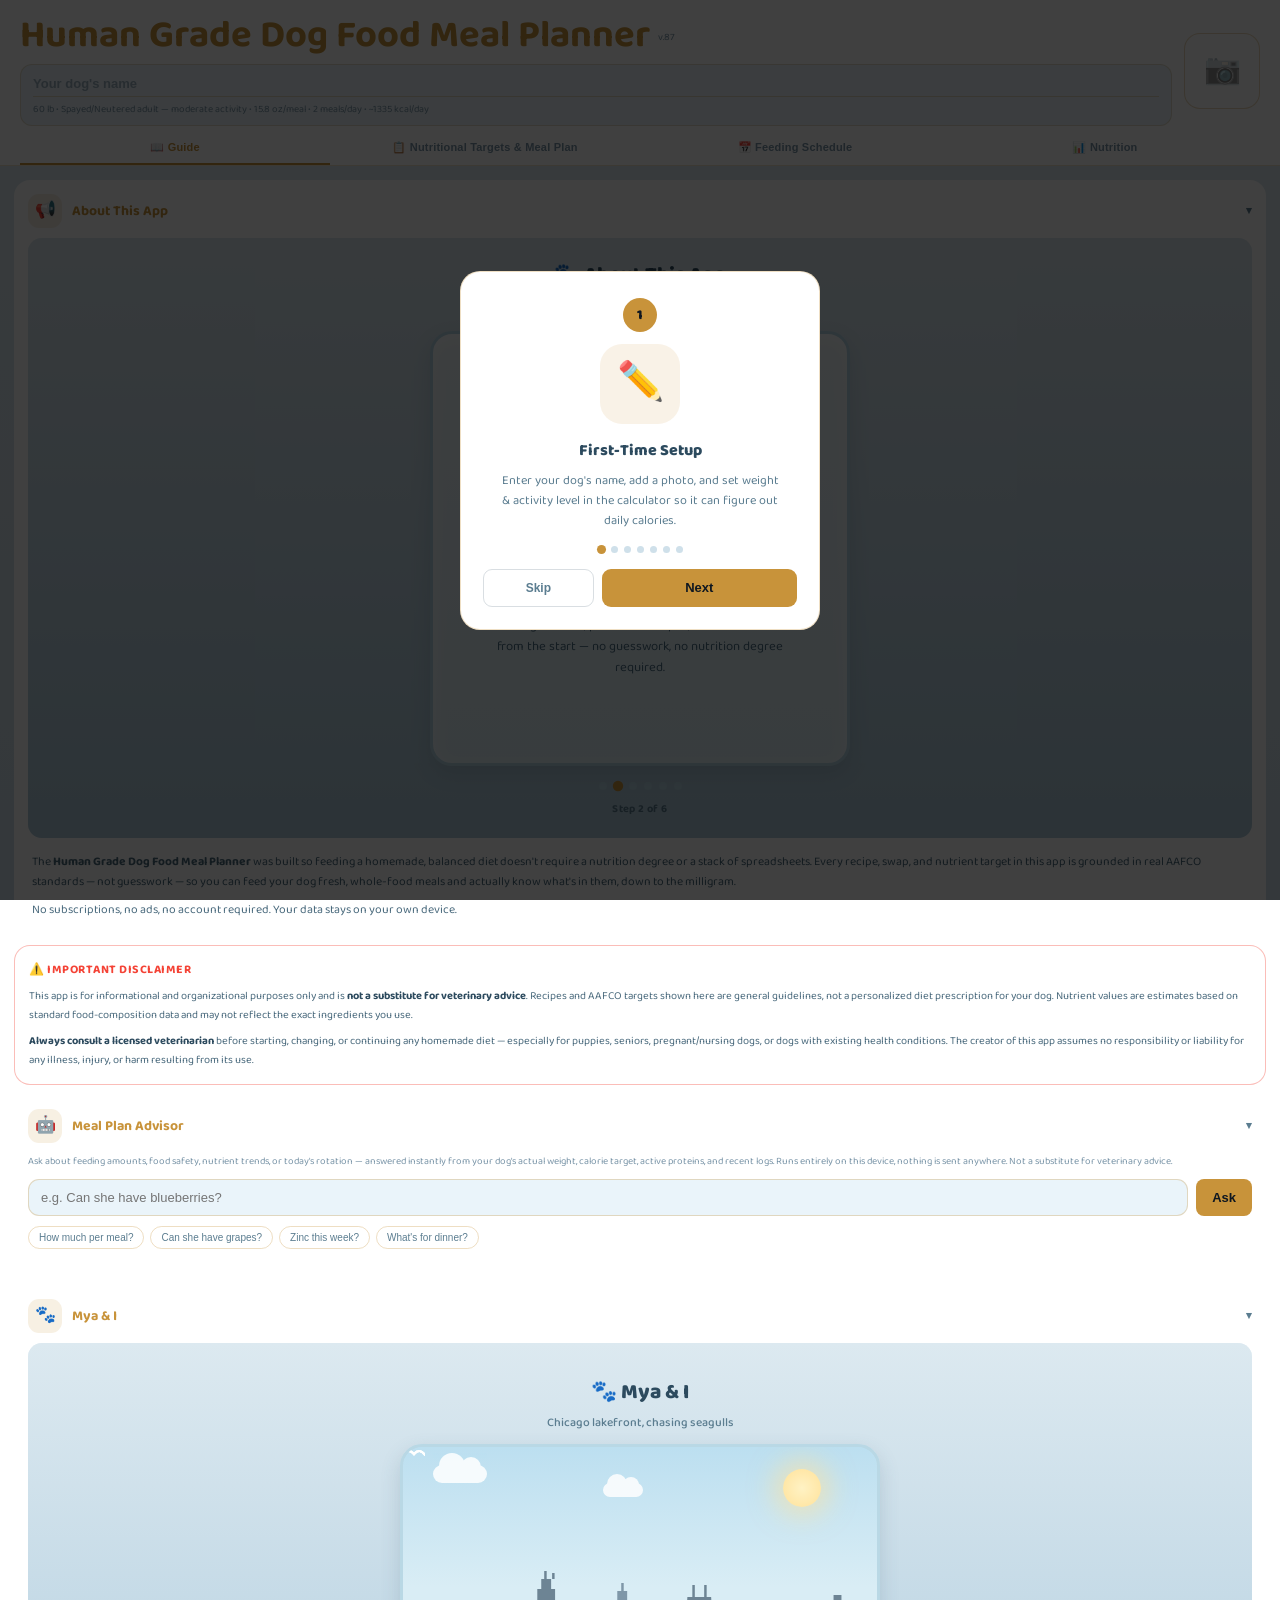
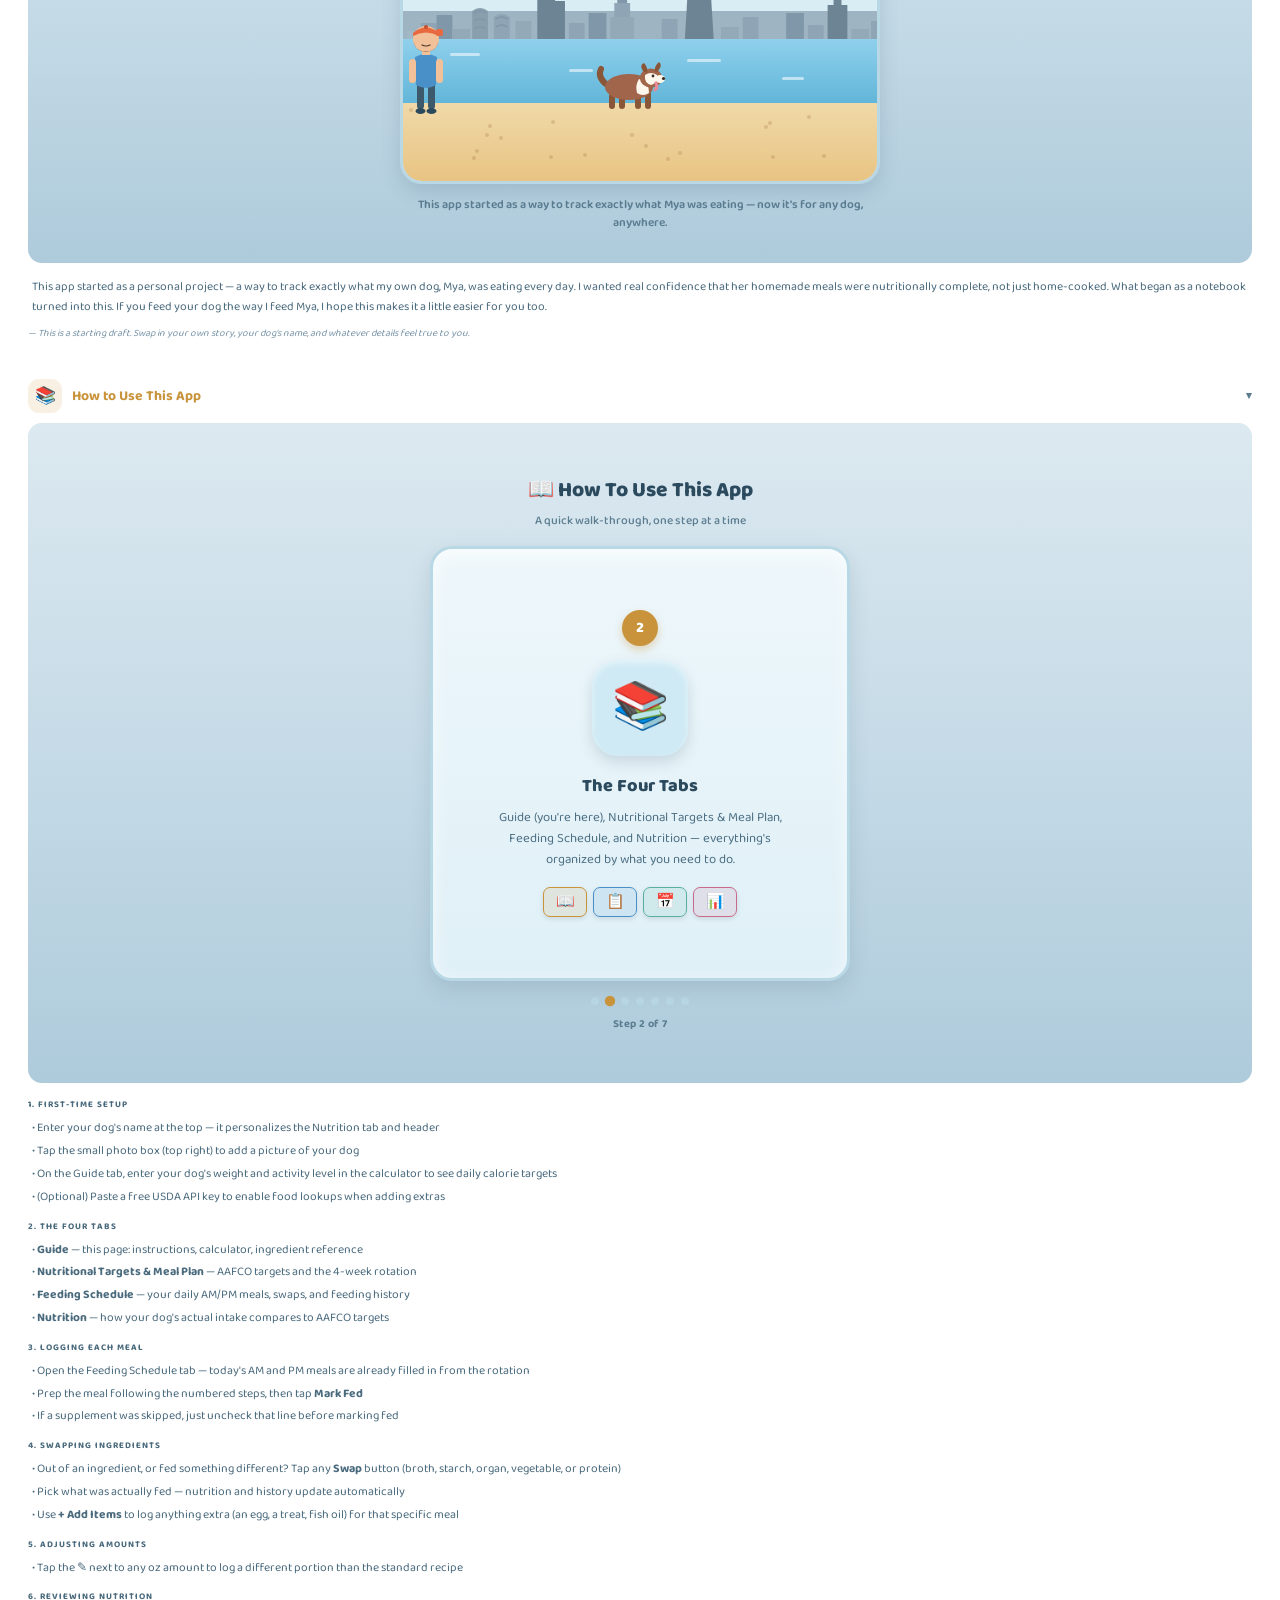
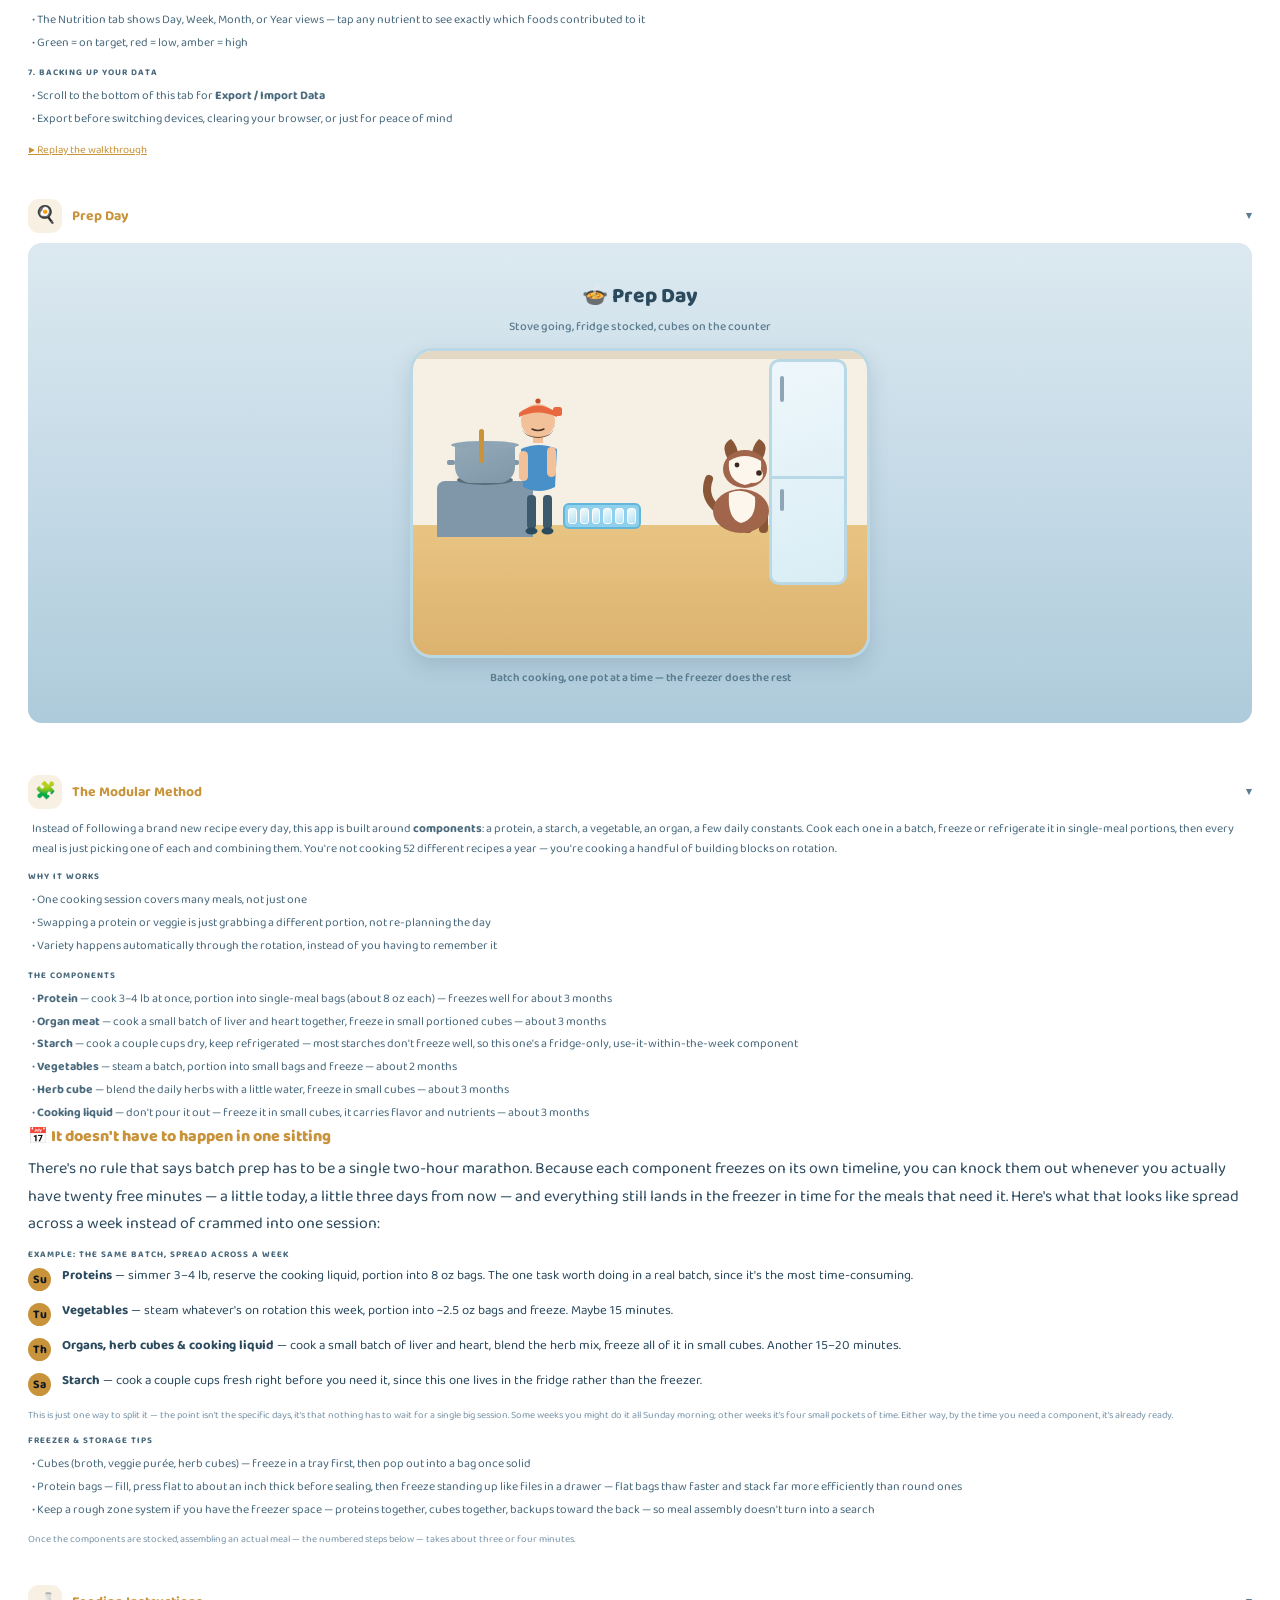
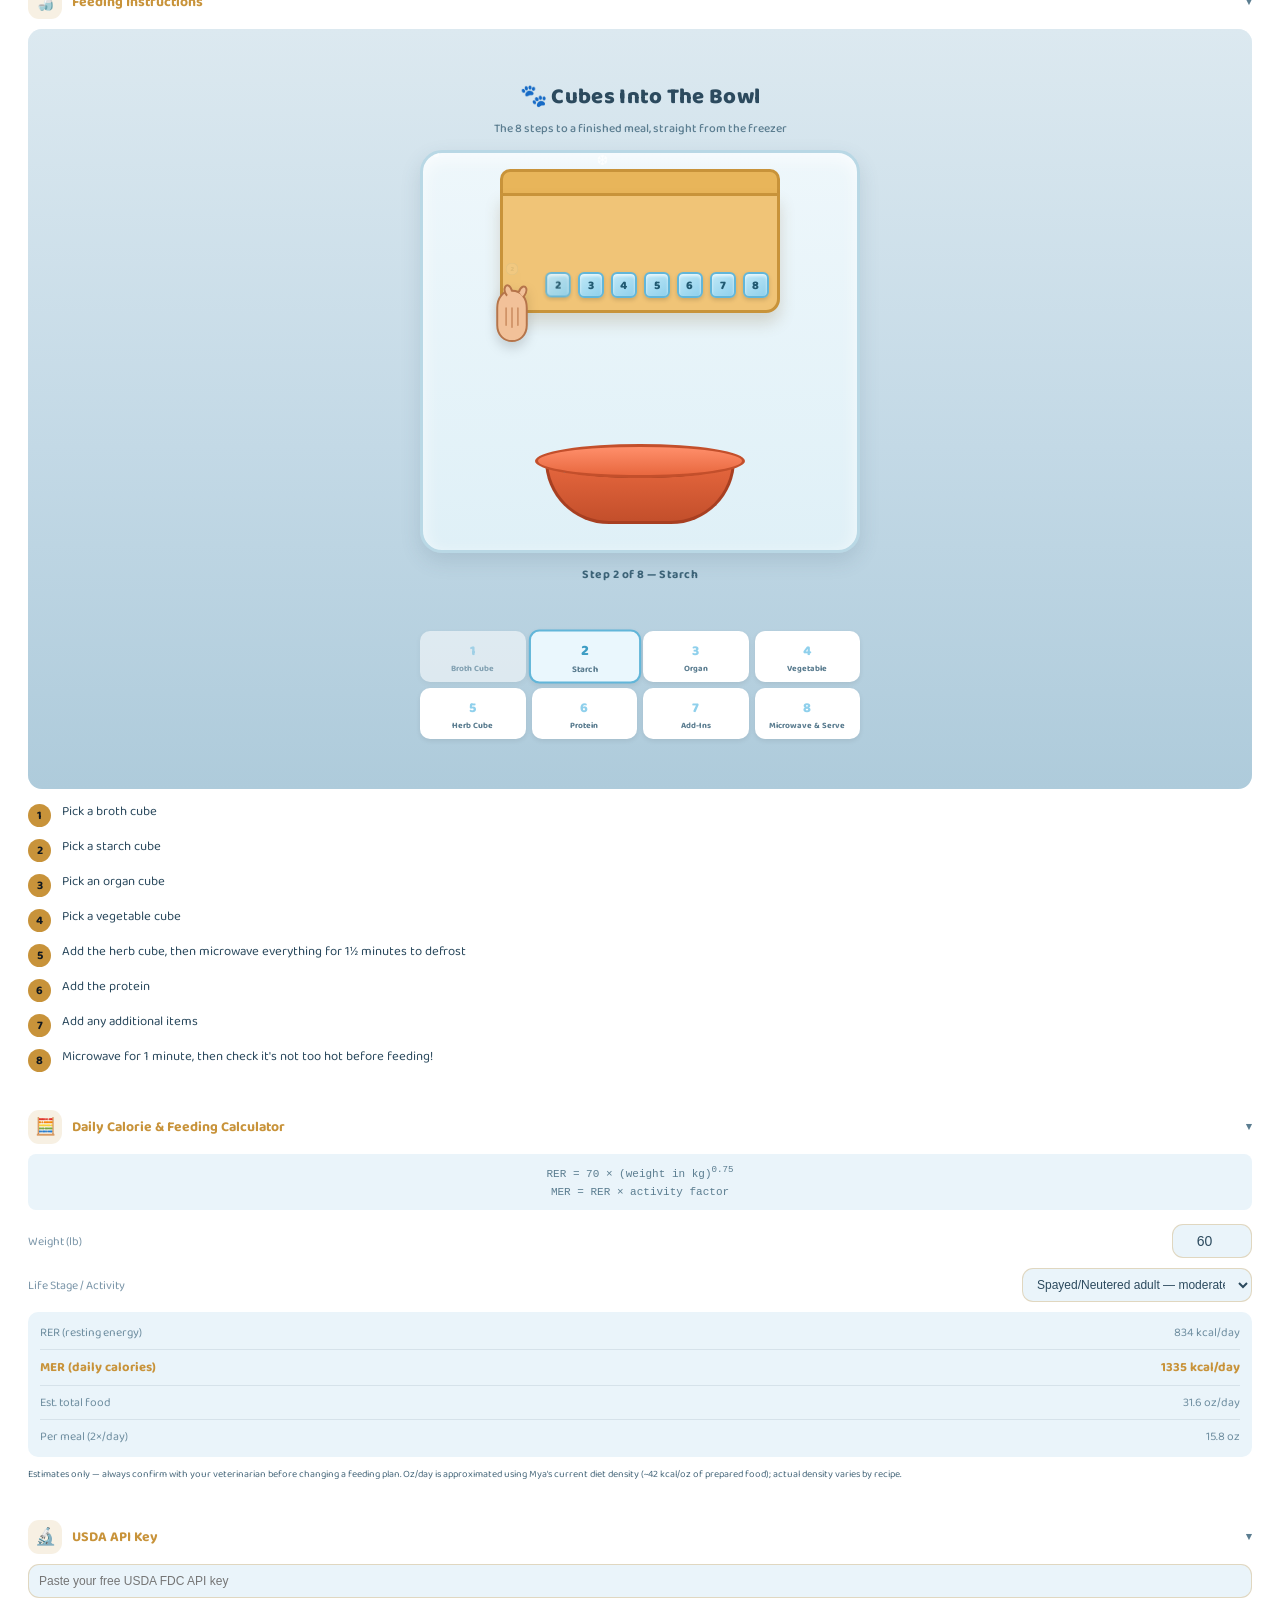
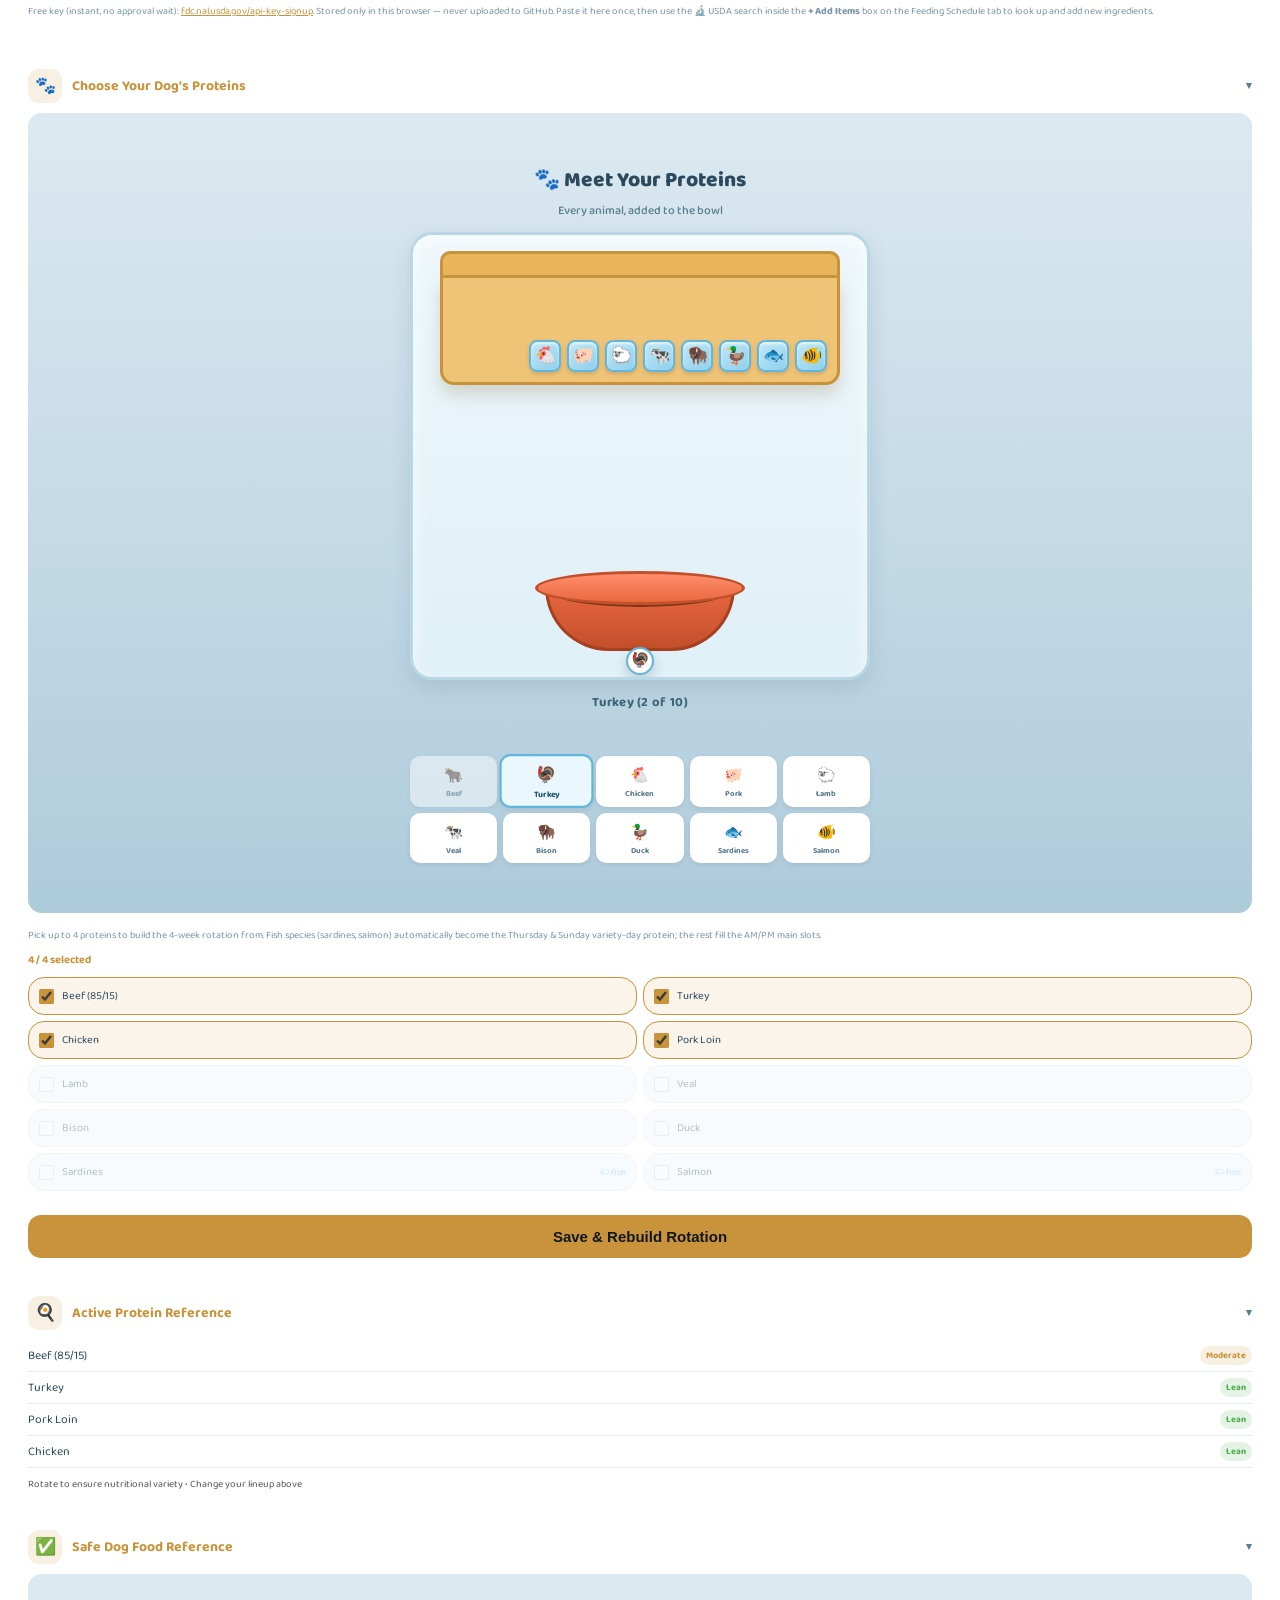
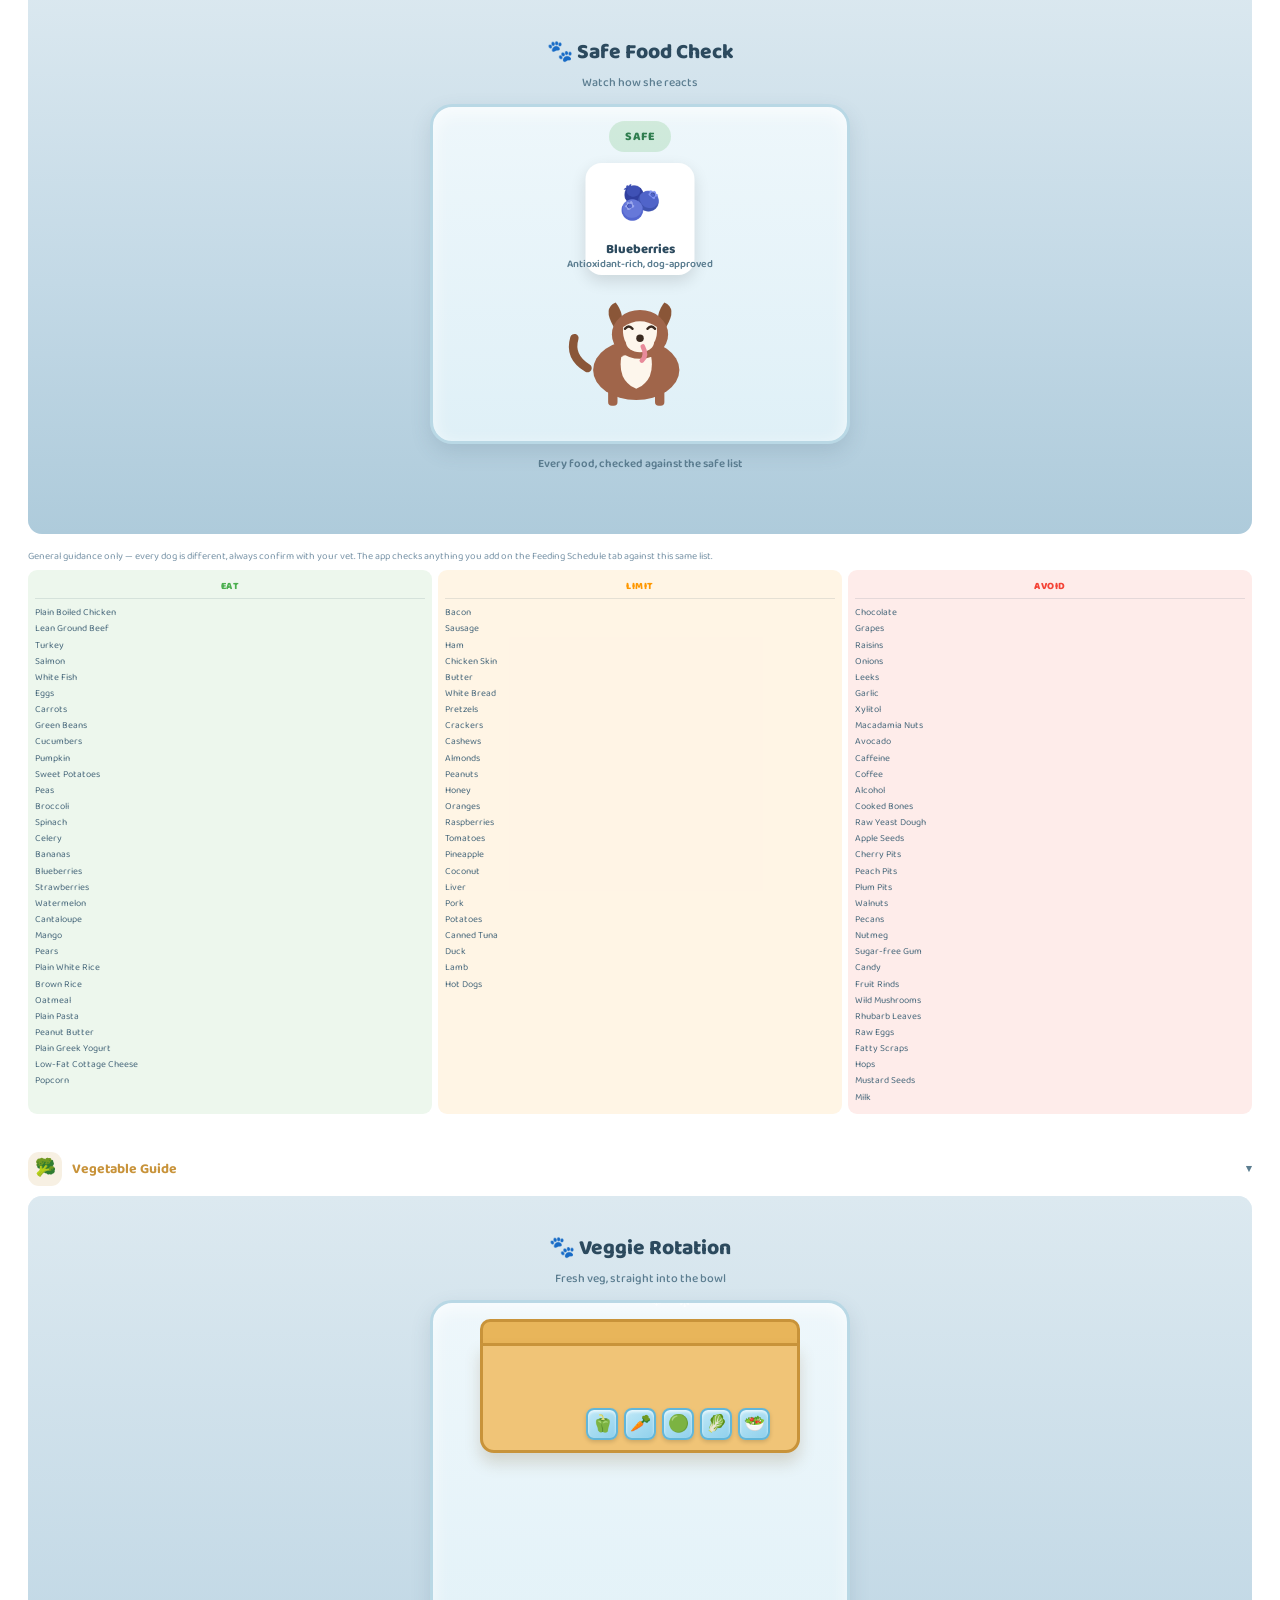
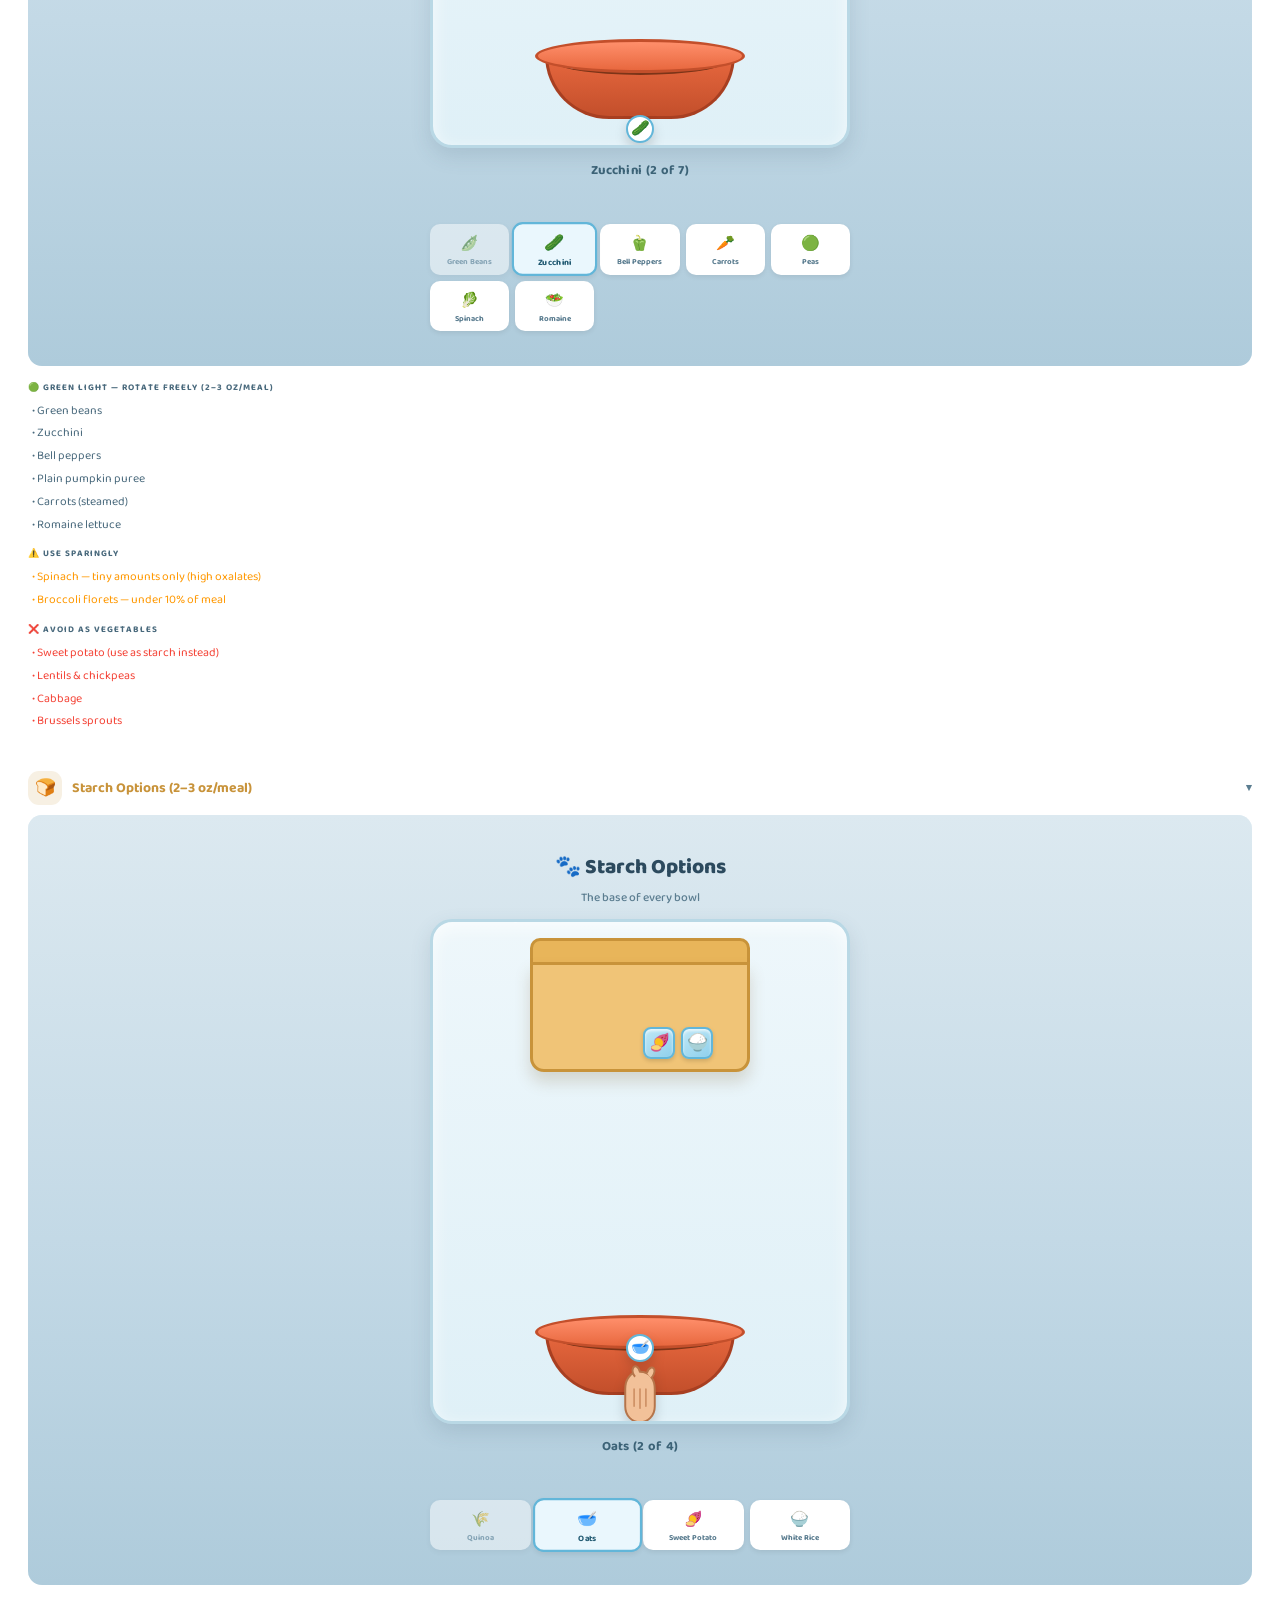
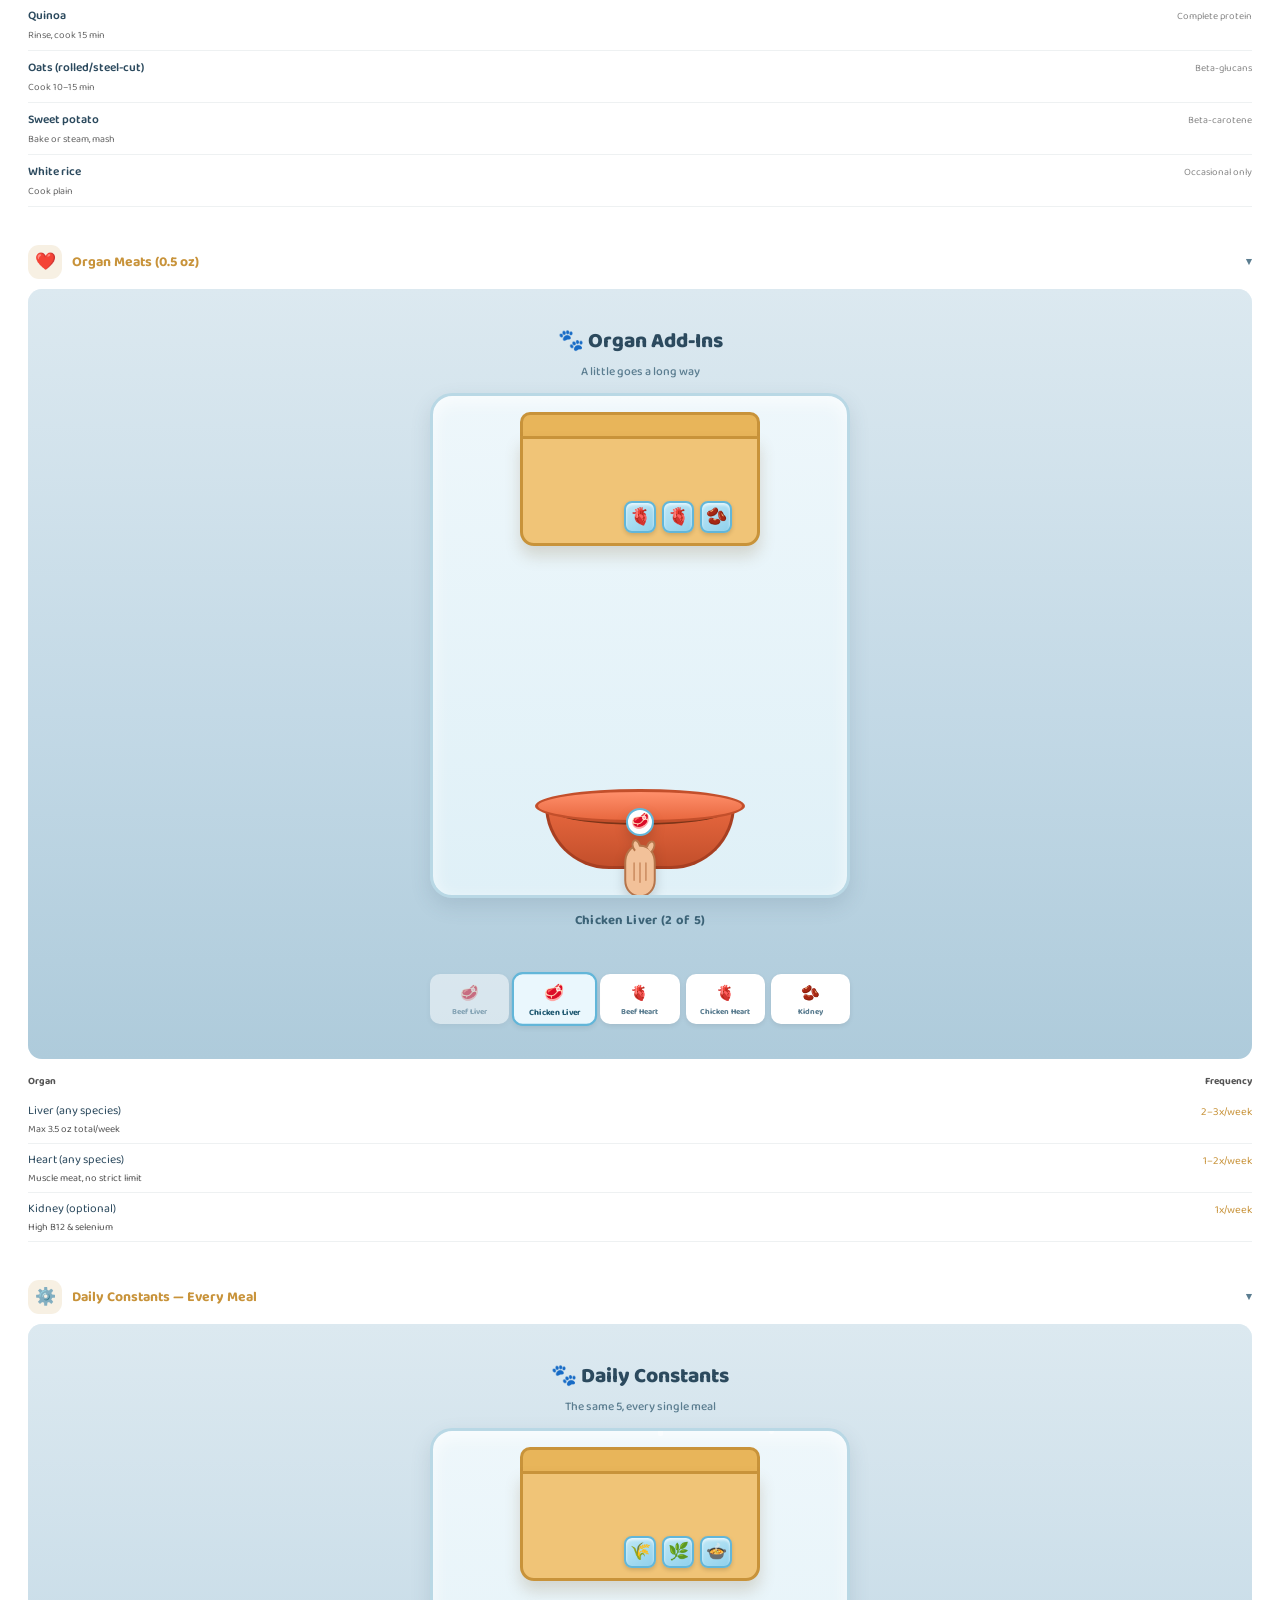
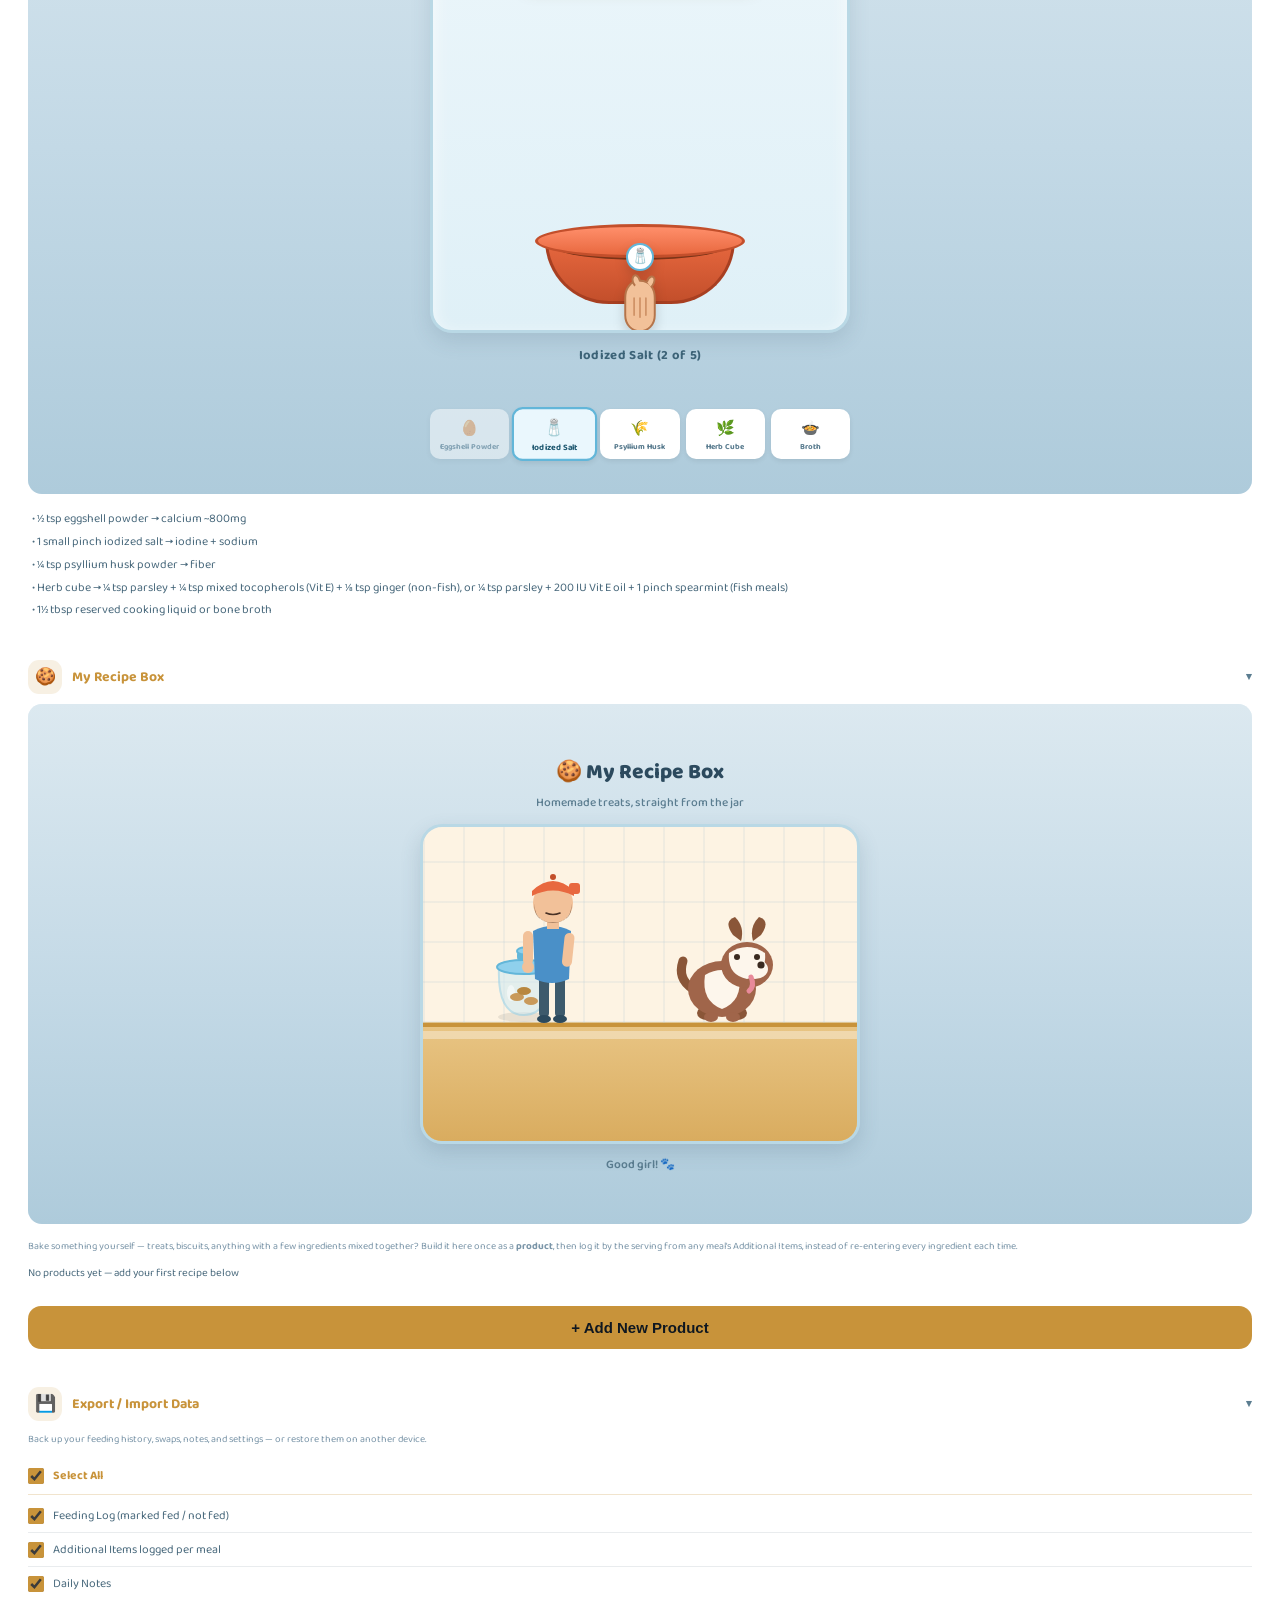
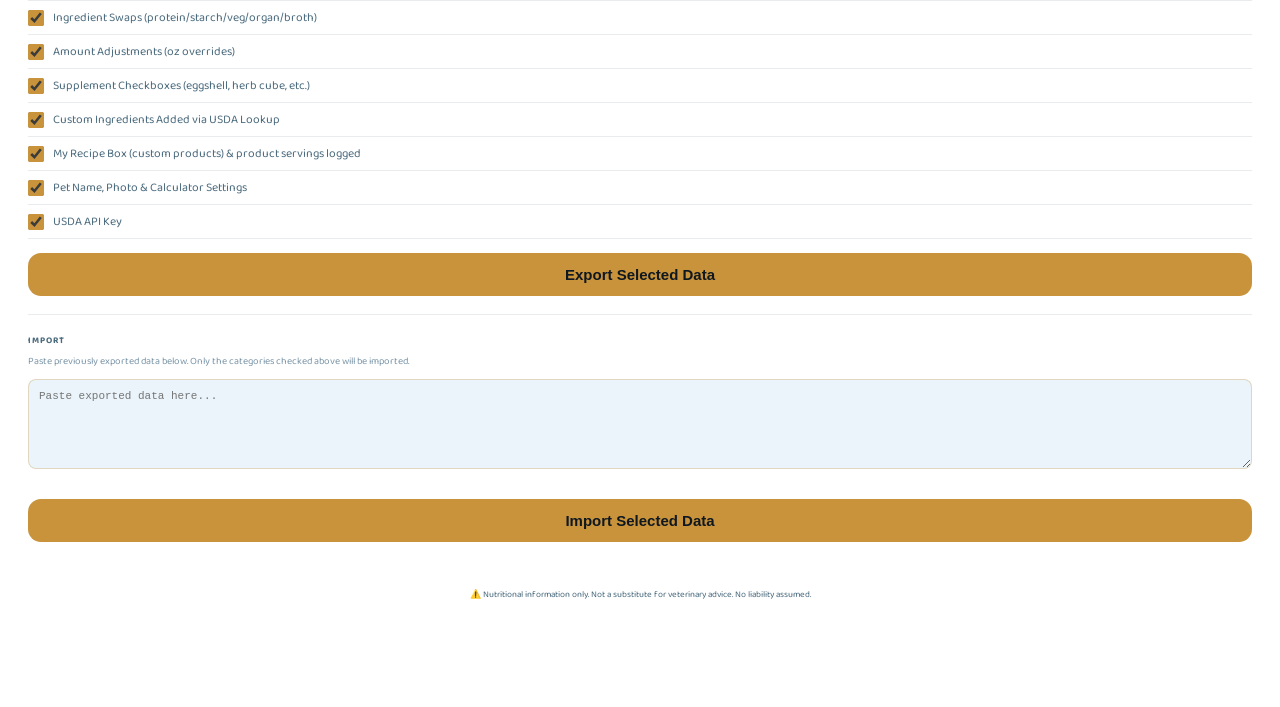
<file: index.html>
<!DOCTYPE html>
<html lang="en">
<head>
<meta charset="UTF-8">
<meta name="viewport" content="width=device-width, initial-scale=1.0, maximum-scale=1.0, user-scalable=no">
<title>Mya's Meal Planner 🐾</title>
<link rel="preconnect" href="https://fonts.googleapis.com">
<link href="https://fonts.googleapis.com/css2?family=Baloo+2:wght@500;600;700;800&display=swap" rel="stylesheet">
<style>
*{box-sizing:border-box;margin:0;padding:0;-webkit-tap-highlight-color:transparent;}
body{background:linear-gradient(180deg,#dfeaf1,#cfe0ea);background-attachment:fixed;color:#2c4a5e;font-family:'Baloo 2',-apple-system,BlinkMacSystemFont,'Segoe UI',sans-serif;min-height:100vh;}
.header{background:#ffffff;padding:14px 20px 0;border-bottom:1px solid rgba(200,147,58,0.25);position:sticky;top:0;z-index:100;}
.header-top{display:flex;align-items:center;justify-content:space-between;margin-bottom:4px;gap:12px;}
.pet-photo-box{flex-shrink:0;width:76px;height:76px;border-radius:16px;background:#ffffff;border:1px solid rgba(200,147,58,0.35);display:flex;align-items:center;justify-content:center;cursor:pointer;overflow:hidden;}
.pet-photo-box input[type="file"]{display:none;}
.pet-photo-placeholder{font-size:30px;opacity:0.5;}
.pet-photo-box img{width:100%;height:100%;object-fit:cover;}
.app-title{font-size:38px;font-weight:700;color:#c8933a;line-height:1.15;margin-bottom:6px;}
.version-tag{font-size:10px;font-weight:400;color:#7a95a8;vertical-align:middle;}
.pet-info-box{background:#eaf4fa;border:1px solid rgba(200,147,58,0.25);border-radius:12px;padding:8px 12px 6px;margin-bottom:2px;}
.pet-name-input{display:block;width:100%;background:transparent;border:none;border-bottom:1px solid rgba(200,147,58,0.3);color:#c8933a;font-size:13px;font-weight:600;padding:3px 0 5px;margin-bottom:4px;}
.pet-name-input::placeholder{color:#7a95a8;opacity:0.7;}
.app-sub{font-size:10px;color:#7a95a8;margin-bottom:2px;}
.tabs{display:flex;}
.tab{flex:1;padding:9px 2px;font-size:11px;font-weight:600;color:#7a95a8;background:transparent;border:none;border-bottom:2px solid transparent;cursor:pointer;letter-spacing:.2px;}
.tab.active{color:#c8933a;border-bottom-color:#c8933a;}
.page{padding:14px;padding-bottom:80px;display:none;}
.page.active{display:block;}
/* Plan tab */
.section-title{font-size:13px;font-weight:700;color:#c8933a;margin-bottom:10px;margin-top:4px;}
.aafco-group{margin-bottom:14px;}
.ratio-note{font-size:10px;color:#6f8ea0;background:rgba(200,147,58,0.08);border-radius:8px;padding:9px 10px;margin-top:6px;line-height:1.5;}
.ratio-note strong{color:#c8933a;}
.aafco-group-label{font-size:10px;font-weight:700;color:#4a6a7d;letter-spacing:1px;text-transform:uppercase;margin-bottom:6px;}
.aafco-grid{display:grid;grid-template-columns:1fr 1fr;gap:5px;}
.aafco-cell{background:#ffffff;border-radius:7px;padding:7px 9px;}
.aafco-cell-name{font-size:10px;color:#5b7d90;margin-bottom:2px;}
.aafco-cell-val{font-size:12px;font-weight:700;color:#2c4a5e;}
/* Rotation */
.rotation-week{background:#ffffff;border-radius:12px;padding:12px;margin-bottom:10px;}
.rotation-week-header{display:flex;align-items:center;justify-content:space-between;margin-bottom:10px;}
.rotation-week-title{font-size:13px;font-weight:700;color:#2c4a5e;}
.fish-badge{font-size:10px;font-weight:700;padding:3px 8px;border-radius:99px;background:rgba(33,150,243,0.2);color:#64b5f6;}
.rotation-row{display:flex;gap:5px;overflow-x:auto;padding-bottom:4px;}
.day-cell{flex-shrink:0;width:44px;border-radius:8px;padding:6px 4px;text-align:center;}
.day-cell.land{background:#eef4f8;}
.day-cell.fish{background:rgba(33,150,243,0.15);border:1px solid rgba(100,181,246,0.3);}
.day-cell-name{font-size:9px;font-weight:700;color:#5b7d90;margin-bottom:4px;}
.day-cell-am{font-size:9px;color:#2c4a5e;line-height:1.3;margin-bottom:2px;}
.day-cell-pm{font-size:9px;color:#5b7d90;line-height:1.3;}
.fish-icon{font-size:11px;}
/* Calendar */
.date-nav{display:flex;align-items:center;justify-content:space-between;margin-bottom:14px;background:#ffffff;border-radius:12px;padding:11px 14px;}
.nav-btn{background:rgba(200,147,58,0.15);border:1px solid rgba(200,147,58,0.3);color:#c8933a;border-radius:8px;padding:7px 16px;font-size:20px;cursor:pointer;line-height:1;}
.date-center{text-align:center;}
.date-main{font-size:15px;font-weight:700;}
.date-sub{font-size:10px;color:#5b7d90;margin-top:2px;}
.meal-grid{display:grid;grid-template-columns:1fr 1fr;gap:10px;}
.meal-card{background:#ffffff;border:1px solid rgba(200,147,58,0.2);border-radius:12px;padding:11px;}
.meal-card.fed{background:#e3f5e6;border-color:rgba(76,175,80,0.4);}
.slot-label{font-size:9px;font-weight:700;color:#7a95a8;letter-spacing:1px;text-transform:uppercase;margin-bottom:5px;}
.meal-protein{font-size:13px;font-weight:700;margin-bottom:3px;line-height:1.3;display:flex;justify-content:space-between;align-items:baseline;gap:8px;}
.meal-details{font-size:10px;color:#5b7d90;line-height:1.6;}
.oz-tag{font-size:11px;color:#7a95a8;font-weight:400;}
.amt-tag{cursor:pointer;border-bottom:1px dotted #c8933a;color:#c8933a;padding-bottom:1px;}
.recipe-list{margin-top:4px;}
.recipe-line{font-size:10px;color:#6f8ea0;line-height:1.7;display:flex;justify-content:space-between;}
.recipe-line.supp{color:#7a95a8;font-style:italic;}
.supp-check-row{display:flex;align-items:flex-start;gap:7px;font-size:10px;color:#6f8ea0;font-style:italic;line-height:1.5;padding:3px 0;cursor:pointer;}
.supp-check-row input{margin-top:1px;width:13px;height:13px;accent-color:#c8933a;flex-shrink:0;cursor:pointer;}
.recipe-divider{height:1px;background:rgba(44,74,94,0.10);margin:6px 0;}
.addl-box{background:#ffffff;border:1px solid rgba(200,147,58,0.2);border-radius:12px;padding:13px;margin-top:10px;}
.addl-title{font-size:11px;font-weight:700;color:#c8933a;letter-spacing:.3px;margin-bottom:8px;display:flex;align-items:center;gap:7px;}
.step-num{flex-shrink:0;width:16px;height:16px;border-radius:50%;background:#c8933a;color:#0f1720;font-size:9px;font-weight:700;display:inline-flex;align-items:center;justify-content:center;}
.addl-title .step-num{background:#c8933a;color:#0f1720;}
.addl-list{margin-bottom:8px;}
.addl-item{font-size:11px;color:#2c4a5e;padding:4px 0;border-bottom:1px solid rgba(44,74,94,0.10);}
.addl-empty{font-size:11px;color:#4a6a7d;margin-bottom:8px;}
.addins-btn{width:100%;margin-top:7px;padding:6px 0;background:transparent;border:1px solid rgba(200,147,58,0.35);color:#c8933a;border-radius:7px;font-size:10px;cursor:pointer;display:flex;align-items:center;justify-content:center;gap:6px;}
.swap-note{font-size:9px;color:#ff9800;margin-bottom:4px;font-style:italic;}
.swap-option{padding:12px 14px;background:#eaf4fa;border-radius:8px;margin-bottom:6px;font-size:13px;color:#2c4a5e;cursor:pointer;display:flex;justify-content:space-between;align-items:center;}
.swap-option.active{border:1px solid #c8933a;background:rgba(200,147,58,0.1);color:#c8933a;font-weight:700;}
.swap-sched-tag{font-size:9px;color:#7a95a8;font-weight:400;}
.fed-btn{width:100%;margin-top:7px;padding:8px 0;border:none;border-radius:7px;font-size:11px;font-weight:700;cursor:pointer;background:#c8933a;color:#0f1720;}
.fed-btn.active{background:#4caf50;color:#fff;}
/* Nutrition */
.summary-box{background:#ffffff;border-radius:12px;padding:13px;margin-bottom:10px;}
.summary-title{font-size:13px;font-weight:700;margin-bottom:3px;}
.summary-sub{font-size:10px;color:#5b7d90;margin-bottom:8px;}
.pill-row{display:flex;gap:7px;flex-wrap:wrap;}
.s-pill{padding:3px 10px;border-radius:99px;font-size:11px;font-weight:700;}
.n-card{background:#ffffff;border-radius:9px;padding:11px;margin-bottom:7px;cursor:pointer;}
.n-head{display:flex;justify-content:space-between;align-items:center;margin-bottom:5px;}
.n-name{font-size:12px;font-weight:700;}
.n-val{font-size:10px;}
.n-pill{display:inline-block;padding:2px 6px;border-radius:99px;font-size:9px;font-weight:700;margin-left:5px;}
.bar-bg{height:5px;background:#e7f1f7;border-radius:3px;margin-bottom:3px;overflow:hidden;}
.bar-fill{height:100%;border-radius:3px;}
.n-range{font-size:9px;color:#4a6a7d;}
/* Guide */
.guide-card{background:#ffffff;border-radius:12px;padding:14px;margin-bottom:10px;}
.guide-title{font-size:14px;font-weight:700;color:#c8933a;margin-bottom:10px;}
.guide-title.collapsible-title{cursor:pointer;display:flex;justify-content:space-between;align-items:center;margin-bottom:0;}
.guide-title.collapsible-title.is-collapsed{margin-bottom:0;}
.collapse-arrow{font-size:11px;color:#5b7d90;margin-left:10px;flex-shrink:0;transition:transform 0.2s;}
.collapsible-content{margin-top:10px;}
.collapsible-content.is-hidden{display:none;}
.guide-section{font-size:9px;font-weight:700;color:#4a6a7d;letter-spacing:1px;text-transform:uppercase;margin-top:10px;margin-bottom:5px;}
.guide-item{font-size:12px;color:#4a6a7d;line-height:1.9;padding-left:4px;}
.guide-item.warn{color:#ff9800;}
.guide-item.avoid{color:#f44336;}
.guide-item.opt{color:#7a95a8;}
.guide-item.safe{color:#4caf50;}
.safety-cols{display:grid;grid-template-columns:1fr 1fr 1fr;gap:6px;margin-top:4px;}
.safety-col{border-radius:9px;padding:8px 7px;}
.safety-col.eat{background:rgba(76,175,80,0.10);}
.safety-col.limit{background:rgba(255,152,0,0.10);}
.safety-col.avoid{background:rgba(244,67,54,0.10);}
.safety-col-title{font-size:10px;font-weight:800;letter-spacing:.5px;text-align:center;margin-bottom:6px;padding-bottom:4px;border-bottom:1px solid rgba(44,74,94,0.12);}
.safety-col.eat .safety-col-title{color:#4caf50;}
.safety-col.limit .safety-col-title{color:#ff9800;}
.safety-col.avoid .safety-col-title{color:#f44336;}
.safety-item{font-size:9.5px;line-height:1.7;color:#4a6a7d;}
/* Protein picker */
.protein-pick-grid{display:grid;grid-template-columns:1fr 1fr;gap:6px;margin-bottom:10px;}
.protein-pick-item{display:flex;align-items:center;gap:8px;padding:9px 10px;background:#eaf4fa;border-radius:8px;border:1px solid rgba(200,147,58,0.15);cursor:pointer;}
.protein-pick-item.checked{border-color:#c8933a;background:rgba(200,147,58,0.1);}
.protein-pick-item input{width:15px;height:15px;accent-color:#c8933a;flex-shrink:0;cursor:pointer;}
.protein-pick-item.disabled{opacity:0.35;cursor:not-allowed;}
.protein-pick-name{font-size:11px;color:#2c4a5e;flex:1;}
.protein-pick-fish{font-size:9px;color:#64b5f6;}
.protein-pick-count{font-size:11px;color:#c8933a;font-weight:700;margin-bottom:8px;}
/* Food safety alert modal (Family-Feud style) */
.safety-alert-overlay{position:fixed;top:0;left:0;right:0;bottom:0;background:rgba(0,0,0,0.88);z-index:300;display:flex;align-items:center;justify-content:center;padding:24px;}
.safety-alert-box{background:#ffffff;border-radius:18px;padding:26px 22px;max-width:340px;width:100%;text-align:center;box-shadow:0 0 0 3px rgba(244,67,54,0.4);}
.safety-alert-box.limit-box{box-shadow:0 0 0 3px rgba(255,152,0,0.4);}
.safety-x{font-size:64px;line-height:1;margin-bottom:6px;animation:safetyPop 0.35s ease;}
@keyframes safetyPop{0%{transform:scale(0.3);opacity:0;}60%{transform:scale(1.15);opacity:1;}100%{transform:scale(1);}}
.safety-alert-title{font-size:19px;font-weight:900;color:#f44336;letter-spacing:1px;margin-bottom:10px;text-transform:uppercase;}
.safety-alert-title.limit-title{color:#ff9800;}
.safety-alert-food{font-size:15px;font-weight:700;color:#2c4a5e;margin-bottom:8px;}
.safety-alert-reason{font-size:12px;color:#4a6a7d;line-height:1.6;margin-bottom:18px;}
.safety-alert-btns{display:flex;flex-direction:column;gap:8px;}
.safety-btn-cancel{width:100%;padding:12px;background:#4caf50;border:none;border-radius:10px;color:#fff;font-size:14px;font-weight:700;cursor:pointer;}
.safety-btn-proceed{width:100%;padding:10px;background:transparent;border:1px solid rgba(44,74,94,0.22);border-radius:10px;color:#5b7d90;font-size:11px;cursor:pointer;}
.protein-row{display:flex;gap:8px;align-items:center;padding:6px 0;border-bottom:1px solid rgba(44,74,94,0.10);}
.protein-name{font-size:12px;flex:1;}
.protein-tag{font-size:9px;padding:2px 6px;border-radius:99px;font-weight:700;}
.tag-lean{background:rgba(76,175,80,0.15);color:#4caf50;}
.tag-mod{background:rgba(200,147,58,0.15);color:#c8933a;}
.tag-high{background:rgba(244,67,54,0.15);color:#f44336;}
.organ-row{display:grid;grid-template-columns:1fr auto auto;gap:8px;align-items:center;padding:6px 0;border-bottom:1px solid rgba(44,74,94,0.10);}
.organ-name{font-size:12px;}
.organ-freq{font-size:10px;color:#5b7d90;text-align:right;}
.organ-note{font-size:9px;color:#4a6a7d;text-align:right;}
.calc-formula{font-size:11px;color:#5b7d90;text-align:center;background:#eaf4fa;border-radius:8px;padding:9px;margin-bottom:14px;font-family:'SF Mono',Menlo,monospace;line-height:1.6;}
.prep-step{display:flex;align-items:flex-start;gap:11px;margin-bottom:11px;font-size:13px;color:#2c4a5e;line-height:1.45;}
.prep-step:last-child{margin-bottom:0;}
.prep-num{flex-shrink:0;width:23px;height:23px;border-radius:50%;background:#c8933a;color:#0f1720;font-size:12px;font-weight:700;display:flex;align-items:center;justify-content:center;margin-top:1px;}
.calc-row{display:flex;align-items:center;justify-content:space-between;margin-bottom:10px;gap:10px;}
.calc-label{font-size:12px;color:#7a95a8;flex-shrink:0;}
.calc-input{width:80px;padding:8px 10px;background:#eaf4fa;border:1px solid rgba(200,147,58,0.3);border-radius:8px;color:#2c4a5e;font-size:14px;text-align:center;}
.calc-select{flex:1;max-width:230px;padding:8px 10px;background:#eaf4fa;border:1px solid rgba(200,147,58,0.3);border-radius:8px;color:#2c4a5e;font-size:12px;}
.calc-result{margin-top:10px;background:#eaf4fa;border-radius:10px;padding:4px 12px;}
.calc-out{display:flex;justify-content:space-between;font-size:12px;color:#6f8ea0;padding:7px 0;border-bottom:1px solid rgba(44,74,94,0.10);}
.calc-out:last-child{border-bottom:none;}
.calc-out.highlight{color:#c8933a;font-weight:700;font-size:13px;}
.calc-note{font-size:10px;color:#4a6a7d;margin-top:10px;line-height:1.5;}
.usda-key-row{margin-bottom:12px;}
.usda-key-input{width:100%;padding:9px 10px;background:#eaf4fa;border:1px solid rgba(200,147,58,0.3);border-radius:8px;color:#2c4a5e;font-size:12px;margin-bottom:5px;}
.usda-key-hint{font-size:10px;color:#7a95a8;}
.export-row{display:flex;align-items:center;gap:9px;padding:7px 0;font-size:12px;color:#4a6a7d;cursor:pointer;border-bottom:1px solid rgba(44,74,94,0.10);}
.export-row input{width:16px;height:16px;accent-color:#c8933a;flex-shrink:0;cursor:pointer;}
.select-all-row{border-bottom:1px solid rgba(200,147,58,0.25);margin-bottom:4px;padding-bottom:9px;}
.select-all-row span{color:#c8933a;}
.usda-key-hint a{color:#c8933a;}
.usda-search-row{display:flex;gap:8px;margin-bottom:10px;}
.usda-search-input{flex:1;padding:10px 12px;background:#eaf4fa;border:1px solid rgba(200,147,58,0.3);border-radius:8px;color:#2c4a5e;font-size:13px;}
.usda-search-btn{padding:10px 16px;background:#c8933a;border:none;border-radius:8px;color:#0f1720;font-weight:700;font-size:13px;cursor:pointer;}
.usda-types-row{display:flex;flex-wrap:wrap;gap:6px;margin-bottom:12px;}
.usda-type-chip{font-size:10px;padding:5px 10px;border-radius:99px;border:1px solid rgba(200,147,58,0.3);background:transparent;color:#5b7d90;cursor:pointer;}
.usda-type-chip.on{background:rgba(200,147,58,0.18);color:#c8933a;border-color:#c8933a;}
.usda-status{font-size:11px;color:#5b7d90;margin-bottom:8px;}
.usda-status.err{color:#f44336;}
.usda-result-item{padding:9px 10px;background:#eaf4fa;border-radius:8px;margin-bottom:6px;cursor:pointer;}
.usda-result-name{font-size:12px;color:#2c4a5e;margin-bottom:3px;}
.usda-result-meta{font-size:10px;color:#7a95a8;}
.usda-result-badge{display:inline-block;padding:1px 7px;border-radius:99px;font-size:9px;font-weight:700;background:rgba(100,181,246,0.15);color:#64b5f6;margin-left:6px;}
.usda-detail{margin-top:12px;border-top:1px solid rgba(44,74,94,0.12);padding-top:12px;}
.usda-detail-title{font-size:13px;font-weight:700;color:#c8933a;margin-bottom:8px;}
.usda-nutrient-table{margin-bottom:12px;}
.usda-nutrient-row{display:flex;justify-content:space-between;font-size:11px;color:#6f8ea0;padding:4px 0;border-bottom:1px solid rgba(44,74,94,0.10);}
.usda-snippet{width:100%;min-height:70px;background:#eaf4fa;border:1px solid rgba(200,147,58,0.3);border-radius:8px;color:#4caf50;font-size:11px;font-family:'SF Mono',Menlo,monospace;padding:10px;resize:vertical;margin-bottom:8px;}
.usda-approx-note{font-size:9px;color:#7a95a8;margin-top:6px;line-height:1.5;}
.usda-modal-toggle{font-size:11px;color:#c8933a;cursor:pointer;margin:12px 0 10px;text-decoration:underline;display:inline-block;}
.usda-modal-panel{background:#eaf4fa;border-radius:10px;padding:12px;margin-bottom:14px;}
/* Disclaimer */
.disclaimer-card{background:#ffffff;border:1px solid rgba(244,67,54,0.35);border-radius:12px;padding:14px;margin-bottom:10px;}
.disclaimer-title{font-size:12px;font-weight:700;color:#f44336;margin-bottom:8px;text-transform:uppercase;letter-spacing:.5px;display:flex;align-items:center;gap:7px;}
.disclaimer-body{font-size:11px;color:#4a6a7d;line-height:1.7;}
.disclaimer-body strong{color:#2c4a5e;}
.footer-disclaimer{text-align:center;font-size:9px;color:#4a6a7d;padding:14px 20px 24px;line-height:1.6;}
/* Modal */
.overlay{position:fixed;top:0;left:0;right:0;bottom:0;background:rgba(0,0,0,0.8);z-index:200;display:flex;align-items:flex-end;}
.modal{background:#ffffff;border-radius:16px 16px 0 0;width:100%;padding:20px;max-height:78vh;overflow-y:auto;}
.modal-head{display:flex;justify-content:space-between;align-items:center;margin-bottom:8px;}
.modal-title{font-size:15px;font-weight:700;color:#c8933a;}
.modal-close{background:transparent;border:none;color:#5b7d90;font-size:22px;cursor:pointer;line-height:1;}
.modal-hint{font-size:11px;color:#7a95a8;margin-bottom:12px;}
.ai-row{display:flex;align-items:center;padding:9px 0;border-bottom:1px solid rgba(44,74,94,0.10);}
.ai-name{font-size:13px;flex:1;}
.ai-input{width:56px;padding:6px 8px;background:#eaf4fa;border:1px solid rgba(200,147,58,0.3);border-radius:7px;color:#2c4a5e;font-size:14px;text-align:center;}
.ai-unit{font-size:10px;color:#7a95a8;margin-left:5px;}
.save-btn{width:100%;padding:13px;background:#c8933a;border:none;border-radius:10px;color:#0f1720;font-size:15px;font-weight:700;cursor:pointer;margin-top:14px;}
.empty-state{text-align:center;padding-top:60px;}
/* History */
.view-toggle{display:flex;gap:6px;margin-bottom:12px;}
.view-btn{flex:1;padding:9px 0;border-radius:9px;border:1px solid rgba(200,147,58,0.3);background:transparent;color:#5b7d90;font-size:12px;font-weight:700;cursor:pointer;}
.view-btn.active{background:#c8933a;color:#0f1720;border-color:#c8933a;}
.hist-nav-row{display:flex;align-items:center;justify-content:space-between;margin-bottom:14px;background:#ffffff;border-radius:12px;padding:10px 14px;}
.hist-period-label{font-size:14px;font-weight:700;text-align:center;flex:1;}
.week-day-row{background:#ffffff;border-radius:10px;padding:10px 12px;margin-bottom:8px;}
.week-day-row.today{border:1px solid rgba(200,147,58,0.5);}
.week-day-name{font-size:12px;font-weight:700;color:#2c4a5e;}
.week-meals{display:flex;gap:8px;margin-top:7px;}
.week-meal-pill{flex:1;font-size:10px;padding:6px 8px;border-radius:7px;background:#eaf4fa;color:#5b7d90;}
.week-meal-pill.fed{background:rgba(76,175,80,0.15);color:#4caf50;}
.week-note{margin-top:8px;font-size:11px;color:#c8933a;padding:7px 9px;background:rgba(200,147,58,0.06);border-radius:7px;cursor:pointer;word-break:break-word;}
.week-addl-line{margin-top:7px;font-size:11px;color:#6f8ea0;padding:6px 9px;background:rgba(44,74,94,0.06);border-radius:7px;}
.day-view-card{background:#ffffff;border-radius:12px;padding:14px;}
.month-weekdays{display:grid;grid-template-columns:repeat(7,1fr);gap:4px;margin-bottom:6px;}
.month-weekday-cell{text-align:center;font-size:10px;color:#7a95a8;font-weight:700;}
.month-grid{display:grid;grid-template-columns:repeat(7,1fr);gap:4px;}
.month-cell{aspect-ratio:1;background:#ffffff;border-radius:8px;padding:4px;position:relative;cursor:pointer;}
.month-cell.empty{background:transparent;cursor:default;}
.month-cell.today{border:1px solid #c8933a;}
.month-cell.full-fed{background:rgba(76,175,80,0.12);}
.month-cell.half-fed{background:rgba(255,152,0,0.10);}
.month-cell-day{font-size:11px;font-weight:600;color:#2c4a5e;}
.month-cell-dots{display:flex;gap:3px;margin-top:4px;}
.m-dot{width:5px;height:5px;border-radius:50%;background:#c9d8e0;}
.m-dot.on{background:#4caf50;}
.note-dot{position:absolute;top:4px;right:4px;width:5px;height:5px;border-radius:50%;background:#c8933a;}
.year-grid{display:grid;grid-template-columns:1fr 1fr;gap:10px;}
.mini-month{background:#ffffff;border-radius:10px;padding:8px;cursor:pointer;}
.mini-month-label{font-size:11px;font-weight:700;color:#c8933a;margin-bottom:5px;text-align:center;}
.mini-grid{display:grid;grid-template-columns:repeat(7,1fr);gap:2px;}
.mini-cell{aspect-ratio:1;border-radius:2px;background:#eaf4fa;}
.mini-cell.empty{background:transparent;}
.mini-cell.full{background:#4caf50;}
.mini-cell.half{background:#ff9800;}
.dd-label{font-size:10px;font-weight:700;color:#5b7d90;letter-spacing:1px;text-transform:uppercase;margin-bottom:3px;}
.dd-protein{font-size:14px;font-weight:700;margin-bottom:2px;}
.dd-detail{font-size:11px;color:#5b7d90;margin-bottom:4px;}
.day-detail-meal{padding:9px 0;border-bottom:1px solid rgba(44,74,94,0.10);}
.note-textarea{width:100%;min-height:90px;background:#eaf4fa;border:1px solid rgba(200,147,58,0.3);border-radius:8px;color:#2c4a5e;font-size:13px;padding:10px;font-family:inherit;resize:vertical;margin-top:8px;}
.hist-divider{height:1px;background:rgba(200,147,58,0.15);margin:22px 0 16px;}
.actual-toggle{display:flex;align-items:center;gap:8px;font-size:12px;color:#7a95a8;margin-bottom:14px;cursor:pointer;}
.actual-toggle input{width:16px;height:16px;accent-color:#c8933a;}

/* ── App-wide motion polish ─────────────────────────────────────────────── */
@keyframes pageIn{
  0%{ opacity:0; transform:translateY(10px); }
  100%{ opacity:1; transform:translateY(0); }
}
.page.active{ animation:pageIn .32s cubic-bezier(.25,.8,.35,1); }

@keyframes cardPop{
  0%{ opacity:0; transform:translateY(8px) scale(0.98); }
  100%{ opacity:1; transform:translateY(0) scale(1); }
}
.guide-card, .meal-card, .n-card, .rotation-week, .day-view-card,
.week-day-row, .month-cell, .addl-box, .summary-box, .disclaimer-card{
  animation:cardPop .3s cubic-bezier(.25,.8,.35,1) both;
}
.guide-card:nth-of-type(2){ animation-delay:.03s; }
.guide-card:nth-of-type(3){ animation-delay:.06s; }
.guide-card:nth-of-type(4){ animation-delay:.09s; }
.guide-card:nth-of-type(5){ animation-delay:.12s; }
.meal-grid .meal-card:nth-child(2){ animation-delay:.05s; }

/* tap feedback across interactive elements */
.tab, .addins-btn, .save-btn, .fed-btn, .nav-btn, .view-btn, .swap-option,
.protein-pick-item, .month-cell, .week-note, .n-card, .usda-result-item,
.export-row, .day-cell{
  transition:transform .15s ease, background .2s ease, border-color .2s ease;
}
.tab:active, .addins-btn:active, .save-btn:active, .fed-btn:active,
.nav-btn:active, .view-btn:active, .swap-option:active, .protein-pick-item:active,
.month-cell:active, .n-card:active, .usda-result-item:active{
  transform:scale(0.96);
}
.fed-btn.active{ animation:fedPulse .4s ease; }
@keyframes fedPulse{
  0%{ transform:scale(1); }
  40%{ transform:scale(1.06); }
  100%{ transform:scale(1); }
}
.tab.active{ animation:tabPop .3s ease; }
@keyframes tabPop{
  0%{ transform:scale(0.92); }
  60%{ transform:scale(1.04); }
  100%{ transform:scale(1); }
}

/* modal entrance */
@keyframes modalUp{
  0%{ transform:translateY(100%); opacity:0.4; }
  100%{ transform:translateY(0); opacity:1; }
}
@keyframes overlayFade{
  0%{ opacity:0; }
  100%{ opacity:1; }
}
.overlay{ animation:overlayFade .2s ease; }
.overlay .modal{ animation:modalUp .32s cubic-bezier(.25,.8,.35,1); }

/* checkbox / bar-fill micro-motion */
.bar-fill{ transition:width .5s cubic-bezier(.25,.8,.35,1); }
.supp-check-row input, .export-row input, .protein-pick-item input{ transition:transform .15s ease; }
.supp-check-row input:active, .export-row input:active{ transform:scale(1.15); }

/* ── Onboarding walkthrough (first-launch carousel) ────────────────────── */
.onb-overlay{
  position:fixed;top:0;left:0;right:0;bottom:0;
  background:rgba(0,0,0,0.75);
  z-index:400;
  display:flex;align-items:center;justify-content:center;
  padding:20px;
  animation:overlayFade .25s ease;
}
.onb-card{
  background:#ffffff;
  border:1px solid rgba(200,147,58,0.3);
  border-radius:20px;
  width:100%;
  max-width:360px;
  padding:26px 22px 22px;
  text-align:center;
  animation:modalUp .35s cubic-bezier(.25,.8,.35,1);
}
.onb-slide-wrap{ position:relative; min-height:230px; }
.onb-slide{
  position:absolute; top:0;left:0;right:0;
  opacity:0; transform:translateX(24px);
  transition:opacity .35s ease, transform .35s ease;
  pointer-events:none;
  display:flex; flex-direction:column; align-items:center;
}
.onb-slide.active{ opacity:1; transform:translateX(0); pointer-events:auto; }
.onb-badge{
  width:34px;height:34px;border-radius:50%;
  background:#c8933a;color:#0f1720;font-weight:800;font-size:14px;
  display:flex;align-items:center;justify-content:center;margin-bottom:12px;
}
.onb-icon{
  width:80px;height:80px;border-radius:22px;
  background:rgba(200,147,58,0.12);
  display:flex;align-items:center;justify-content:center;
  font-size:38px;margin-bottom:14px;
}
.onb-title{ font-size:16px;font-weight:800;color:#2c4a5e;margin-bottom:8px; }
.onb-desc{ font-size:12.5px;color:#5b7d90;line-height:1.6;max-width:280px; }
.onb-dots{ display:flex;gap:6px;justify-content:center;margin-top:18px;margin-bottom:16px; }
.onb-dot{ width:7px;height:7px;border-radius:50%;background:#cfe0ea;transition:background .25s ease, transform .25s ease; }
.onb-dot.active{ background:#c8933a;transform:scale(1.3); }
.onb-btns{ display:flex;gap:8px; }
.onb-btn-skip{ flex:1;padding:11px;border-radius:9px;border:1px solid rgba(44,74,94,0.18);background:transparent;color:#5b7d90;font-size:12px;font-weight:700;cursor:pointer; }
.onb-btn-next{ flex:2;padding:11px;border-radius:9px;border:none;background:#c8933a;color:#0f1720;font-size:13px;font-weight:800;cursor:pointer; }
.replay-walkthrough-btn{ font-size:11px;color:#c8933a;text-decoration:underline;cursor:pointer;margin-top:10px;display:inline-block; }

/* ── Directional slide transitions (day/history/nutrition navigation) ───── */
@keyframes slideInFromRight{
  0%{ opacity:0; transform:translateX(26px); }
  100%{ opacity:1; transform:translateX(0); }
}
@keyframes slideInFromLeft{
  0%{ opacity:0; transform:translateX(-26px); }
  100%{ opacity:1; transform:translateX(0); }
}
.slide-in-right{ animation:slideInFromRight .32s cubic-bezier(.25,.8,.35,1); }
.slide-in-left{ animation:slideInFromLeft .32s cubic-bezier(.25,.8,.35,1); }

/* ── Feeding tab extra polish ─────────────────────────────────────────────
   Meal cards get a smooth color wash when Fed toggles, and everything that
   pops into a card on swap/amount-change (swap notes, add-item lines) gets
   its own little entrance instead of just appearing. */
.meal-card{ transition:background .3s ease, border-color .3s ease; }
.swap-note, .addl-item{ animation:cardPop .28s cubic-bezier(.25,.8,.35,1) both; }
.recipe-line, .supp-check-row{ animation:cardPop .25s cubic-bezier(.25,.8,.35,1) both; }
.recipe-line:nth-of-type(2){ animation-delay:.02s; }
.supp-check-row:nth-of-type(2){ animation-delay:.03s; }
.supp-check-row:nth-of-type(3){ animation-delay:.06s; }
.supp-check-row:nth-of-type(4){ animation-delay:.09s; }
.supp-check-row:nth-of-type(5){ animation-delay:.12s; }

@keyframes checkPop{
  0%{ transform:scale(1); }
  50%{ transform:scale(1.35); }
  100%{ transform:scale(1); }
}
.supp-check-row input:checked, .export-row input:checked{ animation:checkPop .25s ease; }

@keyframes ozTagPulse{
  0%{ color:#c8933a; }
  50%{ color:#f0c060; }
  100%{ color:#c8933a; }
}
.amt-tag:active{ animation:ozTagPulse .3s ease; }

/* ── Onboarding-style visual pass, applied app-wide ───────────────────────
   Rounder, softer cards everywhere (matching the onboarding card's 20px
   radius) plus a reusable "icon chip" treatment — the same rounded amber
   icon box used in the onboarding steps — for card titles across the app. */
.guide-card, .meal-card, .n-card, .summary-box, .addl-box, .rotation-week,
.day-view-card, .week-day-row, .disclaimer-card, .month-cell, .usda-modal-panel,
.aafco-cell, .protein-pick-item, .usda-result-item, .day-cell{
  border-radius:16px;
}
.overlay .modal{ border-radius:22px 22px 0 0; }
.save-btn, .fed-btn, .addins-btn{ border-radius:13px; }
.nav-btn, .view-btn{ border-radius:12px; }
.swap-option{ border-radius:12px; }
.calc-input, .calc-select, .usda-key-input, .usda-search-input{ border-radius:11px; }

.title-icon-row{ display:flex; align-items:center; gap:10px; }
.icon-chip{
  width:34px;height:34px;flex-shrink:0;
  border-radius:11px;
  background:rgba(200,147,58,0.14);
  display:flex;align-items:center;justify-content:center;
  font-size:17px;
}
.title-text{ color:inherit; font-weight:inherit; }

.slot-icon-chip{
  width:22px;height:22px;border-radius:8px;
  background:rgba(200,147,58,0.16);
  display:inline-flex;align-items:center;justify-content:center;
  font-size:12px;margin-right:6px;vertical-align:middle;
}

.embedded-video-mount{ margin-bottom:14px; border-radius:14px; overflow:hidden; background:#e7f1f7; }
.embedded-video-frame{ width:100%; border:none; display:block; }

</style>
</head>
<body>

<div class="header">
  <div class="header-top">
    <div style="flex:1;min-width:0">
      <div class="app-title">Human Grade Dog Food Meal Planner <span class="version-tag">v.87</span></div>
      <div class="pet-info-box">
        <input type="text" id="petNameInput" class="pet-name-input" placeholder="Your dog's name" oninput="savePetName(this.value)">
        <div class="app-sub" id="appSub">60 lb &bull; Moderate activity &bull; ~1,335 kcal/day</div>
      </div>
    </div>
    <label class="pet-photo-box" id="petPhotoBox">
      <input type="file" accept="image/*" id="petPhotoInput" onchange="handlePetPhotoUpload(this)">
      <span class="pet-photo-placeholder" id="petPhotoPlaceholder">&#128247;</span>
      <img id="petPhotoImg" style="display:none">
    </label>
  </div>
  <div class="tabs">
    <button class="tab active" id="tab-guide"     onclick="showTab('guide')">&#128214; Guide</button>
    <button class="tab"        id="tab-plan"      onclick="showTab('plan')">&#128203; Nutritional Targets &amp; Meal Plan</button>
    <button class="tab"        id="tab-calendar"  onclick="showTab('calendar')">&#128197; Feeding Schedule</button>
    <button class="tab"        id="tab-nutrition" onclick="showTab('nutrition')">&#128202; Nutrition</button>
  </div>
</div>

<div class="page active" id="page-guide"></div>
<div class="page"        id="page-plan"></div>
<div class="page"        id="page-calendar"></div>
<div class="page"        id="page-nutrition"></div>
<div id="modal-root"></div>
<div id="onboarding-root"></div>

<script>
// Embedded illustrative videos (self-contained HTML docs, rendered via iframe srcdoc)
var FEEDING_VIDEO_HTML = `<!DOCTYPE html>
<html lang="en">
<head>
<meta charset="UTF-8">
<meta name="viewport" content="width=device-width, initial-scale=1.0">
<title>Cubes Into The Bowl</title>
<link rel="preconnect" href="https://fonts.googleapis.com">
<link href="https://fonts.googleapis.com/css2?family=Baloo+2:wght@500;700;800&display=swap" rel="stylesheet">
<style>
  *{box-sizing:border-box;margin:0;padding:0;}
  body{
    min-height:100vh;
    display:flex;align-items:center;justify-content:center;
    background:linear-gradient(180deg,#dce9f0 0%,#c3d9e6 55%,#aecbdb 100%);
    font-family:'Baloo 2',system-ui,sans-serif;
    overflow:hidden;
  }
  .scene{
    position:relative;
    width:440px;
    max-width:94vw;
    height:660px;
    display:flex;
    flex-direction:column;
    align-items:center;
  }
  .title{
    font-size:22px;
    font-weight:800;
    color:#2c4a5e;
    text-align:center;
    margin-bottom:4px;
    letter-spacing:.3px;
  }
  .subtitle{
    font-size:12px;
    color:#5b7d90;
    text-align:center;
    margin-bottom:12px;
    font-weight:500;
  }
  .shelf-area{
    position:relative;
    width:100%;
    flex:1;
    background:linear-gradient(180deg,#eef7fb 0%,#dff0f7 100%);
    border-radius:22px;
    border:3px solid #b9d8e5;
    box-shadow:inset 0 6px 18px rgba(255,255,255,0.7), 0 8px 20px rgba(60,90,110,0.15);
    overflow:hidden;
  }
  .frost-dot{
    position:absolute;
    background:#fff;
    border-radius:50%;
    opacity:.5;
    animation:drift 10s linear infinite;
  }
  @keyframes drift{
    0%{transform:translateY(-10px);}
    100%{transform:translateY(650px);}
  }
  .snowflake{
    position:absolute;
    color:#fff;
    opacity:.75;
    font-size:14px;
    animation:driftFlake 13s linear infinite;
  }
  @keyframes driftFlake{
    0%{transform:translateY(-20px) rotate(0deg);}
    100%{transform:translateY(680px) rotate(180deg);}
  }

  /* box, fixed near the top of the shelf */
  .box-wrap{
    position:absolute;
    top:16px;
    left:50%;
    transform:translateX(-50%);
    width:280px;
    z-index:2;
  }
  .box-lid{
    width:100%;
    height:24px;
    background:#e8b55a;
    border-radius:10px 10px 0 0;
    border:3px solid #c8933a;
    border-bottom:none;
    transform-origin:left bottom;
    animation:lidPeek 1.6s ease-in-out infinite;
  }
  @keyframes lidPeek{
    0%,70%,100%{transform:rotate(0deg);}
    80%,90%{transform:rotate(-8deg) translateY(-4px);}
  }
  .box-body{
    width:100%;
    height:120px;
    background:#f0c477;
    border:3px solid #c8933a;
    border-radius:0 0 14px 14px;
    display:flex;
    align-items:flex-end;
    justify-content:center;
    padding:12px 8px;
    box-shadow:0 10px 16px rgba(120,90,40,0.2);
  }
  .cube-row{
    display:flex;
    gap:7px;
    width:100%;
    justify-content:center;
  }
  .cube{
    width:26px;
    height:26px;
    border-radius:6px;
    background:linear-gradient(145deg,#bfe8f7,#8fd0ec);
    border:2px solid #62b6d9;
    display:flex;
    align-items:center;
    justify-content:center;
    font-weight:800;
    font-size:12px;
    color:#215a72;
    box-shadow:inset 0 2px 3px rgba(255,255,255,0.7), 0 2px 4px rgba(0,0,0,0.15);
    transition:opacity .25s ease, transform .25s ease;
    flex-shrink:0;
  }
  .cube.taken{
    opacity:0;
    transform:translateY(-6px) scale(0.6);
    pointer-events:none;
  }
  .cube.active-glow{
    box-shadow:0 0 0 3px rgba(255,255,255,0.9), inset 0 2px 3px rgba(255,255,255,0.9), 0 2px 6px rgba(0,0,0,0.2);
  }

  /* dog bowl, fixed near the bottom of the shelf */
  .bowl-wrap{
    position:absolute;
    bottom:26px;
    left:50%;
    transform:translateX(-50%);
    width:220px;
    z-index:2;
    display:flex;
    flex-direction:column;
    align-items:center;
  }
  .bowl-rim{
    width:210px;
    height:34px;
    background:linear-gradient(180deg,#ff8f6b,#e8683f);
    border-radius:50%;
    border:3px solid #c34f2b;
    position:relative;
    z-index:3;
  }
  .bowl-body{
    width:190px;
    height:64px;
    margin-top:-18px;
    background:linear-gradient(180deg,#e8683f,#c34f2b);
    border-radius:0 0 90px 90px;
    border:3px solid #a83f21;
    border-top:none;
    position:relative;
    z-index:1;
  }
  .bowl-inside{
    position:absolute;
    top:8px;
    left:50%;
    transform:translateX(-50%);
    width:172px;
    height:26px;
    background:#7c3418;
    border-radius:50%;
    z-index:2;
    display:flex;
    align-items:center;
    justify-content:center;
    gap:4px;
    overflow:visible;
    flex-wrap:wrap;
    padding:0 6px;
  }
  .bowl-chip{
    width:16px;
    height:16px;
    border-radius:4px;
    background:linear-gradient(145deg,#bfe8f7,#8fd0ec);
    border:1.5px solid #62b6d9;
    display:flex;
    align-items:center;
    justify-content:center;
    font-weight:800;
    font-size:8px;
    color:#215a72;
    opacity:0;
    transform:scale(0.4);
    transition:opacity .25s ease, transform .25s ease;
  }
  .bowl-chip.show{ opacity:1; transform:scale(1); }
  .bowl-label{
    margin-top:8px;
    font-size:11px;
    font-weight:700;
    color:#5b3826;
  }

  /* the hand — position driven purely by JS-set top/left with CSS transitions */
  .hand{
    position:absolute;
    top:60px;
    left:50%;
    width:50px;
    height:64px;
    transform:translate(-50%,0);
    transition:left .5s cubic-bezier(.4,0,.2,1), top .5s cubic-bezier(.4,0,.2,1);
    z-index:5;
    filter:drop-shadow(0 6px 6px rgba(0,0,0,0.15));
  }
  .hand svg{ width:100%; height:100%; display:block; }
  .hand.tilt{ transform:translate(-50%,0) rotate(35deg); transition:left .5s ease, top .5s ease, transform .35s ease; }

  .held-number{
    position:absolute;
    top:-24px;
    left:50%;
    transform:translateX(-50%) scale(0.5);
    background:#fff;
    color:#215a72;
    font-weight:800;
    font-size:13px;
    border-radius:50%;
    width:24px;height:24px;
    display:flex;align-items:center;justify-content:center;
    border:2px solid #62b6d9;
    opacity:0;
    transition:opacity .2s ease, transform .2s ease;
  }
  .held-number.show{
    opacity:1;
    transform:translateX(-50%) scale(1);
  }

  .progress{
    margin-top:12px;
    font-size:12px;
    color:#3d6478;
    font-weight:700;
    letter-spacing:.5px;
  }
  .allset{
    margin-top:12px;
    font-size:13px;
    color:#2f7d4f;
    font-weight:800;
    opacity:0;
    transition:opacity .3s ease;
  }
  .allset.show{ opacity:1; }

  .legend-grid{
    display:grid;
    grid-template-columns:repeat(4,1fr);
    gap:6px;
    margin-top:14px;
    width:100%;
  }
  .legend-item{
    background:#fff;
    border-radius:10px;
    padding:7px 4px 6px;
    text-align:center;
    box-shadow:0 2px 5px rgba(0,0,0,0.08);
    border:2px solid transparent;
    transition:border-color .25s ease, transform .25s ease, background .25s ease;
  }
  .legend-num{
    display:block;
    font-size:14px;
    font-weight:800;
    color:#8fd0ec;
    transition:color .25s ease;
  }
  .legend-name{
    display:block;
    font-size:8.5px;
    font-weight:700;
    color:#5b7d90;
    line-height:1.3;
    margin-top:1px;
  }
  .legend-item.active{
    border-color:#62b6d9;
    background:#eaf7fd;
    transform:scale(1.06);
  }
  .legend-item.active .legend-num{ color:#3d9dc4; }
  .legend-item.done{ opacity:.55; }
</style>
</head>
<body>

<div class="scene">
  <div class="title">🐾 Cubes Into The Bowl</div>
  <div class="subtitle">The 8 steps to a finished meal, straight from the freezer</div>

  <div class="shelf-area" id="shelfArea">
    <div class="box-wrap">
      <div class="box-lid"></div>
      <div class="box-body">
        <div class="cube-row" id="cubeRow"></div>
      </div>
    </div>

    <div class="hand" id="hand">
      <div class="held-number" id="heldNumber"></div>
      <svg viewBox="0 0 100 130">
        <path d="M50 20
                 C 30 20 20 35 20 55
                 L 20 90
                 C 20 110 34 122 50 122
                 C 66 122 80 110 80 90
                 L 80 55
                 C 80 35 70 20 50 20 Z"
              fill="#f2c199" stroke="#b5744a" stroke-width="4"/>
        <path d="M50 20 C46 8 40 6 36 12 C33 17 36 26 40 30" fill="#f2c199" stroke="#b5744a" stroke-width="4"/>
        <path d="M64 22 C68 10 76 9 79 15 C81 20 77 29 72 33" fill="#f2c199" stroke="#b5744a" stroke-width="4"/>
        <line x1="38" y1="55" x2="38" y2="90" stroke="#c98a5e" stroke-width="3" stroke-linecap="round"/>
        <line x1="50" y1="55" x2="50" y2="94" stroke="#c98a5e" stroke-width="3" stroke-linecap="round"/>
        <line x1="62" y1="55" x2="62" y2="90" stroke="#c98a5e" stroke-width="3" stroke-linecap="round"/>
      </svg>
    </div>

    <div class="bowl-wrap">
      <div class="bowl-rim"></div>
      <div class="bowl-body"></div>
      <div class="bowl-inside" id="bowlInside"></div>
    </div>
  </div>

  <div class="progress" id="progressLabel">Cube 1 of 8</div>
  <div class="allset" id="allSet">🐶 Bowl's ready — dinner time!</div>
  <div class="legend-grid" id="legendGrid"></div>
</div>

<script>
  var TOTAL = 8;
  var STEP_LABELS = [
    "Broth Cube", "Starch", "Organ", "Vegetable",
    "Herb Cube", "Protein", "Add-Ins", "Microwave & Serve"
  ];
  var cubeRow = document.getElementById("cubeRow");
  var hand = document.getElementById("hand");
  var heldNumber = document.getElementById("heldNumber");
  var progressLabel = document.getElementById("progressLabel");
  var allSet = document.getElementById("allSet");
  var shelfArea = document.getElementById("shelfArea");
  var bowlInside = document.getElementById("bowlInside");
  var legendGrid = document.getElementById("legendGrid");

  function buildLegend(){
    legendGrid.innerHTML = "";
    for(var i=1;i<=TOTAL;i++){
      var item = document.createElement("div");
      item.className = "legend-item";
      item.id = "legend-"+i;
      item.innerHTML = '<span class="legend-num">'+i+'</span><span class="legend-name">'+STEP_LABELS[i-1]+'</span>';
      legendGrid.appendChild(item);
    }
  }
  function setLegendActive(n){
    for(var i=1;i<=TOTAL;i++){
      var item=document.getElementById("legend-"+i);
      if(!item) continue;
      item.className = "legend-item"+(i===n?" active":"")+(i<n?" done":"");
    }
  }
  buildLegend();

  function buildCubes(){
    cubeRow.innerHTML = "";
    for(var i=1;i<=TOTAL;i++){
      var c = document.createElement("div");
      c.className = "cube";
      c.textContent = i;
      c.id = "cube-"+i;
      cubeRow.appendChild(c);
    }
  }
  function buildBowlChips(){
    bowlInside.innerHTML = "";
    for(var i=1;i<=TOTAL;i++){
      var chip = document.createElement("div");
      chip.className = "bowl-chip";
      chip.textContent = i;
      chip.id = "chip-"+i;
      bowlInside.appendChild(chip);
    }
  }
  buildCubes();
  buildBowlChips();

  function scatterFrost(){
    for(var i=0;i<10;i++){
      var d = document.createElement("div");
      d.className = "frost-dot";
      var size = 3 + Math.random()*4;
      d.style.width = size+"px";
      d.style.height = size+"px";
      d.style.left = (Math.random()*100)+"%";
      d.style.top = (Math.random()*-100)+"px";
      d.style.animationDuration = (8+Math.random()*6)+"s";
      d.style.animationDelay = (Math.random()*6)+"s";
      shelfArea.appendChild(d);
    }
    var flakes = ["❄","❆","✻"];
    for(var j=0;j<6;j++){
      var f = document.createElement("div");
      f.className = "snowflake";
      f.textContent = flakes[Math.floor(Math.random()*flakes.length)];
      f.style.left = (Math.random()*100)+"%";
      f.style.top = (Math.random()*-200)+"px";
      f.style.animationDuration = (11+Math.random()*8)+"s";
      f.style.animationDelay = (Math.random()*8)+"s";
      shelfArea.appendChild(f);
    }
  }
  scatterFrost();

  function cubeCenterPercent(n){
    var cube = document.getElementById("cube-"+n);
    if(!cube) return 50;
    var boxRect = document.querySelector(".box-wrap").getBoundingClientRect();
    var cubeRect = cube.getBoundingClientRect();
    var centerX = (cubeRect.left + cubeRect.width/2) - boxRect.left;
    return (centerX / boxRect.width) * 100;
  }

  var BOX_HOVER_TOP = 60;   // hand hovering just above the box
  var BOX_GRAB_TOP  = 128;  // hand dipped into the box to grab a cube
  var BOWL_HOVER_TOP = 400; // hand hovering above the bowl
  var BOWL_DROP_TOP  = 440; // hand tipped down to release into the bowl

  var current = 1;

  function setHand(topPx,leftPct,cb,delay){
    hand.style.top = topPx+"px";
    hand.style.left = leftPct+"%";
    setTimeout(cb, delay);
  }

  function runStep(){
    var n = current;
    progressLabel.textContent = "Step "+n+" of "+TOTAL+" — "+STEP_LABELS[n-1];
    setLegendActive(n);
    var cube = document.getElementById("cube-"+n);
    var cubeX = cubeCenterPercent(n);

    // 1. move over the cube
    setHand(BOX_HOVER_TOP, cubeX, function(){
      if(cube) cube.classList.add("active-glow");

      // 2. dip down and grab it
      setHand(BOX_GRAB_TOP, cubeX, function(){
        if(cube){ cube.classList.add("taken"); cube.classList.remove("active-glow"); }
        heldNumber.textContent = n;
        heldNumber.classList.add("show");

        // 3. lift back up, carrying the cube
        setHand(BOX_HOVER_TOP, cubeX, function(){

          // 4. travel over to the bowl
          setHand(BOWL_HOVER_TOP, 50, function(){

            // 5. tip down and release into the bowl
            hand.classList.add("tilt");
            setHand(BOWL_DROP_TOP, 50, function(){
              heldNumber.classList.remove("show");
              var chip=document.getElementById("chip-"+n);
              if(chip) chip.classList.add("show");

              // 6. lift back up, hand upright again
              hand.classList.remove("tilt");
              setHand(BOWL_HOVER_TOP, 50, function(){
                current++;
                if(current > TOTAL){
                  allSet.classList.add("show");
                  setTimeout(function(){
                    allSet.classList.remove("show");
                    buildCubes();
                    buildBowlChips();
                    setLegendActive(0);
                    current = 1;
                    setHand(BOX_HOVER_TOP, 50, runStep, 500);
                  }, 1800);
                } else {
                  runStep();
                }
              }, 450);
            }, 420);
          }, 500);
        }, 380);
      }, 480);
    }, 450);
  }

  setTimeout(runStep, 500);
<\/script>

</body>
</html>
`;
var HOWTO_VIDEO_HTML = `<!DOCTYPE html>
<html lang="en">
<head>
<meta charset="UTF-8">
<meta name="viewport" content="width=device-width, initial-scale=1.0">
<title>How To Use This App</title>
<link rel="preconnect" href="https://fonts.googleapis.com">
<link href="https://fonts.googleapis.com/css2?family=Baloo+2:wght@500;700;800&display=swap" rel="stylesheet">
<style>
  *{box-sizing:border-box;margin:0;padding:0;}
  body{
    min-height:100vh;
    display:flex;align-items:center;justify-content:center;
    background:linear-gradient(180deg,#dce9f0 0%,#c3d9e6 55%,#aecbdb 100%);
    font-family:'Baloo 2',system-ui,sans-serif;
    overflow:hidden;
  }
  .scene{
    position:relative;
    width:420px;
    max-width:92vw;
    height:560px;
    display:flex;
    flex-direction:column;
    align-items:center;
  }
  .title{
    font-size:21px;
    font-weight:800;
    color:#2c4a5e;
    text-align:center;
    margin-bottom:4px;
  }
  .subtitle{
    font-size:12px;
    color:#5b7d90;
    text-align:center;
    margin-bottom:16px;
    font-weight:500;
  }

  .card-stage{
    position:relative;
    width:100%;
    flex:1;
    background:linear-gradient(180deg,#eef7fb 0%,#dff0f7 100%);
    border-radius:22px;
    border:3px solid #b9d8e5;
    box-shadow:inset 0 6px 18px rgba(255,255,255,0.7), 0 8px 20px rgba(60,90,110,0.15);
    overflow:hidden;
  }

  .step-card{
    position:absolute;
    top:0;left:0;right:0;bottom:0;
    display:flex;
    flex-direction:column;
    align-items:center;
    justify-content:center;
    padding:28px 26px;
    opacity:0;
    transform:translateX(40px) scale(0.96);
    transition:opacity .5s ease, transform .5s ease;
    pointer-events:none;
  }
  .step-card.active{
    opacity:1;
    transform:translateX(0) scale(1);
    pointer-events:auto;
  }
  .step-card.leaving{
    transform:translateX(-40px) scale(0.96);
  }

  .step-badge{
    width:36px;height:36px;
    border-radius:50%;
    background:#c8933a;
    color:#fff;
    font-weight:800;
    font-size:15px;
    display:flex;align-items:center;justify-content:center;
    margin-bottom:14px;
    box-shadow:0 4px 8px rgba(200,147,58,0.35);
  }
  .step-icon{
    width:96px;height:96px;
    border-radius:26px;
    display:flex;align-items:center;justify-content:center;
    font-size:46px;
    margin-bottom:16px;
    box-shadow:inset 0 3px 6px rgba(255,255,255,0.5), 0 6px 14px rgba(60,90,110,0.18);
  }
  .step-title{
    font-size:18px;
    font-weight:800;
    color:#2c4a5e;
    text-align:center;
    margin-bottom:8px;
  }
  .step-desc{
    font-size:13px;
    color:#4d6f83;
    text-align:center;
    line-height:1.6;
    max-width:300px;
  }
  .mini-illustration{
    display:flex;
    gap:6px;
    margin-top:16px;
  }
  .mini-tab{
    width:44px;height:30px;
    border-radius:7px;
    display:flex;align-items:center;justify-content:center;
    font-size:15px;
    box-shadow:0 2px 5px rgba(0,0,0,0.1);
  }

  .progress-row{
    margin-top:16px;
    display:flex;
    gap:7px;
    align-items:center;
  }
  .dot{
    width:8px;height:8px;
    border-radius:50%;
    background:#b9d8e5;
    transition:background .3s ease, transform .3s ease;
  }
  .dot.active{
    background:#c8933a;
    transform:scale(1.3);
  }
  .step-label{
    margin-top:10px;
    font-size:11px;
    color:#5b7d90;
    font-weight:700;
    letter-spacing:.4px;
  }
</style>
</head>
<body>

<div class="scene">
  <div class="title">📖 How To Use This App</div>
  <div class="subtitle">A quick walk-through, one step at a time</div>

  <div class="card-stage" id="cardStage"></div>

  <div class="progress-row" id="progressRow"></div>
  <div class="step-label" id="stepLabel"></div>
</div>

<script>
  var STEPS = [
    {
      icon:"✏️", color:"#fde3c0",
      title:"First-Time Setup",
      desc:"Enter your dog's name, add a photo, and set weight & activity level in the calculator so it can figure out daily calories.",
      illo:[["🐾","#fde3c0"],["📸","#cfeaf5"],["⚖️","#d9f0dc"]]
    },
    {
      icon:"📚", color:"#cfeaf5",
      title:"The Four Tabs",
      desc:"Guide (you're here), Nutritional Targets & Meal Plan, Feeding Schedule, and Nutrition — everything's organized by what you need to do.",
      illo:[["📖","#c8933a"],["📋","#4a90c8"],["📅","#5ab0a0"],["📊","#c86a8a"]]
    },
    {
      icon:"🍲", color:"#d9f0dc",
      title:"Logging Each Meal",
      desc:"Open Feeding Schedule — today's AM/PM meals are already filled in. Prep it, then tap Mark Fed when it's served.",
      illo:null
    },
    {
      icon:"🔄", color:"#f5d9e0",
      title:"Swapping Ingredients",
      desc:"Fed something different? Tap any Swap button — broth, starch, organ, veg, or protein — and pick what actually went in the bowl.",
      illo:null
    },
    {
      icon:"📏", color:"#e3d9f5",
      title:"Adjusting Amounts",
      desc:"Tap the ✎ next to any oz amount to log a different portion than the standard recipe calls for.",
      illo:null
    },
    {
      icon:"📊", color:"#d4e8fa",
      title:"Reviewing Nutrition",
      desc:"Check Day, Week, Month, or Year views. Tap any nutrient to see exactly which foods contributed to it — green is on target, red is low, amber is high.",
      illo:null
    },
    {
      icon:"💾", color:"#fde8d0",
      title:"Backing Up Your Data",
      desc:"Scroll to the bottom of the Guide tab for Export / Import. Back up before switching devices or clearing your browser.",
      illo:null
    }
  ];

  var cardStage = document.getElementById("cardStage");
  var progressRow = document.getElementById("progressRow");
  var stepLabel = document.getElementById("stepLabel");

  function buildIllo(illo){
    if(!illo) return "";
    var html = '<div class="mini-illustration">';
    for(var i=0;i<illo.length;i++){
      html += '<div class="mini-tab" style="background:'+illo[i][1]+'22;border:1.5px solid '+illo[i][1]+'">'+illo[i][0]+'</div>';
    }
    html += '</div>';
    return html;
  }

  function buildCards(){
    cardStage.innerHTML = "";
    for(var i=0;i<STEPS.length;i++){
      var s = STEPS[i];
      var card = document.createElement("div");
      card.className = "step-card";
      card.id = "card-"+i;
      card.innerHTML =
        '<div class="step-badge">'+(i+1)+'</div>'
        +'<div class="step-icon" style="background:'+s.color+'">'+s.icon+'</div>'
        +'<div class="step-title">'+s.title+'</div>'
        +'<div class="step-desc">'+s.desc+'</div>'
        +buildIllo(s.illo);
      cardStage.appendChild(card);
    }
  }
  buildCards();

  function buildDots(){
    progressRow.innerHTML = "";
    for(var i=0;i<STEPS.length;i++){
      var d = document.createElement("div");
      d.className = "dot";
      d.id = "dot-"+i;
      progressRow.appendChild(d);
    }
  }
  buildDots();

  var current = 0;

  function showStep(i){
    for(var j=0;j<STEPS.length;j++){
      var card = document.getElementById("card-"+j);
      var dot = document.getElementById("dot-"+j);
      if(j===i){
        card.classList.add("active");
        card.classList.remove("leaving");
        dot.classList.add("active");
      } else {
        if(card.classList.contains("active")) card.classList.add("leaving");
        card.classList.remove("active");
        dot.classList.remove("active");
      }
    }
    stepLabel.textContent = "Step "+(i+1)+" of "+STEPS.length;
  }

  function loop(){
    showStep(current);
    current = (current+1) % STEPS.length;
    setTimeout(loop, 3600);
  }

  setTimeout(loop, 300);
<\/script>

</body>
</html>
`;
var PROTEINS_VIDEO_HTML = `<!DOCTYPE html>
<html lang="en">
<head>
<meta charset="UTF-8">
<meta name="viewport" content="width=device-width, initial-scale=1.0">
<title>Meet Your Proteins</title>
<link rel="preconnect" href="https://fonts.googleapis.com">
<link href="https://fonts.googleapis.com/css2?family=Baloo+2:wght@500;700;800&display=swap" rel="stylesheet">
<style>
  *{box-sizing:border-box;margin:0;padding:0;}
  body{
    min-height:100vh;
    display:flex;align-items:center;justify-content:center;
    background:linear-gradient(180deg,#dce9f0 0%,#c3d9e6 55%,#aecbdb 100%);
    font-family:'Baloo 2',system-ui,sans-serif;
    overflow:hidden;
  }
  .scene{
    position:relative;
    width:460px;
    max-width:95vw;
    height:700px;
    display:flex;
    flex-direction:column;
    align-items:center;
  }
  .title{ font-size:21px; font-weight:800; color:#2c4a5e; text-align:center; margin-bottom:4px; }
  .subtitle{ font-size:12px; color:#5b7d90; text-align:center; margin-bottom:12px; font-weight:500; }

  .shelf-area{
    position:relative;
    width:100%;
    flex:1;
    background:linear-gradient(180deg,#eef7fb 0%,#dff0f7 100%);
    border-radius:22px;
    border:3px solid #b9d8e5;
    box-shadow:inset 0 6px 18px rgba(255,255,255,0.7), 0 8px 20px rgba(60,90,110,0.15);
    overflow:hidden;
  }
  .frost-dot{ position:absolute; background:#fff; border-radius:50%; opacity:.5; animation:drift 10s linear infinite; }
  @keyframes drift{ 0%{transform:translateY(-10px);} 100%{transform:translateY(690px);} }
  .snowflake{ position:absolute; color:#fff; opacity:.7; font-size:14px; animation:driftFlake 13s linear infinite; }
  @keyframes driftFlake{ 0%{transform:translateY(-20px) rotate(0deg);} 100%{transform:translateY(720px) rotate(180deg);} }

  .box-wrap{
    position:absolute;
    top:16px; left:50%;
    transform:translateX(-50%);
    width:400px;
    z-index:2;
  }
  .box-lid{
    width:100%; height:24px;
    background:#e8b55a;
    border-radius:10px 10px 0 0;
    border:3px solid #c8933a; border-bottom:none;
    transform-origin:left bottom;
    animation:lidPeek 1.6s ease-in-out infinite;
  }
  @keyframes lidPeek{ 0%,70%,100%{transform:rotate(0deg);} 80%,90%{transform:rotate(-8deg) translateY(-4px);} }
  .box-body{
    width:100%; height:110px;
    background:#f0c477;
    border:3px solid #c8933a;
    border-radius:0 0 14px 14px;
    display:flex; align-items:flex-end; justify-content:center;
    padding:10px 10px;
    box-shadow:0 10px 16px rgba(120,90,40,0.2);
  }
  .cube-row{ display:flex; gap:6px; width:100%; justify-content:center; }
  .cube{
    width:32px; height:32px;
    border-radius:8px;
    background:linear-gradient(145deg,#bfe8f7,#8fd0ec);
    border:2px solid #62b6d9;
    display:flex; align-items:center; justify-content:center;
    font-size:17px;
    box-shadow:inset 0 2px 3px rgba(255,255,255,0.7), 0 2px 4px rgba(0,0,0,0.15);
    transition:opacity .25s ease, transform .25s ease;
    flex-shrink:0;
  }
  .cube.taken{ opacity:0; transform:translateY(-6px) scale(0.6); pointer-events:none; }
  .cube.active-glow{ box-shadow:0 0 0 3px rgba(255,255,255,0.9), inset 0 2px 3px rgba(255,255,255,0.9), 0 2px 6px rgba(0,0,0,0.2); }

  .bowl-wrap{
    position:absolute; bottom:26px; left:50%;
    transform:translateX(-50%);
    width:220px; z-index:2;
    display:flex; flex-direction:column; align-items:center;
  }
  .bowl-rim{
    width:210px; height:34px;
    background:linear-gradient(180deg,#ff8f6b,#e8683f);
    border-radius:50%;
    border:3px solid #c34f2b;
    position:relative; z-index:3;
  }
  .bowl-body{
    width:190px; height:64px; margin-top:-18px;
    background:linear-gradient(180deg,#e8683f,#c34f2b);
    border-radius:0 0 90px 90px;
    border:3px solid #a83f21; border-top:none;
    position:relative; z-index:1;
  }
  .bowl-inside{
    position:absolute; top:6px; left:50%;
    transform:translateX(-50%);
    width:176px; height:30px;
    background:#7c3418;
    border-radius:50%;
    z-index:2;
    display:flex; align-items:center; justify-content:center;
    gap:3px; flex-wrap:wrap; padding:0 6px;
  }
  .bowl-chip{
    width:18px; height:18px;
    border-radius:5px;
    background:linear-gradient(145deg,#bfe8f7,#8fd0ec);
    border:1.5px solid #62b6d9;
    display:flex; align-items:center; justify-content:center;
    font-size:11px;
    opacity:0; transform:scale(0.4);
    transition:opacity .25s ease, transform .25s ease;
  }
  .bowl-chip.show{ opacity:1; transform:scale(1); }

  .hand{
    position:absolute; top:56px; left:50%;
    width:50px; height:64px;
    transform:translate(-50%,0);
    transition:left .48s cubic-bezier(.4,0,.2,1), top .48s cubic-bezier(.4,0,.2,1);
    z-index:5;
    filter:drop-shadow(0 6px 6px rgba(0,0,0,0.15));
  }
  .hand svg{ width:100%; height:100%; display:block; }
  .hand.tilt{ transform:translate(-50%,0) rotate(35deg); transition:left .48s ease, top .48s ease, transform .35s ease; }

  .held-icon{
    position:absolute; top:-28px; left:50%;
    transform:translateX(-50%) scale(0.5);
    background:#fff; font-size:15px;
    border-radius:50%;
    width:28px; height:28px;
    display:flex; align-items:center; justify-content:center;
    border:2px solid #62b6d9;
    opacity:0;
    transition:opacity .2s ease, transform .2s ease;
  }
  .held-icon.show{ opacity:1; transform:translateX(-50%) scale(1); }

  .progress{ margin-top:12px; font-size:13px; color:#3d6478; font-weight:700; letter-spacing:.3px; }
  .allset{ margin-top:10px; font-size:13px; color:#2f7d4f; font-weight:800; opacity:0; transition:opacity .3s ease; }
  .allset.show{ opacity:1; }

  .legend-grid{
    display:grid;
    grid-template-columns:repeat(5,1fr);
    gap:6px;
    margin-top:12px;
    width:100%;
  }
  .legend-item{
    background:#fff;
    border-radius:10px;
    padding:6px 3px 5px;
    text-align:center;
    box-shadow:0 2px 5px rgba(0,0,0,0.08);
    border:2px solid transparent;
    transition:border-color .25s ease, transform .25s ease, background .25s ease;
  }
  .legend-icon{ display:block; font-size:15px; }
  .legend-name{ display:block; font-size:8px; font-weight:700; color:#5b7d90; line-height:1.3; margin-top:1px; }
  .legend-item.active{ border-color:#62b6d9; background:#eaf7fd; transform:scale(1.08); }
  .legend-item.active .legend-name{ color:#215a72; }
  .legend-item.done{ opacity:.5; }
</style>
</head>
<body>

<div class="scene">
  <div class="title">🐾 Meet Your Proteins</div>
  <div class="subtitle">Every animal, added to the bowl</div>

  <div class="shelf-area" id="shelfArea">
    <div class="box-wrap">
      <div class="box-lid"></div>
      <div class="box-body">
        <div class="cube-row" id="cubeRow"></div>
      </div>
    </div>

    <div class="hand" id="hand">
      <div class="held-icon" id="heldIcon"></div>
      <svg viewBox="0 0 100 130">
        <path d="M50 20
                 C 30 20 20 35 20 55
                 L 20 90
                 C 20 110 34 122 50 122
                 C 66 122 80 110 80 90
                 L 80 55
                 C 80 35 70 20 50 20 Z"
              fill="#f2c199" stroke="#b5744a" stroke-width="4"/>
        <path d="M50 20 C46 8 40 6 36 12 C33 17 36 26 40 30" fill="#f2c199" stroke="#b5744a" stroke-width="4"/>
        <path d="M64 22 C68 10 76 9 79 15 C81 20 77 29 72 33" fill="#f2c199" stroke="#b5744a" stroke-width="4"/>
        <line x1="38" y1="55" x2="38" y2="90" stroke="#c98a5e" stroke-width="3" stroke-linecap="round"/>
        <line x1="50" y1="55" x2="50" y2="94" stroke="#c98a5e" stroke-width="3" stroke-linecap="round"/>
        <line x1="62" y1="55" x2="62" y2="90" stroke="#c98a5e" stroke-width="3" stroke-linecap="round"/>
      </svg>
    </div>

    <div class="bowl-wrap">
      <div class="bowl-rim"></div>
      <div class="bowl-body"></div>
      <div class="bowl-inside" id="bowlInside"></div>
    </div>
  </div>

  <div class="progress" id="progressLabel">Beef</div>
  <div class="allset" id="allSet">🐶 All proteins loaded — rotation ready!</div>
  <div class="legend-grid" id="legendGrid"></div>
</div>

<script>
  var PROTEINS = [
    {icon:"🐂", name:"Beef"},
    {icon:"🦃", name:"Turkey"},
    {icon:"🐔", name:"Chicken"},
    {icon:"🐖", name:"Pork"},
    {icon:"🐑", name:"Lamb"},
    {icon:"🐄", name:"Veal"},
    {icon:"🦬", name:"Bison"},
    {icon:"🦆", name:"Duck"},
    {icon:"🐟", name:"Sardines"},
    {icon:"🐠", name:"Salmon"}
  ];
  var TOTAL = PROTEINS.length;

  var cubeRow = document.getElementById("cubeRow");
  var hand = document.getElementById("hand");
  var heldIcon = document.getElementById("heldIcon");
  var progressLabel = document.getElementById("progressLabel");
  var allSet = document.getElementById("allSet");
  var shelfArea = document.getElementById("shelfArea");
  var bowlInside = document.getElementById("bowlInside");
  var legendGrid = document.getElementById("legendGrid");

  function buildCubes(){
    cubeRow.innerHTML = "";
    for(var i=1;i<=TOTAL;i++){
      var c = document.createElement("div");
      c.className = "cube";
      c.textContent = PROTEINS[i-1].icon;
      c.id = "cube-"+i;
      cubeRow.appendChild(c);
    }
  }
  function buildBowlChips(){
    bowlInside.innerHTML = "";
    for(var i=1;i<=TOTAL;i++){
      var chip = document.createElement("div");
      chip.className = "bowl-chip";
      chip.textContent = PROTEINS[i-1].icon;
      chip.id = "chip-"+i;
      bowlInside.appendChild(chip);
    }
  }
  function buildLegend(){
    legendGrid.innerHTML = "";
    for(var i=1;i<=TOTAL;i++){
      var item = document.createElement("div");
      item.className = "legend-item";
      item.id = "legend-"+i;
      item.innerHTML = '<span class="legend-icon">'+PROTEINS[i-1].icon+'</span><span class="legend-name">'+PROTEINS[i-1].name+'</span>';
      legendGrid.appendChild(item);
    }
  }
  function setLegendActive(n){
    for(var i=1;i<=TOTAL;i++){
      var item=document.getElementById("legend-"+i);
      if(!item) continue;
      item.className = "legend-item"+(i===n?" active":"")+(i<n?" done":"");
    }
  }
  buildCubes();
  buildBowlChips();
  buildLegend();

  function scatterFrost(){
    for(var i=0;i<10;i++){
      var d = document.createElement("div");
      d.className = "frost-dot";
      var size = 3 + Math.random()*4;
      d.style.width = size+"px"; d.style.height = size+"px";
      d.style.left = (Math.random()*100)+"%";
      d.style.top = (Math.random()*-100)+"px";
      d.style.animationDuration = (8+Math.random()*6)+"s";
      d.style.animationDelay = (Math.random()*6)+"s";
      shelfArea.appendChild(d);
    }
    var flakes = ["❄","❆","✻"];
    for(var j=0;j<6;j++){
      var f = document.createElement("div");
      f.className = "snowflake";
      f.textContent = flakes[Math.floor(Math.random()*flakes.length)];
      f.style.left = (Math.random()*100)+"%";
      f.style.top = (Math.random()*-200)+"px";
      f.style.animationDuration = (11+Math.random()*8)+"s";
      f.style.animationDelay = (Math.random()*8)+"s";
      shelfArea.appendChild(f);
    }
  }
  scatterFrost();

  function cubeCenterPercent(n){
    var cube = document.getElementById("cube-"+n);
    if(!cube) return 50;
    var boxRect = document.querySelector(".box-wrap").getBoundingClientRect();
    var cubeRect = cube.getBoundingClientRect();
    var centerX = (cubeRect.left + cubeRect.width/2) - boxRect.left;
    return (centerX / boxRect.width) * 100;
  }

  var BOX_HOVER_TOP = 56;
  var BOX_GRAB_TOP  = 118;
  var BOWL_HOVER_TOP = 440;
  var BOWL_DROP_TOP  = 480;

  var current = 1;

  function setHand(topPx,leftPct,cb,delay){
    hand.style.top = topPx+"px";
    hand.style.left = leftPct+"%";
    setTimeout(cb, delay);
  }

  function runStep(){
    var n = current;
    var p = PROTEINS[n-1];
    progressLabel.textContent = p.name+" ("+n+" of "+TOTAL+")";
    setLegendActive(n);
    var cube = document.getElementById("cube-"+n);
    var cubeX = cubeCenterPercent(n);

    setHand(BOX_HOVER_TOP, cubeX, function(){
      if(cube) cube.classList.add("active-glow");

      setHand(BOX_GRAB_TOP, cubeX, function(){
        if(cube){ cube.classList.add("taken"); cube.classList.remove("active-glow"); }
        heldIcon.textContent = p.icon;
        heldIcon.classList.add("show");

        setHand(BOX_HOVER_TOP, cubeX, function(){
          setHand(BOWL_HOVER_TOP, 50, function(){
            hand.classList.add("tilt");
            setHand(BOWL_DROP_TOP, 50, function(){
              heldIcon.classList.remove("show");
              var chip=document.getElementById("chip-"+n);
              if(chip) chip.classList.add("show");

              hand.classList.remove("tilt");
              setHand(BOWL_HOVER_TOP, 50, function(){
                current++;
                if(current > TOTAL){
                  allSet.classList.add("show");
                  setTimeout(function(){
                    allSet.classList.remove("show");
                    buildCubes();
                    buildBowlChips();
                    setLegendActive(0);
                    current = 1;
                    setHand(BOX_HOVER_TOP, 50, runStep, 500);
                  }, 1800);
                } else {
                  runStep();
                }
              }, 420);
            }, 380);
          }, 460);
        }, 350);
      }, 440);
    }, 420);
  }

  setTimeout(runStep, 500);
<\/script>

</body>
</html>
`;
var ORGANS_VIDEO_HTML = `<!DOCTYPE html>
<html lang="en">
<head>
<meta charset="UTF-8">
<meta name="viewport" content="width=device-width, initial-scale=1.0">
<title>Organ Add-Ins</title>
<link rel="preconnect" href="https://fonts.googleapis.com">
<link href="https://fonts.googleapis.com/css2?family=Baloo+2:wght@500;700;800&display=swap" rel="stylesheet">
<style>
  *{box-sizing:border-box;margin:0;padding:0;}
  body{
    min-height:100vh;
    display:flex;align-items:center;justify-content:center;
    background:linear-gradient(180deg,#dce9f0 0%,#c3d9e6 55%,#aecbdb 100%);
    font-family:'Baloo 2',system-ui,sans-serif;
    overflow:hidden;
  }
  .scene{
    position:relative;
    width:420px;
    max-width:95vw;
    height:700px;
    display:flex;
    flex-direction:column;
    align-items:center;
  }
  .title{ font-size:21px; font-weight:800; color:#2c4a5e; text-align:center; margin-bottom:4px; }
  .subtitle{ font-size:12px; color:#5b7d90; text-align:center; margin-bottom:12px; font-weight:500; }

  .shelf-area{
    position:relative;
    width:100%;
    flex:1;
    background:linear-gradient(180deg,#eef7fb 0%,#dff0f7 100%);
    border-radius:22px;
    border:3px solid #b9d8e5;
    box-shadow:inset 0 6px 18px rgba(255,255,255,0.7), 0 8px 20px rgba(60,90,110,0.15);
    overflow:hidden;
  }
  .frost-dot{ position:absolute; background:#fff; border-radius:50%; opacity:.5; animation:drift 10s linear infinite; }
  @keyframes drift{ 0%{transform:translateY(-10px);} 100%{transform:translateY(690px);} }
  .snowflake{ position:absolute; color:#fff; opacity:.7; font-size:14px; animation:driftFlake 13s linear infinite; }
  @keyframes driftFlake{ 0%{transform:translateY(-20px) rotate(0deg);} 100%{transform:translateY(720px) rotate(180deg);} }

  .box-wrap{
    position:absolute;
    top:16px; left:50%;
    transform:translateX(-50%);
    width:240px;
    z-index:2;
  }
  .box-lid{
    width:100%; height:24px;
    background:#e8b55a;
    border-radius:10px 10px 0 0;
    border:3px solid #c8933a; border-bottom:none;
    transform-origin:left bottom;
    animation:lidPeek 1.6s ease-in-out infinite;
  }
  @keyframes lidPeek{ 0%,70%,100%{transform:rotate(0deg);} 80%,90%{transform:rotate(-8deg) translateY(-4px);} }
  .box-body{
    width:100%; height:110px;
    background:#f0c477;
    border:3px solid #c8933a;
    border-radius:0 0 14px 14px;
    display:flex; align-items:flex-end; justify-content:center;
    padding:10px 10px;
    box-shadow:0 10px 16px rgba(120,90,40,0.2);
  }
  .cube-row{ display:flex; gap:6px; width:100%; justify-content:center; }
  .cube{
    width:32px; height:32px;
    border-radius:8px;
    background:linear-gradient(145deg,#bfe8f7,#8fd0ec);
    border:2px solid #62b6d9;
    display:flex; align-items:center; justify-content:center;
    font-size:17px;
    box-shadow:inset 0 2px 3px rgba(255,255,255,0.7), 0 2px 4px rgba(0,0,0,0.15);
    transition:opacity .25s ease, transform .25s ease;
    flex-shrink:0;
  }
  .cube.taken{ opacity:0; transform:translateY(-6px) scale(0.6); pointer-events:none; }
  .cube.active-glow{ box-shadow:0 0 0 3px rgba(255,255,255,0.9), inset 0 2px 3px rgba(255,255,255,0.9), 0 2px 6px rgba(0,0,0,0.2); }

  .bowl-wrap{
    position:absolute; bottom:26px; left:50%;
    transform:translateX(-50%);
    width:220px; z-index:2;
    display:flex; flex-direction:column; align-items:center;
  }
  .bowl-rim{
    width:210px; height:34px;
    background:linear-gradient(180deg,#ff8f6b,#e8683f);
    border-radius:50%;
    border:3px solid #c34f2b;
    position:relative; z-index:3;
  }
  .bowl-body{
    width:190px; height:64px; margin-top:-18px;
    background:linear-gradient(180deg,#e8683f,#c34f2b);
    border-radius:0 0 90px 90px;
    border:3px solid #a83f21; border-top:none;
    position:relative; z-index:1;
  }
  .bowl-inside{
    position:absolute; top:6px; left:50%;
    transform:translateX(-50%);
    width:176px; height:30px;
    background:#7c3418;
    border-radius:50%;
    z-index:2;
    display:flex; align-items:center; justify-content:center;
    gap:3px; flex-wrap:wrap; padding:0 6px;
  }
  .bowl-chip{
    width:18px; height:18px;
    border-radius:5px;
    background:linear-gradient(145deg,#bfe8f7,#8fd0ec);
    border:1.5px solid #62b6d9;
    display:flex; align-items:center; justify-content:center;
    font-size:11px;
    opacity:0; transform:scale(0.4);
    transition:opacity .25s ease, transform .25s ease;
  }
  .bowl-chip.show{ opacity:1; transform:scale(1); }

  .hand{
    position:absolute; top:56px; left:50%;
    width:50px; height:64px;
    transform:translate(-50%,0);
    transition:left .48s cubic-bezier(.4,0,.2,1), top .48s cubic-bezier(.4,0,.2,1);
    z-index:5;
    filter:drop-shadow(0 6px 6px rgba(0,0,0,0.15));
  }
  .hand svg{ width:100%; height:100%; display:block; }
  .hand.tilt{ transform:translate(-50%,0) rotate(35deg); transition:left .48s ease, top .48s ease, transform .35s ease; }

  .held-icon{
    position:absolute; top:-28px; left:50%;
    transform:translateX(-50%) scale(0.5);
    background:#fff; font-size:15px;
    border-radius:50%;
    width:28px; height:28px;
    display:flex; align-items:center; justify-content:center;
    border:2px solid #62b6d9;
    opacity:0;
    transition:opacity .2s ease, transform .2s ease;
  }
  .held-icon.show{ opacity:1; transform:translateX(-50%) scale(1); }

  .progress{ margin-top:12px; font-size:13px; color:#3d6478; font-weight:700; letter-spacing:.3px; }
  .allset{ margin-top:10px; font-size:13px; color:#2f7d4f; font-weight:800; opacity:0; transition:opacity .3s ease; }
  .allset.show{ opacity:1; }

  .legend-grid{
    display:grid;
    grid-template-columns:repeat(5,1fr);
    gap:6px;
    margin-top:12px;
    width:100%;
  }
  .legend-item{
    background:#fff;
    border-radius:10px;
    padding:6px 3px 5px;
    text-align:center;
    box-shadow:0 2px 5px rgba(0,0,0,0.08);
    border:2px solid transparent;
    transition:border-color .25s ease, transform .25s ease, background .25s ease;
  }
  .legend-icon{ display:block; font-size:15px; }
  .legend-name{ display:block; font-size:8px; font-weight:700; color:#5b7d90; line-height:1.3; margin-top:1px; }
  .legend-item.active{ border-color:#62b6d9; background:#eaf7fd; transform:scale(1.08); }
  .legend-item.active .legend-name{ color:#215a72; }
  .legend-item.done{ opacity:.5; }
</style>
</head>
<body>

<div class="scene">
  <div class="title">🐾 Organ Add-Ins</div>
  <div class="subtitle">A little goes a long way</div>

  <div class="shelf-area" id="shelfArea">
    <div class="box-wrap">
      <div class="box-lid"></div>
      <div class="box-body">
        <div class="cube-row" id="cubeRow"></div>
      </div>
    </div>

    <div class="hand" id="hand">
      <div class="held-icon" id="heldIcon"></div>
      <svg viewBox="0 0 100 130">
        <path d="M50 20
                 C 30 20 20 35 20 55
                 L 20 90
                 C 20 110 34 122 50 122
                 C 66 122 80 110 80 90
                 L 80 55
                 C 80 35 70 20 50 20 Z"
              fill="#f2c199" stroke="#b5744a" stroke-width="4"/>
        <path d="M50 20 C46 8 40 6 36 12 C33 17 36 26 40 30" fill="#f2c199" stroke="#b5744a" stroke-width="4"/>
        <path d="M64 22 C68 10 76 9 79 15 C81 20 77 29 72 33" fill="#f2c199" stroke="#b5744a" stroke-width="4"/>
        <line x1="38" y1="55" x2="38" y2="90" stroke="#c98a5e" stroke-width="3" stroke-linecap="round"/>
        <line x1="50" y1="55" x2="50" y2="94" stroke="#c98a5e" stroke-width="3" stroke-linecap="round"/>
        <line x1="62" y1="55" x2="62" y2="90" stroke="#c98a5e" stroke-width="3" stroke-linecap="round"/>
      </svg>
    </div>

    <div class="bowl-wrap">
      <div class="bowl-rim"></div>
      <div class="bowl-body"></div>
      <div class="bowl-inside" id="bowlInside"></div>
    </div>
  </div>

  <div class="progress" id="progressLabel">&nbsp;</div>
  <div class="allset" id="allSet">🐶 Organs in the bowl — nutrient boost!</div>
  <div class="legend-grid" id="legendGrid"></div>
</div>

<script>
  var PROTEINS = [{"icon": "🥩", "name": "Beef Liver"}, {"icon": "🥩", "name": "Chicken Liver"}, {"icon": "🫀", "name": "Beef Heart"}, {"icon": "🫀", "name": "Chicken Heart"}, {"icon": "🫘", "name": "Kidney"}];
  var TOTAL = PROTEINS.length;

  var cubeRow = document.getElementById("cubeRow");
  var hand = document.getElementById("hand");
  var heldIcon = document.getElementById("heldIcon");
  var progressLabel = document.getElementById("progressLabel");
  var allSet = document.getElementById("allSet");
  var shelfArea = document.getElementById("shelfArea");
  var bowlInside = document.getElementById("bowlInside");
  var legendGrid = document.getElementById("legendGrid");

  function buildCubes(){
    cubeRow.innerHTML = "";
    for(var i=1;i<=TOTAL;i++){
      var c = document.createElement("div");
      c.className = "cube";
      c.textContent = PROTEINS[i-1].icon;
      c.id = "cube-"+i;
      cubeRow.appendChild(c);
    }
  }
  function buildBowlChips(){
    bowlInside.innerHTML = "";
    for(var i=1;i<=TOTAL;i++){
      var chip = document.createElement("div");
      chip.className = "bowl-chip";
      chip.textContent = PROTEINS[i-1].icon;
      chip.id = "chip-"+i;
      bowlInside.appendChild(chip);
    }
  }
  function buildLegend(){
    legendGrid.innerHTML = "";
    for(var i=1;i<=TOTAL;i++){
      var item = document.createElement("div");
      item.className = "legend-item";
      item.id = "legend-"+i;
      item.innerHTML = '<span class="legend-icon">'+PROTEINS[i-1].icon+'</span><span class="legend-name">'+PROTEINS[i-1].name+'</span>';
      legendGrid.appendChild(item);
    }
  }
  function setLegendActive(n){
    for(var i=1;i<=TOTAL;i++){
      var item=document.getElementById("legend-"+i);
      if(!item) continue;
      item.className = "legend-item"+(i===n?" active":"")+(i<n?" done":"");
    }
  }
  buildCubes();
  buildBowlChips();
  buildLegend();

  function scatterFrost(){
    for(var i=0;i<10;i++){
      var d = document.createElement("div");
      d.className = "frost-dot";
      var size = 3 + Math.random()*4;
      d.style.width = size+"px"; d.style.height = size+"px";
      d.style.left = (Math.random()*100)+"%";
      d.style.top = (Math.random()*-100)+"px";
      d.style.animationDuration = (8+Math.random()*6)+"s";
      d.style.animationDelay = (Math.random()*6)+"s";
      shelfArea.appendChild(d);
    }
    var flakes = ["❄","❆","✻"];
    for(var j=0;j<6;j++){
      var f = document.createElement("div");
      f.className = "snowflake";
      f.textContent = flakes[Math.floor(Math.random()*flakes.length)];
      f.style.left = (Math.random()*100)+"%";
      f.style.top = (Math.random()*-200)+"px";
      f.style.animationDuration = (11+Math.random()*8)+"s";
      f.style.animationDelay = (Math.random()*8)+"s";
      shelfArea.appendChild(f);
    }
  }
  scatterFrost();

  function cubeCenterPercent(n){
    var cube = document.getElementById("cube-"+n);
    if(!cube) return 50;
    var boxRect = document.querySelector(".box-wrap").getBoundingClientRect();
    var cubeRect = cube.getBoundingClientRect();
    var centerX = (cubeRect.left + cubeRect.width/2) - boxRect.left;
    return (centerX / boxRect.width) * 100;
  }

  var BOX_HOVER_TOP = 56;
  var BOX_GRAB_TOP  = 118;
  var BOWL_HOVER_TOP = 440;
  var BOWL_DROP_TOP  = 480;

  var current = 1;

  function setHand(topPx,leftPct,cb,delay){
    hand.style.top = topPx+"px";
    hand.style.left = leftPct+"%";
    setTimeout(cb, delay);
  }

  function runStep(){
    var n = current;
    var p = PROTEINS[n-1];
    progressLabel.textContent = p.name+" ("+n+" of "+TOTAL+")";
    setLegendActive(n);
    var cube = document.getElementById("cube-"+n);
    var cubeX = cubeCenterPercent(n);

    setHand(BOX_HOVER_TOP, cubeX, function(){
      if(cube) cube.classList.add("active-glow");

      setHand(BOX_GRAB_TOP, cubeX, function(){
        if(cube){ cube.classList.add("taken"); cube.classList.remove("active-glow"); }
        heldIcon.textContent = p.icon;
        heldIcon.classList.add("show");

        setHand(BOX_HOVER_TOP, cubeX, function(){
          setHand(BOWL_HOVER_TOP, 50, function(){
            hand.classList.add("tilt");
            setHand(BOWL_DROP_TOP, 50, function(){
              heldIcon.classList.remove("show");
              var chip=document.getElementById("chip-"+n);
              if(chip) chip.classList.add("show");

              hand.classList.remove("tilt");
              setHand(BOWL_HOVER_TOP, 50, function(){
                current++;
                if(current > TOTAL){
                  allSet.classList.add("show");
                  setTimeout(function(){
                    allSet.classList.remove("show");
                    buildCubes();
                    buildBowlChips();
                    setLegendActive(0);
                    current = 1;
                    setHand(BOX_HOVER_TOP, 50, runStep, 500);
                  }, 1800);
                } else {
                  runStep();
                }
              }, 420);
            }, 380);
          }, 460);
        }, 350);
      }, 440);
    }, 420);
  }

  setTimeout(runStep, 500);
<\/script>

</body>
</html>
`;
var VEGETABLES_VIDEO_HTML = `<!DOCTYPE html>
<html lang="en">
<head>
<meta charset="UTF-8">
<meta name="viewport" content="width=device-width, initial-scale=1.0">
<title>Veggie Rotation</title>
<link rel="preconnect" href="https://fonts.googleapis.com">
<link href="https://fonts.googleapis.com/css2?family=Baloo+2:wght@500;700;800&display=swap" rel="stylesheet">
<style>
  *{box-sizing:border-box;margin:0;padding:0;}
  body{
    min-height:100vh;
    display:flex;align-items:center;justify-content:center;
    background:linear-gradient(180deg,#dce9f0 0%,#c3d9e6 55%,#aecbdb 100%);
    font-family:'Baloo 2',system-ui,sans-serif;
    overflow:hidden;
  }
  .scene{
    position:relative;
    width:420px;
    max-width:95vw;
    height:700px;
    display:flex;
    flex-direction:column;
    align-items:center;
  }
  .title{ font-size:21px; font-weight:800; color:#2c4a5e; text-align:center; margin-bottom:4px; }
  .subtitle{ font-size:12px; color:#5b7d90; text-align:center; margin-bottom:12px; font-weight:500; }

  .shelf-area{
    position:relative;
    width:100%;
    flex:1;
    background:linear-gradient(180deg,#eef7fb 0%,#dff0f7 100%);
    border-radius:22px;
    border:3px solid #b9d8e5;
    box-shadow:inset 0 6px 18px rgba(255,255,255,0.7), 0 8px 20px rgba(60,90,110,0.15);
    overflow:hidden;
  }
  .frost-dot{ position:absolute; background:#fff; border-radius:50%; opacity:.5; animation:drift 10s linear infinite; }
  @keyframes drift{ 0%{transform:translateY(-10px);} 100%{transform:translateY(690px);} }
  .snowflake{ position:absolute; color:#fff; opacity:.7; font-size:14px; animation:driftFlake 13s linear infinite; }
  @keyframes driftFlake{ 0%{transform:translateY(-20px) rotate(0deg);} 100%{transform:translateY(720px) rotate(180deg);} }

  .box-wrap{
    position:absolute;
    top:16px; left:50%;
    transform:translateX(-50%);
    width:320px;
    z-index:2;
  }
  .box-lid{
    width:100%; height:24px;
    background:#e8b55a;
    border-radius:10px 10px 0 0;
    border:3px solid #c8933a; border-bottom:none;
    transform-origin:left bottom;
    animation:lidPeek 1.6s ease-in-out infinite;
  }
  @keyframes lidPeek{ 0%,70%,100%{transform:rotate(0deg);} 80%,90%{transform:rotate(-8deg) translateY(-4px);} }
  .box-body{
    width:100%; height:110px;
    background:#f0c477;
    border:3px solid #c8933a;
    border-radius:0 0 14px 14px;
    display:flex; align-items:flex-end; justify-content:center;
    padding:10px 10px;
    box-shadow:0 10px 16px rgba(120,90,40,0.2);
  }
  .cube-row{ display:flex; gap:6px; width:100%; justify-content:center; }
  .cube{
    width:32px; height:32px;
    border-radius:8px;
    background:linear-gradient(145deg,#bfe8f7,#8fd0ec);
    border:2px solid #62b6d9;
    display:flex; align-items:center; justify-content:center;
    font-size:17px;
    box-shadow:inset 0 2px 3px rgba(255,255,255,0.7), 0 2px 4px rgba(0,0,0,0.15);
    transition:opacity .25s ease, transform .25s ease;
    flex-shrink:0;
  }
  .cube.taken{ opacity:0; transform:translateY(-6px) scale(0.6); pointer-events:none; }
  .cube.active-glow{ box-shadow:0 0 0 3px rgba(255,255,255,0.9), inset 0 2px 3px rgba(255,255,255,0.9), 0 2px 6px rgba(0,0,0,0.2); }

  .bowl-wrap{
    position:absolute; bottom:26px; left:50%;
    transform:translateX(-50%);
    width:220px; z-index:2;
    display:flex; flex-direction:column; align-items:center;
  }
  .bowl-rim{
    width:210px; height:34px;
    background:linear-gradient(180deg,#ff8f6b,#e8683f);
    border-radius:50%;
    border:3px solid #c34f2b;
    position:relative; z-index:3;
  }
  .bowl-body{
    width:190px; height:64px; margin-top:-18px;
    background:linear-gradient(180deg,#e8683f,#c34f2b);
    border-radius:0 0 90px 90px;
    border:3px solid #a83f21; border-top:none;
    position:relative; z-index:1;
  }
  .bowl-inside{
    position:absolute; top:6px; left:50%;
    transform:translateX(-50%);
    width:176px; height:30px;
    background:#7c3418;
    border-radius:50%;
    z-index:2;
    display:flex; align-items:center; justify-content:center;
    gap:3px; flex-wrap:wrap; padding:0 6px;
  }
  .bowl-chip{
    width:18px; height:18px;
    border-radius:5px;
    background:linear-gradient(145deg,#bfe8f7,#8fd0ec);
    border:1.5px solid #62b6d9;
    display:flex; align-items:center; justify-content:center;
    font-size:11px;
    opacity:0; transform:scale(0.4);
    transition:opacity .25s ease, transform .25s ease;
  }
  .bowl-chip.show{ opacity:1; transform:scale(1); }

  .hand{
    position:absolute; top:56px; left:50%;
    width:50px; height:64px;
    transform:translate(-50%,0);
    transition:left .48s cubic-bezier(.4,0,.2,1), top .48s cubic-bezier(.4,0,.2,1);
    z-index:5;
    filter:drop-shadow(0 6px 6px rgba(0,0,0,0.15));
  }
  .hand svg{ width:100%; height:100%; display:block; }
  .hand.tilt{ transform:translate(-50%,0) rotate(35deg); transition:left .48s ease, top .48s ease, transform .35s ease; }

  .held-icon{
    position:absolute; top:-28px; left:50%;
    transform:translateX(-50%) scale(0.5);
    background:#fff; font-size:15px;
    border-radius:50%;
    width:28px; height:28px;
    display:flex; align-items:center; justify-content:center;
    border:2px solid #62b6d9;
    opacity:0;
    transition:opacity .2s ease, transform .2s ease;
  }
  .held-icon.show{ opacity:1; transform:translateX(-50%) scale(1); }

  .progress{ margin-top:12px; font-size:13px; color:#3d6478; font-weight:700; letter-spacing:.3px; }
  .allset{ margin-top:10px; font-size:13px; color:#2f7d4f; font-weight:800; opacity:0; transition:opacity .3s ease; }
  .allset.show{ opacity:1; }

  .legend-grid{
    display:grid;
    grid-template-columns:repeat(5,1fr);
    gap:6px;
    margin-top:12px;
    width:100%;
  }
  .legend-item{
    background:#fff;
    border-radius:10px;
    padding:6px 3px 5px;
    text-align:center;
    box-shadow:0 2px 5px rgba(0,0,0,0.08);
    border:2px solid transparent;
    transition:border-color .25s ease, transform .25s ease, background .25s ease;
  }
  .legend-icon{ display:block; font-size:15px; }
  .legend-name{ display:block; font-size:8px; font-weight:700; color:#5b7d90; line-height:1.3; margin-top:1px; }
  .legend-item.active{ border-color:#62b6d9; background:#eaf7fd; transform:scale(1.08); }
  .legend-item.active .legend-name{ color:#215a72; }
  .legend-item.done{ opacity:.5; }
</style>
</head>
<body>

<div class="scene">
  <div class="title">🐾 Veggie Rotation</div>
  <div class="subtitle">Fresh veg, straight into the bowl</div>

  <div class="shelf-area" id="shelfArea">
    <div class="box-wrap">
      <div class="box-lid"></div>
      <div class="box-body">
        <div class="cube-row" id="cubeRow"></div>
      </div>
    </div>

    <div class="hand" id="hand">
      <div class="held-icon" id="heldIcon"></div>
      <svg viewBox="0 0 100 130">
        <path d="M50 20
                 C 30 20 20 35 20 55
                 L 20 90
                 C 20 110 34 122 50 122
                 C 66 122 80 110 80 90
                 L 80 55
                 C 80 35 70 20 50 20 Z"
              fill="#f2c199" stroke="#b5744a" stroke-width="4"/>
        <path d="M50 20 C46 8 40 6 36 12 C33 17 36 26 40 30" fill="#f2c199" stroke="#b5744a" stroke-width="4"/>
        <path d="M64 22 C68 10 76 9 79 15 C81 20 77 29 72 33" fill="#f2c199" stroke="#b5744a" stroke-width="4"/>
        <line x1="38" y1="55" x2="38" y2="90" stroke="#c98a5e" stroke-width="3" stroke-linecap="round"/>
        <line x1="50" y1="55" x2="50" y2="94" stroke="#c98a5e" stroke-width="3" stroke-linecap="round"/>
        <line x1="62" y1="55" x2="62" y2="90" stroke="#c98a5e" stroke-width="3" stroke-linecap="round"/>
      </svg>
    </div>

    <div class="bowl-wrap">
      <div class="bowl-rim"></div>
      <div class="bowl-body"></div>
      <div class="bowl-inside" id="bowlInside"></div>
    </div>
  </div>

  <div class="progress" id="progressLabel">&nbsp;</div>
  <div class="allset" id="allSet">🐶 Veggies loaded — crunch time!</div>
  <div class="legend-grid" id="legendGrid"></div>
</div>

<script>
  var PROTEINS = [{"icon": "🫛", "name": "Green Beans"}, {"icon": "🥒", "name": "Zucchini"}, {"icon": "🫑", "name": "Bell Peppers"}, {"icon": "🥕", "name": "Carrots"}, {"icon": "🟢", "name": "Peas"}, {"icon": "🥬", "name": "Spinach"}, {"icon": "🥗", "name": "Romaine"}];
  var TOTAL = PROTEINS.length;

  var cubeRow = document.getElementById("cubeRow");
  var hand = document.getElementById("hand");
  var heldIcon = document.getElementById("heldIcon");
  var progressLabel = document.getElementById("progressLabel");
  var allSet = document.getElementById("allSet");
  var shelfArea = document.getElementById("shelfArea");
  var bowlInside = document.getElementById("bowlInside");
  var legendGrid = document.getElementById("legendGrid");

  function buildCubes(){
    cubeRow.innerHTML = "";
    for(var i=1;i<=TOTAL;i++){
      var c = document.createElement("div");
      c.className = "cube";
      c.textContent = PROTEINS[i-1].icon;
      c.id = "cube-"+i;
      cubeRow.appendChild(c);
    }
  }
  function buildBowlChips(){
    bowlInside.innerHTML = "";
    for(var i=1;i<=TOTAL;i++){
      var chip = document.createElement("div");
      chip.className = "bowl-chip";
      chip.textContent = PROTEINS[i-1].icon;
      chip.id = "chip-"+i;
      bowlInside.appendChild(chip);
    }
  }
  function buildLegend(){
    legendGrid.innerHTML = "";
    for(var i=1;i<=TOTAL;i++){
      var item = document.createElement("div");
      item.className = "legend-item";
      item.id = "legend-"+i;
      item.innerHTML = '<span class="legend-icon">'+PROTEINS[i-1].icon+'</span><span class="legend-name">'+PROTEINS[i-1].name+'</span>';
      legendGrid.appendChild(item);
    }
  }
  function setLegendActive(n){
    for(var i=1;i<=TOTAL;i++){
      var item=document.getElementById("legend-"+i);
      if(!item) continue;
      item.className = "legend-item"+(i===n?" active":"")+(i<n?" done":"");
    }
  }
  buildCubes();
  buildBowlChips();
  buildLegend();

  function scatterFrost(){
    for(var i=0;i<10;i++){
      var d = document.createElement("div");
      d.className = "frost-dot";
      var size = 3 + Math.random()*4;
      d.style.width = size+"px"; d.style.height = size+"px";
      d.style.left = (Math.random()*100)+"%";
      d.style.top = (Math.random()*-100)+"px";
      d.style.animationDuration = (8+Math.random()*6)+"s";
      d.style.animationDelay = (Math.random()*6)+"s";
      shelfArea.appendChild(d);
    }
    var flakes = ["❄","❆","✻"];
    for(var j=0;j<6;j++){
      var f = document.createElement("div");
      f.className = "snowflake";
      f.textContent = flakes[Math.floor(Math.random()*flakes.length)];
      f.style.left = (Math.random()*100)+"%";
      f.style.top = (Math.random()*-200)+"px";
      f.style.animationDuration = (11+Math.random()*8)+"s";
      f.style.animationDelay = (Math.random()*8)+"s";
      shelfArea.appendChild(f);
    }
  }
  scatterFrost();

  function cubeCenterPercent(n){
    var cube = document.getElementById("cube-"+n);
    if(!cube) return 50;
    var boxRect = document.querySelector(".box-wrap").getBoundingClientRect();
    var cubeRect = cube.getBoundingClientRect();
    var centerX = (cubeRect.left + cubeRect.width/2) - boxRect.left;
    return (centerX / boxRect.width) * 100;
  }

  var BOX_HOVER_TOP = 56;
  var BOX_GRAB_TOP  = 118;
  var BOWL_HOVER_TOP = 440;
  var BOWL_DROP_TOP  = 480;

  var current = 1;

  function setHand(topPx,leftPct,cb,delay){
    hand.style.top = topPx+"px";
    hand.style.left = leftPct+"%";
    setTimeout(cb, delay);
  }

  function runStep(){
    var n = current;
    var p = PROTEINS[n-1];
    progressLabel.textContent = p.name+" ("+n+" of "+TOTAL+")";
    setLegendActive(n);
    var cube = document.getElementById("cube-"+n);
    var cubeX = cubeCenterPercent(n);

    setHand(BOX_HOVER_TOP, cubeX, function(){
      if(cube) cube.classList.add("active-glow");

      setHand(BOX_GRAB_TOP, cubeX, function(){
        if(cube){ cube.classList.add("taken"); cube.classList.remove("active-glow"); }
        heldIcon.textContent = p.icon;
        heldIcon.classList.add("show");

        setHand(BOX_HOVER_TOP, cubeX, function(){
          setHand(BOWL_HOVER_TOP, 50, function(){
            hand.classList.add("tilt");
            setHand(BOWL_DROP_TOP, 50, function(){
              heldIcon.classList.remove("show");
              var chip=document.getElementById("chip-"+n);
              if(chip) chip.classList.add("show");

              hand.classList.remove("tilt");
              setHand(BOWL_HOVER_TOP, 50, function(){
                current++;
                if(current > TOTAL){
                  allSet.classList.add("show");
                  setTimeout(function(){
                    allSet.classList.remove("show");
                    buildCubes();
                    buildBowlChips();
                    setLegendActive(0);
                    current = 1;
                    setHand(BOX_HOVER_TOP, 50, runStep, 500);
                  }, 1800);
                } else {
                  runStep();
                }
              }, 420);
            }, 380);
          }, 460);
        }, 350);
      }, 440);
    }, 420);
  }

  setTimeout(runStep, 500);
<\/script>

</body>
</html>
`;
var STARCHES_VIDEO_HTML = `<!DOCTYPE html>
<html lang="en">
<head>
<meta charset="UTF-8">
<meta name="viewport" content="width=device-width, initial-scale=1.0">
<title>Starch Options</title>
<link rel="preconnect" href="https://fonts.googleapis.com">
<link href="https://fonts.googleapis.com/css2?family=Baloo+2:wght@500;700;800&display=swap" rel="stylesheet">
<style>
  *{box-sizing:border-box;margin:0;padding:0;}
  body{
    min-height:100vh;
    display:flex;align-items:center;justify-content:center;
    background:linear-gradient(180deg,#dce9f0 0%,#c3d9e6 55%,#aecbdb 100%);
    font-family:'Baloo 2',system-ui,sans-serif;
    overflow:hidden;
  }
  .scene{
    position:relative;
    width:420px;
    max-width:95vw;
    height:700px;
    display:flex;
    flex-direction:column;
    align-items:center;
  }
  .title{ font-size:21px; font-weight:800; color:#2c4a5e; text-align:center; margin-bottom:4px; }
  .subtitle{ font-size:12px; color:#5b7d90; text-align:center; margin-bottom:12px; font-weight:500; }

  .shelf-area{
    position:relative;
    width:100%;
    flex:1;
    background:linear-gradient(180deg,#eef7fb 0%,#dff0f7 100%);
    border-radius:22px;
    border:3px solid #b9d8e5;
    box-shadow:inset 0 6px 18px rgba(255,255,255,0.7), 0 8px 20px rgba(60,90,110,0.15);
    overflow:hidden;
  }
  .frost-dot{ position:absolute; background:#fff; border-radius:50%; opacity:.5; animation:drift 10s linear infinite; }
  @keyframes drift{ 0%{transform:translateY(-10px);} 100%{transform:translateY(690px);} }
  .snowflake{ position:absolute; color:#fff; opacity:.7; font-size:14px; animation:driftFlake 13s linear infinite; }
  @keyframes driftFlake{ 0%{transform:translateY(-20px) rotate(0deg);} 100%{transform:translateY(720px) rotate(180deg);} }

  .box-wrap{
    position:absolute;
    top:16px; left:50%;
    transform:translateX(-50%);
    width:220px;
    z-index:2;
  }
  .box-lid{
    width:100%; height:24px;
    background:#e8b55a;
    border-radius:10px 10px 0 0;
    border:3px solid #c8933a; border-bottom:none;
    transform-origin:left bottom;
    animation:lidPeek 1.6s ease-in-out infinite;
  }
  @keyframes lidPeek{ 0%,70%,100%{transform:rotate(0deg);} 80%,90%{transform:rotate(-8deg) translateY(-4px);} }
  .box-body{
    width:100%; height:110px;
    background:#f0c477;
    border:3px solid #c8933a;
    border-radius:0 0 14px 14px;
    display:flex; align-items:flex-end; justify-content:center;
    padding:10px 10px;
    box-shadow:0 10px 16px rgba(120,90,40,0.2);
  }
  .cube-row{ display:flex; gap:6px; width:100%; justify-content:center; }
  .cube{
    width:32px; height:32px;
    border-radius:8px;
    background:linear-gradient(145deg,#bfe8f7,#8fd0ec);
    border:2px solid #62b6d9;
    display:flex; align-items:center; justify-content:center;
    font-size:17px;
    box-shadow:inset 0 2px 3px rgba(255,255,255,0.7), 0 2px 4px rgba(0,0,0,0.15);
    transition:opacity .25s ease, transform .25s ease;
    flex-shrink:0;
  }
  .cube.taken{ opacity:0; transform:translateY(-6px) scale(0.6); pointer-events:none; }
  .cube.active-glow{ box-shadow:0 0 0 3px rgba(255,255,255,0.9), inset 0 2px 3px rgba(255,255,255,0.9), 0 2px 6px rgba(0,0,0,0.2); }

  .bowl-wrap{
    position:absolute; bottom:26px; left:50%;
    transform:translateX(-50%);
    width:220px; z-index:2;
    display:flex; flex-direction:column; align-items:center;
  }
  .bowl-rim{
    width:210px; height:34px;
    background:linear-gradient(180deg,#ff8f6b,#e8683f);
    border-radius:50%;
    border:3px solid #c34f2b;
    position:relative; z-index:3;
  }
  .bowl-body{
    width:190px; height:64px; margin-top:-18px;
    background:linear-gradient(180deg,#e8683f,#c34f2b);
    border-radius:0 0 90px 90px;
    border:3px solid #a83f21; border-top:none;
    position:relative; z-index:1;
  }
  .bowl-inside{
    position:absolute; top:6px; left:50%;
    transform:translateX(-50%);
    width:176px; height:30px;
    background:#7c3418;
    border-radius:50%;
    z-index:2;
    display:flex; align-items:center; justify-content:center;
    gap:3px; flex-wrap:wrap; padding:0 6px;
  }
  .bowl-chip{
    width:18px; height:18px;
    border-radius:5px;
    background:linear-gradient(145deg,#bfe8f7,#8fd0ec);
    border:1.5px solid #62b6d9;
    display:flex; align-items:center; justify-content:center;
    font-size:11px;
    opacity:0; transform:scale(0.4);
    transition:opacity .25s ease, transform .25s ease;
  }
  .bowl-chip.show{ opacity:1; transform:scale(1); }

  .hand{
    position:absolute; top:56px; left:50%;
    width:50px; height:64px;
    transform:translate(-50%,0);
    transition:left .48s cubic-bezier(.4,0,.2,1), top .48s cubic-bezier(.4,0,.2,1);
    z-index:5;
    filter:drop-shadow(0 6px 6px rgba(0,0,0,0.15));
  }
  .hand svg{ width:100%; height:100%; display:block; }
  .hand.tilt{ transform:translate(-50%,0) rotate(35deg); transition:left .48s ease, top .48s ease, transform .35s ease; }

  .held-icon{
    position:absolute; top:-28px; left:50%;
    transform:translateX(-50%) scale(0.5);
    background:#fff; font-size:15px;
    border-radius:50%;
    width:28px; height:28px;
    display:flex; align-items:center; justify-content:center;
    border:2px solid #62b6d9;
    opacity:0;
    transition:opacity .2s ease, transform .2s ease;
  }
  .held-icon.show{ opacity:1; transform:translateX(-50%) scale(1); }

  .progress{ margin-top:12px; font-size:13px; color:#3d6478; font-weight:700; letter-spacing:.3px; }
  .allset{ margin-top:10px; font-size:13px; color:#2f7d4f; font-weight:800; opacity:0; transition:opacity .3s ease; }
  .allset.show{ opacity:1; }

  .legend-grid{
    display:grid;
    grid-template-columns:repeat(4,1fr);
    gap:6px;
    margin-top:12px;
    width:100%;
  }
  .legend-item{
    background:#fff;
    border-radius:10px;
    padding:6px 3px 5px;
    text-align:center;
    box-shadow:0 2px 5px rgba(0,0,0,0.08);
    border:2px solid transparent;
    transition:border-color .25s ease, transform .25s ease, background .25s ease;
  }
  .legend-icon{ display:block; font-size:15px; }
  .legend-name{ display:block; font-size:8px; font-weight:700; color:#5b7d90; line-height:1.3; margin-top:1px; }
  .legend-item.active{ border-color:#62b6d9; background:#eaf7fd; transform:scale(1.08); }
  .legend-item.active .legend-name{ color:#215a72; }
  .legend-item.done{ opacity:.5; }
</style>
</head>
<body>

<div class="scene">
  <div class="title">🐾 Starch Options</div>
  <div class="subtitle">The base of every bowl</div>

  <div class="shelf-area" id="shelfArea">
    <div class="box-wrap">
      <div class="box-lid"></div>
      <div class="box-body">
        <div class="cube-row" id="cubeRow"></div>
      </div>
    </div>

    <div class="hand" id="hand">
      <div class="held-icon" id="heldIcon"></div>
      <svg viewBox="0 0 100 130">
        <path d="M50 20
                 C 30 20 20 35 20 55
                 L 20 90
                 C 20 110 34 122 50 122
                 C 66 122 80 110 80 90
                 L 80 55
                 C 80 35 70 20 50 20 Z"
              fill="#f2c199" stroke="#b5744a" stroke-width="4"/>
        <path d="M50 20 C46 8 40 6 36 12 C33 17 36 26 40 30" fill="#f2c199" stroke="#b5744a" stroke-width="4"/>
        <path d="M64 22 C68 10 76 9 79 15 C81 20 77 29 72 33" fill="#f2c199" stroke="#b5744a" stroke-width="4"/>
        <line x1="38" y1="55" x2="38" y2="90" stroke="#c98a5e" stroke-width="3" stroke-linecap="round"/>
        <line x1="50" y1="55" x2="50" y2="94" stroke="#c98a5e" stroke-width="3" stroke-linecap="round"/>
        <line x1="62" y1="55" x2="62" y2="90" stroke="#c98a5e" stroke-width="3" stroke-linecap="round"/>
      </svg>
    </div>

    <div class="bowl-wrap">
      <div class="bowl-rim"></div>
      <div class="bowl-body"></div>
      <div class="bowl-inside" id="bowlInside"></div>
    </div>
  </div>

  <div class="progress" id="progressLabel">&nbsp;</div>
  <div class="allset" id="allSet">🐶 Starch is in — bowl's filling up!</div>
  <div class="legend-grid" id="legendGrid"></div>
</div>

<script>
  var PROTEINS = [{"icon": "🌾", "name": "Quinoa"}, {"icon": "🥣", "name": "Oats"}, {"icon": "🍠", "name": "Sweet Potato"}, {"icon": "🍚", "name": "White Rice"}];
  var TOTAL = PROTEINS.length;

  var cubeRow = document.getElementById("cubeRow");
  var hand = document.getElementById("hand");
  var heldIcon = document.getElementById("heldIcon");
  var progressLabel = document.getElementById("progressLabel");
  var allSet = document.getElementById("allSet");
  var shelfArea = document.getElementById("shelfArea");
  var bowlInside = document.getElementById("bowlInside");
  var legendGrid = document.getElementById("legendGrid");

  function buildCubes(){
    cubeRow.innerHTML = "";
    for(var i=1;i<=TOTAL;i++){
      var c = document.createElement("div");
      c.className = "cube";
      c.textContent = PROTEINS[i-1].icon;
      c.id = "cube-"+i;
      cubeRow.appendChild(c);
    }
  }
  function buildBowlChips(){
    bowlInside.innerHTML = "";
    for(var i=1;i<=TOTAL;i++){
      var chip = document.createElement("div");
      chip.className = "bowl-chip";
      chip.textContent = PROTEINS[i-1].icon;
      chip.id = "chip-"+i;
      bowlInside.appendChild(chip);
    }
  }
  function buildLegend(){
    legendGrid.innerHTML = "";
    for(var i=1;i<=TOTAL;i++){
      var item = document.createElement("div");
      item.className = "legend-item";
      item.id = "legend-"+i;
      item.innerHTML = '<span class="legend-icon">'+PROTEINS[i-1].icon+'</span><span class="legend-name">'+PROTEINS[i-1].name+'</span>';
      legendGrid.appendChild(item);
    }
  }
  function setLegendActive(n){
    for(var i=1;i<=TOTAL;i++){
      var item=document.getElementById("legend-"+i);
      if(!item) continue;
      item.className = "legend-item"+(i===n?" active":"")+(i<n?" done":"");
    }
  }
  buildCubes();
  buildBowlChips();
  buildLegend();

  function scatterFrost(){
    for(var i=0;i<10;i++){
      var d = document.createElement("div");
      d.className = "frost-dot";
      var size = 3 + Math.random()*4;
      d.style.width = size+"px"; d.style.height = size+"px";
      d.style.left = (Math.random()*100)+"%";
      d.style.top = (Math.random()*-100)+"px";
      d.style.animationDuration = (8+Math.random()*6)+"s";
      d.style.animationDelay = (Math.random()*6)+"s";
      shelfArea.appendChild(d);
    }
    var flakes = ["❄","❆","✻"];
    for(var j=0;j<6;j++){
      var f = document.createElement("div");
      f.className = "snowflake";
      f.textContent = flakes[Math.floor(Math.random()*flakes.length)];
      f.style.left = (Math.random()*100)+"%";
      f.style.top = (Math.random()*-200)+"px";
      f.style.animationDuration = (11+Math.random()*8)+"s";
      f.style.animationDelay = (Math.random()*8)+"s";
      shelfArea.appendChild(f);
    }
  }
  scatterFrost();

  function cubeCenterPercent(n){
    var cube = document.getElementById("cube-"+n);
    if(!cube) return 50;
    var boxRect = document.querySelector(".box-wrap").getBoundingClientRect();
    var cubeRect = cube.getBoundingClientRect();
    var centerX = (cubeRect.left + cubeRect.width/2) - boxRect.left;
    return (centerX / boxRect.width) * 100;
  }

  var BOX_HOVER_TOP = 56;
  var BOX_GRAB_TOP  = 118;
  var BOWL_HOVER_TOP = 440;
  var BOWL_DROP_TOP  = 480;

  var current = 1;

  function setHand(topPx,leftPct,cb,delay){
    hand.style.top = topPx+"px";
    hand.style.left = leftPct+"%";
    setTimeout(cb, delay);
  }

  function runStep(){
    var n = current;
    var p = PROTEINS[n-1];
    progressLabel.textContent = p.name+" ("+n+" of "+TOTAL+")";
    setLegendActive(n);
    var cube = document.getElementById("cube-"+n);
    var cubeX = cubeCenterPercent(n);

    setHand(BOX_HOVER_TOP, cubeX, function(){
      if(cube) cube.classList.add("active-glow");

      setHand(BOX_GRAB_TOP, cubeX, function(){
        if(cube){ cube.classList.add("taken"); cube.classList.remove("active-glow"); }
        heldIcon.textContent = p.icon;
        heldIcon.classList.add("show");

        setHand(BOX_HOVER_TOP, cubeX, function(){
          setHand(BOWL_HOVER_TOP, 50, function(){
            hand.classList.add("tilt");
            setHand(BOWL_DROP_TOP, 50, function(){
              heldIcon.classList.remove("show");
              var chip=document.getElementById("chip-"+n);
              if(chip) chip.classList.add("show");

              hand.classList.remove("tilt");
              setHand(BOWL_HOVER_TOP, 50, function(){
                current++;
                if(current > TOTAL){
                  allSet.classList.add("show");
                  setTimeout(function(){
                    allSet.classList.remove("show");
                    buildCubes();
                    buildBowlChips();
                    setLegendActive(0);
                    current = 1;
                    setHand(BOX_HOVER_TOP, 50, runStep, 500);
                  }, 1800);
                } else {
                  runStep();
                }
              }, 420);
            }, 380);
          }, 460);
        }, 350);
      }, 440);
    }, 420);
  }

  setTimeout(runStep, 500);
<\/script>

</body>
</html>
`;
var CONSTANTS_VIDEO_HTML = `<!DOCTYPE html>
<html lang="en">
<head>
<meta charset="UTF-8">
<meta name="viewport" content="width=device-width, initial-scale=1.0">
<title>Daily Constants</title>
<link rel="preconnect" href="https://fonts.googleapis.com">
<link href="https://fonts.googleapis.com/css2?family=Baloo+2:wght@500;700;800&display=swap" rel="stylesheet">
<style>
  *{box-sizing:border-box;margin:0;padding:0;}
  body{
    min-height:100vh;
    display:flex;align-items:center;justify-content:center;
    background:linear-gradient(180deg,#dce9f0 0%,#c3d9e6 55%,#aecbdb 100%);
    font-family:'Baloo 2',system-ui,sans-serif;
    overflow:hidden;
  }
  .scene{
    position:relative;
    width:420px;
    max-width:95vw;
    height:700px;
    display:flex;
    flex-direction:column;
    align-items:center;
  }
  .title{ font-size:21px; font-weight:800; color:#2c4a5e; text-align:center; margin-bottom:4px; }
  .subtitle{ font-size:12px; color:#5b7d90; text-align:center; margin-bottom:12px; font-weight:500; }

  .shelf-area{
    position:relative;
    width:100%;
    flex:1;
    background:linear-gradient(180deg,#eef7fb 0%,#dff0f7 100%);
    border-radius:22px;
    border:3px solid #b9d8e5;
    box-shadow:inset 0 6px 18px rgba(255,255,255,0.7), 0 8px 20px rgba(60,90,110,0.15);
    overflow:hidden;
  }
  .frost-dot{ position:absolute; background:#fff; border-radius:50%; opacity:.5; animation:drift 10s linear infinite; }
  @keyframes drift{ 0%{transform:translateY(-10px);} 100%{transform:translateY(690px);} }
  .snowflake{ position:absolute; color:#fff; opacity:.7; font-size:14px; animation:driftFlake 13s linear infinite; }
  @keyframes driftFlake{ 0%{transform:translateY(-20px) rotate(0deg);} 100%{transform:translateY(720px) rotate(180deg);} }

  .box-wrap{
    position:absolute;
    top:16px; left:50%;
    transform:translateX(-50%);
    width:240px;
    z-index:2;
  }
  .box-lid{
    width:100%; height:24px;
    background:#e8b55a;
    border-radius:10px 10px 0 0;
    border:3px solid #c8933a; border-bottom:none;
    transform-origin:left bottom;
    animation:lidPeek 1.6s ease-in-out infinite;
  }
  @keyframes lidPeek{ 0%,70%,100%{transform:rotate(0deg);} 80%,90%{transform:rotate(-8deg) translateY(-4px);} }
  .box-body{
    width:100%; height:110px;
    background:#f0c477;
    border:3px solid #c8933a;
    border-radius:0 0 14px 14px;
    display:flex; align-items:flex-end; justify-content:center;
    padding:10px 10px;
    box-shadow:0 10px 16px rgba(120,90,40,0.2);
  }
  .cube-row{ display:flex; gap:6px; width:100%; justify-content:center; }
  .cube{
    width:32px; height:32px;
    border-radius:8px;
    background:linear-gradient(145deg,#bfe8f7,#8fd0ec);
    border:2px solid #62b6d9;
    display:flex; align-items:center; justify-content:center;
    font-size:17px;
    box-shadow:inset 0 2px 3px rgba(255,255,255,0.7), 0 2px 4px rgba(0,0,0,0.15);
    transition:opacity .25s ease, transform .25s ease;
    flex-shrink:0;
  }
  .cube.taken{ opacity:0; transform:translateY(-6px) scale(0.6); pointer-events:none; }
  .cube.active-glow{ box-shadow:0 0 0 3px rgba(255,255,255,0.9), inset 0 2px 3px rgba(255,255,255,0.9), 0 2px 6px rgba(0,0,0,0.2); }

  .bowl-wrap{
    position:absolute; bottom:26px; left:50%;
    transform:translateX(-50%);
    width:220px; z-index:2;
    display:flex; flex-direction:column; align-items:center;
  }
  .bowl-rim{
    width:210px; height:34px;
    background:linear-gradient(180deg,#ff8f6b,#e8683f);
    border-radius:50%;
    border:3px solid #c34f2b;
    position:relative; z-index:3;
  }
  .bowl-body{
    width:190px; height:64px; margin-top:-18px;
    background:linear-gradient(180deg,#e8683f,#c34f2b);
    border-radius:0 0 90px 90px;
    border:3px solid #a83f21; border-top:none;
    position:relative; z-index:1;
  }
  .bowl-inside{
    position:absolute; top:6px; left:50%;
    transform:translateX(-50%);
    width:176px; height:30px;
    background:#7c3418;
    border-radius:50%;
    z-index:2;
    display:flex; align-items:center; justify-content:center;
    gap:3px; flex-wrap:wrap; padding:0 6px;
  }
  .bowl-chip{
    width:18px; height:18px;
    border-radius:5px;
    background:linear-gradient(145deg,#bfe8f7,#8fd0ec);
    border:1.5px solid #62b6d9;
    display:flex; align-items:center; justify-content:center;
    font-size:11px;
    opacity:0; transform:scale(0.4);
    transition:opacity .25s ease, transform .25s ease;
  }
  .bowl-chip.show{ opacity:1; transform:scale(1); }

  .hand{
    position:absolute; top:56px; left:50%;
    width:50px; height:64px;
    transform:translate(-50%,0);
    transition:left .48s cubic-bezier(.4,0,.2,1), top .48s cubic-bezier(.4,0,.2,1);
    z-index:5;
    filter:drop-shadow(0 6px 6px rgba(0,0,0,0.15));
  }
  .hand svg{ width:100%; height:100%; display:block; }
  .hand.tilt{ transform:translate(-50%,0) rotate(35deg); transition:left .48s ease, top .48s ease, transform .35s ease; }

  .held-icon{
    position:absolute; top:-28px; left:50%;
    transform:translateX(-50%) scale(0.5);
    background:#fff; font-size:15px;
    border-radius:50%;
    width:28px; height:28px;
    display:flex; align-items:center; justify-content:center;
    border:2px solid #62b6d9;
    opacity:0;
    transition:opacity .2s ease, transform .2s ease;
  }
  .held-icon.show{ opacity:1; transform:translateX(-50%) scale(1); }

  .progress{ margin-top:12px; font-size:13px; color:#3d6478; font-weight:700; letter-spacing:.3px; }
  .allset{ margin-top:10px; font-size:13px; color:#2f7d4f; font-weight:800; opacity:0; transition:opacity .3s ease; }
  .allset.show{ opacity:1; }

  .legend-grid{
    display:grid;
    grid-template-columns:repeat(5,1fr);
    gap:6px;
    margin-top:12px;
    width:100%;
  }
  .legend-item{
    background:#fff;
    border-radius:10px;
    padding:6px 3px 5px;
    text-align:center;
    box-shadow:0 2px 5px rgba(0,0,0,0.08);
    border:2px solid transparent;
    transition:border-color .25s ease, transform .25s ease, background .25s ease;
  }
  .legend-icon{ display:block; font-size:15px; }
  .legend-name{ display:block; font-size:8px; font-weight:700; color:#5b7d90; line-height:1.3; margin-top:1px; }
  .legend-item.active{ border-color:#62b6d9; background:#eaf7fd; transform:scale(1.08); }
  .legend-item.active .legend-name{ color:#215a72; }
  .legend-item.done{ opacity:.5; }
</style>
</head>
<body>

<div class="scene">
  <div class="title">🐾 Daily Constants</div>
  <div class="subtitle">The same 5, every single meal</div>

  <div class="shelf-area" id="shelfArea">
    <div class="box-wrap">
      <div class="box-lid"></div>
      <div class="box-body">
        <div class="cube-row" id="cubeRow"></div>
      </div>
    </div>

    <div class="hand" id="hand">
      <div class="held-icon" id="heldIcon"></div>
      <svg viewBox="0 0 100 130">
        <path d="M50 20
                 C 30 20 20 35 20 55
                 L 20 90
                 C 20 110 34 122 50 122
                 C 66 122 80 110 80 90
                 L 80 55
                 C 80 35 70 20 50 20 Z"
              fill="#f2c199" stroke="#b5744a" stroke-width="4"/>
        <path d="M50 20 C46 8 40 6 36 12 C33 17 36 26 40 30" fill="#f2c199" stroke="#b5744a" stroke-width="4"/>
        <path d="M64 22 C68 10 76 9 79 15 C81 20 77 29 72 33" fill="#f2c199" stroke="#b5744a" stroke-width="4"/>
        <line x1="38" y1="55" x2="38" y2="90" stroke="#c98a5e" stroke-width="3" stroke-linecap="round"/>
        <line x1="50" y1="55" x2="50" y2="94" stroke="#c98a5e" stroke-width="3" stroke-linecap="round"/>
        <line x1="62" y1="55" x2="62" y2="90" stroke="#c98a5e" stroke-width="3" stroke-linecap="round"/>
      </svg>
    </div>

    <div class="bowl-wrap">
      <div class="bowl-rim"></div>
      <div class="bowl-body"></div>
      <div class="bowl-inside" id="bowlInside"></div>
    </div>
  </div>

  <div class="progress" id="progressLabel">&nbsp;</div>
  <div class="allset" id="allSet">🐶 All 5 constants added — balanced!</div>
  <div class="legend-grid" id="legendGrid"></div>
</div>

<script>
  var PROTEINS = [{"icon": "🥚", "name": "Eggshell Powder"}, {"icon": "🧂", "name": "Iodized Salt"}, {"icon": "🌾", "name": "Psyllium Husk"}, {"icon": "🌿", "name": "Herb Cube"}, {"icon": "🍲", "name": "Broth"}];
  var TOTAL = PROTEINS.length;

  var cubeRow = document.getElementById("cubeRow");
  var hand = document.getElementById("hand");
  var heldIcon = document.getElementById("heldIcon");
  var progressLabel = document.getElementById("progressLabel");
  var allSet = document.getElementById("allSet");
  var shelfArea = document.getElementById("shelfArea");
  var bowlInside = document.getElementById("bowlInside");
  var legendGrid = document.getElementById("legendGrid");

  function buildCubes(){
    cubeRow.innerHTML = "";
    for(var i=1;i<=TOTAL;i++){
      var c = document.createElement("div");
      c.className = "cube";
      c.textContent = PROTEINS[i-1].icon;
      c.id = "cube-"+i;
      cubeRow.appendChild(c);
    }
  }
  function buildBowlChips(){
    bowlInside.innerHTML = "";
    for(var i=1;i<=TOTAL;i++){
      var chip = document.createElement("div");
      chip.className = "bowl-chip";
      chip.textContent = PROTEINS[i-1].icon;
      chip.id = "chip-"+i;
      bowlInside.appendChild(chip);
    }
  }
  function buildLegend(){
    legendGrid.innerHTML = "";
    for(var i=1;i<=TOTAL;i++){
      var item = document.createElement("div");
      item.className = "legend-item";
      item.id = "legend-"+i;
      item.innerHTML = '<span class="legend-icon">'+PROTEINS[i-1].icon+'</span><span class="legend-name">'+PROTEINS[i-1].name+'</span>';
      legendGrid.appendChild(item);
    }
  }
  function setLegendActive(n){
    for(var i=1;i<=TOTAL;i++){
      var item=document.getElementById("legend-"+i);
      if(!item) continue;
      item.className = "legend-item"+(i===n?" active":"")+(i<n?" done":"");
    }
  }
  buildCubes();
  buildBowlChips();
  buildLegend();

  function scatterFrost(){
    for(var i=0;i<10;i++){
      var d = document.createElement("div");
      d.className = "frost-dot";
      var size = 3 + Math.random()*4;
      d.style.width = size+"px"; d.style.height = size+"px";
      d.style.left = (Math.random()*100)+"%";
      d.style.top = (Math.random()*-100)+"px";
      d.style.animationDuration = (8+Math.random()*6)+"s";
      d.style.animationDelay = (Math.random()*6)+"s";
      shelfArea.appendChild(d);
    }
    var flakes = ["❄","❆","✻"];
    for(var j=0;j<6;j++){
      var f = document.createElement("div");
      f.className = "snowflake";
      f.textContent = flakes[Math.floor(Math.random()*flakes.length)];
      f.style.left = (Math.random()*100)+"%";
      f.style.top = (Math.random()*-200)+"px";
      f.style.animationDuration = (11+Math.random()*8)+"s";
      f.style.animationDelay = (Math.random()*8)+"s";
      shelfArea.appendChild(f);
    }
  }
  scatterFrost();

  function cubeCenterPercent(n){
    var cube = document.getElementById("cube-"+n);
    if(!cube) return 50;
    var boxRect = document.querySelector(".box-wrap").getBoundingClientRect();
    var cubeRect = cube.getBoundingClientRect();
    var centerX = (cubeRect.left + cubeRect.width/2) - boxRect.left;
    return (centerX / boxRect.width) * 100;
  }

  var BOX_HOVER_TOP = 56;
  var BOX_GRAB_TOP  = 118;
  var BOWL_HOVER_TOP = 440;
  var BOWL_DROP_TOP  = 480;

  var current = 1;

  function setHand(topPx,leftPct,cb,delay){
    hand.style.top = topPx+"px";
    hand.style.left = leftPct+"%";
    setTimeout(cb, delay);
  }

  function runStep(){
    var n = current;
    var p = PROTEINS[n-1];
    progressLabel.textContent = p.name+" ("+n+" of "+TOTAL+")";
    setLegendActive(n);
    var cube = document.getElementById("cube-"+n);
    var cubeX = cubeCenterPercent(n);

    setHand(BOX_HOVER_TOP, cubeX, function(){
      if(cube) cube.classList.add("active-glow");

      setHand(BOX_GRAB_TOP, cubeX, function(){
        if(cube){ cube.classList.add("taken"); cube.classList.remove("active-glow"); }
        heldIcon.textContent = p.icon;
        heldIcon.classList.add("show");

        setHand(BOX_HOVER_TOP, cubeX, function(){
          setHand(BOWL_HOVER_TOP, 50, function(){
            hand.classList.add("tilt");
            setHand(BOWL_DROP_TOP, 50, function(){
              heldIcon.classList.remove("show");
              var chip=document.getElementById("chip-"+n);
              if(chip) chip.classList.add("show");

              hand.classList.remove("tilt");
              setHand(BOWL_HOVER_TOP, 50, function(){
                current++;
                if(current > TOTAL){
                  allSet.classList.add("show");
                  setTimeout(function(){
                    allSet.classList.remove("show");
                    buildCubes();
                    buildBowlChips();
                    setLegendActive(0);
                    current = 1;
                    setHand(BOX_HOVER_TOP, 50, runStep, 500);
                  }, 1800);
                } else {
                  runStep();
                }
              }, 420);
            }, 380);
          }, 460);
        }, 350);
      }, 440);
    }, 420);
  }

  setTimeout(runStep, 500);
<\/script>

</body>
</html>
`;
var ABOUT_VIDEO_HTML = `<!DOCTYPE html>
<html lang="en">
<head>
<meta charset="UTF-8">
<meta name="viewport" content="width=device-width, initial-scale=1.0">
<title>About This App</title>
<link rel="preconnect" href="https://fonts.googleapis.com">
<link href="https://fonts.googleapis.com/css2?family=Baloo+2:wght@500;700;800&display=swap" rel="stylesheet">
<style>
  *{box-sizing:border-box;margin:0;padding:0;}
  body{
    min-height:100vh;
    display:flex;align-items:center;justify-content:center;
    background:linear-gradient(180deg,#dce9f0 0%,#c3d9e6 55%,#aecbdb 100%);
    font-family:'Baloo 2',system-ui,sans-serif;
    overflow:hidden;
  }
  .scene{
    position:relative;
    width:420px;
    max-width:92vw;
    height:560px;
    display:flex;
    flex-direction:column;
    align-items:center;
  }
  .title{
    font-size:21px;
    font-weight:800;
    color:#2c4a5e;
    text-align:center;
    margin-bottom:4px;
  }
  .subtitle{
    font-size:12px;
    color:#5b7d90;
    text-align:center;
    margin-bottom:16px;
    font-weight:500;
  }

  .card-stage{
    position:relative;
    width:100%;
    flex:1;
    background:linear-gradient(180deg,#eef7fb 0%,#dff0f7 100%);
    border-radius:22px;
    border:3px solid #b9d8e5;
    box-shadow:inset 0 6px 18px rgba(255,255,255,0.7), 0 8px 20px rgba(60,90,110,0.15);
    overflow:hidden;
  }

  .step-card{
    position:absolute;
    top:0;left:0;right:0;bottom:0;
    display:flex;
    flex-direction:column;
    align-items:center;
    justify-content:center;
    padding:28px 26px;
    opacity:0;
    transform:translateX(40px) scale(0.96);
    transition:opacity .5s ease, transform .5s ease;
    pointer-events:none;
  }
  .step-card.active{
    opacity:1;
    transform:translateX(0) scale(1);
    pointer-events:auto;
  }
  .step-card.leaving{
    transform:translateX(-40px) scale(0.96);
  }

  .step-badge{
    width:36px;height:36px;
    border-radius:50%;
    background:#c8933a;
    color:#fff;
    font-weight:800;
    font-size:15px;
    display:flex;align-items:center;justify-content:center;
    margin-bottom:14px;
    box-shadow:0 4px 8px rgba(200,147,58,0.35);
  }
  .step-icon{
    width:96px;height:96px;
    border-radius:26px;
    display:flex;align-items:center;justify-content:center;
    font-size:46px;
    margin-bottom:16px;
    box-shadow:inset 0 3px 6px rgba(255,255,255,0.5), 0 6px 14px rgba(60,90,110,0.18);
  }
  .step-title{
    font-size:18px;
    font-weight:800;
    color:#2c4a5e;
    text-align:center;
    margin-bottom:8px;
  }
  .step-desc{
    font-size:13px;
    color:#4d6f83;
    text-align:center;
    line-height:1.6;
    max-width:300px;
  }
  .mini-illustration{
    display:flex;
    gap:6px;
    margin-top:16px;
  }
  .mini-tab{
    width:44px;height:30px;
    border-radius:7px;
    display:flex;align-items:center;justify-content:center;
    font-size:15px;
    box-shadow:0 2px 5px rgba(0,0,0,0.1);
  }

  .progress-row{
    margin-top:16px;
    display:flex;
    gap:7px;
    align-items:center;
  }
  .dot{
    width:8px;height:8px;
    border-radius:50%;
    background:#b9d8e5;
    transition:background .3s ease, transform .3s ease;
  }
  .dot.active{
    background:#c8933a;
    transform:scale(1.3);
  }
  .step-label{
    margin-top:10px;
    font-size:11px;
    color:#5b7d90;
    font-weight:700;
    letter-spacing:.4px;
  }
</style>
</head>
<body>

<div class="scene">
  <div class="title">🐾 About This App</div>
  <div class="subtitle">Why it exists, in five slides</div>

  <div class="card-stage" id="cardStage"></div>

  <div class="progress-row" id="progressRow"></div>
  <div class="step-label" id="stepLabel"></div>
</div>

<script>
  var STEPS = [
    {
      icon:"🐾", color:"#fde3c0",
      title:"The Idea",
      desc:"The Human Grade Dog Food Meal Planner was built so feeding a homemade, balanced diet doesn't require a nutrition degree or a stack of spreadsheets.",
      illo:null
    },
    {
      icon:"🍲", color:"#fde3c0",
      title:"Homemade, Made Simple",
      desc:"Real ingredients, portioned recipes, AAFCO-balanced from the start — no guesswork, no nutrition degree required.",
      illo:null
    },
    {
      icon:"🧮", color:"#cfeaf5",
      title:"Every Nutrient Tracked",
      desc:"28 nutrients checked against AAFCO daily targets automatically, every time a meal gets logged.",
      illo:null
    },
    {
      icon:"🔄", color:"#d9f0dc",
      title:"Built To Adapt",
      desc:"Swap proteins, adjust portions, log extras — the plan bends to what actually happens at feeding time.",
      illo:null
    },
    {
      icon:"🔒", color:"#f5d9e0",
      title:"Yours, Not Ours",
      desc:"No ads, no subscription, no account required. Everything stays on your own device.",
      illo:null
    },
    {
      icon:"❤️", color:"#e3d9f5",
      title:"Made For Your Dog",
      desc:"Started as one dog owner's notebook, turned into this. If you feed your dog real food, this is for you too.",
      illo:null
    }
  ];

  var cardStage = document.getElementById("cardStage");
  var progressRow = document.getElementById("progressRow");
  var stepLabel = document.getElementById("stepLabel");

  function buildIllo(illo){
    if(!illo) return "";
    var html = '<div class="mini-illustration">';
    for(var i=0;i<illo.length;i++){
      html += '<div class="mini-tab" style="background:'+illo[i][1]+'22;border:1.5px solid '+illo[i][1]+'">'+illo[i][0]+'</div>';
    }
    html += '</div>';
    return html;
  }

  function buildCards(){
    cardStage.innerHTML = "";
    for(var i=0;i<STEPS.length;i++){
      var s = STEPS[i];
      var card = document.createElement("div");
      card.className = "step-card";
      card.id = "card-"+i;
      card.innerHTML =
        '<div class="step-badge">'+(i+1)+'</div>'
        +'<div class="step-icon" style="background:'+s.color+'">'+s.icon+'</div>'
        +'<div class="step-title">'+s.title+'</div>'
        +'<div class="step-desc">'+s.desc+'</div>'
        +buildIllo(s.illo);
      cardStage.appendChild(card);
    }
  }
  buildCards();

  function buildDots(){
    progressRow.innerHTML = "";
    for(var i=0;i<STEPS.length;i++){
      var d = document.createElement("div");
      d.className = "dot";
      d.id = "dot-"+i;
      progressRow.appendChild(d);
    }
  }
  buildDots();

  var current = 0;

  function showStep(i){
    for(var j=0;j<STEPS.length;j++){
      var card = document.getElementById("card-"+j);
      var dot = document.getElementById("dot-"+j);
      if(j===i){
        card.classList.add("active");
        card.classList.remove("leaving");
        dot.classList.add("active");
      } else {
        if(card.classList.contains("active")) card.classList.add("leaving");
        card.classList.remove("active");
        dot.classList.remove("active");
      }
    }
    stepLabel.textContent = "Step "+(i+1)+" of "+STEPS.length;
  }

  function loop(){
    showStep(current);
    current = (current+1) % STEPS.length;
    setTimeout(loop, 3600);
  }

  setTimeout(loop, 300);
<\/script>

</body>
</html>
`;
var MYA_AND_I_VIDEO_HTML = `<!DOCTYPE html>
<html lang="en">
<head>
<meta charset="UTF-8">
<meta name="viewport" content="width=device-width, initial-scale=1.0">
<title>Mya & I</title>
<link rel="preconnect" href="https://fonts.googleapis.com">
<link href="https://fonts.googleapis.com/css2?family=Baloo+2:wght@500;700;800&display=swap" rel="stylesheet">
<style>
  *{box-sizing:border-box;margin:0;padding:0;}
  body{
    min-height:100vh;
    display:flex;align-items:center;justify-content:center;
    background:linear-gradient(180deg,#dce9f0 0%,#c3d9e6 55%,#aecbdb 100%);
    font-family:'Baloo 2',system-ui,sans-serif;
    overflow:hidden;
  }
  .scene{
    position:relative;
    width:480px;
    max-width:96vw;
    display:flex;
    flex-direction:column;
    align-items:center;
  }
  .title{ font-size:21px; font-weight:800; color:#2c4a5e; text-align:center; margin-bottom:4px; }
  .subtitle{ font-size:12px; color:#5b7d90; text-align:center; margin-bottom:12px; font-weight:500; }

  .beach-stage{
    position:relative;
    width:100%;
    height:340px;
    border-radius:22px;
    border:3px solid #b9d8e5;
    box-shadow:0 8px 20px rgba(60,90,110,0.18);
    overflow:hidden;
    background:linear-gradient(180deg,#bcdff0 0%,#d9edf5 42%,#d9edf5 42%);
  }

  /* sky */
  .sun{
    position:absolute; top:22px; right:56px;
    width:38px; height:38px; border-radius:50%;
    background:radial-gradient(circle,#fff2c4,#ffe29a);
    box-shadow:0 0 24px 10px rgba(255,226,154,0.55);
  }
  .cloud{
    position:absolute; opacity:.85;
    background:#fff; border-radius:40px;
  }
  .cloud::before, .cloud::after{
    content:""; position:absolute; background:#fff; border-radius:50%;
  }
  .cloud1{ top:18px; left:30px; width:54px; height:18px; animation:driftCloud 26s linear infinite; }
  .cloud1::before{ width:26px; height:26px; top:-12px; left:6px; }
  .cloud1::after{ width:20px; height:20px; top:-8px; left:28px; }
  .cloud2{ top:36px; left:200px; width:40px; height:14px; animation:driftCloud 32s linear infinite; animation-delay:-10s; }
  .cloud2::before{ width:20px; height:20px; top:-9px; left:4px; }
  .cloud2::after{ width:16px; height:16px; top:-6px; left:20px; }
  @keyframes driftCloud{
    0%{ transform:translateX(0); }
    100%{ transform:translateX(60px); }
  }

  /* Chicago skyline silhouette */
  .skyline{
    position:absolute; left:0; right:0; bottom:120px;
    height:90px;
    z-index:1;
  }
  .skyline svg{ width:100%; height:100%; display:block; }

  /* lake */
  .lake{
    position:absolute; left:0; right:0; bottom:78px;
    height:64px;
    background:linear-gradient(180deg,#8fd0ec,#62b6d9);
    z-index:2;
  }
  .wave{
    position:absolute; height:3px; border-radius:3px;
    background:rgba(255,255,255,0.55);
    animation:waveShimmer 3.6s ease-in-out infinite;
  }
  @keyframes waveShimmer{
    0%,100%{ opacity:.25; transform:translateX(0); }
    50%{ opacity:.7; transform:translateX(14px); }
  }

  /* sand */
  .sand{
    position:absolute; left:0; right:0; bottom:0;
    height:78px;
    background:linear-gradient(180deg,#f0d9a8,#e8c483);
    z-index:3;
  }
  .sand-dot{
    position:absolute; width:4px; height:4px; border-radius:50%;
    background:rgba(150,110,60,0.25);
  }

  /* guy */
  .guy-run-wrap{
    position:absolute; bottom:66px;
    width:46px; height:92px;
    z-index:5;
    animation:guyChase 7s ease-in-out infinite;
    animation-delay:-.6s;
  }
  @keyframes guyChase{
    0%   { left:2%;  transform:scaleX(1); }
    22%  { left:44%; transform:scaleX(1); }
    28%  { left:44%; transform:scaleX(1); }
    48%  { left:68%; transform:scaleX(1); }
    52%  { left:68%; transform:scaleX(-1); }
    75%  { left:10%; transform:scaleX(-1); }
    80%  { left:10%; transform:scaleX(-1); }
    100% { left:2%;  transform:scaleX(1); }
  }
  .guy{
    width:100%; height:100%;
    animation:guyBounce .3s ease-in-out infinite;
  }
  @keyframes guyBounce{
    0%,100%{ transform:translateY(0); }
    50%{ transform:translateY(-3px); }
  }
  .guy svg{ width:100%; height:100%; display:block; overflow:visible; }
  .guy-leg{ transform-origin:18px 60px; animation:guyLegSwing .3s ease-in-out infinite; }
  .guy-leg2{ transform-origin:29px 60px; animation-delay:.15s; }
  .guy-arm{ transform-origin:9px 36px; animation:guyArmSwing .3s ease-in-out infinite; }
  .guy-arm2{ transform-origin:37px 36px; animation-delay:.15s; }
  @keyframes guyLegSwing{
    0%,100%{ transform:rotate(24deg); }
    50%{ transform:rotate(-24deg); }
  }
  @keyframes guyArmSwing{
    0%,100%{ transform:rotate(-20deg); }
    50%{ transform:rotate(20deg); }
  }

  /* Mya the dog */
  .dog-wrap{
    position:absolute; bottom:70px; left:40%;
    width:70px; height:48px;
    z-index:6;
    animation:dogChase 7s ease-in-out infinite;
  }
  @keyframes dogChase{
    0%   { left:8%;  transform:scaleX(1); }
    22%  { left:58%; transform:scaleX(1); }
    28%  { left:58%; transform:scaleX(1); }
    48%  { left:82%; transform:scaleX(1); }
    52%  { left:82%; transform:scaleX(-1); }
    75%  { left:20%; transform:scaleX(-1); }
    80%  { left:20%; transform:scaleX(-1); }
    100% { left:8%;  transform:scaleX(1); }
  }
  .dog-bounce{ animation:dogBounce .32s ease-in-out infinite; }
  @keyframes dogBounce{
    0%,100%{ transform:translateY(0); }
    50%{ transform:translateY(-4px); }
  }
  .dog-wrap svg{ width:100%; height:100%; display:block; overflow:visible; }
  .leg{ transform-origin:top center; animation:legSwing .32s ease-in-out infinite; }
  .leg2{ animation-delay:.16s; }
  .leg3{ animation-delay:.08s; }
  .leg4{ animation-delay:.24s; }
  @keyframes legSwing{
    0%,100%{ transform:rotate(22deg); }
    50%{ transform:rotate(-22deg); }
  }
  .tail{ transform-origin:right center; animation:tailWag .35s ease-in-out infinite; }
  @keyframes tailWag{
    0%,100%{ transform:rotate(-14deg); }
    50%{ transform:rotate(14deg); }
  }

  /* seagulls */
  .gull{
    position:absolute;
    width:22px; height:14px;
    z-index:7;
  }
  .gull svg{ width:100%; height:100%; display:block; }
  .gull path{ animation:wingFlap .28s ease-in-out infinite; transform-origin:center; }
  @keyframes wingFlap{
    0%,100%{ transform:scaleY(1); }
    50%{ transform:scaleY(0.55); }
  }
  .gull1{ animation:gullFly1 7s ease-in-out infinite; }
  .gull2{ animation:gullFly2 7s ease-in-out infinite; animation-delay:-1.5s; }
  .gull3{ animation:gullFly3 7s ease-in-out infinite; animation-delay:-3s; }
  @keyframes gullFly1{
    0%{ left:20%; top:150px; }
    25%{ left:62%; top:110px; }
    50%{ left:86%; top:70px; }
    75%{ left:50%; top:130px; }
    100%{ left:20%; top:150px; }
  }
  @keyframes gullFly2{
    0%{ left:30%; top:170px; }
    25%{ left:70%; top:100px; }
    50%{ left:90%; top:90px; }
    75%{ left:55%; top:150px; }
    100%{ left:30%; top:170px; }
  }
  @keyframes gullFly3{
    0%{ left:12%; top:130px; }
    25%{ left:55%; top:90px; }
    50%{ left:80%; top:120px; }
    75%{ left:40%; top:100px; }
    100%{ left:12%; top:130px; }
  }

  .caption{ margin-top:12px; font-size:12px; color:#5b7d90; text-align:center; font-weight:600; line-height:1.5; }
</style>
</head>
<body>

<div class="scene">
  <div class="title">🐾 Mya &amp; I</div>
  <div class="subtitle">Chicago lakefront, chasing seagulls</div>

  <div class="beach-stage" id="stage">
    <div class="sun"></div>
    <div class="cloud cloud1"></div>
    <div class="cloud cloud2"></div>

    <div class="skyline">
      <svg viewBox="0 0 480 90" preserveAspectRatio="none">
        <rect x="0" y="40" width="480" height="50" fill="#9fb4c2"/>
        <!-- generic low buildings, far left -->
        <rect x="4"   y="60" width="14" height="30" fill="#a3b8c6"/>
        <rect x="18"  y="52" width="16" height="38" fill="#8fa5b5"/>
        <rect x="34"  y="44" width="16" height="46" fill="#7f97a8"/>
        <rect x="50"  y="58" width="18" height="32" fill="#93a9b8"/>
        <!-- Marina City style: twin corncob towers -->
        <path d="M70 90 L70 40 Q78 34 86 40 L86 90 Z" fill="#899fae"/>
        <path d="M72 42 Q78 38 84 42" stroke="#7f97a8" stroke-width="1.5" fill="none"/>
        <path d="M72 50 Q78 46 84 50" stroke="#7f97a8" stroke-width="1.5" fill="none"/>
        <path d="M72 58 Q78 54 84 58" stroke="#7f97a8" stroke-width="1.5" fill="none"/>
        <path d="M92 90 L92 46 Q100 40 108 46 L108 90 Z" fill="#8fa5b5"/>
        <path d="M94 48 Q100 44 106 48" stroke="#7f97a8" stroke-width="1.5" fill="none"/>
        <path d="M94 56 Q100 52 106 56" stroke="#7f97a8" stroke-width="1.5" fill="none"/>
        <rect x="114" y="50" width="16" height="40" fill="#93a9b8"/>
        <!-- Willis Tower style: stepped top, twin antennae -->
        <rect x="136" y="30" width="28" height="60" fill="#6d8494"/>
        <rect x="136" y="18" width="18" height="12" fill="#6d8494"/>
        <rect x="140" y="8" width="10" height="10" fill="#6d8494"/>
        <rect x="143" y="0" width="2.5" height="8" fill="#6d8494"/>
        <rect x="151" y="2" width="2.5" height="6" fill="#6d8494"/>
        <rect x="168" y="52" width="16" height="38" fill="#8fa5b5"/>
        <rect x="188" y="42" width="18" height="48" fill="#7f97a8"/>
        <!-- Trump Tower style: stepped tiers -->
        <rect x="210" y="46" width="24" height="44" fill="#93a9b8"/>
        <rect x="214" y="32" width="16" height="14" fill="#8fa5b5"/>
        <rect x="217" y="20" width="10" height="12" fill="#7f97a8"/>
        <rect x="221" y="12" width="2.5" height="8" fill="#7f97a8"/>
        <rect x="240" y="58" width="18" height="32" fill="#9fb4c2"/>
        <rect x="262" y="48" width="16" height="42" fill="#8fa5b5"/>
        <!-- John Hancock style: tapered with twin antennae -->
        <polygon points="284,90 288,26 312,26 316,90" fill="#6d8494"/>
        <rect x="293" y="14" width="2.5" height="14" fill="#6d8494"/>
        <rect x="305" y="14" width="2.5" height="14" fill="#6d8494"/>
        <rect x="322" y="56" width="18" height="34" fill="#93a9b8"/>
        <rect x="344" y="46" width="16" height="44" fill="#8fa5b5"/>
        <rect x="364" y="60" width="20" height="30" fill="#9fb4c2"/>
        <rect x="388" y="42" width="18" height="48" fill="#7f97a8"/>
        <rect x="410" y="54" width="16" height="36" fill="#8fa5b5"/>
        <!-- second cluster, far right -->
        <rect x="430" y="34" width="20" height="56" fill="#6d8494"/>
        <rect x="436" y="24" width="8" height="10" fill="#6d8494"/>
        <rect x="454" y="58" width="18" height="32" fill="#93a9b8"/>
        <rect x="474" y="50" width="6" height="40" fill="#8fa5b5"/>
      </svg>
    </div>

    <div class="lake">
      <div class="wave" style="width:30px; top:14px; left:10%"></div>
      <div class="wave" style="width:24px; top:30px; left:35%; animation-delay:.6s"></div>
      <div class="wave" style="width:34px; top:20px; left:60%; animation-delay:1.2s"></div>
      <div class="wave" style="width:22px; top:38px; left:80%; animation-delay:1.8s"></div>
    </div>

    <div class="sand" id="sandArea"></div>

    <!-- guy: athletic build, scruffy beard, backwards cap, running -->
    <div class="guy-run-wrap">
      <div class="guy">
        <svg viewBox="0 0 46 92">
          <!-- legs -->
          <rect class="guy-leg" x="14" y="60" width="7" height="26" rx="3" fill="#3d5a6c"/>
          <rect class="guy-leg guy-leg2" x="25" y="60" width="7" height="26" rx="3" fill="#3d5a6c"/>
          <!-- shoes -->
          <ellipse cx="17.5" cy="88" rx="5" ry="3" fill="#2c4a5e"/>
          <ellipse cx="28.5" cy="88" rx="5" ry="3" fill="#2c4a5e"/>
          <!-- torso (tank top, athletic) -->
          <path d="M12 34 Q23 28 34 34 L33 62 Q23 68 13 62 Z" fill="#4a90c8"/>
          <!-- arms -->
          <rect class="guy-arm" x="6" y="36" width="7" height="24" rx="3.5" fill="#f2c199"/>
          <rect class="guy-arm guy-arm2" x="33" y="36" width="7" height="24" rx="3.5" fill="#f2c199"/>
          <!-- neck -->
          <rect x="19" y="24" width="8" height="8" fill="#f2c199"/>
          <!-- head -->
          <circle cx="23" cy="16" r="13" fill="#f2c199"/>
          <!-- scruffy beard -->
          <path d="M11 16 Q10 28 23 29 Q36 28 35 16 Q36 24 30 27 Q23 30 16 27 Q10 24 11 16 Z" fill="#6b4a35"/>
          <!-- mouth hint -->
          <path d="M19 22 Q23 24 27 22" stroke="#4a3226" stroke-width="1.2" fill="none" stroke-linecap="round"/>
          <!-- backwards cap -->
          <path d="M10 10 Q23 -1 36 10 L36 13 Q23 6 10 13 Z" fill="#e8683f"/>
          <rect x="33" y="6" width="7" height="7" rx="2" fill="#e8683f"/>
          <circle cx="23" cy="4" r="2" fill="#c34f2b"/>
        </svg>
      </div>
    </div>

    <!-- Mya: pittie, brown with white face + neck -->
    <div class="dog-wrap">
      <div class="dog-bounce">
        <svg viewBox="0 0 70 48" overflow="visible">
          <!-- back legs -->
          <rect class="leg leg3" x="16" y="30" width="6" height="16" rx="3" fill="#8a5638"/>
          <rect class="leg leg4" x="26" y="30" width="6" height="16" rx="3" fill="#8a5638"/>
          <!-- front legs -->
          <rect class="leg leg2" x="42" y="28" width="6" height="18" rx="3" fill="#8a5638"/>
          <rect class="leg" x="52" y="28" width="6" height="18" rx="3" fill="#8a5638"/>
          <!-- tail -->
          <path class="tail" d="M14 22 Q4 14 8 6" stroke="#8a5638" stroke-width="6" fill="none" stroke-linecap="round"/>
          <!-- body -->
          <ellipse cx="36" cy="24" rx="24" ry="13" fill="#a0654a"/>
          <!-- white neck/chest patch -->
          <path d="M46 16 Q56 18 56 30 Q50 34 44 30 Q42 22 46 16 Z" fill="#fdf6ec"/>
          <!-- head -->
          <ellipse cx="58" cy="15" rx="11" ry="9.5" fill="#a0654a"/>
          <!-- white face patch -->
          <path d="M52 12 Q58 8 64 12 Q65 20 58 22 Q51 20 52 12 Z" fill="#fdf6ec"/>
          <!-- ears -->
          <path d="M50 8 Q46 2 51 0 Q55 4 54 10 Z" fill="#8a5638"/>
          <path d="M65 8 Q70 2 66 -1 Q61 3 62 9 Z" fill="#8a5638"/>
          <!-- snout -->
          <ellipse cx="67" cy="16" rx="5" ry="4" fill="#fdf6ec"/>
          <circle cx="70.5" cy="15.5" r="1.6" fill="#3a2a20"/>
          <!-- eye -->
          <circle cx="60" cy="13" r="1.4" fill="#3a2a20"/>
          <!-- tongue, happy panting -->
          <path d="M63 20 Q65 25 62 27" stroke="#e88a9a" stroke-width="3" fill="none" stroke-linecap="round"/>
        </svg>
      </div>
    </div>

    <!-- seagulls -->
    <div class="gull gull1"><svg viewBox="0 0 24 14"><path d="M0 8 Q6 0 12 7 Q18 0 24 8" stroke="#fff" stroke-width="2.4" fill="none" stroke-linecap="round"/></svg></div>
    <div class="gull gull2"><svg viewBox="0 0 24 14"><path d="M0 8 Q6 0 12 7 Q18 0 24 8" stroke="#fff" stroke-width="2.4" fill="none" stroke-linecap="round"/></svg></div>
    <div class="gull gull3"><svg viewBox="0 0 24 14"><path d="M0 8 Q6 0 12 7 Q18 0 24 8" stroke="#fff" stroke-width="2.4" fill="none" stroke-linecap="round"/></svg></div>
  </div>

  <div class="caption">This app started as a way to track exactly what Mya was eating &mdash; now it's for any dog, anywhere.</div>
</div>

<script>
  // scatter a few subtle sand texture dots
  var sand = document.getElementById("sandArea");
  for(var i=0;i<18;i++){
    var d = document.createElement("div");
    d.className = "sand-dot";
    d.style.left = (Math.random()*100)+"%";
    d.style.top = (Math.random()*70)+"%";
    sand.appendChild(d);
  }
<\/script>

</body>
</html>
`;
var SAFE_FOOD_VIDEO_HTML = `<!DOCTYPE html>
<html lang="en">
<head>
<meta charset="UTF-8">
<meta name="viewport" content="width=device-width, initial-scale=1.0">
<title>Safe Food Check</title>
<link rel="preconnect" href="https://fonts.googleapis.com">
<link href="https://fonts.googleapis.com/css2?family=Baloo+2:wght@500;700;800&display=swap" rel="stylesheet">
<style>
  *{box-sizing:border-box;margin:0;padding:0;}
  body{
    min-height:100vh;
    display:flex;align-items:center;justify-content:center;
    background:linear-gradient(180deg,#dce9f0 0%,#c3d9e6 55%,#aecbdb 100%);
    font-family:'Baloo 2',system-ui,sans-serif;
    overflow:hidden;
  }
  .scene{
    position:relative;
    width:420px;
    max-width:95vw;
    display:flex;
    flex-direction:column;
    align-items:center;
  }
  .title{ font-size:21px; font-weight:800; color:#2c4a5e; text-align:center; margin-bottom:4px; }
  .subtitle{ font-size:12px; color:#5b7d90; text-align:center; margin-bottom:12px; font-weight:500; }

  .stage{
    position:relative;
    width:100%;
    height:340px;
    background:linear-gradient(180deg,#eef7fb 0%,#dff0f7 100%);
    border-radius:22px;
    border:3px solid #b9d8e5;
    box-shadow:inset 0 6px 18px rgba(255,255,255,0.7), 0 8px 20px rgba(60,90,110,0.15);
    overflow:hidden;
  }

  .status-pill{
    position:absolute; top:14px; left:50%; transform:translateX(-50%);
    padding:6px 16px; border-radius:99px;
    font-size:12px; font-weight:800; letter-spacing:.5px;
    opacity:0; transition:opacity .25s ease, background .25s ease, color .25s ease;
    z-index:10;
  }
  .status-pill.show{ opacity:1; }
  .status-pill.safe{ background:rgba(76,175,80,.18); color:#2f7d4f; }
  .status-pill.limit{ background:rgba(255,152,0,.18); color:#b5690a; }
  .status-pill.avoid{ background:rgba(244,67,54,.18); color:#c0392b; }

  .food-card{
    position:absolute; top:56px; left:50%;
    transform:translate(-50%,-16px);
    background:#fff; border-radius:16px; padding:14px 20px;
    text-align:center;
    box-shadow:0 6px 16px rgba(0,0,0,0.12);
    opacity:0;
    transition:opacity .3s ease, transform .3s ease;
    z-index:9;
  }
  .food-card.show{ opacity:1; transform:translate(-50%,0); }
  .food-icon{ font-size:34px; display:block; margin-bottom:4px; }
  .food-name{ font-size:13px; font-weight:800; color:#2c4a5e; }

  .reason-line{
    position:absolute; top:150px; left:50%; transform:translateX(-50%);
    width:88%; text-align:center;
    font-size:10.5px; color:#5b7d90; font-weight:600; line-height:1.5;
    opacity:0; transition:opacity .3s ease;
    z-index:9;
  }
  .reason-line.show{ opacity:1; }

  .big-x{
    position:absolute; top:50px; left:50%;
    transform:translate(-50%,-10px) scale(0);
    font-size:70px; color:#f44336;
    text-shadow:0 4px 10px rgba(244,67,54,0.4);
    opacity:0;
    z-index:11;
    pointer-events:none;
  }
  .big-x.pop{ animation:xPop .7s cubic-bezier(.34,1.56,.64,1) forwards; }
  @keyframes xPop{
    0%{ transform:translate(-50%,-10px) scale(0) rotate(-15deg); opacity:0; }
    50%{ transform:translate(-50%,-10px) scale(1.25) rotate(6deg); opacity:1; }
    70%{ transform:translate(-50%,-10px) scale(1) rotate(0deg); opacity:1; }
    100%{ transform:translate(-50%,-10px) scale(1) rotate(0deg); opacity:1; }
  }

  .sparkle{
    position:absolute; font-size:16px; opacity:0; z-index:9;
  }
  .sparkle.pop{ animation:sparklePop 1s ease forwards; }
  @keyframes sparklePop{
    0%{ opacity:0; transform:translateY(0) scale(0.4); }
    30%{ opacity:1; transform:translateY(-14px) scale(1); }
    100%{ opacity:0; transform:translateY(-34px) scale(0.7); }
  }

  .qmark{
    position:absolute; top:150px; left:50%; transform:translateX(-50%);
    font-size:22px; color:#e08a1f; opacity:0; z-index:9;
  }
  .qmark.show{ animation:qBob 1.6s ease-in-out infinite; opacity:1; }
  @keyframes qBob{
    0%,100%{ transform:translateX(-50%) translateY(0); }
    50%{ transform:translateX(-50%) translateY(-6px); }
  }

  /* dog */
  .dog-zone{
    position:absolute; bottom:16px; left:50%;
    transform:translateX(-50%);
    width:150px; height:130px;
    transition:transform .3s ease;
  }
  .dog-zone.recoil{ transform:translateX(-50%) translateX(-14px); }
  .dog-zone svg{ width:100%; height:100%; display:block; overflow:visible; }

  .tail{ transform-origin:18px 78px; }
  .tail.wag-fast{ animation:tailFast .22s ease-in-out infinite; }
  .tail.wag-slow{ animation:tailSlow .9s ease-in-out infinite; }
  .tail.wag-none{ animation:none; }
  @keyframes tailFast{ 0%,100%{ transform:rotate(-18deg); } 50%{ transform:rotate(18deg); } }
  @keyframes tailSlow{ 0%,100%{ transform:rotate(-6deg); } 50%{ transform:rotate(6deg); } }

  .ear-l{ transform-origin:58px 30px; transition:transform .3s ease; }
  .ear-r{ transform-origin:104px 30px; transition:transform .3s ease; }
  .dog-zone.limit .ear-l{ transform:rotate(-18deg); }
  .dog-zone.limit .ear-r{ transform:rotate(4deg); }
  .dog-zone.avoid .ear-l{ transform:rotate(10deg); }
  .dog-zone.avoid .ear-r{ transform:rotate(-10deg); }

  .dog-head-group{ transition:transform .35s ease; transform-origin:80px 70px; }
  .dog-zone.limit .dog-head-group{ transform:rotate(-9deg); }
  .dog-zone.avoid .dog-head-group{ transform:translateX(-6px); }

  .jump{ animation:none; }
  .dog-zone.safe .jump{ animation:dogJump .55s ease-in-out; }
  @keyframes dogJump{
    0%,100%{ transform:translateY(0); }
    40%{ transform:translateY(-14px); }
  }

  .caption{ margin-top:12px; font-size:11.5px; color:#5b7d90; text-align:center; font-weight:600; line-height:1.5; }
</style>
</head>
<body>

<div class="scene">
  <div class="title">🐾 Safe Food Check</div>
  <div class="subtitle">Watch how she reacts</div>

  <div class="stage" id="stage">
    <div class="status-pill" id="statusPill">SAFE</div>
    <div class="food-card" id="foodCard">
      <span class="food-icon" id="foodIcon">🥕</span>
      <span class="food-name" id="foodName">Carrots</span>
    </div>
    <div class="reason-line" id="reasonLine"></div>
    <div class="qmark" id="qmark">?</div>
    <div class="big-x" id="bigX">&#10060;</div>

    <div class="dog-zone" id="dogZone">
      <div class="jump" id="dogJumpWrap">
        <svg viewBox="0 0 160 130">
          <!-- back legs -->
          <rect x="46" y="94" width="10" height="24" rx="4" fill="#a0654a"/>
          <rect x="96" y="94" width="10" height="24" rx="4" fill="#a0654a"/>
          <!-- tail -->
          <path class="tail wag-slow" id="tail" d="M24 78 Q4 66 10 46" stroke="#8a5638" stroke-width="9" fill="none" stroke-linecap="round"/>
          <!-- body -->
          <ellipse cx="76" cy="80" rx="46" ry="32" fill="#a0654a"/>
          <!-- white chest -->
          <path d="M60 66 Q76 58 92 66 Q96 92 76 100 Q56 92 60 66 Z" fill="#fdf6ec"/>

          <g class="dog-head-group" id="headGroup">
            <!-- ears -->
            <path class="ear-l" d="M52 34 Q40 14 54 8 Q64 20 60 38 Z" fill="#8a5638"/>
            <path class="ear-r" d="M108 34 Q120 14 106 8 Q96 20 100 38 Z" fill="#8a5638"/>
            <!-- head -->
            <ellipse cx="80" cy="42" rx="30" ry="26" fill="#a0654a"/>
            <!-- white face patch -->
            <path d="M62 34 Q80 22 98 34 Q100 56 80 60 Q60 56 62 34 Z" fill="#fdf6ec"/>
            <!-- snout -->
            <ellipse cx="80" cy="50" rx="15" ry="11" fill="#fdf6ec"/>
            <circle cx="80" cy="46" r="4" fill="#3a2a20"/>

            <!-- eyes: happy (curved) -->
            <g id="eyesHappy">
              <path d="M64 36 Q68 31 72 36" stroke="#3a2a20" stroke-width="2.6" fill="none" stroke-linecap="round"/>
              <path d="M88 36 Q92 31 96 36" stroke="#3a2a20" stroke-width="2.6" fill="none" stroke-linecap="round"/>
            </g>
            <!-- eyes: neutral (dots) -->
            <g id="eyesNeutral" style="display:none">
              <circle cx="68" cy="35" r="2.6" fill="#3a2a20"/>
              <circle cx="92" cy="35" r="2.6" fill="#3a2a20"/>
            </g>
            <!-- eyes: worried (wide) -->
            <g id="eyesWorried" style="display:none">
              <circle cx="68" cy="35" r="4.2" fill="#fff" stroke="#3a2a20" stroke-width="1.4"/>
              <circle cx="92" cy="35" r="4.2" fill="#fff" stroke="#3a2a20" stroke-width="1.4"/>
              <circle cx="68" cy="36" r="1.8" fill="#3a2a20"/>
              <circle cx="92" cy="36" r="1.8" fill="#3a2a20"/>
            </g>

            <!-- tongue: happy panting -->
            <path id="tongue" d="M83 55 Q88 64 82 70" stroke="#e88a9a" stroke-width="5" fill="none" stroke-linecap="round"/>
          </g>
        </svg>
      </div>
    </div>
  </div>

  <div class="caption" id="captionLine">Every food, checked against the safe list</div>
</div>

<script>
  var FOODS = [
    {name:"Carrots",     icon:"🥕", status:"safe",  reason:"Crunchy, low-cal, great for teeth"},
    {name:"Blueberries", icon:"🫐", status:"safe",  reason:"Antioxidant-rich, dog-approved"},
    {name:"Plain Chicken", icon:"🍗", status:"safe", reason:"Lean protein, easy to digest"},
    {name:"Bacon",       icon:"🥓", status:"limit", reason:"High in salt & fat — sparingly only"},
    {name:"Liver",       icon:"🍖", status:"limit", reason:"Very high in Vitamin A — moderation matters"},
    {name:"Chocolate",   icon:"🍫", status:"avoid", reason:"Toxic — contains theobromine"},
    {name:"Grapes",      icon:"🍇", status:"avoid", reason:"Can cause acute kidney failure"},
    {name:"Onions",      icon:"🧅", status:"avoid", reason:"Damages red blood cells"}
  ];

  var stage = document.getElementById("stage");
  var statusPill = document.getElementById("statusPill");
  var foodCard = document.getElementById("foodCard");
  var foodIcon = document.getElementById("foodIcon");
  var foodName = document.getElementById("foodName");
  var reasonLine = document.getElementById("reasonLine");
  var qmark = document.getElementById("qmark");
  var bigX = document.getElementById("bigX");
  var dogZone = document.getElementById("dogZone");
  var dogJumpWrap = document.getElementById("dogJumpWrap");
  var tail = document.getElementById("tail");
  var eyesHappy = document.getElementById("eyesHappy");
  var eyesNeutral = document.getElementById("eyesNeutral");
  var eyesWorried = document.getElementById("eyesWorried");
  var tongue = document.getElementById("tongue");

  function setEyes(mode){
    eyesHappy.style.display = mode==="happy" ? "block" : "none";
    eyesNeutral.style.display = mode==="neutral" ? "block" : "none";
    eyesWorried.style.display = mode==="worried" ? "block" : "none";
  }

  function spawnSparkles(){
    var positions = [[60,60],[100,60],[80,40]];
    for(var i=0;i<positions.length;i++){
      var s = document.createElement("div");
      s.className = "sparkle";
      s.textContent = "✨";
      s.style.left = positions[i][0]+"px";
      s.style.top = positions[i][1]+"px";
      stage.appendChild(s);
      (function(el){
        setTimeout(function(){ el.classList.add("pop"); }, 20);
        setTimeout(function(){ if(el.parentNode) el.parentNode.removeChild(el); }, 1100);
      })(s);
    }
  }

  var current = 0;

  function resetState(){
    dogZone.className = "dog-zone";
    tail.className = "tail wag-slow";
    tongue.style.display = "block";
    bigX.className = "big-x";
    qmark.className = "qmark";
    statusPill.className = "status-pill";
    foodCard.className = "food-card";
    reasonLine.className = "reason-line";
    setEyes("neutral");
  }

  function runStep(){
    var f = FOODS[current];
    resetState();

    foodIcon.textContent = f.icon;
    foodName.textContent = f.name;
    reasonLine.textContent = f.reason;

    setTimeout(function(){
      foodCard.classList.add("show");
      reasonLine.classList.add("show");
    }, 150);

    setTimeout(function(){
      statusPill.textContent = f.status.toUpperCase();
      statusPill.classList.add(f.status, "show");

      if(f.status==="safe"){
        dogZone.classList.add("safe");
        tail.className = "tail wag-fast";
        setEyes("happy");
        tongue.style.display = "block";
        dogJumpWrap.style.animation = "none";
        void dogJumpWrap.offsetWidth;
        dogJumpWrap.style.animation = "";
        dogZone.classList.add("safe");
        spawnSparkles();
      } else if(f.status==="limit"){
        dogZone.classList.add("limit");
        tail.className = "tail wag-slow";
        setEyes("neutral");
        tongue.style.display = "none";
        qmark.classList.add("show");
      } else {
        dogZone.classList.add("avoid","recoil");
        tail.className = "tail wag-none";
        setEyes("worried");
        tongue.style.display = "none";
        setTimeout(function(){ bigX.classList.add("pop"); }, 120);
      }
    }, 500);

    setTimeout(function(){
      current = (current+1) % FOODS.length;
      runStep();
    }, 3400);
  }

  setTimeout(runStep, 400);
<\/script>

</body>
</html>
`;
var RECIPEBOX_VIDEO_HTML = `<!DOCTYPE html>
<html lang="en">
<head>
<meta charset="UTF-8">
<meta name="viewport" content="width=device-width, initial-scale=1.0">
<title>My Recipe Box</title>
<link rel="preconnect" href="https://fonts.googleapis.com">
<link href="https://fonts.googleapis.com/css2?family=Baloo+2:wght@500;700;800&display=swap" rel="stylesheet">
<style>
  *{box-sizing:border-box;margin:0;padding:0;}
  body{
    min-height:100vh;
    display:flex;align-items:center;justify-content:center;
    background:linear-gradient(180deg,#dce9f0 0%,#c3d9e6 55%,#aecbdb 100%);
    font-family:'Baloo 2',system-ui,sans-serif;
    overflow:hidden;
  }
  .scene{
    position:relative;
    width:440px;
    max-width:96vw;
    display:flex;
    flex-direction:column;
    align-items:center;
  }
  .title{ font-size:21px; font-weight:800; color:#2c4a5e; text-align:center; margin-bottom:4px; }
  .subtitle{ font-size:12px; color:#5b7d90; text-align:center; margin-bottom:12px; font-weight:500; }

  .stage{
    position:relative;
    width:100%;
    height:320px;
    border-radius:22px;
    border:3px solid #b9d8e5;
    box-shadow:0 8px 20px rgba(60,90,110,0.18);
    overflow:hidden;
    background:linear-gradient(180deg,#fdf3e3 0%,#fdf3e3 62%,#e8c483 62%);
  }

  /* kitchen backdrop */
  .wall-tile{
    position:absolute; top:0; left:0; right:0; height:196px;
    background:
      repeating-linear-gradient(90deg, rgba(180,200,210,0.18) 0 2px, transparent 2px 40px),
      repeating-linear-gradient(0deg, rgba(180,200,210,0.18) 0 2px, transparent 2px 40px);
  }
  .counter{
    position:absolute; left:0; right:0; bottom:0; height:118px;
    background:linear-gradient(180deg,#e8c483,#d9ac5f);
    border-top:4px solid #c8933a;
  }
  .counter-shine{
    position:absolute; left:0; right:0; top:4px; height:8px;
    background:rgba(255,255,255,0.35);
  }

  /* jar */
  .jar-wrap{
    position:absolute; bottom:118px; left:64px;
    width:74px; height:96px;
    z-index:4;
  }
  .jar-wrap svg{ width:100%; height:100%; display:block; overflow:visible; }
  .jar-lid{
    transform-origin:37px 30px;
    transition:transform .5s cubic-bezier(.34,1.2,.6,1);
  }
  .jar-wrap.open .jar-lid{ transform:translateY(-16px) rotate(-18deg); }

  /* treat traveling from jar to dog */
  .treat{
    position:absolute;
    width:26px; height:14px;
    z-index:6;
    opacity:0;
    transition:left 1s cubic-bezier(.4,0,.2,1), top 1s cubic-bezier(.4,0,.2,1), opacity .25s ease, transform .3s ease;
  }
  .treat svg{ width:100%; height:100%; display:block; }
  .treat.show{ opacity:1; }

  /* guy */
  .guy-wrap{
    position:absolute; bottom:118px; left:96px;
    width:70px; height:150px;
    z-index:5;
  }
  .guy-wrap svg{ width:100%; height:100%; display:block; overflow:visible; }
  .guy-arm-reach{
    transform-origin:30px 62px;
    transition:transform .6s cubic-bezier(.4,0,.2,1);
  }
  .guy-wrap.reaching .guy-arm-reach{ transform:rotate(58deg); }
  .guy-wrap.giving .guy-arm-reach{ transform:rotate(95deg) translate(2px,4px); }

  /* Mya, sitting and waiting */
  .dog-wrap{
    position:absolute; bottom:118px; right:70px;
    width:110px; height:100px;
    z-index:5;
  }
  .dog-wrap svg{ width:100%; height:100%; display:block; overflow:visible; }
  .dog-tail{ transform-origin:14px 70px; animation:tailWag .4s ease-in-out infinite; }
  @keyframes tailWag{
    0%,100%{ transform:rotate(-16deg); }
    50%{ transform:rotate(16deg); }
  }
  .dog-head{ transform-origin:70px 44px; transition:transform .35s ease; }
  .dog-wrap.excited .dog-head{ animation:headBob .3s ease-in-out infinite; }
  @keyframes headBob{
    0%,100%{ transform:translateY(0); }
    50%{ transform:translateY(-4px); }
  }

  .caption{ margin-top:12px; font-size:12px; color:#5b7d90; text-align:center; font-weight:600; line-height:1.5; }
</style>
</head>
<body>

<div class="scene">
  <div class="title">🍪 My Recipe Box</div>
  <div class="subtitle">Homemade treats, straight from the jar</div>

  <div class="stage" id="stage">
    <div class="wall-tile"></div>
    <div class="counter"><div class="counter-shine"></div></div>

    <!-- cookie jar -->
    <div class="jar-wrap" id="jarWrap">
      <svg viewBox="0 0 74 96" overflow="visible">
        <ellipse cx="37" cy="90" rx="26" ry="5" fill="rgba(0,0,0,0.08)"/>
        <path d="M12 40 Q10 88 37 88 Q64 88 62 40 Z" fill="#cfeaf5" opacity="0.55" stroke="#8fd0ec" stroke-width="2"/>
        <ellipse cx="24" cy="66" rx="4" ry="8" fill="#fff" opacity="0.5"/>
        <!-- treats visible inside -->
        <ellipse cx="30" cy="70" rx="7" ry="4" fill="#c99a5b"/>
        <ellipse cx="44" cy="74" rx="7" ry="4" fill="#c99a5b"/>
        <ellipse cx="37" cy="64" rx="7" ry="4" fill="#b8873f"/>
        <g class="jar-lid" id="jarLid">
          <ellipse cx="37" cy="40" rx="27" ry="7" fill="#8fd0ec" stroke="#62b6d9" stroke-width="2"/>
          <rect x="30" y="24" width="14" height="10" rx="4" fill="#62b6d9"/>
          <ellipse cx="37" cy="24" rx="7" ry="3.5" fill="#8fd0ec" stroke="#62b6d9" stroke-width="2"/>
        </g>
      </svg>
    </div>

    <!-- treat that flies from jar to dog -->
    <div class="treat" id="flyingTreat">
      <svg viewBox="0 0 26 14"><path d="M4 7 a3 3 0 1 1 6 -1 a3 3 0 1 1 8 2 a3 3 0 1 1 -6 1 a3 3 0 1 1 -8 -2 Z" fill="#c99a5b" stroke="#a87c3f" stroke-width="1"/></svg>
    </div>

    <!-- guy -->
    <div class="guy-wrap" id="guyWrap">
      <svg viewBox="0 0 70 150">
        <!-- legs -->
        <rect x="20" y="104" width="10" height="40" rx="4" fill="#3d5a6c"/>
        <rect x="36" y="104" width="10" height="40" rx="4" fill="#3d5a6c"/>
        <ellipse cx="25" cy="146" rx="7" ry="4" fill="#2c4a5e"/>
        <ellipse cx="41" cy="146" rx="7" ry="4" fill="#2c4a5e"/>
        <!-- torso -->
        <path d="M14 58 Q33 48 52 58 L50 106 Q33 114 16 106 Z" fill="#4a90c8"/>
        <!-- still arm -->
        <rect x="46" y="60" width="10" height="34" rx="5" fill="#f2c199" transform="rotate(6 51 60)"/>
        <!-- reaching arm (animated) -->
        <g class="guy-arm-reach" id="reachArm">
          <rect x="4" y="58" width="10" height="34" rx="5" fill="#f2c199"/>
          <circle cx="9" cy="94" r="6" fill="#f2c199"/>
        </g>
        <!-- neck -->
        <rect x="28" y="44" width="12" height="12" fill="#f2c199"/>
        <!-- head -->
        <circle cx="34" cy="30" r="20" fill="#f2c199"/>
        <!-- scruffy beard -->
        <path d="M16 30 Q14 48 34 50 Q54 48 52 30 Q54 42 45 47 Q34 52 23 47 Q14 42 16 30 Z" fill="#6b4a35"/>
        <path d="M27 40 Q34 43 41 40" stroke="#4a3226" stroke-width="1.6" fill="none" stroke-linecap="round"/>
        <!-- backwards cap -->
        <path d="M13 18 Q34 -2 55 18 L55 23 Q34 12 13 23 Z" fill="#e8683f"/>
        <rect x="50" y="10" width="11" height="11" rx="3" fill="#e8683f"/>
        <circle cx="34" cy="4" r="3" fill="#c34f2b"/>
      </svg>
    </div>

    <!-- Mya -->
    <div class="dog-wrap" id="dogWrap">
      <svg viewBox="0 0 110 100" overflow="visible">
        <!-- tail -->
        <path class="dog-tail" d="M16 66 Q0 56 6 38" stroke="#8a5638" stroke-width="9" fill="none" stroke-linecap="round"/>
        <!-- back legs (sitting) -->
        <ellipse cx="30" cy="90" rx="10" ry="7" fill="#8a5638"/>
        <ellipse cx="60" cy="90" rx="10" ry="7" fill="#8a5638"/>
        <!-- body, sitting posture -->
        <ellipse cx="45" cy="66" rx="34" ry="28" fill="#a0654a"/>
        <path d="M28 52 Q45 42 62 52 Q66 78 45 86 Q24 78 28 52 Z" fill="#fdf6ec"/>
        <!-- front paws -->
        <ellipse cx="34" cy="94" rx="7" ry="5" fill="#a0654a"/>
        <ellipse cx="56" cy="94" rx="7" ry="5" fill="#a0654a"/>

        <g class="dog-head" id="dogHead">
          <ellipse cx="70" cy="42" rx="26" ry="23" fill="#a0654a"/>
          <path d="M52 30 Q70 18 88 30 Q90 52 70 56 Q50 52 52 30 Z" fill="#fdf6ec"/>
          <path d="M56 12 Q46 -2 58 -6 Q68 4 64 18 Z" fill="#8a5638"/>
          <path d="M84 12 Q94 -2 82 -6 Q72 4 76 18 Z" fill="#8a5638"/>
          <ellipse cx="78" cy="46" rx="13" ry="10" fill="#fdf6ec"/>
          <circle cx="84" cy="42" r="3.6" fill="#3a2a20"/>
          <circle cx="60" cy="34" r="3" fill="#3a2a20"/>
          <circle cx="80" cy="34" r="3" fill="#3a2a20"/>
          <path id="myaTongue" d="M74 54 Q78 63 72 68" stroke="#e88a9a" stroke-width="5" fill="none" stroke-linecap="round"/>
        </g>
      </svg>
    </div>
  </div>

  <div class="caption" id="captionLine">Build the recipe once &mdash; log it by the serving anytime</div>
</div>

<script>
  var jarWrap = document.getElementById("jarWrap");
  var guyWrap = document.getElementById("guyWrap");
  var dogWrap = document.getElementById("dogWrap");
  var flyingTreat = document.getElementById("flyingTreat");
  var caption = document.getElementById("captionLine");

  var JAR_POS = {left:88, top:150};
  var HAND_POS = {left:108, top:150};
  var DOG_MOUTH_POS = {left:330, top:150};

  function setTreatPos(pos){
    flyingTreat.style.left = pos.left+"px";
    flyingTreat.style.top = pos.top+"px";
  }

  function runCycle(){
    caption.textContent = "Build the recipe once — log it by the serving anytime";
    jarWrap.className = "jar-wrap";
    guyWrap.className = "guy-wrap";
    dogWrap.className = "dog-wrap";
    flyingTreat.className = "treat";
    setTreatPos(JAR_POS);

    setTimeout(function(){
      jarWrap.className = "jar-wrap open";
      guyWrap.className = "guy-wrap reaching";
    }, 500);

    setTimeout(function(){
      flyingTreat.className = "treat show";
      setTreatPos(HAND_POS);
    }, 1050);

    setTimeout(function(){
      guyWrap.className = "guy-wrap giving";
      caption.textContent = "One treat, exactly the right size";
      setTreatPos(DOG_MOUTH_POS);
      dogWrap.className = "dog-wrap excited";
    }, 1500);

    setTimeout(function(){
      flyingTreat.className = "treat";
      jarWrap.className = "jar-wrap";
      guyWrap.className = "guy-wrap";
      caption.textContent = "Good girl! 🐾";
    }, 2550);

    setTimeout(function(){
      dogWrap.className = "dog-wrap";
    }, 3400);

    setTimeout(runCycle, 4600);
  }

  setTimeout(runCycle, 500);
<\/script>

</body>
</html>
`;
var KITCHEN_VIDEO_HTML = `<!DOCTYPE html>
<html lang="en">
<head>
<meta charset="UTF-8">
<meta name="viewport" content="width=device-width, initial-scale=1.0">
<title>Prep Day</title>
<link rel="preconnect" href="https://fonts.googleapis.com">
<link href="https://fonts.googleapis.com/css2?family=Baloo+2:wght@500;700;800&display=swap" rel="stylesheet">
<style>
  *{box-sizing:border-box;margin:0;padding:0;}
  body{
    min-height:100vh;
    display:flex;align-items:center;justify-content:center;
    background:linear-gradient(180deg,#dce9f0 0%,#c3d9e6 55%,#aecbdb 100%);
    font-family:'Baloo 2',system-ui,sans-serif;
    overflow:hidden;
  }
  .scene{
    position:relative;
    width:460px;
    max-width:96vw;
    display:flex;
    flex-direction:column;
    align-items:center;
  }
  .title{ font-size:21px; font-weight:800; color:#2c4a5e; text-align:center; margin-bottom:4px; }
  .subtitle{ font-size:12px; color:#5b7d90; text-align:center; margin-bottom:12px; font-weight:500; }

  .kitchen-stage{
    position:relative;
    width:100%;
    height:310px;
    border-radius:22px;
    border:3px solid #b9d8e5;
    box-shadow:0 8px 20px rgba(60,90,110,0.18);
    overflow:hidden;
    background:linear-gradient(180deg,#f5efe4 0%,#f5efe4 60%,#e8c483 60%);
  }
  .shelf-line{ position:absolute; left:0; right:0; top:0; height:8px; background:#e3d8c4; }

  /* fridge, background */
  .fridge{
    position:absolute; top:8px; right:20px; bottom:70px;
    width:78px;
    background:linear-gradient(160deg,#eef7fb,#d9edf5);
    border:3px solid #b9d8e5;
    border-radius:10px;
    z-index:1;
  }
  .fridge-line{ position:absolute; left:0; right:0; top:52%; height:3px; background:#b9d8e5; }
  .fridge-handle{ position:absolute; left:8px; top:14px; width:4px; height:26px; background:#8fa5b5; border-radius:2px; }
  .fridge-handle2{ position:absolute; left:8px; top:58%; width:4px; height:22px; background:#8fa5b5; border-radius:2px; }

  /* counter + stove */
  .counter-top{ position:absolute; left:0; right:0; bottom:110px; height:8px; background:#c8933a; }
  .counter-front{ position:absolute; left:0; right:0; bottom:0; top:174px; background:linear-gradient(180deg,#e8c483,#dcb26e); }

  .stove-body{
    position:absolute; bottom:118px; left:24px;
    width:96px; height:56px;
    background:#7f97a8; border-radius:8px 8px 0 0;
    z-index:2;
  }
  .burner{
    position:absolute; bottom:170px; left:44px;
    width:56px; height:10px; border-radius:50%;
    background:#5a6f7d; z-index:3;
  }
  .flame{
    position:absolute; bottom:172px; left:48px; width:4px; height:4px; border-radius:50%;
    background:#ff9d4d; box-shadow:0 0 6px 2px rgba(255,157,77,.7);
    animation:flicker .5s ease-in-out infinite alternate;
  }
  .flame2{ left:58px; animation-delay:.15s; }
  .flame3{ left:68px; animation-delay:.3s; }
  .flame4{ left:78px; animation-delay:.08s; }
  @keyframes flicker{ 0%{ transform:scaleY(1); opacity:.8; } 100%{ transform:scaleY(1.6); opacity:1; } }

  .pot{
    position:absolute; bottom:172px; left:42px;
    width:60px; height:38px;
    background:linear-gradient(160deg,#93a9b8,#7f97a8);
    border-radius:0 0 16px 16px;
    z-index:4;
  }
  .pot-rim{
    position:absolute; bottom:206px; left:38px;
    width:68px; height:8px; border-radius:50%;
    background:#8fa5b5; z-index:5;
  }
  .pot-handle{ position:absolute; bottom:190px; width:8px; height:5px; background:#7f97a8; border-radius:2px; z-index:4; }
  .pot-handle-l{ left:34px; }
  .pot-handle-r{ left:98px; }

  .steam{
    position:absolute; bottom:212px; width:6px; height:6px; border-radius:50%;
    background:rgba(255,255,255,0.8);
    opacity:0;
    animation:steamRise 2.6s ease-in infinite;
  }
  @keyframes steamRise{
    0%{ opacity:0; transform:translate(0,0) scale(0.6); }
    15%{ opacity:.8; }
    80%{ opacity:.3; }
    100%{ opacity:0; transform:translate(6px,-46px) scale(1.6); }
  }

  .spoon{
    position:absolute; bottom:192px; left:66px;
    width:5px; height:34px;
    background:#c8933a; border-radius:3px;
    transform-origin:top center;
    z-index:6;
    animation:stir 1.6s ease-in-out infinite;
  }
  @keyframes stir{
    0%{ transform:rotate(-16deg); }
    50%{ transform:rotate(16deg); }
    100%{ transform:rotate(-16deg); }
  }

  /* ice cube tray on counter */
  .tray{
    position:absolute; bottom:126px; left:150px;
    width:78px; height:26px;
    background:#8fd0ec; border:2px solid #62b6d9; border-radius:6px;
    display:flex; z-index:2; padding:3px; gap:3px;
  }
  .tray-cube{
    flex:1; background:linear-gradient(145deg,rgba(255,255,255,0.9),rgba(191,232,247,0.7));
    border-radius:3px; border:1px solid #fff;
  }
  .tray-sparkle{
    position:absolute; font-size:10px; color:#fff; opacity:0;
    animation:traySparkle 3s ease-in-out infinite;
  }
  @keyframes traySparkle{
    0%,100%{ opacity:0; }
    50%{ opacity:1; }
  }

  /* guy: standing, stirring */
  .guy3{
    position:absolute; bottom:118px; left:96px;
    width:66px; height:150px;
    z-index:5;
  }
  .guy3 svg{ width:100%; height:100%; display:block; overflow:visible; }
  .stir-arm{ transform-origin:44px 60px; animation:stirArm 1.6s ease-in-out infinite; }
  @keyframes stirArm{
    0%{ transform:rotate(-8deg); }
    50%{ transform:rotate(10deg); }
    100%{ transform:rotate(-8deg); }
  }

  /* Mya watching */
  .dog-watch{
    position:absolute; bottom:118px; right:70px;
    width:96px; height:92px;
    z-index:5;
  }
  .dog-watch svg{ width:100%; height:100%; display:block; overflow:visible; }
  .tail3{ transform-origin:18px 58px; animation:tailWag3 .7s ease-in-out infinite; }
  @keyframes tailWag3{ 0%,100%{ transform:rotate(-10deg); } 50%{ transform:rotate(12deg); } }
  .nose-twitch{ transform-origin:center; animation:noseTwitch 2.4s ease-in-out infinite; }
  @keyframes noseTwitch{
    0%,85%,100%{ transform:scale(1); }
    90%{ transform:scale(1.15); }
    95%{ transform:scale(0.95); }
  }

  .caption{ margin-top:12px; font-size:11.5px; color:#5b7d90; text-align:center; font-weight:600; line-height:1.5; }
</style>
</head>
<body>

<div class="scene">
  <div class="title">🍲 Prep Day</div>
  <div class="subtitle">Stove going, fridge stocked, cubes on the counter</div>

  <div class="kitchen-stage" id="stage">
    <div class="shelf-line"></div>
    <div class="fridge">
      <div class="fridge-line"></div>
      <div class="fridge-handle"></div>
      <div class="fridge-handle2"></div>
    </div>

    <div class="counter-top"></div>
    <div class="counter-front"></div>

    <div class="stove-body"></div>
    <div class="burner"></div>
    <div class="flame"></div><div class="flame flame2"></div><div class="flame flame3"></div><div class="flame flame4"></div>
    <div class="pot-handle pot-handle-l"></div>
    <div class="pot-handle pot-handle-r"></div>
    <div class="pot"></div>
    <div class="pot-rim"></div>
    <div class="spoon"></div>
    <div id="steamContainer"></div>

    <div class="tray">
      <div class="tray-cube"></div><div class="tray-cube"></div><div class="tray-cube"></div>
      <div class="tray-cube"></div><div class="tray-cube"></div><div class="tray-cube"></div>
    </div>
    <div class="tray-sparkle" style="bottom:150px; left:158px; animation-delay:.3s">&#10022;</div>
    <div class="tray-sparkle" style="bottom:148px; left:196px; animation-delay:1.4s">&#10022;</div>

    <!-- guy stirring the pot -->
    <div class="guy3">
      <svg viewBox="0 0 66 150">
        <rect x="18" y="108" width="9" height="34" rx="4" fill="#3d5a6c"/>
        <rect x="34" y="108" width="9" height="34" rx="4" fill="#3d5a6c"/>
        <ellipse cx="22.5" cy="144" rx="6" ry="3.5" fill="#2c4a5e"/>
        <ellipse cx="38.5" cy="144" rx="6" ry="3.5" fill="#2c4a5e"/>
        <path d="M12 62 Q30 54 48 62 L46 100 Q30 108 14 100 Z" fill="#4a90c8"/>
        <rect x="10" y="64" width="9" height="30" rx="4.5" fill="#f2c199"/>
        <rect x="24" y="46" width="10" height="10" fill="#f2c199"/>
        <circle cx="29" cy="34" r="17" fill="#f2c199"/>
        <path d="M12 34 Q11 50 29 51 Q47 50 46 34 Q47 44 39 48 Q29 52 19 48 Q11 44 12 34 Z" fill="#6b4a35"/>
        <path d="M23 42 Q29 45 35 42" stroke="#4a3226" stroke-width="1.4" fill="none" stroke-linecap="round"/>
        <path d="M10 26 Q29 11 48 26 L48 30 Q29 21 10 30 Z" fill="#e8683f"/>
        <rect x="44" y="20" width="9" height="9" rx="2.5" fill="#e8683f"/>
        <circle cx="29" cy="14" r="2.6" fill="#c34f2b"/>

        <g class="stir-arm">
          <rect x="38" y="60" width="9" height="30" rx="4.5" fill="#f2c199"/>
        </g>
      </svg>
    </div>

    <!-- Mya watching and sniffing the air -->
    <div class="dog-watch">
      <svg viewBox="0 0 96 92">
        <rect x="42" y="60" width="9" height="28" rx="4" fill="#8a5638"/>
        <rect x="58" y="60" width="9" height="28" rx="4" fill="#8a5638"/>
        <path class="tail3" d="M14 62 Q2 50 8 34" stroke="#8a5638" stroke-width="8" fill="none" stroke-linecap="round"/>
        <ellipse cx="40" cy="66" rx="28" ry="22" fill="#a0654a"/>
        <path d="M28 48 Q42 42 54 52 Q56 74 40 78 Q26 74 28 48 Z" fill="#fdf6ec"/>

        <g class="nose-twitch">
          <path d="M28 16 Q18 0 30 -6 Q40 4 36 20 Z" fill="#8a5638"/>
          <path d="M60 16 Q70 0 58 -6 Q48 4 52 20 Z" fill="#8a5638"/>
          <ellipse cx="44" cy="24" rx="22" ry="19" fill="#a0654a"/>
          <path d="M28 16 Q44 6 60 16 Q62 36 44 40 Q26 36 28 16 Z" fill="#fdf6ec"/>
          <ellipse cx="52" cy="30" rx="10" ry="8" fill="#fdf6ec"/>
          <circle cx="58" cy="28" r="2.8" fill="#3a2a20"/>
          <circle cx="36" cy="20" r="2.4" fill="#3a2a20"/>
        </g>
      </svg>
    </div>
  </div>

  <div class="caption">Batch cooking, one pot at a time &mdash; the freezer does the rest</div>
</div>

<script>
  var steamContainer = document.getElementById("steamContainer");
  var steamSpots = [56, 68, 80];
  for(var i=0;i<9;i++){
    var s = document.createElement("div");
    s.className = "steam";
    s.style.left = steamSpots[i%3]+"px";
    s.style.animationDelay = (i*0.9)+"s";
    steamContainer.appendChild(s);
  }
<\/script>

</body>
</html>
`;
// ── AAFCO TARGETS ─────────────────────────────────────────────────────────────
var AAFCO = [
  {k:"protein",    label:"Protein",         unit:"g",   min:45.0,  max:999,  group:"Macros"},
  {k:"fat",        label:"Fat",             unit:"g",   min:13.8,  max:55,   group:"Macros"},
  {k:"calcium",    label:"Calcium",         unit:"mg",  min:1250,  max:2500, group:"Minerals"},
  {k:"phosphorus", label:"Phosphorus",      unit:"mg",  min:1000,  max:4000, group:"Minerals"},
  {k:"potassium",  label:"Potassium",       unit:"mg",  min:1378,  max:9999, group:"Minerals"},
  {k:"sodium",     label:"Sodium",          unit:"mg",  min:200,   max:1500, group:"Minerals"},
  {k:"chloride",   label:"Chloride",        unit:"mg",  min:300,   max:9999, group:"Minerals"},
  {k:"magnesium",  label:"Magnesium",       unit:"mg",  min:150,   max:9999, group:"Minerals"},
  {k:"iron",       label:"Iron",            unit:"mg",  min:10,    max:250,  group:"Minerals"},
  {k:"copper",     label:"Copper",          unit:"mg",  min:1.83,  max:25,   group:"Minerals"},
  {k:"zinc",       label:"Zinc",            unit:"mg",  min:15.0,  max:100,  group:"Minerals"},
  {k:"iodine",     label:"Iodine",          unit:"mg",  min:0.22,  max:2.75, group:"Minerals"},
  {k:"selenium",   label:"Selenium",        unit:"mcg", min:87.5,  max:500,  group:"Minerals"},
  {k:"omega3",     label:"Omega-3",         unit:"mg",  min:110,   max:9999, group:"Fatty Acids"},
  {k:"omega6",     label:"Omega-6",         unit:"mg",  min:2800,  max:9999, group:"Fatty Acids"},
  {k:"vitA",       label:"Vitamin A",       unit:"IU",  min:1278,  max:50000,group:"Vitamins"},
  {k:"vitD",       label:"Vitamin D",       unit:"IU",  min:136,   max:1800, group:"Vitamins"},
  {k:"vitE",       label:"Vitamin E",       unit:"IU",  min:11,    max:9999, group:"Vitamins"},
  {k:"vitK",       label:"Vitamin K",       unit:"mcg", min:82,    max:9999, group:"Vitamins"},
  {k:"vitB1",      label:"Thiamine B1",     unit:"mg",  min:0.56,  max:9999, group:"Vitamins"},
  {k:"vitB2",      label:"Riboflavin B2",   unit:"mg",  min:1.3,   max:9999, group:"Vitamins"},
  {k:"vitB3",      label:"Niacin B3",       unit:"mg",  min:4.25,  max:9999, group:"Vitamins"},
  {k:"vitB5",      label:"Pantothenic B5",  unit:"mg",  min:4.0,   max:9999, group:"Vitamins"},
  {k:"vitB6",      label:"Pyridoxine B6",   unit:"mg",  min:0.375, max:9999, group:"Vitamins"},
  {k:"vitB12",     label:"Cobalamin B12",   unit:"mcg", min:9.0,   max:9999, group:"Vitamins"},
  {k:"folate",     label:"Folate",          unit:"mcg", min:68,    max:9999, group:"Vitamins"},
  {k:"choline",    label:"Choline",         unit:"mg",  min:425,   max:9999, group:"Vitamins"},
  {k:"manganese",  label:"Manganese",       unit:"mg",  min:1.69,  max:9999, group:"Minerals"}
];
var KEYS = AAFCO.map(function(a){return a.k;});

function mkN(pr,fa,ca,ph,po,so,cl,mg,fe,cu,zn,io,se,o3,o6,vA,vD,vE,vK,b1,b2,b3,b5,b6,b12,fo,ch,mn){
  return {protein:pr,fat:fa,calcium:ca,phosphorus:ph,potassium:po,sodium:so,chloride:cl,magnesium:mg,iron:fe,copper:cu,zinc:zn,iodine:io,selenium:se,omega3:o3,omega6:o6,vitA:vA,vitD:vD,vitE:vE,vitK:vK,vitB1:b1,vitB2:b2,vitB3:b3,vitB5:b5,vitB6:b6,vitB12:b12,folate:fo,choline:ch,manganese:(mn||0)};
}

// ── FOODS (per oz) ────────────────────────────────────────────────────────────
var FOODS = {
  // Proteins
  "Beef (85/15)":      mkN(5.9,3.8,5,53,80,20,30,5,0.7,0.04,1.5,0.001,5,55,180,0,0.7,0.1,0,0.02,0.06,1.3,0.22,0.11,0.9,2,20),
  "Ground Turkey":     mkN(5.6,3.8,9,52,82,25,38,6,0.5,0.03,1.0,0.001,6,55,280,0,0.5,0.1,0,0.02,0.07,1.5,0.3,0.14,0.5,3,22),
  "Ground Chicken":    mkN(5.5,4.2,6,53,76,23,35,6,0.4,0.03,0.8,0.001,7,45,310,0,0.5,0.1,0,0.02,0.06,1.8,0.35,0.16,0.1,2,21),
  "Pork Loin":         mkN(6.0,1.0,5,60,82,20,30,7,0.3,0.03,1.0,0.001,8,30,120,0,1.2,0.1,0,0.20,0.08,1.5,0.35,0.15,0.3,1,18),
  "Sardines (canned)": mkN(5.8,3.2,115,90,95,110,160,9,0.6,0.04,0.8,0.01,12,550,130,27,50,0.3,0.5,0.01,0.07,1.2,0.2,0.04,3.2,3,20),
  "Salmon (canned)":   mkN(5.6,3.0,60,82,90,80,120,8,0.4,0.03,0.7,0.008,10,650,120,20,120,0.5,0.1,0.05,0.08,2.0,0.4,0.15,2.5,5,22),
  "Lamb":              mkN(5.7,4.5,4,58,78,20,30,6,0.6,0.06,1.4,0.001,9,45,150,0,0.6,0.1,0,0.04,0.15,1.5,0.25,0.13,0.6,4,24),
  "Veal":              mkN(6.1,1.5,3,62,84,22,33,7,0.3,0.03,1.1,0.001,7,35,90,0,0.4,0.1,0,0.03,0.10,1.8,0.30,0.14,0.4,3,20),
  "Bison":             mkN(6.2,1.2,3,60,90,20,30,6,0.9,0.05,1.6,0.001,6,40,90,0,0.3,0.1,0,0.03,0.12,1.6,0.20,0.15,0.5,3,22),
  "Duck":              mkN(5.3,4.8,4,50,70,22,33,5,0.7,0.08,0.6,0.001,6,60,150,0,0.5,0.1,0,0.08,0.10,1.5,0.35,0.10,0.5,3,25),
  // Organs
  "Beef Liver":        mkN(5.6,1.0,2,100,80,22,33,5,1.5,1.9,1.5,0.002,10,30,110,5000,12,0.3,1.5,0.1,0.8,3.5,1.7,0.25,25,80,120,0.09),
  "Chicken Liver":     mkN(5.3,1.2,3,95,73,26,39,5,2.5,0.9,1.2,0.002,15,40,150,3800,15,0.5,2.0,0.08,0.7,3.0,2.0,0.22,22,130,110,0.09),
  "Beef Heart":        mkN(5.5,2.0,3,70,80,22,33,5,1.0,0.2,1.2,0.001,5,35,90,5,0.5,0.2,0.2,0.08,0.3,2.5,0.6,0.1,4.5,3,35,0.06),
  "Chicken Heart":     mkN(5.4,2.6,3,68,75,24,36,5,1.8,0.25,1.3,0.001,8,30,140,10,0.4,0.3,0.2,0.1,0.5,3.5,1.0,0.15,6.0,35,60,0.06),
  "Kidney":            mkN(5.0,1.0,4,85,80,24,36,5,1.4,0.15,1.0,0.003,20,25,80,500,20,0.2,1.0,0.15,0.6,2.8,1.2,0.2,15,45,70,0.08),
  // Starches
  "Quinoa (cooked)":   mkN(1.1,0.5,10,28,50,3,5,12,0.4,0.06,0.4,0,1.5,10,50,0,0,0.1,0,0.04,0.02,0.2,0.1,0.05,0,20,5,0.17),
  "Sweet Potato (cooked)":mkN(0.5,0.0,8,13,90,3,5,5,0.2,0.02,0.1,0,0.2,5,15,380,0,0.1,0.5,0.03,0.02,0.2,0.2,0.08,0,3,6,0.07),
  "Oats (cooked)":     mkN(0.9,0.3,5,25,22,1,2,8,0.2,0.03,0.2,0,0.4,10,40,0,0,0.1,0,0.05,0.01,0.1,0.1,0.01,0,5,4,0.17),
  "White Rice (cooked)":mkN(0.6,0.1,1,14,15,0,1,4,0.1,0.01,0.1,0,0.4,2,10,0,0,0.0,0,0.01,0.01,0.4,0.1,0.04,0,2,2,0.10),
  // Vegetables
  "Green Beans":       mkN(0.5,0.1,12,10,60,2,3,6,0.2,0.02,0.1,0,0.1,15,8,30,0,0.1,5,0.02,0.02,0.1,0.05,0.02,0,8,5),
  "Zucchini":          mkN(0.5,0.1,6,16,90,2,3,7,0.1,0.02,0.1,0,0.1,20,15,10,0,0.1,2,0.02,0.02,0.2,0.1,0.04,0,15,8),
  "Bell Peppers":      mkN(0.3,0.1,7,20,175,3,5,10,0.3,0.05,0.1,0,0.1,10,10,150,0,1.5,5,0.04,0.02,0.5,0.2,0.15,0,20,5),
  "Carrots":           mkN(0.3,0.0,9,10,80,16,24,4,0.1,0.01,0.1,0,0.1,5,10,440,0,0.2,2,0.02,0.02,0.2,0.1,0.04,0,5,5),
  "Peas":              mkN(1.4,0.1,8,23,90,2,3,8,0.4,0.04,0.3,0,0.2,20,20,15,0,0.1,5,0.06,0.03,0.5,0.1,0.04,0,25,10),
  "Spinach":           mkN(0.8,0.1,28,13,130,22,33,21,0.8,0.03,0.2,0,0.3,40,8,210,0,0.6,135,0.03,0.06,0.3,0.1,0.06,0,60,7),
  "Romaine Lettuce":   mkN(0.3,0.1,15,14,85,4,6,7,0.3,0.02,0.1,0,0.1,35,10,220,0,0.1,50,0.04,0.04,0.2,0.1,0.04,0,50,7),
  "Pumpkin (canned)":  mkN(0.3,0.1,7,9,50,1,2,3,0.2,0.01,0.1,0,0.1,5,5,450,0,0.6,2,0.01,0.02,0.1,0.1,0.02,0,4,5)
};

// ── ADD-INS ───────────────────────────────────────────────────────────────────
var ADDINS = {
  "Blueberries":      mkN(0.2,0.1,2,4,25,0,1,2,0.1,0.01,0.0,0,0.0,3,8,8,0,0.6,5,0.01,0.01,0.1,0.06,0.02,0,2,2),
  "Pumpkin (canned)": mkN(0.3,0.1,7,9,50,1,2,3,0.2,0.01,0.1,0,0.1,5,5,450,0,0.6,2,0.01,0.02,0.1,0.1,0.02,0,4,5),
  "Pumpkin Cube":     mkN(0.3,0.1,7,9,50,1,2,3,0.2,0.01,0.1,0,0.1,5,5,450,0,0.6,2,0.01,0.02,0.1,0.1,0.02,0,4,5),
  "Carrots":          mkN(0.3,0.0,9,10,80,16,24,4,0.1,0.01,0.1,0,0.1,5,10,440,0,0.2,2,0.02,0.02,0.2,0.1,0.04,0,5,5),
  "Sweet Potato":     mkN(0.5,0.0,8,13,90,3,5,5,0.2,0.02,0.1,0,0.2,5,15,380,0,0.1,0.5,0.03,0.02,0.2,0.2,0.08,0,3,6),
  "Bone Broth":       mkN(0.8,0.2,8,12,18,90,135,2,0.0,0.01,0.1,0,0.1,5,10,0,0,0.0,0,0.00,0.01,0.1,0.05,0.01,0,0,3),
  "Fish Oil":         mkN(0.0,3.2,0,0,0,0,0,0,0.0,0.00,0.0,0,0.0,820,80,0,35,1.5,0,0.00,0.00,0.0,0.0,0.00,0,0,0),
  "Cod Liver Oil":    mkN(0.0,2.8,0,0,0,0,0,0,0.0,0.00,0.0,0,0.0,700,50,3200,340,1.0,0,0.00,0.00,0.0,0.0,0.00,0,0,0),
  "Sunflower Oil":    mkN(0.0,3.4,0,0,0,0,0,0,0.0,0.00,0.0,0,0.0,5,1800,0,0,5.5,0,0.00,0.00,0.0,0.0,0.00,0,0,0),
  "Hard Boiled Egg":  mkN(3.6,3.0,16,56,36,35,52,3,0.4,0.02,0.4,0.012,8,40,100,80,12,0.3,0.1,0.02,0.07,0.02,0.25,0.04,0.4,7,83),
  // Common homemade-treat / baking ingredients
  "All-Purpose Flour":  mkN(2.8,0.3,5,32,30,0.5,1,6,1.3,0.03,0.2,0,12,0,30,0,0,0.02,0,0.20,0.12,1.5,0.1,0.02,30,3,0.2),
  "Rolled Oats (dry)":  mkN(3.6,2.0,14,115,100,0,0,39,1.3,0.14,1.1,0,3,30,700,0,0,0.1,0,0.14,0.03,0.3,0.3,0.03,14,10,1.1),
  "Peanut Butter":      mkN(7.0,14.5,8,107,187,5,5,49,0.6,0.15,0.9,0,1.4,0,4000,0,0,2.9,0,0.04,0.03,4.3,0.4,0.10,21,5,0.5),
  "Water":              mkN(0,0,0,0,0,0,0,0,0,0,0,0,0,0,0,0,0,0,0,0,0,0,0,0,0,0,0),
  "Vegetable Oil":      mkN(0,28.0,0,0,0,0,0,0,0,0,0,0,0,0,15000,0,0,3.6,0,0,0,0,0,0,0,0,0),
  "Blackstrap Molasses":mkN(0.3,0.0,57,8,410,14,10,67,1.3,0.14,0.06,0,0.3,0,0,0,0,0,0,0,0.02,0.1,0.02,0.1,0,0,0.14)
};
var ADDIN_NAMES = Object.keys(ADDINS);

// ── FOOD SAFETY REFERENCE (source: ASPCA-style "Safe Dog Food List" chart) ─────
// Used both for the Guide tab's Eat/Limit/Avoid reference card and to flag
// anything the operator looks up and adds via the USDA search in "+ Add Items".
var SAFETY_LIST = [
  {name:"Plain Boiled Chicken", status:"safe"}, {name:"Lean Ground Beef", status:"safe"},
  {name:"Turkey", status:"safe"}, {name:"Salmon", status:"safe"}, {name:"White Fish", status:"safe"},
  {name:"Eggs", status:"safe"}, {name:"Carrots", status:"safe"}, {name:"Green Beans", status:"safe"},
  {name:"Cucumbers", status:"safe"}, {name:"Pumpkin", status:"safe"}, {name:"Sweet Potatoes", status:"safe"},
  {name:"Peas", status:"safe"}, {name:"Broccoli", status:"safe"}, {name:"Spinach", status:"safe"},
  {name:"Celery", status:"safe"}, {name:"Bananas", status:"safe"}, {name:"Blueberries", status:"safe"},
  {name:"Strawberries", status:"safe"}, {name:"Watermelon", status:"safe"}, {name:"Cantaloupe", status:"safe"},
  {name:"Mango", status:"safe"}, {name:"Pears", status:"safe"}, {name:"Plain White Rice", status:"safe"},
  {name:"Brown Rice", status:"safe"}, {name:"Oatmeal", status:"safe"}, {name:"Plain Pasta", status:"safe"},
  {name:"Peanut Butter", status:"safe"}, {name:"Plain Greek Yogurt", status:"safe"},
  {name:"Low-Fat Cottage Cheese", status:"safe"}, {name:"Popcorn", status:"safe"},

  {name:"Bacon", status:"limit", reason:"High in salt and fat — can trigger pancreatitis in some dogs."},
  {name:"Sausage", status:"limit", reason:"High in salt and fat — feed sparingly, if at all."},
  {name:"Ham", status:"limit", reason:"High sodium and fat content."},
  {name:"Chicken Skin", status:"limit", reason:"High fat content."},
  {name:"Butter", status:"limit", reason:"High fat — can trigger pancreatitis."},
  {name:"White Bread", status:"limit", reason:"Empty calories, little nutritional value."},
  {name:"Pretzels", status:"limit", reason:"Often high in salt."},
  {name:"Crackers", status:"limit", reason:"Often high in salt and refined carbs."},
  {name:"Cashews", status:"limit", reason:"High fat — only unsalted, in small amounts."},
  {name:"Almonds", status:"limit", reason:"Hard to digest, choking risk."},
  {name:"Peanuts", status:"limit", reason:"Only unsalted, in moderation."},
  {name:"Honey", status:"limit", reason:"High sugar content."},
  {name:"Oranges", status:"limit", reason:"Acidic — can cause GI upset."},
  {name:"Raspberries", status:"limit", reason:"Contain natural xylitol — small amounts only."},
  {name:"Tomatoes", status:"limit", reason:"Ripe flesh only — the plant and green parts are toxic."},
  {name:"Pineapple", status:"limit", reason:"High sugar content."},
  {name:"Coconut", status:"limit", reason:"Can cause GI upset in large amounts."},
  {name:"Liver", status:"limit", reason:"Very high in Vitamin A — excess can cause toxicity."},
  {name:"Pork", status:"limit", reason:"Fine plain and cooked, but often fed too fatty."},
  {name:"Potatoes", status:"limit", reason:"Must be cooked — raw potato contains solanine."},
  {name:"Canned Tuna", status:"limit", reason:"Only in water — watch mercury content and sodium."},
  {name:"Duck", status:"limit", reason:"Higher fat content than most poultry — feed in moderation."},
  {name:"Lamb", status:"limit", reason:"Higher fat content — feed in moderation."},
  {name:"Hot Dogs", status:"limit", reason:"High sodium and preservatives."},

  {name:"Chocolate", status:"avoid", reason:"Contains theobromine — toxic to dogs, can cause seizures or death."},
  {name:"Grapes", status:"avoid", reason:"Can cause acute kidney failure in dogs."},
  {name:"Raisins", status:"avoid", reason:"Same toxicity risk as grapes — acute kidney failure."},
  {name:"Onions", status:"avoid", reason:"Damages red blood cells, can cause anemia."},
  {name:"Leeks", status:"avoid", reason:"Same toxicity as onions and garlic."},
  {name:"Garlic", status:"avoid", reason:"Damages red blood cells, can cause anemia."},
  {name:"Xylitol", status:"avoid", reason:"Causes rapid insulin release — can be fatal."},
  {name:"Macadamia Nuts", status:"avoid", reason:"Can cause weakness, tremors, and hyperthermia."},
  {name:"Avocado", status:"avoid", reason:"Pit, skin, and leaves contain persin — toxic to dogs."},
  {name:"Caffeine", status:"avoid", reason:"Toxic to dogs — affects heart and nervous system."},
  {name:"Coffee", status:"avoid", reason:"Contains caffeine — toxic to dogs."},
  {name:"Alcohol", status:"avoid", reason:"Toxic to dogs even in small amounts."},
  {name:"Cooked Bones", status:"avoid", reason:"Can splinter and cause internal injury."},
  {name:"Raw Yeast Dough", status:"avoid", reason:"Expands in the stomach and produces alcohol as it ferments."},
  {name:"Apple Seeds", status:"avoid", reason:"Contain trace cyanide compounds."},
  {name:"Cherry Pits", status:"avoid", reason:"Contain cyanide compounds and are a choking hazard."},
  {name:"Peach Pits", status:"avoid", reason:"Contain cyanide compounds and are a choking hazard."},
  {name:"Plum Pits", status:"avoid", reason:"Contain cyanide compounds and are a choking hazard."},
  {name:"Walnuts", status:"avoid", reason:"Black walnuts especially can be toxic and cause GI upset."},
  {name:"Pecans", status:"avoid", reason:"Can cause GI upset and, in some nuts, toxin exposure."},
  {name:"Nutmeg", status:"avoid", reason:"Contains myristicin — toxic in sufficient quantity."},
  {name:"Sugar-free Gum", status:"avoid", reason:"Typically contains xylitol — can be fatal."},
  {name:"Candy", status:"avoid", reason:"High sugar, often contains xylitol."},
  {name:"Fruit Rinds", status:"avoid", reason:"Choking and blockage risk."},
  {name:"Wild Mushrooms", status:"avoid", reason:"Many species are toxic; impossible to verify safety."},
  {name:"Rhubarb Leaves", status:"avoid", reason:"Contain oxalates — toxic to dogs."},
  {name:"Raw Eggs", status:"avoid", reason:"Salmonella risk and biotin absorption interference."},
  {name:"Fatty Scraps", status:"avoid", reason:"High risk of triggering pancreatitis."},
  {name:"Hops", status:"avoid", reason:"Can cause malignant hyperthermia in dogs."},
  {name:"Mustard Seeds", status:"avoid", reason:"Can cause GI upset and irritation."},
  {name:"Milk", status:"avoid", reason:"Most adult dogs are lactose intolerant — causes GI upset."}
];

function checkFoodSafety(queryText){
  if(!queryText) return null;
  var q=queryText.toLowerCase();
  for(var i=0;i<SAFETY_LIST.length;i++){
    var item=SAFETY_LIST[i];
    if(item.status==="safe") continue;
    var key=item.name.toLowerCase();
    if(q.indexOf(key)!==-1) return item;
  }
  return null;
}

var _pendingSafetyProceed=null;
function showFoodSafetyAlert(item,onProceed){
  var isAvoid=item.status==="avoid";
  var html='<div class="safety-alert-overlay" id="safetyOverlay">'
    +'<div class="safety-alert-box'+(isAvoid?"":" limit-box")+'">'
    +'<div class="safety-x">'+(isAvoid?"&#10060;":"&#9888;&#65039;")+'</div>'
    +'<div class="safety-alert-title'+(isAvoid?"":" limit-title")+'">'+(isAvoid?"Unsafe For Dogs":"Feed With Caution")+'</div>'
    +'<div class="safety-alert-food">'+escapeHtml(item.name)+'</div>'
    +'<div class="safety-alert-reason">'+(item.reason||"")+'</div>'
    +'<div class="safety-alert-btns">'
    +'<button class="safety-btn-cancel" onclick="closeSafetyAlert()">'+(isAvoid?"Don&rsquo;t Add It":"Got It, Go Back")+'</button>'
    +'<button class="safety-btn-proceed" onclick="proceedPastSafetyAlert()">Add anyway'+(isAvoid?" (not recommended)":"")+'</button>'
    +'</div></div></div>';
  var wrap=document.createElement("div");
  wrap.innerHTML=html;
  document.body.appendChild(wrap.firstChild);
  _pendingSafetyProceed=onProceed;
}
function closeSafetyAlert(){
  var el=document.getElementById("safetyOverlay");
  if(el) el.parentNode.removeChild(el);
  _pendingSafetyProceed=null;
}
function proceedPastSafetyAlert(){
  var fn=_pendingSafetyProceed;
  closeSafetyAlert();
  if(fn) fn();
}

// ── SUPPLEMENTS (fixed per meal) ──────────────────────────────────────────────
var SUPPS = mkN(0,0,800,0,0,115,175,0,0,0,0,0.10,0,0,0,0,0,3.4,0,0,0,0,0,0,0,0,0);

// ── MEAL ROTATION ─────────────────────────────────────────────────────────────
var DAYS_OF_WEEK = ["Sun","Mon","Tue","Wed","Thu","Fri","Sat"];

function meal(pr,st,vg,org){ return {protein:pr,starch:st,veg:vg,organ:org||null}; }

// Week 1: Beef + Turkey  |  Sardines Thu & Sun
// Week 2: Pork + Chicken |  Salmon   Thu & Sun
// Week 3: Turkey + Beef  |  Sardines Thu & Sun
// Week 4: Chicken + Pork |  Salmon   Thu & Sun
// WEEKS_BASE holds the original day-by-day starch/veg/organ template (and which
// slot is a "fish/alt" day — Thu & Sun AM). The literal protein names below are
// only used as a fallback; regenerateRotation() overwrites protein per the
// operator's selected proteins while keeping this starch/veg/organ pattern intact.
var WEEKS_BASE = {
  1:{
    Sun:{am:meal("Sardines (canned)","Quinoa (cooked)","Green Beans"),       pm:meal("Beef (85/15)","Quinoa (cooked)","Carrots","Beef Heart")},
    Mon:{am:meal("Beef (85/15)","Quinoa (cooked)","Green Beans","Beef Heart"),pm:meal("Ground Turkey","Oats (cooked)","Zucchini","Chicken Liver")},
    Tue:{am:meal("Beef (85/15)","Sweet Potato (cooked)","Bell Peppers","Beef Heart"),pm:meal("Ground Turkey","Quinoa (cooked)","Carrots","Beef Liver")},
    Wed:{am:meal("Beef (85/15)","Oats (cooked)","Romaine Lettuce","Beef Heart"),pm:meal("Ground Turkey","Sweet Potato (cooked)","Green Beans","Chicken Liver")},
    Thu:{am:meal("Sardines (canned)","Quinoa (cooked)","Zucchini"),          pm:meal("Ground Turkey","Oats (cooked)","Bell Peppers","Beef Liver")},
    Fri:{am:meal("Beef (85/15)","Quinoa (cooked)","Green Beans","Beef Liver"),pm:meal("Ground Turkey","Sweet Potato (cooked)","Carrots","Chicken Liver")},
    Sat:{am:meal("Beef (85/15)","Sweet Potato (cooked)","Peas","Beef Heart"), pm:meal("Ground Turkey","Quinoa (cooked)","Romaine Lettuce","Beef Liver")}
  },
  2:{
    Sun:{am:meal("Salmon (canned)","Sweet Potato (cooked)","Green Beans"),   pm:meal("Pork Loin","Quinoa (cooked)","Bell Peppers","Beef Heart")},
    Mon:{am:meal("Pork Loin","Quinoa (cooked)","Zucchini","Beef Heart"),     pm:meal("Ground Chicken","Sweet Potato (cooked)","Peas","Beef Liver")},
    Tue:{am:meal("Pork Loin","Oats (cooked)","Bell Peppers","Beef Liver"),   pm:meal("Ground Chicken","Quinoa (cooked)","Green Beans","Chicken Liver")},
    Wed:{am:meal("Pork Loin","Sweet Potato (cooked)","Carrots","Chicken Liver"),pm:meal("Ground Chicken","Oats (cooked)","Zucchini","Beef Heart")},
    Thu:{am:meal("Salmon (canned)","Quinoa (cooked)","Green Beans"),         pm:meal("Ground Chicken","Sweet Potato (cooked)","Romaine Lettuce","Beef Liver")},
    Fri:{am:meal("Pork Loin","Quinoa (cooked)","Peas","Beef Heart"),         pm:meal("Ground Chicken","Oats (cooked)","Bell Peppers","Chicken Liver")},
    Sat:{am:meal("Pork Loin","Sweet Potato (cooked)","Green Beans","Beef Liver"),pm:meal("Ground Chicken","Quinoa (cooked)","Zucchini","Beef Heart")}
  },
  3:{
    Sun:{am:meal("Sardines (canned)","Quinoa (cooked)","Peas"),              pm:meal("Ground Turkey","Sweet Potato (cooked)","Green Beans","Beef Heart")},
    Mon:{am:meal("Ground Turkey","Quinoa (cooked)","Bell Peppers","Chicken Liver"),pm:meal("Beef (85/15)","Sweet Potato (cooked)","Green Beans","Beef Heart")},
    Tue:{am:meal("Ground Turkey","Oats (cooked)","Romaine Lettuce","Beef Liver"),pm:meal("Beef (85/15)","Quinoa (cooked)","Zucchini","Chicken Liver")},
    Wed:{am:meal("Ground Turkey","Sweet Potato (cooked)","Carrots","Beef Heart"),pm:meal("Beef (85/15)","Oats (cooked)","Bell Peppers","Beef Liver")},
    Thu:{am:meal("Sardines (canned)","Quinoa (cooked)","Green Beans"),       pm:meal("Beef (85/15)","Sweet Potato (cooked)","Peas","Chicken Liver")},
    Fri:{am:meal("Ground Turkey","Oats (cooked)","Zucchini","Chicken Liver"),pm:meal("Beef (85/15)","Quinoa (cooked)","Carrots","Beef Heart")},
    Sat:{am:meal("Ground Turkey","Sweet Potato (cooked)","Peas","Beef Liver"),pm:meal("Beef (85/15)","Quinoa (cooked)","Romaine Lettuce","Beef Heart")}
  },
  4:{
    Sun:{am:meal("Salmon (canned)","Quinoa (cooked)","Zucchini"),            pm:meal("Ground Chicken","Oats (cooked)","Green Beans","Beef Heart")},
    Mon:{am:meal("Ground Chicken","Sweet Potato (cooked)","Peas","Beef Heart"),pm:meal("Pork Loin","Quinoa (cooked)","Bell Peppers","Beef Liver")},
    Tue:{am:meal("Ground Chicken","Quinoa (cooked)","Bell Peppers","Chicken Liver"),pm:meal("Pork Loin","Oats (cooked)","Zucchini","Beef Heart")},
    Wed:{am:meal("Ground Chicken","Oats (cooked)","Carrots","Beef Liver"),   pm:meal("Pork Loin","Sweet Potato (cooked)","Green Beans","Chicken Liver")},
    Thu:{am:meal("Salmon (canned)","Sweet Potato (cooked)","Peas"),          pm:meal("Pork Loin","Quinoa (cooked)","Romaine Lettuce","Beef Heart")},
    Fri:{am:meal("Ground Chicken","Quinoa (cooked)","Green Beans","Beef Heart"),pm:meal("Pork Loin","Oats (cooked)","Bell Peppers","Beef Liver")},
    Sat:{am:meal("Ground Chicken","Sweet Potato (cooked)","Zucchini","Beef Liver"),pm:meal("Pork Loin","Quinoa (cooked)","Carrots","Beef Heart")}
  }
};

// WEEKS is the live, generated schedule that the rest of the app reads from.
// It's rebuilt by regenerateRotation() whenever the operator changes their
// selected proteins (and once at boot).
var WEEKS = {};

function regenerateRotation(){
  var mains = getActiveMainProteins();
  while(mains.length && mains.length<4) mains = mains.concat(mains);
  mains = mains.slice(0,4);
  if(mains.length<4){ mains=DEFAULT_SELECTED_PROTEINS.slice(); } // ultimate fallback
  var fish = getActiveFishProteins();

  var weekMainA = {1:mains[0], 2:mains[2], 3:mains[1], 4:mains[3]};
  var weekMainB = {1:mains[1], 2:mains[3], 3:mains[0], 4:mains[2]};
  var weekAlt   = {
    1: fish.length ? fish[0] : mains[0],
    2: fish.length ? (fish[1]||fish[0]) : mains[2],
    3: fish.length ? fish[0] : mains[1],
    4: fish.length ? (fish[1]||fish[0]) : mains[3]
  };

  var newWeeks = {};
  [1,2,3,4].forEach(function(wk){
    newWeeks[wk] = {};
    DAYS_OF_WEEK.forEach(function(dn){
      var base = (WEEKS_BASE[wk]||{})[dn];
      if(!base) return;
      var isAltDay = (dn==="Thu" || dn==="Sun");
      newWeeks[wk][dn] = {
        am: meal(isAltDay?weekAlt[wk]:weekMainA[wk], base.am.starch, base.am.veg, base.am.organ),
        pm: meal(weekMainB[wk], base.pm.starch, base.pm.veg, base.pm.organ)
      };
    });
  });
  WEEKS = newWeeks;

  var pages=["guide","plan","calendar","nutrition"];
  for(var i=0;i<pages.length;i++){
    var el=document.getElementById("page-"+pages[i]);
    if(el && el.className.indexOf("active")!==-1){
      if(pages[i]==="plan") renderPlan();
      if(pages[i]==="calendar") renderCalendarPage();
      if(pages[i]==="nutrition") renderNutrition();
      if(pages[i]==="guide") renderGuide();
    }
  }
}

// ── STATE ─────────────────────────────────────────────────────────────────────
var fedLog          = {};
var addinsLog       = {};
var productsLog     = {};
var customProducts  = {};
var notesLog        = {};
var USDA_KEY        = "";
var customAddins    = {};
var proteinOverrides= {};
var vegOverrides    = {};
var organOverrides  = {};
var brothOverrides  = {};
var starchOverrides = {};
var suppChecks      = {};
try { fedLog           = JSON.parse(localStorage.getItem("mya_fed")             || "{}"); } catch(e){}
try { addinsLog        = JSON.parse(localStorage.getItem("mya_addins")          || "{}"); } catch(e){}
try { productsLog      = JSON.parse(localStorage.getItem("mya_products_log")    || "{}"); } catch(e){}
try { customProducts   = JSON.parse(localStorage.getItem("mya_custom_products") || "{}"); } catch(e){}
try { notesLog         = JSON.parse(localStorage.getItem("mya_notes")           || "{}"); } catch(e){}
try { USDA_KEY         = localStorage.getItem("mya_usda_key")                   || "";   } catch(e){}
try { customAddins     = JSON.parse(localStorage.getItem("mya_custom_addins")   || "{}"); } catch(e){}
try { suppChecks       = JSON.parse(localStorage.getItem("mya_supp_checks")     || "{}"); } catch(e){}
try { proteinOverrides = JSON.parse(localStorage.getItem("mya_protein_swaps")   || "{}"); } catch(e){}
try { vegOverrides     = JSON.parse(localStorage.getItem("mya_veg_swaps")       || "{}"); } catch(e){}
try { organOverrides   = JSON.parse(localStorage.getItem("mya_organ_swaps")     || "{}"); } catch(e){}
try { brothOverrides   = JSON.parse(localStorage.getItem("mya_broth_swaps")     || "{}"); } catch(e){}
try { starchOverrides  = JSON.parse(localStorage.getItem("mya_starch_swaps")    || "{}"); } catch(e){}

// Full catalog of proteins the operator can choose from. "fish" category proteins
// are treated as the rotation's alternate/variety-day protein; "meat" category
// proteins fill the two main AM/PM slots each week.
var PROTEIN_CATALOG = [
  {name:"Beef (85/15)",    category:"meat"},
  {name:"Ground Turkey",   category:"meat"},
  {name:"Ground Chicken",  category:"meat"},
  {name:"Pork Loin",       category:"meat"},
  {name:"Lamb",            category:"meat"},
  {name:"Veal",            category:"meat"},
  {name:"Bison",           category:"meat"},
  {name:"Duck",            category:"meat"},
  {name:"Sardines (canned)",category:"fish"},
  {name:"Salmon (canned)", category:"fish"}
];
var MAX_SELECTED_PROTEINS = 4;
var DEFAULT_SELECTED_PROTEINS = ["Beef (85/15)","Ground Turkey","Pork Loin","Ground Chicken"];
var DEFAULT_SELECTED_FISH = ["Sardines (canned)","Salmon (canned)"]; // kept as the classic variety days when nothing else is chosen

var selectedProteins = DEFAULT_SELECTED_PROTEINS.slice();
try {
  var _savedProteins = JSON.parse(localStorage.getItem("mya_selected_proteins") || "null");
  if(_savedProteins && _savedProteins.length) selectedProteins = _savedProteins;
} catch(e){}

function getActiveMainProteins(){
  var mains = selectedProteins.filter(function(n){
    var f = PROTEIN_CATALOG.filter(function(c){return c.name===n;})[0];
    return !f || f.category==="meat";
  });
  if(mains.length===0) mains = DEFAULT_SELECTED_PROTEINS.slice();
  return mains;
}
function getActiveFishProteins(){
  var fish = selectedProteins.filter(function(n){
    var f = PROTEIN_CATALOG.filter(function(c){return c.name===n;})[0];
    return f && f.category==="fish";
  });
  return fish; // may be empty — that's fine, alt days just fall back to the week's main protein
}

// PROTEIN_OPTIONS drives the Swap Protein / Swap Broth menus — it's whatever the
// operator picked (falls back to the full catalog if somehow empty). SWAP_CONFIG
// (defined later) holds a reference to these same array objects, so we mutate
// them in place here rather than reassigning — that way existing references
// automatically see the update instead of going stale.
function refreshProteinOptionLists(){
  var active = selectedProteins.length ? selectedProteins.slice() : PROTEIN_CATALOG.map(function(c){return c.name;});
  PROTEIN_OPTIONS.length = 0;
  Array.prototype.push.apply(PROTEIN_OPTIONS, active);
  BROTH_OPTIONS.length = 0;
  Array.prototype.push.apply(BROTH_OPTIONS, active);
}
var PROTEIN_OPTIONS = [];
var BROTH_OPTIONS = [];
refreshProteinOptionLists();

function saveSelectedProteins(list){
  selectedProteins = list;
  try{localStorage.setItem("mya_selected_proteins",JSON.stringify(list));}catch(e){}
  refreshProteinOptionLists();
  regenerateRotation();
}

var VEG_OPTIONS = ["Green Beans","Zucchini","Bell Peppers","Carrots","Peas","Spinach","Romaine Lettuce"];
var ORGAN_OPTIONS = ["Beef Liver","Chicken Liver","Beef Heart","Chicken Heart","Kidney"];
var STARCH_OPTIONS = ["Quinoa (cooked)","Sweet Potato (cooked)","Oats (cooked)","White Rice (cooked)"];

// Merge any USDA-sourced custom ingredients into the live ADDINS table
(function mergeCustomAddins(){
  var names=Object.keys(customAddins);
  for(var i=0;i<names.length;i++) ADDINS[names[i]]=customAddins[names[i]];
  ADDIN_NAMES=Object.keys(ADDINS);
})();

var USDA_DATA_TYPES = ["Foundation","SR Legacy","Survey (FNDDS)","Branded","Experimental"];
var usdaSelectedTypes = {"Foundation":true,"SR Legacy":true,"Survey (FNDDS)":true,"Branded":true,"Experimental":true};

var today    = new Date();
var curYear  = today.getFullYear();
var curMonth = today.getMonth();
var curDay   = today.getDate();

var histYear  = today.getFullYear();
var histMonth = today.getMonth();
var histDay   = today.getDate();
var histView  = "week";
var histMode  = "scheduled"; // "scheduled" | "actual"

var nutYear   = today.getFullYear();
var nutMonth  = today.getMonth();
var nutDay    = today.getDate();
var nutView   = "week";
var _nutSources = {};
var _nutPeriodLabel = "";

var SUPP_SHORT_LABELS = {eggshell:"Eggshell Powder", salt:"Iodized Salt", psyllium:"Psyllium Husk", herbcube:"Herb Cube", broth:"Broth"};

var petName = "";
try { petName = localStorage.getItem("mya_pet_name") || ""; } catch(e){}

var _calcState = {weight:60, factor:1.6, activityLabel:"Spayed/Neutered adult \u2014 moderate activity", rer:833.7, mer:1334, ozPerDay:31.6, ozPerMeal:15.8};
try {
  var _savedCalc = JSON.parse(localStorage.getItem("mya_calc_state") || "null");
  if(_savedCalc) _calcState = _savedCalc;
} catch(e){}

function showPetPhoto(dataUrl){
  var imgEl=document.getElementById("petPhotoImg");
  var placeholder=document.getElementById("petPhotoPlaceholder");
  if(!imgEl||!placeholder) return;
  imgEl.src=dataUrl;
  imgEl.style.display="block";
  placeholder.style.display="none";
}

function handlePetPhotoUpload(input){
  var file=input.files && input.files[0];
  if(!file) return;
  var reader=new FileReader();
  reader.onload=function(e){
    var img=new Image();
    img.onload=function(){
      var maxDim=300;
      var w=img.width, h=img.height;
      var scale=Math.min(1, maxDim/Math.max(w,h));
      var canvas=document.createElement("canvas");
      canvas.width=Math.round(w*scale);
      canvas.height=Math.round(h*scale);
      var ctx=canvas.getContext("2d");
      ctx.drawImage(img,0,0,canvas.width,canvas.height);
      var dataUrl=canvas.toDataURL("image/jpeg",0.85);
      try{ localStorage.setItem("mya_pet_photo",dataUrl); }catch(err){}
      showPetPhoto(dataUrl);
    };
    img.src=e.target.result;
  };
  reader.readAsDataURL(file);
}

function savePetName(name){
  petName=name;
  try{localStorage.setItem("mya_pet_name",name);}catch(e){}
  updateHeaderSub();
  var nutPage=document.getElementById("page-nutrition");
  if(nutPage && nutPage.className.indexOf("active")!==-1) renderNutrition();
}

function updateHeaderSub(){
  var sub=document.getElementById("appSub");
  if(!sub) return;
  var parts=[];
  if(petName) parts.push(escapeHtml(petName));
  parts.push(Math.round(_calcState.weight||60)+" lb");
  if(_calcState.activityLabel) parts.push(_calcState.activityLabel);
  parts.push((_calcState.ozPerMeal||15.8).toFixed(1)+" oz/meal");
  parts.push("2 meals/day");
  parts.push("~"+Math.round(_calcState.mer||1334)+" kcal/day");
  sub.innerHTML=parts.join(" &bull; ");
}

var DEFAULT_AMOUNTS = { protein:8, starch:2.5, veg:2.5, organ:0.5, broth:0.75 }; // oz (broth's 1.5 tbsp ≈ 0.75 oz)
var amountOverrides = {};
try { amountOverrides = JSON.parse(localStorage.getItem("mya_amount_overrides") || "{}"); } catch(e){}

function getAmountOverride(ds,slot,category){
  var key=ds+"_"+slot+"_"+category;
  return (amountOverrides[key]!==undefined) ? amountOverrides[key] : null;
}

function setAmountOverride(ds,slot,category,oz){
  var key=ds+"_"+slot+"_"+category;
  if(oz===null || oz===DEFAULT_AMOUNTS[category]){ delete amountOverrides[key]; }
  else { amountOverrides[key]=oz; }
  try{localStorage.setItem("mya_amount_overrides",JSON.stringify(amountOverrides));}catch(e){}
}

function getEffectiveAmount(ds,slot,category){
  var override=getAmountOverride(ds,slot,category);
  return (override!==null) ? override : DEFAULT_AMOUNTS[category];
}

function dateKey(y,m,d){ return y+"-"+(m<10?"0"+m:m)+"-"+(d<10?"0"+d:d); }
function getDOW(y,m,d){ return new Date(y,m,d).getDay(); }
function getWK(y,m,d){
  var jan1 = new Date(y,0,1);
  var doy  = Math.round((new Date(y,m,d)-jan1)/86400000);
  return (Math.floor(doy/7)%4)+1;
}
function fmtDate(y,m,d){
  var wdays=["Sunday","Monday","Tuesday","Wednesday","Thursday","Friday","Saturday"];
  var mons=["Jan","Feb","Mar","Apr","May","Jun","Jul","Aug","Sep","Oct","Nov","Dec"];
  return wdays[getDOW(y,m,d)]+", "+mons[m]+" "+d;
}
function advDay(n){
  var dt=new Date(curYear,curMonth,curDay+n);
  curYear=dt.getFullYear(); curMonth=dt.getMonth(); curDay=dt.getDate();
}
function addDays(y,m,d,n){ var dt=new Date(y,m,d+n); return {y:dt.getFullYear(),m:dt.getMonth(),d:dt.getDate()}; }
function monthAbbrev(m){ var mons=["Jan","Feb","Mar","Apr","May","Jun","Jul","Aug","Sep","Oct","Nov","Dec"]; return mons[m]; }
function escapeHtml(s){
  return String(s).replace(/&/g,"&amp;").replace(/</g,"&lt;").replace(/>/g,"&gt;").replace(/"/g,"&quot;");
}
function startOfWeek(y,m,d){
  var dow=getDOW(y,m,d);
  var dt=new Date(y,m,d-dow);
  return {y:dt.getFullYear(),m:dt.getMonth(),d:dt.getDate()};
}

// ── NUTRITION CALC ────────────────────────────────────────────────────────────
function zeroN(){ var t={}; for(var i=0;i<KEYS.length;i++) t[KEYS[i]]=0; return t; }
function addFood(t,src,oz){
  if(!src) return;
  for(var i=0;i<KEYS.length;i++) t[KEYS[i]]+=(src[KEYS[i]]||0)*oz;
}

// ── CUSTOM PRODUCTS (homemade treats/recipes made of several ingredients) ────
// A product is a recipe (e.g. "Peanut Butter Oat Treats") made from a list of
// ingredients in ounces, baked/assembled into a batch that yields N servings.
// Nutrition per serving = (sum of all ingredient nutrients) / servings — the
// same "look the ingredient up, get its per-oz profile" mechanism the USDA
// search already uses, just totaled across a recipe instead of a single meal.
function getIngredientNutrients(name){
  return FOODS[name] || ADDINS[name] || null;
}

function calcProductTotalNutrients(product){
  var t=zeroN();
  if(!product || !product.ingredients) return t;
  for(var i=0;i<product.ingredients.length;i++){
    var ing=product.ingredients[i];
    var src=getIngredientNutrients(ing.name);
    if(src) addFood(t,src,ing.oz||0);
  }
  return t;
}

function calcProductPerServing(product){
  var total=calcProductTotalNutrients(product);
  var servings=(product && product.servings>0) ? product.servings : 1;
  var t=zeroN();
  for(var i=0;i<KEYS.length;i++) t[KEYS[i]]=total[KEYS[i]]/servings;
  return t;
}

function getProduct(id){ return customProducts[id] || null; }

function saveProduct(product){
  if(!product.id) product.id = "prod_"+Date.now()+"_"+Math.floor(Math.random()*1000);
  customProducts[product.id]=product;
  try{ localStorage.setItem("mya_custom_products",JSON.stringify(customProducts)); }catch(e){}
  return product.id;
}

function deleteProduct(id){
  delete customProducts[id];
  try{ localStorage.setItem("mya_custom_products",JSON.stringify(customProducts)); }catch(e){}
}

function calcMeal(m,addins,ds,slot,products){
  var t=zeroN();
  if(m){
    var pOz=(ds&&slot)?getEffectiveAmount(ds,slot,"protein"):DEFAULT_AMOUNTS.protein;
    var sOz=(ds&&slot)?getEffectiveAmount(ds,slot,"starch"):DEFAULT_AMOUNTS.starch;
    var vOz=(ds&&slot)?getEffectiveAmount(ds,slot,"veg"):DEFAULT_AMOUNTS.veg;
    var oOz=(ds&&slot)?getEffectiveAmount(ds,slot,"organ"):DEFAULT_AMOUNTS.organ;
    addFood(t,FOODS[m.protein],pOz);
    addFood(t,FOODS[m.starch],sOz);
    addFood(t,FOODS[m.veg],vOz);
    if(m.organ) addFood(t,FOODS[m.organ],oOz);
    if(ds && slot){
      var sc=sumCheckedSupplements(ds,slot,isFishMeal(m.protein),m.protein);
      for(var i=0;i<KEYS.length;i++) t[KEYS[i]]+=(sc[KEYS[i]]||0);
    } else {
      for(var i2=0;i2<KEYS.length;i2++) t[KEYS[i2]]+=(SUPPS[KEYS[i2]]||0);
    }
  }
  if(addins){
    var ns=Object.keys(addins);
    for(var j=0;j<ns.length;j++){ if(addins[ns[j]]>0) addFood(t,ADDINS[ns[j]],addins[ns[j]]); }
  }
  if(products){
    var ps=Object.keys(products);
    for(var k=0;k<ps.length;k++){
      var count=products[ps[k]];
      var prod=getProduct(ps[k]);
      if(count>0 && prod){
        var perServing=calcProductPerServing(prod);
        for(var i3=0;i3<KEYS.length;i3++) t[KEYS[i3]]+=(perServing[KEYS[i3]]||0)*count;
      }
    }
  }
  return t;
}

// ── SOURCE-TRACKED NUTRITION (powers the "tap a nutrient to see contributors" feature) ────
function accumulateNutrients(totals,sources,sourceLabel,foodObj,oz){
  if(!foodObj) return;
  for(var k=0;k<KEYS.length;k++){
    var key=KEYS[k];
    var contribution=(foodObj[key]||0)*oz;
    if(!contribution) continue;
    totals[key]=(totals[key]||0)+contribution;
    if(!sources[key]) sources[key]={};
    sources[key][sourceLabel]=(sources[key][sourceLabel]||0)+contribution;
  }
}

function calcMealTracked(m,addins,ds,slot,totals,sources,products){
  if(m){
    var pOz=(ds&&slot)?getEffectiveAmount(ds,slot,"protein"):DEFAULT_AMOUNTS.protein;
    var sOz=(ds&&slot)?getEffectiveAmount(ds,slot,"starch"):DEFAULT_AMOUNTS.starch;
    var vOz=(ds&&slot)?getEffectiveAmount(ds,slot,"veg"):DEFAULT_AMOUNTS.veg;
    var oOz=(ds&&slot)?getEffectiveAmount(ds,slot,"organ"):DEFAULT_AMOUNTS.organ;
    accumulateNutrients(totals,sources,m.protein,FOODS[m.protein],pOz);
    accumulateNutrients(totals,sources,m.starch,FOODS[m.starch],sOz);
    accumulateNutrients(totals,sources,m.veg,FOODS[m.veg],vOz);
    if(m.organ) accumulateNutrients(totals,sources,m.organ,FOODS[m.organ],oOz);
    if(ds && slot){
      var isFish=isFishMeal(m.protein);
      var items=getSupplementItems(isFish,ds,slot,m.protein);
      for(var i=0;i<items.length;i++){
        if(isSuppChecked(ds,slot,items[i].id)){
          if(items[i].id==="herbcube"){
            var comps=getHerbCubeComponents(isFish);
            for(var c=0;c<comps.length;c++) accumulateNutrients(totals,sources,comps[c].name,comps[c].nutr,1);
          } else {
            var label=SUPP_SHORT_LABELS[items[i].id]||items[i].id;
            accumulateNutrients(totals,sources,label,items[i].nutr,1);
          }
        }
      }
    }
  }
  if(addins){
    var ns=Object.keys(addins);
    for(var j=0;j<ns.length;j++){
      if(addins[ns[j]]>0) accumulateNutrients(totals,sources,ns[j],ADDINS[ns[j]],addins[ns[j]]);
    }
  }
  if(products){
    var ps=Object.keys(products);
    for(var k=0;k<ps.length;k++){
      var count=products[ps[k]];
      var prod=getProduct(ps[k]);
      if(count>0 && prod){
        var perServing=calcProductPerServing(prod);
        var label=prod.name+" (serving)";
        accumulateNutrients(totals,sources,label,perServing,count);
      }
    }
  }
}

function calcNutritionRange(startY,startM,startD,endY,endM,endD){
  var totals=zeroN();
  var sources={};
  var mealCount=0;
  var dayCount=0;

  var cursor=new Date(startY,startM,startD);
  var endDate=new Date(endY,endM,endD);

  while(cursor<=endDate){
    var y=cursor.getFullYear(), m=cursor.getMonth(), d=cursor.getDate();
    var ds=dateKey(y,m,d);
    var dow=cursor.getDay();
    var wk=getWK(y,m,d);
    var dn=DAYS_OF_WEEK[dow];
    var dm=(WEEKS[wk]||{})[dn]||{};
    var dayHasFed=false;
    var slots=["am","pm"];
    for(var s=0;s<2;s++){
      var key=ds+"_"+slots[s];
      if(fedLog[key]){
        mealCount++; dayHasFed=true;
        var effMeal=getEffectiveMeal(ds,slots[s],dm[slots[s]]);
        calcMealTracked(effMeal,addinsLog[key]||{},ds,slots[s],totals,sources,productsLog[key]||{});
      }
    }
    if(dayHasFed) dayCount++;
    cursor.setDate(cursor.getDate()+1);
  }

  return { totals:totals, sources:sources, mealCount:mealCount, dayCount:dayCount };
}

// ── TAB SWITCHING ─────────────────────────────────────────────────────────────
var _tabOrder=["guide","plan","calendar","nutrition"];

function showTab(name){
  var all=_tabOrder;
  for(var i=0;i<all.length;i++){
    document.getElementById("page-"+all[i]).className = all[i]===name?"page active":"page";
    document.getElementById("tab-"+all[i]).className  = all[i]===name?"tab active":"tab";
  }
  if(name==="plan")      renderPlan();
  if(name==="calendar")  renderCalendarPage();
  if(name==="nutrition") renderNutrition();
  if(name==="guide")     renderGuide();
}

// ── PLAN TAB ──────────────────────────────────────────────────────────────────
function renderPlan(){
  var html = "";

  // AAFCO Targets
  html += '<div class="section-title">AAFCO Daily Nutritional Targets</div>';
  html += '<div style="font-size:10px;color:#666;margin-bottom:12px">For Mya &bull; 60 lb adult &bull; ~1,350 kcal/day</div>';

  var groups = ["Macros","Minerals","Fatty Acids","Vitamins"];
  for(var gi=0;gi<groups.length;gi++){
    var g=groups[gi];
    var items=AAFCO.filter(function(a){return a.group===g;});
    html+='<div class="aafco-group"><div class="aafco-group-label">'+g+'</div><div class="aafco-grid">';
    for(var ai=0;ai<items.length;ai++){
      var a=items[ai];
      var range = a.max<9000 ? a.min+" &ndash; "+a.max+" "+a.unit : a.min+"+ "+a.unit;
      html+='<div class="aafco-cell"><div class="aafco-cell-name">'+a.label+'</div><div class="aafco-cell-val">'+range+'</div></div>';
    }
    html+='</div>';
    if(g==="Minerals"){
      html+='<div class="ratio-note">&#9878; <strong>Calcium : Phosphorus ratio</strong> &mdash; AAFCO requires between <strong>1:1 and 2:1</strong> (ideal ~1.2&ndash;1.4:1). This is the only nutrient ratio AAFCO specifically regulates, since imbalance affects bone development regardless of how much of each mineral is present individually.</div>';
    }
    html+='</div>';
  }

  // 4-Week Rotation — reads live from WEEKS, which regenerateRotation() builds
  // from whatever proteins the operator selected in the Guide tab.
  html += '<div class="section-title" style="margin-top:6px">4-Week Meal Rotation</div>';

  var dayOrderDisp=["Mon","Tue","Wed","Thu","Fri","Sat","Sun"];
  var dayLabels=["M","T","W","Th","F","Sa","Su"];

  function shortProt(n){ return (n||"").replace("(85/15)","").replace(" (canned)","").replace("Ground ","").trim(); }

  for(var wk=1; wk<=4; wk++){
    var wkDays=WEEKS[wk]||{};
    var mondayMeal=wkDays["Mon"];
    var mainTitle = mondayMeal ? (shortProt(mondayMeal.am.protein)+" &amp; "+shortProt(mondayMeal.pm.protein)) : ("Week "+wk);

    html+='<div class="rotation-week">'
      +'<div class="rotation-week-header">'
      +'<div class="rotation-week-title">Week '+wk+' &mdash; '+mainTitle+'</div>'
      +'</div>'
      +'<div class="rotation-row">';

    for(var di=0;di<7;di++){
      var dn=dayOrderDisp[di];
      var dm=wkDays[dn];
      if(!dm){ html+='<div class="day-cell land"></div>'; continue; }
      var amIsFish=isFishMeal(dm.am.protein);
      var amProt=shortProt(dm.am.protein);
      var pmProt=shortProt(dm.pm.protein);
      html+='<div class="day-cell '+(amIsFish?"fish":"land")+'">'
        +'<div class="day-cell-name">'+dayLabels[di]+'</div>'
        +(amIsFish?'<div class="fish-icon">&#127997;</div>':'')
        +'<div class="day-cell-am">'+amProt+'</div>'
        +'<div class="day-cell-pm" style="color:'+(amIsFish?"#64b5f6":"#888")+'">'+pmProt+'</div>'
        +'</div>';
    }
    html+='</div></div>';
  }

  html+='<div style="font-size:10px;color:#555;margin-top:6px;margin-bottom:16px">&#8635; Rotation repeats every 4 weeks &bull; AM on Thu &amp; Sun is the variety/alt protein &bull; Change proteins on the Guide tab</div>';

  document.getElementById("page-plan").innerHTML=html;
}

// ── CALENDAR ──────────────────────────────────────────────────────────────────
function getProteinOverride(ds,slot){
  return proteinOverrides[ds+"_"+slot] || null;
}

function setProteinOverride(ds,slot,proteinName){
  var key=ds+"_"+slot;
  if(proteinName){ proteinOverrides[key]=proteinName; }
  else { delete proteinOverrides[key]; }
  try{localStorage.setItem("mya_protein_swaps",JSON.stringify(proteinOverrides));}catch(e){}
}

function getVegOverride(ds,slot){
  return vegOverrides[ds+"_"+slot] || null;
}

function setVegOverride(ds,slot,vegName){
  var key=ds+"_"+slot;
  if(vegName){ vegOverrides[key]=vegName; }
  else { delete vegOverrides[key]; }
  try{localStorage.setItem("mya_veg_swaps",JSON.stringify(vegOverrides));}catch(e){}
}

function getStarchOverride(ds,slot){
  return starchOverrides[ds+"_"+slot] || null;
}

function setStarchOverride(ds,slot,starchName){
  var key=ds+"_"+slot;
  if(starchName){ starchOverrides[key]=starchName; }
  else { delete starchOverrides[key]; }
  try{localStorage.setItem("mya_starch_swaps",JSON.stringify(starchOverrides));}catch(e){}
}

// Organ override needs to distinguish "never touched" (null) from "explicitly set to no organ" ("")
function getOrganOverride(ds,slot){
  var key=ds+"_"+slot;
  return organOverrides.hasOwnProperty(key) ? organOverrides[key] : null;
}

function setOrganOverride(ds,slot,organName){
  var key=ds+"_"+slot;
  if(organName===null){ delete organOverrides[key]; }
  else { organOverrides[key]=organName; } // organName may be "" meaning explicit "no organ"
  try{localStorage.setItem("mya_organ_swaps",JSON.stringify(organOverrides));}catch(e){}
}

// Broth isn't part of the rotation's meal object — it's a supplement choice with a fixed
// default ("Reserved Cooking Liquid"), so it's tracked separately rather than via scheduledMeal.
function getBrothOverride(ds,slot){
  return brothOverrides[ds+"_"+slot] || null;
}

function setBrothOverride(ds,slot,brothName){
  var key=ds+"_"+slot;
  if(brothName){ brothOverrides[key]=brothName; }
  else { delete brothOverrides[key]; }
  try{localStorage.setItem("mya_broth_swaps",JSON.stringify(brothOverrides));}catch(e){}
}

function getEffectiveMeal(ds,slot,scheduledMeal){
  if(!scheduledMeal) return scheduledMeal;
  var pOverride=getProteinOverride(ds,slot);
  var sOverride=getStarchOverride(ds,slot);
  var vOverride=getVegOverride(ds,slot);
  var oOverride=getOrganOverride(ds,slot);
  return {
    protein: pOverride || scheduledMeal.protein,
    starch: sOverride || scheduledMeal.starch,
    veg: vOverride || scheduledMeal.veg,
    organ: (oOverride!==null) ? (oOverride||null) : scheduledMeal.organ
  };
}

function isFishMeal(proteinName){
  return proteinName==="Sardines (canned)" || proteinName==="Salmon (canned)";
}

function suppNutr(overrides){
  var t=zeroN();
  for(var k in overrides){ if(overrides.hasOwnProperty(k)) t[k]=overrides[k]; }
  return t;
}

function getBrothNutrients(brothChoice,brothOz){
  var base=FOODS[brothChoice];
  if(!base) return zeroN();
  // Broth is a diluted liquid extract, not the solid meat — roughly 8% of the protein's
  // per-oz nutrient density, applied to the actual serving size used.
  var t=zeroN();
  var factor=0.08*(brothOz!=null?brothOz:DEFAULT_AMOUNTS.broth);
  for(var k=0;k<KEYS.length;k++) t[KEYS[k]]=(base[KEYS[k]]||0)*factor;
  return t;
}

// The herb cube is one premade item, but it's made of 3 real ingredients — each gets its
// own small, realistic nutrient estimate so the breakdown can show them individually,
// rather than lumping everything under one generic "Herb Cube" label.
function getHerbCubeComponents(isFish){
  var vitESource = isFish
    ? { name:"Vitamin E Oil",       nutr:suppNutr({vitE:200}) }
    : { name:"Mixed Tocopherols",   nutr:suppNutr({vitE:3.4}) };
  var herbSource = isFish
    ? { name:"Spearmint",           nutr:suppNutr({vitA:10,vitK:2,calcium:0.5}) }
    : { name:"Ginger",              nutr:suppNutr({potassium:1,magnesium:0.1,iron:0.02}) };
  return [
    { name:"Parsley", nutr:suppNutr({vitK:4,vitA:15,calcium:1,iron:0.1}) },
    vitESource,
    herbSource
  ];
}

function sumNutrList(list){
  var t=zeroN();
  for(var i=0;i<list.length;i++){
    for(var k=0;k<KEYS.length;k++) t[KEYS[k]]+=(list[i].nutr[KEYS[k]]||0);
  }
  return t;
}

function getSupplementItems(isFish,ds,slot,effectiveProtein){
  var fallbackProtein=effectiveProtein||PROTEIN_OPTIONS[0];
  var brothChoice=(ds&&slot) ? (getBrothOverride(ds,slot)||fallbackProtein) : fallbackProtein;
  var brothOz=(ds&&slot) ? getEffectiveAmount(ds,slot,"broth") : DEFAULT_AMOUNTS.broth;
  var herbCubeLabel = isFish
    ? "Herb cube &rarr; &#188; tsp parsley + 200 IU Vitamin E oil + 1 pinch spearmint"
    : "Herb cube &rarr; &#188; tsp parsley + &#188; tsp mixed tocopherols (Vit E) + &#8539; tsp ginger";
  var herbCubeNutr = sumNutrList(getHerbCubeComponents(isFish));
  var brothLabel = (brothOz===DEFAULT_AMOUNTS.broth)
    ? "1&#189; tbsp "+brothChoice+" broth"
    : brothOz+" oz "+brothChoice+" broth";
  return [
    { id:"eggshell", label:"&#189; tsp eggshell powder &rarr; calcium ~800mg", nutr:suppNutr({calcium:800}) },
    { id:"salt",     label:"1 small pinch iodized salt &rarr; iodine + sodium", nutr:suppNutr({sodium:115,chloride:175,iodine:0.10}) },
    { id:"psyllium", label:"&#188; tsp psyllium husk powder &rarr; fiber", nutr:zeroN() },
    { id:"herbcube", label:herbCubeLabel, nutr:herbCubeNutr },
    { id:"broth",    label:brothLabel, nutr:getBrothNutrients(brothChoice,brothOz) }
  ];
}

function isSuppChecked(ds,slot,itemId){
  var key=ds+"_"+slot;
  if(!suppChecks[key] || suppChecks[key][itemId]===undefined) return true; // default: checked
  return !!suppChecks[key][itemId];
}

function setSuppChecked(ds,slot,itemId,checked){
  var key=ds+"_"+slot;
  if(!suppChecks[key]) suppChecks[key]={};
  suppChecks[key][itemId]=checked;
  try{localStorage.setItem("mya_supp_checks",JSON.stringify(suppChecks));}catch(e){}
}

function toggleSuppCheck(ds,slot,itemId,checked){
  setSuppChecked(ds,slot,itemId,checked);
}

function sumCheckedSupplements(ds,slot,isFish,effectiveProtein){
  var t=zeroN();
  var items=getSupplementItems(isFish,ds,slot,effectiveProtein);
  for(var i=0;i<items.length;i++){
    if(isSuppChecked(ds,slot,items[i].id)){
      for(var k=0;k<KEYS.length;k++) t[KEYS[k]]+=(items[i].nutr[KEYS[k]]||0);
    }
  }
  return t;
}

var _calNavDir = 0; // set by changeDay() just before a render; consumed once, then reset

function buildCalendarMainHtml(){
  var ds  = dateKey(curYear,curMonth,curDay);
  var dow = getDOW(curYear,curMonth,curDay);
  var wk  = getWK(curYear,curMonth,curDay);
  var dn  = DAYS_OF_WEEK[dow];
  var dm  = (WEEKS[wk]||{})[dn]||{};
  var lbl = fmtDate(curYear,curMonth,curDay);
  var dirClass = _calNavDir>0 ? "slide-in-right" : (_calNavDir<0 ? "slide-in-left" : "");
  _calNavDir = 0;

  var html='<div class="'+("calendar-main-anim "+dirClass).trim()+'">'
    +'<div class="date-nav">'
    +'<button class="nav-btn" onclick="changeDay(-1)">&#8249;</button>'
    +'<div class="date-center"><div class="date-main">'+lbl+'</div>'
    +'<div class="date-sub">Week '+wk+' &bull; '+dn+'</div></div>'
    +'<button class="nav-btn" onclick="changeDay(1)">&#8250;</button>'
    +'</div>'
    +'<div class="meal-grid">'
    +buildCard(ds,"am","AM",dm.am)
    +buildCard(ds,"pm","PM",dm.pm)
    +'</div>'
    +'</div>';

  return html;
}

function renderCalendarPage(){
  var html = buildCalendarMainHtml()
    + '<div class="hist-divider"></div>'
    + '<div class="section-title">Feeding History</div>'
    + buildHistoryHtml();
  document.getElementById("page-calendar").innerHTML = html;
}

function buildCard(ds,slot,label,scheduledMeal){
  var key=ds+"_"+slot;
  var fed=!!fedLog[key];
  var pOverride=getProteinOverride(ds,slot);
  var sOverride=getStarchOverride(ds,slot);
  var vOverride=getVegOverride(ds,slot);
  var oOverride=getOrganOverride(ds,slot);
  var bOverride=getBrothOverride(ds,slot);
  var m=getEffectiveMeal(ds,slot,scheduledMeal);

  var h='<div class="meal-card'+(fed?" fed":"")+'">'
    +'<div class="slot-label">'+label+'</div>';

  if(m){
    var isFish=isFishMeal(m.protein);
    var pOz=getEffectiveAmount(ds,slot,"protein");
    var sOz=getEffectiveAmount(ds,slot,"starch");
    var vOz=getEffectiveAmount(ds,slot,"veg");
    var oOz=getEffectiveAmount(ds,slot,"organ");
    h+='<div class="meal-protein"><span>'+m.protein+'</span><span class="oz-tag amt-tag" onclick="openAmountModal(\''+ds+'\',\''+slot+'\',\'protein\')">'+pOz+' oz &#9998;</span></div>';
    if(pOverride) h+='<div class="swap-note">&#8646; protein swapped from '+scheduledMeal.protein+'</div>';
    if(getAmountOverride(ds,slot,"protein")!==null) h+='<div class="swap-note">&#8646; amount adjusted from '+DEFAULT_AMOUNTS.protein+' oz</div>';
    h+='<div class="recipe-list">'
      +'<div class="recipe-line"><span>'+m.starch+'</span><span class="oz-tag amt-tag" onclick="openAmountModal(\''+ds+'\',\''+slot+'\',\'starch\')">'+sOz+' oz &#9998;</span></div>';
    if(sOverride) h+='<div class="swap-note">&#8646; starch swapped from '+scheduledMeal.starch+'</div>';
    if(getAmountOverride(ds,slot,"starch")!==null) h+='<div class="swap-note">&#8646; amount adjusted from '+DEFAULT_AMOUNTS.starch+' oz</div>';
    if(m.organ){
      h+='<div class="recipe-line"><span>'+m.organ+'</span><span class="oz-tag amt-tag" onclick="openAmountModal(\''+ds+'\',\''+slot+'\',\'organ\')">'+oOz+' oz &#9998;</span></div>';
      if(getAmountOverride(ds,slot,"organ")!==null) h+='<div class="swap-note">&#8646; amount adjusted from '+DEFAULT_AMOUNTS.organ+' oz</div>';
    } else if(oOverride!==null){
      h+='<div class="recipe-line"><span style="color:#555">No organ</span></div>';
    }
    if(oOverride!==null) h+='<div class="swap-note">&#8646; organ swapped from '+(scheduledMeal.organ||"no organ")+'</div>';
    h+='<div class="recipe-line"><span>'+m.veg+'</span><span class="oz-tag amt-tag" onclick="openAmountModal(\''+ds+'\',\''+slot+'\',\'veg\')">'+vOz+' oz &#9998;</span></div>';
    if(vOverride) h+='<div class="swap-note">&#8646; veg swapped from '+scheduledMeal.veg+'</div>';
    if(getAmountOverride(ds,slot,"veg")!==null) h+='<div class="swap-note">&#8646; amount adjusted from '+DEFAULT_AMOUNTS.veg+' oz</div>';
    var supps=getSupplementItems(isFish,ds,slot,m.protein);
    h+='<div class="recipe-divider"></div>';
    for(var i=0;i<supps.length;i++){
      var checked=isSuppChecked(ds,slot,supps[i].id);
      var numBadge=(supps[i].id==="herbcube") ? '<span class="step-num">5</span>' : '';
      var amtEdit=(supps[i].id==="broth") ? ' <span class="amt-tag" onclick="event.preventDefault();event.stopPropagation();openAmountModal(\''+ds+'\',\''+slot+'\',\'broth\')">&#9998;</span>' : '';
      h+='<label class="supp-check-row">'
        +'<input type="checkbox" '+(checked?"checked":"")+' onchange="toggleSuppCheck(\''+ds+'\',\''+slot+'\',\''+supps[i].id+'\',this.checked)">'
        +numBadge
        +'<span>'+supps[i].label+amtEdit+'</span>'
        +'</label>';
    }
    if(bOverride) h+='<div class="swap-note">&#8646; broth swapped to '+bOverride+'</div>';
    if(getAmountOverride(ds,slot,"broth")!==null) h+='<div class="swap-note">&#8646; broth amount adjusted from '+DEFAULT_AMOUNTS.broth+' oz</div>';
    h+='</div>';

    h+=buildAdditionalItemsBox(ds,slot);

    h+='<button class="addins-btn" onclick="openSwapModal(\''+ds+'\',\''+slot+'\',\'broth\')"><span class="step-num">1</span>&#8646; Swap Broth</button>';
    h+='<button class="addins-btn" onclick="openSwapModal(\''+ds+'\',\''+slot+'\',\'starch\')"><span class="step-num">2</span>&#8646; Swap Starch</button>';
    h+='<button class="addins-btn" onclick="openSwapModal(\''+ds+'\',\''+slot+'\',\'organ\')"><span class="step-num">3</span>&#8646; Swap Organ</button>';
    h+='<button class="addins-btn" onclick="openSwapModal(\''+ds+'\',\''+slot+'\',\'veg\')"><span class="step-num">4</span>&#8646; Swap Vegetable</button>';
    h+='<button class="addins-btn" onclick="openSwapModal(\''+ds+'\',\''+slot+'\',\'protein\')"><span class="step-num">6</span>&#8646; Swap Protein</button>';
    h+='<button class="fed-btn'+(fed?" active":"")+'" onclick="toggleFed(\''+key+'\')">'
      +(fed?"&#10003; Fed!":"Mark Fed")+'</button>';
  } else {
    h+='<div style="color:#3a3a4a;font-size:11px;margin-top:8px">No meal scheduled</div>';
  }
  return h+'</div>';
}

var SWAP_CONFIG = {
  protein: { title:"Swap Protein",    options:PROTEIN_OPTIONS, allowNone:false, getOverride:getProteinOverride, setOverride:setProteinOverride, field:"protein" },
  starch:  { title:"Swap Starch",     options:STARCH_OPTIONS,  allowNone:false, getOverride:getStarchOverride,  setOverride:setStarchOverride,  field:"starch" },
  veg:     { title:"Swap Vegetable",  options:VEG_OPTIONS,     allowNone:false, getOverride:getVegOverride,     setOverride:setVegOverride,     field:"veg" },
  organ:   { title:"Swap Organ",      options:ORGAN_OPTIONS,   allowNone:true,  getOverride:getOrganOverride,   setOverride:setOrganOverride,   field:"organ" },
  broth:   { title:"Swap Broth",      options:BROTH_OPTIONS,   allowNone:false, getOverride:getBrothOverride,   setOverride:setBrothOverride,   field:null,
             hintWord:"Default (matches today's protein)", schedTag:"default",
             dynamicDefault:function(ds,slot,scheduledMeal){ return getProteinOverride(ds,slot) || scheduledMeal.protein; } }
};

function getSwapScheduledValue(cfg,ds,slot,scheduledMeal){
  if(cfg.dynamicDefault) return cfg.dynamicDefault(ds,slot,scheduledMeal);
  return cfg.field ? scheduledMeal[cfg.field] : cfg.defaultValue;
}

function openSwapModal(ds,slot,category){
  var cfg=SWAP_CONFIG[category];
  var dow=getDOW(curYear,curMonth,curDay);
  var wk=getWK(curYear,curMonth,curDay);
  var dn=DAYS_OF_WEEK[dow];
  var dm=(WEEKS[wk]||{})[dn]||{};
  var scheduledMeal=dm[slot];
  if(!scheduledMeal) return;
  var scheduledValue=getSwapScheduledValue(cfg,ds,slot,scheduledMeal); // may be null for organ
  var current=cfg.getOverride(ds,slot); // null = no override (organ: "" = explicit none)
  var tagWord=cfg.schedTag||"scheduled";

  var rows="";
  for(var i=0;i<cfg.options.length;i++){
    var p=cfg.options[i];
    var isScheduled=(p===scheduledValue);
    var isActive=(current!==null) ? (p===current) : isScheduled;
    rows+='<div class="swap-option'+(isActive?" active":"")+'" onclick="applySwap(\''+ds+'\',\''+slot+'\',\''+category+'\',\''+p+'\')">'
      +p+(isScheduled?' <span class="swap-sched-tag">'+tagWord+'</span>':'')
      +'</div>';
  }
  if(cfg.allowNone){
    var isSchedNone=(scheduledValue===null||scheduledValue===undefined);
    var isActiveNone=(current!==null) ? (current==="") : isSchedNone;
    rows+='<div class="swap-option'+(isActiveNone?" active":"")+'" onclick="applySwap(\''+ds+'\',\''+slot+'\',\''+category+'\',\'\')">'
      +'No organ'+(isSchedNone?' <span class="swap-sched-tag">'+tagWord+'</span>':'')
      +'</div>';
  }

  var schedLabel=scheduledValue||"No organ";
  var hintWord=cfg.hintWord||"Scheduled";

  document.getElementById("modal-root").innerHTML=
    '<div class="overlay" id="mbg"><div class="modal">'
    +'<div class="modal-head"><div class="modal-title">'+cfg.title+'</div>'
    +'<button class="modal-close" onclick="closeModal()">&#10005;</button></div>'
    +'<div class="modal-hint">'+hintWord+': '+schedLabel+'. Pick what you actually fed:</div>'
    +rows
    +(current!==null ? '<button class="usda-modal-toggle" onclick="resetSwap(\''+ds+'\',\''+slot+'\',\''+category+'\')" style="margin-top:14px">Reset to '+tagWord+' (remove swap)</button>' : '')
    +'</div></div>';

  document.getElementById("mbg").addEventListener("click",function(e){if(e.target===this)closeModal();});
}

function applySwap(ds,slot,category,value){
  var cfg=SWAP_CONFIG[category];
  var dow=getDOW(curYear,curMonth,curDay);
  var wk=getWK(curYear,curMonth,curDay);
  var dn=DAYS_OF_WEEK[dow];
  var dm=(WEEKS[wk]||{})[dn]||{};
  var scheduledMeal=dm[slot];
  var scheduledValue=getSwapScheduledValue(cfg,ds,slot,scheduledMeal)||""; // normalize null/undefined to ""

  if(value===scheduledValue){
    // picking the same as scheduled/default is the same as removing the override
    cfg.setOverride(ds,slot,null);
  } else {
    cfg.setOverride(ds,slot,value); // value may be "" for explicit "no organ"
  }
  closeModal();
  renderCalendarPage();
}

function resetSwap(ds,slot,category){
  SWAP_CONFIG[category].setOverride(ds,slot,null);
  closeModal();
  renderCalendarPage();
}

// ── AMOUNT ADJUSTMENT (lets you change how much of any ingredient was actually fed) ──────
var AMOUNT_LABELS = {protein:"Protein",starch:"Starch",veg:"Vegetable",organ:"Organ",broth:"Broth"};

function openAmountModal(ds,slot,category){
  var current=getEffectiveAmount(ds,slot,category);
  var defaultAmt=DEFAULT_AMOUNTS[category];
  var label=AMOUNT_LABELS[category]||category;
  var hasOverride=getAmountOverride(ds,slot,category)!==null;

  document.getElementById("modal-root").innerHTML=
    '<div class="overlay" id="mbg"><div class="modal">'
    +'<div class="modal-head"><div class="modal-title">Adjust '+label+' Amount</div>'
    +'<button class="modal-close" onclick="closeModal()">&#10005;</button></div>'
    +'<div class="modal-hint">Default is '+defaultAmt+' oz. Enter what was actually fed:</div>'
    +'<div class="ai-row"><span class="ai-name">Amount (oz)</span>'
    +'<input class="ai-input" type="number" step="0.25" min="0" id="amtInput" value="'+current+'">'
    +'</div>'
    +'<button class="save-btn" onclick="saveAmountAdjustment(\''+ds+'\',\''+slot+'\',\''+category+'\')">Save Amount</button>'
    +(hasOverride ? '<button class="usda-modal-toggle" onclick="resetAmount(\''+ds+'\',\''+slot+'\',\''+category+'\')" style="margin-top:12px">Reset to default ('+defaultAmt+' oz)</button>' : '')
    +'</div></div>';

  document.getElementById("mbg").addEventListener("click",function(e){if(e.target===this)closeModal();});
}

function saveAmountAdjustment(ds,slot,category){
  var el=document.getElementById("amtInput");
  var v=parseFloat(el.value);
  if(isNaN(v) || v<0) v=DEFAULT_AMOUNTS[category];
  setAmountOverride(ds,slot,category,v);
  closeModal();
  renderCalendarPage();
}

function resetAmount(ds,slot,category){
  setAmountOverride(ds,slot,category,null);
  closeModal();
  renderCalendarPage();
}

function buildAdditionalItemsBox(ds,slot){
  var key=ds+"_"+slot;
  var addins=addinsLog[key]||{};
  var items=Object.keys(addins).filter(function(k){return addins[k]>0;});
  var products=productsLog[key]||{};
  var productIds=Object.keys(products).filter(function(k){return products[k]>0;});

  var html='<div class="addl-box">'
    +'<div class="addl-title"><span class="step-num">7</span>Additional Items</div>';

  if(items.length>0 || productIds.length>0){
    html+='<div class="addl-list">';
    for(var i=0;i<items.length;i++) html+='<div class="addl-item">'+items[i]+': '+addins[items[i]]+' oz</div>';
    for(var j=0;j<productIds.length;j++){
      var prod=getProduct(productIds[j]);
      var pname=prod?prod.name:"(deleted product)";
      html+='<div class="addl-item">&#127850; '+pname+': '+products[productIds[j]]+' serving'+(products[productIds[j]]==1?'':'s')+'</div>';
    }
    html+='</div>';
  } else {
    html+='<div class="addl-empty">No additional items logged</div>';
  }

  html+='<button class="addins-btn" onclick="openDayAddinsModal(\''+ds+'\',\''+slot+'\')">+ Add Items</button>'
    +'</div>';
  return html;
}

function changeDay(n){ _calNavDir=n; advDay(n); renderCalendarPage(); }

function toggleFed(key){
  fedLog[key]=!fedLog[key];
  try{localStorage.setItem("mya_fed",JSON.stringify(fedLog));}catch(e){}
  renderCalendarPage();
}

// ── ADDITIONAL ITEMS MODAL (per meal) ────────────────────────────────────────
var _mk="";
function buildAddinRowsHtml(values){
  var rows="";
  for(var i=0;i<ADDIN_NAMES.length;i++){
    var n=ADDIN_NAMES[i];
    rows+='<div class="ai-row"><span class="ai-name">'+n+'</span>'
      +'<input class="ai-input" type="number" step="0.25" min="0" max="4" id="ai'+i+'" value="'+(values[n]||"")+'" placeholder="0">'
      +'<span class="ai-unit">oz</span></div>';
  }
  return rows;
}

function buildProductRowsHtml(values){
  var ids=Object.keys(customProducts);
  if(ids.length===0){
    return '<div class="usda-key-hint">No products saved yet. Build one in the Guide tab under <strong>My Recipe Box</strong>, then it\'ll show up here to log.</div>';
  }
  var rows="";
  for(var i=0;i<ids.length;i++){
    var p=customProducts[ids[i]];
    rows+='<div class="ai-row"><span class="ai-name">&#127850; '+escapeHtml(p.name)+' <span style="color:#999;font-size:10px">('+p.servings+' servings/batch)</span></span>'
      +'<input class="ai-input" type="number" step="1" min="0" max="20" id="prod_'+ids[i]+'" value="'+(values[ids[i]]||"")+'" placeholder="0">'
      +'<span class="ai-unit">served</span></div>';
  }
  return rows;
}

function openDayAddinsModal(ds,slot){
  _mk=ds+"_"+slot;
  var saved=addinsLog[_mk]||{};
  var savedProducts=productsLog[_mk]||{};
  var lbl=fmtDate(curYear,curMonth,curDay)+" &mdash; "+slot.toUpperCase();

  document.getElementById("modal-root").innerHTML=
    '<div class="overlay" id="mbg"><div class="modal">'
    +'<div class="modal-head"><div class="modal-title">Additional Items &mdash; '+lbl+'</div>'
    +'<button class="modal-close" onclick="closeModal()">&#10005;</button></div>'
    +'<div class="modal-hint">Enter ounces for anything extra fed at this meal</div>'

    +(Object.keys(customProducts).length>0
      ? '<div class="guide-section" style="margin-top:2px">&#127850; Your Products</div>'
        +'<div class="usda-key-hint" style="margin-bottom:8px">Pick a recipe from your Recipe Box and log how many servings were fed</div>'
        +'<div id="productRowsContainer">'+buildProductRowsHtml(savedProducts)+'</div>'
        +'<div class="recipe-divider" style="margin:14px 0"></div>'
      : '')

    +'<div class="guide-section">Individual Ingredients</div>'
    +'<div id="addinRowsContainer">'+buildAddinRowsHtml(saved)+'</div>'
    +'<div class="usda-modal-toggle" onclick="toggleUsdaModalPanel()">&#128300; Look up a food on USDA &amp; add it to this list</div>'
    +'<div class="usda-modal-panel" id="usdaModalPanel" style="display:none">'
    +'<div class="usda-search-row">'
    +'<input type="text" id="usdaModalQuery" class="usda-search-input" placeholder="Search a food, e.g. \'sweet potato baked\'" onkeydown="if(event.key===\'Enter\')searchUsdaModal()">'
    +'<button class="usda-search-btn" onclick="searchUsdaModal()">Search</button>'
    +'</div>'
    +'<div class="usda-types-row" id="usdaModalTypesRow">'+buildUsdaTypeChips("usdaModalTypesRow")+'</div>'
    +(USDA_KEY?"":'<div class="usda-status err">Paste a USDA API key on the Guide tab first.</div>')
    +'<div class="usda-status" id="usdaModalStatus"></div>'
    +'<div id="usdaModalResults"></div>'
    +'</div>'
    +'<button class="save-btn" onclick="saveModal()">Save Items</button>'
    +'</div></div>';

  document.getElementById("mbg").addEventListener("click",function(e){if(e.target===this)closeModal();});
}

function toggleUsdaModalPanel(){
  var panel=document.getElementById("usdaModalPanel");
  panel.style.display = (panel.style.display==="none") ? "block" : "none";
}

function modalUsdaStatus(msg,isErr){
  var el=document.getElementById("usdaModalStatus");
  el.className="usda-status"+(isErr?" err":"");
  el.innerHTML=msg;
}

function searchUsdaModal(){
  var q=document.getElementById("usdaModalQuery").value.trim();
  if(!USDA_KEY){ modalUsdaStatus("Paste your free USDA API key on the Guide tab first.",true); return; }
  if(!q){ modalUsdaStatus("Type a food name to search.",true); return; }

  var types=[];
  for(var i=0;i<USDA_DATA_TYPES.length;i++){ if(usdaSelectedTypes[USDA_DATA_TYPES[i]]) types.push(USDA_DATA_TYPES[i]); }
  if(types.length===0){ modalUsdaStatus("Select at least one data type.",true); return; }

  document.getElementById("usdaModalResults").innerHTML="";
  modalUsdaStatus("Searching USDA FoodData Central&hellip;",false);

  fetchUsdaSearch(q, types, function(foods){
    if(foods.length===0){ modalUsdaStatus("No matches found. Try a simpler search term.",false); return; }
    modalUsdaStatus(foods.length+" results &mdash; tap one to add it", false);
    renderUsdaModalResults(foods);
  }, function(msg){ modalUsdaStatus(msg,true); });
}

function renderUsdaModalResults(foods){
  var html="";
  for(var i=0;i<foods.length;i++){
    var f=foods[i];
    var name=escapeHtml(f.description||"Unknown");
    var brand=f.brandOwner?(" &mdash; "+escapeHtml(f.brandOwner)):"";
    var descForJs=(f.description||"").replace(/'/g,"\\'").replace(/"/g,"&quot;");
    html+='<div class="usda-result-item" onclick="confirmAddUsdaFood('+f.fdcId+',\''+descForJs+'\')">'
      +'<div class="usda-result-name">'+name+'<span class="usda-result-badge">'+escapeHtml(f.dataType||"")+'</span></div>'
      +'<div class="usda-result-meta">FDC #'+f.fdcId+brand+'</div>'
      +'</div>';
  }
  document.getElementById("usdaModalResults").innerHTML=html;
}

function collectAddinDraft(){
  var draft={};
  for(var i=0;i<ADDIN_NAMES.length;i++){
    var el=document.getElementById("ai"+i);
    if(el && el.value) draft[ADDIN_NAMES[i]]=el.value;
  }
  return draft;
}

function confirmAddUsdaFood(fdcId,description){
  var match=checkFoodSafety(description);
  if(match){
    showFoodSafetyAlert(match,function(){ addUsdaFoodToAddins(fdcId); });
  } else {
    addUsdaFoodToAddins(fdcId);
  }
}

function addUsdaFoodToAddins(fdcId){
  modalUsdaStatus("Adding ingredient&hellip;",false);
  var draft=collectAddinDraft();

  fetchUsdaDetail(fdcId, function(detail){
    var perOz=per100gToPerOz(extractPer100g(detail));
    var name=detail.description;

    ADDINS[name]=perOz;
    customAddins[name]=perOz;
    try{localStorage.setItem("mya_custom_addins",JSON.stringify(customAddins));}catch(e){}
    ADDIN_NAMES=Object.keys(ADDINS);

    document.getElementById("addinRowsContainer").innerHTML=buildAddinRowsHtml(draft);
    document.getElementById("usdaModalResults").innerHTML="";
    document.getElementById("usdaModalQuery").value="";
    modalUsdaStatus("&#10003; Added \""+escapeHtml(name)+"\" &mdash; enter ounces above.",false);
  }, function(msg){
    modalUsdaStatus(msg,true);
  });
}

function closeModal(){ document.getElementById("modal-root").innerHTML=""; }

// ── PRODUCT BUILDER (create/edit a custom treat/recipe made of several ingredients) ──
var _productDraft = null; // {id, name, servings, ingredients:[{name,oz}]}

function buildRecipeBoxList(){
  var ids=Object.keys(customProducts);
  if(ids.length===0){
    return '<div class="addl-empty" style="margin-bottom:10px">No products yet &mdash; add your first recipe below</div>';
  }
  var html='';
  for(var i=0;i<ids.length;i++){
    var p=customProducts[ids[i]];
    var perServing=calcProductPerServing(p);
    var totalOz=0;
    for(var j=0;j<p.ingredients.length;j++) totalOz+=(p.ingredients[j].oz||0);
    var ozPerServing=(p.servings>0)?(totalOz/p.servings):0;
    html+='<div class="usda-result-item" onclick="openProductBuilder(\''+ids[i]+'\')">'
      +'<div class="usda-result-name">'+escapeHtml(p.name)+'<span class="usda-result-badge">'+p.servings+' servings</span></div>'
      +'<div class="usda-result-meta">'+p.ingredients.length+' ingredients &middot; ~'+ozPerServing.toFixed(1)+' oz/serving &middot; '+Math.round(perServing.protein*10)/10+'g protein, '+Math.round(perServing.fat*10)/10+'g fat per serving</div>'
      +'</div>';
  }
  return html;
}

var BAKING_CONVERSIONS = [
  "1 cup flour &#8776; 4.25 oz", "1 cup rolled oats &#8776; 3 oz", "1 cup peanut butter &#8776; 9 oz",
  "1 cup water &#8776; 8.3 oz", "1 tbsp oil &#8776; 0.5 oz", "1 tsp oil &#8776; 0.16 oz",
  "1 tbsp molasses/honey &#8776; 0.75 oz", "1 tsp molasses/honey &#8776; 0.25 oz"
];

function openProductBuilder(existingId){
  if(existingId && customProducts[existingId]){
    var existing=customProducts[existingId];
    _productDraft={ id:existing.id, name:existing.name, servings:existing.servings, ingredients:existing.ingredients.map(function(i){return {name:i.name,oz:i.oz};}) };
  } else {
    _productDraft={ id:null, name:"", servings:12, ingredients:[] };
  }
  renderProductBuilderModal();
}

function buildDraftIngredientRows(){
  if(_productDraft.ingredients.length===0){
    return '<div class="addl-empty">No ingredients yet &mdash; search and add some below</div>';
  }
  var rows="";
  for(var i=0;i<_productDraft.ingredients.length;i++){
    var ing=_productDraft.ingredients[i];
    rows+='<div class="ai-row"><span class="ai-name">'+escapeHtml(ing.name)+'</span>'
      +'<input class="ai-input" type="number" step="0.1" min="0" value="'+(ing.oz||"")+'" placeholder="oz" onchange="updateDraftIngredientOz('+i+',this.value)">'
      +'<span class="ai-unit">oz</span>'
      +'<button class="modal-close" style="font-size:16px;margin-left:6px" onclick="removeDraftIngredient('+i+')">&#10005;</button>'
      +'</div>';
  }
  return rows;
}

function renderProductBuilderModal(){
  var convHint=BAKING_CONVERSIONS.map(function(c){return '<div>&bull; '+c+'</div>';}).join('');

  document.getElementById("modal-root").innerHTML=
    '<div class="overlay" id="mbg"><div class="modal">'
    +'<div class="modal-head"><div class="modal-title">'+(_productDraft.id?"Edit Product":"New Product")+'</div>'
    +'<button class="modal-close" onclick="closeModal()">&#10005;</button></div>'
    +'<div class="modal-hint">Build a recipe once &mdash; log it by the serving anytime after</div>'

    +'<div class="ai-row"><span class="ai-name">Product name</span></div>'
    +'<input type="text" id="prodNameInput" class="usda-key-input" placeholder="e.g. Peanut Butter Oat Treats" value="'+escapeHtml(_productDraft.name)+'" oninput="updateDraftName(this.value)">'

    +'<div class="ai-row" style="margin-top:10px"><span class="ai-name">Batch yield (servings/pieces)</span>'
    +'<input class="ai-input" type="number" min="1" step="1" id="prodServingsInput" value="'+_productDraft.servings+'" onchange="updateDraftServings(this.value)">'
    +'</div>'

    +'<div class="guide-section" style="margin-top:14px">Ingredients (by weight, in ounces)</div>'
    +'<div id="draftIngredientsContainer">'+buildDraftIngredientRows()+'</div>'

    +'<div class="usda-modal-toggle" onclick="toggleProductUsdaPanel()">&#128300; Search &amp; add an ingredient</div>'
    +'<div class="usda-modal-panel" id="productUsdaPanel" style="display:none">'
    +'<div class="usda-search-row">'
    +'<input type="text" id="prodUsdaQuery" class="usda-search-input" placeholder="e.g. \'peanut butter\', \'blackstrap molasses\'" onkeydown="if(event.key===\'Enter\')searchUsdaForProduct()">'
    +'<button class="usda-search-btn" onclick="searchUsdaForProduct()">Search</button>'
    +'</div>'
    +(USDA_KEY?"":'<div class="usda-status err">Paste a USDA API key on the Guide tab first.</div>')
    +'<div class="usda-status" id="prodUsdaStatus"></div>'
    +'<div id="prodUsdaResults"></div>'
    +'</div>'

    +'<div class="usda-modal-toggle" onclick="toggleBakingConversions()">&#128220; Common cup/tsp &rarr; oz conversions</div>'
    +'<div class="usda-modal-panel" id="bakingConversionsPanel" style="display:none;font-size:11px;color:#999;line-height:1.9">'+convHint+'</div>'

    +'<button class="save-btn" onclick="saveProductFromBuilder()">Save Product</button>'
    +(_productDraft.id ? '<button class="usda-modal-toggle" style="margin-top:12px;color:#f44336" onclick="deleteProductFromBuilder(\''+_productDraft.id+'\')">Delete this product</button>' : '')
    +'</div></div>';

  document.getElementById("mbg").addEventListener("click",function(e){if(e.target===this)closeModal();});
}

function toggleProductUsdaPanel(){
  var panel=document.getElementById("productUsdaPanel");
  panel.style.display = (panel.style.display==="none") ? "block" : "none";
}
function toggleBakingConversions(){
  var panel=document.getElementById("bakingConversionsPanel");
  panel.style.display = (panel.style.display==="none") ? "block" : "none";
}

function updateDraftName(v){ _productDraft.name=v; }
function updateDraftServings(v){ var n=parseInt(v,10); _productDraft.servings=(n>0)?n:1; }
function updateDraftIngredientOz(idx,v){ var n=parseFloat(v); _productDraft.ingredients[idx].oz=(n>0)?n:0; }
function removeDraftIngredient(idx){
  _productDraft.ingredients.splice(idx,1);
  document.getElementById("draftIngredientsContainer").innerHTML=buildDraftIngredientRows();
}

function prodUsdaStatus(msg,isErr){
  var el=document.getElementById("prodUsdaStatus");
  el.className="usda-status"+(isErr?" err":"");
  el.innerHTML=msg;
}

function searchUsdaForProduct(){
  var q=document.getElementById("prodUsdaQuery").value.trim();
  if(!USDA_KEY){ prodUsdaStatus("Paste your free USDA API key on the Guide tab first.",true); return; }
  if(!q){ prodUsdaStatus("Type an ingredient to search.",true); return; }

  document.getElementById("prodUsdaResults").innerHTML="";
  prodUsdaStatus("Searching USDA FoodData Central&hellip;",false);

  var types=["Foundation","SR Legacy","Survey (FNDDS)","Branded","Experimental"];
  fetchUsdaSearch(q, types, function(foods){
    if(foods.length===0){ prodUsdaStatus("No matches found. Try a simpler search term.",false); return; }
    prodUsdaStatus(foods.length+" results &mdash; tap one to add it", false);
    var html="";
    for(var i=0;i<foods.length;i++){
      var f=foods[i];
      var name=escapeHtml(f.description||"Unknown");
      var brand=f.brandOwner?(" &mdash; "+escapeHtml(f.brandOwner)):"";
      var descForJs=(f.description||"").replace(/'/g,"\\'").replace(/"/g,"&quot;");
      html+='<div class="usda-result-item" onclick="confirmAddUsdaIngredientToProduct('+f.fdcId+',\''+descForJs+'\')">'
        +'<div class="usda-result-name">'+name+'<span class="usda-result-badge">'+escapeHtml(f.dataType||"")+'</span></div>'
        +'<div class="usda-result-meta">FDC #'+f.fdcId+brand+'</div>'
        +'</div>';
    }
    document.getElementById("prodUsdaResults").innerHTML=html;
  }, function(msg){ prodUsdaStatus(msg,true); });
}

function confirmAddUsdaIngredientToProduct(fdcId,description){
  var match=checkFoodSafety(description);
  if(match){
    showFoodSafetyAlert(match,function(){ addUsdaIngredientToProduct(fdcId); });
  } else {
    addUsdaIngredientToProduct(fdcId);
  }
}

function addUsdaIngredientToProduct(fdcId){
  prodUsdaStatus("Adding ingredient&hellip;",false);

  fetchUsdaDetail(fdcId, function(detail){
    var perOz=per100gToPerOz(extractPer100g(detail));
    var name=detail.description;

    // cache it in the shared ingredient tables so it's reusable in other
    // products or as a regular meal add-in without searching again
    ADDINS[name]=perOz;
    customAddins[name]=perOz;
    try{localStorage.setItem("mya_custom_addins",JSON.stringify(customAddins));}catch(e){}
    ADDIN_NAMES=Object.keys(ADDINS);

    _productDraft.ingredients.push({name:name, oz:0});
    document.getElementById("draftIngredientsContainer").innerHTML=buildDraftIngredientRows();
    document.getElementById("prodUsdaResults").innerHTML="";
    document.getElementById("prodUsdaQuery").value="";
    prodUsdaStatus("&#10003; Added \""+escapeHtml(name)+"\" &mdash; enter its ounces above.",false);
  }, function(msg){
    prodUsdaStatus(msg,true);
  });
}

function saveProductFromBuilder(){
  if(!_productDraft.name || !_productDraft.name.trim()){
    alert("Give your product a name first.");
    return;
  }
  if(_productDraft.ingredients.length===0){
    alert("Add at least one ingredient first.");
    return;
  }
  var validIngredients=_productDraft.ingredients.filter(function(i){return i.oz>0;});
  if(validIngredients.length===0){
    alert("Enter an ounce amount for at least one ingredient.");
    return;
  }
  saveProduct({ id:_productDraft.id, name:_productDraft.name.trim(), servings:_productDraft.servings, ingredients:validIngredients });
  _productDraft=null;
  closeModal();
  renderGuide();
}

function deleteProductFromBuilder(id){
  deleteProduct(id);
  _productDraft=null;
  closeModal();
  renderGuide();
}

function saveModal(){
  var out={};
  for(var i=0;i<ADDIN_NAMES.length;i++){
    var el=document.getElementById("ai"+i);
    if(el){var v=parseFloat(el.value);if(v>0)out[ADDIN_NAMES[i]]=v;}
  }
  addinsLog[_mk]=out;
  try{localStorage.setItem("mya_addins",JSON.stringify(addinsLog));}catch(e){}

  var prodOut={};
  var ids=Object.keys(customProducts);
  for(var j=0;j<ids.length;j++){
    var pel=document.getElementById("prod_"+ids[j]);
    if(pel){var pv=parseFloat(pel.value);if(pv>0)prodOut[ids[j]]=pv;}
  }
  productsLog[_mk]=prodOut;
  try{localStorage.setItem("mya_products_log",JSON.stringify(productsLog));}catch(e){}

  closeModal(); renderCalendarPage();
}

// ── NUTRITION ─────────────────────────────────────────────────────────────────
function setNutView(v){ nutView=v; renderNutrition(); }

var _nutNavDir = 0;
function navNutrition(dir){
  _nutNavDir = dir;
  if(nutView==="day"){
    var nd=addDays(nutYear,nutMonth,nutDay,dir);
    nutYear=nd.y; nutMonth=nd.m; nutDay=nd.d;
  } else if(nutView==="week"){
    var nd2=addDays(nutYear,nutMonth,nutDay,dir*7);
    nutYear=nd2.y; nutMonth=nd2.m; nutDay=nd2.d;
  } else if(nutView==="month"){
    var dt=new Date(nutYear,nutMonth+dir,1);
    nutYear=dt.getFullYear(); nutMonth=dt.getMonth();
  } else {
    nutYear+=dir;
  }
  renderNutrition();
}

function renderNutrition(){
  var views=["day","week","month","year"];
  var toggle='<div class="view-toggle">';
  for(var i=0;i<views.length;i++){
    var v=views[i];
    var lbl=v==="day"?"Day":v==="week"?"Week":v==="month"?"Month":"Year";
    toggle+='<button class="view-btn'+(nutView===v?" active":"")+'" onclick="setNutView(\''+v+'\')">'+lbl+'</button>';
  }
  toggle+='</div>';

  var startY,startM,startD,endY,endM,endD,navLabel;
  if(nutView==="day"){
    startY=endY=nutYear; startM=endM=nutMonth; startD=endD=nutDay;
    navLabel=fmtDate(nutYear,nutMonth,nutDay);
  } else if(nutView==="week"){
    var st=startOfWeek(nutYear,nutMonth,nutDay);
    var en=addDays(st.y,st.m,st.d,6);
    startY=st.y; startM=st.m; startD=st.d;
    endY=en.y; endM=en.m; endD=en.d;
    navLabel=monthAbbrev(st.m)+" "+st.d+" &ndash; "+monthAbbrev(en.m)+" "+en.d+(en.y!==st.y?", "+en.y:"");
  } else if(nutView==="month"){
    startY=endY=nutYear; startM=endM=nutMonth;
    startD=1; endD=new Date(nutYear,nutMonth+1,0).getDate();
    navLabel=monthAbbrev(nutMonth)+" "+nutYear;
  } else {
    startY=endY=nutYear; startM=0; endM=11; startD=1; endD=31;
    navLabel=String(nutYear);
  }

  var nav='<div class="hist-nav-row">'
    +'<button class="nav-btn" onclick="navNutrition(-1)">&#8249;</button>'
    +'<div class="hist-period-label">'+navLabel+'</div>'
    +'<button class="nav-btn" onclick="navNutrition(1)">&#8250;</button>'
    +'</div>';

  var result=calcNutritionRange(startY,startM,startD,endY,endM,endD);
  var el=document.getElementById("page-nutrition");

  if(result.mealCount===0){
    var dirClassEmpty = _nutNavDir>0 ? "slide-in-right" : (_nutNavDir<0 ? "slide-in-left" : "");
    _nutNavDir = 0;
    el.innerHTML=toggle+nav+'<div class="'+("nut-content-anim "+dirClassEmpty).trim()+'"><div class="empty-state"><div style="font-size:40px;margin-bottom:14px">&#x1F43E;</div>'
      +'<div style="font-size:15px;color:#888">No meals logged for this period</div>'
      +'<div style="font-size:12px;color:#555;margin-top:8px">Mark meals as Fed in the Feeding Schedule tab</div></div></div>';
    return;
  }

  var divisor=(nutView==="day")?1:(result.dayCount||1);
  var avg={};
  for(var j=0;j<KEYS.length;j++) avg[KEYS[j]]=result.totals[KEYS[j]]/divisor;

  _nutSources=result.sources;
  _nutPeriodLabel=navLabel;

  var ok=0,low=0,high=0;
  for(var a=0;a<AAFCO.length;a++){
    var cfg=AAFCO[a],v=avg[cfg.k];
    if(v<cfg.min) low++; else if(cfg.max<999&&v>cfg.max) high++; else ok++;
  }

  var summaryTitle=(petName?escapeHtml(petName)+"'s ":"")+((nutView==="day")?"Daily Totals":"Daily Average");

  var caP=(avg.phosphorus>0) ? (avg.calcium/avg.phosphorus) : 0;
  var caPStatus=(caP>=1.0 && caP<=2.0) ? "ok" : "off";
  var caPColor=caPStatus==="ok" ? "#4caf50" : "#ff9800";
  var caPNote=caPStatus==="ok" ? "&#10003; within AAFCO range" : "&#9888; outside 1:1&ndash;2:1 range";

  var html='<div class="summary-box">'
    +'<div class="summary-title">'+summaryTitle+'</div>'
    +'<div class="summary-sub">'+result.mealCount+' meals &bull; '+result.dayCount+' day'+(result.dayCount===1?'':'s')+' logged</div>'
    +'<div class="pill-row">'
    +'<div class="s-pill" style="background:rgba(76,175,80,.15);color:#4caf50">&#10003; '+ok+' Optimal</div>'
    +(low>0?'<div class="s-pill" style="background:rgba(244,67,54,.15);color:#f44336">&#9888; '+low+' Low</div>':'')
    +(high>0?'<div class="s-pill" style="background:rgba(255,152,0,.15);color:#ff9800">&#9888; '+high+' High</div>':'')
    +'</div>'
    +'<div class="ratio-note" style="margin-top:10px"><strong style="color:'+caPColor+'">Ca:P ratio &mdash; '+caP.toFixed(2)+':1</strong> &middot; '+caPNote+' (target 1:1&ndash;2:1)</div>'
    +'</div>';
  for(var a=0;a<AAFCO.length;a++){
    var cfg=AAFCO[a],v=avg[cfg.k];
    var status=v<cfg.min?"low":(cfg.max<999&&v>cfg.max?"high":"ok");
    var pct=cfg.max<9000?Math.min((v/cfg.max)*100,100):Math.min((v/(cfg.min*1.5))*100,100);
    var disp=v>=10?Math.round(v):v.toFixed(2);
    var range=cfg.max<9000?cfg.min+"&ndash;"+cfg.max:cfg.min+"+";
    var bc=status==="ok"?"#4caf50":status==="low"?"#f44336":"#ff9800";
    var pb=status==="ok"?"rgba(76,175,80,.15)":status==="low"?"rgba(244,67,54,.15)":"rgba(255,152,0,.15)";
    var pt=status==="ok"?"&#10003; OK":status==="low"?"LOW":"HIGH";
    html+='<div class="n-card" onclick="openNutrientBreakdown(\''+cfg.k+'\')">'
      +'<div class="n-head"><span class="n-name">'+cfg.label+'</span>'
      +'<span class="n-val">'+disp+' '+cfg.unit
      +'<span class="n-pill" style="background:'+pb+';color:'+bc+'">'+pt+'</span></span></div>'
      +'<div class="bar-bg"><div class="bar-fill" style="width:'+pct+'%;background:'+bc+'"></div></div>'
      +'<div class="n-range">Target: '+range+' '+cfg.unit+' &middot; tap for breakdown</div></div>';
  }
  var dirClassNut = _nutNavDir>0 ? "slide-in-right" : (_nutNavDir<0 ? "slide-in-left" : "");
  _nutNavDir = 0;
  el.innerHTML = toggle+nav+'<div class="'+("nut-content-anim "+dirClassNut).trim()+'">'+html+'</div>';
}

function openNutrientBreakdown(key){
  var cfg=null;
  for(var i=0;i<AAFCO.length;i++){ if(AAFCO[i].k===key){ cfg=AAFCO[i]; break; } }
  if(!cfg) return;

  var srcMap=_nutSources[key]||{};
  var names=Object.keys(srcMap);
  names.sort(function(a,b){ return srcMap[b]-srcMap[a]; });
  var total=0;
  for(var i=0;i<names.length;i++) total+=srcMap[names[i]];

  var rows="";
  if(names.length===0){
    rows='<div class="dd-detail">No contributing sources in this period.</div>';
  } else {
    for(var i=0;i<names.length;i++){
      var amt=srcMap[names[i]];
      var pctOf=total>0?Math.round((amt/total)*100):0;
      var disp=amt>=10?Math.round(amt):amt.toFixed(2);
      rows+='<div class="usda-nutrient-row"><span>'+escapeHtml(names[i])+'</span><span>'+disp+' '+cfg.unit+' ('+pctOf+'%)</span></div>';
    }
  }

  document.getElementById("modal-root").innerHTML=
    '<div class="overlay" id="mbg"><div class="modal">'
    +'<div class="modal-head"><div class="modal-title">'+cfg.label+' Breakdown</div>'
    +'<button class="modal-close" onclick="closeModal()">&#10005;</button></div>'
    +'<div class="modal-hint">'+_nutPeriodLabel+' &mdash; what contributed</div>'
    +rows
    +'</div></div>';

  document.getElementById("mbg").addEventListener("click",function(e){if(e.target===this)closeModal();});
}

// ── PROTEIN PICKER (Guide tab) ────────────────────────────────────────────────
function shortProtLabel(n){
  return (n||"").replace(" (canned)","").replace("Ground ","");
}

// Draft selection lives here while the operator is checking/unchecking boxes;
// nothing is applied to the live rotation until they tap Save & Rebuild Rotation.
var _proteinDraft = null;

function buildProteinPickerRows(){
  if(_proteinDraft===null) _proteinDraft = selectedProteins.slice();
  var rows="";
  for(var i=0;i<PROTEIN_CATALOG.length;i++){
    var c=PROTEIN_CATALOG[i];
    var checked=_proteinDraft.indexOf(c.name)!==-1;
    var atMax=(_proteinDraft.length>=MAX_SELECTED_PROTEINS) && !checked;
    rows+='<label class="protein-pick-item'+(checked?" checked":"")+(atMax?" disabled":"")+'">'
      +'<input type="checkbox" '+(checked?"checked":"")+(atMax?" disabled":"")+' onchange="toggleProteinDraft(\''+c.name.replace(/'/g,"\\'")+'\',this.checked)">'
      +'<span class="protein-pick-name">'+shortProtLabel(c.name)+'</span>'
      +(c.category==="fish"?'<span class="protein-pick-fish">&#127991; fish</span>':'')
      +'</label>';
  }
  return rows;
}

function updateProteinPickCount(){
  var el=document.getElementById("proteinPickCount");
  if(el) el.innerHTML=_proteinDraft.length+" / "+MAX_SELECTED_PROTEINS+" selected";
}

function toggleProteinDraft(name,checked){
  if(_proteinDraft===null) _proteinDraft=selectedProteins.slice();
  if(checked){
    if(_proteinDraft.indexOf(name)===-1 && _proteinDraft.length<MAX_SELECTED_PROTEINS) _proteinDraft.push(name);
  } else {
    _proteinDraft = _proteinDraft.filter(function(n){return n!==name;});
  }
  var grid=document.getElementById("proteinPickGrid");
  if(grid) grid.innerHTML=buildProteinPickerRows();
  updateProteinPickCount();
}

function applyProteinSelection(){
  if(!_proteinDraft || _proteinDraft.length===0){
    alert("Pick at least one protein first.");
    return;
  }
  saveSelectedProteins(_proteinDraft.slice());
  _proteinDraft=null;
  renderGuide();
}

// ── ONBOARDING WALKTHROUGH (first launch + replayable from Guide tab) ────────
var ONBOARDING_STEPS = [
  { icon:"&#9999;&#65039;", title:"First-Time Setup",
    desc:"Enter your dog's name, add a photo, and set weight &amp; activity level in the calculator so it can figure out daily calories." },
  { icon:"&#128218;", title:"The Four Tabs",
    desc:"Guide, Nutritional Targets &amp; Meal Plan, Feeding Schedule, and Nutrition &mdash; everything's organized by what you need to do." },
  { icon:"&#127860;", title:"Logging Each Meal",
    desc:"Open Feeding Schedule &mdash; today's AM/PM meals are already filled in. Prep it, then tap Mark Fed when it's served." },
  { icon:"&#128260;", title:"Swapping Ingredients",
    desc:"Fed something different? Tap any Swap button &mdash; broth, starch, organ, veg, or protein &mdash; and pick what actually went in the bowl." },
  { icon:"&#128207;", title:"Adjusting Amounts",
    desc:"Tap the &#9998; next to any oz amount to log a different portion than the standard recipe calls for." },
  { icon:"&#128202;", title:"Reviewing Nutrition",
    desc:"Check Day, Week, Month, or Year views. Tap any nutrient to see exactly which foods contributed to it." },
  { icon:"&#128190;", title:"Backing Up Your Data",
    desc:"Scroll to the bottom of the Guide tab for Export / Import. Back up before switching devices or clearing your browser." }
];
var _onbIndex = 0;

function buildOnboardingHtml(){
  var slidesHtml="";
  for(var i=0;i<ONBOARDING_STEPS.length;i++){
    var s=ONBOARDING_STEPS[i];
    slidesHtml+='<div class="onb-slide'+(i===0?" active":"")+'" id="onbSlide-'+i+'">'
      +'<div class="onb-badge">'+(i+1)+'</div>'
      +'<div class="onb-icon">'+s.icon+'</div>'
      +'<div class="onb-title">'+s.title+'</div>'
      +'<div class="onb-desc">'+s.desc+'</div>'
      +'</div>';
  }
  var dotsHtml="";
  for(var j=0;j<ONBOARDING_STEPS.length;j++){
    dotsHtml+='<div class="onb-dot'+(j===0?" active":"")+'" id="onbDot-'+j+'"></div>';
  }
  return '<div class="onb-overlay" id="onbOverlay">'
    +'<div class="onb-card">'
    +'<div class="onb-slide-wrap">'+slidesHtml+'</div>'
    +'<div class="onb-dots">'+dotsHtml+'</div>'
    +'<div class="onb-btns">'
    +'<button class="onb-btn-skip" onclick="closeOnboarding()">Skip</button>'
    +'<button class="onb-btn-next" id="onbNextBtn" onclick="advanceOnboarding()">Next</button>'
    +'</div></div></div>';
}

function openOnboarding(){
  _onbIndex=0;
  document.getElementById("onboarding-root").innerHTML=buildOnboardingHtml();
  updateOnbNextLabel();
}

function showOnbStep(i){
  for(var k=0;k<ONBOARDING_STEPS.length;k++){
    var slide=document.getElementById("onbSlide-"+k);
    var dot=document.getElementById("onbDot-"+k);
    if(!slide) continue;
    if(k===i){ slide.className="onb-slide active"; dot.className="onb-dot active"; }
    else { slide.className="onb-slide"; dot.className="onb-dot"; }
  }
  updateOnbNextLabel();
}

function updateOnbNextLabel(){
  var btn=document.getElementById("onbNextBtn");
  if(btn) btn.textContent = (_onbIndex===ONBOARDING_STEPS.length-1) ? "Got It!" : "Next";
}

function advanceOnboarding(){
  if(_onbIndex>=ONBOARDING_STEPS.length-1){ closeOnboarding(); return; }
  _onbIndex++;
  showOnbStep(_onbIndex);
}

function closeOnboarding(){
  try{ localStorage.setItem("mya_onboarded","1"); }catch(e){}
  document.getElementById("onboarding-root").innerHTML="";
}

function maybeShowOnboardingOnBoot(){
  var seen=false;
  try{ seen = localStorage.getItem("mya_onboarded")==="1"; }catch(e){}
  if(!seen){ setTimeout(openOnboarding, 600); }
}

// ── AI ADVISOR ─────────────────────────────────────────────────────────────
// Builds a compact live summary of this specific dog's profile — weight,
// calorie target, active rotation proteins, today's scheduled meals, and
// whether recent logged nutrition is tracking on/off target — so the AI's
// answer is grounded in this dog's actual data rather than generic advice.
function buildDogProfileContext(){
  var parts=[];
  parts.push("Name: "+(petName||"Not set"));
  parts.push("Weight: "+Math.round(_calcState.weight||60)+" lb");
  parts.push("Activity level: "+(_calcState.activityLabel||"Not set"));
  parts.push("Daily calorie target: ~"+Math.round(_calcState.mer||1334)+" kcal/day (~"+(_calcState.ozPerDay||31.6).toFixed(1)+" oz/day across 2 meals)");
  parts.push("Active rotation proteins: "+(selectedProteins.length?selectedProteins.join(", "):"Beef, Ground Turkey, Pork Loin, Ground Chicken (default)"));

  try{
    var dow=getDOW(curYear,curMonth,curDay), wk=getWK(curYear,curMonth,curDay), dn=DAYS_OF_WEEK[dow];
    var dm=(WEEKS[wk]||{})[dn]||{};
    if(dm.am) parts.push("Today's AM meal: "+dm.am.protein+", "+dm.am.starch+", "+dm.am.veg+(dm.am.organ?", "+dm.am.organ:", no organ"));
    if(dm.pm) parts.push("Today's PM meal: "+dm.pm.protein+", "+dm.pm.starch+", "+dm.pm.veg+(dm.pm.organ?", "+dm.pm.organ:", no organ"));
  }catch(e){}

  try{
    var endD=new Date(curYear,curMonth,curDay);
    var startD=new Date(curYear,curMonth,curDay-6);
    var result=calcNutritionRange(startD.getFullYear(),startD.getMonth(),startD.getDate(),endD.getFullYear(),endD.getMonth(),endD.getDate());
    if(result.mealCount>0){
      var divisor=result.dayCount||1;
      var flagged=[];
      for(var i=0;i<AAFCO.length;i++){
        var cfg=AAFCO[i], v=result.totals[cfg.k]/divisor;
        if(v<cfg.min) flagged.push(cfg.label+" is trending low");
        else if(cfg.max<999 && v>cfg.max) flagged.push(cfg.label+" is trending high");
      }
      parts.push("Last 7 days: "+result.mealCount+" meals logged. "+(flagged.length?flagged.join("; ")+".":"All tracked nutrients within AAFCO range."));
    } else {
      parts.push("No meals logged in the last 7 days yet.");
    }
  }catch(e){}

  if(Object.keys(customProducts).length>0){
    var productNames=Object.keys(customProducts).map(function(id){return customProducts[id].name;});
    parts.push("Saved homemade products/treats: "+productNames.join(", "));
  }

  return parts.join("\n");
}

var _aiAdvisorBusy=false;

// Maps the words people actually type to the AAFCO keys used throughout the app.
var NUTRIENT_ALIASES = {
  protein:"protein", fat:"fat", calcium:"calcium", phosphorus:"phosphorus",
  potassium:"potassium", sodium:"sodium", salt:"sodium", chloride:"chloride",
  magnesium:"magnesium", iron:"iron", copper:"copper", zinc:"zinc",
  iodine:"iodine", selenium:"selenium",
  "omega 3":"omega3", "omega-3":"omega3", omega3:"omega3", "omega 6":"omega6", "omega-6":"omega6", omega6:"omega6",
  "vitamin a":"vitA", "vit a":"vitA", "vitamin d":"vitD", "vit d":"vitD",
  "vitamin e":"vitE", "vit e":"vitE", "vitamin k":"vitK", "vit k":"vitK",
  thiamine:"vitB1", "b1":"vitB1", riboflavin:"vitB2", "b2":"vitB2",
  niacin:"vitB3", "b3":"vitB3", pantothenic:"vitB5", "b5":"vitB5",
  pyridoxine:"vitB6", "b6":"vitB6", cobalamin:"vitB12", "b12":"vitB12",
  folate:"folate", choline:"choline", manganese:"manganese"
};

var SYMPTOM_WORDS = ["vomit","throwing up","diarrhea","lethargic","limping","seizure","blood in","bleeding","won't eat","not eating","collapsed","pain","swollen","swelling","fever","tremor","difficulty breathing","choking","poisoned","allergic reaction"];

function last7DayAverages(){
  var endD=new Date(curYear,curMonth,curDay);
  var startD=new Date(curYear,curMonth,curDay-6);
  var result=calcNutritionRange(startD.getFullYear(),startD.getMonth(),startD.getDate(),endD.getFullYear(),endD.getMonth(),endD.getDate());
  var divisor=result.dayCount||1;
  var avg={};
  for(var i=0;i<AAFCO.length;i++) avg[AAFCO[i].k]=result.totals[AAFCO[i].k]/divisor;
  return { avg:avg, mealCount:result.mealCount, dayCount:result.dayCount };
}

function generateAdvisorAnswer(q){
  var name = petName || "your dog";
  var lower = q.toLowerCase();

  // Symptom/medical questions get redirected, not answered — this advisor
  // reasons over feeding data, it doesn't diagnose.
  for(var s=0;s<SYMPTOM_WORDS.length;s++){
    if(lower.indexOf(SYMPTOM_WORDS[s])!==-1){
      return "That sounds like something a veterinarian needs to look at directly rather than something I can help with from feeding data. If "+name+" is showing symptoms like this, please contact your vet \u2014 especially if it's sudden, severe, or she seems distressed.";
    }
  }

  // Food safety questions
  var safetyMatch = checkFoodSafety(q);
  if(safetyMatch){
    var verb = safetyMatch.status==="avoid" ? "should NOT be fed to " : (safetyMatch.status==="limit" ? "can be fed to "+name+" only in careful moderation" : "is safe for "+name+" in normal amounts");
    if(safetyMatch.status==="avoid"){
      return "\u274C "+safetyMatch.name+" "+verb+name+". "+(safetyMatch.reason||"")+" If she's already eaten some, contact your vet or an animal poison control line right away, especially for a larger amount.";
    }
    if(safetyMatch.status==="limit"){
      return "\u26A0\uFE0F "+safetyMatch.name+" "+verb+". "+(safetyMatch.reason||"")+" A small amount occasionally is generally fine, but it shouldn't be a regular part of the rotation.";
    }
    return "\u2705 "+safetyMatch.name+" "+verb+". "+(safetyMatch.reason?safetyMatch.reason+".":"")+" Still, everything in moderation \u2014 treats and extras should stay under about 10% of her daily calories.";
  }

  // Ca:P ratio
  if(/calcium.*phosphorus|phosphorus.*calcium|ca[\s:\/]*p\b/.test(lower)){
    var la=last7DayAverages();
    if(la.mealCount===0) return "No meals logged yet in the last 7 days, so there's no Ca:P ratio to check. Mark some meals as fed on the Feeding Schedule tab and ask again.";
    var caP = la.avg.phosphorus>0 ? (la.avg.calcium/la.avg.phosphorus) : 0;
    var ok = caP>=1.0 && caP<=2.0;
    return "Over the last "+la.dayCount+" day"+(la.dayCount===1?"":"s")+", "+name+"'s calcium-to-phosphorus ratio has averaged "+caP.toFixed(2)+":1. "+(ok ? "That's within the AAFCO-recommended range of 1:1 to 2:1 \u2014 looking good." : "That's outside the recommended 1:1\u20132:1 range, which is worth a look. Check the eggshell powder (calcium) is being included consistently, and see the Nutrition tab for a full breakdown.");
  }

  // Specific nutrient status
  var nutrientKeys = Object.keys(NUTRIENT_ALIASES).sort(function(a,b){return b.length-a.length;});
  for(var n=0;n<nutrientKeys.length;n++){
    if(lower.indexOf(nutrientKeys[n])!==-1){
      var aafcoKey = NUTRIENT_ALIASES[nutrientKeys[n]];
      var cfg=null;
      for(var c=0;c<AAFCO.length;c++){ if(AAFCO[c].k===aafcoKey){ cfg=AAFCO[c]; break; } }
      if(!cfg) break;
      var la2=last7DayAverages();
      if(la2.mealCount===0) return "No meals logged yet in the last 7 days, so I can't check "+cfg.label.toLowerCase()+" levels. Mark some meals as fed on the Feeding Schedule tab and ask again.";
      var v=la2.avg[cfg.k];
      var status = v<cfg.min ? "running LOW" : (cfg.max<999 && v>cfg.max ? "running HIGH" : "on target");
      var disp = v>=10 ? Math.round(v) : v.toFixed(2);
      var range = cfg.max<9000 ? (cfg.min+"\u2013"+cfg.max) : (cfg.min+"+");
      return name+"'s "+cfg.label.toLowerCase()+" has averaged "+disp+" "+cfg.unit+"/day over the last "+la2.dayCount+" day"+(la2.dayCount===1?"":"s")+" \u2014 that's "+status+" against the AAFCO target of "+range+" "+cfg.unit+". Tap "+cfg.label+" on the Nutrition tab to see exactly which foods are contributing.";
    }
  }

  // Calorie / portion questions
  if(/how much|calorie|portion|feeding amount|oz per meal|ounces/.test(lower)){
    return name+" is set up for about "+Math.round(_calcState.mer||1334)+" kcal/day ("+(_calcState.activityLabel||"activity level not set")+"), which works out to roughly "+(_calcState.ozPerDay||31.6).toFixed(1)+" oz/day split across 2 meals \u2014 about "+(_calcState.ozPerMeal||15.8).toFixed(1)+" oz per meal. You can adjust weight and activity level in the calculator further down this tab if anything's changed.";
  }

  // Today's meal / rotation
  if(/today|tonight|dinner|breakfast|what.*eating|what.*for (am|pm|lunch)/.test(lower)){
    try{
      var dow=getDOW(curYear,curMonth,curDay), wk=getWK(curYear,curMonth,curDay), dn=DAYS_OF_WEEK[dow];
      var dm=(WEEKS[wk]||{})[dn]||{};
      var parts=[];
      if(dm.am) parts.push("AM: "+dm.am.protein+", "+dm.am.starch+", "+dm.am.veg+(dm.am.organ?", "+dm.am.organ:""));
      if(dm.pm) parts.push("PM: "+dm.pm.protein+", "+dm.pm.starch+", "+dm.pm.veg+(dm.pm.organ?", "+dm.pm.organ:""));
      if(parts.length===0) return "No meal is scheduled today \u2014 check the Feeding Schedule tab.";
      return "Today's rotation for "+name+": "+parts.join(" \u00b7 ")+".";
    }catch(e){ return "Couldn't read today's rotation \u2014 check the Feeding Schedule tab directly."; }
  }

  // Weight / activity
  if(/weight|how much does .*weigh|activity level/.test(lower)){
    return name+" is set up at "+Math.round(_calcState.weight||60)+" lb, "+(_calcState.activityLabel||"activity level not set")+". You can update this anytime in the calculator on this tab \u2014 it recalculates the daily calorie target automatically.";
  }

  // Products / treats
  if(/treat|product|recipe box/.test(lower)){
    var pnames=Object.keys(customProducts).map(function(id){return customProducts[id].name;});
    if(pnames.length===0) return "No products saved yet in the Recipe Box. Add one from the Guide tab, and it'll show up as a quick pick whenever you log a meal.";
    return "Saved in the Recipe Box right now: "+pnames.join(", ")+". Log any of these from a meal's \"+ Add Items\" \u2192 Your Products section, by number of servings fed.";
  }

  // Fallback — teach them what this can actually do
  return "I can help with things like feeding amounts, whether a specific food is safe, how a nutrient has been trending, today's rotation, or "+name+"'s saved treats \u2014 all based on her actual profile and logs. Try something like \u201cCan she have blueberries?\u201d, \u201cHow's her zinc been this week?\u201d, or \u201cWhat's she having tonight?\u201d";
}

function askAiAdvisor(){
  if(_aiAdvisorBusy) return;
  var inputEl=document.getElementById("aiAdvisorInput");
  var statusEl=document.getElementById("aiAdvisorStatus");
  var answerEl=document.getElementById("aiAdvisorAnswer");
  var q=inputEl?inputEl.value.trim():"";
  if(!q){ statusEl.className="usda-status err"; statusEl.textContent="Type a question first."; return; }

  _aiAdvisorBusy=true;
  statusEl.className="usda-status";
  statusEl.textContent="";
  answerEl.innerHTML="";

  // Local reasoning only — see the note above buildDogProfileContext() for why
  // this doesn't call out to a live AI model.
  setTimeout(function(){
    var answer=generateAdvisorAnswer(q);
    answerEl.innerHTML=escapeHtml(answer).replace(/\n/g,"<br>");
    _aiAdvisorBusy=false;
  }, 220);
}

function askAiAdvisorExample(text){
  var inputEl=document.getElementById("aiAdvisorInput");
  if(inputEl){ inputEl.value=text; }
  askAiAdvisor();
}

function renderGuide(){
  var html="";

  // About This App
  html+='<div class="guide-card">'
    +'<div class="guide-title">&#128226; About This App</div>'
    +'<div class="embedded-video-mount"><iframe class="embedded-video-frame" style="height:600px" srcdoc="" data-video="about" id="aboutVideoFrame"></iframe></div>'
    +'<div class="guide-item" style="line-height:1.7">The <strong>Human Grade Dog Food Meal Planner</strong> was built so feeding a homemade, balanced diet doesn\'t require a nutrition degree or a stack of spreadsheets. Every recipe, swap, and nutrient target in this app is grounded in real AAFCO standards &mdash; not guesswork &mdash; so you can feed your dog fresh, whole-food meals and actually know what\'s in them, down to the milligram.</div>'
    +'<div class="guide-item" style="line-height:1.7;margin-top:8px">No subscriptions, no ads, no account required. Your data stays on your own device.</div>'
    +'</div>';

  // Disclaimer — placed right after the intro, before anything actionable
  html+='<div class="disclaimer-card">'
    +'<div class="disclaimer-title">&#9888;&#65039; Important Disclaimer</div>'
    +'<div class="disclaimer-body">This app is for informational and organizational purposes only and is <strong>not a substitute for veterinary advice</strong>. Recipes and AAFCO targets shown here are general guidelines, not a personalized diet prescription for your dog. Nutrient values are estimates based on standard food-composition data and may not reflect the exact ingredients you use.</div>'
    +'<div class="disclaimer-body" style="margin-top:8px"><strong>Always consult a licensed veterinarian</strong> before starting, changing, or continuing any homemade diet &mdash; especially for puppies, seniors, pregnant/nursing dogs, or dogs with existing health conditions. The creator of this app assumes no responsibility or liability for any illness, injury, or harm resulting from its use.</div>'
    +'</div>';

  // AI Advisor — reasons over this dog's live profile data, entirely on-device
  html+='<div class="guide-card">'
    +'<div class="guide-title">&#129302; Meal Plan Advisor</div>'
    +'<div class="usda-key-hint" style="margin-bottom:10px">Ask about feeding amounts, food safety, nutrient trends, or today\'s rotation &mdash; answered instantly from '+(petName?escapeHtml(petName):"your dog")+'\'s actual weight, calorie target, active proteins, and recent logs. Runs entirely on this device, nothing is sent anywhere. Not a substitute for veterinary advice.</div>'
    +'<div class="usda-search-row">'
    +'<input type="text" id="aiAdvisorInput" class="usda-search-input" placeholder="e.g. Can she have blueberries?" onkeydown="if(event.key===\'Enter\'){event.preventDefault();askAiAdvisor();}">'
    +'<button class="usda-search-btn" onclick="askAiAdvisor()">Ask</button>'
    +'</div>'
    +'<div class="usda-types-row">'
    +'<button class="usda-type-chip" type="button" onclick="askAiAdvisorExample(\'How much should she eat per meal?\')">How much per meal?</button>'
    +'<button class="usda-type-chip" type="button" onclick="askAiAdvisorExample(\'Can she have grapes?\')">Can she have grapes?</button>'
    +'<button class="usda-type-chip" type="button" onclick="askAiAdvisorExample(\'How is her zinc this week?\')">Zinc this week?</button>'
    +'<button class="usda-type-chip" type="button" onclick="askAiAdvisorExample(\'What is she eating today?\')">What\'s for dinner?</button>'
    +'</div>'
    +'<div class="usda-status" id="aiAdvisorStatus"></div>'
    +'<div id="aiAdvisorAnswer" style="font-size:12.5px;color:#2c4a5e;line-height:1.7;margin-top:4px"></div>'
    +'</div>';

  // Mya & I
  html+='<div class="guide-card">'
    +'<div class="guide-title">&#128062; Mya &amp; I</div>'
    +'<div class="embedded-video-mount"><iframe class="embedded-video-frame" style="height:520px" srcdoc="" data-video="myaandi" id="myaAndIVideoFrame"></iframe></div>'
    +'<div class="guide-item" style="line-height:1.7">This app started as a personal project &mdash; a way to track exactly what my own dog, Mya, was eating every day. I wanted real confidence that her homemade meals were nutritionally complete, not just home-cooked. What began as a notebook turned into this. If you feed your dog the way I feed Mya, I hope this makes it a little easier for you too.</div>'
    +'<div class="usda-key-hint" style="margin-top:8px;font-style:italic">&mdash; This is a starting draft. Swap in your own story, your dog\'s name, and whatever details feel true to you.</div>'
    +'</div>';

  // How to Use This App
  html+='<div class="guide-card">'
    +'<div class="guide-title">&#128218; How to Use This App</div>'
    +'<div class="embedded-video-mount"><iframe class="embedded-video-frame" style="height:660px" srcdoc="" data-video="howto" id="howtoVideoFrame"></iframe></div>'

    +'<div class="guide-section">1. First-Time Setup</div>'
    +'<div class="guide-item">&bull; Enter your dog\'s name at the top &mdash; it personalizes the Nutrition tab and header</div>'
    +'<div class="guide-item">&bull; Tap the small photo box (top right) to add a picture of your dog</div>'
    +'<div class="guide-item">&bull; On the Guide tab, enter your dog\'s weight and activity level in the calculator to see daily calorie targets</div>'
    +'<div class="guide-item">&bull; (Optional) Paste a free USDA API key to enable food lookups when adding extras</div>'

    +'<div class="guide-section">2. The Four Tabs</div>'
    +'<div class="guide-item">&bull; <strong>Guide</strong> &mdash; this page: instructions, calculator, ingredient reference</div>'
    +'<div class="guide-item">&bull; <strong>Nutritional Targets &amp; Meal Plan</strong> &mdash; AAFCO targets and the 4-week rotation</div>'
    +'<div class="guide-item">&bull; <strong>Feeding Schedule</strong> &mdash; your daily AM/PM meals, swaps, and feeding history</div>'
    +'<div class="guide-item">&bull; <strong>Nutrition</strong> &mdash; how your dog\'s actual intake compares to AAFCO targets</div>'

    +'<div class="guide-section">3. Logging Each Meal</div>'
    +'<div class="guide-item">&bull; Open the Feeding Schedule tab &mdash; today\'s AM and PM meals are already filled in from the rotation</div>'
    +'<div class="guide-item">&bull; Prep the meal following the numbered steps, then tap <strong>Mark Fed</strong></div>'
    +'<div class="guide-item">&bull; If a supplement was skipped, just uncheck that line before marking fed</div>'

    +'<div class="guide-section">4. Swapping Ingredients</div>'
    +'<div class="guide-item">&bull; Out of an ingredient, or fed something different? Tap any <strong>Swap</strong> button (broth, starch, organ, vegetable, or protein)</div>'
    +'<div class="guide-item">&bull; Pick what was actually fed &mdash; nutrition and history update automatically</div>'
    +'<div class="guide-item">&bull; Use <strong>+ Add Items</strong> to log anything extra (an egg, a treat, fish oil) for that specific meal</div>'

    +'<div class="guide-section">5. Adjusting Amounts</div>'
    +'<div class="guide-item">&bull; Tap the &#9998; next to any oz amount to log a different portion than the standard recipe</div>'

    +'<div class="guide-section">6. Reviewing Nutrition</div>'
    +'<div class="guide-item">&bull; The Nutrition tab shows Day, Week, Month, or Year views &mdash; tap any nutrient to see exactly which foods contributed to it</div>'
    +'<div class="guide-item">&bull; Green = on target, red = low, amber = high</div>'

    +'<div class="guide-section">7. Backing Up Your Data</div>'
    +'<div class="guide-item">&bull; Scroll to the bottom of this tab for <strong>Export / Import Data</strong></div>'
    +'<div class="guide-item">&bull; Export before switching devices, clearing your browser, or just for peace of mind</div>'
    +'<div><span class="replay-walkthrough-btn" onclick="openOnboarding()">&#9654; Replay the walkthrough</span></div>'
    +'</div>';

  // Prep Day — kitchen scene, sits right above the Modular Method explanation
  html+='<div class="guide-card">'
    +'<div class="guide-title">&#127859; Prep Day</div>'
    +'<div class="embedded-video-mount"><iframe class="embedded-video-frame" style="height:480px" srcdoc="" data-video="kitchen" id="kitchenVideoFrame"></iframe></div>'
    +'</div>';

  // The Modular Method — explains the batch-cook-once, mix-and-match philosophy
  html+='<div class="guide-card">'
    +'<div class="guide-title">&#129513; The Modular Method</div>'
    +'<div class="guide-item" style="line-height:1.7">Instead of following a brand new recipe every day, this app is built around <strong>components</strong>: a protein, a starch, a vegetable, an organ, a few daily constants. Cook each one in a batch, freeze or refrigerate it in single-meal portions, then every meal is just picking one of each and combining them. You\'re not cooking 52 different recipes a year &mdash; you\'re cooking a handful of building blocks on rotation.</div>'

    +'<div class="guide-section">Why it works</div>'
    +'<div class="guide-item">&bull; One cooking session covers many meals, not just one</div>'
    +'<div class="guide-item">&bull; Swapping a protein or veggie is just grabbing a different portion, not re-planning the day</div>'
    +'<div class="guide-item">&bull; Variety happens automatically through the rotation, instead of you having to remember it</div>'

    +'<div class="guide-section">The components</div>'
    +'<div class="guide-item">&bull; <strong>Protein</strong> &mdash; cook 3&ndash;4 lb at once, portion into single-meal bags (about 8 oz each) &mdash; freezes well for about 3 months</div>'
    +'<div class="guide-item">&bull; <strong>Organ meat</strong> &mdash; cook a small batch of liver and heart together, freeze in small portioned cubes &mdash; about 3 months</div>'
    +'<div class="guide-item">&bull; <strong>Starch</strong> &mdash; cook a couple cups dry, keep refrigerated &mdash; most starches don\'t freeze well, so this one\'s a fridge-only, use-it-within-the-week component</div>'
    +'<div class="guide-item">&bull; <strong>Vegetables</strong> &mdash; steam a batch, portion into small bags and freeze &mdash; about 2 months</div>'
    +'<div class="guide-item">&bull; <strong>Herb cube</strong> &mdash; blend the daily herbs with a little water, freeze in small cubes &mdash; about 3 months</div>'
    +'<div class="guide-item">&bull; <strong>Cooking liquid</strong> &mdash; don\'t pour it out &mdash; freeze it in small cubes, it carries flavor and nutrients &mdash; about 3 months</div>'

    +'<div class="shaded-recipe-tip">'
    +'<div style="font-weight:800;color:#c8933a;margin-bottom:6px">&#128197; It doesn\'t have to happen in one sitting</div>'
    +'<div style="line-height:1.7">There\'s no rule that says batch prep has to be a single two-hour marathon. Because each component freezes on its own timeline, you can knock them out whenever you actually have twenty free minutes &mdash; a little today, a little three days from now &mdash; and everything still lands in the freezer in time for the meals that need it. Here\'s what that looks like spread across a week instead of crammed into one session:</div>'
    +'</div>'

    +'<div class="guide-section">Example: the same batch, spread across a week</div>'
    +'<div class="prep-step"><span class="prep-num">Su</span><span><strong>Proteins</strong> &mdash; simmer 3&ndash;4 lb, reserve the cooking liquid, portion into 8 oz bags. The one task worth doing in a real batch, since it\'s the most time-consuming.</span></div>'
    +'<div class="prep-step"><span class="prep-num">Tu</span><span><strong>Vegetables</strong> &mdash; steam whatever\'s on rotation this week, portion into ~2.5 oz bags and freeze. Maybe 15 minutes.</span></div>'
    +'<div class="prep-step"><span class="prep-num">Th</span><span><strong>Organs, herb cubes &amp; cooking liquid</strong> &mdash; cook a small batch of liver and heart, blend the herb mix, freeze all of it in small cubes. Another 15&ndash;20 minutes.</span></div>'
    +'<div class="prep-step"><span class="prep-num">Sa</span><span><strong>Starch</strong> &mdash; cook a couple cups fresh right before you need it, since this one lives in the fridge rather than the freezer.</span></div>'
    +'<div class="usda-key-hint" style="margin-top:8px">This is just one way to split it &mdash; the point isn\'t the specific days, it\'s that nothing has to wait for a single big session. Some weeks you might do it all Sunday morning; other weeks it\'s four small pockets of time. Either way, by the time you need a component, it\'s already ready.</div>'

    +'<div class="guide-section">Freezer &amp; storage tips</div>'
    +'<div class="guide-item">&bull; Cubes (broth, veggie purée, herb cubes) &mdash; freeze in a tray first, then pop out into a bag once solid</div>'
    +'<div class="guide-item">&bull; Protein bags &mdash; fill, press flat to about an inch thick before sealing, then freeze standing up like files in a drawer &mdash; flat bags thaw faster and stack far more efficiently than round ones</div>'
    +'<div class="guide-item">&bull; Keep a rough zone system if you have the freezer space &mdash; proteins together, cubes together, backups toward the back &mdash; so meal assembly doesn\'t turn into a search</div>'

    +'<div class="usda-key-hint" style="margin-top:10px">Once the components are stocked, assembling an actual meal &mdash; the numbered steps below &mdash; takes about three or four minutes.</div>'
    +'</div>';

  // What Your Dog Should Be Consuming Daily — meal prep instructions
  html+='<div class="guide-card">'
    +'<div class="guide-title">&#127862; Feeding Instructions</div>'
    +'<div class="embedded-video-mount"><iframe class="embedded-video-frame" style="height:760px" srcdoc="" data-video="feeding" id="feedingVideoFrame"></iframe></div>'
    +'<div class="prep-step"><span class="prep-num">1</span><span>Pick a broth cube</span></div>'
    +'<div class="prep-step"><span class="prep-num">2</span><span>Pick a starch cube</span></div>'
    +'<div class="prep-step"><span class="prep-num">3</span><span>Pick an organ cube</span></div>'
    +'<div class="prep-step"><span class="prep-num">4</span><span>Pick a vegetable cube</span></div>'
    +'<div class="prep-step"><span class="prep-num">5</span><span>Add the herb cube, then microwave everything for 1&#189; minutes to defrost</span></div>'
    +'<div class="prep-step"><span class="prep-num">6</span><span>Add the protein</span></div>'
    +'<div class="prep-step"><span class="prep-num">7</span><span>Add any additional items</span></div>'
    +'<div class="prep-step"><span class="prep-num">8</span><span>Microwave for 1 minute, then check it\'s not too hot before feeding!</span></div>'
    +'</div>';

  // Calorie & Feeding Calculator
  html+='<div class="guide-card" id="calc-card">'
    +'<div class="guide-title">&#129518; Daily Calorie &amp; Feeding Calculator</div>'
    +'<div class="calc-formula">RER = 70 &times; (weight in kg)<sup>0.75</sup><br>MER = RER &times; activity factor</div>'
    +'<div class="calc-row"><label class="calc-label">Weight (lb)</label>'
    +'<input type="number" id="calcWeight" class="calc-input" value="60" min="1" step="0.5" oninput="runCalc()"></div>'
    +'<div class="calc-row"><label class="calc-label">Life Stage / Activity</label>'
    +'<select id="calcActivity" class="calc-select" onchange="runCalc()">'
    +'<option value="1.0">Weight loss</option>'
    +'<option value="1.2">Inactive / obese-prone</option>'
    +'<option value="1.4">Senior / less active</option>'
    +'<option value="1.6" selected>Spayed/Neutered adult &mdash; moderate activity</option>'
    +'<option value="1.8">Intact adult &mdash; moderate activity</option>'
    +'<option value="2.0">Active adult</option>'
    +'<option value="3.0">Highly active / working dog</option>'
    +'<option value="2.0">Puppy (4 months to adult)</option>'
    +'<option value="3.0">Puppy (under 4 months)</option>'
    +'</select></div>'
    +'<div class="calc-result" id="calcResult"></div>'
    +'<div class="calc-note">Estimates only &mdash; always confirm with your veterinarian before changing a feeding plan. Oz/day is approximated using Mya\'s current diet density (~42 kcal/oz of prepared food); actual density varies by recipe.</div>'
    +'</div>';

  // USDA API Key
  html+='<div class="guide-card" id="usda-card">'
    +'<div class="guide-title">&#128300; USDA API Key</div>'
    +'<div class="usda-key-row">'
    +'<input type="text" id="usdaKeyInput" class="usda-key-input" placeholder="Paste your free USDA FDC API key" value="'+escapeHtml(USDA_KEY)+'" oninput="saveUsdaKey(this.value)">'
    +'<div class="usda-key-hint">Free key (instant, no approval wait): <a href="https://fdc.nal.usda.gov/api-key-signup.html" target="_blank">fdc.nal.usda.gov/api-key-signup</a>. Stored only in this browser &mdash; never uploaded to GitHub. Paste it here once, then use the &#128300; USDA search inside the <strong>+ Add Items</strong> box on the Feeding Schedule tab to look up and add new ingredients.</div>'
    +'</div>'
    +'</div>';

  // Choose Your Dog's Proteins — the operator's rotation picker
  html+='<div class="guide-card" id="protein-picker-card">'
    +'<div class="guide-title">&#128062; Choose Your Dog\'s Proteins</div>'
    +'<div class="embedded-video-mount"><iframe class="embedded-video-frame" style="height:800px" srcdoc="" data-video="proteins" id="proteinsVideoFrame"></iframe></div>'
    +'<div class="usda-key-hint" style="margin-bottom:8px">Pick up to '+MAX_SELECTED_PROTEINS+' proteins to build the 4-week rotation from. Fish species (sardines, salmon) automatically become the Thursday &amp; Sunday variety-day protein; the rest fill the AM/PM main slots.</div>'
    +'<div class="protein-pick-count" id="proteinPickCount"></div>'
    +'<div class="protein-pick-grid" id="proteinPickGrid">'+buildProteinPickerRows()+'</div>'
    +'<button class="save-btn" onclick="applyProteinSelection()">Save &amp; Rebuild Rotation</button>'
    +'</div>';

  // Proteins (reference table for whatever is currently active)
  html+='<div class="guide-card"><div class="guide-title">&#127859; Active Protein Reference</div>';
  var proteinMeta = {
    "Beef (85/15)":{fat:"Moderate",tag:"mod"}, "Ground Turkey":{fat:"Lean",tag:"lean"},
    "Ground Chicken":{fat:"Lean",tag:"lean"}, "Pork Loin":{fat:"Lean",tag:"lean"},
    "Lamb":{fat:"Moderate",tag:"mod"}, "Veal":{fat:"Lean",tag:"lean"},
    "Bison":{fat:"Lean",tag:"lean"}, "Duck":{fat:"Moderate&ndash;High",tag:"mod"},
    "Sardines (canned)":{fat:"High &ndash; Omega-3s",tag:"high"}, "Salmon (canned)":{fat:"High &ndash; Omega-3s",tag:"high"}
  };
  var activeList = selectedProteins.length ? selectedProteins : PROTEIN_CATALOG.map(function(c){return c.name;});
  for(var i=0;i<activeList.length;i++){
    var pn=activeList[i];
    var meta=proteinMeta[pn]||{fat:"&mdash;",tag:"mod"};
    html+='<div class="protein-row">'
      +'<span class="protein-name">'+shortProtLabel(pn)+'</span>'
      +'<span class="protein-tag tag-'+meta.tag+'">'+meta.fat+'</span>'
      +'</div>';
  }
  html+='<div style="font-size:10px;color:#555;margin-top:8px">Rotate to ensure nutritional variety &bull; Change your lineup above</div>';
  html+='</div>';

  // Vegetables
  // Safe Dog Food Reference — Eat / Limit / Avoid, mirrors the checks used
  // when adding items in the Feeding Schedule tab.
  html+='<div class="guide-card">'
    +'<div class="guide-title">&#9989; Safe Dog Food Reference</div>'
    +'<div class="embedded-video-mount"><iframe class="embedded-video-frame" style="height:560px" srcdoc="" data-video="safefood" id="safeFoodVideoFrame"></iframe></div>'
    +'<div class="usda-key-hint" style="margin-bottom:6px">General guidance only &mdash; every dog is different, always confirm with your vet. The app checks anything you add on the Feeding Schedule tab against this same list.</div>'
    +'<div class="safety-cols">'
    +'<div class="safety-col eat"><div class="safety-col-title">EAT</div>'+SAFETY_LIST.filter(function(x){return x.status==="safe";}).map(function(x){return '<div class="safety-item">'+x.name+'</div>';}).join('')+'</div>'
    +'<div class="safety-col limit"><div class="safety-col-title">LIMIT</div>'+SAFETY_LIST.filter(function(x){return x.status==="limit";}).map(function(x){return '<div class="safety-item">'+x.name+'</div>';}).join('')+'</div>'
    +'<div class="safety-col avoid"><div class="safety-col-title">AVOID</div>'+SAFETY_LIST.filter(function(x){return x.status==="avoid";}).map(function(x){return '<div class="safety-item">'+x.name+'</div>';}).join('')+'</div>'
    +'</div>'
    +'</div>';

  html+='<div class="guide-card"><div class="guide-title">&#x1F966; Vegetable Guide</div>'
    +'<div class="embedded-video-mount"><iframe class="embedded-video-frame" style="height:770px" srcdoc="" data-video="vegetables" id="vegetablesVideoFrame"></iframe></div>';
  html+='<div class="guide-section">&#x1F7E2; Green Light &mdash; Rotate Freely (2&ndash;3 oz/meal)</div>';
  var green=["Green beans","Zucchini","Bell peppers","Plain pumpkin puree","Carrots (steamed)","Romaine lettuce"];
  for(var i=0;i<green.length;i++) html+='<div class="guide-item">&bull; '+green[i]+'</div>';

  html+='<div class="guide-section">&#x26A0;&#xFE0F; Use Sparingly</div>';
  html+='<div class="guide-item warn">&bull; Spinach &mdash; tiny amounts only (high oxalates)</div>';
  html+='<div class="guide-item warn">&bull; Broccoli florets &mdash; under 10% of meal</div>';

  html+='<div class="guide-section">&#x274C; Avoid as Vegetables</div>';
  var avoid=["Sweet potato (use as starch instead)","Lentils &amp; chickpeas","Cabbage","Brussels sprouts"];
  for(var i=0;i<avoid.length;i++) html+='<div class="guide-item avoid">&bull; '+avoid[i]+'</div>';
  html+='</div>';

  // Starches
  html+='<div class="guide-card"><div class="guide-title">&#x1F35E; Starch Options (2&ndash;3 oz/meal)</div>'
    +'<div class="embedded-video-mount"><iframe class="embedded-video-frame" style="height:770px" srcdoc="" data-video="starches" id="starchesVideoFrame"></iframe></div>';
  var starches=[
    {name:"Quinoa",              prep:"Rinse, cook 15 min",     note:"Complete protein"},
    {name:"Oats (rolled/steel-cut)",prep:"Cook 10&ndash;15 min",note:"Beta-glucans"},
    {name:"Sweet potato",        prep:"Bake or steam, mash",    note:"Beta-carotene"},
    {name:"White rice",          prep:"Cook plain",             note:"Occasional only"}
  ];
  for(var i=0;i<starches.length;i++){
    var st=starches[i];
    html+='<div style="padding:7px 0;border-bottom:1px solid rgba(44,74,94,0.08)">'
      +'<div style="display:flex;justify-content:space-between;align-items:center">'
      +'<span style="font-size:12px;font-weight:600">'+st.name+'</span>'
      +'<span style="font-size:10px;color:#888">'+st.note+'</span></div>'
      +'<div style="font-size:10px;color:#666;margin-top:2px">'+st.prep+'</div>'
      +'</div>';
  }
  html+='</div>';

  // Organ Meats
  html+='<div class="guide-card"><div class="guide-title">&#10084;&#xFE0F; Organ Meats (0.5 oz)</div>'
    +'<div class="embedded-video-mount"><iframe class="embedded-video-frame" style="height:770px" srcdoc="" data-video="organs" id="organsVideoFrame"></iframe></div>';
  html+='<div style="display:grid;grid-template-columns:1fr auto;gap:4px;font-size:10px;font-weight:700;color:#555;margin-bottom:6px;">'
    +'<div>Organ</div><div>Frequency</div></div>';
  var organs=[
    {name:"Liver (any species)", freq:"2&ndash;3x/week", note:"Max 3.5 oz total/week"},
    {name:"Heart (any species)", freq:"1&ndash;2x/week", note:"Muscle meat, no strict limit"},
    {name:"Kidney (optional)",   freq:"1x/week",         note:"High B12 &amp; selenium"}
  ];
  for(var i=0;i<organs.length;i++){
    var og=organs[i];
    html+='<div style="display:grid;grid-template-columns:1fr auto;gap:4px;padding:6px 0;border-bottom:1px solid rgba(44,74,94,0.08)">'
      +'<div><div style="font-size:12px">'+og.name+'</div>'
      +'<div style="font-size:10px;color:#555;margin-top:1px">'+og.note+'</div></div>'
      +'<div style="font-size:11px;color:#c8933a;text-align:right;padding-top:2px">'+og.freq+'</div>'
      +'</div>';
  }
  html+='</div>';

  // Daily Constants
  html+='<div class="guide-card"><div class="guide-title">&#9881;&#xFE0F; Daily Constants &mdash; Every Meal</div>'
    +'<div class="embedded-video-mount"><iframe class="embedded-video-frame" style="height:770px" srcdoc="" data-video="constants" id="constantsVideoFrame"></iframe></div>';
  var consts=[
    "&#189; tsp eggshell powder &rarr; calcium ~800mg",
    "1 small pinch iodized salt &rarr; iodine + sodium",
    "&#188; tsp psyllium husk powder &rarr; fiber",
    "Herb cube &rarr; &#188; tsp parsley + &#188; tsp mixed tocopherols (Vit E) + &#8539; tsp ginger (non-fish), or &#188; tsp parsley + 200 IU Vit E oil + 1 pinch spearmint (fish meals)",
    "1&#189; tbsp reserved cooking liquid or bone broth"
  ];
  for(var i=0;i<consts.length;i++) html+='<div class="guide-item">&bull; '+consts[i]+'</div>';
  html+='</div>';

  // My Recipe Box — homemade treats/products the operator has built themselves
  html+='<div class="guide-card" id="recipe-box-card">'
    +'<div class="guide-title">&#127850; My Recipe Box</div>'
    +'<div class="embedded-video-mount"><iframe class="embedded-video-frame" style="height:520px" srcdoc="" data-video="recipebox" id="recipeBoxVideoFrame"></iframe></div>'
    +'<div class="usda-key-hint" style="margin-bottom:10px">Bake something yourself &mdash; treats, biscuits, anything with a few ingredients mixed together? Build it here once as a <strong>product</strong>, then log it by the serving from any meal\'s Additional Items, instead of re-entering every ingredient each time.</div>'
    +buildRecipeBoxList()
    +'<button class="save-btn" onclick="openProductBuilder(null)">+ Add New Product</button>'
    +'</div>';

  // Export / Import
  html+='<div class="guide-card" id="export-import-card">'
    +'<div class="guide-title">&#128190; Export / Import Data</div>'
    +'<div class="usda-key-hint" style="margin-bottom:12px">Back up your feeding history, swaps, notes, and settings &mdash; or restore them on another device.</div>'
    +'<label class="export-row select-all-row"><input type="checkbox" id="catSelectAll" checked onchange="toggleSelectAllCategories(this.checked)"><span><strong>Select All</strong></span></label>'
    +'<div id="categoryCheckboxList">'+buildCategoryCheckboxRows()+'</div>'
    +'<button class="save-btn" onclick="doExport()">Export Selected Data</button>'
    +'<div id="exportOutputWrap" style="display:none;margin-top:12px">'
    +'<textarea id="exportOutput" class="usda-snippet" readonly style="min-height:110px;color:#4caf50"></textarea>'
    +'<button class="addins-btn" onclick="copyExportOutput()">Copy to Clipboard</button>'
    +'<button class="addins-btn" onclick="downloadExportFile()">Download as File</button>'
    +'<div id="exportStatus" class="usda-status" style="margin-top:6px"></div>'
    +'</div>'
    +'<div class="recipe-divider" style="margin:18px 0"></div>'
    +'<div class="guide-section">Import</div>'
    +'<div class="usda-key-hint" style="margin-bottom:10px">Paste previously exported data below. Only the categories checked above will be imported.</div>'
    +'<textarea id="importInput" class="usda-snippet" placeholder="Paste exported data here..." style="min-height:90px"></textarea>'
    +'<button class="save-btn" onclick="applyImport()">Import Selected Data</button>'
    +'<div id="importStatus" class="usda-status" style="margin-top:8px"></div>'
    +'</div>';

  html+='<div class="footer-disclaimer">&#9888;&#65039; Nutritional information only. Not a substitute for veterinary advice. No liability assumed.</div>';

  document.getElementById("page-guide").innerHTML=html;
  styleTitleIcons("#page-guide .guide-title");
  makeGuideCardsCollapsible();
  mountEmbeddedVideos();
  runCalc();
  updateProteinPickCount();
}

function mountEmbeddedVideos(){
  var feedingFrame=document.getElementById("feedingVideoFrame");
  if(feedingFrame) feedingFrame.srcdoc=FEEDING_VIDEO_HTML;
  var howtoFrame=document.getElementById("howtoVideoFrame");
  if(howtoFrame) howtoFrame.srcdoc=HOWTO_VIDEO_HTML;
  var proteinsFrame=document.getElementById("proteinsVideoFrame");
  if(proteinsFrame) proteinsFrame.srcdoc=PROTEINS_VIDEO_HTML;
  var organsFrame=document.getElementById("organsVideoFrame");
  if(organsFrame) organsFrame.srcdoc=ORGANS_VIDEO_HTML;
  var vegetablesFrame=document.getElementById("vegetablesVideoFrame");
  if(vegetablesFrame) vegetablesFrame.srcdoc=VEGETABLES_VIDEO_HTML;
  var starchesFrame=document.getElementById("starchesVideoFrame");
  if(starchesFrame) starchesFrame.srcdoc=STARCHES_VIDEO_HTML;
  var constantsFrame=document.getElementById("constantsVideoFrame");
  if(constantsFrame) constantsFrame.srcdoc=CONSTANTS_VIDEO_HTML;
  var aboutFrame=document.getElementById("aboutVideoFrame");
  if(aboutFrame) aboutFrame.srcdoc=ABOUT_VIDEO_HTML;
  var myaAndIFrame=document.getElementById("myaAndIVideoFrame");
  if(myaAndIFrame) myaAndIFrame.srcdoc=MYA_AND_I_VIDEO_HTML;
  var safeFoodFrame=document.getElementById("safeFoodVideoFrame");
  if(safeFoodFrame) safeFoodFrame.srcdoc=SAFE_FOOD_VIDEO_HTML;
  var recipeBoxFrame=document.getElementById("recipeBoxVideoFrame");
  if(recipeBoxFrame) recipeBoxFrame.srcdoc=RECIPEBOX_VIDEO_HTML;
  var kitchenFrame=document.getElementById("kitchenVideoFrame");
  if(kitchenFrame) kitchenFrame.srcdoc=KITCHEN_VIDEO_HTML;
}

function styleTitleIcons(selector){
  var titles=document.querySelectorAll(selector);
  for(var i=0;i<titles.length;i++){
    var t=titles[i];
    if(t.getAttribute("data-iconized")==="1") continue;
    var text=t.textContent.trim();
    var parts=text.split(/\s+/);
    if(parts.length<2) continue; // nothing to split into icon + text
    var icon=parts.shift();
    var rest=parts.join(" ");
    t.innerHTML="";
    var row=document.createElement("span");
    row.className="title-icon-row";
    var chip=document.createElement("span");
    chip.className="icon-chip";
    chip.textContent=icon;
    var txt=document.createElement("span");
    txt.className="title-text";
    txt.textContent=rest;
    row.appendChild(chip);
    row.appendChild(txt);
    t.appendChild(row);
    t.setAttribute("data-iconized","1");
  }
}

function makeGuideCardsCollapsible(){
  var cards=document.querySelectorAll("#page-guide .guide-card");
  for(var i=0;i<cards.length;i++){
    var card=cards[i];
    var title=card.querySelector(".guide-title");
    if(!title || title.className.indexOf("collapsible-title")!==-1) continue; // already processed

    // Move every sibling after the title into one wrapper div
    var wrapper=document.createElement("div");
    wrapper.className="collapsible-content";
    var node=title.nextSibling;
    while(node){
      var next=node.nextSibling;
      wrapper.appendChild(node);
      node=next;
    }
    card.appendChild(wrapper);

    var arrow=document.createElement("span");
    arrow.className="collapse-arrow";
    arrow.innerHTML="&#9662;";
    title.appendChild(arrow);
    title.className+=" collapsible-title";

    title.addEventListener("click",(function(wrapperEl,arrowEl){
      return function(){
        var hidden=wrapperEl.className.indexOf("is-hidden")!==-1;
        if(hidden){
          wrapperEl.className=wrapperEl.className.replace(" is-hidden","");
          arrowEl.innerHTML="&#9662;";
        } else {
          wrapperEl.className+=" is-hidden";
          arrowEl.innerHTML="&#9656;";
        }
      };
    })(wrapper,arrow));
  }
}

function runCalc(){
  var lbEl=document.getElementById("calcWeight");
  var actEl=document.getElementById("calcActivity");
  if(!lbEl||!actEl) return;
  var lb=parseFloat(lbEl.value)||0;
  var factor=parseFloat(actEl.value)||1.6;
  var activityLabel=actEl.options[actEl.selectedIndex] ? actEl.options[actEl.selectedIndex].text : "";
  var kg=lb/2.2046;
  var rer=70*Math.pow(kg,0.75);
  var mer=rer*factor;
  var kcalPerOz=42.2; // derived from Mya's plan: ~1,350 kcal / 32 oz daily food
  var ozPerDay=mer/kcalPerOz;
  var ozPerMeal=ozPerDay/2;

  _calcState={weight:lb,factor:factor,activityLabel:activityLabel,rer:rer,mer:mer,ozPerDay:ozPerDay,ozPerMeal:ozPerMeal};
  try{localStorage.setItem("mya_calc_state",JSON.stringify(_calcState));}catch(e){}

  document.getElementById("calcResult").innerHTML=
    '<div class="calc-out"><span>RER (resting energy)</span><span>'+Math.round(rer)+' kcal/day</span></div>'
    +'<div class="calc-out highlight"><span>MER (daily calories)</span><span>'+Math.round(mer)+' kcal/day</span></div>'
    +'<div class="calc-out"><span>Est. total food</span><span>'+ozPerDay.toFixed(1)+' oz/day</span></div>'
    +'<div class="calc-out"><span>Per meal (2&times;/day)</span><span>'+ozPerMeal.toFixed(1)+' oz</span></div>';

  updateHeaderSub();
}

// ── EXPORT / IMPORT ───────────────────────────────────────────────────────────
var EXPORT_CATEGORIES = [
  { id:"fed",          label:"Feeding Log (marked fed / not fed)",              keys:["mya_fed"] },
  { id:"addins",       label:"Additional Items logged per meal",                keys:["mya_addins"] },
  { id:"notes",        label:"Daily Notes",                                     keys:["mya_notes"] },
  { id:"swaps",        label:"Ingredient Swaps (protein/starch/veg/organ/broth)",keys:["mya_protein_swaps","mya_starch_swaps","mya_veg_swaps","mya_organ_swaps","mya_broth_swaps"] },
  { id:"amounts",      label:"Amount Adjustments (oz overrides)",               keys:["mya_amount_overrides"] },
  { id:"suppchecks",   label:"Supplement Checkboxes (eggshell, herb cube, etc.)",keys:["mya_supp_checks"] },
  { id:"customaddins", label:"Custom Ingredients Added via USDA Lookup",         keys:["mya_custom_addins"] },
  { id:"products",     label:"My Recipe Box (custom products) &amp; product servings logged", keys:["mya_custom_products","mya_products_log"] },
  { id:"petsettings",  label:"Pet Name, Photo &amp; Calculator Settings",       keys:["mya_pet_name","mya_pet_photo","mya_calc_state"] },
  { id:"usdakey",      label:"USDA API Key",                                    keys:["mya_usda_key"] }
];

function buildCategoryCheckboxRows(){
  var rows="";
  for(var i=0;i<EXPORT_CATEGORIES.length;i++){
    var c=EXPORT_CATEGORIES[i];
    rows+='<label class="export-row"><input type="checkbox" id="cat_'+c.id+'" checked onchange="syncSelectAllCategories()"><span>'+c.label+'</span></label>';
  }
  return rows;
}

function toggleSelectAllCategories(checked){
  for(var i=0;i<EXPORT_CATEGORIES.length;i++){
    var el=document.getElementById("cat_"+EXPORT_CATEGORIES[i].id);
    if(el) el.checked=checked;
  }
}

function syncSelectAllCategories(){
  var all=document.getElementById("catSelectAll");
  if(!all) return;
  var checkedCount=0;
  for(var i=0;i<EXPORT_CATEGORIES.length;i++){
    var el=document.getElementById("cat_"+EXPORT_CATEGORIES[i].id);
    if(el && el.checked) checkedCount++;
  }
  all.checked=(checkedCount===EXPORT_CATEGORIES.length);
  all.indeterminate=(checkedCount>0 && checkedCount<EXPORT_CATEGORIES.length);
}

function doExport(){
  var data={};
  var anySelected=false;
  for(var i=0;i<EXPORT_CATEGORIES.length;i++){
    var c=EXPORT_CATEGORIES[i];
    var el=document.getElementById("cat_"+c.id);
    if(el && el.checked){
      anySelected=true;
      for(var j=0;j<c.keys.length;j++){
        var k=c.keys[j];
        var v=null;
        try{ v=localStorage.getItem(k); }catch(e){}
        if(v!==null) data[k]=v;
      }
    }
  }
  if(!anySelected){
    document.getElementById("exportStatus").innerHTML="Select at least one category first.";
    document.getElementById("exportStatus").className="usda-status err";
    return;
  }
  var json=JSON.stringify(data,null,2);
  document.getElementById("exportOutput").value=json;
  document.getElementById("exportOutputWrap").style.display="block";
  document.getElementById("exportStatus").innerHTML="";
}

function copyExportOutput(){
  var box=document.getElementById("exportOutput");
  if(!box || !box.value) return;
  var status=document.getElementById("exportStatus");
  if(navigator.clipboard && navigator.clipboard.writeText){
    navigator.clipboard.writeText(box.value).then(function(){
      status.className="usda-status"; status.innerHTML="Copied to clipboard!";
    }).catch(function(){ box.select(); });
  } else {
    box.select();
    try{ document.execCommand("copy"); status.className="usda-status"; status.innerHTML="Copied to clipboard!"; }catch(e){}
  }
}

function downloadExportFile(){
  var box=document.getElementById("exportOutput");
  if(!box || !box.value) return;
  var blob=new Blob([box.value],{type:"application/json"});
  var url=URL.createObjectURL(blob);
  var a=document.createElement("a");
  a.href=url;
  a.download="dog-meal-planner-backup.json";
  document.body.appendChild(a);
  a.click();
  document.body.removeChild(a);
  setTimeout(function(){ URL.revokeObjectURL(url); },1000);
  document.getElementById("exportStatus").className="usda-status";
  document.getElementById("exportStatus").innerHTML="Download started!";
}

function applyImport(){
  var ta=document.getElementById("importInput");
  var status=document.getElementById("importStatus");
  var raw=ta.value.trim();
  if(!raw){
    status.className="usda-status err"; status.innerHTML="Paste exported data first.";
    return;
  }
  var data;
  try{ data=JSON.parse(raw); }catch(e){
    status.className="usda-status err"; status.innerHTML="That doesn't look like valid exported data.";
    return;
  }

  var importedCount=0;
  for(var i=0;i<EXPORT_CATEGORIES.length;i++){
    var c=EXPORT_CATEGORIES[i];
    var el=document.getElementById("cat_"+c.id);
    if(el && el.checked){
      for(var j=0;j<c.keys.length;j++){
        var k=c.keys[j];
        if(data.hasOwnProperty(k)){
          try{ localStorage.setItem(k,data[k]); importedCount++; }catch(e){}
        }
      }
    }
  }

  if(importedCount===0){
    status.className="usda-status err"; status.innerHTML="Nothing matched the selected categories.";
    return;
  }

  reloadAllStateFromStorage();
  renderGuide();
  var newStatus=document.getElementById("importStatus");
  if(newStatus){ newStatus.className="usda-status"; newStatus.innerHTML="Imported successfully!"; }
}

function reloadAllStateFromStorage(){
  try{ fedLog=JSON.parse(localStorage.getItem("mya_fed")||"{}"); }catch(e){}
  try{ addinsLog=JSON.parse(localStorage.getItem("mya_addins")||"{}"); }catch(e){}
  try{ productsLog=JSON.parse(localStorage.getItem("mya_products_log")||"{}"); }catch(e){}
  try{ customProducts=JSON.parse(localStorage.getItem("mya_custom_products")||"{}"); }catch(e){}
  try{ notesLog=JSON.parse(localStorage.getItem("mya_notes")||"{}"); }catch(e){}
  try{ USDA_KEY=localStorage.getItem("mya_usda_key")||""; }catch(e){}
  try{ customAddins=JSON.parse(localStorage.getItem("mya_custom_addins")||"{}"); }catch(e){}
  try{ suppChecks=JSON.parse(localStorage.getItem("mya_supp_checks")||"{}"); }catch(e){}
  try{ proteinOverrides=JSON.parse(localStorage.getItem("mya_protein_swaps")||"{}"); }catch(e){}
  try{ vegOverrides=JSON.parse(localStorage.getItem("mya_veg_swaps")||"{}"); }catch(e){}
  try{ organOverrides=JSON.parse(localStorage.getItem("mya_organ_swaps")||"{}"); }catch(e){}
  try{ brothOverrides=JSON.parse(localStorage.getItem("mya_broth_swaps")||"{}"); }catch(e){}
  try{ starchOverrides=JSON.parse(localStorage.getItem("mya_starch_swaps")||"{}"); }catch(e){}
  try{ amountOverrides=JSON.parse(localStorage.getItem("mya_amount_overrides")||"{}"); }catch(e){}
  try{ petName=localStorage.getItem("mya_pet_name")||""; }catch(e){}
  try{
    var sc=JSON.parse(localStorage.getItem("mya_calc_state")||"null");
    if(sc) _calcState=sc;
  }catch(e){}

  var names=Object.keys(customAddins);
  for(var i=0;i<names.length;i++) ADDINS[names[i]]=customAddins[names[i]];
  ADDIN_NAMES=Object.keys(ADDINS);

  var petInput=document.getElementById("petNameInput");
  if(petInput) petInput.value=petName;
  try{
    var _photo=localStorage.getItem("mya_pet_photo");
    if(_photo) showPetPhoto(_photo);
  }catch(e){}
  updateHeaderSub();
}


function saveUsdaKey(v){
  USDA_KEY=v;
  try{localStorage.setItem("mya_usda_key",v);}catch(e){}
}

function buildUsdaTypeChips(targetId){
  targetId=targetId||"usdaTypesRow";
  var html="";
  for(var i=0;i<USDA_DATA_TYPES.length;i++){
    var t=USDA_DATA_TYPES[i];
    var on=usdaSelectedTypes[t];
    html+='<button class="usda-type-chip'+(on?" on":"")+'" onclick="toggleUsdaType(\''+t+'\',\''+targetId+'\')" type="button">'+t+'</button>';
  }
  return html;
}

function toggleUsdaType(t,targetId){
  usdaSelectedTypes[t]=!usdaSelectedTypes[t];
  document.getElementById(targetId||"usdaTypesRow").innerHTML=buildUsdaTypeChips(targetId);
}

function fetchUsdaSearch(q, types, onResults, onError){
  var url="https://api.nal.usda.gov/fdc/v1/foods/search?api_key="+encodeURIComponent(USDA_KEY);
  fetch(url,{
    method:"POST",
    headers:{"Content-Type":"application/json"},
    body:JSON.stringify({query:q,dataType:types,pageSize:15})
  })
  .then(function(res){
    if(res.status===401||res.status===403){ throw new Error("Invalid API key. Double-check the key you pasted."); }
    if(res.status===429){ throw new Error("Rate limit reached. Wait a bit and try again."); }
    if(!res.ok){ throw new Error("USDA server error ("+res.status+")."); }
    return res.json();
  })
  .then(function(data){ onResults(data.foods||[]); })
  .catch(function(err){ onError(err.message||"Search failed. Check your connection and API key."); });
}

function fetchUsdaDetail(fdcId, onDetail, onError){
  var url="https://api.nal.usda.gov/fdc/v1/food/"+fdcId+"?api_key="+encodeURIComponent(USDA_KEY);
  fetch(url)
    .then(function(res){
      if(!res.ok){ throw new Error("Couldn't load food details ("+res.status+")."); }
      return res.json();
    })
    .then(onDetail)
    .catch(function(err){ onError(err.message||"Couldn't load food details."); });
}

function getNutrientFields(entry){
  if(entry.nutrient){
    return { name: entry.nutrient.name||"", unit: entry.nutrient.unitName||"", value: (entry.amount!=null?entry.amount:entry.value) };
  }
  return { name: entry.nutrientName||"", unit: entry.unitName||"", value: entry.value };
}

function extractPer100g(foodDetail){
  var entries=foodDetail.foodNutrients||[];
  var raw=zeroN();
  var found={};

  var directMap=[
    {key:"protein",    match:["Protein"]},
    {key:"fat",        match:["Total lipid (fat)"]},
    {key:"calcium",    match:["Calcium, Ca"]},
    {key:"phosphorus", match:["Phosphorus, P"]},
    {key:"potassium",  match:["Potassium, K"]},
    {key:"sodium",     match:["Sodium, Na"]},
    {key:"chloride",   match:["Chloride, Cl","Chloride"]},
    {key:"magnesium",  match:["Magnesium, Mg"]},
    {key:"iron",       match:["Iron, Fe"]},
    {key:"copper",     match:["Copper, Cu"]},
    {key:"zinc",       match:["Zinc, Zn"]},
    {key:"selenium",   match:["Selenium, Se"]},
    {key:"vitK",       match:["Vitamin K (phylloquinone)"]},
    {key:"vitB1",      match:["Thiamin"]},
    {key:"vitB2",      match:["Riboflavin"]},
    {key:"vitB3",      match:["Niacin"]},
    {key:"vitB5",      match:["Pantothenic acid"]},
    {key:"vitB6",      match:["Vitamin B-6"]},
    {key:"vitB12",     match:["Vitamin B-12"]},
    {key:"folate",     match:["Folate, total"]},
    {key:"choline",    match:["Choline, total"]}
  ];

  for(var i=0;i<entries.length;i++){
    var f=getNutrientFields(entries[i]);
    if(!f.name || f.value==null) continue;

    for(var d=0;d<directMap.length;d++){
      if(found[directMap[d].key]) continue;
      for(var mi=0;mi<directMap[d].match.length;mi++){
        if(f.name===directMap[d].match[mi]){ raw[directMap[d].key]=f.value; found[directMap[d].key]=true; break; }
      }
    }

    if(!found.iodine && f.name==="Iodine, I"){ raw.iodine=f.value/1000; found.iodine=true; } // mcg -> mg

    if(!found.vitA && f.name==="Vitamin A, IU"){ raw.vitA=f.value; found.vitA=true; }
    if(!found.vitA && f.name==="Vitamin A, RAE"){ raw.vitA=f.value*3.33; }

    if(!found.vitD && f.name.indexOf("Vitamin D")===0){
      if(f.unit==="IU"){ raw.vitD=f.value; found.vitD=true; }
      else { raw.vitD=f.value*40; found.vitD=true; } // mcg -> IU
    }

    if(!found.vitE && f.name==="Vitamin E (alpha-tocopherol)"){ raw.vitE=f.value*1.49; found.vitE=true; } // mg -> IU approx

    if(/18:3|20:5|22:6/.test(f.name) && /n-3/i.test(f.name)){
      var mg3=(f.unit==="G")?f.value*1000:f.value;
      raw.omega3=(raw.omega3||0)+mg3;
    }
    if(/18:2|20:4/.test(f.name) && /n-6/i.test(f.name)){
      var mg6=(f.unit==="G")?f.value*1000:f.value;
      raw.omega6=(raw.omega6||0)+mg6;
    }
  }
  return raw;
}

function per100gToPerOz(per100){
  var ozFactor=28.3495/100;
  var perOz={};
  for(var k=0;k<KEYS.length;k++) perOz[KEYS[k]]=+(((per100[KEYS[k]]||0))*ozFactor).toFixed(4);
  return perOz;
}

// ── HISTORY (embedded under Calendar tab) ───────────────────────────────────
function setHistView(v){ histView=v; renderCalendarPage(); }

function setHistMode(checked){ histMode = checked ? "actual" : "scheduled"; renderCalendarPage(); }

var _histNavDir = 0;
function navHistory(dir){
  _histNavDir = dir;
  if(histView==="day"){
    var nd1=addDays(histYear,histMonth,histDay,dir);
    histYear=nd1.y; histMonth=nd1.m; histDay=nd1.d;
  } else if(histView==="week"){
    var nd=addDays(histYear,histMonth,histDay,dir*7);
    histYear=nd.y; histMonth=nd.m; histDay=nd.d;
  } else if(histView==="month"){
    var dt=new Date(histYear,histMonth+dir,1);
    histYear=dt.getFullYear(); histMonth=dt.getMonth();
  } else {
    histYear+=dir;
  }
  renderCalendarPage();
}

function jumpToMonth(y,m){ histYear=y; histMonth=m; histView="month"; renderCalendarPage(); }

function buildHistoryHtml(){
  var views=["day","week","month","year"];
  var toggle='<div class="view-toggle">';
  for(var i=0;i<views.length;i++){
    var v=views[i];
    var lbl=v==="day"?"Day":v==="week"?"Week":v==="month"?"Month":"Year";
    toggle+='<button class="view-btn'+(histView===v?" active":"")+'" onclick="setHistView(\''+v+'\')">'+lbl+'</button>';
  }
  toggle+='</div>';

  var checkbox='<label class="actual-toggle"><input type="checkbox" id="actualChk" onchange="setHistMode(this.checked)"'
    +(histMode==="actual"?" checked":"")+'> Show actual fed meals (hide scheduled)</label>';

  var navLabel="";
  if(histView==="day"){
    navLabel=fmtDate(histYear,histMonth,histDay);
  } else if(histView==="week"){
    var st=startOfWeek(histYear,histMonth,histDay);
    var en=addDays(st.y,st.m,st.d,6);
    navLabel=monthAbbrev(st.m)+" "+st.d+" &ndash; "+monthAbbrev(en.m)+" "+en.d+(en.y!==st.y?", "+en.y:"");
  } else if(histView==="month"){
    navLabel=monthAbbrev(histMonth)+" "+histYear;
  } else {
    navLabel=String(histYear);
  }

  var nav='<div class="hist-nav-row">'
    +'<button class="nav-btn" onclick="navHistory(-1)">&#8249;</button>'
    +'<div class="hist-period-label">'+navLabel+'</div>'
    +'<button class="nav-btn" onclick="navHistory(1)">&#8250;</button>'
    +'</div>';

  var content="";
  if(histView==="day")   content=buildDayView();
  if(histView==="week")  content=buildWeekView();
  if(histView==="month") content=buildMonthView();
  if(histView==="year")  content=buildYearView();

  var dirClass = _histNavDir>0 ? "slide-in-right" : (_histNavDir<0 ? "slide-in-left" : "");
  _histNavDir = 0;
  content = '<div class="'+("hist-content-anim "+dirClass).trim()+'">'+content+'</div>';

  return toggle+checkbox+nav+content;
}

function buildAddlItemsLine(ds,slot,prefix){
  var addins=addinsLog[ds+"_"+slot]||{};
  var items=Object.keys(addins).filter(function(k){return addins[k]>0;});
  var products=productsLog[ds+"_"+slot]||{};
  var productIds=Object.keys(products).filter(function(k){return products[k]>0;});
  if(items.length===0 && productIds.length===0) return "";
  var parts=[];
  for(var i=0;i<items.length;i++) parts.push(items[i]+" "+addins[items[i]]+"oz");
  for(var j=0;j<productIds.length;j++){
    var prod=getProduct(productIds[j]);
    parts.push((prod?prod.name:"(deleted)")+" x"+products[productIds[j]]);
  }
  return '<div class="week-addl-line">&#127857; '+(prefix?prefix+": ":"")+parts.join(", ")+'</div>';
}

function buildDayView(){
  var ds=dateKey(histYear,histMonth,histDay);
  var dow=getDOW(histYear,histMonth,histDay);
  var dn=DAYS_OF_WEEK[dow];
  var wk=getWK(histYear,histMonth,histDay);
  var dm=(WEEKS[wk]||{})[dn]||{};
  var amFed=!!fedLog[ds+"_am"], pmFed=!!fedLog[ds+"_pm"];
  var note=notesLog[ds]||"";

  var html='<div class="day-view-card">';

  // AM
  var amEff=getEffectiveMeal(ds,"am",dm.am);
  html+='<div class="day-detail-meal"><div class="dd-label">AM'+(amFed?" &#10003; Fed":" &mdash; not fed")+'</div>';
  if(!dm.am){
    html+='<div class="dd-detail">No meal scheduled</div>';
  } else if(histMode==="actual" && !amFed){
    html+='<div class="dd-detail">Not fed</div>';
  } else {
    var amShown=(histMode==="actual")?amEff:dm.am;
    if(histMode==="actual" && getProteinOverride(ds,"am")) html+='<div class="swap-note">&#8646; swapped from '+dm.am.protein+'</div>';
    html+='<div class="dd-protein">'+amShown.protein+'</div><div class="dd-detail">'+amShown.starch+' &middot; '+amShown.veg+(amShown.organ?' &middot; '+amShown.organ:'')+'</div>';
  }
  html+=buildAddlItemsLine(ds,"am");
  html+='</div>';

  // PM
  var pmEff=getEffectiveMeal(ds,"pm",dm.pm);
  html+='<div class="day-detail-meal"><div class="dd-label">PM'+(pmFed?" &#10003; Fed":" &mdash; not fed")+'</div>';
  if(!dm.pm){
    html+='<div class="dd-detail">No meal scheduled</div>';
  } else if(histMode==="actual" && !pmFed){
    html+='<div class="dd-detail">Not fed</div>';
  } else {
    var pmShown=(histMode==="actual")?pmEff:dm.pm;
    if(histMode==="actual" && getProteinOverride(ds,"pm")) html+='<div class="swap-note">&#8646; swapped from '+dm.pm.protein+'</div>';
    html+='<div class="dd-protein">'+pmShown.protein+'</div><div class="dd-detail">'+pmShown.starch+' &middot; '+pmShown.veg+(pmShown.organ?' &middot; '+pmShown.organ:'')+'</div>';
  }
  html+=buildAddlItemsLine(ds,"pm");
  html+='</div>';

  // Note (inline editable)
  html+='<div class="guide-section">Notes</div>'
    +'<textarea id="dayViewNote" class="note-textarea" placeholder="Add a note for this day...">'+escapeHtml(note)+'</textarea>'
    +'<button class="save-btn" onclick="saveDayViewNote(\''+ds+'\')">Save Note</button>';

  html+='</div>';
  return html;
}

function saveDayViewNote(ds){
  var el=document.getElementById("dayViewNote");
  var v=el?el.value.trim():"";
  if(v) notesLog[ds]=v; else delete notesLog[ds];
  try{localStorage.setItem("mya_notes",JSON.stringify(notesLog));}catch(e){}
  renderCalendarPage();
}

function buildWeekView(){
  var st=startOfWeek(histYear,histMonth,histDay);
  var html="";
  for(var i=0;i<7;i++){
    var dt=addDays(st.y,st.m,st.d,i);
    var ds=dateKey(dt.y,dt.m,dt.d);
    var dow=getDOW(dt.y,dt.m,dt.d);
    var dn=DAYS_OF_WEEK[dow];
    var wk=getWK(dt.y,dt.m,dt.d);
    var dm=(WEEKS[wk]||{})[dn]||{};
    var amFed=!!fedLog[ds+"_am"];
    var pmFed=!!fedLog[ds+"_pm"];
    var note=notesLog[ds]||"";
    var isToday=(dt.y===today.getFullYear()&&dt.m===today.getMonth()&&dt.d===today.getDate());
    var notePreview = note ? ("&#128221; "+escapeHtml(note.length>70?note.slice(0,70)+"…":note)) : "+ Add note";

    var amText, pmText;
    if(histMode==="actual"){
      var amEff=getEffectiveMeal(ds,"am",dm.am);
      var pmEff=getEffectiveMeal(ds,"pm",dm.pm);
      amText = amFed ? ("&#10003; AM: "+(amEff?amEff.protein:"&mdash;")) : "AM: Not fed";
      pmText = pmFed ? ("&#10003; PM: "+(pmEff?pmEff.protein:"&mdash;")) : "PM: Not fed";
    } else {
      amText = (amFed?"&#10003; ":"")+"AM: "+(dm.am?dm.am.protein:"&mdash;");
      pmText = (pmFed?"&#10003; ":"")+"PM: "+(dm.pm?dm.pm.protein:"&mdash;");
    }

    html+='<div class="week-day-row'+(isToday?" today":"")+'">'
      +'<div class="week-day-name">'+dn+' &middot; '+monthAbbrev(dt.m)+' '+dt.d+'</div>'
      +'<div class="week-meals">'
      +'<div class="week-meal-pill'+(amFed?" fed":"")+'">'+amText+'</div>'
      +'<div class="week-meal-pill'+(pmFed?" fed":"")+'">'+pmText+'</div>'
      +'</div>'
      +buildAddlItemsLine(ds,"am","AM")
      +buildAddlItemsLine(ds,"pm","PM")
      +'<div class="week-note" onclick="openDayDetail(\''+ds+'\')">'+notePreview+'</div>'
      +'</div>';
  }
  return html;
}

function buildMonthView(){
  var y=histYear, m=histMonth;
  var firstDow=getDOW(y,m,1);
  var daysInMonth=new Date(y,m+1,0).getDate();

  var html='<div class="month-weekdays">';
  var wd=["S","M","T","W","T","F","S"];
  for(var i=0;i<7;i++) html+='<div class="month-weekday-cell">'+wd[i]+'</div>';
  html+='</div><div class="month-grid">';

  for(var i=0;i<firstDow;i++) html+='<div class="month-cell empty"></div>';

  for(var d=1; d<=daysInMonth; d++){
    var ds=dateKey(y,m,d);
    var amFed=!!fedLog[ds+"_am"];
    var pmFed=!!fedLog[ds+"_pm"];
    var hasNote=!!notesLog[ds];
    var isToday=(y===today.getFullYear()&&m===today.getMonth()&&d===today.getDate());
    var fc=(amFed?1:0)+(pmFed?1:0);
    var cls="month-cell"+(isToday?" today":"")+(fc===2?" full-fed":fc===1?" half-fed":"");
    html+='<div class="'+cls+'" onclick="openDayDetail(\''+ds+'\')">'
      +'<div class="month-cell-day">'+d+'</div>'
      +'<div class="month-cell-dots"><span class="m-dot'+(amFed?" on":"")+'"></span><span class="m-dot'+(pmFed?" on":"")+'"></span></div>'
      +(hasNote?'<div class="note-dot"></div>':'')
      +'</div>';
  }
  html+='</div>';
  return html;
}

function buildYearView(){
  var y=histYear;
  var html='<div class="year-grid">';
  for(var m=0;m<12;m++){
    var daysInMonth=new Date(y,m+1,0).getDate();
    var firstDow=getDOW(y,m,1);
    html+='<div class="mini-month" onclick="jumpToMonth('+y+','+m+')">'
      +'<div class="mini-month-label">'+monthAbbrev(m)+'</div>'
      +'<div class="mini-grid">';
    for(var i=0;i<firstDow;i++) html+='<span class="mini-cell empty"></span>';
    for(var d=1; d<=daysInMonth; d++){
      var ds=dateKey(y,m,d);
      var amFed=!!fedLog[ds+"_am"];
      var pmFed=!!fedLog[ds+"_pm"];
      var fc=(amFed?1:0)+(pmFed?1:0);
      var cls="mini-cell"+(fc===2?" full":fc===1?" half":"");
      html+='<span class="'+cls+'"></span>';
    }
    html+='</div></div>';
  }
  html+='</div>';
  return html;
}

function openDayDetail(ds){
  var parts=ds.split("-");
  var y=parseInt(parts[0],10), m=parseInt(parts[1],10), d=parseInt(parts[2],10);
  var dow=getDOW(y,m,d), wk=getWK(y,m,d), dn=DAYS_OF_WEEK[dow];
  var dm=(WEEKS[wk]||{})[dn]||{};
  var amFed=!!fedLog[ds+"_am"], pmFed=!!fedLog[ds+"_pm"];
  var note=notesLog[ds]||"";
  var label=fmtDate(y,m,d);

  var html='<div class="overlay" id="ddbg"><div class="modal">'
    +'<div class="modal-head"><div class="modal-title">'+label+'</div>'
    +'<button class="modal-close" onclick="closeDayDetail()">&#10005;</button></div>';

  // AM block — in "actual" mode, hide scheduled details unless it was actually fed, and show the swap if any
  var amDetail;
  var amEff=getEffectiveMeal(ds,"am",dm.am);
  if(!dm.am){
    amDetail='<div class="dd-detail">No meal scheduled</div>';
  } else if(histMode==="actual" && !amFed){
    amDetail='<div class="dd-detail">Not fed</div>';
  } else {
    var amShown=(histMode==="actual")?amEff:dm.am;
    var amSwapNote=(histMode==="actual" && getProteinOverride(ds,"am")) ? '<div class="swap-note">&#8646; swapped from '+dm.am.protein+'</div>' : '';
    amDetail='<div class="dd-protein">'+amShown.protein+'</div>'+amSwapNote+'<div class="dd-detail">'+amShown.starch+' &middot; '+amShown.veg+(amShown.organ?' &middot; '+amShown.organ:'')+'</div>';
  }
  html+='<div class="day-detail-meal"><div class="dd-label">AM'+(amFed?" &#10003; Fed":" &mdash; not fed")+'</div>'+amDetail+'</div>';

  // PM block — same logic
  var pmDetail;
  var pmEff=getEffectiveMeal(ds,"pm",dm.pm);
  if(!dm.pm){
    pmDetail='<div class="dd-detail">No meal scheduled</div>';
  } else if(histMode==="actual" && !pmFed){
    pmDetail='<div class="dd-detail">Not fed</div>';
  } else {
    var pmShown=(histMode==="actual")?pmEff:dm.pm;
    var pmSwapNote=(histMode==="actual" && getProteinOverride(ds,"pm")) ? '<div class="swap-note">&#8646; swapped from '+dm.pm.protein+'</div>' : '';
    pmDetail='<div class="dd-protein">'+pmShown.protein+'</div>'+pmSwapNote+'<div class="dd-detail">'+pmShown.starch+' &middot; '+pmShown.veg+(pmShown.organ?' &middot; '+pmShown.organ:'')+'</div>';
  }
  html+='<div class="day-detail-meal"><div class="dd-label">PM'+(pmFed?" &#10003; Fed":" &mdash; not fed")+'</div>'+pmDetail+'</div>';

  html+='<div class="modal-hint" style="margin-top:10px">Notes</div>'
    +'<textarea id="noteInput" class="note-textarea" placeholder="Add a note for this day...">'+escapeHtml(note)+'</textarea>'
    +'<button class="save-btn" onclick="saveDayNote(\''+ds+'\')">Save Note</button>';

  html+='</div></div>';

  document.getElementById("modal-root").innerHTML=html;
  document.getElementById("ddbg").addEventListener("click",function(e){ if(e.target===this) closeDayDetail(); });
}

function closeDayDetail(){ document.getElementById("modal-root").innerHTML=""; }

function saveDayNote(ds){
  var el=document.getElementById("noteInput");
  var v=el?el.value.trim():"";
  if(v) notesLog[ds]=v; else delete notesLog[ds];
  try{localStorage.setItem("mya_notes",JSON.stringify(notesLog));}catch(e){}
  closeDayDetail();
  renderCalendarPage();
}

// ── BOOT ──────────────────────────────────────────────────────────────────────
document.getElementById("petNameInput").value=petName;
try{
  var _savedPhoto=localStorage.getItem("mya_pet_photo");
  if(_savedPhoto) showPetPhoto(_savedPhoto);
}catch(e){}
updateHeaderSub();
regenerateRotation();
renderGuide();
maybeShowOnboardingOnBoot();

// Swipe left/right on the Feeding Schedule tab to move between days —
// mirrors the Prev/Next buttons but feels native on a touch screen.
(function setupCalendarSwipe(){
  var startX=null, startY=null;
  var el=document.getElementById("page-calendar");
  if(!el) return;
  el.addEventListener("touchstart", function(e){
    var t=e.touches[0]; startX=t.clientX; startY=t.clientY;
  }, {passive:true});
  el.addEventListener("touchend", function(e){
    if(startX===null) return;
    var t=e.changedTouches[0];
    var dx=t.clientX-startX, dy=t.clientY-startY;
    if(Math.abs(dx)>55 && Math.abs(dx)>Math.abs(dy)*1.5){
      if(dx<0) changeDay(1); else changeDay(-1);
    }
    startX=null; startY=null;
  }, {passive:true});
})();
</script>
</body>
</html>
</file>
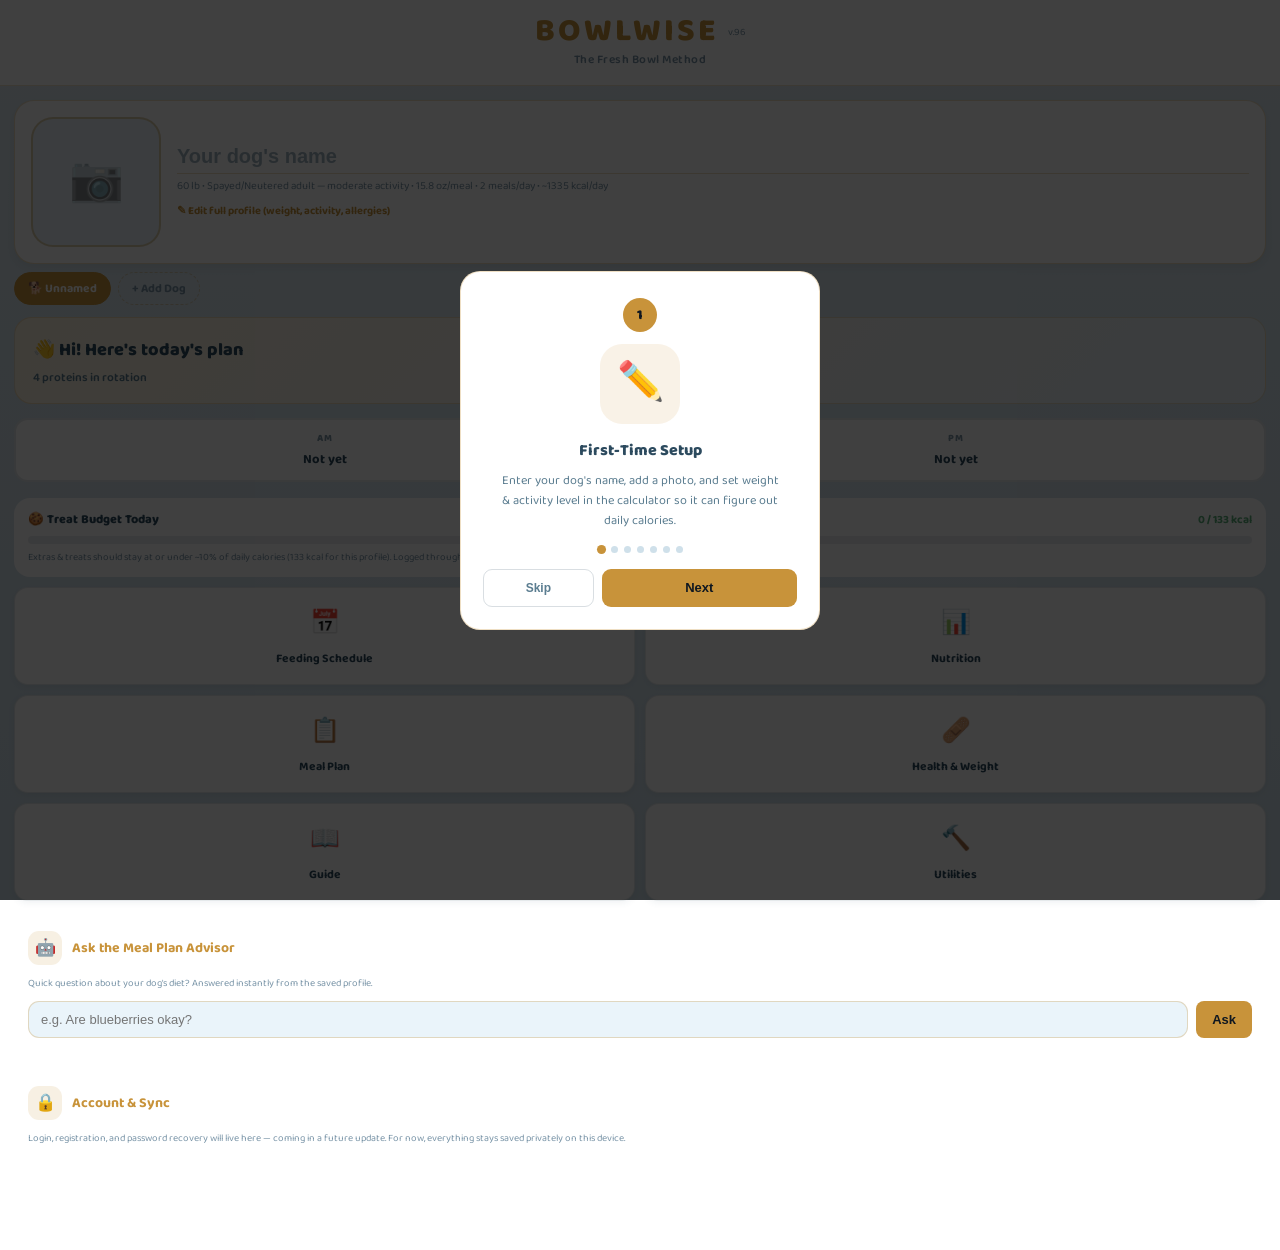
<file: bowlwise.html>
<!DOCTYPE html>
<html lang="en">
<head>
<meta charset="UTF-8">
<meta name="viewport" content="width=device-width, initial-scale=1.0, maximum-scale=1.0, user-scalable=no">
<title>BowlWise — The Fresh Bowl Method</title>
<meta name="theme-color" content="#c8933a">
<meta name="mobile-web-app-capable" content="yes">
<meta name="apple-mobile-web-app-capable" content="yes">
<meta name="apple-mobile-web-app-status-bar-style" content="default">
<meta name="apple-mobile-web-app-title" content="BowlWise">
<link rel="preconnect" href="https://fonts.googleapis.com">
<link href="https://fonts.googleapis.com/css2?family=Baloo+2:wght@500;600;700;800&display=swap" rel="stylesheet">
<style>
*{box-sizing:border-box;margin:0;padding:0;-webkit-tap-highlight-color:transparent;}
body{background:linear-gradient(180deg,#dfeaf1,#cfe0ea);background-attachment:fixed;color:#2c4a5e;font-family:'Baloo 2',-apple-system,BlinkMacSystemFont,'Segoe UI',sans-serif;min-height:100vh;}
.header{background:#ffffff;padding:14px 20px 0;border-bottom:1px solid rgba(200,147,58,0.25);position:sticky;top:0;z-index:100;}
.header-top{display:flex;align-items:center;justify-content:space-between;margin-bottom:4px;gap:12px;}
.pet-photo-box{flex-shrink:0;width:76px;height:76px;border-radius:16px;background:#ffffff;border:1px solid rgba(200,147,58,0.35);display:flex;align-items:center;justify-content:center;cursor:pointer;overflow:hidden;}
.pet-photo-box input[type="file"]{display:none;}
.pet-photo-placeholder{font-size:30px;opacity:0.5;}
.pet-photo-box img{width:100%;height:100%;object-fit:cover;}
.app-title{font-size:32px;font-weight:800;color:#c8933a;line-height:1.1;letter-spacing:3px;}
.app-tagline{font-size:12px;font-weight:600;color:#7a95a8;letter-spacing:0.5px;margin-top:1px;}
.version-tag{font-size:10px;font-weight:400;color:#7a95a8;vertical-align:middle;letter-spacing:0;}
.back-home-btn{flex-shrink:0;background:#eaf4fa;border:1px solid rgba(200,147,58,0.35);border-radius:12px;color:#2c4a5e;font-family:'Baloo 2',sans-serif;font-size:13px;font-weight:700;padding:8px 12px;cursor:pointer;}
.back-home-btn:active{transform:scale(0.96);}
.back-home-spacer{flex-shrink:0;width:72px;}
.autosave-pill{position:fixed;bottom:18px;left:50%;transform:translateX(-50%) translateY(10px);background:#2c4a5e;color:#fff;font-family:'Baloo 2',sans-serif;font-size:12px;font-weight:700;padding:7px 16px;border-radius:99px;box-shadow:0 4px 14px rgba(44,74,94,0.35);opacity:0;pointer-events:none;transition:opacity .25s ease,transform .25s ease;z-index:9999;}
.autosave-pill.show{opacity:1;transform:translateX(-50%) translateY(0);}
.home-profile-card{background:#ffffff;border:1px solid rgba(200,147,58,0.3);border-radius:20px;padding:16px;display:flex;align-items:center;gap:16px;margin-bottom:12px;box-shadow:0 3px 10px rgba(44,74,94,0.08);}
.home-profile-photo{flex-shrink:0;width:130px;height:130px;border-radius:22px;background:#eaf4fa;border:2px solid rgba(200,147,58,0.4);display:flex;align-items:center;justify-content:center;cursor:pointer;overflow:hidden;}
.home-profile-photo input[type="file"]{display:none;}
.home-profile-photo .pet-photo-placeholder{font-size:44px;opacity:0.5;}
.home-profile-photo img{width:100%;height:100%;object-fit:cover;}
.home-profile-info{flex:1;min-width:0;}
.home-profile-info .pet-name-input{font-size:20px;font-weight:700;}
.home-profile-sub{font-size:11px;color:#7a95a8;line-height:1.5;margin-top:4px;}
.home-profile-edit{display:inline-block;margin-top:8px;font-size:11px;font-weight:700;color:#c8933a;cursor:pointer;background:none;border:none;font-family:'Baloo 2',sans-serif;padding:0;}
.dog-switch-row{display:flex;flex-wrap:wrap;gap:7px;margin:-4px 0 12px;}
.dog-chip{background:#ffffff;border:1px solid rgba(200,147,58,0.35);border-radius:99px;padding:6px 13px;font-family:'Baloo 2',sans-serif;font-size:12px;font-weight:700;color:#4a6a7d;cursor:pointer;}
.dog-chip.active{background:#c8933a;border-color:#c8933a;color:#fff;}
.dog-chip.add{border-style:dashed;color:#7a95a8;background:transparent;}
.pet-info-box{background:#eaf4fa;border:1px solid rgba(200,147,58,0.25);border-radius:12px;padding:8px 12px 6px;margin-bottom:2px;}
.pet-name-input{display:block;width:100%;background:transparent;border:none;border-bottom:1px solid rgba(200,147,58,0.3);color:#c8933a;font-size:13px;font-weight:600;padding:3px 0 5px;margin-bottom:4px;}
.pet-name-input::placeholder{color:#7a95a8;opacity:0.7;}
.app-sub{font-size:10px;color:#7a95a8;margin-bottom:2px;}
.tabs{display:flex;}
.tab{flex:1;padding:9px 2px;font-size:11px;font-weight:600;color:#7a95a8;background:transparent;border:none;border-bottom:2px solid transparent;cursor:pointer;letter-spacing:.2px;}
.tab.active{color:#c8933a;border-bottom-color:#c8933a;}
.page{padding:14px;padding-bottom:80px;display:none;}
.page.active{display:block;}
/* Plan tab */
.section-title{font-size:13px;font-weight:700;color:#c8933a;margin-bottom:10px;margin-top:4px;}
.aafco-group{margin-bottom:14px;}
.ratio-note{font-size:10px;color:#6f8ea0;background:rgba(200,147,58,0.08);border-radius:8px;padding:9px 10px;margin-top:6px;line-height:1.5;}
.ratio-note strong{color:#c8933a;}
.aafco-group-label{font-size:10px;font-weight:700;color:#4a6a7d;letter-spacing:1px;text-transform:uppercase;margin-bottom:6px;}
.aafco-grid{display:grid;grid-template-columns:1fr 1fr;gap:5px;}
.aafco-cell{background:#ffffff;border-radius:7px;padding:7px 9px;}
.aafco-cell-name{font-size:10px;color:#5b7d90;margin-bottom:2px;}
.aafco-cell-val{font-size:12px;font-weight:700;color:#2c4a5e;}
/* Rotation */
.rotation-week{background:#ffffff;border-radius:12px;padding:12px;margin-bottom:10px;}
.rotation-week-header{display:flex;align-items:center;justify-content:space-between;margin-bottom:10px;}
.rotation-week-title{font-size:13px;font-weight:700;color:#2c4a5e;}
.fish-badge{font-size:10px;font-weight:700;padding:3px 8px;border-radius:99px;background:rgba(33,150,243,0.2);color:#64b5f6;}
.rotation-row{display:flex;gap:5px;overflow-x:auto;padding-bottom:4px;}
.day-cell{flex-shrink:0;width:44px;border-radius:8px;padding:6px 4px;text-align:center;}
.day-cell.land{background:#eef4f8;}
.day-cell.fish{background:rgba(33,150,243,0.15);border:1px solid rgba(100,181,246,0.3);}
.day-cell-name{font-size:9px;font-weight:700;color:#5b7d90;margin-bottom:4px;}
.day-cell-am{font-size:9px;color:#2c4a5e;line-height:1.3;margin-bottom:2px;}
.day-cell-pm{font-size:9px;color:#5b7d90;line-height:1.3;}
.fish-icon{font-size:11px;}
/* Calendar */
.date-nav{display:flex;align-items:center;justify-content:space-between;margin-bottom:14px;background:#ffffff;border-radius:12px;padding:11px 14px;}
.nav-btn{background:rgba(200,147,58,0.15);border:1px solid rgba(200,147,58,0.3);color:#c8933a;border-radius:8px;padding:7px 16px;font-size:20px;cursor:pointer;line-height:1;}
.date-center{text-align:center;}
.date-main{font-size:15px;font-weight:700;}
.date-sub{font-size:10px;color:#5b7d90;margin-top:2px;}
.meal-grid{display:grid;grid-template-columns:1fr 1fr;gap:10px;}
.meal-card{background:#ffffff;border:1px solid rgba(200,147,58,0.2);border-radius:12px;padding:11px;}
.meal-card.fed{background:#e3f5e6;border-color:rgba(76,175,80,0.4);}
.slot-label{font-size:9px;font-weight:700;color:#7a95a8;letter-spacing:1px;text-transform:uppercase;margin-bottom:5px;}
.meal-protein{font-size:13px;font-weight:700;margin-bottom:3px;line-height:1.3;display:flex;justify-content:space-between;align-items:baseline;gap:8px;}
.meal-details{font-size:10px;color:#5b7d90;line-height:1.6;}
.oz-tag{font-size:11px;color:#7a95a8;font-weight:400;}
.amt-tag{cursor:pointer;border-bottom:1px dotted #c8933a;color:#c8933a;padding-bottom:1px;}
.recipe-list{margin-top:4px;}
.recipe-line{font-size:10px;color:#6f8ea0;line-height:1.7;display:flex;justify-content:space-between;}
.recipe-line.supp{color:#7a95a8;font-style:italic;}
.supp-check-row{display:flex;align-items:flex-start;gap:7px;font-size:10px;color:#6f8ea0;font-style:italic;line-height:1.5;padding:3px 0;cursor:pointer;}
.supp-check-row input{margin-top:1px;width:13px;height:13px;accent-color:#c8933a;flex-shrink:0;cursor:pointer;}
.recipe-divider{height:1px;background:rgba(44,74,94,0.10);margin:6px 0;}
.addl-box{background:#ffffff;border:1px solid rgba(200,147,58,0.2);border-radius:12px;padding:13px;margin-top:10px;}
.addl-title{font-size:11px;font-weight:700;color:#c8933a;letter-spacing:.3px;margin-bottom:8px;display:flex;align-items:center;gap:7px;}
.step-num{flex-shrink:0;width:16px;height:16px;border-radius:50%;background:#c8933a;color:#0f1720;font-size:9px;font-weight:700;display:inline-flex;align-items:center;justify-content:center;}
.addl-title .step-num{background:#c8933a;color:#0f1720;}
.addl-list{margin-bottom:8px;}
.addl-item{font-size:11px;color:#2c4a5e;padding:4px 0;border-bottom:1px solid rgba(44,74,94,0.10);}
.addl-empty{font-size:11px;color:#4a6a7d;margin-bottom:8px;}
.addins-btn{width:100%;margin-top:7px;padding:6px 0;background:transparent;border:1px solid rgba(200,147,58,0.35);color:#c8933a;border-radius:7px;font-size:10px;cursor:pointer;display:flex;align-items:center;justify-content:center;gap:6px;}
.swap-note{font-size:9px;color:#ff9800;margin-bottom:4px;font-style:italic;}
.swap-option{padding:14px 8px;background:#eaf4fa;border-radius:12px;font-size:12.5px;color:#2c4a5e;cursor:pointer;display:flex;flex-direction:column;align-items:center;justify-content:center;text-align:center;gap:4px;min-height:52px;}
.swap-option.active{border:1px solid #c8933a;background:rgba(200,147,58,0.1);color:#c8933a;font-weight:700;}
.swap-options-grid{display:grid;grid-template-columns:1fr 1fr;gap:8px;margin-bottom:6px;}
.swap-sched-tag{font-size:9px;color:#7a95a8;font-weight:400;}
.fed-btn{width:100%;margin-top:7px;padding:8px 0;border:none;border-radius:7px;font-size:11px;font-weight:700;cursor:pointer;background:#c8933a;color:#0f1720;}
.fed-btn.active{background:#4caf50;color:#fff;}
/* Nutrition */
.summary-box{background:#ffffff;border-radius:12px;padding:13px;margin-bottom:10px;}
.summary-title{font-size:13px;font-weight:700;margin-bottom:3px;}
.summary-sub{font-size:10px;color:#5b7d90;margin-bottom:8px;}
.pill-row{display:flex;gap:7px;flex-wrap:wrap;}
.s-pill{padding:3px 10px;border-radius:99px;font-size:11px;font-weight:700;}
.n-card{background:#ffffff;border-radius:9px;padding:11px;margin-bottom:7px;cursor:pointer;}
.n-head{display:flex;justify-content:space-between;align-items:center;margin-bottom:5px;}
.n-name{font-size:12px;font-weight:700;}
.n-val{font-size:10px;}
.n-pill{display:inline-block;padding:2px 6px;border-radius:99px;font-size:9px;font-weight:700;margin-left:5px;}
.bar-bg{height:5px;background:#e7f1f7;border-radius:3px;margin-bottom:3px;overflow:hidden;}
.bar-fill{height:100%;border-radius:3px;}
.n-range{font-size:9px;color:#4a6a7d;}
/* Guide */
.guide-card{background:#ffffff;border-radius:12px;padding:14px;margin-bottom:10px;}
.guide-title{font-size:14px;font-weight:700;color:#c8933a;margin-bottom:10px;}
.guide-title.collapsible-title{cursor:pointer;display:flex;justify-content:space-between;align-items:center;margin-bottom:0;}
.guide-title.collapsible-title.is-collapsed{margin-bottom:0;}
.collapse-arrow{font-size:11px;color:#5b7d90;margin-left:10px;flex-shrink:0;transition:transform 0.2s;}
.collapsible-content{margin-top:10px;}
.collapsible-content.is-hidden{display:none;}
.guide-section{font-size:9px;font-weight:700;color:#4a6a7d;letter-spacing:1px;text-transform:uppercase;margin-top:10px;margin-bottom:5px;}
.guide-item{font-size:12px;color:#4a6a7d;line-height:1.9;padding-left:4px;}
.guide-item.warn{color:#ff9800;}
.guide-item.avoid{color:#f44336;}
.guide-item.opt{color:#7a95a8;}
.guide-item.safe{color:#4caf50;}
.safety-cols{display:grid;grid-template-columns:1fr 1fr 1fr;gap:6px;margin-top:4px;}
.safety-col{border-radius:9px;padding:8px 7px;}
.safety-col.eat{background:rgba(76,175,80,0.10);}
.safety-col.limit{background:rgba(255,152,0,0.10);}
.safety-col.avoid{background:rgba(244,67,54,0.10);}
.safety-col-title{font-size:10px;font-weight:800;letter-spacing:.5px;text-align:center;margin-bottom:6px;padding-bottom:4px;border-bottom:1px solid rgba(44,74,94,0.12);}
.safety-col.eat .safety-col-title{color:#4caf50;}
.safety-col.limit .safety-col-title{color:#ff9800;}
.safety-col.avoid .safety-col-title{color:#f44336;}
.safety-item{font-size:9.5px;line-height:1.7;color:#4a6a7d;}
/* Protein picker */
.protein-pick-grid{display:grid;grid-template-columns:1fr 1fr;gap:6px;margin-bottom:10px;}
.protein-pick-item{display:flex;align-items:center;gap:8px;padding:9px 10px;background:#eaf4fa;border-radius:8px;border:1px solid rgba(200,147,58,0.15);cursor:pointer;}
.protein-pick-item.checked{border-color:#c8933a;background:rgba(200,147,58,0.1);}
.protein-pick-item input{width:15px;height:15px;accent-color:#c8933a;flex-shrink:0;cursor:pointer;}
.protein-pick-item.disabled{opacity:0.35;cursor:not-allowed;}
.protein-pick-name{font-size:11px;color:#2c4a5e;flex:1;}
.protein-pick-fish{font-size:9px;color:#64b5f6;}
.protein-pick-count{font-size:11px;color:#c8933a;font-weight:700;margin-bottom:8px;}
/* Food safety alert modal (Family-Feud style) */
.safety-alert-overlay{position:fixed;top:0;left:0;right:0;bottom:0;background:rgba(0,0,0,0.88);z-index:300;display:flex;align-items:center;justify-content:center;padding:24px;}
.safety-alert-box{background:#ffffff;border-radius:18px;padding:26px 22px;max-width:340px;width:100%;text-align:center;box-shadow:0 0 0 3px rgba(244,67,54,0.4);}
.safety-alert-box.limit-box{box-shadow:0 0 0 3px rgba(255,152,0,0.4);}
.safety-x{font-size:64px;line-height:1;margin-bottom:6px;animation:safetyPop 0.35s ease;}
@keyframes safetyPop{0%{transform:scale(0.3);opacity:0;}60%{transform:scale(1.15);opacity:1;}100%{transform:scale(1);}}
.safety-alert-title{font-size:19px;font-weight:900;color:#f44336;letter-spacing:1px;margin-bottom:10px;text-transform:uppercase;}
.safety-alert-title.limit-title{color:#ff9800;}
.safety-alert-food{font-size:15px;font-weight:700;color:#2c4a5e;margin-bottom:8px;}
.safety-alert-reason{font-size:12px;color:#4a6a7d;line-height:1.6;margin-bottom:18px;}
.safety-alert-btns{display:flex;flex-direction:column;gap:8px;}
.safety-btn-cancel{width:100%;padding:12px;background:#4caf50;border:none;border-radius:10px;color:#fff;font-size:14px;font-weight:700;cursor:pointer;}
.safety-btn-proceed{width:100%;padding:10px;background:transparent;border:1px solid rgba(44,74,94,0.22);border-radius:10px;color:#5b7d90;font-size:11px;cursor:pointer;}
.protein-row{display:flex;gap:8px;align-items:center;padding:6px 0;border-bottom:1px solid rgba(44,74,94,0.10);}
.protein-name{font-size:12px;flex:1;}
.protein-tag{font-size:9px;padding:2px 6px;border-radius:99px;font-weight:700;}
.tag-lean{background:rgba(76,175,80,0.15);color:#4caf50;}
.tag-mod{background:rgba(200,147,58,0.15);color:#c8933a;}
.tag-high{background:rgba(244,67,54,0.15);color:#f44336;}
.organ-row{display:grid;grid-template-columns:1fr auto auto;gap:8px;align-items:center;padding:6px 0;border-bottom:1px solid rgba(44,74,94,0.10);}
.organ-name{font-size:12px;}
.organ-freq{font-size:10px;color:#5b7d90;text-align:right;}
.organ-note{font-size:9px;color:#4a6a7d;text-align:right;}
.calc-formula{font-size:11px;color:#5b7d90;text-align:center;background:#eaf4fa;border-radius:8px;padding:9px;margin-bottom:14px;font-family:'SF Mono',Menlo,monospace;line-height:1.6;}
.prep-step{display:flex;align-items:flex-start;gap:11px;margin-bottom:11px;font-size:13px;color:#2c4a5e;line-height:1.45;}
.prep-step:last-child{margin-bottom:0;}
.prep-num{flex-shrink:0;width:23px;height:23px;border-radius:50%;background:#c8933a;color:#0f1720;font-size:12px;font-weight:700;display:flex;align-items:center;justify-content:center;margin-top:1px;}
.calc-row{display:flex;align-items:center;justify-content:space-between;margin-bottom:10px;gap:10px;}
.calc-label{font-size:12px;color:#7a95a8;flex-shrink:0;}
.calc-input{width:80px;padding:8px 10px;background:#eaf4fa;border:1px solid rgba(200,147,58,0.3);border-radius:8px;color:#2c4a5e;font-size:14px;text-align:center;}
.calc-select{flex:1;max-width:230px;padding:8px 10px;background:#eaf4fa;border:1px solid rgba(200,147,58,0.3);border-radius:8px;color:#2c4a5e;font-size:12px;}
.calc-result{margin-top:10px;background:#eaf4fa;border-radius:10px;padding:4px 12px;}
.calc-out{display:flex;justify-content:space-between;font-size:12px;color:#6f8ea0;padding:7px 0;border-bottom:1px solid rgba(44,74,94,0.10);}
.calc-out:last-child{border-bottom:none;}
.calc-out.highlight{color:#c8933a;font-weight:700;font-size:13px;}
.calc-note{font-size:10px;color:#4a6a7d;margin-top:10px;line-height:1.5;}
.usda-key-row{margin-bottom:12px;}
.usda-key-input{width:100%;padding:9px 10px;background:#eaf4fa;border:1px solid rgba(200,147,58,0.3);border-radius:8px;color:#2c4a5e;font-size:12px;margin-bottom:5px;}
.usda-key-hint{font-size:10px;color:#7a95a8;}
.export-row{display:flex;align-items:center;gap:9px;padding:7px 0;font-size:12px;color:#4a6a7d;cursor:pointer;border-bottom:1px solid rgba(44,74,94,0.10);}
.export-row input{width:16px;height:16px;accent-color:#c8933a;flex-shrink:0;cursor:pointer;}
.select-all-row{border-bottom:1px solid rgba(200,147,58,0.25);margin-bottom:4px;padding-bottom:9px;}
.select-all-row span{color:#c8933a;}
.usda-key-hint a{color:#c8933a;}
.usda-search-row{display:flex;gap:8px;margin-bottom:10px;}
.usda-search-input{flex:1;padding:10px 12px;background:#eaf4fa;border:1px solid rgba(200,147,58,0.3);border-radius:8px;color:#2c4a5e;font-size:13px;}
.usda-search-btn{padding:10px 16px;background:#c8933a;border:none;border-radius:8px;color:#0f1720;font-weight:700;font-size:13px;cursor:pointer;}
.usda-types-row{display:flex;flex-wrap:wrap;gap:6px;margin-bottom:12px;}
.usda-type-chip{font-size:10px;padding:5px 10px;border-radius:99px;border:1px solid rgba(200,147,58,0.3);background:transparent;color:#5b7d90;cursor:pointer;}
.usda-type-chip.on{background:rgba(200,147,58,0.18);color:#c8933a;border-color:#c8933a;}
.usda-status{font-size:11px;color:#5b7d90;margin-bottom:8px;}
.usda-status.err{color:#f44336;}
.usda-result-item{padding:9px 10px;background:#eaf4fa;border-radius:8px;margin-bottom:6px;cursor:pointer;}
.usda-result-name{font-size:12px;color:#2c4a5e;margin-bottom:3px;}
.usda-result-meta{font-size:10px;color:#7a95a8;}
.usda-result-badge{display:inline-block;padding:1px 7px;border-radius:99px;font-size:9px;font-weight:700;background:rgba(100,181,246,0.15);color:#64b5f6;margin-left:6px;}
.usda-detail{margin-top:12px;border-top:1px solid rgba(44,74,94,0.12);padding-top:12px;}
.usda-detail-title{font-size:13px;font-weight:700;color:#c8933a;margin-bottom:8px;}
.usda-nutrient-table{margin-bottom:12px;}
.usda-nutrient-row{display:flex;justify-content:space-between;font-size:11px;color:#6f8ea0;padding:4px 0;border-bottom:1px solid rgba(44,74,94,0.10);}
.usda-snippet{width:100%;min-height:70px;background:#eaf4fa;border:1px solid rgba(200,147,58,0.3);border-radius:8px;color:#4caf50;font-size:11px;font-family:'SF Mono',Menlo,monospace;padding:10px;resize:vertical;margin-bottom:8px;}
.usda-approx-note{font-size:9px;color:#7a95a8;margin-top:6px;line-height:1.5;}
.usda-modal-toggle{font-size:11px;color:#c8933a;cursor:pointer;margin:12px 0 10px;text-decoration:underline;display:inline-block;}
.usda-modal-panel{background:#eaf4fa;border-radius:10px;padding:12px;margin-bottom:14px;}
/* Disclaimer */
.disclaimer-card{background:#ffffff;border:1px solid rgba(244,67,54,0.35);border-radius:12px;padding:14px;margin-bottom:10px;}
.disclaimer-title{font-size:12px;font-weight:700;color:#f44336;margin-bottom:8px;text-transform:uppercase;letter-spacing:.5px;display:flex;align-items:center;gap:7px;}
.disclaimer-body{font-size:11px;color:#4a6a7d;line-height:1.7;}
.disclaimer-body strong{color:#2c4a5e;}
.footer-disclaimer{text-align:center;font-size:9px;color:#4a6a7d;padding:14px 20px 24px;line-height:1.6;}
/* Modal */
.overlay{position:fixed;top:0;left:0;right:0;bottom:0;background:rgba(0,0,0,0.8);z-index:200;display:flex;align-items:flex-end;}
.modal{background:#ffffff;border-radius:16px 16px 0 0;width:100%;padding:20px;max-height:78vh;overflow-y:auto;}
.modal-head{display:flex;justify-content:space-between;align-items:center;margin-bottom:8px;}
.modal-title{font-size:15px;font-weight:700;color:#c8933a;}
.modal-close{background:transparent;border:none;color:#5b7d90;font-size:22px;cursor:pointer;line-height:1;}
.modal-hint{font-size:11px;color:#7a95a8;margin-bottom:12px;}
.ai-row{display:flex;align-items:center;padding:9px 0;border-bottom:1px solid rgba(44,74,94,0.10);}
.ai-name{font-size:13px;flex:1;}
.ai-input{width:56px;padding:6px 8px;background:#eaf4fa;border:1px solid rgba(200,147,58,0.3);border-radius:7px;color:#2c4a5e;font-size:14px;text-align:center;}
.ai-unit{font-size:10px;color:#7a95a8;margin-left:5px;}
.save-btn{width:100%;padding:13px;background:#c8933a;border:none;border-radius:10px;color:#0f1720;font-size:15px;font-weight:700;cursor:pointer;margin-top:14px;}
.empty-state{text-align:center;padding-top:60px;}
/* History */
.view-toggle{display:flex;gap:6px;margin-bottom:12px;}
.view-btn{flex:1;padding:9px 0;border-radius:9px;border:1px solid rgba(200,147,58,0.3);background:transparent;color:#5b7d90;font-size:12px;font-weight:700;cursor:pointer;}
.view-btn.active{background:#c8933a;color:#0f1720;border-color:#c8933a;}
.hist-nav-row{display:flex;align-items:center;justify-content:space-between;margin-bottom:14px;background:#ffffff;border-radius:12px;padding:10px 14px;}
.hist-period-label{font-size:14px;font-weight:700;text-align:center;flex:1;}
.week-day-row{background:#ffffff;border-radius:10px;padding:10px 12px;margin-bottom:8px;}
.week-day-row.today{border:1px solid rgba(200,147,58,0.5);}
.week-day-name{font-size:12px;font-weight:700;color:#2c4a5e;}
.week-meals{display:flex;gap:8px;margin-top:7px;}
.week-meal-pill{flex:1;font-size:10px;padding:6px 8px;border-radius:7px;background:#eaf4fa;color:#5b7d90;}
.week-meal-pill.fed{background:rgba(76,175,80,0.15);color:#4caf50;}
.week-note{margin-top:8px;font-size:11px;color:#c8933a;padding:7px 9px;background:rgba(200,147,58,0.06);border-radius:7px;cursor:pointer;word-break:break-word;}
.week-addl-line{margin-top:7px;font-size:11px;color:#6f8ea0;padding:6px 9px;background:rgba(44,74,94,0.06);border-radius:7px;}
.day-view-card{background:#ffffff;border-radius:12px;padding:14px;}
.month-weekdays{display:grid;grid-template-columns:repeat(7,1fr);gap:4px;margin-bottom:6px;}
.month-weekday-cell{text-align:center;font-size:10px;color:#7a95a8;font-weight:700;}
.month-grid{display:grid;grid-template-columns:repeat(7,1fr);gap:4px;}
.month-cell{aspect-ratio:1;background:#ffffff;border-radius:8px;padding:4px;position:relative;cursor:pointer;}
.month-cell.empty{background:transparent;cursor:default;}
.month-cell.today{border:1px solid #c8933a;}
.month-cell.full-fed{background:rgba(76,175,80,0.12);}
.month-cell.half-fed{background:rgba(255,152,0,0.10);}
.month-cell-day{font-size:11px;font-weight:600;color:#2c4a5e;}
.month-cell-dots{display:flex;gap:3px;margin-top:4px;}
.m-dot{width:5px;height:5px;border-radius:50%;background:#c9d8e0;}
.m-dot.on{background:#4caf50;}
.note-dot{position:absolute;top:4px;right:4px;width:5px;height:5px;border-radius:50%;background:#c8933a;}
.year-grid{display:grid;grid-template-columns:1fr 1fr;gap:10px;}
.mini-month{background:#ffffff;border-radius:10px;padding:8px;cursor:pointer;}
.mini-month-label{font-size:11px;font-weight:700;color:#c8933a;margin-bottom:5px;text-align:center;}
.mini-grid{display:grid;grid-template-columns:repeat(7,1fr);gap:2px;}
.mini-cell{aspect-ratio:1;border-radius:2px;background:#eaf4fa;}
.mini-cell.empty{background:transparent;}
.mini-cell.full{background:#4caf50;}
.mini-cell.half{background:#ff9800;}
.dd-label{font-size:10px;font-weight:700;color:#5b7d90;letter-spacing:1px;text-transform:uppercase;margin-bottom:3px;}
.dd-protein{font-size:14px;font-weight:700;margin-bottom:2px;}
.dd-detail{font-size:11px;color:#5b7d90;margin-bottom:4px;}
.day-detail-meal{padding:9px 0;border-bottom:1px solid rgba(44,74,94,0.10);}
.note-textarea{width:100%;min-height:90px;background:#eaf4fa;border:1px solid rgba(200,147,58,0.3);border-radius:8px;color:#2c4a5e;font-size:13px;padding:10px;font-family:inherit;resize:vertical;margin-top:8px;}
.hist-divider{height:1px;background:rgba(200,147,58,0.15);margin:22px 0 16px;}
.actual-toggle{display:flex;align-items:center;gap:8px;font-size:12px;color:#7a95a8;margin-bottom:14px;cursor:pointer;}
.actual-toggle input{width:16px;height:16px;accent-color:#c8933a;}

/* ── App-wide motion polish ─────────────────────────────────────────────── */
@keyframes pageIn{
  0%{ opacity:0; transform:translateY(10px); }
  100%{ opacity:1; transform:translateY(0); }
}
.page.active{ animation:pageIn .32s cubic-bezier(.25,.8,.35,1); }

@keyframes cardPop{
  0%{ opacity:0; transform:translateY(8px) scale(0.98); }
  100%{ opacity:1; transform:translateY(0) scale(1); }
}
.guide-card, .meal-card, .n-card, .rotation-week, .day-view-card,
.week-day-row, .month-cell, .addl-box, .summary-box, .disclaimer-card{
  animation:cardPop .3s cubic-bezier(.25,.8,.35,1) both;
}
.guide-card:nth-of-type(2){ animation-delay:.03s; }
.guide-card:nth-of-type(3){ animation-delay:.06s; }
.guide-card:nth-of-type(4){ animation-delay:.09s; }
.guide-card:nth-of-type(5){ animation-delay:.12s; }
.meal-grid .meal-card:nth-child(2){ animation-delay:.05s; }

/* tap feedback across interactive elements */
.tab, .addins-btn, .save-btn, .fed-btn, .nav-btn, .view-btn, .swap-option,
.protein-pick-item, .month-cell, .week-note, .n-card, .usda-result-item,
.export-row, .day-cell{
  transition:transform .15s ease, background .2s ease, border-color .2s ease;
}
.tab:active, .addins-btn:active, .save-btn:active, .fed-btn:active,
.nav-btn:active, .view-btn:active, .swap-option:active, .protein-pick-item:active,
.month-cell:active, .n-card:active, .usda-result-item:active{
  transform:scale(0.96);
}
.fed-btn.active{ animation:fedPulse .4s ease; }
@keyframes fedPulse{
  0%{ transform:scale(1); }
  40%{ transform:scale(1.06); }
  100%{ transform:scale(1); }
}
.tab.active{ animation:tabPop .3s ease; }
@keyframes tabPop{
  0%{ transform:scale(0.92); }
  60%{ transform:scale(1.04); }
  100%{ transform:scale(1); }
}

/* modal entrance */
@keyframes modalUp{
  0%{ transform:translateY(100%); opacity:0.4; }
  100%{ transform:translateY(0); opacity:1; }
}
@keyframes overlayFade{
  0%{ opacity:0; }
  100%{ opacity:1; }
}
.overlay{ animation:overlayFade .2s ease; }
.overlay .modal{ animation:modalUp .32s cubic-bezier(.25,.8,.35,1); }

/* checkbox / bar-fill micro-motion */
.bar-fill{ transition:width .5s cubic-bezier(.25,.8,.35,1); }
.supp-check-row input, .export-row input, .protein-pick-item input{ transition:transform .15s ease; }
.supp-check-row input:active, .export-row input:active{ transform:scale(1.15); }

/* ── Onboarding walkthrough (first-launch carousel) ────────────────────── */
.onb-overlay{
  position:fixed;top:0;left:0;right:0;bottom:0;
  background:rgba(0,0,0,0.75);
  z-index:400;
  display:flex;align-items:center;justify-content:center;
  padding:20px;
  animation:overlayFade .25s ease;
}
.onb-card{
  background:#ffffff;
  border:1px solid rgba(200,147,58,0.3);
  border-radius:20px;
  width:100%;
  max-width:360px;
  padding:26px 22px 22px;
  text-align:center;
  animation:modalUp .35s cubic-bezier(.25,.8,.35,1);
}
.onb-slide-wrap{ position:relative; min-height:230px; }
.onb-slide{
  position:absolute; top:0;left:0;right:0;
  opacity:0; transform:translateX(24px);
  transition:opacity .35s ease, transform .35s ease;
  pointer-events:none;
  display:flex; flex-direction:column; align-items:center;
}
.onb-slide.active{ opacity:1; transform:translateX(0); pointer-events:auto; }
.onb-badge{
  width:34px;height:34px;border-radius:50%;
  background:#c8933a;color:#0f1720;font-weight:800;font-size:14px;
  display:flex;align-items:center;justify-content:center;margin-bottom:12px;
}
.onb-icon{
  width:80px;height:80px;border-radius:22px;
  background:rgba(200,147,58,0.12);
  display:flex;align-items:center;justify-content:center;
  font-size:38px;margin-bottom:14px;
}
.onb-title{ font-size:16px;font-weight:800;color:#2c4a5e;margin-bottom:8px; }
.onb-desc{ font-size:12.5px;color:#5b7d90;line-height:1.6;max-width:280px; }
.onb-dots{ display:flex;gap:6px;justify-content:center;margin-top:18px;margin-bottom:16px; }
.onb-dot{ width:7px;height:7px;border-radius:50%;background:#cfe0ea;transition:background .25s ease, transform .25s ease; }
.onb-dot.active{ background:#c8933a;transform:scale(1.3); }
.onb-btns{ display:flex;gap:8px; }
.onb-btn-skip{ flex:1;padding:11px;border-radius:9px;border:1px solid rgba(44,74,94,0.18);background:transparent;color:#5b7d90;font-size:12px;font-weight:700;cursor:pointer; }
.onb-btn-next{ flex:2;padding:11px;border-radius:9px;border:none;background:#c8933a;color:#0f1720;font-size:13px;font-weight:800;cursor:pointer; }
.replay-walkthrough-btn{ font-size:11px;color:#c8933a;text-decoration:underline;cursor:pointer;margin-top:10px;display:inline-block; }

/* ── Directional slide transitions (day/history/nutrition navigation) ───── */
@keyframes slideInFromRight{
  0%{ opacity:0; transform:translateX(26px); }
  100%{ opacity:1; transform:translateX(0); }
}
@keyframes slideInFromLeft{
  0%{ opacity:0; transform:translateX(-26px); }
  100%{ opacity:1; transform:translateX(0); }
}
.slide-in-right{ animation:slideInFromRight .32s cubic-bezier(.25,.8,.35,1); }
.slide-in-left{ animation:slideInFromLeft .32s cubic-bezier(.25,.8,.35,1); }

/* ── Feeding tab extra polish ─────────────────────────────────────────────
   Meal cards get a smooth color wash when Fed toggles, and everything that
   pops into a card on swap/amount-change (swap notes, add-item lines) gets
   its own little entrance instead of just appearing. */
.meal-card{ transition:background .3s ease, border-color .3s ease; }
.swap-note, .addl-item{ animation:cardPop .28s cubic-bezier(.25,.8,.35,1) both; }
.recipe-line, .supp-check-row{ animation:cardPop .25s cubic-bezier(.25,.8,.35,1) both; }
.recipe-line:nth-of-type(2){ animation-delay:.02s; }
.supp-check-row:nth-of-type(2){ animation-delay:.03s; }
.supp-check-row:nth-of-type(3){ animation-delay:.06s; }
.supp-check-row:nth-of-type(4){ animation-delay:.09s; }
.supp-check-row:nth-of-type(5){ animation-delay:.12s; }

@keyframes checkPop{
  0%{ transform:scale(1); }
  50%{ transform:scale(1.35); }
  100%{ transform:scale(1); }
}
.supp-check-row input:checked, .export-row input:checked{ animation:checkPop .25s ease; }

@keyframes ozTagPulse{
  0%{ color:#c8933a; }
  50%{ color:#f0c060; }
  100%{ color:#c8933a; }
}
.amt-tag:active{ animation:ozTagPulse .3s ease; }

/* ── Onboarding-style visual pass, applied app-wide ───────────────────────
   Rounder, softer cards everywhere (matching the onboarding card's 20px
   radius) plus a reusable "icon chip" treatment — the same rounded amber
   icon box used in the onboarding steps — for card titles across the app. */
.guide-card, .meal-card, .n-card, .summary-box, .addl-box, .rotation-week,
.day-view-card, .week-day-row, .disclaimer-card, .month-cell, .usda-modal-panel,
.aafco-cell, .protein-pick-item, .usda-result-item, .day-cell{
  border-radius:16px;
}
.overlay .modal{ border-radius:22px 22px 0 0; }
.save-btn, .fed-btn, .addins-btn{ border-radius:13px; }
.nav-btn, .view-btn{ border-radius:12px; }
.swap-option{ border-radius:12px; }
.calc-input, .calc-select, .usda-key-input, .usda-search-input{ border-radius:11px; }

.title-icon-row{ display:flex; align-items:center; gap:10px; }
.icon-chip{
  width:34px;height:34px;flex-shrink:0;
  border-radius:11px;
  background:rgba(200,147,58,0.14);
  display:flex;align-items:center;justify-content:center;
  font-size:17px;
}
.title-text{ color:inherit; font-weight:inherit; }

.slot-icon-chip{
  width:22px;height:22px;border-radius:8px;
  background:rgba(200,147,58,0.16);
  display:inline-flex;align-items:center;justify-content:center;
  font-size:12px;margin-right:6px;vertical-align:middle;
}

.embedded-video-mount{ margin-bottom:14px; border-radius:14px; overflow:hidden; background:#e7f1f7; }

/* ── Home tab ──────────────────────────────────────────────────────────── */
.home-hero{
  background:linear-gradient(135deg,#fdf3e0,#eaf4fa);
  border:1px solid rgba(200,147,58,0.25);
  border-radius:18px;
  padding:18px 18px 16px;
  margin-bottom:14px;
}
.home-hero-title{ font-size:18px; font-weight:800; color:#2c4a5e; margin-bottom:4px; }
.home-hero-sub{ font-size:12px; color:#5b7d90; font-weight:600; }
.home-meal-row{ display:flex; gap:10px; margin-bottom:16px; }
.home-meal-chip{
  flex:1; background:#fff; border:2px solid rgba(44,74,94,0.12);
  border-radius:14px; padding:10px 12px; text-align:center;
}
.home-meal-chip.fed{ background:rgba(76,175,80,.08); border-color:rgba(76,175,80,.4); }
.home-meal-label{ display:block; font-size:10px; font-weight:800; color:#8098a8; letter-spacing:1px; margin-bottom:3px; }
.home-meal-status{ display:block; font-size:13px; font-weight:700; color:#2c4a5e; }
.home-meal-chip.fed .home-meal-status{ color:#2f7d4f; }
.home-nav-grid{ display:grid; grid-template-columns:1fr 1fr; gap:10px; margin-bottom:16px; }
.home-nav-tile{
  background:#fff; border:1px solid rgba(44,74,94,0.12); border-radius:14px;
  padding:16px 10px; display:flex; flex-direction:column; align-items:center; gap:6px;
  font-family:inherit; font-size:12px; font-weight:700; color:#2c4a5e; cursor:pointer;
  box-shadow:0 2px 6px rgba(60,90,110,0.08);
}
.home-nav-icon{ font-size:24px; }
.home-account-card{ opacity:0.75; }
.embedded-video-frame{ width:100%; border:none; display:block; }

</style>
</head>
<body>

<div class="header">
  <div class="header-top" style="padding-bottom:12px">
    <button class="back-home-btn" id="backHomeBtn" onclick="showTab('home')" style="display:none">&#8592; Home</button>
    <div style="flex:1;min-width:0;text-align:center">
      <div class="app-title">BOWLWISE <span class="version-tag">v.96</span></div>
      <div class="app-tagline">The Fresh Bowl Method</div>
    </div>
    <div class="back-home-spacer" id="backHomeSpacer" style="display:none"></div>
  </div>
</div>
<div class="autosave-pill" id="autosavePill">&#10003; Autosaved</div>

<div class="page active" id="page-home"></div>
<div class="page"        id="page-guide"></div>
<div class="page"        id="page-plan"></div>
<div class="page"        id="page-calendar"></div>
<div class="page"        id="page-nutrition"></div>
<div class="page"        id="page-care"></div>
<div class="page"        id="page-utilities"></div>
<div id="modal-root"></div>
<div id="onboarding-root"></div>

<script>
// Embedded illustrative videos (self-contained HTML docs, rendered via iframe srcdoc)
var FEEDING_VIDEO_HTML = `<!DOCTYPE html>
<html lang="en">
<head>
<meta charset="UTF-8">
<meta name="viewport" content="width=device-width, initial-scale=1.0">
<title>Cubes Into The Bowl</title>
<meta name="theme-color" content="#c8933a">
<meta name="mobile-web-app-capable" content="yes">
<meta name="apple-mobile-web-app-capable" content="yes">
<meta name="apple-mobile-web-app-status-bar-style" content="default">
<meta name="apple-mobile-web-app-title" content="BowlWise">
<link rel="preconnect" href="https://fonts.googleapis.com">
<link href="https://fonts.googleapis.com/css2?family=Baloo+2:wght@500;700;800&display=swap" rel="stylesheet">
<style>
  *{box-sizing:border-box;margin:0;padding:0;}
  body{
    min-height:100vh;
    display:flex;align-items:center;justify-content:center;
    background:linear-gradient(180deg,#dce9f0 0%,#c3d9e6 55%,#aecbdb 100%);
    font-family:'Baloo 2',system-ui,sans-serif;
    overflow:hidden;
  }
  .scene{
    position:relative;
    width:440px;
    max-width:94vw;
    height:660px;
    display:flex;
    flex-direction:column;
    align-items:center;
  }
  .title{
    font-size:22px;
    font-weight:800;
    color:#2c4a5e;
    text-align:center;
    margin-bottom:4px;
    letter-spacing:.3px;
  }
  .subtitle{
    font-size:12px;
    color:#5b7d90;
    text-align:center;
    margin-bottom:12px;
    font-weight:500;
  }
  .shelf-area{
    position:relative;
    width:100%;
    flex:1;
    background:linear-gradient(180deg,#eef7fb 0%,#dff0f7 100%);
    border-radius:22px;
    border:3px solid #b9d8e5;
    box-shadow:inset 0 6px 18px rgba(255,255,255,0.7), 0 8px 20px rgba(60,90,110,0.15);
    overflow:hidden;
  }
  .frost-dot{
    position:absolute;
    background:#fff;
    border-radius:50%;
    opacity:.5;
    animation:drift 10s linear infinite;
  }
  @keyframes drift{
    0%{transform:translateY(-10px);}
    100%{transform:translateY(650px);}
  }
  .snowflake{
    position:absolute;
    color:#fff;
    opacity:.75;
    font-size:14px;
    animation:driftFlake 13s linear infinite;
  }
  @keyframes driftFlake{
    0%{transform:translateY(-20px) rotate(0deg);}
    100%{transform:translateY(680px) rotate(180deg);}
  }

  /* box, fixed near the top of the shelf */
  .box-wrap{
    position:absolute;
    top:16px;
    left:50%;
    transform:translateX(-50%);
    width:280px;
    z-index:2;
  }
  .box-lid{
    width:100%;
    height:24px;
    background:#e8b55a;
    border-radius:10px 10px 0 0;
    border:3px solid #c8933a;
    border-bottom:none;
    transform-origin:left bottom;
    animation:lidPeek 1.6s ease-in-out infinite;
  }
  @keyframes lidPeek{
    0%,70%,100%{transform:rotate(0deg);}
    80%,90%{transform:rotate(-8deg) translateY(-4px);}
  }
  .box-body{
    width:100%;
    height:120px;
    background:#f0c477;
    border:3px solid #c8933a;
    border-radius:0 0 14px 14px;
    display:flex;
    align-items:flex-end;
    justify-content:center;
    padding:12px 8px;
    box-shadow:0 10px 16px rgba(120,90,40,0.2);
  }
  .cube-row{
    display:flex;
    gap:7px;
    width:100%;
    justify-content:center;
  }
  .cube{
    width:26px;
    height:26px;
    border-radius:6px;
    background:linear-gradient(145deg,#bfe8f7,#8fd0ec);
    border:2px solid #62b6d9;
    display:flex;
    align-items:center;
    justify-content:center;
    font-weight:800;
    font-size:12px;
    color:#215a72;
    box-shadow:inset 0 2px 3px rgba(255,255,255,0.7), 0 2px 4px rgba(0,0,0,0.15);
    transition:opacity .25s ease, transform .25s ease;
    flex-shrink:0;
  }
  .cube.taken{
    opacity:0;
    transform:translateY(-6px) scale(0.6);
    pointer-events:none;
  }
  .cube.active-glow{
    box-shadow:0 0 0 3px rgba(255,255,255,0.9), inset 0 2px 3px rgba(255,255,255,0.9), 0 2px 6px rgba(0,0,0,0.2);
  }

  /* dog bowl, fixed near the bottom of the shelf */
  .bowl-wrap{
    position:absolute;
    bottom:26px;
    left:50%;
    transform:translateX(-50%);
    width:220px;
    z-index:2;
    display:flex;
    flex-direction:column;
    align-items:center;
  }
  .bowl-rim{
    width:210px;
    height:34px;
    background:linear-gradient(180deg,#ff8f6b,#e8683f);
    border-radius:50%;
    border:3px solid #c34f2b;
    position:relative;
    z-index:3;
  }
  .bowl-body{
    width:190px;
    height:64px;
    margin-top:-18px;
    background:linear-gradient(180deg,#e8683f,#c34f2b);
    border-radius:0 0 90px 90px;
    border:3px solid #a83f21;
    border-top:none;
    position:relative;
    z-index:1;
  }
  .bowl-inside{
    position:absolute;
    top:8px;
    left:50%;
    transform:translateX(-50%);
    width:172px;
    height:26px;
    background:#7c3418;
    border-radius:50%;
    z-index:2;
    display:flex;
    align-items:center;
    justify-content:center;
    gap:4px;
    overflow:visible;
    flex-wrap:wrap;
    padding:0 6px;
  }
  .bowl-chip{
    width:16px;
    height:16px;
    border-radius:4px;
    background:linear-gradient(145deg,#bfe8f7,#8fd0ec);
    border:1.5px solid #62b6d9;
    display:flex;
    align-items:center;
    justify-content:center;
    font-weight:800;
    font-size:8px;
    color:#215a72;
    opacity:0;
    transform:scale(0.4);
    transition:opacity .25s ease, transform .25s ease;
  }
  .bowl-chip.show{ opacity:1; transform:scale(1); }
  .bowl-label{
    margin-top:8px;
    font-size:11px;
    font-weight:700;
    color:#5b3826;
  }

  /* the hand — position driven purely by JS-set top/left with CSS transitions */
  .hand{
    position:absolute;
    top:60px;
    left:50%;
    width:50px;
    height:64px;
    transform:translate(-50%,0);
    transition:left .5s cubic-bezier(.4,0,.2,1), top .5s cubic-bezier(.4,0,.2,1);
    z-index:5;
    filter:drop-shadow(0 6px 6px rgba(0,0,0,0.15));
  }
  .hand svg{ width:100%; height:100%; display:block; }
  .hand.tilt{ transform:translate(-50%,0) rotate(35deg); transition:left .5s ease, top .5s ease, transform .35s ease; }

  .held-number{
    position:absolute;
    top:-24px;
    left:50%;
    transform:translateX(-50%) scale(0.5);
    background:#fff;
    color:#215a72;
    font-weight:800;
    font-size:13px;
    border-radius:50%;
    width:24px;height:24px;
    display:flex;align-items:center;justify-content:center;
    border:2px solid #62b6d9;
    opacity:0;
    transition:opacity .2s ease, transform .2s ease;
  }
  .held-number.show{
    opacity:1;
    transform:translateX(-50%) scale(1);
  }

  .progress{
    margin-top:12px;
    font-size:12px;
    color:#3d6478;
    font-weight:700;
    letter-spacing:.5px;
  }
  .allset{
    margin-top:12px;
    font-size:13px;
    color:#2f7d4f;
    font-weight:800;
    opacity:0;
    transition:opacity .3s ease;
  }
  .allset.show{ opacity:1; }

  .legend-grid{
    display:grid;
    grid-template-columns:repeat(4,1fr);
    gap:6px;
    margin-top:14px;
    width:100%;
  }
  .legend-item{
    background:#fff;
    border-radius:10px;
    padding:7px 4px 6px;
    text-align:center;
    box-shadow:0 2px 5px rgba(0,0,0,0.08);
    border:2px solid transparent;
    transition:border-color .25s ease, transform .25s ease, background .25s ease;
  }
  .legend-num{
    display:block;
    font-size:14px;
    font-weight:800;
    color:#8fd0ec;
    transition:color .25s ease;
  }
  .legend-name{
    display:block;
    font-size:8.5px;
    font-weight:700;
    color:#5b7d90;
    line-height:1.3;
    margin-top:1px;
  }
  .legend-item.active{
    border-color:#62b6d9;
    background:#eaf7fd;
    transform:scale(1.06);
  }
  .legend-item.active .legend-num{ color:#3d9dc4; }
  .legend-item.done{ opacity:.55; }
</style>
</head>
<body>

<div class="scene">
  <div class="title">🐾 Cubes Into The Bowl</div>
  <div class="subtitle">The 8 steps to a finished meal, straight from the freezer</div>

  <div class="shelf-area" id="shelfArea">
    <div class="box-wrap">
      <div class="box-lid"></div>
      <div class="box-body">
        <div class="cube-row" id="cubeRow"></div>
      </div>
    </div>

    <div class="hand" id="hand">
      <div class="held-number" id="heldNumber"></div>
      <svg viewBox="0 0 100 130">
        <path d="M50 20
                 C 30 20 20 35 20 55
                 L 20 90
                 C 20 110 34 122 50 122
                 C 66 122 80 110 80 90
                 L 80 55
                 C 80 35 70 20 50 20 Z"
              fill="#f2c199" stroke="#b5744a" stroke-width="4"/>
        <path d="M50 20 C46 8 40 6 36 12 C33 17 36 26 40 30" fill="#f2c199" stroke="#b5744a" stroke-width="4"/>
        <path d="M64 22 C68 10 76 9 79 15 C81 20 77 29 72 33" fill="#f2c199" stroke="#b5744a" stroke-width="4"/>
        <line x1="38" y1="55" x2="38" y2="90" stroke="#c98a5e" stroke-width="3" stroke-linecap="round"/>
        <line x1="50" y1="55" x2="50" y2="94" stroke="#c98a5e" stroke-width="3" stroke-linecap="round"/>
        <line x1="62" y1="55" x2="62" y2="90" stroke="#c98a5e" stroke-width="3" stroke-linecap="round"/>
      </svg>
    </div>

    <div class="bowl-wrap">
      <div class="bowl-rim"></div>
      <div class="bowl-body"></div>
      <div class="bowl-inside" id="bowlInside"></div>
    </div>
  </div>

  <div class="progress" id="progressLabel">Cube 1 of 8</div>
  <div class="allset" id="allSet">🐶 Bowl's ready — dinner time!</div>
  <div class="legend-grid" id="legendGrid"></div>
</div>

<script>
  var TOTAL = 8;
  var STEP_LABELS = [
    "Broth Cube", "Starch", "Organ", "Vegetable",
    "Herb Cube", "Protein", "Add-Ins", "Microwave & Serve"
  ];
  var cubeRow = document.getElementById("cubeRow");
  var hand = document.getElementById("hand");
  var heldNumber = document.getElementById("heldNumber");
  var progressLabel = document.getElementById("progressLabel");
  var allSet = document.getElementById("allSet");
  var shelfArea = document.getElementById("shelfArea");
  var bowlInside = document.getElementById("bowlInside");
  var legendGrid = document.getElementById("legendGrid");

  function buildLegend(){
    legendGrid.innerHTML = "";
    for(var i=1;i<=TOTAL;i++){
      var item = document.createElement("div");
      item.className = "legend-item";
      item.id = "legend-"+i;
      item.innerHTML = '<span class="legend-num">'+i+'</span><span class="legend-name">'+STEP_LABELS[i-1]+'</span>';
      legendGrid.appendChild(item);
    }
  }
  function setLegendActive(n){
    for(var i=1;i<=TOTAL;i++){
      var item=document.getElementById("legend-"+i);
      if(!item) continue;
      item.className = "legend-item"+(i===n?" active":"")+(i<n?" done":"");
    }
  }
  buildLegend();

  function buildCubes(){
    cubeRow.innerHTML = "";
    for(var i=1;i<=TOTAL;i++){
      var c = document.createElement("div");
      c.className = "cube";
      c.textContent = i;
      c.id = "cube-"+i;
      cubeRow.appendChild(c);
    }
  }
  function buildBowlChips(){
    bowlInside.innerHTML = "";
    for(var i=1;i<=TOTAL;i++){
      var chip = document.createElement("div");
      chip.className = "bowl-chip";
      chip.textContent = i;
      chip.id = "chip-"+i;
      bowlInside.appendChild(chip);
    }
  }
  buildCubes();
  buildBowlChips();

  function scatterFrost(){
    for(var i=0;i<10;i++){
      var d = document.createElement("div");
      d.className = "frost-dot";
      var size = 3 + Math.random()*4;
      d.style.width = size+"px";
      d.style.height = size+"px";
      d.style.left = (Math.random()*100)+"%";
      d.style.top = (Math.random()*-100)+"px";
      d.style.animationDuration = (8+Math.random()*6)+"s";
      d.style.animationDelay = (Math.random()*6)+"s";
      shelfArea.appendChild(d);
    }
    var flakes = ["❄","❆","✻"];
    for(var j=0;j<6;j++){
      var f = document.createElement("div");
      f.className = "snowflake";
      f.textContent = flakes[Math.floor(Math.random()*flakes.length)];
      f.style.left = (Math.random()*100)+"%";
      f.style.top = (Math.random()*-200)+"px";
      f.style.animationDuration = (11+Math.random()*8)+"s";
      f.style.animationDelay = (Math.random()*8)+"s";
      shelfArea.appendChild(f);
    }
  }
  scatterFrost();

  function cubeCenterPercent(n){
    var cube = document.getElementById("cube-"+n);
    if(!cube) return 50;
    var boxRect = document.querySelector(".box-wrap").getBoundingClientRect();
    var cubeRect = cube.getBoundingClientRect();
    var centerX = (cubeRect.left + cubeRect.width/2) - boxRect.left;
    return (centerX / boxRect.width) * 100;
  }

  var BOX_HOVER_TOP = 60;   // hand hovering just above the box
  var BOX_GRAB_TOP  = 128;  // hand dipped into the box to grab a cube
  var BOWL_HOVER_TOP = 400; // hand hovering above the bowl
  var BOWL_DROP_TOP  = 440; // hand tipped down to release into the bowl

  var current = 1;

  function setHand(topPx,leftPct,cb,delay){
    hand.style.top = topPx+"px";
    hand.style.left = leftPct+"%";
    setTimeout(cb, delay);
  }

  function runStep(){
    var n = current;
    progressLabel.textContent = "Step "+n+" of "+TOTAL+" — "+STEP_LABELS[n-1];
    setLegendActive(n);
    var cube = document.getElementById("cube-"+n);
    var cubeX = cubeCenterPercent(n);

    // 1. move over the cube
    setHand(BOX_HOVER_TOP, cubeX, function(){
      if(cube) cube.classList.add("active-glow");

      // 2. dip down and grab it
      setHand(BOX_GRAB_TOP, cubeX, function(){
        if(cube){ cube.classList.add("taken"); cube.classList.remove("active-glow"); }
        heldNumber.textContent = n;
        heldNumber.classList.add("show");

        // 3. lift back up, carrying the cube
        setHand(BOX_HOVER_TOP, cubeX, function(){

          // 4. travel over to the bowl
          setHand(BOWL_HOVER_TOP, 50, function(){

            // 5. tip down and release into the bowl
            hand.classList.add("tilt");
            setHand(BOWL_DROP_TOP, 50, function(){
              heldNumber.classList.remove("show");
              var chip=document.getElementById("chip-"+n);
              if(chip) chip.classList.add("show");

              // 6. lift back up, hand upright again
              hand.classList.remove("tilt");
              setHand(BOWL_HOVER_TOP, 50, function(){
                current++;
                if(current > TOTAL){
                  allSet.classList.add("show");
                  setTimeout(function(){
                    allSet.classList.remove("show");
                    buildCubes();
                    buildBowlChips();
                    setLegendActive(0);
                    current = 1;
                    setHand(BOX_HOVER_TOP, 50, runStep, 500);
                  }, 1800);
                } else {
                  runStep();
                }
              }, 450);
            }, 420);
          }, 500);
        }, 380);
      }, 480);
    }, 450);
  }

  setTimeout(runStep, 500);
<\/script>

</body>
</html>
`;
var HOWTO_VIDEO_HTML = `<!DOCTYPE html>
<html lang="en">
<head>
<meta charset="UTF-8">
<meta name="viewport" content="width=device-width, initial-scale=1.0">
<title>How To Use This App</title>
<meta name="theme-color" content="#c8933a">
<meta name="mobile-web-app-capable" content="yes">
<meta name="apple-mobile-web-app-capable" content="yes">
<meta name="apple-mobile-web-app-status-bar-style" content="default">
<meta name="apple-mobile-web-app-title" content="BowlWise">
<link rel="preconnect" href="https://fonts.googleapis.com">
<link href="https://fonts.googleapis.com/css2?family=Baloo+2:wght@500;700;800&display=swap" rel="stylesheet">
<style>
  *{box-sizing:border-box;margin:0;padding:0;}
  body{
    min-height:100vh;
    display:flex;align-items:center;justify-content:center;
    background:linear-gradient(180deg,#dce9f0 0%,#c3d9e6 55%,#aecbdb 100%);
    font-family:'Baloo 2',system-ui,sans-serif;
    overflow:hidden;
  }
  .scene{
    position:relative;
    width:420px;
    max-width:92vw;
    height:560px;
    display:flex;
    flex-direction:column;
    align-items:center;
  }
  .title{
    font-size:21px;
    font-weight:800;
    color:#2c4a5e;
    text-align:center;
    margin-bottom:4px;
  }
  .subtitle{
    font-size:12px;
    color:#5b7d90;
    text-align:center;
    margin-bottom:16px;
    font-weight:500;
  }

  .card-stage{
    position:relative;
    width:100%;
    flex:1;
    background:linear-gradient(180deg,#eef7fb 0%,#dff0f7 100%);
    border-radius:22px;
    border:3px solid #b9d8e5;
    box-shadow:inset 0 6px 18px rgba(255,255,255,0.7), 0 8px 20px rgba(60,90,110,0.15);
    overflow:hidden;
  }

  .step-card{
    position:absolute;
    top:0;left:0;right:0;bottom:0;
    display:flex;
    flex-direction:column;
    align-items:center;
    justify-content:center;
    padding:28px 26px;
    opacity:0;
    transform:translateX(40px) scale(0.96);
    transition:opacity .5s ease, transform .5s ease;
    pointer-events:none;
  }
  .step-card.active{
    opacity:1;
    transform:translateX(0) scale(1);
    pointer-events:auto;
  }
  .step-card.leaving{
    transform:translateX(-40px) scale(0.96);
  }

  .step-badge{
    width:36px;height:36px;
    border-radius:50%;
    background:#c8933a;
    color:#fff;
    font-weight:800;
    font-size:15px;
    display:flex;align-items:center;justify-content:center;
    margin-bottom:14px;
    box-shadow:0 4px 8px rgba(200,147,58,0.35);
  }
  .step-icon{
    width:96px;height:96px;
    border-radius:26px;
    display:flex;align-items:center;justify-content:center;
    font-size:46px;
    margin-bottom:16px;
    box-shadow:inset 0 3px 6px rgba(255,255,255,0.5), 0 6px 14px rgba(60,90,110,0.18);
  }
  .step-title{
    font-size:18px;
    font-weight:800;
    color:#2c4a5e;
    text-align:center;
    margin-bottom:8px;
  }
  .step-desc{
    font-size:13px;
    color:#4d6f83;
    text-align:center;
    line-height:1.6;
    max-width:300px;
  }
  .mini-illustration{
    display:flex;
    gap:6px;
    margin-top:16px;
  }
  .mini-tab{
    width:44px;height:30px;
    border-radius:7px;
    display:flex;align-items:center;justify-content:center;
    font-size:15px;
    box-shadow:0 2px 5px rgba(0,0,0,0.1);
  }

  .progress-row{
    margin-top:16px;
    display:flex;
    gap:7px;
    align-items:center;
  }
  .dot{
    width:8px;height:8px;
    border-radius:50%;
    background:#b9d8e5;
    transition:background .3s ease, transform .3s ease;
  }
  .dot.active{
    background:#c8933a;
    transform:scale(1.3);
  }
  .step-label{
    margin-top:10px;
    font-size:11px;
    color:#5b7d90;
    font-weight:700;
    letter-spacing:.4px;
  }
</style>
</head>
<body>

<div class="scene">
  <div class="title">📖 How To Use This App</div>
  <div class="subtitle">A quick walk-through, one step at a time</div>

  <div class="card-stage" id="cardStage"></div>

  <div class="progress-row" id="progressRow"></div>
  <div class="step-label" id="stepLabel"></div>
</div>

<script>
  var STEPS = [
    {
      icon:"✏️", color:"#fde3c0",
      title:"First-Time Setup",
      desc:"Enter your dog's name, add a photo, and set weight & activity level in the calculator so it can figure out daily calories.",
      illo:[["🐾","#fde3c0"],["📸","#cfeaf5"],["⚖️","#d9f0dc"]]
    },
    {
      icon:"📚", color:"#cfeaf5",
      title:"Getting Around",
      desc:"Everything lives one tap from Home — Feeding Schedule, Nutrition, Meal Plan, Guide, and Utilities. Tap ← Home at the top of any page to get back.",
      illo:[["📖","#c8933a"],["📋","#4a90c8"],["📅","#5ab0a0"],["📊","#c86a8a"]]
    },
    {
      icon:"🍲", color:"#d9f0dc",
      title:"Logging Each Meal",
      desc:"Open Feeding Schedule — today's AM/PM meals are already filled in. Prep it, then tap Mark Fed when it's served.",
      illo:null
    },
    {
      icon:"🔄", color:"#f5d9e0",
      title:"Swapping Ingredients",
      desc:"Fed something different? Tap any Swap button — broth, starch, organ, veg, or protein — and pick what actually went in the bowl.",
      illo:null
    },
    {
      icon:"📏", color:"#e3d9f5",
      title:"Adjusting Amounts",
      desc:"Tap the ✎ next to any oz amount to log a different portion than the standard recipe calls for.",
      illo:null
    },
    {
      icon:"📊", color:"#d4e8fa",
      title:"Reviewing Nutrition",
      desc:"Check Day, Week, Month, or Year views. Tap any nutrient to see exactly which foods contributed to it — green is on target, red is low, amber is high.",
      illo:null
    },
    {
      icon:"💾", color:"#fde8d0",
      title:"Backing Up Your Data",
      desc:"Scroll to the bottom of the Guide tab for Export / Import. Back up before switching devices or clearing your browser.",
      illo:null
    }
  ];

  var cardStage = document.getElementById("cardStage");
  var progressRow = document.getElementById("progressRow");
  var stepLabel = document.getElementById("stepLabel");

  function buildIllo(illo){
    if(!illo) return "";
    var html = '<div class="mini-illustration">';
    for(var i=0;i<illo.length;i++){
      html += '<div class="mini-tab" style="background:'+illo[i][1]+'22;border:1.5px solid '+illo[i][1]+'">'+illo[i][0]+'</div>';
    }
    html += '</div>';
    return html;
  }

  function buildCards(){
    cardStage.innerHTML = "";
    for(var i=0;i<STEPS.length;i++){
      var s = STEPS[i];
      var card = document.createElement("div");
      card.className = "step-card";
      card.id = "card-"+i;
      card.innerHTML =
        '<div class="step-badge">'+(i+1)+'</div>'
        +'<div class="step-icon" style="background:'+s.color+'">'+s.icon+'</div>'
        +'<div class="step-title">'+s.title+'</div>'
        +'<div class="step-desc">'+s.desc+'</div>'
        +buildIllo(s.illo);
      cardStage.appendChild(card);
    }
  }
  buildCards();

  function buildDots(){
    progressRow.innerHTML = "";
    for(var i=0;i<STEPS.length;i++){
      var d = document.createElement("div");
      d.className = "dot";
      d.id = "dot-"+i;
      progressRow.appendChild(d);
    }
  }
  buildDots();

  var current = 0;

  function showStep(i){
    for(var j=0;j<STEPS.length;j++){
      var card = document.getElementById("card-"+j);
      var dot = document.getElementById("dot-"+j);
      if(j===i){
        card.classList.add("active");
        card.classList.remove("leaving");
        dot.classList.add("active");
      } else {
        if(card.classList.contains("active")) card.classList.add("leaving");
        card.classList.remove("active");
        dot.classList.remove("active");
      }
    }
    stepLabel.textContent = "Step "+(i+1)+" of "+STEPS.length;
  }

  function loop(){
    showStep(current);
    current = (current+1) % STEPS.length;
    setTimeout(loop, 3600);
  }

  setTimeout(loop, 300);
<\/script>

</body>
</html>
`;
var PROTEINS_VIDEO_HTML = `<!DOCTYPE html>
<html lang="en">
<head>
<meta charset="UTF-8">
<meta name="viewport" content="width=device-width, initial-scale=1.0">
<title>Meet Your Proteins</title>
<meta name="theme-color" content="#c8933a">
<meta name="mobile-web-app-capable" content="yes">
<meta name="apple-mobile-web-app-capable" content="yes">
<meta name="apple-mobile-web-app-status-bar-style" content="default">
<meta name="apple-mobile-web-app-title" content="BowlWise">
<link rel="preconnect" href="https://fonts.googleapis.com">
<link href="https://fonts.googleapis.com/css2?family=Baloo+2:wght@500;700;800&display=swap" rel="stylesheet">
<style>
  *{box-sizing:border-box;margin:0;padding:0;}
  body{
    min-height:100vh;
    display:flex;align-items:center;justify-content:center;
    background:linear-gradient(180deg,#dce9f0 0%,#c3d9e6 55%,#aecbdb 100%);
    font-family:'Baloo 2',system-ui,sans-serif;
    overflow:hidden;
  }
  .scene{
    position:relative;
    width:460px;
    max-width:95vw;
    height:700px;
    display:flex;
    flex-direction:column;
    align-items:center;
  }
  .title{ font-size:21px; font-weight:800; color:#2c4a5e; text-align:center; margin-bottom:4px; }
  .subtitle{ font-size:12px; color:#5b7d90; text-align:center; margin-bottom:12px; font-weight:500; }

  .shelf-area{
    position:relative;
    width:100%;
    flex:1;
    background:linear-gradient(180deg,#eef7fb 0%,#dff0f7 100%);
    border-radius:22px;
    border:3px solid #b9d8e5;
    box-shadow:inset 0 6px 18px rgba(255,255,255,0.7), 0 8px 20px rgba(60,90,110,0.15);
    overflow:hidden;
  }
  .frost-dot{ position:absolute; background:#fff; border-radius:50%; opacity:.5; animation:drift 10s linear infinite; }
  @keyframes drift{ 0%{transform:translateY(-10px);} 100%{transform:translateY(690px);} }
  .snowflake{ position:absolute; color:#fff; opacity:.7; font-size:14px; animation:driftFlake 13s linear infinite; }
  @keyframes driftFlake{ 0%{transform:translateY(-20px) rotate(0deg);} 100%{transform:translateY(720px) rotate(180deg);} }

  .box-wrap{
    position:absolute;
    top:16px; left:50%;
    transform:translateX(-50%);
    width:400px;
    z-index:2;
  }
  .box-lid{
    width:100%; height:24px;
    background:#e8b55a;
    border-radius:10px 10px 0 0;
    border:3px solid #c8933a; border-bottom:none;
    transform-origin:left bottom;
    animation:lidPeek 1.6s ease-in-out infinite;
  }
  @keyframes lidPeek{ 0%,70%,100%{transform:rotate(0deg);} 80%,90%{transform:rotate(-8deg) translateY(-4px);} }
  .box-body{
    width:100%; height:110px;
    background:#f0c477;
    border:3px solid #c8933a;
    border-radius:0 0 14px 14px;
    display:flex; align-items:flex-end; justify-content:center;
    padding:10px 10px;
    box-shadow:0 10px 16px rgba(120,90,40,0.2);
  }
  .cube-row{ display:flex; gap:6px; width:100%; justify-content:center; }
  .cube{
    width:32px; height:32px;
    border-radius:8px;
    background:linear-gradient(145deg,#bfe8f7,#8fd0ec);
    border:2px solid #62b6d9;
    display:flex; align-items:center; justify-content:center;
    font-size:17px;
    box-shadow:inset 0 2px 3px rgba(255,255,255,0.7), 0 2px 4px rgba(0,0,0,0.15);
    transition:opacity .25s ease, transform .25s ease;
    flex-shrink:0;
  }
  .cube.taken{ opacity:0; transform:translateY(-6px) scale(0.6); pointer-events:none; }
  .cube.active-glow{ box-shadow:0 0 0 3px rgba(255,255,255,0.9), inset 0 2px 3px rgba(255,255,255,0.9), 0 2px 6px rgba(0,0,0,0.2); }

  .bowl-wrap{
    position:absolute; bottom:26px; left:50%;
    transform:translateX(-50%);
    width:220px; z-index:2;
    display:flex; flex-direction:column; align-items:center;
  }
  .bowl-rim{
    width:210px; height:34px;
    background:linear-gradient(180deg,#ff8f6b,#e8683f);
    border-radius:50%;
    border:3px solid #c34f2b;
    position:relative; z-index:3;
  }
  .bowl-body{
    width:190px; height:64px; margin-top:-18px;
    background:linear-gradient(180deg,#e8683f,#c34f2b);
    border-radius:0 0 90px 90px;
    border:3px solid #a83f21; border-top:none;
    position:relative; z-index:1;
  }
  .bowl-inside{
    position:absolute; top:6px; left:50%;
    transform:translateX(-50%);
    width:176px; height:30px;
    background:#7c3418;
    border-radius:50%;
    z-index:2;
    display:flex; align-items:center; justify-content:center;
    gap:3px; flex-wrap:wrap; padding:0 6px;
  }
  .bowl-chip{
    width:18px; height:18px;
    border-radius:5px;
    background:linear-gradient(145deg,#bfe8f7,#8fd0ec);
    border:1.5px solid #62b6d9;
    display:flex; align-items:center; justify-content:center;
    font-size:11px;
    opacity:0; transform:scale(0.4);
    transition:opacity .25s ease, transform .25s ease;
  }
  .bowl-chip.show{ opacity:1; transform:scale(1); }

  .hand{
    position:absolute; top:56px; left:50%;
    width:50px; height:64px;
    transform:translate(-50%,0);
    transition:left .48s cubic-bezier(.4,0,.2,1), top .48s cubic-bezier(.4,0,.2,1);
    z-index:5;
    filter:drop-shadow(0 6px 6px rgba(0,0,0,0.15));
  }
  .hand svg{ width:100%; height:100%; display:block; }
  .hand.tilt{ transform:translate(-50%,0) rotate(35deg); transition:left .48s ease, top .48s ease, transform .35s ease; }

  .held-icon{
    position:absolute; top:-28px; left:50%;
    transform:translateX(-50%) scale(0.5);
    background:#fff; font-size:15px;
    border-radius:50%;
    width:28px; height:28px;
    display:flex; align-items:center; justify-content:center;
    border:2px solid #62b6d9;
    opacity:0;
    transition:opacity .2s ease, transform .2s ease;
  }
  .held-icon.show{ opacity:1; transform:translateX(-50%) scale(1); }

  .progress{ margin-top:12px; font-size:13px; color:#3d6478; font-weight:700; letter-spacing:.3px; }
  .allset{ margin-top:10px; font-size:13px; color:#2f7d4f; font-weight:800; opacity:0; transition:opacity .3s ease; }
  .allset.show{ opacity:1; }

  .legend-grid{
    display:grid;
    grid-template-columns:repeat(5,1fr);
    gap:6px;
    margin-top:12px;
    width:100%;
  }
  .legend-item{
    background:#fff;
    border-radius:10px;
    padding:6px 3px 5px;
    text-align:center;
    box-shadow:0 2px 5px rgba(0,0,0,0.08);
    border:2px solid transparent;
    transition:border-color .25s ease, transform .25s ease, background .25s ease;
  }
  .legend-icon{ display:block; font-size:15px; }
  .legend-name{ display:block; font-size:8px; font-weight:700; color:#5b7d90; line-height:1.3; margin-top:1px; }
  .legend-item.active{ border-color:#62b6d9; background:#eaf7fd; transform:scale(1.08); }
  .legend-item.active .legend-name{ color:#215a72; }
  .legend-item.done{ opacity:.5; }
</style>
</head>
<body>

<div class="scene">
  <div class="title">🐾 Meet Your Proteins</div>
  <div class="subtitle">Every animal, added to the bowl</div>

  <div class="shelf-area" id="shelfArea">
    <div class="box-wrap">
      <div class="box-lid"></div>
      <div class="box-body">
        <div class="cube-row" id="cubeRow"></div>
      </div>
    </div>

    <div class="hand" id="hand">
      <div class="held-icon" id="heldIcon"></div>
      <svg viewBox="0 0 100 130">
        <path d="M50 20
                 C 30 20 20 35 20 55
                 L 20 90
                 C 20 110 34 122 50 122
                 C 66 122 80 110 80 90
                 L 80 55
                 C 80 35 70 20 50 20 Z"
              fill="#f2c199" stroke="#b5744a" stroke-width="4"/>
        <path d="M50 20 C46 8 40 6 36 12 C33 17 36 26 40 30" fill="#f2c199" stroke="#b5744a" stroke-width="4"/>
        <path d="M64 22 C68 10 76 9 79 15 C81 20 77 29 72 33" fill="#f2c199" stroke="#b5744a" stroke-width="4"/>
        <line x1="38" y1="55" x2="38" y2="90" stroke="#c98a5e" stroke-width="3" stroke-linecap="round"/>
        <line x1="50" y1="55" x2="50" y2="94" stroke="#c98a5e" stroke-width="3" stroke-linecap="round"/>
        <line x1="62" y1="55" x2="62" y2="90" stroke="#c98a5e" stroke-width="3" stroke-linecap="round"/>
      </svg>
    </div>

    <div class="bowl-wrap">
      <div class="bowl-rim"></div>
      <div class="bowl-body"></div>
      <div class="bowl-inside" id="bowlInside"></div>
    </div>
  </div>

  <div class="progress" id="progressLabel">Beef</div>
  <div class="allset" id="allSet">🐶 All proteins loaded — rotation ready!</div>
  <div class="legend-grid" id="legendGrid"></div>
</div>

<script>
  var PROTEINS = [
    {icon:"🐂", name:"Beef"},
    {icon:"🦃", name:"Turkey"},
    {icon:"🐔", name:"Chicken"},
    {icon:"🐖", name:"Pork"},
    {icon:"🐑", name:"Lamb"},
    {icon:"🐄", name:"Veal"},
    {icon:"🦬", name:"Bison"},
    {icon:"🦆", name:"Duck"},
    {icon:"🐟", name:"Sardines"},
    {icon:"🐠", name:"Salmon"}
  ];
  var TOTAL = PROTEINS.length;

  var cubeRow = document.getElementById("cubeRow");
  var hand = document.getElementById("hand");
  var heldIcon = document.getElementById("heldIcon");
  var progressLabel = document.getElementById("progressLabel");
  var allSet = document.getElementById("allSet");
  var shelfArea = document.getElementById("shelfArea");
  var bowlInside = document.getElementById("bowlInside");
  var legendGrid = document.getElementById("legendGrid");

  function buildCubes(){
    cubeRow.innerHTML = "";
    for(var i=1;i<=TOTAL;i++){
      var c = document.createElement("div");
      c.className = "cube";
      c.textContent = PROTEINS[i-1].icon;
      c.id = "cube-"+i;
      cubeRow.appendChild(c);
    }
  }
  function buildBowlChips(){
    bowlInside.innerHTML = "";
    for(var i=1;i<=TOTAL;i++){
      var chip = document.createElement("div");
      chip.className = "bowl-chip";
      chip.textContent = PROTEINS[i-1].icon;
      chip.id = "chip-"+i;
      bowlInside.appendChild(chip);
    }
  }
  function buildLegend(){
    legendGrid.innerHTML = "";
    for(var i=1;i<=TOTAL;i++){
      var item = document.createElement("div");
      item.className = "legend-item";
      item.id = "legend-"+i;
      item.innerHTML = '<span class="legend-icon">'+PROTEINS[i-1].icon+'</span><span class="legend-name">'+PROTEINS[i-1].name+'</span>';
      legendGrid.appendChild(item);
    }
  }
  function setLegendActive(n){
    for(var i=1;i<=TOTAL;i++){
      var item=document.getElementById("legend-"+i);
      if(!item) continue;
      item.className = "legend-item"+(i===n?" active":"")+(i<n?" done":"");
    }
  }
  buildCubes();
  buildBowlChips();
  buildLegend();

  function scatterFrost(){
    for(var i=0;i<10;i++){
      var d = document.createElement("div");
      d.className = "frost-dot";
      var size = 3 + Math.random()*4;
      d.style.width = size+"px"; d.style.height = size+"px";
      d.style.left = (Math.random()*100)+"%";
      d.style.top = (Math.random()*-100)+"px";
      d.style.animationDuration = (8+Math.random()*6)+"s";
      d.style.animationDelay = (Math.random()*6)+"s";
      shelfArea.appendChild(d);
    }
    var flakes = ["❄","❆","✻"];
    for(var j=0;j<6;j++){
      var f = document.createElement("div");
      f.className = "snowflake";
      f.textContent = flakes[Math.floor(Math.random()*flakes.length)];
      f.style.left = (Math.random()*100)+"%";
      f.style.top = (Math.random()*-200)+"px";
      f.style.animationDuration = (11+Math.random()*8)+"s";
      f.style.animationDelay = (Math.random()*8)+"s";
      shelfArea.appendChild(f);
    }
  }
  scatterFrost();

  function cubeCenterPercent(n){
    var cube = document.getElementById("cube-"+n);
    if(!cube) return 50;
    var boxRect = document.querySelector(".box-wrap").getBoundingClientRect();
    var cubeRect = cube.getBoundingClientRect();
    var centerX = (cubeRect.left + cubeRect.width/2) - boxRect.left;
    return (centerX / boxRect.width) * 100;
  }

  var BOX_HOVER_TOP = 56;
  var BOX_GRAB_TOP  = 118;
  var BOWL_HOVER_TOP = 440;
  var BOWL_DROP_TOP  = 480;

  var current = 1;

  function setHand(topPx,leftPct,cb,delay){
    hand.style.top = topPx+"px";
    hand.style.left = leftPct+"%";
    setTimeout(cb, delay);
  }

  function runStep(){
    var n = current;
    var p = PROTEINS[n-1];
    progressLabel.textContent = p.name+" ("+n+" of "+TOTAL+")";
    setLegendActive(n);
    var cube = document.getElementById("cube-"+n);
    var cubeX = cubeCenterPercent(n);

    setHand(BOX_HOVER_TOP, cubeX, function(){
      if(cube) cube.classList.add("active-glow");

      setHand(BOX_GRAB_TOP, cubeX, function(){
        if(cube){ cube.classList.add("taken"); cube.classList.remove("active-glow"); }
        heldIcon.textContent = p.icon;
        heldIcon.classList.add("show");

        setHand(BOX_HOVER_TOP, cubeX, function(){
          setHand(BOWL_HOVER_TOP, 50, function(){
            hand.classList.add("tilt");
            setHand(BOWL_DROP_TOP, 50, function(){
              heldIcon.classList.remove("show");
              var chip=document.getElementById("chip-"+n);
              if(chip) chip.classList.add("show");

              hand.classList.remove("tilt");
              setHand(BOWL_HOVER_TOP, 50, function(){
                current++;
                if(current > TOTAL){
                  allSet.classList.add("show");
                  setTimeout(function(){
                    allSet.classList.remove("show");
                    buildCubes();
                    buildBowlChips();
                    setLegendActive(0);
                    current = 1;
                    setHand(BOX_HOVER_TOP, 50, runStep, 500);
                  }, 1800);
                } else {
                  runStep();
                }
              }, 420);
            }, 380);
          }, 460);
        }, 350);
      }, 440);
    }, 420);
  }

  setTimeout(runStep, 500);
<\/script>

</body>
</html>
`;
var ORGANS_VIDEO_HTML = `<!DOCTYPE html>
<html lang="en">
<head>
<meta charset="UTF-8">
<meta name="viewport" content="width=device-width, initial-scale=1.0">
<title>Organ Add-Ins</title>
<meta name="theme-color" content="#c8933a">
<meta name="mobile-web-app-capable" content="yes">
<meta name="apple-mobile-web-app-capable" content="yes">
<meta name="apple-mobile-web-app-status-bar-style" content="default">
<meta name="apple-mobile-web-app-title" content="BowlWise">
<link rel="preconnect" href="https://fonts.googleapis.com">
<link href="https://fonts.googleapis.com/css2?family=Baloo+2:wght@500;700;800&display=swap" rel="stylesheet">
<style>
  *{box-sizing:border-box;margin:0;padding:0;}
  body{
    min-height:100vh;
    display:flex;align-items:center;justify-content:center;
    background:linear-gradient(180deg,#dce9f0 0%,#c3d9e6 55%,#aecbdb 100%);
    font-family:'Baloo 2',system-ui,sans-serif;
    overflow:hidden;
  }
  .scene{
    position:relative;
    width:420px;
    max-width:95vw;
    height:700px;
    display:flex;
    flex-direction:column;
    align-items:center;
  }
  .title{ font-size:21px; font-weight:800; color:#2c4a5e; text-align:center; margin-bottom:4px; }
  .subtitle{ font-size:12px; color:#5b7d90; text-align:center; margin-bottom:12px; font-weight:500; }

  .shelf-area{
    position:relative;
    width:100%;
    flex:1;
    background:linear-gradient(180deg,#eef7fb 0%,#dff0f7 100%);
    border-radius:22px;
    border:3px solid #b9d8e5;
    box-shadow:inset 0 6px 18px rgba(255,255,255,0.7), 0 8px 20px rgba(60,90,110,0.15);
    overflow:hidden;
  }
  .frost-dot{ position:absolute; background:#fff; border-radius:50%; opacity:.5; animation:drift 10s linear infinite; }
  @keyframes drift{ 0%{transform:translateY(-10px);} 100%{transform:translateY(690px);} }
  .snowflake{ position:absolute; color:#fff; opacity:.7; font-size:14px; animation:driftFlake 13s linear infinite; }
  @keyframes driftFlake{ 0%{transform:translateY(-20px) rotate(0deg);} 100%{transform:translateY(720px) rotate(180deg);} }

  .box-wrap{
    position:absolute;
    top:16px; left:50%;
    transform:translateX(-50%);
    width:240px;
    z-index:2;
  }
  .box-lid{
    width:100%; height:24px;
    background:#e8b55a;
    border-radius:10px 10px 0 0;
    border:3px solid #c8933a; border-bottom:none;
    transform-origin:left bottom;
    animation:lidPeek 1.6s ease-in-out infinite;
  }
  @keyframes lidPeek{ 0%,70%,100%{transform:rotate(0deg);} 80%,90%{transform:rotate(-8deg) translateY(-4px);} }
  .box-body{
    width:100%; height:110px;
    background:#f0c477;
    border:3px solid #c8933a;
    border-radius:0 0 14px 14px;
    display:flex; align-items:flex-end; justify-content:center;
    padding:10px 10px;
    box-shadow:0 10px 16px rgba(120,90,40,0.2);
  }
  .cube-row{ display:flex; gap:6px; width:100%; justify-content:center; }
  .cube{
    width:32px; height:32px;
    border-radius:8px;
    background:linear-gradient(145deg,#bfe8f7,#8fd0ec);
    border:2px solid #62b6d9;
    display:flex; align-items:center; justify-content:center;
    font-size:17px;
    box-shadow:inset 0 2px 3px rgba(255,255,255,0.7), 0 2px 4px rgba(0,0,0,0.15);
    transition:opacity .25s ease, transform .25s ease;
    flex-shrink:0;
  }
  .cube.taken{ opacity:0; transform:translateY(-6px) scale(0.6); pointer-events:none; }
  .cube.active-glow{ box-shadow:0 0 0 3px rgba(255,255,255,0.9), inset 0 2px 3px rgba(255,255,255,0.9), 0 2px 6px rgba(0,0,0,0.2); }

  .bowl-wrap{
    position:absolute; bottom:26px; left:50%;
    transform:translateX(-50%);
    width:220px; z-index:2;
    display:flex; flex-direction:column; align-items:center;
  }
  .bowl-rim{
    width:210px; height:34px;
    background:linear-gradient(180deg,#ff8f6b,#e8683f);
    border-radius:50%;
    border:3px solid #c34f2b;
    position:relative; z-index:3;
  }
  .bowl-body{
    width:190px; height:64px; margin-top:-18px;
    background:linear-gradient(180deg,#e8683f,#c34f2b);
    border-radius:0 0 90px 90px;
    border:3px solid #a83f21; border-top:none;
    position:relative; z-index:1;
  }
  .bowl-inside{
    position:absolute; top:6px; left:50%;
    transform:translateX(-50%);
    width:176px; height:30px;
    background:#7c3418;
    border-radius:50%;
    z-index:2;
    display:flex; align-items:center; justify-content:center;
    gap:3px; flex-wrap:wrap; padding:0 6px;
  }
  .bowl-chip{
    width:18px; height:18px;
    border-radius:5px;
    background:linear-gradient(145deg,#bfe8f7,#8fd0ec);
    border:1.5px solid #62b6d9;
    display:flex; align-items:center; justify-content:center;
    font-size:11px;
    opacity:0; transform:scale(0.4);
    transition:opacity .25s ease, transform .25s ease;
  }
  .bowl-chip.show{ opacity:1; transform:scale(1); }

  .hand{
    position:absolute; top:56px; left:50%;
    width:50px; height:64px;
    transform:translate(-50%,0);
    transition:left .48s cubic-bezier(.4,0,.2,1), top .48s cubic-bezier(.4,0,.2,1);
    z-index:5;
    filter:drop-shadow(0 6px 6px rgba(0,0,0,0.15));
  }
  .hand svg{ width:100%; height:100%; display:block; }
  .hand.tilt{ transform:translate(-50%,0) rotate(35deg); transition:left .48s ease, top .48s ease, transform .35s ease; }

  .held-icon{
    position:absolute; top:-28px; left:50%;
    transform:translateX(-50%) scale(0.5);
    background:#fff; font-size:15px;
    border-radius:50%;
    width:28px; height:28px;
    display:flex; align-items:center; justify-content:center;
    border:2px solid #62b6d9;
    opacity:0;
    transition:opacity .2s ease, transform .2s ease;
  }
  .held-icon.show{ opacity:1; transform:translateX(-50%) scale(1); }

  .progress{ margin-top:12px; font-size:13px; color:#3d6478; font-weight:700; letter-spacing:.3px; }
  .allset{ margin-top:10px; font-size:13px; color:#2f7d4f; font-weight:800; opacity:0; transition:opacity .3s ease; }
  .allset.show{ opacity:1; }

  .legend-grid{
    display:grid;
    grid-template-columns:repeat(5,1fr);
    gap:6px;
    margin-top:12px;
    width:100%;
  }
  .legend-item{
    background:#fff;
    border-radius:10px;
    padding:6px 3px 5px;
    text-align:center;
    box-shadow:0 2px 5px rgba(0,0,0,0.08);
    border:2px solid transparent;
    transition:border-color .25s ease, transform .25s ease, background .25s ease;
  }
  .legend-icon{ display:block; font-size:15px; }
  .legend-name{ display:block; font-size:8px; font-weight:700; color:#5b7d90; line-height:1.3; margin-top:1px; }
  .legend-item.active{ border-color:#62b6d9; background:#eaf7fd; transform:scale(1.08); }
  .legend-item.active .legend-name{ color:#215a72; }
  .legend-item.done{ opacity:.5; }
</style>
</head>
<body>

<div class="scene">
  <div class="title">🐾 Organ Add-Ins</div>
  <div class="subtitle">A little goes a long way</div>

  <div class="shelf-area" id="shelfArea">
    <div class="box-wrap">
      <div class="box-lid"></div>
      <div class="box-body">
        <div class="cube-row" id="cubeRow"></div>
      </div>
    </div>

    <div class="hand" id="hand">
      <div class="held-icon" id="heldIcon"></div>
      <svg viewBox="0 0 100 130">
        <path d="M50 20
                 C 30 20 20 35 20 55
                 L 20 90
                 C 20 110 34 122 50 122
                 C 66 122 80 110 80 90
                 L 80 55
                 C 80 35 70 20 50 20 Z"
              fill="#f2c199" stroke="#b5744a" stroke-width="4"/>
        <path d="M50 20 C46 8 40 6 36 12 C33 17 36 26 40 30" fill="#f2c199" stroke="#b5744a" stroke-width="4"/>
        <path d="M64 22 C68 10 76 9 79 15 C81 20 77 29 72 33" fill="#f2c199" stroke="#b5744a" stroke-width="4"/>
        <line x1="38" y1="55" x2="38" y2="90" stroke="#c98a5e" stroke-width="3" stroke-linecap="round"/>
        <line x1="50" y1="55" x2="50" y2="94" stroke="#c98a5e" stroke-width="3" stroke-linecap="round"/>
        <line x1="62" y1="55" x2="62" y2="90" stroke="#c98a5e" stroke-width="3" stroke-linecap="round"/>
      </svg>
    </div>

    <div class="bowl-wrap">
      <div class="bowl-rim"></div>
      <div class="bowl-body"></div>
      <div class="bowl-inside" id="bowlInside"></div>
    </div>
  </div>

  <div class="progress" id="progressLabel">&nbsp;</div>
  <div class="allset" id="allSet">🐶 Organs in the bowl — nutrient boost!</div>
  <div class="legend-grid" id="legendGrid"></div>
</div>

<script>
  var PROTEINS = [{"icon": "🥩", "name": "Beef Liver"}, {"icon": "🥩", "name": "Chicken Liver"}, {"icon": "🫀", "name": "Beef Heart"}, {"icon": "🫀", "name": "Chicken Heart"}, {"icon": "🫘", "name": "Kidney"}];
  var TOTAL = PROTEINS.length;

  var cubeRow = document.getElementById("cubeRow");
  var hand = document.getElementById("hand");
  var heldIcon = document.getElementById("heldIcon");
  var progressLabel = document.getElementById("progressLabel");
  var allSet = document.getElementById("allSet");
  var shelfArea = document.getElementById("shelfArea");
  var bowlInside = document.getElementById("bowlInside");
  var legendGrid = document.getElementById("legendGrid");

  function buildCubes(){
    cubeRow.innerHTML = "";
    for(var i=1;i<=TOTAL;i++){
      var c = document.createElement("div");
      c.className = "cube";
      c.textContent = PROTEINS[i-1].icon;
      c.id = "cube-"+i;
      cubeRow.appendChild(c);
    }
  }
  function buildBowlChips(){
    bowlInside.innerHTML = "";
    for(var i=1;i<=TOTAL;i++){
      var chip = document.createElement("div");
      chip.className = "bowl-chip";
      chip.textContent = PROTEINS[i-1].icon;
      chip.id = "chip-"+i;
      bowlInside.appendChild(chip);
    }
  }
  function buildLegend(){
    legendGrid.innerHTML = "";
    for(var i=1;i<=TOTAL;i++){
      var item = document.createElement("div");
      item.className = "legend-item";
      item.id = "legend-"+i;
      item.innerHTML = '<span class="legend-icon">'+PROTEINS[i-1].icon+'</span><span class="legend-name">'+PROTEINS[i-1].name+'</span>';
      legendGrid.appendChild(item);
    }
  }
  function setLegendActive(n){
    for(var i=1;i<=TOTAL;i++){
      var item=document.getElementById("legend-"+i);
      if(!item) continue;
      item.className = "legend-item"+(i===n?" active":"")+(i<n?" done":"");
    }
  }
  buildCubes();
  buildBowlChips();
  buildLegend();

  function scatterFrost(){
    for(var i=0;i<10;i++){
      var d = document.createElement("div");
      d.className = "frost-dot";
      var size = 3 + Math.random()*4;
      d.style.width = size+"px"; d.style.height = size+"px";
      d.style.left = (Math.random()*100)+"%";
      d.style.top = (Math.random()*-100)+"px";
      d.style.animationDuration = (8+Math.random()*6)+"s";
      d.style.animationDelay = (Math.random()*6)+"s";
      shelfArea.appendChild(d);
    }
    var flakes = ["❄","❆","✻"];
    for(var j=0;j<6;j++){
      var f = document.createElement("div");
      f.className = "snowflake";
      f.textContent = flakes[Math.floor(Math.random()*flakes.length)];
      f.style.left = (Math.random()*100)+"%";
      f.style.top = (Math.random()*-200)+"px";
      f.style.animationDuration = (11+Math.random()*8)+"s";
      f.style.animationDelay = (Math.random()*8)+"s";
      shelfArea.appendChild(f);
    }
  }
  scatterFrost();

  function cubeCenterPercent(n){
    var cube = document.getElementById("cube-"+n);
    if(!cube) return 50;
    var boxRect = document.querySelector(".box-wrap").getBoundingClientRect();
    var cubeRect = cube.getBoundingClientRect();
    var centerX = (cubeRect.left + cubeRect.width/2) - boxRect.left;
    return (centerX / boxRect.width) * 100;
  }

  var BOX_HOVER_TOP = 56;
  var BOX_GRAB_TOP  = 118;
  var BOWL_HOVER_TOP = 440;
  var BOWL_DROP_TOP  = 480;

  var current = 1;

  function setHand(topPx,leftPct,cb,delay){
    hand.style.top = topPx+"px";
    hand.style.left = leftPct+"%";
    setTimeout(cb, delay);
  }

  function runStep(){
    var n = current;
    var p = PROTEINS[n-1];
    progressLabel.textContent = p.name+" ("+n+" of "+TOTAL+")";
    setLegendActive(n);
    var cube = document.getElementById("cube-"+n);
    var cubeX = cubeCenterPercent(n);

    setHand(BOX_HOVER_TOP, cubeX, function(){
      if(cube) cube.classList.add("active-glow");

      setHand(BOX_GRAB_TOP, cubeX, function(){
        if(cube){ cube.classList.add("taken"); cube.classList.remove("active-glow"); }
        heldIcon.textContent = p.icon;
        heldIcon.classList.add("show");

        setHand(BOX_HOVER_TOP, cubeX, function(){
          setHand(BOWL_HOVER_TOP, 50, function(){
            hand.classList.add("tilt");
            setHand(BOWL_DROP_TOP, 50, function(){
              heldIcon.classList.remove("show");
              var chip=document.getElementById("chip-"+n);
              if(chip) chip.classList.add("show");

              hand.classList.remove("tilt");
              setHand(BOWL_HOVER_TOP, 50, function(){
                current++;
                if(current > TOTAL){
                  allSet.classList.add("show");
                  setTimeout(function(){
                    allSet.classList.remove("show");
                    buildCubes();
                    buildBowlChips();
                    setLegendActive(0);
                    current = 1;
                    setHand(BOX_HOVER_TOP, 50, runStep, 500);
                  }, 1800);
                } else {
                  runStep();
                }
              }, 420);
            }, 380);
          }, 460);
        }, 350);
      }, 440);
    }, 420);
  }

  setTimeout(runStep, 500);
<\/script>

</body>
</html>
`;
var VEGETABLES_VIDEO_HTML = `<!DOCTYPE html>
<html lang="en">
<head>
<meta charset="UTF-8">
<meta name="viewport" content="width=device-width, initial-scale=1.0">
<title>Veggie Rotation</title>
<meta name="theme-color" content="#c8933a">
<meta name="mobile-web-app-capable" content="yes">
<meta name="apple-mobile-web-app-capable" content="yes">
<meta name="apple-mobile-web-app-status-bar-style" content="default">
<meta name="apple-mobile-web-app-title" content="BowlWise">
<link rel="preconnect" href="https://fonts.googleapis.com">
<link href="https://fonts.googleapis.com/css2?family=Baloo+2:wght@500;700;800&display=swap" rel="stylesheet">
<style>
  *{box-sizing:border-box;margin:0;padding:0;}
  body{
    min-height:100vh;
    display:flex;align-items:center;justify-content:center;
    background:linear-gradient(180deg,#dce9f0 0%,#c3d9e6 55%,#aecbdb 100%);
    font-family:'Baloo 2',system-ui,sans-serif;
    overflow:hidden;
  }
  .scene{
    position:relative;
    width:420px;
    max-width:95vw;
    height:700px;
    display:flex;
    flex-direction:column;
    align-items:center;
  }
  .title{ font-size:21px; font-weight:800; color:#2c4a5e; text-align:center; margin-bottom:4px; }
  .subtitle{ font-size:12px; color:#5b7d90; text-align:center; margin-bottom:12px; font-weight:500; }

  .shelf-area{
    position:relative;
    width:100%;
    flex:1;
    background:linear-gradient(180deg,#eef7fb 0%,#dff0f7 100%);
    border-radius:22px;
    border:3px solid #b9d8e5;
    box-shadow:inset 0 6px 18px rgba(255,255,255,0.7), 0 8px 20px rgba(60,90,110,0.15);
    overflow:hidden;
  }
  .frost-dot{ position:absolute; background:#fff; border-radius:50%; opacity:.5; animation:drift 10s linear infinite; }
  @keyframes drift{ 0%{transform:translateY(-10px);} 100%{transform:translateY(690px);} }
  .snowflake{ position:absolute; color:#fff; opacity:.7; font-size:14px; animation:driftFlake 13s linear infinite; }
  @keyframes driftFlake{ 0%{transform:translateY(-20px) rotate(0deg);} 100%{transform:translateY(720px) rotate(180deg);} }

  .box-wrap{
    position:absolute;
    top:16px; left:50%;
    transform:translateX(-50%);
    width:320px;
    z-index:2;
  }
  .box-lid{
    width:100%; height:24px;
    background:#e8b55a;
    border-radius:10px 10px 0 0;
    border:3px solid #c8933a; border-bottom:none;
    transform-origin:left bottom;
    animation:lidPeek 1.6s ease-in-out infinite;
  }
  @keyframes lidPeek{ 0%,70%,100%{transform:rotate(0deg);} 80%,90%{transform:rotate(-8deg) translateY(-4px);} }
  .box-body{
    width:100%; height:110px;
    background:#f0c477;
    border:3px solid #c8933a;
    border-radius:0 0 14px 14px;
    display:flex; align-items:flex-end; justify-content:center;
    padding:10px 10px;
    box-shadow:0 10px 16px rgba(120,90,40,0.2);
  }
  .cube-row{ display:flex; gap:6px; width:100%; justify-content:center; }
  .cube{
    width:32px; height:32px;
    border-radius:8px;
    background:linear-gradient(145deg,#bfe8f7,#8fd0ec);
    border:2px solid #62b6d9;
    display:flex; align-items:center; justify-content:center;
    font-size:17px;
    box-shadow:inset 0 2px 3px rgba(255,255,255,0.7), 0 2px 4px rgba(0,0,0,0.15);
    transition:opacity .25s ease, transform .25s ease;
    flex-shrink:0;
  }
  .cube.taken{ opacity:0; transform:translateY(-6px) scale(0.6); pointer-events:none; }
  .cube.active-glow{ box-shadow:0 0 0 3px rgba(255,255,255,0.9), inset 0 2px 3px rgba(255,255,255,0.9), 0 2px 6px rgba(0,0,0,0.2); }

  .bowl-wrap{
    position:absolute; bottom:26px; left:50%;
    transform:translateX(-50%);
    width:220px; z-index:2;
    display:flex; flex-direction:column; align-items:center;
  }
  .bowl-rim{
    width:210px; height:34px;
    background:linear-gradient(180deg,#ff8f6b,#e8683f);
    border-radius:50%;
    border:3px solid #c34f2b;
    position:relative; z-index:3;
  }
  .bowl-body{
    width:190px; height:64px; margin-top:-18px;
    background:linear-gradient(180deg,#e8683f,#c34f2b);
    border-radius:0 0 90px 90px;
    border:3px solid #a83f21; border-top:none;
    position:relative; z-index:1;
  }
  .bowl-inside{
    position:absolute; top:6px; left:50%;
    transform:translateX(-50%);
    width:176px; height:30px;
    background:#7c3418;
    border-radius:50%;
    z-index:2;
    display:flex; align-items:center; justify-content:center;
    gap:3px; flex-wrap:wrap; padding:0 6px;
  }
  .bowl-chip{
    width:18px; height:18px;
    border-radius:5px;
    background:linear-gradient(145deg,#bfe8f7,#8fd0ec);
    border:1.5px solid #62b6d9;
    display:flex; align-items:center; justify-content:center;
    font-size:11px;
    opacity:0; transform:scale(0.4);
    transition:opacity .25s ease, transform .25s ease;
  }
  .bowl-chip.show{ opacity:1; transform:scale(1); }

  .hand{
    position:absolute; top:56px; left:50%;
    width:50px; height:64px;
    transform:translate(-50%,0);
    transition:left .48s cubic-bezier(.4,0,.2,1), top .48s cubic-bezier(.4,0,.2,1);
    z-index:5;
    filter:drop-shadow(0 6px 6px rgba(0,0,0,0.15));
  }
  .hand svg{ width:100%; height:100%; display:block; }
  .hand.tilt{ transform:translate(-50%,0) rotate(35deg); transition:left .48s ease, top .48s ease, transform .35s ease; }

  .held-icon{
    position:absolute; top:-28px; left:50%;
    transform:translateX(-50%) scale(0.5);
    background:#fff; font-size:15px;
    border-radius:50%;
    width:28px; height:28px;
    display:flex; align-items:center; justify-content:center;
    border:2px solid #62b6d9;
    opacity:0;
    transition:opacity .2s ease, transform .2s ease;
  }
  .held-icon.show{ opacity:1; transform:translateX(-50%) scale(1); }

  .progress{ margin-top:12px; font-size:13px; color:#3d6478; font-weight:700; letter-spacing:.3px; }
  .allset{ margin-top:10px; font-size:13px; color:#2f7d4f; font-weight:800; opacity:0; transition:opacity .3s ease; }
  .allset.show{ opacity:1; }

  .legend-grid{
    display:grid;
    grid-template-columns:repeat(5,1fr);
    gap:6px;
    margin-top:12px;
    width:100%;
  }
  .legend-item{
    background:#fff;
    border-radius:10px;
    padding:6px 3px 5px;
    text-align:center;
    box-shadow:0 2px 5px rgba(0,0,0,0.08);
    border:2px solid transparent;
    transition:border-color .25s ease, transform .25s ease, background .25s ease;
  }
  .legend-icon{ display:block; font-size:15px; }
  .legend-name{ display:block; font-size:8px; font-weight:700; color:#5b7d90; line-height:1.3; margin-top:1px; }
  .legend-item.active{ border-color:#62b6d9; background:#eaf7fd; transform:scale(1.08); }
  .legend-item.active .legend-name{ color:#215a72; }
  .legend-item.done{ opacity:.5; }
</style>
</head>
<body>

<div class="scene">
  <div class="title">🐾 Veggie Rotation</div>
  <div class="subtitle">Fresh veg, straight into the bowl</div>

  <div class="shelf-area" id="shelfArea">
    <div class="box-wrap">
      <div class="box-lid"></div>
      <div class="box-body">
        <div class="cube-row" id="cubeRow"></div>
      </div>
    </div>

    <div class="hand" id="hand">
      <div class="held-icon" id="heldIcon"></div>
      <svg viewBox="0 0 100 130">
        <path d="M50 20
                 C 30 20 20 35 20 55
                 L 20 90
                 C 20 110 34 122 50 122
                 C 66 122 80 110 80 90
                 L 80 55
                 C 80 35 70 20 50 20 Z"
              fill="#f2c199" stroke="#b5744a" stroke-width="4"/>
        <path d="M50 20 C46 8 40 6 36 12 C33 17 36 26 40 30" fill="#f2c199" stroke="#b5744a" stroke-width="4"/>
        <path d="M64 22 C68 10 76 9 79 15 C81 20 77 29 72 33" fill="#f2c199" stroke="#b5744a" stroke-width="4"/>
        <line x1="38" y1="55" x2="38" y2="90" stroke="#c98a5e" stroke-width="3" stroke-linecap="round"/>
        <line x1="50" y1="55" x2="50" y2="94" stroke="#c98a5e" stroke-width="3" stroke-linecap="round"/>
        <line x1="62" y1="55" x2="62" y2="90" stroke="#c98a5e" stroke-width="3" stroke-linecap="round"/>
      </svg>
    </div>

    <div class="bowl-wrap">
      <div class="bowl-rim"></div>
      <div class="bowl-body"></div>
      <div class="bowl-inside" id="bowlInside"></div>
    </div>
  </div>

  <div class="progress" id="progressLabel">&nbsp;</div>
  <div class="allset" id="allSet">🐶 Veggies loaded — crunch time!</div>
  <div class="legend-grid" id="legendGrid"></div>
</div>

<script>
  var PROTEINS = [{"icon": "🫛", "name": "Green Beans"}, {"icon": "🥒", "name": "Zucchini"}, {"icon": "🫑", "name": "Bell Peppers"}, {"icon": "🥕", "name": "Carrots"}, {"icon": "🟢", "name": "Peas"}, {"icon": "🥬", "name": "Spinach"}, {"icon": "🥗", "name": "Romaine"}];
  var TOTAL = PROTEINS.length;

  var cubeRow = document.getElementById("cubeRow");
  var hand = document.getElementById("hand");
  var heldIcon = document.getElementById("heldIcon");
  var progressLabel = document.getElementById("progressLabel");
  var allSet = document.getElementById("allSet");
  var shelfArea = document.getElementById("shelfArea");
  var bowlInside = document.getElementById("bowlInside");
  var legendGrid = document.getElementById("legendGrid");

  function buildCubes(){
    cubeRow.innerHTML = "";
    for(var i=1;i<=TOTAL;i++){
      var c = document.createElement("div");
      c.className = "cube";
      c.textContent = PROTEINS[i-1].icon;
      c.id = "cube-"+i;
      cubeRow.appendChild(c);
    }
  }
  function buildBowlChips(){
    bowlInside.innerHTML = "";
    for(var i=1;i<=TOTAL;i++){
      var chip = document.createElement("div");
      chip.className = "bowl-chip";
      chip.textContent = PROTEINS[i-1].icon;
      chip.id = "chip-"+i;
      bowlInside.appendChild(chip);
    }
  }
  function buildLegend(){
    legendGrid.innerHTML = "";
    for(var i=1;i<=TOTAL;i++){
      var item = document.createElement("div");
      item.className = "legend-item";
      item.id = "legend-"+i;
      item.innerHTML = '<span class="legend-icon">'+PROTEINS[i-1].icon+'</span><span class="legend-name">'+PROTEINS[i-1].name+'</span>';
      legendGrid.appendChild(item);
    }
  }
  function setLegendActive(n){
    for(var i=1;i<=TOTAL;i++){
      var item=document.getElementById("legend-"+i);
      if(!item) continue;
      item.className = "legend-item"+(i===n?" active":"")+(i<n?" done":"");
    }
  }
  buildCubes();
  buildBowlChips();
  buildLegend();

  function scatterFrost(){
    for(var i=0;i<10;i++){
      var d = document.createElement("div");
      d.className = "frost-dot";
      var size = 3 + Math.random()*4;
      d.style.width = size+"px"; d.style.height = size+"px";
      d.style.left = (Math.random()*100)+"%";
      d.style.top = (Math.random()*-100)+"px";
      d.style.animationDuration = (8+Math.random()*6)+"s";
      d.style.animationDelay = (Math.random()*6)+"s";
      shelfArea.appendChild(d);
    }
    var flakes = ["❄","❆","✻"];
    for(var j=0;j<6;j++){
      var f = document.createElement("div");
      f.className = "snowflake";
      f.textContent = flakes[Math.floor(Math.random()*flakes.length)];
      f.style.left = (Math.random()*100)+"%";
      f.style.top = (Math.random()*-200)+"px";
      f.style.animationDuration = (11+Math.random()*8)+"s";
      f.style.animationDelay = (Math.random()*8)+"s";
      shelfArea.appendChild(f);
    }
  }
  scatterFrost();

  function cubeCenterPercent(n){
    var cube = document.getElementById("cube-"+n);
    if(!cube) return 50;
    var boxRect = document.querySelector(".box-wrap").getBoundingClientRect();
    var cubeRect = cube.getBoundingClientRect();
    var centerX = (cubeRect.left + cubeRect.width/2) - boxRect.left;
    return (centerX / boxRect.width) * 100;
  }

  var BOX_HOVER_TOP = 56;
  var BOX_GRAB_TOP  = 118;
  var BOWL_HOVER_TOP = 440;
  var BOWL_DROP_TOP  = 480;

  var current = 1;

  function setHand(topPx,leftPct,cb,delay){
    hand.style.top = topPx+"px";
    hand.style.left = leftPct+"%";
    setTimeout(cb, delay);
  }

  function runStep(){
    var n = current;
    var p = PROTEINS[n-1];
    progressLabel.textContent = p.name+" ("+n+" of "+TOTAL+")";
    setLegendActive(n);
    var cube = document.getElementById("cube-"+n);
    var cubeX = cubeCenterPercent(n);

    setHand(BOX_HOVER_TOP, cubeX, function(){
      if(cube) cube.classList.add("active-glow");

      setHand(BOX_GRAB_TOP, cubeX, function(){
        if(cube){ cube.classList.add("taken"); cube.classList.remove("active-glow"); }
        heldIcon.textContent = p.icon;
        heldIcon.classList.add("show");

        setHand(BOX_HOVER_TOP, cubeX, function(){
          setHand(BOWL_HOVER_TOP, 50, function(){
            hand.classList.add("tilt");
            setHand(BOWL_DROP_TOP, 50, function(){
              heldIcon.classList.remove("show");
              var chip=document.getElementById("chip-"+n);
              if(chip) chip.classList.add("show");

              hand.classList.remove("tilt");
              setHand(BOWL_HOVER_TOP, 50, function(){
                current++;
                if(current > TOTAL){
                  allSet.classList.add("show");
                  setTimeout(function(){
                    allSet.classList.remove("show");
                    buildCubes();
                    buildBowlChips();
                    setLegendActive(0);
                    current = 1;
                    setHand(BOX_HOVER_TOP, 50, runStep, 500);
                  }, 1800);
                } else {
                  runStep();
                }
              }, 420);
            }, 380);
          }, 460);
        }, 350);
      }, 440);
    }, 420);
  }

  setTimeout(runStep, 500);
<\/script>

</body>
</html>
`;
var STARCHES_VIDEO_HTML = `<!DOCTYPE html>
<html lang="en">
<head>
<meta charset="UTF-8">
<meta name="viewport" content="width=device-width, initial-scale=1.0">
<title>Starch Options</title>
<meta name="theme-color" content="#c8933a">
<meta name="mobile-web-app-capable" content="yes">
<meta name="apple-mobile-web-app-capable" content="yes">
<meta name="apple-mobile-web-app-status-bar-style" content="default">
<meta name="apple-mobile-web-app-title" content="BowlWise">
<link rel="preconnect" href="https://fonts.googleapis.com">
<link href="https://fonts.googleapis.com/css2?family=Baloo+2:wght@500;700;800&display=swap" rel="stylesheet">
<style>
  *{box-sizing:border-box;margin:0;padding:0;}
  body{
    min-height:100vh;
    display:flex;align-items:center;justify-content:center;
    background:linear-gradient(180deg,#dce9f0 0%,#c3d9e6 55%,#aecbdb 100%);
    font-family:'Baloo 2',system-ui,sans-serif;
    overflow:hidden;
  }
  .scene{
    position:relative;
    width:420px;
    max-width:95vw;
    height:700px;
    display:flex;
    flex-direction:column;
    align-items:center;
  }
  .title{ font-size:21px; font-weight:800; color:#2c4a5e; text-align:center; margin-bottom:4px; }
  .subtitle{ font-size:12px; color:#5b7d90; text-align:center; margin-bottom:12px; font-weight:500; }

  .shelf-area{
    position:relative;
    width:100%;
    flex:1;
    background:linear-gradient(180deg,#eef7fb 0%,#dff0f7 100%);
    border-radius:22px;
    border:3px solid #b9d8e5;
    box-shadow:inset 0 6px 18px rgba(255,255,255,0.7), 0 8px 20px rgba(60,90,110,0.15);
    overflow:hidden;
  }
  .frost-dot{ position:absolute; background:#fff; border-radius:50%; opacity:.5; animation:drift 10s linear infinite; }
  @keyframes drift{ 0%{transform:translateY(-10px);} 100%{transform:translateY(690px);} }
  .snowflake{ position:absolute; color:#fff; opacity:.7; font-size:14px; animation:driftFlake 13s linear infinite; }
  @keyframes driftFlake{ 0%{transform:translateY(-20px) rotate(0deg);} 100%{transform:translateY(720px) rotate(180deg);} }

  .box-wrap{
    position:absolute;
    top:16px; left:50%;
    transform:translateX(-50%);
    width:220px;
    z-index:2;
  }
  .box-lid{
    width:100%; height:24px;
    background:#e8b55a;
    border-radius:10px 10px 0 0;
    border:3px solid #c8933a; border-bottom:none;
    transform-origin:left bottom;
    animation:lidPeek 1.6s ease-in-out infinite;
  }
  @keyframes lidPeek{ 0%,70%,100%{transform:rotate(0deg);} 80%,90%{transform:rotate(-8deg) translateY(-4px);} }
  .box-body{
    width:100%; height:110px;
    background:#f0c477;
    border:3px solid #c8933a;
    border-radius:0 0 14px 14px;
    display:flex; align-items:flex-end; justify-content:center;
    padding:10px 10px;
    box-shadow:0 10px 16px rgba(120,90,40,0.2);
  }
  .cube-row{ display:flex; gap:6px; width:100%; justify-content:center; }
  .cube{
    width:32px; height:32px;
    border-radius:8px;
    background:linear-gradient(145deg,#bfe8f7,#8fd0ec);
    border:2px solid #62b6d9;
    display:flex; align-items:center; justify-content:center;
    font-size:17px;
    box-shadow:inset 0 2px 3px rgba(255,255,255,0.7), 0 2px 4px rgba(0,0,0,0.15);
    transition:opacity .25s ease, transform .25s ease;
    flex-shrink:0;
  }
  .cube.taken{ opacity:0; transform:translateY(-6px) scale(0.6); pointer-events:none; }
  .cube.active-glow{ box-shadow:0 0 0 3px rgba(255,255,255,0.9), inset 0 2px 3px rgba(255,255,255,0.9), 0 2px 6px rgba(0,0,0,0.2); }

  .bowl-wrap{
    position:absolute; bottom:26px; left:50%;
    transform:translateX(-50%);
    width:220px; z-index:2;
    display:flex; flex-direction:column; align-items:center;
  }
  .bowl-rim{
    width:210px; height:34px;
    background:linear-gradient(180deg,#ff8f6b,#e8683f);
    border-radius:50%;
    border:3px solid #c34f2b;
    position:relative; z-index:3;
  }
  .bowl-body{
    width:190px; height:64px; margin-top:-18px;
    background:linear-gradient(180deg,#e8683f,#c34f2b);
    border-radius:0 0 90px 90px;
    border:3px solid #a83f21; border-top:none;
    position:relative; z-index:1;
  }
  .bowl-inside{
    position:absolute; top:6px; left:50%;
    transform:translateX(-50%);
    width:176px; height:30px;
    background:#7c3418;
    border-radius:50%;
    z-index:2;
    display:flex; align-items:center; justify-content:center;
    gap:3px; flex-wrap:wrap; padding:0 6px;
  }
  .bowl-chip{
    width:18px; height:18px;
    border-radius:5px;
    background:linear-gradient(145deg,#bfe8f7,#8fd0ec);
    border:1.5px solid #62b6d9;
    display:flex; align-items:center; justify-content:center;
    font-size:11px;
    opacity:0; transform:scale(0.4);
    transition:opacity .25s ease, transform .25s ease;
  }
  .bowl-chip.show{ opacity:1; transform:scale(1); }

  .hand{
    position:absolute; top:56px; left:50%;
    width:50px; height:64px;
    transform:translate(-50%,0);
    transition:left .48s cubic-bezier(.4,0,.2,1), top .48s cubic-bezier(.4,0,.2,1);
    z-index:5;
    filter:drop-shadow(0 6px 6px rgba(0,0,0,0.15));
  }
  .hand svg{ width:100%; height:100%; display:block; }
  .hand.tilt{ transform:translate(-50%,0) rotate(35deg); transition:left .48s ease, top .48s ease, transform .35s ease; }

  .held-icon{
    position:absolute; top:-28px; left:50%;
    transform:translateX(-50%) scale(0.5);
    background:#fff; font-size:15px;
    border-radius:50%;
    width:28px; height:28px;
    display:flex; align-items:center; justify-content:center;
    border:2px solid #62b6d9;
    opacity:0;
    transition:opacity .2s ease, transform .2s ease;
  }
  .held-icon.show{ opacity:1; transform:translateX(-50%) scale(1); }

  .progress{ margin-top:12px; font-size:13px; color:#3d6478; font-weight:700; letter-spacing:.3px; }
  .allset{ margin-top:10px; font-size:13px; color:#2f7d4f; font-weight:800; opacity:0; transition:opacity .3s ease; }
  .allset.show{ opacity:1; }

  .legend-grid{
    display:grid;
    grid-template-columns:repeat(4,1fr);
    gap:6px;
    margin-top:12px;
    width:100%;
  }
  .legend-item{
    background:#fff;
    border-radius:10px;
    padding:6px 3px 5px;
    text-align:center;
    box-shadow:0 2px 5px rgba(0,0,0,0.08);
    border:2px solid transparent;
    transition:border-color .25s ease, transform .25s ease, background .25s ease;
  }
  .legend-icon{ display:block; font-size:15px; }
  .legend-name{ display:block; font-size:8px; font-weight:700; color:#5b7d90; line-height:1.3; margin-top:1px; }
  .legend-item.active{ border-color:#62b6d9; background:#eaf7fd; transform:scale(1.08); }
  .legend-item.active .legend-name{ color:#215a72; }
  .legend-item.done{ opacity:.5; }
</style>
</head>
<body>

<div class="scene">
  <div class="title">🐾 Starch Options</div>
  <div class="subtitle">The base of every bowl</div>

  <div class="shelf-area" id="shelfArea">
    <div class="box-wrap">
      <div class="box-lid"></div>
      <div class="box-body">
        <div class="cube-row" id="cubeRow"></div>
      </div>
    </div>

    <div class="hand" id="hand">
      <div class="held-icon" id="heldIcon"></div>
      <svg viewBox="0 0 100 130">
        <path d="M50 20
                 C 30 20 20 35 20 55
                 L 20 90
                 C 20 110 34 122 50 122
                 C 66 122 80 110 80 90
                 L 80 55
                 C 80 35 70 20 50 20 Z"
              fill="#f2c199" stroke="#b5744a" stroke-width="4"/>
        <path d="M50 20 C46 8 40 6 36 12 C33 17 36 26 40 30" fill="#f2c199" stroke="#b5744a" stroke-width="4"/>
        <path d="M64 22 C68 10 76 9 79 15 C81 20 77 29 72 33" fill="#f2c199" stroke="#b5744a" stroke-width="4"/>
        <line x1="38" y1="55" x2="38" y2="90" stroke="#c98a5e" stroke-width="3" stroke-linecap="round"/>
        <line x1="50" y1="55" x2="50" y2="94" stroke="#c98a5e" stroke-width="3" stroke-linecap="round"/>
        <line x1="62" y1="55" x2="62" y2="90" stroke="#c98a5e" stroke-width="3" stroke-linecap="round"/>
      </svg>
    </div>

    <div class="bowl-wrap">
      <div class="bowl-rim"></div>
      <div class="bowl-body"></div>
      <div class="bowl-inside" id="bowlInside"></div>
    </div>
  </div>

  <div class="progress" id="progressLabel">&nbsp;</div>
  <div class="allset" id="allSet">🐶 Starch is in — bowl's filling up!</div>
  <div class="legend-grid" id="legendGrid"></div>
</div>

<script>
  var PROTEINS = [{"icon": "🌾", "name": "Quinoa"}, {"icon": "🥣", "name": "Oats"}, {"icon": "🍠", "name": "Sweet Potato"}, {"icon": "🍚", "name": "White Rice"}];
  var TOTAL = PROTEINS.length;

  var cubeRow = document.getElementById("cubeRow");
  var hand = document.getElementById("hand");
  var heldIcon = document.getElementById("heldIcon");
  var progressLabel = document.getElementById("progressLabel");
  var allSet = document.getElementById("allSet");
  var shelfArea = document.getElementById("shelfArea");
  var bowlInside = document.getElementById("bowlInside");
  var legendGrid = document.getElementById("legendGrid");

  function buildCubes(){
    cubeRow.innerHTML = "";
    for(var i=1;i<=TOTAL;i++){
      var c = document.createElement("div");
      c.className = "cube";
      c.textContent = PROTEINS[i-1].icon;
      c.id = "cube-"+i;
      cubeRow.appendChild(c);
    }
  }
  function buildBowlChips(){
    bowlInside.innerHTML = "";
    for(var i=1;i<=TOTAL;i++){
      var chip = document.createElement("div");
      chip.className = "bowl-chip";
      chip.textContent = PROTEINS[i-1].icon;
      chip.id = "chip-"+i;
      bowlInside.appendChild(chip);
    }
  }
  function buildLegend(){
    legendGrid.innerHTML = "";
    for(var i=1;i<=TOTAL;i++){
      var item = document.createElement("div");
      item.className = "legend-item";
      item.id = "legend-"+i;
      item.innerHTML = '<span class="legend-icon">'+PROTEINS[i-1].icon+'</span><span class="legend-name">'+PROTEINS[i-1].name+'</span>';
      legendGrid.appendChild(item);
    }
  }
  function setLegendActive(n){
    for(var i=1;i<=TOTAL;i++){
      var item=document.getElementById("legend-"+i);
      if(!item) continue;
      item.className = "legend-item"+(i===n?" active":"")+(i<n?" done":"");
    }
  }
  buildCubes();
  buildBowlChips();
  buildLegend();

  function scatterFrost(){
    for(var i=0;i<10;i++){
      var d = document.createElement("div");
      d.className = "frost-dot";
      var size = 3 + Math.random()*4;
      d.style.width = size+"px"; d.style.height = size+"px";
      d.style.left = (Math.random()*100)+"%";
      d.style.top = (Math.random()*-100)+"px";
      d.style.animationDuration = (8+Math.random()*6)+"s";
      d.style.animationDelay = (Math.random()*6)+"s";
      shelfArea.appendChild(d);
    }
    var flakes = ["❄","❆","✻"];
    for(var j=0;j<6;j++){
      var f = document.createElement("div");
      f.className = "snowflake";
      f.textContent = flakes[Math.floor(Math.random()*flakes.length)];
      f.style.left = (Math.random()*100)+"%";
      f.style.top = (Math.random()*-200)+"px";
      f.style.animationDuration = (11+Math.random()*8)+"s";
      f.style.animationDelay = (Math.random()*8)+"s";
      shelfArea.appendChild(f);
    }
  }
  scatterFrost();

  function cubeCenterPercent(n){
    var cube = document.getElementById("cube-"+n);
    if(!cube) return 50;
    var boxRect = document.querySelector(".box-wrap").getBoundingClientRect();
    var cubeRect = cube.getBoundingClientRect();
    var centerX = (cubeRect.left + cubeRect.width/2) - boxRect.left;
    return (centerX / boxRect.width) * 100;
  }

  var BOX_HOVER_TOP = 56;
  var BOX_GRAB_TOP  = 118;
  var BOWL_HOVER_TOP = 440;
  var BOWL_DROP_TOP  = 480;

  var current = 1;

  function setHand(topPx,leftPct,cb,delay){
    hand.style.top = topPx+"px";
    hand.style.left = leftPct+"%";
    setTimeout(cb, delay);
  }

  function runStep(){
    var n = current;
    var p = PROTEINS[n-1];
    progressLabel.textContent = p.name+" ("+n+" of "+TOTAL+")";
    setLegendActive(n);
    var cube = document.getElementById("cube-"+n);
    var cubeX = cubeCenterPercent(n);

    setHand(BOX_HOVER_TOP, cubeX, function(){
      if(cube) cube.classList.add("active-glow");

      setHand(BOX_GRAB_TOP, cubeX, function(){
        if(cube){ cube.classList.add("taken"); cube.classList.remove("active-glow"); }
        heldIcon.textContent = p.icon;
        heldIcon.classList.add("show");

        setHand(BOX_HOVER_TOP, cubeX, function(){
          setHand(BOWL_HOVER_TOP, 50, function(){
            hand.classList.add("tilt");
            setHand(BOWL_DROP_TOP, 50, function(){
              heldIcon.classList.remove("show");
              var chip=document.getElementById("chip-"+n);
              if(chip) chip.classList.add("show");

              hand.classList.remove("tilt");
              setHand(BOWL_HOVER_TOP, 50, function(){
                current++;
                if(current > TOTAL){
                  allSet.classList.add("show");
                  setTimeout(function(){
                    allSet.classList.remove("show");
                    buildCubes();
                    buildBowlChips();
                    setLegendActive(0);
                    current = 1;
                    setHand(BOX_HOVER_TOP, 50, runStep, 500);
                  }, 1800);
                } else {
                  runStep();
                }
              }, 420);
            }, 380);
          }, 460);
        }, 350);
      }, 440);
    }, 420);
  }

  setTimeout(runStep, 500);
<\/script>

</body>
</html>
`;
var CONSTANTS_VIDEO_HTML = `<!DOCTYPE html>
<html lang="en">
<head>
<meta charset="UTF-8">
<meta name="viewport" content="width=device-width, initial-scale=1.0">
<title>Daily Constants</title>
<meta name="theme-color" content="#c8933a">
<meta name="mobile-web-app-capable" content="yes">
<meta name="apple-mobile-web-app-capable" content="yes">
<meta name="apple-mobile-web-app-status-bar-style" content="default">
<meta name="apple-mobile-web-app-title" content="BowlWise">
<link rel="preconnect" href="https://fonts.googleapis.com">
<link href="https://fonts.googleapis.com/css2?family=Baloo+2:wght@500;700;800&display=swap" rel="stylesheet">
<style>
  *{box-sizing:border-box;margin:0;padding:0;}
  body{
    min-height:100vh;
    display:flex;align-items:center;justify-content:center;
    background:linear-gradient(180deg,#dce9f0 0%,#c3d9e6 55%,#aecbdb 100%);
    font-family:'Baloo 2',system-ui,sans-serif;
    overflow:hidden;
  }
  .scene{
    position:relative;
    width:420px;
    max-width:95vw;
    height:700px;
    display:flex;
    flex-direction:column;
    align-items:center;
  }
  .title{ font-size:21px; font-weight:800; color:#2c4a5e; text-align:center; margin-bottom:4px; }
  .subtitle{ font-size:12px; color:#5b7d90; text-align:center; margin-bottom:12px; font-weight:500; }

  .shelf-area{
    position:relative;
    width:100%;
    flex:1;
    background:linear-gradient(180deg,#eef7fb 0%,#dff0f7 100%);
    border-radius:22px;
    border:3px solid #b9d8e5;
    box-shadow:inset 0 6px 18px rgba(255,255,255,0.7), 0 8px 20px rgba(60,90,110,0.15);
    overflow:hidden;
  }
  .frost-dot{ position:absolute; background:#fff; border-radius:50%; opacity:.5; animation:drift 10s linear infinite; }
  @keyframes drift{ 0%{transform:translateY(-10px);} 100%{transform:translateY(690px);} }
  .snowflake{ position:absolute; color:#fff; opacity:.7; font-size:14px; animation:driftFlake 13s linear infinite; }
  @keyframes driftFlake{ 0%{transform:translateY(-20px) rotate(0deg);} 100%{transform:translateY(720px) rotate(180deg);} }

  .box-wrap{
    position:absolute;
    top:16px; left:50%;
    transform:translateX(-50%);
    width:240px;
    z-index:2;
  }
  .box-lid{
    width:100%; height:24px;
    background:#e8b55a;
    border-radius:10px 10px 0 0;
    border:3px solid #c8933a; border-bottom:none;
    transform-origin:left bottom;
    animation:lidPeek 1.6s ease-in-out infinite;
  }
  @keyframes lidPeek{ 0%,70%,100%{transform:rotate(0deg);} 80%,90%{transform:rotate(-8deg) translateY(-4px);} }
  .box-body{
    width:100%; height:110px;
    background:#f0c477;
    border:3px solid #c8933a;
    border-radius:0 0 14px 14px;
    display:flex; align-items:flex-end; justify-content:center;
    padding:10px 10px;
    box-shadow:0 10px 16px rgba(120,90,40,0.2);
  }
  .cube-row{ display:flex; gap:6px; width:100%; justify-content:center; }
  .cube{
    width:32px; height:32px;
    border-radius:8px;
    background:linear-gradient(145deg,#bfe8f7,#8fd0ec);
    border:2px solid #62b6d9;
    display:flex; align-items:center; justify-content:center;
    font-size:17px;
    box-shadow:inset 0 2px 3px rgba(255,255,255,0.7), 0 2px 4px rgba(0,0,0,0.15);
    transition:opacity .25s ease, transform .25s ease;
    flex-shrink:0;
  }
  .cube.taken{ opacity:0; transform:translateY(-6px) scale(0.6); pointer-events:none; }
  .cube.active-glow{ box-shadow:0 0 0 3px rgba(255,255,255,0.9), inset 0 2px 3px rgba(255,255,255,0.9), 0 2px 6px rgba(0,0,0,0.2); }

  .bowl-wrap{
    position:absolute; bottom:26px; left:50%;
    transform:translateX(-50%);
    width:220px; z-index:2;
    display:flex; flex-direction:column; align-items:center;
  }
  .bowl-rim{
    width:210px; height:34px;
    background:linear-gradient(180deg,#ff8f6b,#e8683f);
    border-radius:50%;
    border:3px solid #c34f2b;
    position:relative; z-index:3;
  }
  .bowl-body{
    width:190px; height:64px; margin-top:-18px;
    background:linear-gradient(180deg,#e8683f,#c34f2b);
    border-radius:0 0 90px 90px;
    border:3px solid #a83f21; border-top:none;
    position:relative; z-index:1;
  }
  .bowl-inside{
    position:absolute; top:6px; left:50%;
    transform:translateX(-50%);
    width:176px; height:30px;
    background:#7c3418;
    border-radius:50%;
    z-index:2;
    display:flex; align-items:center; justify-content:center;
    gap:3px; flex-wrap:wrap; padding:0 6px;
  }
  .bowl-chip{
    width:18px; height:18px;
    border-radius:5px;
    background:linear-gradient(145deg,#bfe8f7,#8fd0ec);
    border:1.5px solid #62b6d9;
    display:flex; align-items:center; justify-content:center;
    font-size:11px;
    opacity:0; transform:scale(0.4);
    transition:opacity .25s ease, transform .25s ease;
  }
  .bowl-chip.show{ opacity:1; transform:scale(1); }

  .hand{
    position:absolute; top:56px; left:50%;
    width:50px; height:64px;
    transform:translate(-50%,0);
    transition:left .48s cubic-bezier(.4,0,.2,1), top .48s cubic-bezier(.4,0,.2,1);
    z-index:5;
    filter:drop-shadow(0 6px 6px rgba(0,0,0,0.15));
  }
  .hand svg{ width:100%; height:100%; display:block; }
  .hand.tilt{ transform:translate(-50%,0) rotate(35deg); transition:left .48s ease, top .48s ease, transform .35s ease; }

  .held-icon{
    position:absolute; top:-28px; left:50%;
    transform:translateX(-50%) scale(0.5);
    background:#fff; font-size:15px;
    border-radius:50%;
    width:28px; height:28px;
    display:flex; align-items:center; justify-content:center;
    border:2px solid #62b6d9;
    opacity:0;
    transition:opacity .2s ease, transform .2s ease;
  }
  .held-icon.show{ opacity:1; transform:translateX(-50%) scale(1); }

  .progress{ margin-top:12px; font-size:13px; color:#3d6478; font-weight:700; letter-spacing:.3px; }
  .allset{ margin-top:10px; font-size:13px; color:#2f7d4f; font-weight:800; opacity:0; transition:opacity .3s ease; }
  .allset.show{ opacity:1; }

  .legend-grid{
    display:grid;
    grid-template-columns:repeat(5,1fr);
    gap:6px;
    margin-top:12px;
    width:100%;
  }
  .legend-item{
    background:#fff;
    border-radius:10px;
    padding:6px 3px 5px;
    text-align:center;
    box-shadow:0 2px 5px rgba(0,0,0,0.08);
    border:2px solid transparent;
    transition:border-color .25s ease, transform .25s ease, background .25s ease;
  }
  .legend-icon{ display:block; font-size:15px; }
  .legend-name{ display:block; font-size:8px; font-weight:700; color:#5b7d90; line-height:1.3; margin-top:1px; }
  .legend-item.active{ border-color:#62b6d9; background:#eaf7fd; transform:scale(1.08); }
  .legend-item.active .legend-name{ color:#215a72; }
  .legend-item.done{ opacity:.5; }
</style>
</head>
<body>

<div class="scene">
  <div class="title">🐾 Daily Constants</div>
  <div class="subtitle">The same 5, every single meal</div>

  <div class="shelf-area" id="shelfArea">
    <div class="box-wrap">
      <div class="box-lid"></div>
      <div class="box-body">
        <div class="cube-row" id="cubeRow"></div>
      </div>
    </div>

    <div class="hand" id="hand">
      <div class="held-icon" id="heldIcon"></div>
      <svg viewBox="0 0 100 130">
        <path d="M50 20
                 C 30 20 20 35 20 55
                 L 20 90
                 C 20 110 34 122 50 122
                 C 66 122 80 110 80 90
                 L 80 55
                 C 80 35 70 20 50 20 Z"
              fill="#f2c199" stroke="#b5744a" stroke-width="4"/>
        <path d="M50 20 C46 8 40 6 36 12 C33 17 36 26 40 30" fill="#f2c199" stroke="#b5744a" stroke-width="4"/>
        <path d="M64 22 C68 10 76 9 79 15 C81 20 77 29 72 33" fill="#f2c199" stroke="#b5744a" stroke-width="4"/>
        <line x1="38" y1="55" x2="38" y2="90" stroke="#c98a5e" stroke-width="3" stroke-linecap="round"/>
        <line x1="50" y1="55" x2="50" y2="94" stroke="#c98a5e" stroke-width="3" stroke-linecap="round"/>
        <line x1="62" y1="55" x2="62" y2="90" stroke="#c98a5e" stroke-width="3" stroke-linecap="round"/>
      </svg>
    </div>

    <div class="bowl-wrap">
      <div class="bowl-rim"></div>
      <div class="bowl-body"></div>
      <div class="bowl-inside" id="bowlInside"></div>
    </div>
  </div>

  <div class="progress" id="progressLabel">&nbsp;</div>
  <div class="allset" id="allSet">🐶 All 5 constants added — balanced!</div>
  <div class="legend-grid" id="legendGrid"></div>
</div>

<script>
  var PROTEINS = [{"icon": "🥚", "name": "Eggshell Powder"}, {"icon": "🧂", "name": "Iodized Salt"}, {"icon": "🌾", "name": "Psyllium Husk"}, {"icon": "🌿", "name": "Herb Cube"}, {"icon": "🍲", "name": "Broth"}];
  var TOTAL = PROTEINS.length;

  var cubeRow = document.getElementById("cubeRow");
  var hand = document.getElementById("hand");
  var heldIcon = document.getElementById("heldIcon");
  var progressLabel = document.getElementById("progressLabel");
  var allSet = document.getElementById("allSet");
  var shelfArea = document.getElementById("shelfArea");
  var bowlInside = document.getElementById("bowlInside");
  var legendGrid = document.getElementById("legendGrid");

  function buildCubes(){
    cubeRow.innerHTML = "";
    for(var i=1;i<=TOTAL;i++){
      var c = document.createElement("div");
      c.className = "cube";
      c.textContent = PROTEINS[i-1].icon;
      c.id = "cube-"+i;
      cubeRow.appendChild(c);
    }
  }
  function buildBowlChips(){
    bowlInside.innerHTML = "";
    for(var i=1;i<=TOTAL;i++){
      var chip = document.createElement("div");
      chip.className = "bowl-chip";
      chip.textContent = PROTEINS[i-1].icon;
      chip.id = "chip-"+i;
      bowlInside.appendChild(chip);
    }
  }
  function buildLegend(){
    legendGrid.innerHTML = "";
    for(var i=1;i<=TOTAL;i++){
      var item = document.createElement("div");
      item.className = "legend-item";
      item.id = "legend-"+i;
      item.innerHTML = '<span class="legend-icon">'+PROTEINS[i-1].icon+'</span><span class="legend-name">'+PROTEINS[i-1].name+'</span>';
      legendGrid.appendChild(item);
    }
  }
  function setLegendActive(n){
    for(var i=1;i<=TOTAL;i++){
      var item=document.getElementById("legend-"+i);
      if(!item) continue;
      item.className = "legend-item"+(i===n?" active":"")+(i<n?" done":"");
    }
  }
  buildCubes();
  buildBowlChips();
  buildLegend();

  function scatterFrost(){
    for(var i=0;i<10;i++){
      var d = document.createElement("div");
      d.className = "frost-dot";
      var size = 3 + Math.random()*4;
      d.style.width = size+"px"; d.style.height = size+"px";
      d.style.left = (Math.random()*100)+"%";
      d.style.top = (Math.random()*-100)+"px";
      d.style.animationDuration = (8+Math.random()*6)+"s";
      d.style.animationDelay = (Math.random()*6)+"s";
      shelfArea.appendChild(d);
    }
    var flakes = ["❄","❆","✻"];
    for(var j=0;j<6;j++){
      var f = document.createElement("div");
      f.className = "snowflake";
      f.textContent = flakes[Math.floor(Math.random()*flakes.length)];
      f.style.left = (Math.random()*100)+"%";
      f.style.top = (Math.random()*-200)+"px";
      f.style.animationDuration = (11+Math.random()*8)+"s";
      f.style.animationDelay = (Math.random()*8)+"s";
      shelfArea.appendChild(f);
    }
  }
  scatterFrost();

  function cubeCenterPercent(n){
    var cube = document.getElementById("cube-"+n);
    if(!cube) return 50;
    var boxRect = document.querySelector(".box-wrap").getBoundingClientRect();
    var cubeRect = cube.getBoundingClientRect();
    var centerX = (cubeRect.left + cubeRect.width/2) - boxRect.left;
    return (centerX / boxRect.width) * 100;
  }

  var BOX_HOVER_TOP = 56;
  var BOX_GRAB_TOP  = 118;
  var BOWL_HOVER_TOP = 440;
  var BOWL_DROP_TOP  = 480;

  var current = 1;

  function setHand(topPx,leftPct,cb,delay){
    hand.style.top = topPx+"px";
    hand.style.left = leftPct+"%";
    setTimeout(cb, delay);
  }

  function runStep(){
    var n = current;
    var p = PROTEINS[n-1];
    progressLabel.textContent = p.name+" ("+n+" of "+TOTAL+")";
    setLegendActive(n);
    var cube = document.getElementById("cube-"+n);
    var cubeX = cubeCenterPercent(n);

    setHand(BOX_HOVER_TOP, cubeX, function(){
      if(cube) cube.classList.add("active-glow");

      setHand(BOX_GRAB_TOP, cubeX, function(){
        if(cube){ cube.classList.add("taken"); cube.classList.remove("active-glow"); }
        heldIcon.textContent = p.icon;
        heldIcon.classList.add("show");

        setHand(BOX_HOVER_TOP, cubeX, function(){
          setHand(BOWL_HOVER_TOP, 50, function(){
            hand.classList.add("tilt");
            setHand(BOWL_DROP_TOP, 50, function(){
              heldIcon.classList.remove("show");
              var chip=document.getElementById("chip-"+n);
              if(chip) chip.classList.add("show");

              hand.classList.remove("tilt");
              setHand(BOWL_HOVER_TOP, 50, function(){
                current++;
                if(current > TOTAL){
                  allSet.classList.add("show");
                  setTimeout(function(){
                    allSet.classList.remove("show");
                    buildCubes();
                    buildBowlChips();
                    setLegendActive(0);
                    current = 1;
                    setHand(BOX_HOVER_TOP, 50, runStep, 500);
                  }, 1800);
                } else {
                  runStep();
                }
              }, 420);
            }, 380);
          }, 460);
        }, 350);
      }, 440);
    }, 420);
  }

  setTimeout(runStep, 500);
<\/script>

</body>
</html>
`;
var ABOUT_VIDEO_HTML = `<!DOCTYPE html>
<html lang="en">
<head>
<meta charset="UTF-8">
<meta name="viewport" content="width=device-width, initial-scale=1.0">
<title>About This App</title>
<meta name="theme-color" content="#c8933a">
<meta name="mobile-web-app-capable" content="yes">
<meta name="apple-mobile-web-app-capable" content="yes">
<meta name="apple-mobile-web-app-status-bar-style" content="default">
<meta name="apple-mobile-web-app-title" content="BowlWise">
<link rel="preconnect" href="https://fonts.googleapis.com">
<link href="https://fonts.googleapis.com/css2?family=Baloo+2:wght@500;700;800&display=swap" rel="stylesheet">
<style>
  *{box-sizing:border-box;margin:0;padding:0;}
  body{
    min-height:100vh;
    display:flex;align-items:center;justify-content:center;
    background:linear-gradient(180deg,#dce9f0 0%,#c3d9e6 55%,#aecbdb 100%);
    font-family:'Baloo 2',system-ui,sans-serif;
    overflow:hidden;
  }
  .scene{
    position:relative;
    width:420px;
    max-width:92vw;
    height:560px;
    display:flex;
    flex-direction:column;
    align-items:center;
  }
  .title{
    font-size:21px;
    font-weight:800;
    color:#2c4a5e;
    text-align:center;
    margin-bottom:4px;
  }
  .subtitle{
    font-size:12px;
    color:#5b7d90;
    text-align:center;
    margin-bottom:16px;
    font-weight:500;
  }

  .card-stage{
    position:relative;
    width:100%;
    flex:1;
    background:linear-gradient(180deg,#eef7fb 0%,#dff0f7 100%);
    border-radius:22px;
    border:3px solid #b9d8e5;
    box-shadow:inset 0 6px 18px rgba(255,255,255,0.7), 0 8px 20px rgba(60,90,110,0.15);
    overflow:hidden;
  }

  .step-card{
    position:absolute;
    top:0;left:0;right:0;bottom:0;
    display:flex;
    flex-direction:column;
    align-items:center;
    justify-content:center;
    padding:28px 26px;
    opacity:0;
    transform:translateX(40px) scale(0.96);
    transition:opacity .5s ease, transform .5s ease;
    pointer-events:none;
  }
  .step-card.active{
    opacity:1;
    transform:translateX(0) scale(1);
    pointer-events:auto;
  }
  .step-card.leaving{
    transform:translateX(-40px) scale(0.96);
  }

  .step-badge{
    width:36px;height:36px;
    border-radius:50%;
    background:#c8933a;
    color:#fff;
    font-weight:800;
    font-size:15px;
    display:flex;align-items:center;justify-content:center;
    margin-bottom:14px;
    box-shadow:0 4px 8px rgba(200,147,58,0.35);
  }
  .step-icon{
    width:96px;height:96px;
    border-radius:26px;
    display:flex;align-items:center;justify-content:center;
    font-size:46px;
    margin-bottom:16px;
    box-shadow:inset 0 3px 6px rgba(255,255,255,0.5), 0 6px 14px rgba(60,90,110,0.18);
  }
  .step-title{
    font-size:18px;
    font-weight:800;
    color:#2c4a5e;
    text-align:center;
    margin-bottom:8px;
  }
  .step-desc{
    font-size:13px;
    color:#4d6f83;
    text-align:center;
    line-height:1.6;
    max-width:300px;
  }
  .mini-illustration{
    display:flex;
    gap:6px;
    margin-top:16px;
  }
  .mini-tab{
    width:44px;height:30px;
    border-radius:7px;
    display:flex;align-items:center;justify-content:center;
    font-size:15px;
    box-shadow:0 2px 5px rgba(0,0,0,0.1);
  }

  .progress-row{
    margin-top:16px;
    display:flex;
    gap:7px;
    align-items:center;
  }
  .dot{
    width:8px;height:8px;
    border-radius:50%;
    background:#b9d8e5;
    transition:background .3s ease, transform .3s ease;
  }
  .dot.active{
    background:#c8933a;
    transform:scale(1.3);
  }
  .step-label{
    margin-top:10px;
    font-size:11px;
    color:#5b7d90;
    font-weight:700;
    letter-spacing:.4px;
  }
</style>
</head>
<body>

<div class="scene">
  <div class="title">🐾 About This App</div>
  <div class="subtitle">Why it exists, in five slides</div>

  <div class="card-stage" id="cardStage"></div>

  <div class="progress-row" id="progressRow"></div>
  <div class="step-label" id="stepLabel"></div>
</div>

<script>
  var STEPS = [
    {
      icon:"🐾", color:"#fde3c0",
      title:"The Idea",
      desc:"BowlWise — The Fresh Bowl Method — was built so feeding a homemade, balanced diet doesn't require a nutrition degree or a stack of spreadsheets.",
      illo:null
    },
    {
      icon:"🍲", color:"#fde3c0",
      title:"Homemade, Made Simple",
      desc:"Real ingredients, portioned recipes, AAFCO + NRC balanced from the start — no guesswork, no nutrition degree required.",
      illo:null
    },
    {
      icon:"🧮", color:"#cfeaf5",
      title:"Every Nutrient Tracked",
      desc:"28 nutrients checked against AAFCO 2023 + NRC 2006 daily targets automatically, every time a meal gets logged.",
      illo:null
    },
    {
      icon:"🔄", color:"#d9f0dc",
      title:"Built To Adapt",
      desc:"Swap proteins, adjust portions, log extras — the plan bends to what actually happens at feeding time.",
      illo:null
    },
    {
      icon:"🔒", color:"#f5d9e0",
      title:"Yours, Not Ours",
      desc:"No ads, no subscription, no account required. Everything stays on your own device.",
      illo:null
    },
    {
      icon:"❤️", color:"#e3d9f5",
      title:"Made For Your Dog",
      desc:"Started as one dog owner's notebook, turned into this. If you feed your dog real food, this is for you too.",
      illo:null
    }
  ];

  var cardStage = document.getElementById("cardStage");
  var progressRow = document.getElementById("progressRow");
  var stepLabel = document.getElementById("stepLabel");

  function buildIllo(illo){
    if(!illo) return "";
    var html = '<div class="mini-illustration">';
    for(var i=0;i<illo.length;i++){
      html += '<div class="mini-tab" style="background:'+illo[i][1]+'22;border:1.5px solid '+illo[i][1]+'">'+illo[i][0]+'</div>';
    }
    html += '</div>';
    return html;
  }

  function buildCards(){
    cardStage.innerHTML = "";
    for(var i=0;i<STEPS.length;i++){
      var s = STEPS[i];
      var card = document.createElement("div");
      card.className = "step-card";
      card.id = "card-"+i;
      card.innerHTML =
        '<div class="step-badge">'+(i+1)+'</div>'
        +'<div class="step-icon" style="background:'+s.color+'">'+s.icon+'</div>'
        +'<div class="step-title">'+s.title+'</div>'
        +'<div class="step-desc">'+s.desc+'</div>'
        +buildIllo(s.illo);
      cardStage.appendChild(card);
    }
  }
  buildCards();

  function buildDots(){
    progressRow.innerHTML = "";
    for(var i=0;i<STEPS.length;i++){
      var d = document.createElement("div");
      d.className = "dot";
      d.id = "dot-"+i;
      progressRow.appendChild(d);
    }
  }
  buildDots();

  var current = 0;

  function showStep(i){
    for(var j=0;j<STEPS.length;j++){
      var card = document.getElementById("card-"+j);
      var dot = document.getElementById("dot-"+j);
      if(j===i){
        card.classList.add("active");
        card.classList.remove("leaving");
        dot.classList.add("active");
      } else {
        if(card.classList.contains("active")) card.classList.add("leaving");
        card.classList.remove("active");
        dot.classList.remove("active");
      }
    }
    stepLabel.textContent = "Step "+(i+1)+" of "+STEPS.length;
  }

  function loop(){
    showStep(current);
    current = (current+1) % STEPS.length;
    setTimeout(loop, 3600);
  }

  setTimeout(loop, 300);
<\/script>

</body>
</html>
`;
var MYA_AND_I_VIDEO_HTML = `<!DOCTYPE html>
<html lang="en">
<head>
<meta charset="UTF-8">
<meta name="viewport" content="width=device-width, initial-scale=1.0">
<title>Mya & I</title>
<meta name="theme-color" content="#c8933a">
<meta name="mobile-web-app-capable" content="yes">
<meta name="apple-mobile-web-app-capable" content="yes">
<meta name="apple-mobile-web-app-status-bar-style" content="default">
<meta name="apple-mobile-web-app-title" content="BowlWise">
<link rel="preconnect" href="https://fonts.googleapis.com">
<link href="https://fonts.googleapis.com/css2?family=Baloo+2:wght@500;700;800&display=swap" rel="stylesheet">
<style>
  *{box-sizing:border-box;margin:0;padding:0;}
  body{
    min-height:100vh;
    display:flex;align-items:center;justify-content:center;
    background:linear-gradient(180deg,#dce9f0 0%,#c3d9e6 55%,#aecbdb 100%);
    font-family:'Baloo 2',system-ui,sans-serif;
    overflow:hidden;
  }
  .scene{
    position:relative;
    width:480px;
    max-width:96vw;
    display:flex;
    flex-direction:column;
    align-items:center;
  }
  .title{ font-size:21px; font-weight:800; color:#2c4a5e; text-align:center; margin-bottom:4px; }
  .subtitle{ font-size:12px; color:#5b7d90; text-align:center; margin-bottom:12px; font-weight:500; }

  .beach-stage{
    position:relative;
    width:100%;
    height:340px;
    border-radius:22px;
    border:3px solid #b9d8e5;
    box-shadow:0 8px 20px rgba(60,90,110,0.18);
    overflow:hidden;
    background:linear-gradient(180deg,#bcdff0 0%,#d9edf5 42%,#d9edf5 42%);
  }

  /* sky */
  .sun{
    position:absolute; top:22px; right:56px;
    width:38px; height:38px; border-radius:50%;
    background:radial-gradient(circle,#fff2c4,#ffe29a);
    box-shadow:0 0 24px 10px rgba(255,226,154,0.55);
  }
  .cloud{
    position:absolute; opacity:.85;
    background:#fff; border-radius:40px;
  }
  .cloud::before, .cloud::after{
    content:""; position:absolute; background:#fff; border-radius:50%;
  }
  .cloud1{ top:18px; left:30px; width:54px; height:18px; animation:driftCloud 26s linear infinite; }
  .cloud1::before{ width:26px; height:26px; top:-12px; left:6px; }
  .cloud1::after{ width:20px; height:20px; top:-8px; left:28px; }
  .cloud2{ top:36px; left:200px; width:40px; height:14px; animation:driftCloud 32s linear infinite; animation-delay:-10s; }
  .cloud2::before{ width:20px; height:20px; top:-9px; left:4px; }
  .cloud2::after{ width:16px; height:16px; top:-6px; left:20px; }
  @keyframes driftCloud{
    0%{ transform:translateX(0); }
    100%{ transform:translateX(60px); }
  }

  /* Chicago skyline silhouette */
  .skyline{
    position:absolute; left:0; right:0; bottom:120px;
    height:90px;
    z-index:1;
  }
  .skyline svg{ width:100%; height:100%; display:block; }

  /* lake */
  .lake{
    position:absolute; left:0; right:0; bottom:78px;
    height:64px;
    background:linear-gradient(180deg,#8fd0ec,#62b6d9);
    z-index:2;
  }
  .wave{
    position:absolute; height:3px; border-radius:3px;
    background:rgba(255,255,255,0.55);
    animation:waveShimmer 3.6s ease-in-out infinite;
  }
  @keyframes waveShimmer{
    0%,100%{ opacity:.25; transform:translateX(0); }
    50%{ opacity:.7; transform:translateX(14px); }
  }

  /* sand */
  .sand{
    position:absolute; left:0; right:0; bottom:0;
    height:78px;
    background:linear-gradient(180deg,#f0d9a8,#e8c483);
    z-index:3;
  }
  .sand-dot{
    position:absolute; width:4px; height:4px; border-radius:50%;
    background:rgba(150,110,60,0.25);
  }

  /* guy */
  .guy-run-wrap{
    position:absolute; bottom:66px;
    width:46px; height:92px;
    z-index:5;
    animation:guyChase 7s ease-in-out infinite;
    animation-delay:-.6s;
  }
  @keyframes guyChase{
    0%   { left:2%;  transform:scaleX(1); }
    22%  { left:44%; transform:scaleX(1); }
    28%  { left:44%; transform:scaleX(1); }
    48%  { left:68%; transform:scaleX(1); }
    52%  { left:68%; transform:scaleX(-1); }
    75%  { left:10%; transform:scaleX(-1); }
    80%  { left:10%; transform:scaleX(-1); }
    100% { left:2%;  transform:scaleX(1); }
  }
  .guy{
    width:100%; height:100%;
    animation:guyBounce .3s ease-in-out infinite;
  }
  @keyframes guyBounce{
    0%,100%{ transform:translateY(0); }
    50%{ transform:translateY(-3px); }
  }
  .guy svg{ width:100%; height:100%; display:block; overflow:visible; }
  .guy-leg{ transform-origin:18px 60px; animation:guyLegSwing .3s ease-in-out infinite; }
  .guy-leg2{ transform-origin:29px 60px; animation-delay:.15s; }
  .guy-arm{ transform-origin:9px 36px; animation:guyArmSwing .3s ease-in-out infinite; }
  .guy-arm2{ transform-origin:37px 36px; animation-delay:.15s; }
  @keyframes guyLegSwing{
    0%,100%{ transform:rotate(24deg); }
    50%{ transform:rotate(-24deg); }
  }
  @keyframes guyArmSwing{
    0%,100%{ transform:rotate(-20deg); }
    50%{ transform:rotate(20deg); }
  }

  /* Mya the dog */
  .dog-wrap{
    position:absolute; bottom:70px; left:40%;
    width:70px; height:48px;
    z-index:6;
    animation:dogChase 7s ease-in-out infinite;
  }
  @keyframes dogChase{
    0%   { left:8%;  transform:scaleX(1); }
    22%  { left:58%; transform:scaleX(1); }
    28%  { left:58%; transform:scaleX(1); }
    48%  { left:82%; transform:scaleX(1); }
    52%  { left:82%; transform:scaleX(-1); }
    75%  { left:20%; transform:scaleX(-1); }
    80%  { left:20%; transform:scaleX(-1); }
    100% { left:8%;  transform:scaleX(1); }
  }
  .dog-bounce{ animation:dogBounce .32s ease-in-out infinite; }
  @keyframes dogBounce{
    0%,100%{ transform:translateY(0); }
    50%{ transform:translateY(-4px); }
  }
  .dog-wrap svg{ width:100%; height:100%; display:block; overflow:visible; }
  .leg{ transform-origin:top center; animation:legSwing .32s ease-in-out infinite; }
  .leg2{ animation-delay:.16s; }
  .leg3{ animation-delay:.08s; }
  .leg4{ animation-delay:.24s; }
  @keyframes legSwing{
    0%,100%{ transform:rotate(22deg); }
    50%{ transform:rotate(-22deg); }
  }
  .tail{ transform-origin:right center; animation:tailWag .35s ease-in-out infinite; }
  @keyframes tailWag{
    0%,100%{ transform:rotate(-14deg); }
    50%{ transform:rotate(14deg); }
  }

  /* seagulls */
  .gull{
    position:absolute;
    width:22px; height:14px;
    z-index:7;
  }
  .gull svg{ width:100%; height:100%; display:block; }
  .gull path{ animation:wingFlap .28s ease-in-out infinite; transform-origin:center; }
  @keyframes wingFlap{
    0%,100%{ transform:scaleY(1); }
    50%{ transform:scaleY(0.55); }
  }
  .gull1{ animation:gullFly1 7s ease-in-out infinite; }
  .gull2{ animation:gullFly2 7s ease-in-out infinite; animation-delay:-1.5s; }
  .gull3{ animation:gullFly3 7s ease-in-out infinite; animation-delay:-3s; }
  @keyframes gullFly1{
    0%{ left:20%; top:150px; }
    25%{ left:62%; top:110px; }
    50%{ left:86%; top:70px; }
    75%{ left:50%; top:130px; }
    100%{ left:20%; top:150px; }
  }
  @keyframes gullFly2{
    0%{ left:30%; top:170px; }
    25%{ left:70%; top:100px; }
    50%{ left:90%; top:90px; }
    75%{ left:55%; top:150px; }
    100%{ left:30%; top:170px; }
  }
  @keyframes gullFly3{
    0%{ left:12%; top:130px; }
    25%{ left:55%; top:90px; }
    50%{ left:80%; top:120px; }
    75%{ left:40%; top:100px; }
    100%{ left:12%; top:130px; }
  }

  .caption{ margin-top:12px; font-size:12px; color:#5b7d90; text-align:center; font-weight:600; line-height:1.5; }
</style>
</head>
<body>

<div class="scene">
  <div class="title">🐾 Mya &amp; I</div>
  <div class="subtitle">Chicago lakefront, chasing seagulls</div>

  <div class="beach-stage" id="stage">
    <div class="sun"></div>
    <div class="cloud cloud1"></div>
    <div class="cloud cloud2"></div>

    <div class="skyline">
      <svg viewBox="0 0 480 90" preserveAspectRatio="none">
        <rect x="0" y="40" width="480" height="50" fill="#9fb4c2"/>
        <!-- generic low buildings, far left -->
        <rect x="4"   y="60" width="14" height="30" fill="#a3b8c6"/>
        <rect x="18"  y="52" width="16" height="38" fill="#8fa5b5"/>
        <rect x="34"  y="44" width="16" height="46" fill="#7f97a8"/>
        <rect x="50"  y="58" width="18" height="32" fill="#93a9b8"/>
        <!-- Marina City style: twin corncob towers -->
        <path d="M70 90 L70 40 Q78 34 86 40 L86 90 Z" fill="#899fae"/>
        <path d="M72 42 Q78 38 84 42" stroke="#7f97a8" stroke-width="1.5" fill="none"/>
        <path d="M72 50 Q78 46 84 50" stroke="#7f97a8" stroke-width="1.5" fill="none"/>
        <path d="M72 58 Q78 54 84 58" stroke="#7f97a8" stroke-width="1.5" fill="none"/>
        <path d="M92 90 L92 46 Q100 40 108 46 L108 90 Z" fill="#8fa5b5"/>
        <path d="M94 48 Q100 44 106 48" stroke="#7f97a8" stroke-width="1.5" fill="none"/>
        <path d="M94 56 Q100 52 106 56" stroke="#7f97a8" stroke-width="1.5" fill="none"/>
        <rect x="114" y="50" width="16" height="40" fill="#93a9b8"/>
        <!-- Willis Tower style: stepped top, twin antennae -->
        <rect x="136" y="30" width="28" height="60" fill="#6d8494"/>
        <rect x="136" y="18" width="18" height="12" fill="#6d8494"/>
        <rect x="140" y="8" width="10" height="10" fill="#6d8494"/>
        <rect x="143" y="0" width="2.5" height="8" fill="#6d8494"/>
        <rect x="151" y="2" width="2.5" height="6" fill="#6d8494"/>
        <rect x="168" y="52" width="16" height="38" fill="#8fa5b5"/>
        <rect x="188" y="42" width="18" height="48" fill="#7f97a8"/>
        <!-- Trump Tower style: stepped tiers -->
        <rect x="210" y="46" width="24" height="44" fill="#93a9b8"/>
        <rect x="214" y="32" width="16" height="14" fill="#8fa5b5"/>
        <rect x="217" y="20" width="10" height="12" fill="#7f97a8"/>
        <rect x="221" y="12" width="2.5" height="8" fill="#7f97a8"/>
        <rect x="240" y="58" width="18" height="32" fill="#9fb4c2"/>
        <rect x="262" y="48" width="16" height="42" fill="#8fa5b5"/>
        <!-- John Hancock style: tapered with twin antennae -->
        <polygon points="284,90 288,26 312,26 316,90" fill="#6d8494"/>
        <rect x="293" y="14" width="2.5" height="14" fill="#6d8494"/>
        <rect x="305" y="14" width="2.5" height="14" fill="#6d8494"/>
        <rect x="322" y="56" width="18" height="34" fill="#93a9b8"/>
        <rect x="344" y="46" width="16" height="44" fill="#8fa5b5"/>
        <rect x="364" y="60" width="20" height="30" fill="#9fb4c2"/>
        <rect x="388" y="42" width="18" height="48" fill="#7f97a8"/>
        <rect x="410" y="54" width="16" height="36" fill="#8fa5b5"/>
        <!-- second cluster, far right -->
        <rect x="430" y="34" width="20" height="56" fill="#6d8494"/>
        <rect x="436" y="24" width="8" height="10" fill="#6d8494"/>
        <rect x="454" y="58" width="18" height="32" fill="#93a9b8"/>
        <rect x="474" y="50" width="6" height="40" fill="#8fa5b5"/>
      </svg>
    </div>

    <div class="lake">
      <div class="wave" style="width:30px; top:14px; left:10%"></div>
      <div class="wave" style="width:24px; top:30px; left:35%; animation-delay:.6s"></div>
      <div class="wave" style="width:34px; top:20px; left:60%; animation-delay:1.2s"></div>
      <div class="wave" style="width:22px; top:38px; left:80%; animation-delay:1.8s"></div>
    </div>

    <div class="sand" id="sandArea"></div>

    <!-- guy: athletic build, scruffy beard, backwards cap, running -->
    <div class="guy-run-wrap">
      <div class="guy">
        <svg viewBox="0 0 46 92">
          <!-- legs -->
          <rect class="guy-leg" x="14" y="60" width="7" height="26" rx="3" fill="#3d5a6c"/>
          <rect class="guy-leg guy-leg2" x="25" y="60" width="7" height="26" rx="3" fill="#3d5a6c"/>
          <!-- shoes -->
          <ellipse cx="17.5" cy="88" rx="5" ry="3" fill="#2c4a5e"/>
          <ellipse cx="28.5" cy="88" rx="5" ry="3" fill="#2c4a5e"/>
          <!-- torso (tank top, athletic) -->
          <path d="M12 34 Q23 28 34 34 L33 62 Q23 68 13 62 Z" fill="#4a90c8"/>
          <!-- arms -->
          <rect class="guy-arm" x="6" y="36" width="7" height="24" rx="3.5" fill="#f2c199"/>
          <rect class="guy-arm guy-arm2" x="33" y="36" width="7" height="24" rx="3.5" fill="#f2c199"/>
          <!-- neck -->
          <rect x="19" y="24" width="8" height="8" fill="#f2c199"/>
          <!-- head -->
          <circle cx="23" cy="16" r="13" fill="#f2c199"/>
          <!-- scruffy beard -->
          <path d="M11 16 Q10 28 23 29 Q36 28 35 16 Q36 24 30 27 Q23 30 16 27 Q10 24 11 16 Z" fill="#6b4a35"/>
          <!-- mouth hint -->
          <path d="M19 22 Q23 24 27 22" stroke="#4a3226" stroke-width="1.2" fill="none" stroke-linecap="round"/>
          <!-- backwards cap -->
          <path d="M10 10 Q23 -1 36 10 L36 13 Q23 6 10 13 Z" fill="#e8683f"/>
          <rect x="33" y="6" width="7" height="7" rx="2" fill="#e8683f"/>
          <circle cx="23" cy="4" r="2" fill="#c34f2b"/>
        </svg>
      </div>
    </div>

    <!-- Mya: pittie, brown with white face + neck -->
    <div class="dog-wrap">
      <div class="dog-bounce">
        <svg viewBox="0 0 70 48" overflow="visible">
          <!-- back legs -->
          <rect class="leg leg3" x="16" y="30" width="6" height="16" rx="3" fill="#8a5638"/>
          <rect class="leg leg4" x="26" y="30" width="6" height="16" rx="3" fill="#8a5638"/>
          <!-- front legs -->
          <rect class="leg leg2" x="42" y="28" width="6" height="18" rx="3" fill="#8a5638"/>
          <rect class="leg" x="52" y="28" width="6" height="18" rx="3" fill="#8a5638"/>
          <!-- tail -->
          <path class="tail" d="M14 22 Q4 14 8 6" stroke="#8a5638" stroke-width="6" fill="none" stroke-linecap="round"/>
          <!-- body -->
          <ellipse cx="36" cy="24" rx="24" ry="13" fill="#a0654a"/>
          <!-- white neck/chest patch -->
          <path d="M46 16 Q56 18 56 30 Q50 34 44 30 Q42 22 46 16 Z" fill="#fdf6ec"/>
          <!-- head -->
          <ellipse cx="58" cy="15" rx="11" ry="9.5" fill="#a0654a"/>
          <!-- white face patch -->
          <path d="M52 12 Q58 8 64 12 Q65 20 58 22 Q51 20 52 12 Z" fill="#fdf6ec"/>
          <!-- ears -->
          <path d="M50 8 Q46 2 51 0 Q55 4 54 10 Z" fill="#8a5638"/>
          <path d="M65 8 Q70 2 66 -1 Q61 3 62 9 Z" fill="#8a5638"/>
          <!-- snout -->
          <ellipse cx="67" cy="16" rx="5" ry="4" fill="#fdf6ec"/>
          <circle cx="70.5" cy="15.5" r="1.6" fill="#3a2a20"/>
          <!-- eye -->
          <circle cx="60" cy="13" r="1.4" fill="#3a2a20"/>
          <!-- tongue, happy panting -->
          <path d="M63 20 Q65 25 62 27" stroke="#e88a9a" stroke-width="3" fill="none" stroke-linecap="round"/>
        </svg>
      </div>
    </div>

    <!-- seagulls -->
    <div class="gull gull1"><svg viewBox="0 0 24 14"><path d="M0 8 Q6 0 12 7 Q18 0 24 8" stroke="#fff" stroke-width="2.4" fill="none" stroke-linecap="round"/></svg></div>
    <div class="gull gull2"><svg viewBox="0 0 24 14"><path d="M0 8 Q6 0 12 7 Q18 0 24 8" stroke="#fff" stroke-width="2.4" fill="none" stroke-linecap="round"/></svg></div>
    <div class="gull gull3"><svg viewBox="0 0 24 14"><path d="M0 8 Q6 0 12 7 Q18 0 24 8" stroke="#fff" stroke-width="2.4" fill="none" stroke-linecap="round"/></svg></div>
  </div>

  <div class="caption">This app started as a way to track exactly what Mya was eating &mdash; now it's for any dog, anywhere.</div>
</div>

<script>
  // scatter a few subtle sand texture dots
  var sand = document.getElementById("sandArea");
  for(var i=0;i<18;i++){
    var d = document.createElement("div");
    d.className = "sand-dot";
    d.style.left = (Math.random()*100)+"%";
    d.style.top = (Math.random()*70)+"%";
    sand.appendChild(d);
  }
<\/script>

</body>
</html>
`;
var SAFE_FOOD_VIDEO_HTML = `<!DOCTYPE html>
<html lang="en">
<head>
<meta charset="UTF-8">
<meta name="viewport" content="width=device-width, initial-scale=1.0">
<title>Safe Food Check</title>
<meta name="theme-color" content="#c8933a">
<meta name="mobile-web-app-capable" content="yes">
<meta name="apple-mobile-web-app-capable" content="yes">
<meta name="apple-mobile-web-app-status-bar-style" content="default">
<meta name="apple-mobile-web-app-title" content="BowlWise">
<link rel="preconnect" href="https://fonts.googleapis.com">
<link href="https://fonts.googleapis.com/css2?family=Baloo+2:wght@500;700;800&display=swap" rel="stylesheet">
<style>
  *{box-sizing:border-box;margin:0;padding:0;}
  body{
    min-height:100vh;
    display:flex;align-items:center;justify-content:center;
    background:linear-gradient(180deg,#dce9f0 0%,#c3d9e6 55%,#aecbdb 100%);
    font-family:'Baloo 2',system-ui,sans-serif;
    overflow:hidden;
  }
  .scene{
    position:relative;
    width:420px;
    max-width:95vw;
    display:flex;
    flex-direction:column;
    align-items:center;
  }
  .title{ font-size:21px; font-weight:800; color:#2c4a5e; text-align:center; margin-bottom:4px; }
  .subtitle{ font-size:12px; color:#5b7d90; text-align:center; margin-bottom:12px; font-weight:500; }

  .stage{
    position:relative;
    width:100%;
    height:340px;
    background:linear-gradient(180deg,#eef7fb 0%,#dff0f7 100%);
    border-radius:22px;
    border:3px solid #b9d8e5;
    box-shadow:inset 0 6px 18px rgba(255,255,255,0.7), 0 8px 20px rgba(60,90,110,0.15);
    overflow:hidden;
  }

  .status-pill{
    position:absolute; top:14px; left:50%; transform:translateX(-50%);
    padding:6px 16px; border-radius:99px;
    font-size:12px; font-weight:800; letter-spacing:.5px;
    opacity:0; transition:opacity .25s ease, background .25s ease, color .25s ease;
    z-index:10;
  }
  .status-pill.show{ opacity:1; }
  .status-pill.safe{ background:rgba(76,175,80,.18); color:#2f7d4f; }
  .status-pill.limit{ background:rgba(255,152,0,.18); color:#b5690a; }
  .status-pill.avoid{ background:rgba(244,67,54,.18); color:#c0392b; }

  .food-card{
    position:absolute; top:56px; left:50%;
    transform:translate(-50%,-16px);
    background:#fff; border-radius:16px; padding:14px 20px;
    text-align:center;
    box-shadow:0 6px 16px rgba(0,0,0,0.12);
    opacity:0;
    transition:opacity .3s ease, transform .3s ease;
    z-index:9;
  }
  .food-card.show{ opacity:1; transform:translate(-50%,0); }
  .food-icon{ font-size:34px; display:block; margin-bottom:4px; }
  .food-name{ font-size:13px; font-weight:800; color:#2c4a5e; }

  .reason-line{
    position:absolute; top:150px; left:50%; transform:translateX(-50%);
    width:88%; text-align:center;
    font-size:10.5px; color:#5b7d90; font-weight:600; line-height:1.5;
    opacity:0; transition:opacity .3s ease;
    z-index:9;
  }
  .reason-line.show{ opacity:1; }

  .big-x{
    position:absolute; top:50px; left:50%;
    transform:translate(-50%,-10px) scale(0);
    font-size:70px; color:#f44336;
    text-shadow:0 4px 10px rgba(244,67,54,0.4);
    opacity:0;
    z-index:11;
    pointer-events:none;
  }
  .big-x.pop{ animation:xPop .7s cubic-bezier(.34,1.56,.64,1) forwards; }
  @keyframes xPop{
    0%{ transform:translate(-50%,-10px) scale(0) rotate(-15deg); opacity:0; }
    50%{ transform:translate(-50%,-10px) scale(1.25) rotate(6deg); opacity:1; }
    70%{ transform:translate(-50%,-10px) scale(1) rotate(0deg); opacity:1; }
    100%{ transform:translate(-50%,-10px) scale(1) rotate(0deg); opacity:1; }
  }

  .sparkle{
    position:absolute; font-size:16px; opacity:0; z-index:9;
  }
  .sparkle.pop{ animation:sparklePop 1s ease forwards; }
  @keyframes sparklePop{
    0%{ opacity:0; transform:translateY(0) scale(0.4); }
    30%{ opacity:1; transform:translateY(-14px) scale(1); }
    100%{ opacity:0; transform:translateY(-34px) scale(0.7); }
  }

  .qmark{
    position:absolute; top:150px; left:50%; transform:translateX(-50%);
    font-size:22px; color:#e08a1f; opacity:0; z-index:9;
  }
  .qmark.show{ animation:qBob 1.6s ease-in-out infinite; opacity:1; }
  @keyframes qBob{
    0%,100%{ transform:translateX(-50%) translateY(0); }
    50%{ transform:translateX(-50%) translateY(-6px); }
  }

  /* dog */
  .dog-zone{
    position:absolute; bottom:16px; left:50%;
    transform:translateX(-50%);
    width:150px; height:130px;
    transition:transform .3s ease;
  }
  .dog-zone.recoil{ transform:translateX(-50%) translateX(-14px); }
  .dog-zone svg{ width:100%; height:100%; display:block; overflow:visible; }

  .tail{ transform-origin:18px 78px; }
  .tail.wag-fast{ animation:tailFast .22s ease-in-out infinite; }
  .tail.wag-slow{ animation:tailSlow .9s ease-in-out infinite; }
  .tail.wag-none{ animation:none; }
  @keyframes tailFast{ 0%,100%{ transform:rotate(-18deg); } 50%{ transform:rotate(18deg); } }
  @keyframes tailSlow{ 0%,100%{ transform:rotate(-6deg); } 50%{ transform:rotate(6deg); } }

  .ear-l{ transform-origin:58px 30px; transition:transform .3s ease; }
  .ear-r{ transform-origin:104px 30px; transition:transform .3s ease; }
  .dog-zone.limit .ear-l{ transform:rotate(-18deg); }
  .dog-zone.limit .ear-r{ transform:rotate(4deg); }
  .dog-zone.avoid .ear-l{ transform:rotate(10deg); }
  .dog-zone.avoid .ear-r{ transform:rotate(-10deg); }

  .dog-head-group{ transition:transform .35s ease; transform-origin:80px 70px; }
  .dog-zone.limit .dog-head-group{ transform:rotate(-9deg); }
  .dog-zone.avoid .dog-head-group{ transform:translateX(-6px); }

  .jump{ animation:none; }
  .dog-zone.safe .jump{ animation:dogJump .55s ease-in-out; }
  @keyframes dogJump{
    0%,100%{ transform:translateY(0); }
    40%{ transform:translateY(-14px); }
  }

  .caption{ margin-top:12px; font-size:11.5px; color:#5b7d90; text-align:center; font-weight:600; line-height:1.5; }
</style>
</head>
<body>

<div class="scene">
  <div class="title">🐾 Safe Food Check</div>
  <div class="subtitle">Watch how she reacts</div>

  <div class="stage" id="stage">
    <div class="status-pill" id="statusPill">SAFE</div>
    <div class="food-card" id="foodCard">
      <span class="food-icon" id="foodIcon">🥕</span>
      <span class="food-name" id="foodName">Carrots</span>
    </div>
    <div class="reason-line" id="reasonLine"></div>
    <div class="qmark" id="qmark">?</div>
    <div class="big-x" id="bigX">&#10060;</div>

    <div class="dog-zone" id="dogZone">
      <div class="jump" id="dogJumpWrap">
        <svg viewBox="0 0 160 130">
          <!-- back legs -->
          <rect x="46" y="94" width="10" height="24" rx="4" fill="#a0654a"/>
          <rect x="96" y="94" width="10" height="24" rx="4" fill="#a0654a"/>
          <!-- tail -->
          <path class="tail wag-slow" id="tail" d="M24 78 Q4 66 10 46" stroke="#8a5638" stroke-width="9" fill="none" stroke-linecap="round"/>
          <!-- body -->
          <ellipse cx="76" cy="80" rx="46" ry="32" fill="#a0654a"/>
          <!-- white chest -->
          <path d="M60 66 Q76 58 92 66 Q96 92 76 100 Q56 92 60 66 Z" fill="#fdf6ec"/>

          <g class="dog-head-group" id="headGroup">
            <!-- ears -->
            <path class="ear-l" d="M52 34 Q40 14 54 8 Q64 20 60 38 Z" fill="#8a5638"/>
            <path class="ear-r" d="M108 34 Q120 14 106 8 Q96 20 100 38 Z" fill="#8a5638"/>
            <!-- head -->
            <ellipse cx="80" cy="42" rx="30" ry="26" fill="#a0654a"/>
            <!-- white face patch -->
            <path d="M62 34 Q80 22 98 34 Q100 56 80 60 Q60 56 62 34 Z" fill="#fdf6ec"/>
            <!-- snout -->
            <ellipse cx="80" cy="50" rx="15" ry="11" fill="#fdf6ec"/>
            <circle cx="80" cy="46" r="4" fill="#3a2a20"/>

            <!-- eyes: happy (curved) -->
            <g id="eyesHappy">
              <path d="M64 36 Q68 31 72 36" stroke="#3a2a20" stroke-width="2.6" fill="none" stroke-linecap="round"/>
              <path d="M88 36 Q92 31 96 36" stroke="#3a2a20" stroke-width="2.6" fill="none" stroke-linecap="round"/>
            </g>
            <!-- eyes: neutral (dots) -->
            <g id="eyesNeutral" style="display:none">
              <circle cx="68" cy="35" r="2.6" fill="#3a2a20"/>
              <circle cx="92" cy="35" r="2.6" fill="#3a2a20"/>
            </g>
            <!-- eyes: worried (wide) -->
            <g id="eyesWorried" style="display:none">
              <circle cx="68" cy="35" r="4.2" fill="#fff" stroke="#3a2a20" stroke-width="1.4"/>
              <circle cx="92" cy="35" r="4.2" fill="#fff" stroke="#3a2a20" stroke-width="1.4"/>
              <circle cx="68" cy="36" r="1.8" fill="#3a2a20"/>
              <circle cx="92" cy="36" r="1.8" fill="#3a2a20"/>
            </g>

            <!-- tongue: happy panting -->
            <path id="tongue" d="M83 55 Q88 64 82 70" stroke="#e88a9a" stroke-width="5" fill="none" stroke-linecap="round"/>
          </g>
        </svg>
      </div>
    </div>
  </div>

  <div class="caption" id="captionLine">Every food, checked against the safe list</div>
</div>

<script>
  var FOODS = [
    {name:"Carrots",     icon:"🥕", status:"safe",  reason:"Crunchy, low-cal, great for teeth"},
    {name:"Blueberries", icon:"🫐", status:"safe",  reason:"Antioxidant-rich, dog-approved"},
    {name:"Plain Chicken", icon:"🍗", status:"safe", reason:"Lean protein, easy to digest"},
    {name:"Bacon",       icon:"🥓", status:"limit", reason:"High in salt & fat — sparingly only"},
    {name:"Liver",       icon:"🍖", status:"limit", reason:"Very high in Vitamin A — moderation matters"},
    {name:"Chocolate",   icon:"🍫", status:"avoid", reason:"Toxic — contains theobromine"},
    {name:"Grapes",      icon:"🍇", status:"avoid", reason:"Can cause acute kidney failure"},
    {name:"Onions",      icon:"🧅", status:"avoid", reason:"Damages red blood cells"}
  ];

  var stage = document.getElementById("stage");
  var statusPill = document.getElementById("statusPill");
  var foodCard = document.getElementById("foodCard");
  var foodIcon = document.getElementById("foodIcon");
  var foodName = document.getElementById("foodName");
  var reasonLine = document.getElementById("reasonLine");
  var qmark = document.getElementById("qmark");
  var bigX = document.getElementById("bigX");
  var dogZone = document.getElementById("dogZone");
  var dogJumpWrap = document.getElementById("dogJumpWrap");
  var tail = document.getElementById("tail");
  var eyesHappy = document.getElementById("eyesHappy");
  var eyesNeutral = document.getElementById("eyesNeutral");
  var eyesWorried = document.getElementById("eyesWorried");
  var tongue = document.getElementById("tongue");

  function setEyes(mode){
    eyesHappy.style.display = mode==="happy" ? "block" : "none";
    eyesNeutral.style.display = mode==="neutral" ? "block" : "none";
    eyesWorried.style.display = mode==="worried" ? "block" : "none";
  }

  function spawnSparkles(){
    var positions = [[60,60],[100,60],[80,40]];
    for(var i=0;i<positions.length;i++){
      var s = document.createElement("div");
      s.className = "sparkle";
      s.textContent = "✨";
      s.style.left = positions[i][0]+"px";
      s.style.top = positions[i][1]+"px";
      stage.appendChild(s);
      (function(el){
        setTimeout(function(){ el.classList.add("pop"); }, 20);
        setTimeout(function(){ if(el.parentNode) el.parentNode.removeChild(el); }, 1100);
      })(s);
    }
  }

  var current = 0;

  function resetState(){
    dogZone.className = "dog-zone";
    tail.className = "tail wag-slow";
    tongue.style.display = "block";
    bigX.className = "big-x";
    qmark.className = "qmark";
    statusPill.className = "status-pill";
    foodCard.className = "food-card";
    reasonLine.className = "reason-line";
    setEyes("neutral");
  }

  function runStep(){
    var f = FOODS[current];
    resetState();

    foodIcon.textContent = f.icon;
    foodName.textContent = f.name;
    reasonLine.textContent = f.reason;

    setTimeout(function(){
      foodCard.classList.add("show");
      reasonLine.classList.add("show");
    }, 150);

    setTimeout(function(){
      statusPill.textContent = f.status.toUpperCase();
      statusPill.classList.add(f.status, "show");

      if(f.status==="safe"){
        dogZone.classList.add("safe");
        tail.className = "tail wag-fast";
        setEyes("happy");
        tongue.style.display = "block";
        dogJumpWrap.style.animation = "none";
        void dogJumpWrap.offsetWidth;
        dogJumpWrap.style.animation = "";
        dogZone.classList.add("safe");
        spawnSparkles();
      } else if(f.status==="limit"){
        dogZone.classList.add("limit");
        tail.className = "tail wag-slow";
        setEyes("neutral");
        tongue.style.display = "none";
        qmark.classList.add("show");
      } else {
        dogZone.classList.add("avoid","recoil");
        tail.className = "tail wag-none";
        setEyes("worried");
        tongue.style.display = "none";
        setTimeout(function(){ bigX.classList.add("pop"); }, 120);
      }
    }, 500);

    setTimeout(function(){
      current = (current+1) % FOODS.length;
      runStep();
    }, 3400);
  }

  setTimeout(runStep, 400);
<\/script>

</body>
</html>
`;
var RECIPEBOX_VIDEO_HTML = `<!DOCTYPE html>
<html lang="en">
<head>
<meta charset="UTF-8">
<meta name="viewport" content="width=device-width, initial-scale=1.0">
<title>My Recipe Box</title>
<meta name="theme-color" content="#c8933a">
<meta name="mobile-web-app-capable" content="yes">
<meta name="apple-mobile-web-app-capable" content="yes">
<meta name="apple-mobile-web-app-status-bar-style" content="default">
<meta name="apple-mobile-web-app-title" content="BowlWise">
<link rel="preconnect" href="https://fonts.googleapis.com">
<link href="https://fonts.googleapis.com/css2?family=Baloo+2:wght@500;700;800&display=swap" rel="stylesheet">
<style>
  *{box-sizing:border-box;margin:0;padding:0;}
  body{
    min-height:100vh;
    display:flex;align-items:center;justify-content:center;
    background:linear-gradient(180deg,#dce9f0 0%,#c3d9e6 55%,#aecbdb 100%);
    font-family:'Baloo 2',system-ui,sans-serif;
    overflow:hidden;
  }
  .scene{
    position:relative;
    width:440px;
    max-width:96vw;
    display:flex;
    flex-direction:column;
    align-items:center;
  }
  .title{ font-size:21px; font-weight:800; color:#2c4a5e; text-align:center; margin-bottom:4px; }
  .subtitle{ font-size:12px; color:#5b7d90; text-align:center; margin-bottom:12px; font-weight:500; }

  .stage{
    position:relative;
    width:100%;
    height:320px;
    border-radius:22px;
    border:3px solid #b9d8e5;
    box-shadow:0 8px 20px rgba(60,90,110,0.18);
    overflow:hidden;
    background:linear-gradient(180deg,#fdf3e3 0%,#fdf3e3 62%,#e8c483 62%);
  }

  /* kitchen backdrop */
  .wall-tile{
    position:absolute; top:0; left:0; right:0; height:196px;
    background:
      repeating-linear-gradient(90deg, rgba(180,200,210,0.18) 0 2px, transparent 2px 40px),
      repeating-linear-gradient(0deg, rgba(180,200,210,0.18) 0 2px, transparent 2px 40px);
  }
  .counter{
    position:absolute; left:0; right:0; bottom:0; height:118px;
    background:linear-gradient(180deg,#e8c483,#d9ac5f);
    border-top:4px solid #c8933a;
  }
  .counter-shine{
    position:absolute; left:0; right:0; top:4px; height:8px;
    background:rgba(255,255,255,0.35);
  }

  /* jar */
  .jar-wrap{
    position:absolute; bottom:118px; left:64px;
    width:74px; height:96px;
    z-index:4;
  }
  .jar-wrap svg{ width:100%; height:100%; display:block; overflow:visible; }
  .jar-lid{
    transform-origin:37px 30px;
    transition:transform .5s cubic-bezier(.34,1.2,.6,1);
  }
  .jar-wrap.open .jar-lid{ transform:translateY(-16px) rotate(-18deg); }

  /* treat traveling from jar to dog */
  .treat{
    position:absolute;
    width:26px; height:14px;
    z-index:6;
    opacity:0;
    transition:left 1s cubic-bezier(.4,0,.2,1), top 1s cubic-bezier(.4,0,.2,1), opacity .25s ease, transform .3s ease;
  }
  .treat svg{ width:100%; height:100%; display:block; }
  .treat.show{ opacity:1; }

  /* guy */
  .guy-wrap{
    position:absolute; bottom:118px; left:96px;
    width:70px; height:150px;
    z-index:5;
  }
  .guy-wrap svg{ width:100%; height:100%; display:block; overflow:visible; }
  .guy-arm-reach{
    transform-origin:30px 62px;
    transition:transform .6s cubic-bezier(.4,0,.2,1);
  }
  .guy-wrap.reaching .guy-arm-reach{ transform:rotate(58deg); }
  .guy-wrap.giving .guy-arm-reach{ transform:rotate(95deg) translate(2px,4px); }

  /* Mya, sitting and waiting */
  .dog-wrap{
    position:absolute; bottom:118px; right:70px;
    width:110px; height:100px;
    z-index:5;
  }
  .dog-wrap svg{ width:100%; height:100%; display:block; overflow:visible; }
  .dog-tail{ transform-origin:14px 70px; animation:tailWag .4s ease-in-out infinite; }
  @keyframes tailWag{
    0%,100%{ transform:rotate(-16deg); }
    50%{ transform:rotate(16deg); }
  }
  .dog-head{ transform-origin:70px 44px; transition:transform .35s ease; }
  .dog-wrap.excited .dog-head{ animation:headBob .3s ease-in-out infinite; }
  @keyframes headBob{
    0%,100%{ transform:translateY(0); }
    50%{ transform:translateY(-4px); }
  }

  .caption{ margin-top:12px; font-size:12px; color:#5b7d90; text-align:center; font-weight:600; line-height:1.5; }
</style>
</head>
<body>

<div class="scene">
  <div class="title">🍪 My Recipe Box</div>
  <div class="subtitle">Homemade treats, straight from the jar</div>

  <div class="stage" id="stage">
    <div class="wall-tile"></div>
    <div class="counter"><div class="counter-shine"></div></div>

    <!-- cookie jar -->
    <div class="jar-wrap" id="jarWrap">
      <svg viewBox="0 0 74 96" overflow="visible">
        <ellipse cx="37" cy="90" rx="26" ry="5" fill="rgba(0,0,0,0.08)"/>
        <path d="M12 40 Q10 88 37 88 Q64 88 62 40 Z" fill="#cfeaf5" opacity="0.55" stroke="#8fd0ec" stroke-width="2"/>
        <ellipse cx="24" cy="66" rx="4" ry="8" fill="#fff" opacity="0.5"/>
        <!-- treats visible inside -->
        <ellipse cx="30" cy="70" rx="7" ry="4" fill="#c99a5b"/>
        <ellipse cx="44" cy="74" rx="7" ry="4" fill="#c99a5b"/>
        <ellipse cx="37" cy="64" rx="7" ry="4" fill="#b8873f"/>
        <g class="jar-lid" id="jarLid">
          <ellipse cx="37" cy="40" rx="27" ry="7" fill="#8fd0ec" stroke="#62b6d9" stroke-width="2"/>
          <rect x="30" y="24" width="14" height="10" rx="4" fill="#62b6d9"/>
          <ellipse cx="37" cy="24" rx="7" ry="3.5" fill="#8fd0ec" stroke="#62b6d9" stroke-width="2"/>
        </g>
      </svg>
    </div>

    <!-- treat that flies from jar to dog -->
    <div class="treat" id="flyingTreat">
      <svg viewBox="0 0 26 14"><path d="M4 7 a3 3 0 1 1 6 -1 a3 3 0 1 1 8 2 a3 3 0 1 1 -6 1 a3 3 0 1 1 -8 -2 Z" fill="#c99a5b" stroke="#a87c3f" stroke-width="1"/></svg>
    </div>

    <!-- guy -->
    <div class="guy-wrap" id="guyWrap">
      <svg viewBox="0 0 70 150">
        <!-- legs -->
        <rect x="20" y="104" width="10" height="40" rx="4" fill="#3d5a6c"/>
        <rect x="36" y="104" width="10" height="40" rx="4" fill="#3d5a6c"/>
        <ellipse cx="25" cy="146" rx="7" ry="4" fill="#2c4a5e"/>
        <ellipse cx="41" cy="146" rx="7" ry="4" fill="#2c4a5e"/>
        <!-- torso -->
        <path d="M14 58 Q33 48 52 58 L50 106 Q33 114 16 106 Z" fill="#4a90c8"/>
        <!-- still arm -->
        <rect x="46" y="60" width="10" height="34" rx="5" fill="#f2c199" transform="rotate(6 51 60)"/>
        <!-- reaching arm (animated) -->
        <g class="guy-arm-reach" id="reachArm">
          <rect x="4" y="58" width="10" height="34" rx="5" fill="#f2c199"/>
          <circle cx="9" cy="94" r="6" fill="#f2c199"/>
        </g>
        <!-- neck -->
        <rect x="28" y="44" width="12" height="12" fill="#f2c199"/>
        <!-- head -->
        <circle cx="34" cy="30" r="20" fill="#f2c199"/>
        <!-- scruffy beard -->
        <path d="M16 30 Q14 48 34 50 Q54 48 52 30 Q54 42 45 47 Q34 52 23 47 Q14 42 16 30 Z" fill="#6b4a35"/>
        <path d="M27 40 Q34 43 41 40" stroke="#4a3226" stroke-width="1.6" fill="none" stroke-linecap="round"/>
        <!-- backwards cap -->
        <path d="M13 18 Q34 -2 55 18 L55 23 Q34 12 13 23 Z" fill="#e8683f"/>
        <rect x="50" y="10" width="11" height="11" rx="3" fill="#e8683f"/>
        <circle cx="34" cy="4" r="3" fill="#c34f2b"/>
      </svg>
    </div>

    <!-- Mya -->
    <div class="dog-wrap" id="dogWrap">
      <svg viewBox="0 0 110 100" overflow="visible">
        <!-- tail -->
        <path class="dog-tail" d="M16 66 Q0 56 6 38" stroke="#8a5638" stroke-width="9" fill="none" stroke-linecap="round"/>
        <!-- back legs (sitting) -->
        <ellipse cx="30" cy="90" rx="10" ry="7" fill="#8a5638"/>
        <ellipse cx="60" cy="90" rx="10" ry="7" fill="#8a5638"/>
        <!-- body, sitting posture -->
        <ellipse cx="45" cy="66" rx="34" ry="28" fill="#a0654a"/>
        <path d="M28 52 Q45 42 62 52 Q66 78 45 86 Q24 78 28 52 Z" fill="#fdf6ec"/>
        <!-- front paws -->
        <ellipse cx="34" cy="94" rx="7" ry="5" fill="#a0654a"/>
        <ellipse cx="56" cy="94" rx="7" ry="5" fill="#a0654a"/>

        <g class="dog-head" id="dogHead">
          <ellipse cx="70" cy="42" rx="26" ry="23" fill="#a0654a"/>
          <path d="M52 30 Q70 18 88 30 Q90 52 70 56 Q50 52 52 30 Z" fill="#fdf6ec"/>
          <path d="M56 12 Q46 -2 58 -6 Q68 4 64 18 Z" fill="#8a5638"/>
          <path d="M84 12 Q94 -2 82 -6 Q72 4 76 18 Z" fill="#8a5638"/>
          <ellipse cx="78" cy="46" rx="13" ry="10" fill="#fdf6ec"/>
          <circle cx="84" cy="42" r="3.6" fill="#3a2a20"/>
          <circle cx="60" cy="34" r="3" fill="#3a2a20"/>
          <circle cx="80" cy="34" r="3" fill="#3a2a20"/>
          <path id="myaTongue" d="M74 54 Q78 63 72 68" stroke="#e88a9a" stroke-width="5" fill="none" stroke-linecap="round"/>
        </g>
      </svg>
    </div>
  </div>

  <div class="caption" id="captionLine">Build the recipe once &mdash; log it by the serving anytime</div>
</div>

<script>
  var jarWrap = document.getElementById("jarWrap");
  var guyWrap = document.getElementById("guyWrap");
  var dogWrap = document.getElementById("dogWrap");
  var flyingTreat = document.getElementById("flyingTreat");
  var caption = document.getElementById("captionLine");

  var JAR_POS = {left:88, top:150};
  var HAND_POS = {left:108, top:150};
  var DOG_MOUTH_POS = {left:330, top:150};

  function setTreatPos(pos){
    flyingTreat.style.left = pos.left+"px";
    flyingTreat.style.top = pos.top+"px";
  }

  function runCycle(){
    caption.textContent = "Build the recipe once — log it by the serving anytime";
    jarWrap.className = "jar-wrap";
    guyWrap.className = "guy-wrap";
    dogWrap.className = "dog-wrap";
    flyingTreat.className = "treat";
    setTreatPos(JAR_POS);

    setTimeout(function(){
      jarWrap.className = "jar-wrap open";
      guyWrap.className = "guy-wrap reaching";
    }, 500);

    setTimeout(function(){
      flyingTreat.className = "treat show";
      setTreatPos(HAND_POS);
    }, 1050);

    setTimeout(function(){
      guyWrap.className = "guy-wrap giving";
      caption.textContent = "One treat, exactly the right size";
      setTreatPos(DOG_MOUTH_POS);
      dogWrap.className = "dog-wrap excited";
    }, 1500);

    setTimeout(function(){
      flyingTreat.className = "treat";
      jarWrap.className = "jar-wrap";
      guyWrap.className = "guy-wrap";
      caption.textContent = "Good girl! 🐾";
    }, 2550);

    setTimeout(function(){
      dogWrap.className = "dog-wrap";
    }, 3400);

    setTimeout(runCycle, 4600);
  }

  setTimeout(runCycle, 500);
<\/script>

</body>
</html>
`;
var KITCHEN_VIDEO_HTML = `<!DOCTYPE html>
<html lang="en">
<head>
<meta charset="UTF-8">
<meta name="viewport" content="width=device-width, initial-scale=1.0">
<title>Prep Day</title>
<meta name="theme-color" content="#c8933a">
<meta name="mobile-web-app-capable" content="yes">
<meta name="apple-mobile-web-app-capable" content="yes">
<meta name="apple-mobile-web-app-status-bar-style" content="default">
<meta name="apple-mobile-web-app-title" content="BowlWise">
<link rel="preconnect" href="https://fonts.googleapis.com">
<link href="https://fonts.googleapis.com/css2?family=Baloo+2:wght@500;700;800&display=swap" rel="stylesheet">
<style>
  *{box-sizing:border-box;margin:0;padding:0;}
  body{
    min-height:100vh;
    display:flex;align-items:center;justify-content:center;
    background:linear-gradient(180deg,#dce9f0 0%,#c3d9e6 55%,#aecbdb 100%);
    font-family:'Baloo 2',system-ui,sans-serif;
    overflow:hidden;
  }
  .scene{
    position:relative;
    width:460px;
    max-width:96vw;
    display:flex;
    flex-direction:column;
    align-items:center;
  }
  .title{ font-size:21px; font-weight:800; color:#2c4a5e; text-align:center; margin-bottom:4px; }
  .subtitle{ font-size:12px; color:#5b7d90; text-align:center; margin-bottom:12px; font-weight:500; }

  .kitchen-stage{
    position:relative;
    width:100%;
    height:320px;
    border-radius:22px;
    border:3px solid #b9d8e5;
    box-shadow:0 8px 20px rgba(60,90,110,0.18);
    overflow:hidden;
    background:linear-gradient(180deg,#f5efe4 0%,#f5efe4 60%,#e8c483 60%);
  }
  .wall-tile{
    position:absolute; top:0; left:0; right:0; height:8px; background:#e3d8c4;
  }

  /* fridge, background right */
  .fridge{
    position:absolute; bottom:56px; right:26px;
    width:76px; height:180px;
    background:linear-gradient(160deg,#eef4f7,#d9e6ec);
    border:3px solid #b9d8e5;
    border-radius:10px;
    z-index:1;
  }
  .fridge-line{
    position:absolute; left:6px; right:6px; top:64px; height:3px; background:#b9d8e5; border-radius:2px;
  }
  .fridge-handle{
    position:absolute; left:8px; width:5px; background:#8fa5b5; border-radius:3px;
  }
  .fridge-handle.top{ top:14px; height:38px; }
  .fridge-handle.bottom{ top:78px; height:60px; }
  .fridge-magnet{
    position:absolute; width:10px; height:10px; border-radius:50%;
  }

  /* counter + stove, foreground */
  .counter-front2{
    position:absolute; left:0; right:0; bottom:0; top:192px;
    background:linear-gradient(180deg,#e8c483,#dcb26e);
    z-index:2;
  }
  .stove-body{
    position:absolute; bottom:60px; left:30px;
    width:126px; height:64px;
    background:linear-gradient(160deg,#5b6b76,#41505a);
    border-radius:8px 8px 4px 4px;
    z-index:3;
  }
  .burner{
    position:absolute; bottom:8px; left:50%; transform:translateX(-50%);
    width:78px; height:10px; background:#2c3a42; border-radius:50%;
  }

  .pot{
    position:absolute; bottom:64px; left:50px;
    width:88px; height:44px;
    z-index:4;
  }
  .pot svg{ width:100%; height:100%; display:block; overflow:visible; }
  .steam{
    position:absolute; bottom:104px; width:8px; height:8px;
    border-radius:50%; background:rgba(255,255,255,0.75);
    opacity:0; z-index:5;
  }
  .steam.rise{ animation:steamRise 2.6s ease-in infinite; }
  @keyframes steamRise{
    0%{ opacity:0; transform:translateY(0) scale(0.6); }
    15%{ opacity:.8; }
    80%{ opacity:.15; }
    100%{ opacity:0; transform:translateY(-46px) scale(1.4); }
  }

  /* ice cube tray on counter */
  .tray{
    position:absolute; bottom:64px; right:118px;
    width:70px; height:26px;
    background:#7fa8bd;
    border-radius:6px;
    z-index:4;
    display:flex; gap:3px; padding:3px;
  }
  .tray-cell{
    flex:1; background:linear-gradient(160deg,#bfe8f7,#8fd0ec);
    border-radius:3px;
  }
  .tray-cell.empty{ background:#eaf4fa; }

  /* guy stirring the pot */
  .guy3{
    position:absolute; bottom:56px; left:6px;
    width:66px; height:140px;
    z-index:6;
  }
  .guy3 svg{ width:100%; height:100%; display:block; overflow:visible; }
  .stir-arm{
    transform-origin:46px 70px;
    animation:stirMotion 1.8s ease-in-out infinite;
  }
  @keyframes stirMotion{
    0%,100%{ transform:rotate(-8deg); }
    50%{ transform:rotate(14deg); }
  }

  /* Mya watching */
  .dog-watch{
    position:absolute; bottom:56px; right:150px;
    width:96px; height:90px;
    z-index:6;
  }
  .dog-watch svg{ width:100%; height:100%; display:block; overflow:visible; }
  .tail3{ transform-origin:18px 56px; animation:tailWagW 1.1s ease-in-out infinite; }
  @keyframes tailWagW{ 0%,100%{ transform:rotate(-10deg); } 50%{ transform:rotate(10deg); } }

  .caption{ margin-top:12px; font-size:11.5px; color:#5b7d90; text-align:center; font-weight:600; line-height:1.5; }
</style>
</head>
<body>

<div class="scene">
  <div class="title">🍲 Prep Day</div>
  <div class="subtitle">Where the freezer stash actually starts</div>

  <div class="kitchen-stage" id="stage">
    <div class="wall-tile"></div>

    <div class="fridge">
      <div class="fridge-line"></div>
      <div class="fridge-handle top"></div>
      <div class="fridge-handle bottom"></div>
    </div>

    <div class="counter-front2"></div>

    <div class="tray">
      <div class="tray-cell"></div>
      <div class="tray-cell empty"></div>
      <div class="tray-cell"></div>
      <div class="tray-cell"></div>
      <div class="tray-cell empty"></div>
      <div class="tray-cell"></div>
    </div>

    <div class="stove-body"><div class="burner"></div></div>

    <div class="pot">
      <svg viewBox="0 0 88 44">
        <ellipse cx="44" cy="8" rx="44" ry="7" fill="#4a5a64"/>
        <path d="M4 8 L10 40 Q44 48 78 40 L84 8 Z" fill="#5b6b76"/>
        <ellipse cx="44" cy="8" rx="38" ry="5.5" fill="#3a4048"/>
        <rect x="-4" y="4" width="12" height="6" rx="3" fill="#4a5a64"/>
        <rect x="80" y="4" width="12" height="6" rx="3" fill="#4a5a64"/>
      </svg>
    </div>

    <!-- guy, stirring -->
    <div class="guy3">
      <svg viewBox="0 0 66 140">
        <rect x="18" y="100" width="9" height="32" rx="4" fill="#3d5a6c"/>
        <rect x="34" y="100" width="9" height="32" rx="4" fill="#3d5a6c"/>
        <ellipse cx="22.5" cy="134" rx="6" ry="3.5" fill="#2c4a5e"/>
        <ellipse cx="38.5" cy="134" rx="6" ry="3.5" fill="#2c4a5e"/>
        <path d="M12 58 Q30 50 48 58 L46 98 Q30 106 14 98 Z" fill="#4a90c8"/>
        <rect x="10" y="60" width="9" height="28" rx="4.5" fill="#f2c199"/>
        <rect x="26" y="44" width="10" height="10" fill="#f2c199"/>
        <circle cx="31" cy="32" r="17" fill="#f2c199"/>
        <path d="M14 32 Q13 48 31 49 Q49 48 48 32 Q49 42 41 46 Q31 50 21 46 Q13 42 14 32 Z" fill="#6b4a35"/>
        <path d="M25 40 Q31 43 37 40" stroke="#4a3226" stroke-width="1.4" fill="none" stroke-linecap="round"/>
        <path d="M12 24 Q31 9 50 24 L50 28 Q31 19 12 28 Z" fill="#e8683f"/>
        <rect x="46" y="18" width="9" height="9" rx="2.5" fill="#e8683f"/>
        <circle cx="31" cy="12" r="2.6" fill="#c34f2b"/>

        <g class="stir-arm">
          <rect x="38" y="60" width="9" height="30" rx="4.5" fill="#f2c199"/>
          <rect x="42" y="84" width="4" height="26" rx="2" fill="#c8933a"/>
        </g>
      </svg>
    </div>

    <!-- Mya watching -->
    <div class="dog-watch">
      <svg viewBox="0 0 96 90">
        <ellipse cx="30" cy="66" rx="24" ry="20" fill="#a0654a"/>
        <rect x="44" y="54" width="8" height="28" rx="4" fill="#8a5638"/>
        <rect x="58" y="54" width="8" height="28" rx="4" fill="#8a5638"/>
        <path class="tail3" d="M10 54 Q0 40 6 26" stroke="#8a5638" stroke-width="7" fill="none" stroke-linecap="round"/>
        <path d="M38 46 Q52 42 56 60 Q50 70 40 66 Q36 56 38 46 Z" fill="#fdf6ec"/>
        <path d="M42 16 Q33 2 44 -3 Q53 6 50 20 Z" fill="#8a5638"/>
        <path d="M70 16 Q79 2 68 -3 Q59 6 62 20 Z" fill="#8a5638"/>
        <ellipse cx="56" cy="24" rx="20" ry="17" fill="#a0654a"/>
        <path d="M42 16 Q56 8 70 16 Q72 34 56 37 Q40 34 42 16 Z" fill="#fdf6ec"/>
        <ellipse cx="63" cy="28" rx="9" ry="7" fill="#fdf6ec"/>
        <circle cx="69" cy="26" r="2.4" fill="#3a2a20"/>
        <circle cx="49" cy="20" r="2.1" fill="#3a2a20"/>
      </svg>
    </div>
  </div>

  <div class="caption">Cook once, portion it out, freeze it &mdash; the rest of the week runs on autopilot</div>
</div>

<script>
  var stage = document.getElementById("stage");
  var steamSpots = [20, 34, 48, 62];
  steamSpots.forEach(function(x, i){
    var s = document.createElement("div");
    s.className = "steam rise";
    s.style.left = (50+x)+"px";
    s.style.animationDelay = (i*0.6)+"s";
    stage.appendChild(s);
  });
<\/script>

</body>
</html>
`;
// ── AAFCO TARGETS ─────────────────────────────────────────────────────────────
var AAFCO = [
  {k:"protein",    label:"Protein",         unit:"g",   min:45.0,  max:999,  group:"Macros"},
  {k:"fat",        label:"Fat",             unit:"g",   min:13.8,  max:55,   group:"Macros"},
  {k:"calcium",    label:"Calcium",         unit:"mg",  min:1250,  max:2500, group:"Minerals"},
  {k:"phosphorus", label:"Phosphorus",      unit:"mg",  min:1000,  max:4000, group:"Minerals"},
  {k:"potassium",  label:"Potassium",       unit:"mg",  min:1378,  max:9999, group:"Minerals"},
  {k:"sodium",     label:"Sodium",          unit:"mg",  min:200,   max:1500, group:"Minerals"},
  {k:"chloride",   label:"Chloride",        unit:"mg",  min:300,   max:9999, group:"Minerals"},
  {k:"magnesium",  label:"Magnesium",       unit:"mg",  min:150,   max:9999, group:"Minerals"},
  {k:"iron",       label:"Iron",            unit:"mg",  min:10,    max:250,  group:"Minerals"},
  {k:"copper",     label:"Copper",          unit:"mg",  min:1.83,  max:25,   group:"Minerals"},
  {k:"zinc",       label:"Zinc",            unit:"mg",  min:15.0,  max:100,  group:"Minerals"},
  {k:"iodine",     label:"Iodine",          unit:"mg",  min:0.22,  max:2.75, group:"Minerals"},
  {k:"selenium",   label:"Selenium",        unit:"mcg", min:87.5,  max:500,  group:"Minerals"},
  {k:"omega3",     label:"Omega-3",         unit:"mg",  min:110,   max:9999, group:"Fatty Acids"},
  {k:"omega6",     label:"Omega-6",         unit:"mg",  min:2800,  max:9999, group:"Fatty Acids"},
  {k:"vitA",       label:"Vitamin A",       unit:"IU",  min:1278,  max:50000,group:"Vitamins"},
  {k:"vitD",       label:"Vitamin D",       unit:"IU",  min:136,   max:1800, group:"Vitamins"},
  {k:"vitE",       label:"Vitamin E",       unit:"IU",  min:11,    max:9999, group:"Vitamins"},
  {k:"vitK",       label:"Vitamin K",       unit:"mcg", min:82,    max:9999, group:"Vitamins"},
  {k:"vitB1",      label:"Thiamine B1",     unit:"mg",  min:0.56,  max:9999, group:"Vitamins"},
  {k:"vitB2",      label:"Riboflavin B2",   unit:"mg",  min:1.3,   max:9999, group:"Vitamins"},
  {k:"vitB3",      label:"Niacin B3",       unit:"mg",  min:4.25,  max:9999, group:"Vitamins"},
  {k:"vitB5",      label:"Pantothenic B5",  unit:"mg",  min:4.0,   max:9999, group:"Vitamins"},
  {k:"vitB6",      label:"Pyridoxine B6",   unit:"mg",  min:0.375, max:9999, group:"Vitamins"},
  {k:"vitB12",     label:"Cobalamin B12",   unit:"mcg", min:9.0,   max:9999, group:"Vitamins"},
  {k:"folate",     label:"Folate",          unit:"mcg", min:68,    max:9999, group:"Vitamins"},
  {k:"choline",    label:"Choline",         unit:"mg",  min:425,   max:9999, group:"Vitamins"},
  {k:"manganese",  label:"Manganese",       unit:"mg",  min:1.69,  max:9999, group:"Minerals"}
];
var KEYS = AAFCO.map(function(a){return a.k;});

function mkN(pr,fa,ca,ph,po,so,cl,mg,fe,cu,zn,io,se,o3,o6,vA,vD,vE,vK,b1,b2,b3,b5,b6,b12,fo,ch,mn){
  return {protein:pr,fat:fa,calcium:ca,phosphorus:ph,potassium:po,sodium:so,chloride:cl,magnesium:mg,iron:fe,copper:cu,zinc:zn,iodine:io,selenium:se,omega3:o3,omega6:o6,vitA:vA,vitD:vD,vitE:vE,vitK:vK,vitB1:b1,vitB2:b2,vitB3:b3,vitB5:b5,vitB6:b6,vitB12:b12,folate:fo,choline:ch,manganese:(mn||0)};
}

// ── FOODS (per oz) ────────────────────────────────────────────────────────────
var FOODS = {
  // Proteins
  "Beef (85/15)":      mkN(5.9,3.8,5,53,80,20,30,5,0.7,0.04,1.5,0.001,5,55,180,0,0.7,0.1,0,0.02,0.06,1.3,0.22,0.11,0.9,2,20),
  "Ground Turkey":     mkN(5.6,3.8,9,52,82,25,38,6,0.5,0.03,1.0,0.001,6,55,280,0,0.5,0.1,0,0.02,0.07,1.5,0.3,0.14,0.5,3,22),
  "Ground Chicken":    mkN(5.5,4.2,6,53,76,23,35,6,0.4,0.03,0.8,0.001,7,45,310,0,0.5,0.1,0,0.02,0.06,1.8,0.35,0.16,0.1,2,21),
  "Pork Loin":         mkN(6.0,1.0,5,60,82,20,30,7,0.3,0.03,1.0,0.001,8,30,120,0,1.2,0.1,0,0.20,0.08,1.5,0.35,0.15,0.3,1,18),
  "Sardines (canned)": mkN(5.8,3.2,115,90,95,110,160,9,0.6,0.04,0.8,0.01,12,550,130,27,50,0.3,0.5,0.01,0.07,1.2,0.2,0.04,3.2,3,20),
  "Salmon (canned)":   mkN(5.6,3.0,60,82,90,80,120,8,0.4,0.03,0.7,0.008,10,650,120,20,120,0.5,0.1,0.05,0.08,2.0,0.4,0.15,2.5,5,22),
  "Lamb":              mkN(5.7,4.5,4,58,78,20,30,6,0.6,0.06,1.4,0.001,9,45,150,0,0.6,0.1,0,0.04,0.15,1.5,0.25,0.13,0.6,4,24),
  "Veal":              mkN(6.1,1.5,3,62,84,22,33,7,0.3,0.03,1.1,0.001,7,35,90,0,0.4,0.1,0,0.03,0.10,1.8,0.30,0.14,0.4,3,20),
  "Bison":             mkN(6.2,1.2,3,60,90,20,30,6,0.9,0.05,1.6,0.001,6,40,90,0,0.3,0.1,0,0.03,0.12,1.6,0.20,0.15,0.5,3,22),
  "Duck":              mkN(5.3,4.8,4,50,70,22,33,5,0.7,0.08,0.6,0.001,6,60,150,0,0.5,0.1,0,0.08,0.10,1.5,0.35,0.10,0.5,3,25),
  // Organs
  "Beef Liver":        mkN(5.6,1.0,2,100,80,22,33,5,1.5,1.9,1.5,0.002,10,30,110,5000,12,0.3,1.5,0.1,0.8,3.5,1.7,0.25,25,80,120,0.09),
  "Chicken Liver":     mkN(5.3,1.2,3,95,73,26,39,5,2.5,0.9,1.2,0.002,15,40,150,3800,15,0.5,2.0,0.08,0.7,3.0,2.0,0.22,22,130,110,0.09),
  "Beef Heart":        mkN(5.5,2.0,3,70,80,22,33,5,1.0,0.2,1.2,0.001,5,35,90,5,0.5,0.2,0.2,0.08,0.3,2.5,0.6,0.1,4.5,3,35,0.06),
  "Chicken Heart":     mkN(5.4,2.6,3,68,75,24,36,5,1.8,0.25,1.3,0.001,8,30,140,10,0.4,0.3,0.2,0.1,0.5,3.5,1.0,0.15,6.0,35,60,0.06),
  "Kidney":            mkN(5.0,1.0,4,85,80,24,36,5,1.4,0.15,1.0,0.003,20,25,80,500,20,0.2,1.0,0.15,0.6,2.8,1.2,0.2,15,45,70,0.08),
  // Starches
  "Quinoa (cooked)":   mkN(1.1,0.5,10,28,50,3,5,12,0.4,0.06,0.4,0,1.5,10,50,0,0,0.1,0,0.04,0.02,0.2,0.1,0.05,0,20,5,0.17),
  "Sweet Potato (cooked)":mkN(0.5,0.0,8,13,90,3,5,5,0.2,0.02,0.1,0,0.2,5,15,380,0,0.1,0.5,0.03,0.02,0.2,0.2,0.08,0,3,6,0.07),
  "Oats (cooked)":     mkN(0.9,0.3,5,25,22,1,2,8,0.2,0.03,0.2,0,0.4,10,40,0,0,0.1,0,0.05,0.01,0.1,0.1,0.01,0,5,4,0.17),
  "White Rice (cooked)":mkN(0.6,0.1,1,14,15,0,1,4,0.1,0.01,0.1,0,0.4,2,10,0,0,0.0,0,0.01,0.01,0.4,0.1,0.04,0,2,2,0.10),
  // Vegetables
  "Green Beans":       mkN(0.5,0.1,12,10,60,2,3,6,0.2,0.02,0.1,0,0.1,15,8,30,0,0.1,5,0.02,0.02,0.1,0.05,0.02,0,8,5),
  "Zucchini":          mkN(0.5,0.1,6,16,90,2,3,7,0.1,0.02,0.1,0,0.1,20,15,10,0,0.1,2,0.02,0.02,0.2,0.1,0.04,0,15,8),
  "Bell Peppers":      mkN(0.3,0.1,7,20,175,3,5,10,0.3,0.05,0.1,0,0.1,10,10,150,0,1.5,5,0.04,0.02,0.5,0.2,0.15,0,20,5),
  "Carrots":           mkN(0.3,0.0,9,10,80,16,24,4,0.1,0.01,0.1,0,0.1,5,10,440,0,0.2,2,0.02,0.02,0.2,0.1,0.04,0,5,5),
  "Peas":              mkN(1.4,0.1,8,23,90,2,3,8,0.4,0.04,0.3,0,0.2,20,20,15,0,0.1,5,0.06,0.03,0.5,0.1,0.04,0,25,10),
  "Spinach":           mkN(0.8,0.1,28,13,130,22,33,21,0.8,0.03,0.2,0,0.3,40,8,210,0,0.6,135,0.03,0.06,0.3,0.1,0.06,0,60,7),
  "Romaine Lettuce":   mkN(0.3,0.1,15,14,85,4,6,7,0.3,0.02,0.1,0,0.1,35,10,220,0,0.1,50,0.04,0.04,0.2,0.1,0.04,0,50,7),
  "Pumpkin (canned)":  mkN(0.3,0.1,7,9,50,1,2,3,0.2,0.01,0.1,0,0.1,5,5,450,0,0.6,2,0.01,0.02,0.1,0.1,0.02,0,4,5)
};

// ── ADD-INS ───────────────────────────────────────────────────────────────────
var ADDINS = {
  "Blueberries":      mkN(0.2,0.1,2,4,25,0,1,2,0.1,0.01,0.0,0,0.0,3,8,8,0,0.6,5,0.01,0.01,0.1,0.06,0.02,0,2,2),
  "Pumpkin (canned)": mkN(0.3,0.1,7,9,50,1,2,3,0.2,0.01,0.1,0,0.1,5,5,450,0,0.6,2,0.01,0.02,0.1,0.1,0.02,0,4,5),
  "Pumpkin Cube":     mkN(0.3,0.1,7,9,50,1,2,3,0.2,0.01,0.1,0,0.1,5,5,450,0,0.6,2,0.01,0.02,0.1,0.1,0.02,0,4,5),
  "Carrots":          mkN(0.3,0.0,9,10,80,16,24,4,0.1,0.01,0.1,0,0.1,5,10,440,0,0.2,2,0.02,0.02,0.2,0.1,0.04,0,5,5),
  "Sweet Potato":     mkN(0.5,0.0,8,13,90,3,5,5,0.2,0.02,0.1,0,0.2,5,15,380,0,0.1,0.5,0.03,0.02,0.2,0.2,0.08,0,3,6),
  "Bone Broth":       mkN(0.8,0.2,8,12,18,90,135,2,0.0,0.01,0.1,0,0.1,5,10,0,0,0.0,0,0.00,0.01,0.1,0.05,0.01,0,0,3),
  "Fish Oil":         mkN(0.0,3.2,0,0,0,0,0,0,0.0,0.00,0.0,0,0.0,820,80,0,35,1.5,0,0.00,0.00,0.0,0.0,0.00,0,0,0),
  "Cod Liver Oil":    mkN(0.0,2.8,0,0,0,0,0,0,0.0,0.00,0.0,0,0.0,700,50,3200,340,1.0,0,0.00,0.00,0.0,0.0,0.00,0,0,0),
  "Sunflower Oil":    mkN(0.0,3.4,0,0,0,0,0,0,0.0,0.00,0.0,0,0.0,5,1800,0,0,5.5,0,0.00,0.00,0.0,0.0,0.00,0,0,0),
  "Hard Boiled Egg":  mkN(3.6,3.0,16,56,36,35,52,3,0.4,0.02,0.4,0.012,8,40,100,80,12,0.3,0.1,0.02,0.07,0.02,0.25,0.04,0.4,7,83),
  // Common homemade-treat / baking ingredients
  "All-Purpose Flour":  mkN(2.8,0.3,5,32,30,0.5,1,6,1.3,0.03,0.2,0,12,0,30,0,0,0.02,0,0.20,0.12,1.5,0.1,0.02,30,3,0.2),
  "Rolled Oats (dry)":  mkN(3.6,2.0,14,115,100,0,0,39,1.3,0.14,1.1,0,3,30,700,0,0,0.1,0,0.14,0.03,0.3,0.3,0.03,14,10,1.1),
  "Peanut Butter":      mkN(7.0,14.5,8,107,187,5,5,49,0.6,0.15,0.9,0,1.4,0,4000,0,0,2.9,0,0.04,0.03,4.3,0.4,0.10,21,5,0.5),
  "Water":              mkN(0,0,0,0,0,0,0,0,0,0,0,0,0,0,0,0,0,0,0,0,0,0,0,0,0,0,0),
  "Vegetable Oil":      mkN(0,28.0,0,0,0,0,0,0,0,0,0,0,0,0,15000,0,0,3.6,0,0,0,0,0,0,0,0,0),
  "Blackstrap Molasses":mkN(0.3,0.0,57,8,410,14,10,67,1.3,0.14,0.06,0,0.3,0,0,0,0,0,0,0,0.02,0.1,0.02,0.1,0,0,0.14),
  // Treat-recipe ingredients (BowlWise built-in treats)
  "Coconut Flour":       mkN(5.0,3.9,8,130,440,10,15,25,1.0,0.20,0.5,0,4,0,100,0,0,0.1,0,0.02,0.03,0.2,0.1,0.05,8,5,0.8),
  "Coconut Oil":         mkN(0,28.0,0,0,0,0,0,0,0,0,0,0,0,0,200,0,0,0.03,0,0,0,0,0,0,0,0,0),
  "Apple (peeled)":      mkN(0.1,0.0,2,3,30,0,1,1,0.03,0.01,0.01,0,0,0,10,15,0,0.05,0.6,0.005,0.01,0.03,0.02,0.01,0,1,1,0.01),
  "Plain Greek Yogurt":  mkN(2.6,1.4,30,38,40,10,15,3,0.02,0.01,0.15,0.003,3,5,15,25,0,0.01,0,0.01,0.08,0.06,0.1,0.02,0.2,2,4,0),
  "Watermelon":          mkN(0.2,0.0,2,3,32,0,1,3,0.07,0.01,0.03,0,0,0,10,160,0,0.01,0,0.01,0.01,0.05,0.06,0.01,0,1,1,0.01),
  "Coconut Milk (canned)":mkN(0.6,6.0,5,28,75,10,12,13,0.9,0.07,0.2,0,2,0,80,0,0,0.04,0,0.01,0,0.2,0.05,0.01,0,4,2,0.25),
  "Cinnamon":            mkN(1.1,0.3,283,18,122,3,5,17,2.4,0.10,0.5,0,0.9,0,10,8,0,0.7,9,0.006,0.01,0.4,0.1,0.04,0,2,3,4.9)
};
function alphaSortNames(arr){ return arr.sort(function(a,b){ return a.toLowerCase().localeCompare(b.toLowerCase()); }); }
var ADDIN_NAMES = alphaSortNames(Object.keys(ADDINS));

// ── FOOD SAFETY REFERENCE (source: ASPCA-style "Safe Dog Food List" chart) ─────
// Used both for the Guide tab's Eat/Limit/Avoid reference card and to flag
// anything the operator looks up and adds via the USDA search in "+ Add Items".
var SAFETY_LIST = [
  {name:"Plain Boiled Chicken", status:"safe"}, {name:"Lean Ground Beef", status:"safe"},
  {name:"Turkey", status:"safe"}, {name:"Salmon", status:"safe"}, {name:"White Fish", status:"safe"},
  {name:"Eggs", status:"safe"}, {name:"Carrots", status:"safe"}, {name:"Green Beans", status:"safe"},
  {name:"Cucumbers", status:"safe"}, {name:"Pumpkin", status:"safe"}, {name:"Sweet Potatoes", status:"safe"},
  {name:"Peas", status:"safe"}, {name:"Broccoli", status:"safe"}, {name:"Spinach", status:"safe"},
  {name:"Celery", status:"safe"}, {name:"Bananas", status:"safe"}, {name:"Blueberries", status:"safe"},
  {name:"Strawberries", status:"safe"}, {name:"Watermelon", status:"safe"}, {name:"Cantaloupe", status:"safe"},
  {name:"Mango", status:"safe"}, {name:"Pears", status:"safe"}, {name:"Plain White Rice", status:"safe"},
  {name:"Brown Rice", status:"safe"}, {name:"Oatmeal", status:"safe"}, {name:"Plain Pasta", status:"safe"},
  {name:"Peanut Butter", status:"safe"}, {name:"Plain Greek Yogurt", status:"safe"},
  {name:"Low-Fat Cottage Cheese", status:"safe"}, {name:"Popcorn", status:"safe"},
  {name:"Asparagus", status:"safe"}, {name:"Zucchini", status:"safe"}, {name:"Bell Peppers", status:"safe"},
  {name:"Cauliflower", status:"safe"}, {name:"Kale", status:"safe"}, {name:"Apples", status:"safe"},
  {name:"Blackberries", status:"safe"}, {name:"Cranberries", status:"safe"},
  {name:"Ginger", status:"safe"}, {name:"Basil", status:"safe"}, {name:"Parsley", status:"safe"},
  {name:"Cinnamon", status:"safe"}, {name:"Shrimp", status:"safe"}, {name:"Quinoa", status:"safe"},
  {name:"Sardines", status:"safe"}, {name:"Bone Broth", status:"safe"}, {name:"Fish Oil", status:"safe"},
  {name:"Coconut Oil", status:"safe"}, {name:"Plain Yogurt", status:"safe"}, {name:"Pork Loin", status:"safe"},
  {name:"Bison", status:"safe"}, {name:"Venison", status:"safe"}, {name:"Rabbit", status:"safe"},

  {name:"Bacon", status:"limit", reason:"High in salt and fat — can trigger pancreatitis in some dogs."},
  {name:"Sausage", status:"limit", reason:"High in salt and fat — feed sparingly, if at all."},
  {name:"Ham", status:"limit", reason:"High sodium and fat content."},
  {name:"Chicken Skin", status:"limit", reason:"High fat content."},
  {name:"Butter", status:"limit", reason:"High fat — can trigger pancreatitis."},
  {name:"White Bread", status:"limit", reason:"Empty calories, little nutritional value."},
  {name:"Pretzels", status:"limit", reason:"Often high in salt."},
  {name:"Crackers", status:"limit", reason:"Often high in salt and refined carbs."},
  {name:"Cashews", status:"limit", reason:"High fat — only unsalted, in small amounts."},
  {name:"Almonds", status:"limit", reason:"Hard to digest, choking risk."},
  {name:"Peanuts", status:"limit", reason:"Only unsalted, in moderation."},
  {name:"Honey", status:"limit", reason:"High sugar content."},
  {name:"Oranges", status:"limit", reason:"Acidic — can cause GI upset."},
  {name:"Raspberries", status:"limit", reason:"Contain natural xylitol — small amounts only."},
  {name:"Tomatoes", status:"limit", reason:"Ripe flesh only — the plant and green parts are toxic."},
  {name:"Pineapple", status:"limit", reason:"High sugar content."},
  {name:"Coconut", status:"limit", reason:"Can cause GI upset in large amounts."},
  {name:"Liver", status:"limit", reason:"Very high in Vitamin A — excess can cause toxicity."},
  {name:"Pork", status:"limit", reason:"Fine plain and cooked, but often fed too fatty."},
  {name:"Potatoes", status:"limit", reason:"Must be cooked — raw potato contains solanine."},
  {name:"Canned Tuna", status:"limit", reason:"Only in water — watch mercury content and sodium."},
  {name:"Duck", status:"limit", reason:"Higher fat content than most poultry — feed in moderation."},
  {name:"Lamb", status:"limit", reason:"Higher fat content — feed in moderation."},
  {name:"Hot Dogs", status:"limit", reason:"High sodium and preservatives."},

  {name:"Chocolate", status:"avoid", reason:"Contains theobromine — toxic to dogs, can cause seizures or death."},
  {name:"Grapes", status:"avoid", reason:"Can cause acute kidney failure in dogs."},
  {name:"Raisins", status:"avoid", reason:"Same toxicity risk as grapes — acute kidney failure."},
  {name:"Onions", status:"avoid", reason:"Damages red blood cells, can cause anemia."},
  {name:"Leeks", status:"avoid", reason:"Same toxicity as onions and garlic."},
  {name:"Garlic", status:"avoid", reason:"Damages red blood cells, can cause anemia."},
  {name:"Xylitol", status:"avoid", reason:"Causes rapid insulin release — can be fatal."},
  {name:"Macadamia Nuts", status:"avoid", reason:"Can cause weakness, tremors, and hyperthermia."},
  {name:"Avocado", status:"avoid", reason:"Pit, skin, and leaves contain persin — toxic to dogs."},
  {name:"Caffeine", status:"avoid", reason:"Toxic to dogs — affects heart and nervous system."},
  {name:"Coffee", status:"avoid", reason:"Contains caffeine — toxic to dogs."},
  {name:"Alcohol", status:"avoid", reason:"Toxic to dogs even in small amounts."},
  {name:"Cooked Bones", status:"avoid", reason:"Can splinter and cause internal injury."},
  {name:"Raw Yeast Dough", status:"avoid", reason:"Expands in the stomach and produces alcohol as it ferments."},
  {name:"Apple Seeds", status:"avoid", reason:"Contain trace cyanide compounds."},
  {name:"Cherry Pits", status:"avoid", reason:"Contain cyanide compounds and are a choking hazard."},
  {name:"Peach Pits", status:"avoid", reason:"Contain cyanide compounds and are a choking hazard."},
  {name:"Plum Pits", status:"avoid", reason:"Contain cyanide compounds and are a choking hazard."},
  {name:"Walnuts", status:"avoid", reason:"Black walnuts especially can be toxic and cause GI upset."},
  {name:"Pecans", status:"avoid", reason:"Can cause GI upset and, in some nuts, toxin exposure."},
  {name:"Nutmeg", status:"avoid", reason:"Contains myristicin — toxic in sufficient quantity."},
  {name:"Sugar-free Gum", status:"avoid", reason:"Typically contains xylitol — can be fatal."},
  {name:"Candy", status:"avoid", reason:"High sugar, often contains xylitol."},
  {name:"Fruit Rinds", status:"avoid", reason:"Choking and blockage risk."},
  {name:"Wild Mushrooms", status:"avoid", reason:"Many species are toxic; impossible to verify safety."},
  {name:"Rhubarb Leaves", status:"avoid", reason:"Contain oxalates — toxic to dogs."},
  {name:"Raw Eggs", status:"avoid", reason:"Salmonella risk and biotin absorption interference."},
  {name:"Fatty Scraps", status:"avoid", reason:"High risk of triggering pancreatitis."},
  {name:"Hops", status:"avoid", reason:"Can cause malignant hyperthermia in dogs."},
  {name:"Mustard Seeds", status:"avoid", reason:"Can cause GI upset and irritation."},
  {name:"Milk", status:"avoid", reason:"Most adult dogs are lactose intolerant — causes GI upset."}
];

function checkFoodSafety(queryText){
  if(!queryText) return null;
  var q=queryText.toLowerCase();
  for(var i=0;i<SAFETY_LIST.length;i++){
    var item=SAFETY_LIST[i];
    if(item.status==="safe") continue;
    var key=item.name.toLowerCase();
    if(q.indexOf(key)!==-1) return item;
  }
  return null;
}

// Same lookup as checkFoodSafety, but also matches "safe" entries — used by
// the advisor, which needs to confirm safe foods too, not just warn about
// risky ones. checkFoodSafety itself stays warning-only since that's what
// the ingredient-add alert modal needs.
function checkFoodStatus(queryText){
  if(!queryText) return null;
  var q=queryText.toLowerCase();
  for(var i=0;i<SAFETY_LIST.length;i++){
    var item=SAFETY_LIST[i];
    var key=item.name.toLowerCase();
    if(q.indexOf(key)!==-1) return item;
  }
  return null;
}

var _pendingSafetyProceed=null;
function showFoodSafetyAlert(item,onProceed){
  var isAvoid=item.status==="avoid";
  var html='<div class="safety-alert-overlay" id="safetyOverlay">'
    +'<div class="safety-alert-box'+(isAvoid?"":" limit-box")+'">'
    +'<div class="safety-x">'+(isAvoid?"&#10060;":"&#9888;&#65039;")+'</div>'
    +'<div class="safety-alert-title'+(isAvoid?"":" limit-title")+'">'+(isAvoid?"Unsafe For Dogs":"Feed With Caution")+'</div>'
    +'<div class="safety-alert-food">'+escapeHtml(item.name)+'</div>'
    +'<div class="safety-alert-reason">'+(item.reason||"")+'</div>'
    +'<div class="safety-alert-btns">'
    +'<button class="safety-btn-cancel" onclick="closeSafetyAlert()">'+(isAvoid?"Don&rsquo;t Add It":"Got It, Go Back")+'</button>'
    +'<button class="safety-btn-proceed" onclick="proceedPastSafetyAlert()">Add anyway'+(isAvoid?" (not recommended)":"")+'</button>'
    +'</div></div></div>';
  var wrap=document.createElement("div");
  wrap.innerHTML=html;
  document.body.appendChild(wrap.firstChild);
  _pendingSafetyProceed=onProceed;
}
function closeSafetyAlert(){
  var el=document.getElementById("safetyOverlay");
  if(el) el.parentNode.removeChild(el);
  _pendingSafetyProceed=null;
}
function proceedPastSafetyAlert(){
  var fn=_pendingSafetyProceed;
  closeSafetyAlert();
  if(fn) fn();
}

// ── SUPPLEMENTS (fixed per meal) ──────────────────────────────────────────────
var SUPPS = mkN(0,0,800,0,0,115,175,0,0,0,0,0.10,0,0,0,0,0,3.4,0,0,0,0,0,0,0,0,0);

// ── MEAL ROTATION ─────────────────────────────────────────────────────────────
var DAYS_OF_WEEK = ["Sun","Mon","Tue","Wed","Thu","Fri","Sat"];

function meal(pr,st,vg,org){ return {protein:pr,starch:st,veg:vg,organ:org||null}; }

// Week 1: Beef + Turkey  |  Sardines Thu & Sun
// Week 2: Pork + Chicken |  Salmon   Thu & Sun
// Week 3: Turkey + Beef  |  Sardines Thu & Sun
// Week 4: Chicken + Pork |  Salmon   Thu & Sun
// WEEKS_BASE holds the original day-by-day starch/veg/organ template (and which
// slot is a "fish/alt" day — Thu & Sun AM). The literal protein names below are
// only used as a fallback; regenerateRotation() overwrites protein per the
// operator's selected proteins while keeping this starch/veg/organ pattern intact.
var WEEKS_BASE = {
  1:{
    Sun:{am:meal("Sardines (canned)","Quinoa (cooked)","Green Beans"),       pm:meal("Beef (85/15)","Quinoa (cooked)","Carrots","Beef Heart")},
    Mon:{am:meal("Beef (85/15)","Quinoa (cooked)","Green Beans","Beef Heart"),pm:meal("Ground Turkey","Oats (cooked)","Zucchini","Chicken Liver")},
    Tue:{am:meal("Beef (85/15)","Sweet Potato (cooked)","Bell Peppers","Beef Heart"),pm:meal("Ground Turkey","Quinoa (cooked)","Carrots","Beef Liver")},
    Wed:{am:meal("Beef (85/15)","Oats (cooked)","Romaine Lettuce","Beef Heart"),pm:meal("Ground Turkey","Sweet Potato (cooked)","Green Beans","Chicken Liver")},
    Thu:{am:meal("Sardines (canned)","Quinoa (cooked)","Zucchini"),          pm:meal("Ground Turkey","Oats (cooked)","Bell Peppers","Beef Liver")},
    Fri:{am:meal("Beef (85/15)","Quinoa (cooked)","Green Beans","Beef Liver"),pm:meal("Ground Turkey","Sweet Potato (cooked)","Carrots","Chicken Liver")},
    Sat:{am:meal("Beef (85/15)","Sweet Potato (cooked)","Peas","Beef Heart"), pm:meal("Ground Turkey","Quinoa (cooked)","Romaine Lettuce","Beef Liver")}
  },
  2:{
    Sun:{am:meal("Salmon (canned)","Sweet Potato (cooked)","Green Beans"),   pm:meal("Pork Loin","Quinoa (cooked)","Bell Peppers","Beef Heart")},
    Mon:{am:meal("Pork Loin","Quinoa (cooked)","Zucchini","Beef Heart"),     pm:meal("Ground Chicken","Sweet Potato (cooked)","Peas","Beef Liver")},
    Tue:{am:meal("Pork Loin","Oats (cooked)","Bell Peppers","Beef Liver"),   pm:meal("Ground Chicken","Quinoa (cooked)","Green Beans","Chicken Liver")},
    Wed:{am:meal("Pork Loin","Sweet Potato (cooked)","Carrots","Chicken Liver"),pm:meal("Ground Chicken","Oats (cooked)","Zucchini","Beef Heart")},
    Thu:{am:meal("Salmon (canned)","Quinoa (cooked)","Green Beans"),         pm:meal("Ground Chicken","Sweet Potato (cooked)","Romaine Lettuce","Beef Liver")},
    Fri:{am:meal("Pork Loin","Quinoa (cooked)","Peas","Beef Heart"),         pm:meal("Ground Chicken","Oats (cooked)","Bell Peppers","Chicken Liver")},
    Sat:{am:meal("Pork Loin","Sweet Potato (cooked)","Green Beans","Beef Liver"),pm:meal("Ground Chicken","Quinoa (cooked)","Zucchini","Beef Heart")}
  },
  3:{
    Sun:{am:meal("Sardines (canned)","Quinoa (cooked)","Peas"),              pm:meal("Ground Turkey","Sweet Potato (cooked)","Green Beans","Beef Heart")},
    Mon:{am:meal("Ground Turkey","Quinoa (cooked)","Bell Peppers","Chicken Liver"),pm:meal("Beef (85/15)","Sweet Potato (cooked)","Green Beans","Beef Heart")},
    Tue:{am:meal("Ground Turkey","Oats (cooked)","Romaine Lettuce","Beef Liver"),pm:meal("Beef (85/15)","Quinoa (cooked)","Zucchini","Chicken Liver")},
    Wed:{am:meal("Ground Turkey","Sweet Potato (cooked)","Carrots","Beef Heart"),pm:meal("Beef (85/15)","Oats (cooked)","Bell Peppers","Beef Liver")},
    Thu:{am:meal("Sardines (canned)","Quinoa (cooked)","Green Beans"),       pm:meal("Beef (85/15)","Sweet Potato (cooked)","Peas","Chicken Liver")},
    Fri:{am:meal("Ground Turkey","Oats (cooked)","Zucchini","Chicken Liver"),pm:meal("Beef (85/15)","Quinoa (cooked)","Carrots","Beef Heart")},
    Sat:{am:meal("Ground Turkey","Sweet Potato (cooked)","Peas","Beef Liver"),pm:meal("Beef (85/15)","Quinoa (cooked)","Romaine Lettuce","Beef Heart")}
  },
  4:{
    Sun:{am:meal("Salmon (canned)","Quinoa (cooked)","Zucchini"),            pm:meal("Ground Chicken","Oats (cooked)","Green Beans","Beef Heart")},
    Mon:{am:meal("Ground Chicken","Sweet Potato (cooked)","Peas","Beef Heart"),pm:meal("Pork Loin","Quinoa (cooked)","Bell Peppers","Beef Liver")},
    Tue:{am:meal("Ground Chicken","Quinoa (cooked)","Bell Peppers","Chicken Liver"),pm:meal("Pork Loin","Oats (cooked)","Zucchini","Beef Heart")},
    Wed:{am:meal("Ground Chicken","Oats (cooked)","Carrots","Beef Liver"),   pm:meal("Pork Loin","Sweet Potato (cooked)","Green Beans","Chicken Liver")},
    Thu:{am:meal("Salmon (canned)","Sweet Potato (cooked)","Peas"),          pm:meal("Pork Loin","Quinoa (cooked)","Romaine Lettuce","Beef Heart")},
    Fri:{am:meal("Ground Chicken","Quinoa (cooked)","Green Beans","Beef Heart"),pm:meal("Pork Loin","Oats (cooked)","Bell Peppers","Beef Liver")},
    Sat:{am:meal("Ground Chicken","Sweet Potato (cooked)","Zucchini","Beef Liver"),pm:meal("Pork Loin","Quinoa (cooked)","Carrots","Beef Heart")}
  }
};

// WEEKS is the live, generated schedule that the rest of the app reads from.
// It's rebuilt by regenerateRotation() whenever the operator changes their
// selected proteins (and once at boot).
var WEEKS = {};

function regenerateRotation(){
  var mains = getActiveMainProteins();
  while(mains.length && mains.length<4) mains = mains.concat(mains);
  mains = mains.slice(0,4);
  if(mains.length<4){ mains=DEFAULT_SELECTED_PROTEINS.slice(); } // ultimate fallback
  var fish = getActiveFishProteins();

  var weekMainA = {1:mains[0], 2:mains[2], 3:mains[1], 4:mains[3]};
  var weekMainB = {1:mains[1], 2:mains[3], 3:mains[0], 4:mains[2]};
  var weekAlt   = {
    1: fish.length ? fish[0] : mains[0],
    2: fish.length ? (fish[1]||fish[0]) : mains[2],
    3: fish.length ? fish[0] : mains[1],
    4: fish.length ? (fish[1]||fish[0]) : mains[3]
  };

  var newWeeks = {};
  [1,2,3,4].forEach(function(wk){
    newWeeks[wk] = {};
    DAYS_OF_WEEK.forEach(function(dn){
      var base = (WEEKS_BASE[wk]||{})[dn];
      if(!base) return;
      var isAltDay = (dn==="Thu" || dn==="Sun");
      newWeeks[wk][dn] = {
        am: meal(isAltDay?weekAlt[wk]:weekMainA[wk], base.am.starch, base.am.veg, base.am.organ),
        pm: meal(weekMainB[wk], base.pm.starch, base.pm.veg, base.pm.organ)
      };
    });
  });
  WEEKS = newWeeks;

  var pages=["guide","plan","calendar","nutrition"];
  for(var i=0;i<pages.length;i++){
    var el=document.getElementById("page-"+pages[i]);
    if(el && el.className.indexOf("active")!==-1){
      if(pages[i]==="plan") renderPlan();
      if(pages[i]==="calendar") renderCalendarPage();
      if(pages[i]==="nutrition") renderNutrition();
      if(pages[i]==="guide") renderGuide();
    }
  }
}

// ── STATE ─────────────────────────────────────────────────────────────────────
var fedLog          = {};
var addinsLog       = {};
var productsLog     = {};
var customProducts  = {};
var notesLog        = {};
var USDA_KEY        = "";
var customAddins    = {};
var proteinOverrides= {};
var vegOverrides    = {};
var organOverrides  = {};
var brothOverrides  = {};
var starchOverrides = {};
var suppChecks      = {};


// ── UNITS (US / METRIC) ───────────────────────────────────────────────────────
// Internal math stays in oz and lb everywhere; these helpers convert at the
// display layer only. Setting is shared across all dogs.
var UNITS="us";
try{ UNITS=localStorage.getItem("bw_units")||"us"; }catch(e){}
function setUnits(u){
  UNITS=(u==="metric")?"metric":"us";
  try{ localStorage.setItem("bw_units",UNITS); }catch(e){}
  renderUtilities(); renderHome();
  var pages=["plan","calendar","care"];
  for(var i=0;i<pages.length;i++){
    var el=document.getElementById("page-"+pages[i]);
    if(el && el.className.indexOf("active")!==-1){
      if(pages[i]==="plan") renderPlan();
      if(pages[i]==="calendar") renderCalendarPage();
      if(pages[i]==="care" && typeof renderCare==="function") renderCare();
    }
  }
}
function fmtOz(oz){
  oz=parseFloat(oz)||0;
  if(UNITS==="metric") return Math.round(oz*28.35)+" g";
  return (oz%1 ? (Math.round(oz*100)/100) : oz)+" oz";
}
function fmtLbs(lb){
  lb=parseFloat(lb)||0;
  if(UNITS==="metric") return (Math.round(lb*0.45359*10)/10)+" kg";
  return Math.round(lb)+" lb";
}

// ── MULTI-DOG SUPPORT ─────────────────────────────────────────────────────────
// Each dog gets its own namespaced copy of every per-dog key. Existing code
// keeps using the legacy "mya_*" names; the Storage shim below transparently
// maps them to "bw_{dogId}_*" for the active dog. Shared data (Recipe Box,
// custom ingredients, USDA key, units) stays un-namespaced.
var PER_DOG_KEYS = ["mya_fed","mya_addins","mya_products_log","mya_notes","mya_supp_checks",
  "mya_protein_swaps","mya_veg_swaps","mya_organ_swaps","mya_broth_swaps","mya_starch_swaps",
  "mya_amount_overrides","mya_selected_proteins","mya_pet_name","mya_pet_photo","mya_calc_state",
  "mya_dog_allergies","mya_dog_health_notes","mya_onboarded",
  "mya_weight_log","mya_symptoms","mya_freezer","mya_shopping_checks"];
var _PER_DOG_SET = {};
for(var _pk=0;_pk<PER_DOG_KEYS.length;_pk++) _PER_DOG_SET[PER_DOG_KEYS[_pk]]=1;

var DOGS=[]; var activeDogId="";
(function initDogs(){
  try{ DOGS=JSON.parse(localStorage.getItem("bw_dogs")||"[]"); }catch(e){ DOGS=[]; }
  try{ activeDogId=localStorage.getItem("bw_active_dog")||""; }catch(e){}
  if(!DOGS.length){
    // First run of the multi-dog version: adopt existing data as dog #1
    var firstName=""; try{ firstName=localStorage.getItem("mya_pet_name")||""; }catch(e){}
    var d={ id:"dog_"+Date.now(), name:firstName };
    DOGS=[d]; activeDogId=d.id;
    try{
      for(var i=0;i<PER_DOG_KEYS.length;i++){
        var v=localStorage.getItem(PER_DOG_KEYS[i]);
        if(v!==null) localStorage.setItem("bw_"+d.id+"_"+PER_DOG_KEYS[i].slice(4), v);
      }
      localStorage.setItem("bw_dogs", JSON.stringify(DOGS));
      localStorage.setItem("bw_active_dog", activeDogId);
    }catch(e){}
  }
  var found=false;
  for(var j=0;j<DOGS.length;j++) if(DOGS[j].id===activeDogId) found=true;
  if(!found) activeDogId=DOGS[0].id;
})();

function mapDogKey(k){ return _PER_DOG_SET[k] ? ("bw_"+activeDogId+"_"+(""+k).slice(4)) : k; }
(function installDogStorageShim(){
  try{
    var oGet=Storage.prototype.getItem, oSet=Storage.prototype.setItem, oDel=Storage.prototype.removeItem;
    Storage.prototype.getItem   =function(k){ return oGet.call(this, mapDogKey(k)); };
    Storage.prototype.setItem   =function(k,v){ return oSet.call(this, mapDogKey(k), v); };
    Storage.prototype.removeItem=function(k){ return oDel.call(this, mapDogKey(k)); };
  }catch(e){}
})();

function getActiveDog(){ for(var i=0;i<DOGS.length;i++) if(DOGS[i].id===activeDogId) return DOGS[i]; return DOGS[0]; }
function saveDogsRegistry(){ try{
  var oSet=Object.getPrototypeOf(localStorage).setItem;
  localStorage.setItem("bw_dogs",JSON.stringify(DOGS));
}catch(e){} }
function switchDog(id){
  if(id===activeDogId) return;
  try{ localStorage.setItem("bw_active_dog",id); }catch(e){}
  location.reload();
}
function addDog(){
  var name=prompt("New dog's name?");
  if(name===null) return;
  name=(name||"").trim();
  var d={ id:"dog_"+Date.now(), name:name };
  DOGS.push(d); saveDogsRegistry();
  try{ localStorage.setItem("bw_active_dog",d.id); }catch(e){}
  location.reload();
}
function deleteDog(id){
  if(DOGS.length<=1){ alert("You need at least one dog profile."); return; }
  var dog=null; for(var i=0;i<DOGS.length;i++) if(DOGS[i].id===id) dog=DOGS[i];
  if(!dog) return;
  if(!confirm("Delete "+(dog.name||"this dog")+" and ALL of their logs, profile, and history? This cannot be undone.")) return;
  try{
    for(var k=0;k<PER_DOG_KEYS.length;k++) localStorage.removeItem("bw_"+id+"_"+PER_DOG_KEYS[k].slice(4));
  }catch(e){}
  DOGS=DOGS.filter(function(d){return d.id!==id;});
  saveDogsRegistry();
  if(activeDogId===id){ try{ localStorage.setItem("bw_active_dog",DOGS[0].id); }catch(e){} }
  location.reload();
}

try { fedLog           = JSON.parse(localStorage.getItem("mya_fed")             || "{}"); } catch(e){}
try { addinsLog        = JSON.parse(localStorage.getItem("mya_addins")          || "{}"); } catch(e){}
try { productsLog      = JSON.parse(localStorage.getItem("mya_products_log")    || "{}"); } catch(e){}
try { customProducts   = JSON.parse(localStorage.getItem("mya_custom_products") || "{}"); } catch(e){}
try { notesLog         = JSON.parse(localStorage.getItem("mya_notes")           || "{}"); } catch(e){}
try { USDA_KEY         = localStorage.getItem("mya_usda_key")                   || "";   } catch(e){}
try { customAddins     = JSON.parse(localStorage.getItem("mya_custom_addins")   || "{}"); } catch(e){}
try { suppChecks       = JSON.parse(localStorage.getItem("mya_supp_checks")     || "{}"); } catch(e){}
try { proteinOverrides = JSON.parse(localStorage.getItem("mya_protein_swaps")   || "{}"); } catch(e){}
try { vegOverrides     = JSON.parse(localStorage.getItem("mya_veg_swaps")       || "{}"); } catch(e){}
try { organOverrides   = JSON.parse(localStorage.getItem("mya_organ_swaps")     || "{}"); } catch(e){}
try { brothOverrides   = JSON.parse(localStorage.getItem("mya_broth_swaps")     || "{}"); } catch(e){}
try { starchOverrides  = JSON.parse(localStorage.getItem("mya_starch_swaps")    || "{}"); } catch(e){}

// Full catalog of proteins the operator can choose from. "fish" category proteins
// are treated as the rotation's alternate/variety-day protein; "meat" category
// proteins fill the two main AM/PM slots each week.
var PROTEIN_CATALOG = [
  {name:"Beef (85/15)",    category:"meat"},
  {name:"Ground Turkey",   category:"meat"},
  {name:"Ground Chicken",  category:"meat"},
  {name:"Pork Loin",       category:"meat"},
  {name:"Lamb",            category:"meat"},
  {name:"Veal",            category:"meat"},
  {name:"Bison",           category:"meat"},
  {name:"Duck",            category:"meat"},
  {name:"Sardines (canned)",category:"fish"},
  {name:"Salmon (canned)", category:"fish"}
];
var MAX_SELECTED_PROTEINS = 4;
var DEFAULT_SELECTED_PROTEINS = ["Beef (85/15)","Ground Turkey","Pork Loin","Ground Chicken"];
var DEFAULT_SELECTED_FISH = ["Sardines (canned)","Salmon (canned)"]; // kept as the classic variety days when nothing else is chosen

var selectedProteins = DEFAULT_SELECTED_PROTEINS.slice();
try {
  var _savedProteins = JSON.parse(localStorage.getItem("mya_selected_proteins") || "null");
  if(_savedProteins && _savedProteins.length) selectedProteins = _savedProteins;
} catch(e){}

function getActiveMainProteins(){
  var mains = selectedProteins.filter(function(n){
    var f = PROTEIN_CATALOG.filter(function(c){return c.name===n;})[0];
    return !f || f.category==="meat";
  });
  if(mains.length===0) mains = DEFAULT_SELECTED_PROTEINS.slice();
  return mains;
}
function getActiveFishProteins(){
  var fish = selectedProteins.filter(function(n){
    var f = PROTEIN_CATALOG.filter(function(c){return c.name===n;})[0];
    return f && f.category==="fish";
  });
  return fish; // may be empty — that's fine, alt days just fall back to the week's main protein
}

// PROTEIN_OPTIONS drives the Swap Protein / Swap Broth menus — it's whatever the
// operator picked (falls back to the full catalog if somehow empty). SWAP_CONFIG
// (defined later) holds a reference to these same array objects, so we mutate
// them in place here rather than reassigning — that way existing references
// automatically see the update instead of going stale.
function refreshProteinOptionLists(){
  var active = selectedProteins.length ? selectedProteins.slice() : PROTEIN_CATALOG.map(function(c){return c.name;});
  PROTEIN_OPTIONS.length = 0;
  Array.prototype.push.apply(PROTEIN_OPTIONS, active);
  BROTH_OPTIONS.length = 0;
  Array.prototype.push.apply(BROTH_OPTIONS, active);
}
var PROTEIN_OPTIONS = [];
var BROTH_OPTIONS = [];
refreshProteinOptionLists();

function saveSelectedProteins(list){
  selectedProteins = list;
  try{localStorage.setItem("mya_selected_proteins",JSON.stringify(list));}catch(e){}
  refreshProteinOptionLists();
  regenerateRotation();
}

var VEG_OPTIONS = ["Green Beans","Zucchini","Bell Peppers","Carrots","Peas","Spinach","Romaine Lettuce"];
var ORGAN_OPTIONS = ["Beef Liver","Chicken Liver","Beef Heart","Chicken Heart","Kidney"];
var STARCH_OPTIONS = ["Quinoa (cooked)","Sweet Potato (cooked)","Oats (cooked)","White Rice (cooked)"];


// ── BUILT-IN TREAT RECIPES ────────────────────────────────────────────────────
// The 8 treat recipes from "Mya's Definitive Modular System" guide, pre-loaded
// into the Recipe Box. Seeded once — deleting one won't bring it back.
var BUILTIN_TREATS = [
  { id:"bw_treat_pb_oat", name:"Peanut Butter & Oat Bites", servings:40,
    notes:"Preheat oven 350\u00B0F. Grind oats into flour. Mix peanut butter (no xylitol!) and egg until smooth, add oat flour gradually, then water as needed. Roll \u00BC-inch thick and cut. Bake 12\u201315 min until lightly golden; cool completely. Storage: airtight, fridge 2 weeks or freezer 3 months. Limit 2\u20133/day.",
    ingredients:[{name:"Rolled Oats (dry)",oz:6},{name:"Peanut Butter",oz:4.5},{name:"Hard Boiled Egg",oz:1.75},{name:"Water",oz:2.1}] },
  { id:"bw_treat_pumpkin_oat", name:"Pumpkin & Oat Training Bites", servings:30,
    notes:"Preheat oven 350\u00B0F. Mix pumpkin, egg, and cinnamon; add oat flour gradually. Drop teaspoon-size mounds onto parchment. Bake 12\u201315 min; cool completely. Storage: fridge 1 week or freezer 3 months.",
    ingredients:[{name:"Pumpkin (canned)",oz:4.3},{name:"Rolled Oats (dry)",oz:4.5},{name:"Hard Boiled Egg",oz:1.75},{name:"Cinnamon",oz:0.04}] },
  { id:"bw_treat_sp_coconut", name:"Sweet Potato & Coconut Chews", servings:25,
    notes:"Preheat oven 350\u00B0F. Mix mashed sweet potato, egg, and melted coconut oil. Add coconut flour gradually \u2014 dough will be stiff. Shape into balls or flatten and cut. Bake 15\u201318 min until firm; cool completely. Storage: fridge 2 weeks or freezer 3 months.",
    ingredients:[{name:"Sweet Potato",oz:8},{name:"Coconut Flour",oz:4},{name:"Hard Boiled Egg",oz:1.75},{name:"Coconut Oil",oz:0.5}] },
  { id:"bw_treat_sardine_oat", name:"Sardine & Oat Crunchies", servings:50,
    notes:"Preheat oven 325\u00B0F. Mash 1 can water-packed, no-salt sardines (drained). Mix with egg, then oat flour. Spread thin on parchment, score into squares. Bake 20\u201325 min until firm and crisp; break into pieces. Storage: freezer 3 months only. Limit 2\u20133 pieces/day.",
    ingredients:[{name:"Sardines (canned)",oz:3.75},{name:"Rolled Oats (dry)",oz:3},{name:"Hard Boiled Egg",oz:1.75}] },
  { id:"bw_treat_apple_oat", name:"Apple & Oat Soft Chews", servings:30,
    notes:"Preheat oven 350\u00B0F. Grate 1 medium peeled apple and squeeze out excess liquid. Mix apple, egg, and cinnamon; add oat flour gradually. Drop spoonfuls onto parchment. Bake 15\u201318 min; cool completely. Storage: fridge 1 week or freezer 3 months.",
    ingredients:[{name:"Apple (peeled)",oz:4},{name:"Rolled Oats (dry)",oz:4.5},{name:"Hard Boiled Egg",oz:1.75},{name:"Cinnamon",oz:0.04}] },
  { id:"bw_treat_frozen_pb", name:"Frozen Pumpkin & Peanut Butter Bites", servings:20,
    notes:"Mix all ingredients. Spoon into mini molds or an ice-cube tray. Freeze 4+ hours, then store in a freezer bag. Storage: freezer 3 months.",
    ingredients:[{name:"Pumpkin (canned)",oz:4.3},{name:"Peanut Butter",oz:2.25},{name:"Plain Greek Yogurt",oz:2.1}] },
  { id:"bw_treat_watermelon", name:"Frozen Watermelon & Coconut Cubes", servings:12,
    notes:"Blend seedless watermelon until smooth, mix with unsweetened canned coconut milk, pour into trays, freeze overnight. Storage: freezer 3 months.",
    ingredients:[{name:"Watermelon",oz:10.7},{name:"Coconut Milk (canned)",oz:4}] },
  { id:"bw_treat_kong", name:"Kong Stuffing", servings:5,
    notes:"Mix pumpkin, full-fat Greek yogurt, and peanut butter (plus optional small treat pieces). Stuff into Kong toys, freeze 4+ hours, serve frozen. Makes 4\u20136 Kongs \u2014 limit 1 frozen Kong/day (~30\u201350 kcal). Storage: freezer 3 months.",
    ingredients:[{name:"Pumpkin (canned)",oz:4.3},{name:"Plain Greek Yogurt",oz:2.1},{name:"Peanut Butter",oz:1.1}] }
];
(function seedBuiltinTreats(){
  var seeded="";
  try{ seeded=localStorage.getItem("mya_treats_seeded")||""; }catch(e){}
  if(seeded==="v1") return;
  var added=false;
  for(var i=0;i<BUILTIN_TREATS.length;i++){
    var t=BUILTIN_TREATS[i];
    if(!customProducts[t.id]){ customProducts[t.id]=t; added=true; }
  }
  try{
    if(added) localStorage.setItem("mya_custom_products",JSON.stringify(customProducts));
    localStorage.setItem("mya_treats_seeded","v1");
  }catch(e){}
})();

// Merge any USDA-sourced custom ingredients into the live ADDINS table
(function mergeCustomAddins(){
  var names=Object.keys(customAddins);
  for(var i=0;i<names.length;i++) ADDINS[names[i]]=customAddins[names[i]];
  ADDIN_NAMES=alphaSortNames(Object.keys(ADDINS));
})();

var USDA_DATA_TYPES = ["Foundation","SR Legacy","Survey (FNDDS)","Branded","Experimental"];
var usdaSelectedTypes = {"Foundation":true,"SR Legacy":true,"Survey (FNDDS)":true,"Branded":true,"Experimental":true};

var today    = new Date();
var curYear  = today.getFullYear();
var curMonth = today.getMonth();
var curDay   = today.getDate();

var histYear  = today.getFullYear();
var histMonth = today.getMonth();
var histDay   = today.getDate();
var histView  = "week";
var histMode  = "scheduled"; // "scheduled" | "actual"

var nutYear   = today.getFullYear();
var nutMonth  = today.getMonth();
var nutDay    = today.getDate();
var nutView   = "week";
var _nutSources = {};
var _nutPeriodLabel = "";

var SUPP_SHORT_LABELS = {eggshell:"Eggshell Powder", salt:"Iodized Salt", psyllium:"Psyllium Husk", herbcube:"Herb Cube", broth:"Broth"};

var petName = "";
try { petName = localStorage.getItem("mya_pet_name") || ""; } catch(e){}

var dogAllergies = "";
try { dogAllergies = localStorage.getItem("mya_dog_allergies") || ""; } catch(e){}
var dogHealthNotes = "";
try { dogHealthNotes = localStorage.getItem("mya_dog_health_notes") || ""; } catch(e){}

function saveDogAllergies(v){
  dogAllergies=v;
  try{localStorage.setItem("mya_dog_allergies",v);}catch(e){}
}
function saveDogHealthNotes(v){
  dogHealthNotes=v;
  try{localStorage.setItem("mya_dog_health_notes",v);}catch(e){}
}

var _calcState = {weight:60, factor:1.6, activityLabel:"Spayed/Neutered adult \u2014 moderate activity", rer:833.7, mer:1334, ozPerDay:31.6, ozPerMeal:15.8};
try {
  var _savedCalc = JSON.parse(localStorage.getItem("mya_calc_state") || "null");
  if(_savedCalc) _calcState = _savedCalc;
} catch(e){}

function showPetPhoto(dataUrl){
  var imgEl=document.getElementById("petPhotoImg");
  var placeholder=document.getElementById("petPhotoPlaceholder");
  if(!imgEl||!placeholder) return;
  imgEl.src=dataUrl;
  imgEl.style.display="block";
  placeholder.style.display="none";
}

function handlePetPhotoUpload(input){
  var file=input.files && input.files[0];
  if(!file) return;
  var reader=new FileReader();
  reader.onload=function(e){
    var img=new Image();
    img.onload=function(){
      var maxDim=300;
      var w=img.width, h=img.height;
      var scale=Math.min(1, maxDim/Math.max(w,h));
      var canvas=document.createElement("canvas");
      canvas.width=Math.round(w*scale);
      canvas.height=Math.round(h*scale);
      var ctx=canvas.getContext("2d");
      ctx.drawImage(img,0,0,canvas.width,canvas.height);
      var dataUrl=canvas.toDataURL("image/jpeg",0.85);
      try{ localStorage.setItem("mya_pet_photo",dataUrl); }catch(err){}
      showPetPhoto(dataUrl);
    };
    img.src=e.target.result;
  };
  reader.readAsDataURL(file);
}

function savePetName(name){
  petName=name;
  try{localStorage.setItem("mya_pet_name",name);}catch(e){}
  var d=getActiveDog(); if(d){ d.name=name; saveDogsRegistry(); }
  updateHeaderSub();
  var nutPage=document.getElementById("page-nutrition");
  if(nutPage && nutPage.className.indexOf("active")!==-1) renderNutrition();
}

function updateHeaderSub(){
  var sub=document.getElementById("appSub");
  if(!sub) return;
  var parts=[];
  if(petName) parts.push(escapeHtml(petName));
  parts.push(fmtLbs(_calcState.weight||60));
  if(_calcState.activityLabel) parts.push(_calcState.activityLabel);
  parts.push(fmtOz((_calcState.ozPerMeal||15.8).toFixed(1))+"/meal");
  parts.push("2 meals/day");
  parts.push("~"+Math.round(_calcState.mer||1334)+" kcal/day");
  sub.innerHTML=parts.join(" &bull; ");
}

var DEFAULT_AMOUNTS = { protein:8, starch:2.5, veg:2.5, organ:0.5, broth:0.75 }; // oz (broth's 1.5 tbsp ≈ 0.75 oz)
var amountOverrides = {};
try { amountOverrides = JSON.parse(localStorage.getItem("mya_amount_overrides") || "{}"); } catch(e){}

function getAmountOverride(ds,slot,category){
  var key=ds+"_"+slot+"_"+category;
  return (amountOverrides[key]!==undefined) ? amountOverrides[key] : null;
}

function setAmountOverride(ds,slot,category,oz){
  var key=ds+"_"+slot+"_"+category;
  if(oz===null || oz===DEFAULT_AMOUNTS[category]){ delete amountOverrides[key]; }
  else { amountOverrides[key]=oz; }
  try{localStorage.setItem("mya_amount_overrides",JSON.stringify(amountOverrides));}catch(e){}
}

function getEffectiveAmount(ds,slot,category){
  var override=getAmountOverride(ds,slot,category);
  return (override!==null) ? override : DEFAULT_AMOUNTS[category];
}

function dateKey(y,m,d){ return y+"-"+(m<10?"0"+m:m)+"-"+(d<10?"0"+d:d); }
function getDOW(y,m,d){ return new Date(y,m,d).getDay(); }
function getWK(y,m,d){
  var jan1 = new Date(y,0,1);
  var doy  = Math.round((new Date(y,m,d)-jan1)/86400000);
  return (Math.floor(doy/7)%4)+1;
}
function fmtDate(y,m,d){
  var wdays=["Sunday","Monday","Tuesday","Wednesday","Thursday","Friday","Saturday"];
  var mons=["Jan","Feb","Mar","Apr","May","Jun","Jul","Aug","Sep","Oct","Nov","Dec"];
  return wdays[getDOW(y,m,d)]+", "+mons[m]+" "+d;
}
function advDay(n){
  var dt=new Date(curYear,curMonth,curDay+n);
  curYear=dt.getFullYear(); curMonth=dt.getMonth(); curDay=dt.getDate();
}
function addDays(y,m,d,n){ var dt=new Date(y,m,d+n); return {y:dt.getFullYear(),m:dt.getMonth(),d:dt.getDate()}; }
function monthAbbrev(m){ var mons=["Jan","Feb","Mar","Apr","May","Jun","Jul","Aug","Sep","Oct","Nov","Dec"]; return mons[m]; }
function escapeHtml(s){
  return String(s).replace(/&/g,"&amp;").replace(/</g,"&lt;").replace(/>/g,"&gt;").replace(/"/g,"&quot;");
}
function startOfWeek(y,m,d){
  var dow=getDOW(y,m,d);
  var dt=new Date(y,m,d-dow);
  return {y:dt.getFullYear(),m:dt.getMonth(),d:dt.getDate()};
}

// ── NUTRITION CALC ────────────────────────────────────────────────────────────
function zeroN(){ var t={}; for(var i=0;i<KEYS.length;i++) t[KEYS[i]]=0; return t; }
function addFood(t,src,oz){
  if(!src) return;
  for(var i=0;i<KEYS.length;i++) t[KEYS[i]]+=(src[KEYS[i]]||0)*oz;
}

// ── CUSTOM PRODUCTS (homemade treats/recipes made of several ingredients) ────
// A product is a recipe (e.g. "Peanut Butter Oat Treats") made from a list of
// ingredients in ounces, baked/assembled into a batch that yields N servings.
// Nutrition per serving = (sum of all ingredient nutrients) / servings — the
// same "look the ingredient up, get its per-oz profile" mechanism the USDA
// search already uses, just totaled across a recipe instead of a single meal.
function getIngredientNutrients(name){
  return FOODS[name] || ADDINS[name] || null;
}

function calcProductTotalNutrients(product){
  var t=zeroN();
  if(!product || !product.ingredients) return t;
  for(var i=0;i<product.ingredients.length;i++){
    var ing=product.ingredients[i];
    var src=getIngredientNutrients(ing.name);
    if(src) addFood(t,src,ing.oz||0);
  }
  return t;
}

function calcProductPerServing(product){
  var total=calcProductTotalNutrients(product);
  var servings=(product && product.servings>0) ? product.servings : 1;
  var t=zeroN();
  for(var i=0;i<KEYS.length;i++) t[KEYS[i]]=total[KEYS[i]]/servings;
  return t;
}

function getProduct(id){ return customProducts[id] || null; }

function saveProduct(product){
  if(!product.id) product.id = "prod_"+Date.now()+"_"+Math.floor(Math.random()*1000);
  customProducts[product.id]=product;
  try{ localStorage.setItem("mya_custom_products",JSON.stringify(customProducts)); }catch(e){}
  return product.id;
}

function deleteProduct(id){
  delete customProducts[id];
  try{ localStorage.setItem("mya_custom_products",JSON.stringify(customProducts)); }catch(e){}
}

function calcMeal(m,addins,ds,slot,products){
  var t=zeroN();
  if(m){
    var pOz=(ds&&slot)?getEffectiveAmount(ds,slot,"protein"):DEFAULT_AMOUNTS.protein;
    var sOz=(ds&&slot)?getEffectiveAmount(ds,slot,"starch"):DEFAULT_AMOUNTS.starch;
    var vOz=(ds&&slot)?getEffectiveAmount(ds,slot,"veg"):DEFAULT_AMOUNTS.veg;
    var oOz=(ds&&slot)?getEffectiveAmount(ds,slot,"organ"):DEFAULT_AMOUNTS.organ;
    addFood(t,FOODS[m.protein],pOz);
    addFood(t,FOODS[m.starch],sOz);
    addFood(t,FOODS[m.veg],vOz);
    if(m.organ) addFood(t,FOODS[m.organ],oOz);
    if(ds && slot){
      var sc=sumCheckedSupplements(ds,slot,isFishMeal(m.protein),m.protein);
      for(var i=0;i<KEYS.length;i++) t[KEYS[i]]+=(sc[KEYS[i]]||0);
    } else {
      for(var i2=0;i2<KEYS.length;i2++) t[KEYS[i2]]+=(SUPPS[KEYS[i2]]||0);
    }
  }
  if(addins){
    var ns=Object.keys(addins);
    for(var j=0;j<ns.length;j++){ if(addins[ns[j]]>0) addFood(t,ADDINS[ns[j]],addins[ns[j]]); }
  }
  if(products){
    var ps=Object.keys(products);
    for(var k=0;k<ps.length;k++){
      var count=products[ps[k]];
      var prod=getProduct(ps[k]);
      if(count>0 && prod){
        var perServing=calcProductPerServing(prod);
        for(var i3=0;i3<KEYS.length;i3++) t[KEYS[i3]]+=(perServing[KEYS[i3]]||0)*count;
      }
    }
  }
  return t;
}

// ── SOURCE-TRACKED NUTRITION (powers the "tap a nutrient to see contributors" feature) ────
function accumulateNutrients(totals,sources,sourceLabel,foodObj,oz){
  if(!foodObj) return;
  for(var k=0;k<KEYS.length;k++){
    var key=KEYS[k];
    var contribution=(foodObj[key]||0)*oz;
    if(!contribution) continue;
    totals[key]=(totals[key]||0)+contribution;
    if(!sources[key]) sources[key]={};
    sources[key][sourceLabel]=(sources[key][sourceLabel]||0)+contribution;
  }
}

function calcMealTracked(m,addins,ds,slot,totals,sources,products){
  if(m){
    var pOz=(ds&&slot)?getEffectiveAmount(ds,slot,"protein"):DEFAULT_AMOUNTS.protein;
    var sOz=(ds&&slot)?getEffectiveAmount(ds,slot,"starch"):DEFAULT_AMOUNTS.starch;
    var vOz=(ds&&slot)?getEffectiveAmount(ds,slot,"veg"):DEFAULT_AMOUNTS.veg;
    var oOz=(ds&&slot)?getEffectiveAmount(ds,slot,"organ"):DEFAULT_AMOUNTS.organ;
    accumulateNutrients(totals,sources,m.protein,FOODS[m.protein],pOz);
    accumulateNutrients(totals,sources,m.starch,FOODS[m.starch],sOz);
    accumulateNutrients(totals,sources,m.veg,FOODS[m.veg],vOz);
    if(m.organ) accumulateNutrients(totals,sources,m.organ,FOODS[m.organ],oOz);
    if(ds && slot){
      var isFish=isFishMeal(m.protein);
      var items=getSupplementItems(isFish,ds,slot,m.protein);
      for(var i=0;i<items.length;i++){
        if(isSuppChecked(ds,slot,items[i].id)){
          if(items[i].id==="herbcube"){
            var comps=getHerbCubeComponents(isFish);
            for(var c=0;c<comps.length;c++) accumulateNutrients(totals,sources,comps[c].name,comps[c].nutr,1);
          } else {
            var label=SUPP_SHORT_LABELS[items[i].id]||items[i].id;
            accumulateNutrients(totals,sources,label,items[i].nutr,1);
          }
        }
      }
    }
  }
  if(addins){
    var ns=Object.keys(addins);
    for(var j=0;j<ns.length;j++){
      if(addins[ns[j]]>0) accumulateNutrients(totals,sources,ns[j],ADDINS[ns[j]],addins[ns[j]]);
    }
  }
  if(products){
    var ps=Object.keys(products);
    for(var k=0;k<ps.length;k++){
      var count=products[ps[k]];
      var prod=getProduct(ps[k]);
      if(count>0 && prod){
        var perServing=calcProductPerServing(prod);
        var label=prod.name+" (serving)";
        accumulateNutrients(totals,sources,label,perServing,count);
      }
    }
  }
}

function calcNutritionRange(startY,startM,startD,endY,endM,endD){
  var totals=zeroN();
  var sources={};
  var mealCount=0;
  var dayCount=0;

  var cursor=new Date(startY,startM,startD);
  var endDate=new Date(endY,endM,endD);

  while(cursor<=endDate){
    var y=cursor.getFullYear(), m=cursor.getMonth(), d=cursor.getDate();
    var ds=dateKey(y,m,d);
    var dow=cursor.getDay();
    var wk=getWK(y,m,d);
    var dn=DAYS_OF_WEEK[dow];
    var dm=(WEEKS[wk]||{})[dn]||{};
    var dayHasFed=false;
    var slots=["am","pm"];
    for(var s=0;s<2;s++){
      var key=ds+"_"+slots[s];
      if(fedLog[key]){
        mealCount++; dayHasFed=true;
        var effMeal=getEffectiveMeal(ds,slots[s],dm[slots[s]]);
        calcMealTracked(effMeal,addinsLog[key]||{},ds,slots[s],totals,sources,productsLog[key]||{});
      }
    }
    if(dayHasFed) dayCount++;
    cursor.setDate(cursor.getDate()+1);
  }

  return { totals:totals, sources:sources, mealCount:mealCount, dayCount:dayCount };
}

// ── TAB SWITCHING ─────────────────────────────────────────────────────────────
var _tabOrder=["home","guide","plan","calendar","nutrition","care","utilities"];

function showTab(name){
  var all=_tabOrder;
  for(var i=0;i<all.length;i++){
    document.getElementById("page-"+all[i]).className = all[i]===name?"page active":"page";
  }
  var backBtn=document.getElementById("backHomeBtn");
  var spacer=document.getElementById("backHomeSpacer");
  if(backBtn){ backBtn.style.display = (name==="home")?"none":"block"; }
  if(spacer){  spacer.style.display  = (name==="home")?"none":"block"; }
  window.scrollTo(0,0);
  if(name==="home")       renderHome();
  if(name==="plan")       renderPlan();
  if(name==="calendar")   renderCalendarPage();
  if(name==="nutrition")  renderNutrition();
  if(name==="guide")      renderGuide();
  if(name==="care")       renderCare();
  if(name==="utilities")  renderUtilities();
}

// ── PLAN TAB ──────────────────────────────────────────────────────────────────
function renderPlan(){
  var html = "";

  // AAFCO Targets
  html += '<div class="section-title">Daily Nutritional Targets &mdash; AAFCO 2023 + NRC 2006</div>';
  html += '<div style="font-size:10px;color:#666;margin-bottom:4px">Targets follow the AAFCO 2023 Dog Food Nutrient Profiles for Adult Maintenance, cross-referenced against the NRC 2006 Recommended Allowances.</div>';
  html += '<div style="font-size:10px;color:#666;margin-bottom:12px">For '+(petName?escapeHtml(petName):"your dog")+' &bull; '+fmtLbs(_calcState.weight||60)+' adult &bull; ~'+Math.round(_calcState.mer||1334)+' kcal/day</div>';

  var groups = ["Macros","Minerals","Fatty Acids","Vitamins"];
  for(var gi=0;gi<groups.length;gi++){
    var g=groups[gi];
    var items=AAFCO.filter(function(a){return a.group===g;});
    html+='<div class="aafco-group"><div class="aafco-group-label">'+g+'</div><div class="aafco-grid">';
    for(var ai=0;ai<items.length;ai++){
      var a=items[ai];
      var range = a.max<9000 ? a.min+" &ndash; "+a.max+" "+a.unit : a.min+"+ "+a.unit;
      html+='<div class="aafco-cell"><div class="aafco-cell-name">'+a.label+'</div><div class="aafco-cell-val">'+range+'</div></div>';
    }
    html+='</div>';
    if(g==="Minerals"){
      html+='<div class="ratio-note">&#9878; <strong>Calcium : Phosphorus ratio</strong> &mdash; AAFCO requires between <strong>1:1 and 2:1</strong> (ideal ~1.2&ndash;1.4:1). This is the only nutrient ratio AAFCO specifically regulates, since imbalance affects bone development regardless of how much of each mineral is present individually.</div>';
    }
    html+='</div>';
  }

  // 4-Week Rotation — reads live from WEEKS, which regenerateRotation() builds
  // from whatever proteins the operator selected in the Guide tab.
  html += '<div class="section-title" style="margin-top:6px">4-Week Meal Rotation</div>';

  var dayOrderDisp=["Mon","Tue","Wed","Thu","Fri","Sat","Sun"];
  var dayLabels=["M","T","W","Th","F","Sa","Su"];

  function shortProt(n){ return (n||"").replace("(85/15)","").replace(" (canned)","").replace("Ground ","").trim(); }

  for(var wk=1; wk<=4; wk++){
    var wkDays=WEEKS[wk]||{};
    var mondayMeal=wkDays["Mon"];
    var mainTitle = mondayMeal ? (shortProt(mondayMeal.am.protein)+" &amp; "+shortProt(mondayMeal.pm.protein)) : ("Week "+wk);

    html+='<div class="rotation-week">'
      +'<div class="rotation-week-header">'
      +'<div class="rotation-week-title">Week '+wk+' &mdash; '+mainTitle+'</div>'
      +'</div>'
      +'<div class="rotation-row">';

    for(var di=0;di<7;di++){
      var dn=dayOrderDisp[di];
      var dm=wkDays[dn];
      if(!dm){ html+='<div class="day-cell land"></div>'; continue; }
      var amIsFish=isFishMeal(dm.am.protein);
      var amProt=shortProt(dm.am.protein);
      var pmProt=shortProt(dm.pm.protein);
      html+='<div class="day-cell '+(amIsFish?"fish":"land")+'">'
        +'<div class="day-cell-name">'+dayLabels[di]+'</div>'
        +(amIsFish?'<div class="fish-icon">&#127997;</div>':'')
        +'<div class="day-cell-am">'+amProt+'</div>'
        +'<div class="day-cell-pm" style="color:'+(amIsFish?"#64b5f6":"#888")+'">'+pmProt+'</div>'
        +'</div>';
    }
    html+='</div></div>';
  }

  html+='<div style="font-size:10px;color:#555;margin-top:6px;margin-bottom:16px">&#8635; Rotation repeats every 4 weeks &bull; AM on Thu &amp; Sun is the variety/alt protein &bull; Change proteins on the Guide tab</div>';

  html+=buildShoppingListHtml();
  document.getElementById("page-plan").innerHTML=html;
}

// ── CALENDAR ──────────────────────────────────────────────────────────────────
function getProteinOverride(ds,slot){
  return proteinOverrides[ds+"_"+slot] || null;
}

function setProteinOverride(ds,slot,proteinName){
  var key=ds+"_"+slot;
  if(proteinName){ proteinOverrides[key]=proteinName; }
  else { delete proteinOverrides[key]; }
  try{localStorage.setItem("mya_protein_swaps",JSON.stringify(proteinOverrides));}catch(e){}
}

function getVegOverride(ds,slot){
  return vegOverrides[ds+"_"+slot] || null;
}

function setVegOverride(ds,slot,vegName){
  var key=ds+"_"+slot;
  if(vegName){ vegOverrides[key]=vegName; }
  else { delete vegOverrides[key]; }
  try{localStorage.setItem("mya_veg_swaps",JSON.stringify(vegOverrides));}catch(e){}
}

function getStarchOverride(ds,slot){
  return starchOverrides[ds+"_"+slot] || null;
}

function setStarchOverride(ds,slot,starchName){
  var key=ds+"_"+slot;
  if(starchName){ starchOverrides[key]=starchName; }
  else { delete starchOverrides[key]; }
  try{localStorage.setItem("mya_starch_swaps",JSON.stringify(starchOverrides));}catch(e){}
}

// Organ override needs to distinguish "never touched" (null) from "explicitly set to no organ" ("")
function getOrganOverride(ds,slot){
  var key=ds+"_"+slot;
  return organOverrides.hasOwnProperty(key) ? organOverrides[key] : null;
}

function setOrganOverride(ds,slot,organName){
  var key=ds+"_"+slot;
  if(organName===null){ delete organOverrides[key]; }
  else { organOverrides[key]=organName; } // organName may be "" meaning explicit "no organ"
  try{localStorage.setItem("mya_organ_swaps",JSON.stringify(organOverrides));}catch(e){}
}

// Broth isn't part of the rotation's meal object — it's a supplement choice with a fixed
// default ("Reserved Cooking Liquid"), so it's tracked separately rather than via scheduledMeal.
function getBrothOverride(ds,slot){
  return brothOverrides[ds+"_"+slot] || null;
}

function setBrothOverride(ds,slot,brothName){
  var key=ds+"_"+slot;
  if(brothName){ brothOverrides[key]=brothName; }
  else { delete brothOverrides[key]; }
  try{localStorage.setItem("mya_broth_swaps",JSON.stringify(brothOverrides));}catch(e){}
}

function getEffectiveMeal(ds,slot,scheduledMeal){
  if(!scheduledMeal) return scheduledMeal;
  var pOverride=getProteinOverride(ds,slot);
  var sOverride=getStarchOverride(ds,slot);
  var vOverride=getVegOverride(ds,slot);
  var oOverride=getOrganOverride(ds,slot);
  return {
    protein: pOverride || scheduledMeal.protein,
    starch: sOverride || scheduledMeal.starch,
    veg: vOverride || scheduledMeal.veg,
    organ: (oOverride!==null) ? (oOverride||null) : scheduledMeal.organ
  };
}

function isFishMeal(proteinName){
  return proteinName==="Sardines (canned)" || proteinName==="Salmon (canned)";
}

function suppNutr(overrides){
  var t=zeroN();
  for(var k in overrides){ if(overrides.hasOwnProperty(k)) t[k]=overrides[k]; }
  return t;
}

function getBrothNutrients(brothChoice,brothOz){
  var base=FOODS[brothChoice];
  if(!base) return zeroN();
  // Broth is a diluted liquid extract, not the solid meat — roughly 8% of the protein's
  // per-oz nutrient density, applied to the actual serving size used.
  var t=zeroN();
  var factor=0.08*(brothOz!=null?brothOz:DEFAULT_AMOUNTS.broth);
  for(var k=0;k<KEYS.length;k++) t[KEYS[k]]=(base[KEYS[k]]||0)*factor;
  return t;
}

// The herb cube is one premade item, but it's made of 3 real ingredients — each gets its
// own small, realistic nutrient estimate so the breakdown can show them individually,
// rather than lumping everything under one generic "Herb Cube" label.
function getHerbCubeComponents(isFish){
  var vitESource = isFish
    ? { name:"Vitamin E Oil",       nutr:suppNutr({vitE:200}) }
    : { name:"Mixed Tocopherols",   nutr:suppNutr({vitE:3.4}) };
  var herbSource = isFish
    ? { name:"Spearmint",           nutr:suppNutr({vitA:10,vitK:2,calcium:0.5}) }
    : { name:"Ginger",              nutr:suppNutr({potassium:1,magnesium:0.1,iron:0.02}) };
  return [
    { name:"Parsley", nutr:suppNutr({vitK:4,vitA:15,calcium:1,iron:0.1}) },
    vitESource,
    herbSource
  ];
}

function sumNutrList(list){
  var t=zeroN();
  for(var i=0;i<list.length;i++){
    for(var k=0;k<KEYS.length;k++) t[KEYS[k]]+=(list[i].nutr[KEYS[k]]||0);
  }
  return t;
}

function getSupplementItems(isFish,ds,slot,effectiveProtein){
  var fallbackProtein=effectiveProtein||PROTEIN_OPTIONS[0];
  var brothChoice=(ds&&slot) ? (getBrothOverride(ds,slot)||fallbackProtein) : fallbackProtein;
  var brothOz=(ds&&slot) ? getEffectiveAmount(ds,slot,"broth") : DEFAULT_AMOUNTS.broth;
  var herbCubeLabel = isFish
    ? "Herb cube &rarr; &#188; tsp parsley + 200 IU Vitamin E oil + 1 pinch spearmint"
    : "Herb cube &rarr; &#188; tsp parsley + &#188; tsp mixed tocopherols (Vit E) + &#8539; tsp ginger";
  var herbCubeNutr = sumNutrList(getHerbCubeComponents(isFish));
  var brothLabel = (brothOz===DEFAULT_AMOUNTS.broth)
    ? "1&#189; tbsp "+brothChoice+" broth"
    : brothOz+" oz "+brothChoice+" broth";
  return [
    { id:"eggshell", label:"&#189; tsp eggshell powder &rarr; calcium ~800mg", nutr:suppNutr({calcium:800}) },
    { id:"salt",     label:"1 small pinch iodized salt &rarr; iodine + sodium", nutr:suppNutr({sodium:115,chloride:175,iodine:0.10}) },
    { id:"psyllium", label:"&#188; tsp psyllium husk powder &rarr; fiber", nutr:zeroN() },
    { id:"herbcube", label:herbCubeLabel, nutr:herbCubeNutr },
    { id:"broth",    label:brothLabel, nutr:getBrothNutrients(brothChoice,brothOz) }
  ];
}

function isSuppChecked(ds,slot,itemId){
  var key=ds+"_"+slot;
  if(!suppChecks[key] || suppChecks[key][itemId]===undefined) return true; // default: checked
  return !!suppChecks[key][itemId];
}

function setSuppChecked(ds,slot,itemId,checked){
  var key=ds+"_"+slot;
  if(!suppChecks[key]) suppChecks[key]={};
  suppChecks[key][itemId]=checked;
  try{localStorage.setItem("mya_supp_checks",JSON.stringify(suppChecks));}catch(e){}
}

function toggleSuppCheck(ds,slot,itemId,checked){
  setSuppChecked(ds,slot,itemId,checked);
}

function sumCheckedSupplements(ds,slot,isFish,effectiveProtein){
  var t=zeroN();
  var items=getSupplementItems(isFish,ds,slot,effectiveProtein);
  for(var i=0;i<items.length;i++){
    if(isSuppChecked(ds,slot,items[i].id)){
      for(var k=0;k<KEYS.length;k++) t[KEYS[k]]+=(items[i].nutr[KEYS[k]]||0);
    }
  }
  return t;
}

var _calNavDir = 0; // set by changeDay() just before a render; consumed once, then reset

function buildCalendarMainHtml(){
  var ds  = dateKey(curYear,curMonth,curDay);
  var dow = getDOW(curYear,curMonth,curDay);
  var wk  = getWK(curYear,curMonth,curDay);
  var dn  = DAYS_OF_WEEK[dow];
  var dm  = (WEEKS[wk]||{})[dn]||{};
  var lbl = fmtDate(curYear,curMonth,curDay);
  var dirClass = _calNavDir>0 ? "slide-in-right" : (_calNavDir<0 ? "slide-in-left" : "");
  _calNavDir = 0;

  var html='<div class="'+("calendar-main-anim "+dirClass).trim()+'">'
    +'<div class="date-nav">'
    +'<button class="nav-btn" onclick="changeDay(-1)">&#8249;</button>'
    +'<div class="date-center"><div class="date-main">'+lbl+'</div>'
    +'<div class="date-sub">Week '+wk+' &bull; '+dn+'</div></div>'
    +'<button class="nav-btn" onclick="changeDay(1)">&#8250;</button>'
    +'</div>'
    +'<div class="meal-grid">'
    +buildCard(ds,"am","AM",dm.am)
    +buildCard(ds,"pm","PM",dm.pm)
    +'</div>'
    +'</div>';

  return html;
}

var _feedingHistoryOpen=false;
function toggleFeedingHistory(){
  _feedingHistoryOpen=!_feedingHistoryOpen;
  renderCalendarPage();
}

function renderCalendarPage(){
  var html = buildCalendarMainHtml()
    + '<div class="hist-divider"></div>'
    + '<div class="guide-card" id="feeding-history-card">'
    + '<div class="guide-title collapsible-title" style="cursor:pointer" onclick="toggleFeedingHistory()">'
    + '<span class="title-icon-row"><span class="icon-chip">&#128220;</span><span class="title-text">Feeding History</span></span>'
    + '<span class="collapse-arrow">'+(_feedingHistoryOpen?"&#9662;":"&#9656;")+'</span>'
    + '</div>'
    + '<div class="collapsible-content'+(_feedingHistoryOpen?"":" is-hidden")+'">'+buildHistoryHtml()+'</div>'
    + '</div>';
  document.getElementById("page-calendar").innerHTML = html;
}

function buildCard(ds,slot,label,scheduledMeal){
  var key=ds+"_"+slot;
  var fed=!!fedLog[key];
  var pOverride=getProteinOverride(ds,slot);
  var sOverride=getStarchOverride(ds,slot);
  var vOverride=getVegOverride(ds,slot);
  var oOverride=getOrganOverride(ds,slot);
  var bOverride=getBrothOverride(ds,slot);
  var m=getEffectiveMeal(ds,slot,scheduledMeal);

  var h='<div class="meal-card'+(fed?" fed":"")+'">'
    +'<div class="slot-label">'+label+'</div>';

  if(m){
    var isFish=isFishMeal(m.protein);
    var pOz=getEffectiveAmount(ds,slot,"protein");
    var sOz=getEffectiveAmount(ds,slot,"starch");
    var vOz=getEffectiveAmount(ds,slot,"veg");
    var oOz=getEffectiveAmount(ds,slot,"organ");
    h+='<div class="meal-protein"><span>'+m.protein+'</span><span class="oz-tag amt-tag" onclick="openAmountModal(\''+ds+'\',\''+slot+'\',\'protein\')">'+fmtOz(pOz)+' &#9998;</span></div>';
    if(pOverride) h+='<div class="swap-note">&#8646; protein swapped from '+scheduledMeal.protein+'</div>';
    if(getAmountOverride(ds,slot,"protein")!==null) h+='<div class="swap-note">&#8646; amount adjusted from '+DEFAULT_AMOUNTS.protein+' oz</div>';
    h+='<div class="recipe-list">'
      +'<div class="recipe-line"><span>'+m.starch+'</span><span class="oz-tag amt-tag" onclick="openAmountModal(\''+ds+'\',\''+slot+'\',\'starch\')">'+fmtOz(sOz)+' &#9998;</span></div>';
    if(sOverride) h+='<div class="swap-note">&#8646; starch swapped from '+scheduledMeal.starch+'</div>';
    if(getAmountOverride(ds,slot,"starch")!==null) h+='<div class="swap-note">&#8646; amount adjusted from '+DEFAULT_AMOUNTS.starch+' oz</div>';
    if(m.organ){
      h+='<div class="recipe-line"><span>'+m.organ+'</span><span class="oz-tag amt-tag" onclick="openAmountModal(\''+ds+'\',\''+slot+'\',\'organ\')">'+fmtOz(oOz)+' &#9998;</span></div>';
      if(getAmountOverride(ds,slot,"organ")!==null) h+='<div class="swap-note">&#8646; amount adjusted from '+DEFAULT_AMOUNTS.organ+' oz</div>';
    } else if(oOverride!==null){
      h+='<div class="recipe-line"><span style="color:#555">No organ</span></div>';
    }
    if(oOverride!==null) h+='<div class="swap-note">&#8646; organ swapped from '+(scheduledMeal.organ||"no organ")+'</div>';
    h+='<div class="recipe-line"><span>'+m.veg+'</span><span class="oz-tag amt-tag" onclick="openAmountModal(\''+ds+'\',\''+slot+'\',\'veg\')">'+fmtOz(vOz)+' &#9998;</span></div>';
    if(vOverride) h+='<div class="swap-note">&#8646; veg swapped from '+scheduledMeal.veg+'</div>';
    if(getAmountOverride(ds,slot,"veg")!==null) h+='<div class="swap-note">&#8646; amount adjusted from '+DEFAULT_AMOUNTS.veg+' oz</div>';
    var supps=getSupplementItems(isFish,ds,slot,m.protein);
    h+='<div class="recipe-divider"></div>';
    for(var i=0;i<supps.length;i++){
      var checked=isSuppChecked(ds,slot,supps[i].id);
      var numBadge=(supps[i].id==="herbcube") ? '<span class="step-num">5</span>' : '';
      var amtEdit=(supps[i].id==="broth") ? ' <span class="amt-tag" onclick="event.preventDefault();event.stopPropagation();openAmountModal(\''+ds+'\',\''+slot+'\',\'broth\')">&#9998;</span>' : '';
      h+='<label class="supp-check-row">'
        +'<input type="checkbox" '+(checked?"checked":"")+' onchange="toggleSuppCheck(\''+ds+'\',\''+slot+'\',\''+supps[i].id+'\',this.checked)">'
        +numBadge
        +'<span>'+supps[i].label+amtEdit+'</span>'
        +'</label>';
    }
    if(bOverride) h+='<div class="swap-note">&#8646; broth swapped to '+bOverride+'</div>';
    if(getAmountOverride(ds,slot,"broth")!==null) h+='<div class="swap-note">&#8646; broth amount adjusted from '+DEFAULT_AMOUNTS.broth+' oz</div>';
    h+='</div>';

    h+=buildAdditionalItemsBox(ds,slot);

    h+='<button class="addins-btn" onclick="openSwapModal(\''+ds+'\',\''+slot+'\',\'broth\')"><span class="step-num">1</span>&#8646; Swap Broth</button>';
    h+='<button class="addins-btn" onclick="openSwapModal(\''+ds+'\',\''+slot+'\',\'starch\')"><span class="step-num">2</span>&#8646; Swap Starch</button>';
    h+='<button class="addins-btn" onclick="openSwapModal(\''+ds+'\',\''+slot+'\',\'organ\')"><span class="step-num">3</span>&#8646; Swap Organ</button>';
    h+='<button class="addins-btn" onclick="openSwapModal(\''+ds+'\',\''+slot+'\',\'veg\')"><span class="step-num">4</span>&#8646; Swap Vegetable</button>';
    h+='<button class="addins-btn" onclick="openSwapModal(\''+ds+'\',\''+slot+'\',\'protein\')"><span class="step-num">6</span>&#8646; Swap Protein</button>';
    h+='<button class="fed-btn'+(fed?" active":"")+'" onclick="toggleFed(\''+key+'\')">'
      +(fed?"&#10003; Fed!":"Mark Fed")+'</button>';
  } else {
    h+='<div style="color:#3a3a4a;font-size:11px;margin-top:8px">No meal scheduled</div>';
  }
  return h+'</div>';
}

var SWAP_CONFIG = {
  protein: { title:"Swap Protein",    options:PROTEIN_OPTIONS, allowNone:false, getOverride:getProteinOverride, setOverride:setProteinOverride, field:"protein" },
  starch:  { title:"Swap Starch",     options:STARCH_OPTIONS,  allowNone:false, getOverride:getStarchOverride,  setOverride:setStarchOverride,  field:"starch" },
  veg:     { title:"Swap Vegetable",  options:VEG_OPTIONS,     allowNone:false, getOverride:getVegOverride,     setOverride:setVegOverride,     field:"veg" },
  organ:   { title:"Swap Organ",      options:ORGAN_OPTIONS,   allowNone:true,  getOverride:getOrganOverride,   setOverride:setOrganOverride,   field:"organ" },
  broth:   { title:"Swap Broth",      options:BROTH_OPTIONS,   allowNone:false, getOverride:getBrothOverride,   setOverride:setBrothOverride,   field:null,
             hintWord:"Default (matches today's protein)", schedTag:"default",
             dynamicDefault:function(ds,slot,scheduledMeal){ return getProteinOverride(ds,slot) || scheduledMeal.protein; } }
};

function getSwapScheduledValue(cfg,ds,slot,scheduledMeal){
  if(cfg.dynamicDefault) return cfg.dynamicDefault(ds,slot,scheduledMeal);
  return cfg.field ? scheduledMeal[cfg.field] : cfg.defaultValue;
}

function openSwapModal(ds,slot,category){
  var cfg=SWAP_CONFIG[category];
  var dow=getDOW(curYear,curMonth,curDay);
  var wk=getWK(curYear,curMonth,curDay);
  var dn=DAYS_OF_WEEK[dow];
  var dm=(WEEKS[wk]||{})[dn]||{};
  var scheduledMeal=dm[slot];
  if(!scheduledMeal) return;
  var scheduledValue=getSwapScheduledValue(cfg,ds,slot,scheduledMeal); // may be null for organ
  var current=cfg.getOverride(ds,slot); // null = no override (organ: "" = explicit none)
  var tagWord=cfg.schedTag||"scheduled";

  var rows="";
  for(var i=0;i<cfg.options.length;i++){
    var p=cfg.options[i];
    var isScheduled=(p===scheduledValue);
    var isActive=(current!==null) ? (p===current) : isScheduled;
    rows+='<div class="swap-option'+(isActive?" active":"")+'" onclick="applySwap(\''+ds+'\',\''+slot+'\',\''+category+'\',\''+p+'\')">'
      +'<span>'+p+'</span>'+(isScheduled?'<span class="swap-sched-tag">'+tagWord+'</span>':'')
      +'</div>';
  }
  if(cfg.allowNone){
    var isSchedNone=(scheduledValue===null||scheduledValue===undefined);
    var isActiveNone=(current!==null) ? (current==="") : isSchedNone;
    rows+='<div class="swap-option'+(isActiveNone?" active":"")+'" onclick="applySwap(\''+ds+'\',\''+slot+'\',\''+category+'\',\'\')">'
      +'<span>No organ</span>'+(isSchedNone?'<span class="swap-sched-tag">'+tagWord+'</span>':'')
      +'</div>';
  }
  rows='<div class="swap-options-grid">'+rows+'</div>';

  var schedLabel=scheduledValue||"No organ";
  var hintWord=cfg.hintWord||"Scheduled";

  document.getElementById("modal-root").innerHTML=
    '<div class="overlay" id="mbg"><div class="modal">'
    +'<div class="modal-head"><div class="modal-title">'+cfg.title+'</div>'
    +'<button class="modal-close" onclick="closeModal()">&#10005;</button></div>'
    +'<div class="modal-hint">'+hintWord+': '+schedLabel+'. Pick what you actually fed:</div>'
    +rows
    +(current!==null ? '<button class="usda-modal-toggle" onclick="resetSwap(\''+ds+'\',\''+slot+'\',\''+category+'\')" style="margin-top:14px">Reset to '+tagWord+' (remove swap)</button>' : '')
    +'</div></div>';

  document.getElementById("mbg").addEventListener("click",function(e){if(e.target===this)closeModal();});
}

function applySwap(ds,slot,category,value){
  var cfg=SWAP_CONFIG[category];
  var dow=getDOW(curYear,curMonth,curDay);
  var wk=getWK(curYear,curMonth,curDay);
  var dn=DAYS_OF_WEEK[dow];
  var dm=(WEEKS[wk]||{})[dn]||{};
  var scheduledMeal=dm[slot];
  var scheduledValue=getSwapScheduledValue(cfg,ds,slot,scheduledMeal)||""; // normalize null/undefined to ""

  if(value===scheduledValue){
    // picking the same as scheduled/default is the same as removing the override
    cfg.setOverride(ds,slot,null);
  } else {
    cfg.setOverride(ds,slot,value); // value may be "" for explicit "no organ"
  }
  closeModal();
  renderCalendarPage();
}

function resetSwap(ds,slot,category){
  SWAP_CONFIG[category].setOverride(ds,slot,null);
  closeModal();
  renderCalendarPage();
}

// ── AMOUNT ADJUSTMENT (lets you change how much of any ingredient was actually fed) ──────
var AMOUNT_LABELS = {protein:"Protein",starch:"Starch",veg:"Vegetable",organ:"Organ",broth:"Broth"};

function openAmountModal(ds,slot,category){
  var current=getEffectiveAmount(ds,slot,category);
  var defaultAmt=DEFAULT_AMOUNTS[category];
  var label=AMOUNT_LABELS[category]||category;
  var hasOverride=getAmountOverride(ds,slot,category)!==null;

  document.getElementById("modal-root").innerHTML=
    '<div class="overlay" id="mbg"><div class="modal">'
    +'<div class="modal-head"><div class="modal-title">Adjust '+label+' Amount</div>'
    +'<button class="modal-close" onclick="closeModal()">&#10005;</button></div>'
    +'<div class="modal-hint">Default is '+defaultAmt+' oz. Enter what was actually fed:</div>'
    +'<div class="ai-row"><span class="ai-name">Amount (oz)</span>'
    +'<input class="ai-input" type="number" step="0.25" min="0" id="amtInput" value="'+current+'">'
    +'</div>'
    +'<button class="save-btn" onclick="saveAmountAdjustment(\''+ds+'\',\''+slot+'\',\''+category+'\')">Save Amount</button>'
    +(hasOverride ? '<button class="usda-modal-toggle" onclick="resetAmount(\''+ds+'\',\''+slot+'\',\''+category+'\')" style="margin-top:12px">Reset to default ('+defaultAmt+' oz)</button>' : '')
    +'</div></div>';

  document.getElementById("mbg").addEventListener("click",function(e){if(e.target===this)closeModal();});
}

function saveAmountAdjustment(ds,slot,category){
  var el=document.getElementById("amtInput");
  var v=parseFloat(el.value);
  if(isNaN(v) || v<0) v=DEFAULT_AMOUNTS[category];
  setAmountOverride(ds,slot,category,v);
  closeModal();
  renderCalendarPage();
}

function resetAmount(ds,slot,category){
  setAmountOverride(ds,slot,category,null);
  closeModal();
  renderCalendarPage();
}

function buildAdditionalItemsBox(ds,slot){
  var key=ds+"_"+slot;
  var addins=addinsLog[key]||{};
  var items=Object.keys(addins).filter(function(k){return addins[k]>0;});
  var products=productsLog[key]||{};
  var productIds=Object.keys(products).filter(function(k){return products[k]>0;});

  var html='<div class="addl-box">'
    +'<div class="addl-title"><span class="step-num">7</span>Additional Items</div>';

  if(items.length>0 || productIds.length>0){
    html+='<div class="addl-list">';
    for(var i=0;i<items.length;i++) html+='<div class="addl-item">'+items[i]+': '+addins[items[i]]+' oz</div>';
    for(var j=0;j<productIds.length;j++){
      var prod=getProduct(productIds[j]);
      var pname=prod?prod.name:"(deleted product)";
      html+='<div class="addl-item">&#127850; '+pname+': '+products[productIds[j]]+' serving'+(products[productIds[j]]==1?'':'s')+'</div>';
    }
    html+='</div>';
  } else {
    html+='<div class="addl-empty">No additional items logged</div>';
  }

  html+='<button class="addins-btn" onclick="openDayAddinsModal(\''+ds+'\',\''+slot+'\')">+ Add Items</button>'
    +'</div>';
  return html;
}

function changeDay(n){ _calNavDir=n; advDay(n); renderCalendarPage(); }

function toggleFed(key){
  fedLog[key]=!fedLog[key];
  try{localStorage.setItem("mya_fed",JSON.stringify(fedLog));}catch(e){}
  renderCalendarPage();
}

// ── ADDITIONAL ITEMS MODAL (per meal) ────────────────────────────────────────
var _mk="";
function buildAddinRowsHtml(values){
  var rows="";
  for(var i=0;i<ADDIN_NAMES.length;i++){
    var n=ADDIN_NAMES[i];
    rows+='<div class="ai-row"><span class="ai-name">'+n+'</span>'
      +'<input class="ai-input" type="number" step="0.25" min="0" max="4" id="ai'+i+'" value="'+(values[n]||"")+'" placeholder="0">'
      +'<span class="ai-unit">oz</span></div>';
  }
  return rows;
}

// Recipe Box product ids, alphabetized by product name
function sortedProductIds(){
  return Object.keys(customProducts).sort(function(a,b){
    var na=(customProducts[a].name||"").toLowerCase(), nb=(customProducts[b].name||"").toLowerCase();
    return na.localeCompare(nb);
  });
}

function buildProductRowsHtml(values){
  var ids=sortedProductIds();
  if(ids.length===0){
    return '<div class="usda-key-hint">No products saved yet. Build one in the Guide tab under <strong>My Recipe Box</strong>, then it\'ll show up here to log.</div>';
  }
  var rows="";
  for(var i=0;i<ids.length;i++){
    var p=customProducts[ids[i]];
    rows+='<div class="ai-row"><span class="ai-name">&#127850; '+escapeHtml(p.name)+' <span style="color:#999;font-size:10px">('+p.servings+' servings/batch)</span></span>'
      +'<input class="ai-input" type="number" step="1" min="0" max="20" id="prod_'+ids[i]+'" value="'+(values[ids[i]]||"")+'" placeholder="0">'
      +'<span class="ai-unit">served</span></div>';
  }
  return rows;
}

function openDayAddinsModal(ds,slot){
  _mk=ds+"_"+slot;
  var saved=addinsLog[_mk]||{};
  var savedProducts=productsLog[_mk]||{};
  var lbl=fmtDate(curYear,curMonth,curDay)+" &mdash; "+slot.toUpperCase();

  document.getElementById("modal-root").innerHTML=
    '<div class="overlay" id="mbg"><div class="modal">'
    +'<div class="modal-head"><div class="modal-title">Additional Items &mdash; '+lbl+'</div>'
    +'<button class="modal-close" onclick="closeModal()">&#10005;</button></div>'
    +'<div class="modal-hint">Enter ounces for anything extra fed at this meal</div>'

    +(Object.keys(customProducts).length>0
      ? '<div class="guide-section" style="margin-top:2px">&#127850; Your Products</div>'
        +'<div class="usda-key-hint" style="margin-bottom:8px">Pick a recipe from your Recipe Box and log how many servings were fed</div>'
        +'<div id="productRowsContainer">'+buildProductRowsHtml(savedProducts)+'</div>'
        +'<div class="recipe-divider" style="margin:14px 0"></div>'
      : '')

    +'<div class="guide-section">Individual Ingredients</div>'
    +'<div id="addinRowsContainer">'+buildAddinRowsHtml(saved)+'</div>'
    +'<div class="usda-modal-toggle" onclick="toggleUsdaModalPanel()">&#128300; Look up a food on USDA &amp; add it to this list</div>'
    +'<div class="usda-modal-panel" id="usdaModalPanel" style="display:none">'
    +'<div class="usda-search-row">'
    +'<input type="text" id="usdaModalQuery" class="usda-search-input" placeholder="Search a food, e.g. \'sweet potato baked\'" onkeydown="if(event.key===\'Enter\')searchUsdaModal()">'
    +'<button class="usda-search-btn" onclick="searchUsdaModal()">Search</button>'
    +'</div>'
    +'<div class="usda-types-row" id="usdaModalTypesRow">'+buildUsdaTypeChips("usdaModalTypesRow")+'</div>'
    +(USDA_KEY?"":'<div class="usda-status err">Paste a USDA API key on the Guide tab first.</div>')
    +'<div class="usda-status" id="usdaModalStatus"></div>'
    +'<div id="usdaModalResults"></div>'
    +'</div>'
    +'<button class="save-btn" onclick="saveModal()">Save Items</button>'
    +'</div></div>';

  document.getElementById("mbg").addEventListener("click",function(e){if(e.target===this)closeModal();});
}

function toggleUsdaModalPanel(){
  var panel=document.getElementById("usdaModalPanel");
  panel.style.display = (panel.style.display==="none") ? "block" : "none";
}

function modalUsdaStatus(msg,isErr){
  var el=document.getElementById("usdaModalStatus");
  el.className="usda-status"+(isErr?" err":"");
  el.innerHTML=msg;
}

function searchUsdaModal(){
  var q=document.getElementById("usdaModalQuery").value.trim();
  if(!USDA_KEY){ modalUsdaStatus("Paste your free USDA API key on the Guide tab first.",true); return; }
  if(!q){ modalUsdaStatus("Type a food name to search.",true); return; }

  var types=[];
  for(var i=0;i<USDA_DATA_TYPES.length;i++){ if(usdaSelectedTypes[USDA_DATA_TYPES[i]]) types.push(USDA_DATA_TYPES[i]); }
  if(types.length===0){ modalUsdaStatus("Select at least one data type.",true); return; }

  document.getElementById("usdaModalResults").innerHTML="";
  modalUsdaStatus("Searching USDA FoodData Central&hellip;",false);

  fetchUsdaSearch(q, types, function(foods){
    if(foods.length===0){ modalUsdaStatus("No matches found. Try a simpler search term.",false); return; }
    modalUsdaStatus(foods.length+" results &mdash; tap one to add it", false);
    renderUsdaModalResults(foods);
  }, function(msg){ modalUsdaStatus(msg,true); });
}

function renderUsdaModalResults(foods){
  var html="";
  for(var i=0;i<foods.length;i++){
    var f=foods[i];
    var name=escapeHtml(f.description||"Unknown");
    var brand=f.brandOwner?(" &mdash; "+escapeHtml(f.brandOwner)):"";
    var descForJs=(f.description||"").replace(/'/g,"\\'").replace(/"/g,"&quot;");
    html+='<div class="usda-result-item" onclick="confirmAddUsdaFood('+f.fdcId+',\''+descForJs+'\')">'
      +'<div class="usda-result-name">'+name+'<span class="usda-result-badge">'+escapeHtml(f.dataType||"")+'</span></div>'
      +'<div class="usda-result-meta">FDC #'+f.fdcId+brand+'</div>'
      +'</div>';
  }
  document.getElementById("usdaModalResults").innerHTML=html;
}

function collectAddinDraft(){
  var draft={};
  for(var i=0;i<ADDIN_NAMES.length;i++){
    var el=document.getElementById("ai"+i);
    if(el && el.value) draft[ADDIN_NAMES[i]]=el.value;
  }
  return draft;
}

function confirmAddUsdaFood(fdcId,description){
  var match=checkFoodSafety(description);
  if(match){
    showFoodSafetyAlert(match,function(){ addUsdaFoodToAddins(fdcId); });
  } else {
    addUsdaFoodToAddins(fdcId);
  }
}

function addUsdaFoodToAddins(fdcId){
  modalUsdaStatus("Adding ingredient&hellip;",false);
  var draft=collectAddinDraft();

  fetchUsdaDetail(fdcId, function(detail){
    var perOz=per100gToPerOz(extractPer100g(detail));
    var name=detail.description;

    ADDINS[name]=perOz;
    customAddins[name]=perOz;
    try{localStorage.setItem("mya_custom_addins",JSON.stringify(customAddins));}catch(e){}
    ADDIN_NAMES=alphaSortNames(Object.keys(ADDINS));

    document.getElementById("addinRowsContainer").innerHTML=buildAddinRowsHtml(draft);
    document.getElementById("usdaModalResults").innerHTML="";
    document.getElementById("usdaModalQuery").value="";
    modalUsdaStatus("&#10003; Added \""+escapeHtml(name)+"\" &mdash; enter ounces above.",false);
  }, function(msg){
    modalUsdaStatus(msg,true);
  });
}

function closeModal(){ document.getElementById("modal-root").innerHTML=""; }

// ── PRODUCT BUILDER (create/edit a custom treat/recipe made of several ingredients) ──
var _productDraft = null; // {id, name, servings, ingredients:[{name,oz}]}

function buildRecipeBoxList(){
  var ids=sortedProductIds();
  if(ids.length===0){
    return '<div class="addl-empty" style="margin-bottom:10px">No products yet &mdash; add your first recipe below</div>';
  }
  var html='';
  for(var i=0;i<ids.length;i++){
    var p=customProducts[ids[i]];
    var perServing=calcProductPerServing(p);
    var totalOz=0;
    for(var j=0;j<p.ingredients.length;j++) totalOz+=(p.ingredients[j].oz||0);
    var ozPerServing=(p.servings>0)?(totalOz/p.servings):0;
    html+='<div class="usda-result-item" onclick="openProductBuilder(\''+ids[i]+'\')">'
      +'<div class="usda-result-name">'+escapeHtml(p.name)+'<span class="usda-result-badge">'+p.servings+' servings</span></div>'
      +'<div class="usda-result-meta">'+p.ingredients.length+' ingredients &middot; ~'+ozPerServing.toFixed(1)+' oz/serving &middot; '+Math.round(perServing.protein*10)/10+'g protein, '+Math.round(perServing.fat*10)/10+'g fat per serving</div>'
      +(p.notes?'<div class="usda-result-meta" style="margin-top:3px;font-style:italic;white-space:normal">&#128221; '+escapeHtml(p.notes.length>110?p.notes.slice(0,110)+"\u2026":p.notes)+'</div>':'')
      +'</div>';
  }
  return html;
}

var BAKING_CONVERSIONS = [
  "1 cup flour &#8776; 4.25 oz", "1 cup rolled oats &#8776; 3 oz", "1 cup peanut butter &#8776; 9 oz",
  "1 cup water &#8776; 8.3 oz", "1 tbsp oil &#8776; 0.5 oz", "1 tsp oil &#8776; 0.16 oz",
  "1 tbsp molasses/honey &#8776; 0.75 oz", "1 tsp molasses/honey &#8776; 0.25 oz"
];

function openProductBuilder(existingId){
  if(existingId && customProducts[existingId]){
    var existing=customProducts[existingId];
    _productDraft={ id:existing.id, name:existing.name, servings:existing.servings, notes:existing.notes||"", ingredients:existing.ingredients.map(function(i){return {name:i.name,oz:i.oz};}) };
  } else {
    _productDraft={ id:null, name:"", servings:12, notes:"", ingredients:[] };
  }
  renderProductBuilderModal();
}

function buildDraftIngredientRows(){
  if(_productDraft.ingredients.length===0){
    return '<div class="addl-empty">No ingredients yet &mdash; search and add some below</div>';
  }
  var rows="";
  for(var i=0;i<_productDraft.ingredients.length;i++){
    var ing=_productDraft.ingredients[i];
    rows+='<div class="ai-row"><span class="ai-name">'+escapeHtml(ing.name)+'</span>'
      +'<input class="ai-input" type="number" step="0.1" min="0" value="'+(ing.oz||"")+'" placeholder="oz" onchange="updateDraftIngredientOz('+i+',this.value)">'
      +'<span class="ai-unit">oz</span>'
      +'<button class="modal-close" style="font-size:16px;margin-left:6px" onclick="removeDraftIngredient('+i+')">&#10005;</button>'
      +'</div>';
  }
  return rows;
}

function renderProductBuilderModal(){
  var convHint=BAKING_CONVERSIONS.map(function(c){return '<div>&bull; '+c+'</div>';}).join('');

  document.getElementById("modal-root").innerHTML=
    '<div class="overlay" id="mbg"><div class="modal">'
    +'<div class="modal-head"><div class="modal-title">'+(_productDraft.id?"Edit Product":"New Product")+'</div>'
    +'<button class="modal-close" onclick="closeModal()">&#10005;</button></div>'
    +'<div class="modal-hint">Build a recipe once &mdash; log it by the serving anytime after</div>'

    +'<div class="ai-row"><span class="ai-name">Product name</span></div>'
    +'<input type="text" id="prodNameInput" class="usda-key-input" placeholder="e.g. Peanut Butter Oat Treats" value="'+escapeHtml(_productDraft.name)+'" oninput="updateDraftName(this.value)">'

    +'<div class="ai-row" style="margin-top:10px"><span class="ai-name">Batch yield (servings/pieces)</span>'
    +'<input class="ai-input" type="number" min="1" step="1" id="prodServingsInput" value="'+_productDraft.servings+'" onchange="updateDraftServings(this.value)">'
    +'</div>'

    +'<div class="guide-section" style="margin-top:14px">Ingredients (by weight, in ounces)</div>'
    +'<div id="draftIngredientsContainer">'+buildDraftIngredientRows()+'</div>'

    +'<div class="guide-section" style="margin-top:14px">Prep Notes (optional)</div>'
    +'<textarea id="prodNotesInput" class="note-textarea" placeholder="Oven temp, bake time, storage, daily limits&hellip;" style="min-height:70px" oninput="updateDraftNotes(this.value)">'+escapeHtml(_productDraft.notes||"")+'</textarea>'

    +'<div class="usda-modal-toggle" onclick="toggleProductUsdaPanel()">&#128300; Search &amp; add an ingredient</div>'
    +'<div class="usda-modal-panel" id="productUsdaPanel" style="display:none">'
    +'<div class="usda-search-row">'
    +'<input type="text" id="prodUsdaQuery" class="usda-search-input" placeholder="e.g. \'peanut butter\', \'blackstrap molasses\'" onkeydown="if(event.key===\'Enter\')searchUsdaForProduct()">'
    +'<button class="usda-search-btn" onclick="searchUsdaForProduct()">Search</button>'
    +'</div>'
    +(USDA_KEY?"":'<div class="usda-status err">Paste a USDA API key on the Guide tab first.</div>')
    +'<div class="usda-status" id="prodUsdaStatus"></div>'
    +'<div id="prodUsdaResults"></div>'
    +'</div>'

    +'<div class="usda-modal-toggle" onclick="toggleBakingConversions()">&#128220; Common cup/tsp &rarr; oz conversions</div>'
    +'<div class="usda-modal-panel" id="bakingConversionsPanel" style="display:none;font-size:11px;color:#999;line-height:1.9">'+convHint+'</div>'

    +'<button class="save-btn" onclick="saveProductFromBuilder()">Save Product</button>'
    +(_productDraft.id ? '<button class="usda-modal-toggle" style="margin-top:12px;color:#f44336" onclick="deleteProductFromBuilder(\''+_productDraft.id+'\')">Delete this product</button>' : '')
    +'</div></div>';

  document.getElementById("mbg").addEventListener("click",function(e){if(e.target===this)closeModal();});
}

function toggleProductUsdaPanel(){
  var panel=document.getElementById("productUsdaPanel");
  panel.style.display = (panel.style.display==="none") ? "block" : "none";
}
function toggleBakingConversions(){
  var panel=document.getElementById("bakingConversionsPanel");
  panel.style.display = (panel.style.display==="none") ? "block" : "none";
}

function updateDraftName(v){ _productDraft.name=v; }
function updateDraftNotes(v){ _productDraft.notes=v; }
function updateDraftServings(v){ var n=parseInt(v,10); _productDraft.servings=(n>0)?n:1; }
function updateDraftIngredientOz(idx,v){ var n=parseFloat(v); _productDraft.ingredients[idx].oz=(n>0)?n:0; }
function removeDraftIngredient(idx){
  _productDraft.ingredients.splice(idx,1);
  document.getElementById("draftIngredientsContainer").innerHTML=buildDraftIngredientRows();
}

function prodUsdaStatus(msg,isErr){
  var el=document.getElementById("prodUsdaStatus");
  el.className="usda-status"+(isErr?" err":"");
  el.innerHTML=msg;
}

function searchUsdaForProduct(){
  var q=document.getElementById("prodUsdaQuery").value.trim();
  if(!USDA_KEY){ prodUsdaStatus("Paste your free USDA API key on the Guide tab first.",true); return; }
  if(!q){ prodUsdaStatus("Type an ingredient to search.",true); return; }

  document.getElementById("prodUsdaResults").innerHTML="";
  prodUsdaStatus("Searching USDA FoodData Central&hellip;",false);

  var types=["Foundation","SR Legacy","Survey (FNDDS)","Branded","Experimental"];
  fetchUsdaSearch(q, types, function(foods){
    if(foods.length===0){ prodUsdaStatus("No matches found. Try a simpler search term.",false); return; }
    prodUsdaStatus(foods.length+" results &mdash; tap one to add it", false);
    var html="";
    for(var i=0;i<foods.length;i++){
      var f=foods[i];
      var name=escapeHtml(f.description||"Unknown");
      var brand=f.brandOwner?(" &mdash; "+escapeHtml(f.brandOwner)):"";
      var descForJs=(f.description||"").replace(/'/g,"\\'").replace(/"/g,"&quot;");
      html+='<div class="usda-result-item" onclick="confirmAddUsdaIngredientToProduct('+f.fdcId+',\''+descForJs+'\')">'
        +'<div class="usda-result-name">'+name+'<span class="usda-result-badge">'+escapeHtml(f.dataType||"")+'</span></div>'
        +'<div class="usda-result-meta">FDC #'+f.fdcId+brand+'</div>'
        +'</div>';
    }
    document.getElementById("prodUsdaResults").innerHTML=html;
  }, function(msg){ prodUsdaStatus(msg,true); });
}

function confirmAddUsdaIngredientToProduct(fdcId,description){
  var match=checkFoodSafety(description);
  if(match){
    showFoodSafetyAlert(match,function(){ addUsdaIngredientToProduct(fdcId); });
  } else {
    addUsdaIngredientToProduct(fdcId);
  }
}

function addUsdaIngredientToProduct(fdcId){
  prodUsdaStatus("Adding ingredient&hellip;",false);

  fetchUsdaDetail(fdcId, function(detail){
    var perOz=per100gToPerOz(extractPer100g(detail));
    var name=detail.description;

    // cache it in the shared ingredient tables so it's reusable in other
    // products or as a regular meal add-in without searching again
    ADDINS[name]=perOz;
    customAddins[name]=perOz;
    try{localStorage.setItem("mya_custom_addins",JSON.stringify(customAddins));}catch(e){}
    ADDIN_NAMES=alphaSortNames(Object.keys(ADDINS));

    _productDraft.ingredients.push({name:name, oz:0});
    document.getElementById("draftIngredientsContainer").innerHTML=buildDraftIngredientRows();
    document.getElementById("prodUsdaResults").innerHTML="";
    document.getElementById("prodUsdaQuery").value="";
    prodUsdaStatus("&#10003; Added \""+escapeHtml(name)+"\" &mdash; enter its ounces above.",false);
  }, function(msg){
    prodUsdaStatus(msg,true);
  });
}

function saveProductFromBuilder(){
  if(!_productDraft.name || !_productDraft.name.trim()){
    alert("Give your product a name first.");
    return;
  }
  if(_productDraft.ingredients.length===0){
    alert("Add at least one ingredient first.");
    return;
  }
  var validIngredients=_productDraft.ingredients.filter(function(i){return i.oz>0;});
  if(validIngredients.length===0){
    alert("Enter an ounce amount for at least one ingredient.");
    return;
  }
  saveProduct({ id:_productDraft.id, name:_productDraft.name.trim(), servings:_productDraft.servings, notes:(_productDraft.notes||"").trim(), ingredients:validIngredients });
  _productDraft=null;
  closeModal();
  renderGuide();
}

function deleteProductFromBuilder(id){
  deleteProduct(id);
  _productDraft=null;
  closeModal();
  renderGuide();
}

function saveModal(){
  var out={};
  for(var i=0;i<ADDIN_NAMES.length;i++){
    var el=document.getElementById("ai"+i);
    if(el){var v=parseFloat(el.value);if(v>0)out[ADDIN_NAMES[i]]=v;}
  }
  addinsLog[_mk]=out;
  try{localStorage.setItem("mya_addins",JSON.stringify(addinsLog));}catch(e){}

  var prodOut={};
  var ids=Object.keys(customProducts);
  for(var j=0;j<ids.length;j++){
    var pel=document.getElementById("prod_"+ids[j]);
    if(pel){var pv=parseFloat(pel.value);if(pv>0)prodOut[ids[j]]=pv;}
  }
  productsLog[_mk]=prodOut;
  try{localStorage.setItem("mya_products_log",JSON.stringify(productsLog));}catch(e){}

  closeModal(); renderCalendarPage();
}

// ── NUTRITION ─────────────────────────────────────────────────────────────────
function setNutView(v){ nutView=v; renderNutrition(); }

var _nutNavDir = 0;
function navNutrition(dir){
  _nutNavDir = dir;
  if(nutView==="day"){
    var nd=addDays(nutYear,nutMonth,nutDay,dir);
    nutYear=nd.y; nutMonth=nd.m; nutDay=nd.d;
  } else if(nutView==="week"){
    var nd2=addDays(nutYear,nutMonth,nutDay,dir*7);
    nutYear=nd2.y; nutMonth=nd2.m; nutDay=nd2.d;
  } else if(nutView==="month"){
    var dt=new Date(nutYear,nutMonth+dir,1);
    nutYear=dt.getFullYear(); nutMonth=dt.getMonth();
  } else {
    nutYear+=dir;
  }
  renderNutrition();
}

function renderNutrition(){
  var views=["day","week","month","year"];
  var toggle='<div class="view-toggle">';
  for(var i=0;i<views.length;i++){
    var v=views[i];
    var lbl=v==="day"?"Day":v==="week"?"Week":v==="month"?"Month":"Year";
    toggle+='<button class="view-btn'+(nutView===v?" active":"")+'" onclick="setNutView(\''+v+'\')">'+lbl+'</button>';
  }
  toggle+='</div>';

  var startY,startM,startD,endY,endM,endD,navLabel;
  if(nutView==="day"){
    startY=endY=nutYear; startM=endM=nutMonth; startD=endD=nutDay;
    navLabel=fmtDate(nutYear,nutMonth,nutDay);
  } else if(nutView==="week"){
    var st=startOfWeek(nutYear,nutMonth,nutDay);
    var en=addDays(st.y,st.m,st.d,6);
    startY=st.y; startM=st.m; startD=st.d;
    endY=en.y; endM=en.m; endD=en.d;
    navLabel=monthAbbrev(st.m)+" "+st.d+" &ndash; "+monthAbbrev(en.m)+" "+en.d+(en.y!==st.y?", "+en.y:"");
  } else if(nutView==="month"){
    startY=endY=nutYear; startM=endM=nutMonth;
    startD=1; endD=new Date(nutYear,nutMonth+1,0).getDate();
    navLabel=monthAbbrev(nutMonth)+" "+nutYear;
  } else {
    startY=endY=nutYear; startM=0; endM=11; startD=1; endD=31;
    navLabel=String(nutYear);
  }

  var nav='<div class="hist-nav-row">'
    +'<button class="nav-btn" onclick="navNutrition(-1)">&#8249;</button>'
    +'<div class="hist-period-label">'+navLabel+'</div>'
    +'<button class="nav-btn" onclick="navNutrition(1)">&#8250;</button>'
    +'</div>';

  var result=calcNutritionRange(startY,startM,startD,endY,endM,endD);
  var el=document.getElementById("page-nutrition");

  if(result.mealCount===0){
    var dirClassEmpty = _nutNavDir>0 ? "slide-in-right" : (_nutNavDir<0 ? "slide-in-left" : "");
    _nutNavDir = 0;
    el.innerHTML=toggle+nav+'<div class="'+("nut-content-anim "+dirClassEmpty).trim()+'"><div class="empty-state"><div style="font-size:40px;margin-bottom:14px">&#x1F43E;</div>'
      +'<div style="font-size:15px;color:#888">No meals logged for this period</div>'
      +'<div style="font-size:12px;color:#555;margin-top:8px">Mark meals as Fed in the Feeding Schedule tab</div></div></div>';
    return;
  }

  var divisor=(nutView==="day")?1:(result.dayCount||1);
  var avg={};
  for(var j=0;j<KEYS.length;j++) avg[KEYS[j]]=result.totals[KEYS[j]]/divisor;

  _nutSources=result.sources;
  _nutPeriodLabel=navLabel;

  var ok=0,low=0,high=0;
  for(var a=0;a<AAFCO.length;a++){
    var cfg=AAFCO[a],v=avg[cfg.k];
    if(v<cfg.min) low++; else if(cfg.max<999&&v>cfg.max) high++; else ok++;
  }

  var summaryTitle=(petName?escapeHtml(petName)+"'s ":"")+((nutView==="day")?"Daily Totals":"Daily Average");

  var caP=(avg.phosphorus>0) ? (avg.calcium/avg.phosphorus) : 0;
  var caPStatus=(caP>=1.0 && caP<=2.0) ? "ok" : "off";
  var caPColor=caPStatus==="ok" ? "#4caf50" : "#ff9800";
  var caPNote=caPStatus==="ok" ? "&#10003; within AAFCO range" : "&#9888; outside 1:1&ndash;2:1 range";

  var html='<div class="summary-box">'
    +'<div class="summary-title">'+summaryTitle+'</div>'
    +'<div class="summary-sub">'+result.mealCount+' meals &bull; '+result.dayCount+' day'+(result.dayCount===1?'':'s')+' logged</div>'
    +'<div class="pill-row">'
    +'<div class="s-pill" style="background:rgba(76,175,80,.15);color:#4caf50">&#10003; '+ok+' Optimal</div>'
    +(low>0?'<div class="s-pill" style="background:rgba(244,67,54,.15);color:#f44336">&#9888; '+low+' Low</div>':'')
    +(high>0?'<div class="s-pill" style="background:rgba(255,152,0,.15);color:#ff9800">&#9888; '+high+' High</div>':'')
    +'</div>'
    +'<div class="ratio-note" style="margin-top:10px"><strong style="color:'+caPColor+'">Ca:P ratio &mdash; '+caP.toFixed(2)+':1</strong> &middot; '+caPNote+' (target 1:1&ndash;2:1)</div>'
    +'</div>';
  for(var a=0;a<AAFCO.length;a++){
    var cfg=AAFCO[a],v=avg[cfg.k];
    var status=v<cfg.min?"low":(cfg.max<999&&v>cfg.max?"high":"ok");
    var pct=cfg.max<9000?Math.min((v/cfg.max)*100,100):Math.min((v/(cfg.min*1.5))*100,100);
    var disp=v>=10?Math.round(v):v.toFixed(2);
    var range=cfg.max<9000?cfg.min+"&ndash;"+cfg.max:cfg.min+"+";
    var bc=status==="ok"?"#4caf50":status==="low"?"#f44336":"#ff9800";
    var pb=status==="ok"?"rgba(76,175,80,.15)":status==="low"?"rgba(244,67,54,.15)":"rgba(255,152,0,.15)";
    var pt=status==="ok"?"&#10003; OK":status==="low"?"LOW":"HIGH";
    html+='<div class="n-card" onclick="openNutrientBreakdown(\''+cfg.k+'\')">'
      +'<div class="n-head"><span class="n-name">'+cfg.label+'</span>'
      +'<span class="n-val">'+disp+' '+cfg.unit
      +'<span class="n-pill" style="background:'+pb+';color:'+bc+'">'+pt+'</span></span></div>'
      +'<div class="bar-bg"><div class="bar-fill" style="width:'+pct+'%;background:'+bc+'"></div></div>'
      +'<div class="n-range">Target: '+range+' '+cfg.unit+' &middot; tap for breakdown</div></div>';
  }
  var dirClassNut = _nutNavDir>0 ? "slide-in-right" : (_nutNavDir<0 ? "slide-in-left" : "");
  _nutNavDir = 0;
  el.innerHTML = toggle+nav+'<div class="'+("nut-content-anim "+dirClassNut).trim()+'">'+html+'</div>';
}

function openNutrientBreakdown(key){
  var cfg=null;
  for(var i=0;i<AAFCO.length;i++){ if(AAFCO[i].k===key){ cfg=AAFCO[i]; break; } }
  if(!cfg) return;

  var srcMap=_nutSources[key]||{};
  var names=Object.keys(srcMap);
  names.sort(function(a,b){ return srcMap[b]-srcMap[a]; });
  var total=0;
  for(var i=0;i<names.length;i++) total+=srcMap[names[i]];

  var rows="";
  if(names.length===0){
    rows='<div class="dd-detail">No contributing sources in this period.</div>';
  } else {
    for(var i=0;i<names.length;i++){
      var amt=srcMap[names[i]];
      var pctOf=total>0?Math.round((amt/total)*100):0;
      var disp=amt>=10?Math.round(amt):amt.toFixed(2);
      rows+='<div class="usda-nutrient-row"><span>'+escapeHtml(names[i])+'</span><span>'+disp+' '+cfg.unit+' ('+pctOf+'%)</span></div>';
    }
  }

  document.getElementById("modal-root").innerHTML=
    '<div class="overlay" id="mbg"><div class="modal">'
    +'<div class="modal-head"><div class="modal-title">'+cfg.label+' Breakdown</div>'
    +'<button class="modal-close" onclick="closeModal()">&#10005;</button></div>'
    +'<div class="modal-hint">'+_nutPeriodLabel+' &mdash; what contributed</div>'
    +rows
    +'</div></div>';

  document.getElementById("mbg").addEventListener("click",function(e){if(e.target===this)closeModal();});
}

// ── PROTEIN PICKER (Guide tab) ────────────────────────────────────────────────
function shortProtLabel(n){
  return (n||"").replace(" (canned)","").replace("Ground ","");
}

// Draft selection lives here while the operator is checking/unchecking boxes;
// nothing is applied to the live rotation until they tap Save & Rebuild Rotation.
var _proteinDraft = null;

function buildProteinPickerRows(){
  if(_proteinDraft===null) _proteinDraft = selectedProteins.slice();
  var rows="";
  for(var i=0;i<PROTEIN_CATALOG.length;i++){
    var c=PROTEIN_CATALOG[i];
    var checked=_proteinDraft.indexOf(c.name)!==-1;
    var atMax=(_proteinDraft.length>=MAX_SELECTED_PROTEINS) && !checked;
    rows+='<label class="protein-pick-item'+(checked?" checked":"")+(atMax?" disabled":"")+'">'
      +'<input type="checkbox" '+(checked?"checked":"")+(atMax?" disabled":"")+' onchange="toggleProteinDraft(\''+c.name.replace(/'/g,"\\'")+'\',this.checked)">'
      +'<span class="protein-pick-name">'+shortProtLabel(c.name)+'</span>'
      +(c.category==="fish"?'<span class="protein-pick-fish">&#127991; fish</span>':'')
      +'</label>';
  }
  return rows;
}

function updateProteinPickCount(){
  var el=document.getElementById("proteinPickCount");
  if(el) el.innerHTML=_proteinDraft.length+" / "+MAX_SELECTED_PROTEINS+" selected";
}

function toggleProteinDraft(name,checked){
  if(_proteinDraft===null) _proteinDraft=selectedProteins.slice();
  if(checked){
    if(_proteinDraft.indexOf(name)===-1 && _proteinDraft.length<MAX_SELECTED_PROTEINS) _proteinDraft.push(name);
  } else {
    _proteinDraft = _proteinDraft.filter(function(n){return n!==name;});
  }
  var grid=document.getElementById("proteinPickGrid");
  if(grid) grid.innerHTML=buildProteinPickerRows();
  updateProteinPickCount();
}

function applyProteinSelection(){
  if(!_proteinDraft || _proteinDraft.length===0){
    alert("Pick at least one protein first.");
    return;
  }
  saveSelectedProteins(_proteinDraft.slice());
  _proteinDraft=null;
  renderGuide();
}

// ── ONBOARDING WALKTHROUGH (first launch + replayable from Guide tab) ────────
var ONBOARDING_STEPS = [
  { icon:"&#9999;&#65039;", title:"First-Time Setup",
    desc:"Enter your dog's name, add a photo, and set weight &amp; activity level in the calculator so it can figure out daily calories." },
  { icon:"&#128218;", title:"Getting Around",
    desc:"Everything lives one tap from Home &mdash; Feeding Schedule, Nutrition, Meal Plan, Guide, and Utilities. Tap &#8592; Home at the top of any page to get back." },
  { icon:"&#127860;", title:"Logging Each Meal",
    desc:"Open Feeding Schedule &mdash; today's AM/PM meals are already filled in. Prep it, then tap Mark Fed when it's served." },
  { icon:"&#128260;", title:"Swapping Ingredients",
    desc:"Fed something different? Tap any Swap button &mdash; broth, starch, organ, veg, or protein &mdash; and pick what actually went in the bowl." },
  { icon:"&#128207;", title:"Adjusting Amounts",
    desc:"Tap the &#9998; next to any oz amount to log a different portion than the standard recipe calls for." },
  { icon:"&#128202;", title:"Reviewing Nutrition",
    desc:"Check Day, Week, Month, or Year views. Tap any nutrient to see exactly which foods contributed to it." },
  { icon:"&#128190;", title:"Backing Up Your Data",
    desc:"Scroll to the bottom of the Guide tab for Export / Import. Back up before switching devices or clearing your browser." }
];
var _onbIndex = 0;

function buildOnboardingHtml(){
  var slidesHtml="";
  for(var i=0;i<ONBOARDING_STEPS.length;i++){
    var s=ONBOARDING_STEPS[i];
    slidesHtml+='<div class="onb-slide'+(i===0?" active":"")+'" id="onbSlide-'+i+'">'
      +'<div class="onb-badge">'+(i+1)+'</div>'
      +'<div class="onb-icon">'+s.icon+'</div>'
      +'<div class="onb-title">'+s.title+'</div>'
      +'<div class="onb-desc">'+s.desc+'</div>'
      +'</div>';
  }
  var dotsHtml="";
  for(var j=0;j<ONBOARDING_STEPS.length;j++){
    dotsHtml+='<div class="onb-dot'+(j===0?" active":"")+'" id="onbDot-'+j+'"></div>';
  }
  return '<div class="onb-overlay" id="onbOverlay">'
    +'<div class="onb-card">'
    +'<div class="onb-slide-wrap">'+slidesHtml+'</div>'
    +'<div class="onb-dots">'+dotsHtml+'</div>'
    +'<div class="onb-btns">'
    +'<button class="onb-btn-skip" onclick="closeOnboarding()">Skip</button>'
    +'<button class="onb-btn-next" id="onbNextBtn" onclick="advanceOnboarding()">Next</button>'
    +'</div></div></div>';
}

function openOnboarding(){
  _onbIndex=0;
  document.getElementById("onboarding-root").innerHTML=buildOnboardingHtml();
  updateOnbNextLabel();
}

function showOnbStep(i){
  for(var k=0;k<ONBOARDING_STEPS.length;k++){
    var slide=document.getElementById("onbSlide-"+k);
    var dot=document.getElementById("onbDot-"+k);
    if(!slide) continue;
    if(k===i){ slide.className="onb-slide active"; dot.className="onb-dot active"; }
    else { slide.className="onb-slide"; dot.className="onb-dot"; }
  }
  updateOnbNextLabel();
}

function updateOnbNextLabel(){
  var btn=document.getElementById("onbNextBtn");
  if(btn) btn.textContent = (_onbIndex===ONBOARDING_STEPS.length-1) ? "Got It!" : "Next";
}

function advanceOnboarding(){
  if(_onbIndex>=ONBOARDING_STEPS.length-1){ closeOnboarding(); return; }
  _onbIndex++;
  showOnbStep(_onbIndex);
}

function closeOnboarding(){
  try{ localStorage.setItem("mya_onboarded","1"); }catch(e){}
  document.getElementById("onboarding-root").innerHTML="";
}

function maybeShowOnboardingOnBoot(){
  var seen=false;
  try{ seen = localStorage.getItem("mya_onboarded")==="1"; }catch(e){}
  if(!seen){ setTimeout(openOnboarding, 600); }
}

// ── GUIDE ─────────────────────────────────────────────────────────────────────
// ── AI ADVISOR ─────────────────────────────────────────────────────────────
// Builds a compact live summary of this specific dog's profile — weight,
// calorie target, active rotation proteins, today's scheduled meals, and
// whether recent logged nutrition is tracking on/off target — so the AI's
// answer is grounded in this dog's actual data rather than generic advice.
function buildDogProfileContext(){
  var parts=[];
  parts.push("Name: "+(petName||"Not set"));
  parts.push("Weight: "+Math.round(_calcState.weight||60)+" lb");
  parts.push("Activity level: "+(_calcState.activityLabel||"Not set"));
  parts.push("Daily calorie target: ~"+Math.round(_calcState.mer||1334)+" kcal/day (~"+(_calcState.ozPerDay||31.6).toFixed(1)+" oz/day across 2 meals)");
  parts.push("Active rotation proteins: "+(selectedProteins.length?selectedProteins.join(", "):"Beef, Ground Turkey, Pork Loin, Ground Chicken (default)"));
  if(dogAllergies && dogAllergies.trim()) parts.push("Known allergies / foods to avoid: "+dogAllergies.trim());
  if(dogHealthNotes && dogHealthNotes.trim()) parts.push("Health notes / preferences: "+dogHealthNotes.trim());

  try{
    var dow=getDOW(curYear,curMonth,curDay), wk=getWK(curYear,curMonth,curDay), dn=DAYS_OF_WEEK[dow];
    var dm=(WEEKS[wk]||{})[dn]||{};
    if(dm.am) parts.push("Today's AM meal: "+dm.am.protein+", "+dm.am.starch+", "+dm.am.veg+(dm.am.organ?", "+dm.am.organ:", no organ"));
    if(dm.pm) parts.push("Today's PM meal: "+dm.pm.protein+", "+dm.pm.starch+", "+dm.pm.veg+(dm.pm.organ?", "+dm.pm.organ:", no organ"));
  }catch(e){}

  try{
    var endD=new Date(curYear,curMonth,curDay);
    var startD=new Date(curYear,curMonth,curDay-6);
    var result=calcNutritionRange(startD.getFullYear(),startD.getMonth(),startD.getDate(),endD.getFullYear(),endD.getMonth(),endD.getDate());
    if(result.mealCount>0){
      var divisor=result.dayCount||1;
      var flagged=[];
      for(var i=0;i<AAFCO.length;i++){
        var cfg=AAFCO[i], v=result.totals[cfg.k]/divisor;
        if(v<cfg.min) flagged.push(cfg.label+" is trending low");
        else if(cfg.max<999 && v>cfg.max) flagged.push(cfg.label+" is trending high");
      }
      parts.push("Last 7 days: "+result.mealCount+" meals logged. "+(flagged.length?flagged.join("; ")+".":"All tracked nutrients within AAFCO range."));
    } else {
      parts.push("No meals logged in the last 7 days yet.");
    }
  }catch(e){}

  if(Object.keys(customProducts).length>0){
    var productNames=Object.keys(customProducts).map(function(id){return customProducts[id].name;});
    parts.push("Saved homemade products/treats: "+productNames.join(", "));
  }

  return parts.join("\n");
}

var _aiAdvisorBusy=false;

// Maps the words people actually type to the AAFCO keys used throughout the app.
var NUTRIENT_ALIASES = {
  protein:"protein", fat:"fat", calcium:"calcium", phosphorus:"phosphorus",
  potassium:"potassium", sodium:"sodium", salt:"sodium", chloride:"chloride",
  magnesium:"magnesium", iron:"iron", copper:"copper", zinc:"zinc",
  iodine:"iodine", selenium:"selenium",
  "omega 3":"omega3", "omega-3":"omega3", omega3:"omega3", "omega 6":"omega6", "omega-6":"omega6", omega6:"omega6",
  "vitamin a":"vitA", "vit a":"vitA", "vitamin d":"vitD", "vit d":"vitD",
  "vitamin e":"vitE", "vit e":"vitE", "vitamin k":"vitK", "vit k":"vitK",
  thiamine:"vitB1", "b1":"vitB1", riboflavin:"vitB2", "b2":"vitB2",
  niacin:"vitB3", "b3":"vitB3", pantothenic:"vitB5", "b5":"vitB5",
  pyridoxine:"vitB6", "b6":"vitB6", cobalamin:"vitB12", "b12":"vitB12",
  folate:"folate", choline:"choline", manganese:"manganese"
};

var SYMPTOM_WORDS = ["vomit","throwing up","diarrhea","lethargic","limping","seizure","blood in","bleeding","won't eat","not eating","collapsed","pain","swollen","swelling","fever","tremor","difficulty breathing","choking","poisoned","allergic reaction"];

function last7DayAverages(){
  var endD=new Date(curYear,curMonth,curDay);
  var startD=new Date(curYear,curMonth,curDay-6);
  var result=calcNutritionRange(startD.getFullYear(),startD.getMonth(),startD.getDate(),endD.getFullYear(),endD.getMonth(),endD.getDate());
  var divisor=result.dayCount||1;
  var avg={};
  for(var i=0;i<AAFCO.length;i++) avg[AAFCO[i].k]=result.totals[AAFCO[i].k]/divisor;
  return { avg:avg, mealCount:result.mealCount, dayCount:result.dayCount };
}

function generateAdvisorAnswer(q){
  var name = petName || "your dog";
  var lower = q.toLowerCase();

  // Symptom/medical questions get redirected, not answered — this advisor
  // reasons over feeding data, it doesn't diagnose.
  for(var s=0;s<SYMPTOM_WORDS.length;s++){
    if(lower.indexOf(SYMPTOM_WORDS[s])!==-1){
      return "That sounds like something a veterinarian needs to look at directly rather than something I can help with from feeding data. If "+name+" is showing symptoms like this, please contact your vet \u2014 especially if it's sudden, severe, or she seems distressed.";
    }
  }

  // Operator-noted allergies take priority over the generic safety list —
  // this is specific to this dog, not general guidance.
  if(dogAllergies && dogAllergies.trim()){
    var allergyTerms = dogAllergies.toLowerCase().split(/[,;]+/).map(function(s){return s.trim();}).filter(Boolean);
    for(var a=0;a<allergyTerms.length;a++){
      if(allergyTerms[a] && lower.indexOf(allergyTerms[a])!==-1){
        return "\u26A0\uFE0F You've noted "+name+" has an allergy or sensitivity to "+allergyTerms[a]+" in her Dog Profile. Best to avoid that one, or check with your vet before feeding it anyway.";
      }
    }
  }

  // Food safety questions
  var safetyMatch = checkFoodStatus(q);
  if(safetyMatch){
    var verb = safetyMatch.status==="avoid" ? "should NOT be fed to " : (safetyMatch.status==="limit" ? "can be fed to "+name+" only in careful moderation" : "is safe for "+name+" in normal amounts");
    if(safetyMatch.status==="avoid"){
      return "\u274C "+safetyMatch.name+" "+verb+name+". "+(safetyMatch.reason||"")+" If she's already eaten some, contact your vet or an animal poison control line right away, especially for a larger amount.";
    }
    if(safetyMatch.status==="limit"){
      return "\u26A0\uFE0F "+safetyMatch.name+" "+verb+". "+(safetyMatch.reason||"")+" A small amount occasionally is generally fine, but it shouldn't be a regular part of the rotation.";
    }
    return "\u2705 "+safetyMatch.name+" "+verb+". "+(safetyMatch.reason?safetyMatch.reason+".":"")+" Still, everything in moderation \u2014 treats and extras should stay under about 10% of her daily calories.";
  }

  // Ca:P ratio
  if(/calcium.*phosphorus|phosphorus.*calcium|ca[\s:\/]*p\b/.test(lower)){
    var la=last7DayAverages();
    if(la.mealCount===0) return "No meals logged yet in the last 7 days, so there's no Ca:P ratio to check. Mark some meals as fed on the Feeding Schedule tab and ask again.";
    var caP = la.avg.phosphorus>0 ? (la.avg.calcium/la.avg.phosphorus) : 0;
    var ok = caP>=1.0 && caP<=2.0;
    return "Over the last "+la.dayCount+" day"+(la.dayCount===1?"":"s")+", "+name+"'s calcium-to-phosphorus ratio has averaged "+caP.toFixed(2)+":1. "+(ok ? "That's within the AAFCO-recommended range of 1:1 to 2:1 \u2014 looking good." : "That's outside the recommended 1:1\u20132:1 range, which is worth a look. Check the eggshell powder (calcium) is being included consistently, and see the Nutrition tab for a full breakdown.");
  }

  // Specific nutrient status
  var nutrientKeys = Object.keys(NUTRIENT_ALIASES).sort(function(a,b){return b.length-a.length;});
  for(var n=0;n<nutrientKeys.length;n++){
    if(lower.indexOf(nutrientKeys[n])!==-1){
      var aafcoKey = NUTRIENT_ALIASES[nutrientKeys[n]];
      var cfg=null;
      for(var c=0;c<AAFCO.length;c++){ if(AAFCO[c].k===aafcoKey){ cfg=AAFCO[c]; break; } }
      if(!cfg) break;
      var la2=last7DayAverages();
      if(la2.mealCount===0) return "No meals logged yet in the last 7 days, so I can't check "+cfg.label.toLowerCase()+" levels. Mark some meals as fed on the Feeding Schedule tab and ask again.";
      var v=la2.avg[cfg.k];
      var status = v<cfg.min ? "running LOW" : (cfg.max<999 && v>cfg.max ? "running HIGH" : "on target");
      var disp = v>=10 ? Math.round(v) : v.toFixed(2);
      var range = cfg.max<9000 ? (cfg.min+"\u2013"+cfg.max) : (cfg.min+"+");
      return name+"'s "+cfg.label.toLowerCase()+" has averaged "+disp+" "+cfg.unit+"/day over the last "+la2.dayCount+" day"+(la2.dayCount===1?"":"s")+" \u2014 that's "+status+" against the AAFCO target of "+range+" "+cfg.unit+". Tap "+cfg.label+" on the Nutrition tab to see exactly which foods are contributing.";
    }
  }

  // Calorie / portion questions
  if(/how much|calorie|portion|feeding amount|oz per meal|ounces/.test(lower)){
    return name+" is set up for about "+Math.round(_calcState.mer||1334)+" kcal/day ("+(_calcState.activityLabel||"activity level not set")+"), which works out to roughly "+(_calcState.ozPerDay||31.6).toFixed(1)+" oz/day split across 2 meals \u2014 about "+(_calcState.ozPerMeal||15.8).toFixed(1)+" oz per meal. You can adjust weight and activity level in the calculator further down this tab if anything's changed.";
  }

  // Today's meal / rotation
  if(/today|tonight|dinner|breakfast|what.*eating|what.*for (am|pm|lunch)/.test(lower)){
    try{
      var dow=getDOW(curYear,curMonth,curDay), wk=getWK(curYear,curMonth,curDay), dn=DAYS_OF_WEEK[dow];
      var dm=(WEEKS[wk]||{})[dn]||{};
      var parts=[];
      if(dm.am) parts.push("AM: "+dm.am.protein+", "+dm.am.starch+", "+dm.am.veg+(dm.am.organ?", "+dm.am.organ:""));
      if(dm.pm) parts.push("PM: "+dm.pm.protein+", "+dm.pm.starch+", "+dm.pm.veg+(dm.pm.organ?", "+dm.pm.organ:""));
      if(parts.length===0) return "No meal is scheduled today \u2014 check the Feeding Schedule tab.";
      return "Today's rotation for "+name+": "+parts.join(" \u00b7 ")+".";
    }catch(e){ return "Couldn't read today's rotation \u2014 check the Feeding Schedule tab directly."; }
  }

  // Weight / activity
  if(/weight|how much does .*weigh|activity level/.test(lower)){
    return name+" is set up at "+Math.round(_calcState.weight||60)+" lb, "+(_calcState.activityLabel||"activity level not set")+". You can update this anytime in the calculator on this tab \u2014 it recalculates the daily calorie target automatically.";
  }

  // Products / treats
  if(/treat|product|recipe box/.test(lower)){
    var pnames=Object.keys(customProducts).map(function(id){return customProducts[id].name;});
    if(pnames.length===0) return "No products saved yet in the Recipe Box. Add one from the Guide tab, and it'll show up as a quick pick whenever you log a meal.";
    return "Saved in the Recipe Box right now: "+pnames.join(", ")+". Log any of these from a meal's \"+ Add Items\" \u2192 Your Products section, by number of servings fed.";
  }

  // A food question we don't have a specific entry for yet — still give a
  // real, useful answer instead of punting to the generic fallback below.
  if(/\b(can|could|should|is it (ok|okay|safe)|does .* eat|eat|have|feed|give)\b.*\b(dog|she|her|him|he)?\b/.test(lower) && /\b(eat|have|feed|give|food|safe)\b/.test(lower)){
    return "That one's not in my safety list yet, so I can't give a confident yes or no. As a general rule: plain, fresh, unseasoned foods in small amounts are usually fine, but anything from the onion family, grapes/raisins, chocolate, xylitol, or high-fat/salty foods are the common dangers. When in doubt, check the Safe Dog Food Reference in Utilities, search it online with \"is [food] safe for dogs,\" or ask your vet before feeding something new \u2014 especially if it's more than a bite.";
  }

  // Fallback — teach them what this can actually do
  return "I can help with things like feeding amounts, whether a specific food is safe, how a nutrient has been trending, today's rotation, or "+name+"'s saved treats \u2014 all based on your dog's actual profile and logs. Try something like \u201cAre blueberries okay?\u201d, \u201cHow's the zinc been this week?\u201d, or \u201cWhat's for dinner tonight?\u201d";
}

function askAiAdvisor(){
  if(_aiAdvisorBusy) return;
  var inputEl=document.getElementById("aiAdvisorInput");
  var statusEl=document.getElementById("aiAdvisorStatus");
  var answerEl=document.getElementById("aiAdvisorAnswer");
  var q=inputEl?inputEl.value.trim():"";
  if(!q){ statusEl.className="usda-status err"; statusEl.textContent="Type a question first."; return; }

  _aiAdvisorBusy=true;
  statusEl.className="usda-status";
  statusEl.textContent="";
  answerEl.innerHTML="";

  // Local reasoning only — see the note above buildDogProfileContext() for why
  // this doesn't call out to a live AI model.
  setTimeout(function(){
    var answer=generateAdvisorAnswer(q);
    answerEl.innerHTML=escapeHtml(answer).replace(/\n/g,"<br>");
    _aiAdvisorBusy=false;
  }, 220);
}

function askAiAdvisorExample(text){
  var inputEl=document.getElementById("aiAdvisorInput");
  if(inputEl){ inputEl.value=text; }
  askAiAdvisor();
}


// ── TREAT BUDGET ──────────────────────────────────────────────────────────────
// kcal per oz for extras. Anything not listed falls back to 4/9 Atwater on its
// tracked protein/fat (understates carby foods, so the common ones are listed).
var KCAL_PER_OZ = {
  "Blueberries":16,"Pumpkin (canned)":10,"Pumpkin Cube":10,"Carrots":10,"Sweet Potato":25,
  "Bone Broth":10,"Fish Oil":255,"Cod Liver Oil":255,"Sunflower Oil":251,"Hard Boiled Egg":44,
  "All-Purpose Flour":103,"Rolled Oats (dry)":108,"Peanut Butter":167,"Water":0,
  "Vegetable Oil":251,"Blackstrap Molasses":83,"Coconut Flour":114,"Coconut Oil":248,
  "Apple (peeled)":15,"Plain Greek Yogurt":28,"Watermelon":9,"Coconut Milk (canned)":56,
  "Cinnamon":70,"Sardines (canned)":59,"Salmon (canned)":52
};
function kcalPerOzOf(name){
  if(KCAL_PER_OZ[name]!==undefined) return KCAL_PER_OZ[name];
  var n=getIngredientNutrients(name);
  return n ? (4*(n.protein||0)+9*(n.fat||0)) : 0;
}
function calcTreatKcalForDay(ds){
  var kcal=0, slots=["am","pm"];
  for(var s=0;s<slots.length;s++){
    var mk=ds+"_"+slots[s];
    var ai=addinsLog[mk]||{};
    for(var n in ai){ if(ai[n]>0) kcal += kcalPerOzOf(n)*ai[n]; }
    var pl=productsLog[mk]||{};
    for(var pid in pl){
      var p=customProducts[pid];
      if(!p || !(pl[pid]>0)) continue;
      var batch=0;
      for(var i=0;i<p.ingredients.length;i++) batch += kcalPerOzOf(p.ingredients[i].name)*(p.ingredients[i].oz||0);
      kcal += (batch/(p.servings||1))*pl[pid];
    }
  }
  return Math.round(kcal);
}
function buildTreatBudgetHtml(){
  var ds=dateKey(curYear,curMonth,curDay);
  var used=calcTreatKcalForDay(ds);
  var budget=Math.max(1,Math.round((_calcState.mer||1334)*0.10));
  var pct=Math.min(100,Math.round(used/budget*100));
  var color = pct<75 ? "#5ab07a" : (pct<=100 ? "#d9a23a" : "#e05252");
  return '<div class="guide-card" style="padding:12px 14px">'
    +'<div style="display:flex;justify-content:space-between;align-items:baseline;margin-bottom:6px">'
    +'<span style="font-size:12.5px;font-weight:800;color:#2c4a5e">&#127850; Treat Budget Today</span>'
    +'<span style="font-size:11.5px;font-weight:700;color:'+color+'">'+used+' / '+budget+' kcal</span></div>'
    +'<div style="height:8px;background:rgba(44,74,94,0.10);border-radius:99px;overflow:hidden">'
    +'<div style="height:100%;width:'+pct+'%;background:'+color+';border-radius:99px"></div></div>'
    +'<div class="usda-key-hint" style="margin-top:5px">Extras &amp; treats should stay at or under ~10% of daily calories ('+budget+' kcal for this profile). Logged through + Add Items.</div>'
    +'</div>';
}

// ── WEIGHT TRACKING ───────────────────────────────────────────────────────────
var weightLog={};
try{ weightLog=JSON.parse(localStorage.getItem("mya_weight_log")||"{}"); }catch(e){}
function logWeightEntry(){
  var el=document.getElementById("weightEntryInput");
  var v=parseFloat(el&&el.value);
  if(!(v>0)){ alert("Enter a weight first."); return; }
  var lb = UNITS==="metric" ? v/0.45359 : v;
  weightLog[dateKey(curYear,curMonth,curDay)]=Math.round(lb*10)/10;
  try{ localStorage.setItem("mya_weight_log",JSON.stringify(weightLog)); }catch(e){}
  renderCare();
}
function deleteWeightEntry(ds){
  delete weightLog[ds];
  try{ localStorage.setItem("mya_weight_log",JSON.stringify(weightLog)); }catch(e){}
  renderCare();
}
function buildWeightSparkline(entries){
  if(entries.length<2) return "";
  var w=290,h=54,pad=6;
  var vals=entries.map(function(e){return e.lb;});
  var min=Math.min.apply(null,vals), max=Math.max.apply(null,vals);
  if(max-min<1){ max+=0.5; min-=0.5; }
  var pts=entries.map(function(e,i){
    var x=pad+(w-2*pad)*(entries.length===1?0.5:i/(entries.length-1));
    var y=pad+(h-2*pad)*(1-(e.lb-min)/(max-min));
    return [Math.round(x*10)/10,Math.round(y*10)/10];
  });
  var path=pts.map(function(p,i){return (i?"L":"M")+p[0]+","+p[1];}).join(" ");
  var dots=pts.map(function(p){return '<circle cx="'+p[0]+'" cy="'+p[1]+'" r="2.6" fill="#c8933a"/>';}).join("");
  return '<svg viewBox="0 0 '+w+' '+h+'" style="width:100%;height:54px;margin:6px 0">'
    +'<path d="'+path+'" fill="none" stroke="#c8933a" stroke-width="2" stroke-linecap="round"/>'+dots+'</svg>';
}

// ── SYMPTOM TRACKING ──────────────────────────────────────────────────────────
// Daily scores follow the guide's scales: stool 1–5, itching/odor 0–5, energy 0–5.
var symptomsLog={};
try{ symptomsLog=JSON.parse(localStorage.getItem("mya_symptoms")||"{}"); }catch(e){}
var SYMPTOM_FIELDS=[
  {k:"stool",  label:"Stool",  min:1, max:5, hint:"1 hard &middot; 2 firm (ideal) &middot; 3 soft logs &middot; 4 loose &middot; 5 watery"},
  {k:"itch",   label:"Itching",min:0, max:5, hint:"0 none &rarr; 5 severe"},
  {k:"odor",   label:"Odor",   min:0, max:5, hint:"0 none &rarr; 5 severe"},
  {k:"energy", label:"Energy", min:0, max:5, hint:"0 flat &rarr; 5 zoomies"}
];
function setSymptomScore(k,v){
  var ds=dateKey(curYear,curMonth,curDay);
  var rec=symptomsLog[ds]||{};
  rec[k]=(rec[k]===v)?undefined:v; // tap again to clear
  if(rec[k]===undefined) delete rec[k];
  symptomsLog[ds]=rec;
  try{ localStorage.setItem("mya_symptoms",JSON.stringify(symptomsLog)); }catch(e){}
  renderCare();
}
function saveSymptomNote(v){
  var ds=dateKey(curYear,curMonth,curDay);
  var rec=symptomsLog[ds]||{};
  rec.note=v;
  symptomsLog[ds]=rec;
  try{ localStorage.setItem("mya_symptoms",JSON.stringify(symptomsLog)); }catch(e){}
}
function symptomDotColor(k,v){
  if(v===undefined||v===null) return "rgba(44,74,94,0.10)";
  var bad = (k==="stool") ? Math.abs(v-2) : (k==="energy" ? (v<=1?3:0) : v);
  if(k==="stool") return v===2 ? "#5ab07a" : (v<=3 ? "#d9a23a" : "#e05252");
  if(k==="energy") return v>=3 ? "#5ab07a" : (v===2 ? "#d9a23a" : "#e05252");
  return v===0 ? "#5ab07a" : (v<=2 ? "#d9a23a" : "#e05252");
}

// ── HEALTH & WEIGHT PAGE ──────────────────────────────────────────────────────
function renderCare(){
  var ds=dateKey(curYear,curMonth,curDay);
  var name=petName?escapeHtml(petName):"your dog";
  var html="";

  // Daily check-in
  var rec=symptomsLog[ds]||{};
  html+='<div class="guide-card"><div class="guide-title">&#129657; Daily Health Check-In</div>'
    +'<div class="usda-key-hint" style="margin-bottom:10px">30 seconds a day builds the trend history a vet actually wants to see &mdash; and it\'s what makes elimination protocols (like a beef or kelp trial) readable. Tap a score to set it; tap again to clear.</div>';
  for(var f=0;f<SYMPTOM_FIELDS.length;f++){
    var fld=SYMPTOM_FIELDS[f];
    html+='<div style="margin-bottom:10px"><div style="display:flex;justify-content:space-between;align-items:baseline">'
      +'<span style="font-size:12.5px;font-weight:700;color:#2c4a5e">'+fld.label+'</span>'
      +'<span style="font-size:9.5px;color:#7a95a8">'+fld.hint+'</span></div>'
      +'<div class="dog-switch-row" style="margin:5px 0 0">';
    for(var v=fld.min; v<=fld.max; v++){
      var on = rec[fld.k]===v;
      html+='<button class="dog-chip'+(on?" active":"")+'" style="padding:5px 12px" onclick="setSymptomScore(\''+fld.k+'\','+v+')">'+v+'</button>';
    }
    html+='</div></div>';
  }
  html+='<div class="guide-section" style="margin-top:4px">Note (optional)</div>'
    +'<textarea class="note-textarea" style="min-height:52px" placeholder="e.g. scratched ears after dinner, skipped breakfast" oninput="saveSymptomNote(this.value)">'+escapeHtml(rec.note||"")+'</textarea>'
    +'</div>';

  // 14-day trend
  html+='<div class="guide-card"><div class="guide-title">&#128200; Last 14 Days</div>';
  var trendRows='<div style="display:grid;grid-template-columns:70px repeat(14,1fr);gap:3px;align-items:center;font-size:9px;color:#7a95a8">';
  var dayCells='<div></div>';
  var cursor=new Date(curYear,curMonth,curDay);
  var dsList=[];
  for(var b=13;b>=0;b--){
    var dt=new Date(cursor); dt.setDate(dt.getDate()-b);
    dsList.push(dateKey(dt.getFullYear(),dt.getMonth(),dt.getDate()));
    dayCells+='<div style="text-align:center">'+dt.getDate()+'</div>';
  }
  trendRows+=dayCells;
  for(var f2=0;f2<SYMPTOM_FIELDS.length;f2++){
    var fk=SYMPTOM_FIELDS[f2];
    trendRows+='<div style="font-size:10.5px;font-weight:700;color:#4a6a7d">'+fk.label+'</div>';
    for(var c=0;c<dsList.length;c++){
      var r2=symptomsLog[dsList[c]]||{};
      trendRows+='<div style="height:13px;border-radius:4px;background:'+symptomDotColor(fk.k,r2[fk.k])+'" title="'+(r2[fk.k]!==undefined?r2[fk.k]:"")+'"></div>';
    }
  }
  trendRows+='</div>';
  html+=trendRows
    +'<div class="usda-key-hint" style="margin-top:8px">Green = good, amber = watch, red = flag, grey = not logged. If itching or odor stays red for 2+ weeks, see the elimination protocol guidance below.</div>'
    +'</div>';

  // Weight tracking
  var entries=Object.keys(weightLog).sort().map(function(k){return {ds:k, lb:weightLog[k]};});
  var recent=entries.slice(-10);
  html+='<div class="guide-card"><div class="guide-title">&#9878;&#65039; Weight Tracking</div>'
    +'<div class="usda-search-row" style="margin-bottom:4px">'
    +'<input type="number" step="0.1" min="1" id="weightEntryInput" class="usda-search-input" placeholder="Today\'s weight ('+(UNITS==="metric"?"kg":"lb")+')">'
    +'<button class="usda-search-btn" onclick="logWeightEntry()">Log</button>'
    +'</div>';
  if(recent.length){
    html+=buildWeightSparkline(recent);
    var last=recent[recent.length-1];
    var profileLb=_calcState.weight||60;
    var drift=last.lb-profileLb;
    html+='<div style="font-size:11.5px;color:#4a6a7d;margin-bottom:6px">Latest: <strong>'+fmtLbs(last.lb)+'</strong> ('+last.ds+')'
      +(Math.abs(drift)>=2 ? ' &mdash; that\'s '+fmtLbs(Math.abs(drift))+' '+(drift>0?'above':'below')+' the calculator profile. <span class="home-profile-edit" onclick="goToDogProfile()">Update the calculator &rarr;</span>' : '')
      +'</div>';
    for(var e2=recent.length-1;e2>=Math.max(0,recent.length-5);e2--){
      var en=recent[e2];
      html+='<div class="recipe-line" style="font-size:11px"><span>'+en.ds+'</span><span>'+fmtLbs(en.lb)
        +' <span style="color:#e05252;cursor:pointer;margin-left:8px" onclick="deleteWeightEntry(\''+en.ds+'\')">&#10005;</span></span></div>';
    }
  } else {
    html+='<div class="usda-key-hint">No weigh-ins yet. Log one whenever '+name+' hits the scale &mdash; monthly is plenty for a healthy adult.</div>';
  }
  html+='</div>';

  // When to call the vet (from the Definitive Modular System guide)
  html+='<div class="guide-card"><div class="guide-title">&#128657; When to Call the Vet</div>'
    +'<div class="guide-item">&bull; Vomiting more than 24 hours &rarr; call vet</div>'
    +'<div class="guide-item">&bull; Blood in stool (red or black/tarry) &rarr; call vet <strong>immediately</strong></div>'
    +'<div class="guide-item">&bull; Refusing food more than 48 hours &rarr; call vet</div>'
    +'<div class="guide-item">&bull; Lethargy plus any GI symptom &rarr; call vet</div>'
    +'<div class="guide-item">&bull; Skin redness, hives, or facial swelling &rarr; <strong>stop the food and call vet immediately</strong></div>'
    +'<div class="usda-key-hint" style="margin-top:8px">Persistent yeast odor or itching? A structured elimination trial (remove one suspect for 4&ndash;6 weeks, log daily scores above, re-introduce and watch 5&ndash;7 days) is how food sensitivities get confirmed &mdash; talk it through with your vet before starting one.</div>'
    +'</div>';

  document.getElementById("page-care").innerHTML=html;
  styleTitleIcons("#page-care .guide-title");
}


// ── FREEZER INVENTORY ─────────────────────────────────────────────────────────
// Manual counts with low-stock thresholds (mins from the Modular System guide).
// Surfaced as a warning on Home when anything drops below its minimum.
var FREEZER_ITEMS=[
  {k:"protein", label:"Protein bags",         unit:"bags",  defMin:4},
  {k:"organ",   label:"Organ cubes",          unit:"cubes", defMin:6},
  {k:"veg",     label:"Vegetable bags",       unit:"bags",  defMin:4},
  {k:"broth",   label:"Cooking-liquid cubes", unit:"cubes", defMin:6},
  {k:"herb",    label:"Herb cubes",           unit:"cubes", defMin:6},
  {k:"starch",  label:"Starch (fridge)",      unit:"days",  defMin:1}
];
var freezerInv={};
try{ freezerInv=JSON.parse(localStorage.getItem("mya_freezer")||"{}"); }catch(e){}
function saveFreezer(){ try{ localStorage.setItem("mya_freezer",JSON.stringify(freezerInv)); }catch(e){} }
function freezerQty(k){ return (freezerInv[k]&&freezerInv[k].qty>=0)?freezerInv[k].qty:0; }
function freezerMin(k){
  var def=0; for(var i=0;i<FREEZER_ITEMS.length;i++) if(FREEZER_ITEMS[i].k===k) def=FREEZER_ITEMS[i].defMin;
  return (freezerInv[k]&&freezerInv[k].min>=0)?freezerInv[k].min:def;
}
function bumpFreezer(k,delta){
  freezerInv[k]=freezerInv[k]||{};
  freezerInv[k].qty=Math.max(0,freezerQty(k)+delta);
  saveFreezer(); renderUtilities(); 
}
function setFreezerMin(k,v){
  var n=parseInt(v,10);
  freezerInv[k]=freezerInv[k]||{};
  freezerInv[k].min=(n>=0)?n:0;
  saveFreezer();
}
function lowFreezerItems(){
  var low=[];
  for(var i=0;i<FREEZER_ITEMS.length;i++){
    var it=FREEZER_ITEMS[i];
    if(freezerInv[it.k] && freezerQty(it.k)<freezerMin(it.k)) low.push(it.label);
  }
  return low;
}
function buildFreezerHtml(){
  var h='<div class="guide-section" style="margin-top:16px">Freezer Inventory</div>'
    +'<div class="usda-key-hint" style="margin-bottom:8px">Update counts as you batch and as portions come out. Anything below its minimum shows a re-batch warning here and on the Home page.</div>';
  for(var i=0;i<FREEZER_ITEMS.length;i++){
    var it=FREEZER_ITEMS[i];
    var qty=freezerQty(it.k), min=freezerMin(it.k);
    var low=(freezerInv[it.k]&&qty<min);
    h+='<div style="display:flex;align-items:center;gap:8px;padding:7px 0;border-bottom:1px solid rgba(44,74,94,0.08)">'
      +'<div style="flex:1;min-width:0"><div style="font-size:12px;font-weight:600;color:#2c4a5e">'+it.label+(low?' <span style="color:#e05252;font-size:10px;font-weight:800">&#9888; batch soon</span>':'')+'</div>'
      +'<div style="font-size:9.5px;color:#7a95a8">min <input type="number" min="0" value="'+min+'" style="width:34px;border:none;border-bottom:1px solid rgba(44,74,94,0.2);background:transparent;font-family:inherit;font-size:9.5px;color:#7a95a8" onchange="setFreezerMin(\''+it.k+'\',this.value)"> '+it.unit+'</div></div>'
      +'<button class="dog-chip" style="padding:4px 13px" onclick="bumpFreezer(\''+it.k+'\',-1)">&minus;</button>'
      +'<span style="min-width:34px;text-align:center;font-size:15px;font-weight:800;color:'+(low?'#e05252':'#2c4a5e')+'">'+qty+'</span>'
      +'<button class="dog-chip" style="padding:4px 12px" onclick="bumpFreezer(\''+it.k+'\',1)">+</button>'
      +'</div>';
  }
  return h;
}

// ── SHOPPING LIST ─────────────────────────────────────────────────────────────
// Generated from the live rotation (WEEKS) + standard per-meal portions, plus
// the weekly constants, sized for 14 meals. Check-offs persist per dog.
var _shopWeek=1;
var shoppingChecks={};
try{ shoppingChecks=JSON.parse(localStorage.getItem("mya_shopping_checks")||"{}"); }catch(e){}
function setShopWeek(wk){ _shopWeek=wk; renderPlan(); }
function toggleShopItem(key){
  if(shoppingChecks[key]) delete shoppingChecks[key]; else shoppingChecks[key]=1;
  try{ localStorage.setItem("mya_shopping_checks",JSON.stringify(shoppingChecks)); }catch(e){}
  renderPlan();
}
function clearShopWeek(wk){
  for(var k in shoppingChecks) if(k.indexOf("wk"+wk+":")===0) delete shoppingChecks[k];
  try{ localStorage.setItem("mya_shopping_checks",JSON.stringify(shoppingChecks)); }catch(e){}
  renderPlan();
}
function computeShoppingList(wk){
  var protein={}, veg={}, starch={}, organMeals=0;
  var wkDays=WEEKS[wk]||{};
  for(var dn in wkDays){
    var slots=[wkDays[dn].am, wkDays[dn].pm];
    for(var s=0;s<2;s++){
      var m=slots[s]; if(!m) continue;
      if(m.protein) protein[m.protein]=(protein[m.protein]||0)+DEFAULT_AMOUNTS.protein;
      if(m.starch)  starch[m.starch]=(starch[m.starch]||0)+DEFAULT_AMOUNTS.starch;
      if(m.veg)     veg[m.veg]=(veg[m.veg]||0)+DEFAULT_AMOUNTS.veg;
      if(m.organ)   organMeals++;
    }
  }
  var rows=[];
  var pn=alphaSortNames(Object.keys(protein));
  for(var i=0;i<pn.length;i++) rows.push({group:"Proteins", name:pn[i], amt: UNITS==="metric" ? (Math.round(protein[pn[i]]*28.35/50)*50)+" g" : (Math.round(protein[pn[i]]/16*10)/10)+" lb"});
  var sn=alphaSortNames(Object.keys(starch));
  for(var i2=0;i2<sn.length;i2++) rows.push({group:"Starches", name:sn[i2], amt:fmtOz(starch[sn[i2]])+" cooked (&asymp;2 cups dry)"});
  var vn=alphaSortNames(Object.keys(veg));
  for(var i3=0;i3<vn.length;i3++) rows.push({group:"Vegetables", name:vn[i3], amt:fmtOz(veg[vn[i3]])+" steamed"});
  if(organMeals>0) rows.push({group:"Organs", name:"Liver &amp; heart (mixed)", amt:fmtOz(organMeals*DEFAULT_AMOUNTS.organ)+" total, as 0.5 oz cubes"});
  rows.push({group:"Constants", name:"Eggshell powder", amt:"7 tsp for the week (&frac12; tsp/meal)"});
  rows.push({group:"Constants", name:"Iodized salt", amt:"1 small pinch per meal"});
  rows.push({group:"Constants", name:"Psyllium husk", amt:"3&frac12; tsp for the week"});
  rows.push({group:"Constants", name:"Fresh parsley / ginger / spearmint", amt:"1 herb cube per meal (14)"});
  rows.push({group:"Constants", name:"Vitamin E (mixed tocopherols + oil)", amt:"per meal type"});
  return rows;
}
function buildShoppingListHtml(){
  var rows=computeShoppingList(_shopWeek);
  var h='<div class="section-title" style="margin-top:14px">&#128722; Shopping List</div>'
    +'<div style="font-size:10px;color:#666;margin-bottom:8px">Generated from the live rotation and standard portions &mdash; 14 meals. Swap weeks below; check things off as you shop.</div>'
    +'<div class="dog-switch-row">';
  for(var w=1;w<=4;w++) h+='<button class="dog-chip'+(w===_shopWeek?" active":"")+'" onclick="setShopWeek('+w+')">Week '+w+'</button>';
  h+='</div><div class="guide-card" style="margin-top:8px">';
  var lastGroup="";
  for(var i=0;i<rows.length;i++){
    var r=rows[i];
    if(r.group!==lastGroup){ h+='<div class="guide-section"'+(lastGroup?' style="margin-top:10px"':'')+'>'+r.group+'</div>'; lastGroup=r.group; }
    var key="wk"+_shopWeek+":"+r.name.replace(/[^A-Za-z0-9]/g,"_");
    var checked=!!shoppingChecks[key];
    h+='<label class="export-row" style="border-bottom:1px solid rgba(44,74,94,0.06)">'
      +'<input type="checkbox" '+(checked?'checked ':'')+'onchange="toggleShopItem(\''+key+'\')">'
      +'<span style="flex:1;'+(checked?'text-decoration:line-through;opacity:0.55':'')+'"><strong>'+r.name+'</strong> &mdash; '+r.amt+'</span>'
      +'</label>';
  }
  h+='<button class="addins-btn" style="margin-top:10px" onclick="clearShopWeek('+_shopWeek+')">Reset checkmarks for Week '+_shopWeek+'</button>'
    +'</div>';
  return h;
}

// ── HOME ──────────────────────────────────────────────────────────────────────
function renderHome(){
  var ds=dateKey(curYear,curMonth,curDay);
  var amFed=!!fedLog[ds+"_am"], pmFed=!!fedLog[ds+"_pm"];
  var name=petName?escapeHtml(petName):"your dog";
  var greeting=petName?("Hi! Here's "+escapeHtml(petName)+"'s day"):"Hi! Here's today's plan";

  var html='<div class="home-profile-card">'
    +'<label class="home-profile-photo" id="petPhotoBox">'
    +'<input type="file" accept="image/*" id="petPhotoInput" onchange="handlePetPhotoUpload(this)">'
    +'<span class="pet-photo-placeholder" id="petPhotoPlaceholder">&#128247;</span>'
    +'<img id="petPhotoImg" style="display:none">'
    +'</label>'
    +'<div class="home-profile-info">'
    +'<input type="text" id="petNameInput" class="pet-name-input" placeholder="Your dog\'s name" oninput="savePetName(this.value)">'
    +'<div class="home-profile-sub" id="appSub"></div>'
    +'<button class="home-profile-edit" onclick="goToDogProfile()">&#9998; Edit full profile (weight, activity, allergies)</button>'
    +'</div>'
    +'</div>';

  // Dog switcher — chips for each dog plus Add
  html+='<div class="dog-switch-row">';
  for(var di=0;di<DOGS.length;di++){
    var dg=DOGS[di];
    html+='<button class="dog-chip'+(dg.id===activeDogId?" active":"")+'" onclick="switchDog(\''+dg.id+'\')">&#128021; '+(dg.name?escapeHtml(dg.name):"Unnamed")+'</button>';
  }
  html+='<button class="dog-chip add" onclick="addDog()">+ Add Dog</button>'
    +'</div>';

  html+='<div class="home-hero">'
    +'<div class="home-hero-title">&#128075; '+greeting+'</div>'
    +'<div class="home-hero-sub">'+(selectedProteins.length||4)+' proteins in rotation</div>'
    +'</div>';

  html+='<div class="home-meal-row">'
    +'<div class="home-meal-chip'+(amFed?" fed":"")+'"><span class="home-meal-label">AM</span><span class="home-meal-status">'+(amFed?"&#10003; Fed":"Not yet")+'</span></div>'
    +'<div class="home-meal-chip'+(pmFed?" fed":"")+'"><span class="home-meal-label">PM</span><span class="home-meal-status">'+(pmFed?"&#10003; Fed":"Not yet")+'</span></div>'
    +'</div>';

  var lowItems=lowFreezerItems();
  if(lowItems.length){
    html+='<div class="guide-card" style="padding:10px 14px;border-left:4px solid #e05252;cursor:pointer" onclick="showTab(\'utilities\')">'
      +'<span style="font-size:12px;font-weight:800;color:#e05252">&#10052;&#65039; Freezer running low:</span> '
      +'<span style="font-size:12px;color:#4a6a7d">'+lowItems.join(", ")+' &mdash; tap to update inventory</span></div>';
  }

  html+=buildTreatBudgetHtml();

  html+='<div class="home-nav-grid">'
    +'<button class="home-nav-tile" onclick="showTab(\'calendar\')"><span class="home-nav-icon">&#128197;</span><span>Feeding Schedule</span></button>'
    +'<button class="home-nav-tile" onclick="showTab(\'nutrition\')"><span class="home-nav-icon">&#128202;</span><span>Nutrition</span></button>'
    +'<button class="home-nav-tile" onclick="showTab(\'plan\')"><span class="home-nav-icon">&#128203;</span><span>Meal Plan</span></button>'
    +'<button class="home-nav-tile" onclick="showTab(\'care\')"><span class="home-nav-icon">&#129657;</span><span>Health &amp; Weight</span></button>'
    +'<button class="home-nav-tile" onclick="showTab(\'guide\')"><span class="home-nav-icon">&#128214;</span><span>Guide</span></button>'
    +'<button class="home-nav-tile" onclick="showTab(\'utilities\')"><span class="home-nav-icon">&#128296;</span><span>Utilities</span></button>'
    +'</div>';

  html+='<div class="guide-card">'
    +'<div class="guide-title">&#129302; Ask the Meal Plan Advisor</div>'
    +'<div class="usda-key-hint" style="margin-bottom:10px">Quick question about '+name+'\'s diet? Answered instantly from the saved profile.</div>'
    +'<div class="usda-search-row">'
    +'<input type="text" id="homeAdvisorInput" class="usda-search-input" placeholder="e.g. Are blueberries okay?" onkeydown="if(event.key===\'Enter\'){event.preventDefault();askHomeAdvisor();}">'
    +'<button class="usda-search-btn" onclick="askHomeAdvisor()">Ask</button>'
    +'</div>'
    +'<div id="homeAdvisorAnswer" style="font-size:12.5px;color:#2c4a5e;line-height:1.7;margin-top:8px"></div>'
    +'</div>';

  html+='<div class="guide-card home-account-card">'
    +'<div class="guide-title">&#128274; Account &amp; Sync</div>'
    +'<div class="usda-key-hint">Login, registration, and password recovery will live here &mdash; coming in a future update. For now, everything stays saved privately on this device.</div>'
    +'</div>';

  document.getElementById("page-home").innerHTML=html;
  styleTitleIcons("#page-home .guide-title");
  syncProfileWidgets();
}

// Re-populate the home profile card (name, photo, stats) after each render
function syncProfileWidgets(){
  var petInput=document.getElementById("petNameInput");
  if(petInput) petInput.value=petName;
  try{
    var _photo=localStorage.getItem("mya_pet_photo");
    if(_photo) showPetPhoto(_photo);
  }catch(e){}
  updateHeaderSub();
}

// Jump to the full Dog Profile section on the Guide tab
function goToDogProfile(){
  showTab("guide");
  setTimeout(function(){
    var card=document.getElementById("dog-profile-card");
    if(card) card.scrollIntoView({behavior:"smooth",block:"start"});
  },80);
}

function askHomeAdvisor(){
  var inputEl=document.getElementById("homeAdvisorInput");
  var answerEl=document.getElementById("homeAdvisorAnswer");
  if(!inputEl || !answerEl) return;
  var q=inputEl.value.trim();
  if(!q) return;
  answerEl.innerHTML="&hellip;";
  setTimeout(function(){
    answerEl.innerHTML=escapeHtml(generateAdvisorAnswer(q)).replace(/\n/g,"<br>");
  }, 200);
}

function renderGuide(){
  var html="";

  // ══════════════════════════════════════════════════════════════════════
  // ABOUT THIS APP — intro video, about text, disclaimer, and the Mya & I
  // story all consolidated into one card.
  // ══════════════════════════════════════════════════════════════════════
  html+='<div class="guide-card">'
    +'<div class="guide-title">&#128214; About &amp; How to Use This App</div>'
    +'<div class="embedded-video-mount"><iframe class="embedded-video-frame" style="height:600px" srcdoc="" data-video="about" id="aboutVideoFrame"></iframe></div>'
    +'<div class="guide-item" style="line-height:1.7"><strong>BowlWise &mdash; The Fresh Bowl Method</strong> was built so feeding a homemade, balanced diet doesn\'t require a nutrition degree or a stack of spreadsheets. Every recipe, swap, and nutrient target in this app is grounded in the <strong>AAFCO 2023 Adult Maintenance nutrient profiles</strong> and the <strong>NRC 2006 Recommended Allowances</strong> &mdash; not guesswork &mdash; so you can feed your dog fresh, whole-food meals and actually know what\'s in them, down to the milligram.</div>'
    +'<div class="guide-item" style="line-height:1.7;margin-top:8px">At the heart of it is <strong>the modular method</strong>. Instead of following a brand new recipe every day, everything is built from <strong>components</strong>: a protein, a starch, a vegetable, an organ, a few daily constants. Cook each one in a batch, freeze or refrigerate it in single-meal portions, and every meal is just picking one of each and combining them &mdash; a three-or-four-minute assembly, not a cooking project. You\'re not cooking 52 different recipes a year; you\'re rotating a handful of building blocks.</div>'
    +'<div class="guide-item" style="margin-top:6px">&bull; One cooking session covers many meals, not just one</div>'
    +'<div class="guide-item">&bull; Swapping a protein or veggie is just grabbing a different portion, not re-planning the day</div>'
    +'<div class="guide-item">&bull; Variety happens automatically through the rotation, instead of you having to remember it</div>'

    +'<div class="disclaimer-card" style="margin-top:14px">'
    +'<div class="disclaimer-title">&#9888;&#65039; Important Disclaimer</div>'
    +'<div class="disclaimer-body">This app is for informational and organizational purposes only and is <strong>not a substitute for veterinary advice</strong>. Recipes and AAFCO/NRC targets shown here are general guidelines, not a personalized diet prescription for your dog. Nutrient values are estimates based on standard food-composition data and may not reflect the exact ingredients you use.</div>'
    +'<div class="disclaimer-body" style="margin-top:8px"><strong>Always consult a licensed veterinarian</strong> before starting, changing, or continuing any homemade diet &mdash; especially for puppies, seniors, pregnant/nursing dogs, or dogs with existing health conditions. The creator of this app assumes no responsibility or liability for any illness, injury, or harm resulting from its use.</div>'
    +'</div>'

    +'<div class="guide-section" style="margin-top:14px">Mya &amp; I</div>'
    +'<div class="embedded-video-mount"><iframe class="embedded-video-frame" style="height:520px" srcdoc="" data-video="myaandi" id="myaAndIVideoFrame"></iframe></div>'
    +'<div class="guide-item" style="line-height:1.7">This app started as a personal project &mdash; a way to track exactly what my own dog, Mya, was eating every day. I wanted real confidence that her homemade meals were nutritionally complete, not just home-cooked. What began as a notebook turned into this. If you feed your dog the way I feed Mya, I hope this makes it a little easier for you too.</div>'
    +'<div class="usda-key-hint" style="margin-top:8px;font-style:italic">&mdash; This is a starting draft. Swap in your own story, your dog\'s name, and whatever details feel true to you.</div>';


  // ══════════════════════════════════════════════════════════════════════
  // HOW TO USE — merged into the About card as a subsection
  // ══════════════════════════════════════════════════════════════════════
  html+='<div class="recipe-divider" style="margin:18px 0"></div>'
    +'<div class="guide-title">&#128218; How to Use It</div>'
    +'<div class="embedded-video-mount"><iframe class="embedded-video-frame" style="height:660px" srcdoc="" data-video="howto" id="howtoVideoFrame"></iframe></div>'

    +'<div class="guide-section">1. First-Time Setup</div>'
    +'<div class="guide-item">&bull; Enter your dog\'s name in the profile card at the top of the Home page &mdash; it personalizes the whole app</div>'
    +'<div class="guide-item">&bull; Tap the large photo box on the Home page to add a picture of your dog</div>'
    +'<div class="guide-item">&bull; Fill out the Dog Profile section (weight, activity, allergies) so the calculator and advisor are accurate</div>'
    +'<div class="guide-item">&bull; (Optional) Paste a free USDA API key in Utilities to enable food lookups when adding extras</div>'

    +'<div class="guide-section">2. Getting Around</div>'
    +'<div class="guide-item">&bull; Everything is one tap from the buttons on the <strong>Home</strong> page; tap <strong>&#8592; Home</strong> at the top of any page to get back</div>'
    +'<div class="guide-item">&bull; <strong>Home</strong> &mdash; your dog\'s profile, a quick daily snapshot, and shortcuts into the rest of the app</div>'
    +'<div class="guide-item">&bull; <strong>Guide</strong> &mdash; instructions, dog profile, calculator, ingredient reference</div>'
    +'<div class="guide-item">&bull; <strong>Nutritional Targets &amp; Meal Plan</strong> &mdash; AAFCO 2023 + NRC 2006 targets and the 4-week rotation</div>'
    +'<div class="guide-item">&bull; <strong>Feeding Schedule</strong> &mdash; your daily AM/PM meals, swaps, and feeding history</div>'
    +'<div class="guide-item">&bull; <strong>Nutrition</strong> &mdash; how your dog\'s actual intake compares to the AAFCO 2023 / NRC 2006 targets</div>'
    +'<div class="guide-item">&bull; <strong>Health &amp; Weight</strong> &mdash; daily symptom check-ins, weight trend, and when-to-call-the-vet guidance</div>'
    +'<div class="guide-item">&bull; <strong>Utilities</strong> &mdash; units, USDA key, safe food reference, recipe box, freezer inventory, export/import</div>'

    +'<div class="guide-section">3. Logging Each Meal</div>'
    +'<div class="guide-item">&bull; Open the Feeding Schedule tab &mdash; today\'s AM and PM meals are already filled in from the rotation</div>'
    +'<div class="guide-item">&bull; Prep the meal following the numbered steps, then tap <strong>Mark Fed</strong></div>'
    +'<div class="guide-item">&bull; If a supplement was skipped, just uncheck that line before marking fed</div>'

    +'<div class="guide-section">4. Swapping Ingredients</div>'
    +'<div class="guide-item">&bull; Out of an ingredient, or fed something different? Tap any <strong>Swap</strong> button (broth, starch, organ, vegetable, or protein)</div>'
    +'<div class="guide-item">&bull; Pick what was actually fed &mdash; nutrition and history update automatically</div>'
    +'<div class="guide-item">&bull; Use <strong>+ Add Items</strong> to log anything extra (an egg, a treat, fish oil) for that specific meal</div>'

    +'<div class="guide-section">5. Adjusting Amounts</div>'
    +'<div class="guide-item">&bull; Tap the &#9998; next to any oz amount to log a different portion than the standard recipe</div>'

    +'<div class="guide-section">6. Reviewing Nutrition</div>'
    +'<div class="guide-item">&bull; The Nutrition tab shows Day, Week, Month, or Year views &mdash; tap any nutrient to see exactly which foods contributed to it</div>'
    +'<div class="guide-item">&bull; Green = on target, red = low, amber = high</div>'

    +'<div class="guide-section">7. Backing Up Your Data</div>'
    +'<div class="guide-item">&bull; Open <strong>Utilities</strong> for <strong>Export / Import Data</strong></div>'
    +'<div class="guide-item">&bull; Export before switching devices, clearing your browser, or just for peace of mind</div>'
    +'<div><span class="replay-walkthrough-btn" onclick="openOnboarding()">&#9654; Replay the walkthrough</span></div>';

  // ══════════════════════════════════════════════════════════════════════
  // THE MODULAR METHOD IN PRACTICE — merged into the About card. The
  // philosophy now lives in the intro above; this is the hands-on half.
  // ══════════════════════════════════════════════════════════════════════
  html+='<div class="recipe-divider" style="margin:18px 0"></div>'
    +'<div class="guide-title">&#129513; The Modular Method in Practice</div>'
    +'<div class="guide-section">The components</div>'
    +'<div class="guide-item">&bull; <strong>Protein</strong> &mdash; cook 3&ndash;4 lb at once, portion into single-meal bags (about 8 oz each) &mdash; freezes well for about 3 months</div>'
    +'<div class="guide-item">&bull; <strong>Organ meat</strong> &mdash; cook a small batch of liver and heart together, freeze in small portioned cubes &mdash; about 3 months</div>'
    +'<div class="guide-item">&bull; <strong>Starch</strong> &mdash; cook a couple cups dry, keep refrigerated &mdash; most starches don\'t freeze well, so this one\'s a fridge-only, use-it-within-the-week component</div>'
    +'<div class="guide-item">&bull; <strong>Vegetables</strong> &mdash; steam a batch, portion into small bags and freeze &mdash; about 2 months</div>'
    +'<div class="guide-item">&bull; <strong>Herb cube</strong> &mdash; blend the daily herbs with a little water, freeze in small cubes &mdash; about 3 months</div>'
    +'<div class="guide-item">&bull; <strong>Cooking liquid</strong> &mdash; don\'t pour it out &mdash; freeze it in small cubes, it carries flavor and nutrients &mdash; about 3 months</div>'

    +'<div class="shaded-recipe-tip">'
    +'<div style="font-weight:800;color:#c8933a;margin-bottom:6px">&#128197; It doesn\'t have to happen in one sitting</div>'
    +'<div style="line-height:1.7">There\'s no rule that says batch prep has to be a single two-hour marathon. Because each component freezes on its own timeline, you can knock them out whenever you actually have twenty free minutes &mdash; a little today, a little three days from now &mdash; and everything still lands in the freezer in time for the meals that need it. Here\'s what that looks like spread across a week instead of crammed into one session:</div>'
    +'</div>'

    +'<div class="guide-section">Example: the same batch, spread across a week</div>'
    +'<div class="prep-step"><span class="prep-num">Su</span><span><strong>Proteins</strong> &mdash; simmer 3&ndash;4 lb, reserve the cooking liquid, portion into 8 oz bags. The one task worth doing in a real batch, since it\'s the most time-consuming.</span></div>'
    +'<div class="prep-step"><span class="prep-num">Tu</span><span><strong>Vegetables</strong> &mdash; steam whatever\'s on rotation this week, portion into ~2.5 oz bags and freeze. Maybe 15 minutes.</span></div>'
    +'<div class="prep-step"><span class="prep-num">Th</span><span><strong>Organs, herb cubes &amp; cooking liquid</strong> &mdash; cook a small batch of liver and heart, blend the herb mix, freeze all of it in small cubes. Another 15&ndash;20 minutes.</span></div>'
    +'<div class="prep-step"><span class="prep-num">Sa</span><span><strong>Starch</strong> &mdash; cook a couple cups fresh right before you need it, since this one lives in the fridge rather than the freezer.</span></div>'
    +'<div class="usda-key-hint" style="margin-top:8px">This is just one way to split it &mdash; the point isn\'t the specific days, it\'s that nothing has to wait for a single big session. Some weeks you might do it all Sunday morning; other weeks it\'s four small pockets of time. Either way, by the time you need a component, it\'s already ready.</div>'

    +'<div class="guide-section">Freezer &amp; storage tips</div>'
    +'<div class="guide-item">&bull; Cubes (broth, veggie purée, herb cubes) &mdash; freeze in a tray first, then pop out into a bag once solid</div>'
    +'<div class="guide-item">&bull; Protein bags &mdash; fill, press flat to about an inch thick before sealing, then freeze standing up like files in a drawer &mdash; flat bags thaw faster and stack far more efficiently than round ones</div>'
    +'<div class="guide-item">&bull; Keep a rough zone system if you have the freezer space &mdash; proteins together, cubes together, backups toward the back &mdash; so meal assembly doesn\'t turn into a search</div>'
    +'<div class="usda-key-hint" style="margin-top:10px">Once the components are stocked, assembling an actual meal &mdash; the numbered steps below &mdash; takes about three or four minutes.</div>'

    +'<div class="guide-section" style="margin-top:14px">Prep Day</div>'
    +'<div class="embedded-video-mount"><iframe class="embedded-video-frame" style="height:480px" srcdoc="" data-video="kitchen" id="kitchenVideoFrame"></iframe></div>'

    +'<div class="guide-section">Assembling a Meal</div>'
    +'<div class="embedded-video-mount"><iframe class="embedded-video-frame" style="height:760px" srcdoc="" data-video="feeding" id="feedingVideoFrame"></iframe></div>'
    +'<div class="prep-step"><span class="prep-num">1</span><span>Pick a broth cube</span></div>'
    +'<div class="prep-step"><span class="prep-num">2</span><span>Pick a starch cube</span></div>'
    +'<div class="prep-step"><span class="prep-num">3</span><span>Pick an organ cube</span></div>'
    +'<div class="prep-step"><span class="prep-num">4</span><span>Pick a vegetable cube</span></div>'
    +'<div class="prep-step"><span class="prep-num">5</span><span>Add the herb cube, then microwave everything for 1&#189; minutes to defrost</span></div>'
    +'<div class="prep-step"><span class="prep-num">6</span><span>Add the protein</span></div>'
    +'<div class="prep-step"><span class="prep-num">7</span><span>Add any additional items</span></div>'
    +'<div class="prep-step"><span class="prep-num">8</span><span>Microwave for 1 minute, then check it\'s not too hot before feeding!</span></div>'

    +'<div class="guide-section" style="margin-top:14px">Vegetable Guide</div>'
    +'<div class="embedded-video-mount"><iframe class="embedded-video-frame" style="height:770px" srcdoc="" data-video="vegetables" id="vegetablesVideoFrame"></iframe></div>'
    +'<div class="guide-section">&#x1F7E2; Green Light &mdash; Rotate Freely (2&ndash;3 oz/meal)</div>';
  var green=["Green beans","Zucchini","Bell peppers","Plain pumpkin puree","Carrots (steamed)","Romaine lettuce"];
  for(var i=0;i<green.length;i++) html+='<div class="guide-item">&bull; '+green[i]+'</div>';
  html+='<div class="guide-section">&#x26A0;&#xFE0F; Use Sparingly</div>'
    +'<div class="guide-item warn">&bull; Spinach &mdash; tiny amounts only (high oxalates)</div>'
    +'<div class="guide-item warn">&bull; Broccoli florets &mdash; under 10% of meal</div>'
    +'<div class="guide-section">&#x274C; Avoid as Vegetables</div>';
  var avoid=["Sweet potato (use as starch instead)","Lentils &amp; chickpeas","Cabbage","Brussels sprouts"];
  for(var i=0;i<avoid.length;i++) html+='<div class="guide-item avoid">&bull; '+avoid[i]+'</div>';

  html+='<div class="guide-section" style="margin-top:14px">Starch Options (2&ndash;3 oz/meal)</div>'
    +'<div class="embedded-video-mount"><iframe class="embedded-video-frame" style="height:770px" srcdoc="" data-video="starches" id="starchesVideoFrame"></iframe></div>';
  var starches=[
    {name:"Quinoa",              prep:"Rinse, cook 15 min",     note:"Complete protein"},
    {name:"Oats (rolled/steel-cut)",prep:"Cook 10&ndash;15 min",note:"Beta-glucans"},
    {name:"Sweet potato",        prep:"Bake or steam, mash",    note:"Beta-carotene"},
    {name:"White rice",          prep:"Cook plain",             note:"Occasional only"}
  ];
  for(var i=0;i<starches.length;i++){
    var st=starches[i];
    html+='<div style="padding:7px 0;border-bottom:1px solid rgba(44,74,94,0.08)">'
      +'<div style="display:flex;justify-content:space-between;align-items:center">'
      +'<span style="font-size:12px;font-weight:600">'+st.name+'</span>'
      +'<span style="font-size:10px;color:#888">'+st.note+'</span></div>'
      +'<div style="font-size:10px;color:#666;margin-top:2px">'+st.prep+'</div>'
      +'</div>';
  }

  html+='<div class="guide-section" style="margin-top:14px">Organ Meats (0.5 oz)</div>'
    +'<div class="embedded-video-mount"><iframe class="embedded-video-frame" style="height:770px" srcdoc="" data-video="organs" id="organsVideoFrame"></iframe></div>'
    +'<div style="display:grid;grid-template-columns:1fr auto;gap:4px;font-size:10px;font-weight:700;color:#555;margin-bottom:6px;">'
    +'<div>Organ</div><div>Frequency</div></div>';
  var organs=[
    {name:"Liver (any species)", freq:"2&ndash;3x/week", note:"Max 3.5 oz total/week"},
    {name:"Heart (any species)", freq:"1&ndash;2x/week", note:"Muscle meat, no strict limit"},
    {name:"Kidney (optional)",   freq:"1x/week",         note:"High B12 &amp; selenium"}
  ];
  for(var i=0;i<organs.length;i++){
    var og=organs[i];
    html+='<div style="display:grid;grid-template-columns:1fr auto;gap:4px;padding:6px 0;border-bottom:1px solid rgba(44,74,94,0.08)">'
      +'<div><div style="font-size:12px">'+og.name+'</div>'
      +'<div style="font-size:10px;color:#555;margin-top:1px">'+og.note+'</div></div>'
      +'<div style="font-size:11px;color:#c8933a;text-align:right;padding-top:2px">'+og.freq+'</div>'
      +'</div>';
  }

  html+='<div class="guide-section" style="margin-top:14px">Daily Constants &mdash; Every Meal</div>'
    +'<div class="embedded-video-mount"><iframe class="embedded-video-frame" style="height:770px" srcdoc="" data-video="constants" id="constantsVideoFrame"></iframe></div>';
  var consts=[
    "&#189; tsp eggshell powder &rarr; calcium ~800mg",
    "1 small pinch iodized salt &rarr; iodine + sodium",
    "&#188; tsp psyllium husk powder &rarr; fiber",
    "Herb cube &rarr; &#188; tsp parsley + &#188; tsp mixed tocopherols (Vit E) + &#8539; tsp ginger (non-fish), or &#188; tsp parsley + 200 IU Vit E oil + 1 pinch spearmint (fish meals)",
    "1&#189; tbsp reserved cooking liquid or bone broth"
  ];
  for(var i=0;i<consts.length;i++) html+='<div class="guide-item">&bull; '+consts[i]+'</div>';
  html+='</div>';


  // ══════════════════════════════════════════════════════════════════════
  // MEAL PLAN ADVISOR — unchanged, stays its own card
  // ══════════════════════════════════════════════════════════════════════
  html+='<div class="guide-card" data-always-open="1">'
    +'<div class="guide-title">&#129302; Meal Plan Advisor</div>'
    +'<div class="usda-key-hint" style="margin-bottom:10px">Ask about feeding amounts, food safety, nutrient trends, or today\'s rotation &mdash; answered instantly from '+(petName?escapeHtml(petName):"your dog")+'\'s actual weight, calorie target, active proteins, and recent logs. Runs entirely on this device, nothing is sent anywhere. Not a substitute for veterinary advice.</div>'
    +'<div class="usda-search-row">'
    +'<input type="text" id="aiAdvisorInput" class="usda-search-input" placeholder="e.g. Are blueberries okay?" onkeydown="if(event.key===\'Enter\'){event.preventDefault();askAiAdvisor();}">'
    +'<button class="usda-search-btn" onclick="askAiAdvisor()">Ask</button>'
    +'</div>'
    +'<div class="usda-types-row">'
    +'<button class="usda-type-chip" type="button" onclick="askAiAdvisorExample(\'How much per meal?\')">How much per meal?</button>'
    +'<button class="usda-type-chip" type="button" onclick="askAiAdvisorExample(\'Are grapes okay?\')">Are grapes okay?</button>'
    +'<button class="usda-type-chip" type="button" onclick="askAiAdvisorExample(\'How is the zinc this week?\')">Zinc this week?</button>'
    +'<button class="usda-type-chip" type="button" onclick="askAiAdvisorExample(\'What is on the menu today?\')">What\'s for dinner?</button>'
    +'</div>'
    +'<div class="usda-status" id="aiAdvisorStatus"></div>'
    +'<div id="aiAdvisorAnswer" style="font-size:12.5px;color:#2c4a5e;line-height:1.7;margin-top:4px"></div>'
    +'</div>';

  // ══════════════════════════════════════════════════════════════════════
  // DOG PROFILE — everything specifically about this dog: the calculator,
  // allergies/health notes, and the protein rotation picker + reference.
  // ══════════════════════════════════════════════════════════════════════
  html+='<div class="guide-card" id="dog-profile-card">'
    +'<div class="guide-title">&#128062; Dog Profile</div>'

    +'<div class="guide-section">Daily Calorie &amp; Feeding Calculator</div>'
    +'<div class="calc-formula">RER = 70 &times; (weight in kg)<sup>0.75</sup><br>MER = RER &times; activity factor</div>'
    +'<div class="calc-row"><label class="calc-label">Weight ('+(UNITS==="metric"?"kg":"lb")+')</label>'
    +'<input type="number" id="calcWeight" class="calc-input" value="'+(UNITS==="metric" ? Math.round((_calcState.weight||60)*0.45359*10)/10 : Math.round(_calcState.weight||60))+'" min="1" step="0.5" oninput="runCalc()"></div>'
    +'<div class="calc-row"><label class="calc-label">Life Stage / Activity</label>'
    +'<select id="calcActivity" class="calc-select" onchange="runCalc()">'
    +'<option value="1.0">Weight loss</option>'
    +'<option value="1.2">Inactive / obese-prone</option>'
    +'<option value="1.4">Senior / less active</option>'
    +'<option value="1.6" selected>Spayed/Neutered adult &mdash; moderate activity</option>'
    +'<option value="1.8">Intact adult &mdash; moderate activity</option>'
    +'<option value="2.0">Active adult</option>'
    +'<option value="3.0">Highly active / working dog</option>'
    +'<option value="2.0">Puppy (4 months to adult)</option>'
    +'<option value="3.0">Puppy (under 4 months)</option>'
    +'</select></div>'
    +'<div class="calc-result" id="calcResult"></div>'
    +'<div class="calc-note">Estimates only &mdash; always confirm with your veterinarian before changing a feeding plan. Oz/day is approximated using this diet\'s density (~42 kcal/oz of prepared food); actual density varies by recipe.</div>'

    +'<div class="guide-section" style="margin-top:16px">Allergies &amp; Foods to Avoid</div>'
    +'<div class="usda-key-hint" style="margin-bottom:8px">Separate items with commas. The Meal Plan Advisor checks against this list before answering food questions.</div>'
    +'<textarea id="dogAllergiesInput" class="note-textarea" placeholder="e.g. chicken, beef fat trimmings, dairy" style="min-height:60px" oninput="saveDogAllergies(this.value)">'+escapeHtml(dogAllergies)+'</textarea>'

    +'<div class="guide-section" style="margin-top:14px">Health Notes &amp; Preferences</div>'
    +'<div class="usda-key-hint" style="margin-bottom:8px">Anything worth remembering &mdash; sensitivities, conditions, things your vet has flagged, food preferences.</div>'
    +'<textarea id="dogHealthNotesInput" class="note-textarea" placeholder="e.g. sensitive stomach, prone to pancreatitis, prefers softer textures" style="min-height:60px" oninput="saveDogHealthNotes(this.value)">'+escapeHtml(dogHealthNotes)+'</textarea>'

    +'<div class="guide-section" style="margin-top:16px">Choose Your Dog\'s Proteins</div>'
    +'<div class="embedded-video-mount"><iframe class="embedded-video-frame" style="height:800px" srcdoc="" data-video="proteins" id="proteinsVideoFrame"></iframe></div>'
    +'<div class="usda-key-hint" style="margin-bottom:8px">Pick up to '+MAX_SELECTED_PROTEINS+' proteins to build the 4-week rotation from. Fish species (sardines, salmon) automatically become the Thursday &amp; Sunday variety-day protein; the rest fill the AM/PM main slots.</div>'
    +'<div class="protein-pick-count" id="proteinPickCount"></div>'
    +'<div class="protein-pick-grid" id="proteinPickGrid">'+buildProteinPickerRows()+'</div>'
    +'<button class="save-btn" onclick="applyProteinSelection()">Save &amp; Rebuild Rotation</button>'
    +(DOGS.length>1 ? '<div style="margin-top:14px"><span class="usda-modal-toggle" style="color:#e05252" onclick="deleteDog(activeDogId)">&#128465; Remove this dog and all their data</span></div>' : '');

  html+='<div class="guide-section" style="margin-top:16px">Active Protein Reference</div>';
  var proteinMeta = {
    "Beef (85/15)":{fat:"Moderate",tag:"mod"}, "Ground Turkey":{fat:"Lean",tag:"lean"},
    "Ground Chicken":{fat:"Lean",tag:"lean"}, "Pork Loin":{fat:"Lean",tag:"lean"},
    "Lamb":{fat:"Moderate",tag:"mod"}, "Veal":{fat:"Lean",tag:"lean"},
    "Bison":{fat:"Lean",tag:"lean"}, "Duck":{fat:"Moderate&ndash;High",tag:"mod"},
    "Sardines (canned)":{fat:"High &ndash; Omega-3s",tag:"high"}, "Salmon (canned)":{fat:"High &ndash; Omega-3s",tag:"high"}
  };
  var activeList = selectedProteins.length ? selectedProteins : PROTEIN_CATALOG.map(function(c){return c.name;});
  for(var i=0;i<activeList.length;i++){
    var pn=activeList[i];
    var meta=proteinMeta[pn]||{fat:"&mdash;",tag:"mod"};
    html+='<div class="protein-row">'
      +'<span class="protein-name">'+shortProtLabel(pn)+'</span>'
      +'<span class="protein-tag tag-'+meta.tag+'">'+meta.fat+'</span>'
      +'</div>';
  }
  html+='<div style="font-size:10px;color:#555;margin-top:8px">Rotate to ensure nutritional variety &bull; Change your lineup above</div>';
  html+='</div>';

  html+='<div class="footer-disclaimer">&#9888;&#65039; Nutritional information only. Not a substitute for veterinary advice. No liability assumed.</div>';

  document.getElementById("page-guide").innerHTML=html;
  styleTitleIcons("#page-guide .guide-title");
  makeGuideCardsCollapsible();
  mountEmbeddedVideos();
  runCalc();
  updateProteinPickCount();
}

// ── UTILITIES ─────────────────────────────────────────────────────────────────
function renderUtilities(){
  var html='<div class="guide-card" id="utilities-card">'
    +'<div class="guide-title">&#128296; Utilities</div>'

    +'<div class="guide-section">Install as an App</div>'
    +'<div class="usda-key-hint" style="margin-bottom:8px">BowlWise can live on your home screen like a native app &mdash; full screen, its own icon. iPhone/iPad: Share &rarr; <strong>Add to Home Screen</strong>. Android/Chrome: browser menu &rarr; <strong>Install app</strong>. Data stays on this device, so keep periodic Exports as your backup.</div>'
    +'<button class="save-btn" id="pwaInstallBtn" onclick="triggerInstall()">&#128241; Install BowlWise</button>'

    +'<div class="guide-section" style="margin-top:16px">Units</div>'
    +'<div class="usda-key-hint" style="margin-bottom:8px">How weights are displayed throughout the app. All logged data is kept in one internal format, so switching is instant and lossless.</div>'
    +'<div class="dog-switch-row" style="margin-top:2px">'
    +'<button class="dog-chip'+(UNITS==="us"?" active":"")+'" onclick="setUnits(\'us\')">US (oz / lb)</button>'
    +'<button class="dog-chip'+(UNITS==="metric"?" active":"")+'" onclick="setUnits(\'metric\')">Metric (g / kg)</button>'
    +'</div>'

    +'<div class="guide-section" style="margin-top:16px">USDA API Key</div>'
    +'<div class="usda-key-row">'
    +'<input type="text" id="usdaKeyInput" class="usda-key-input" placeholder="Paste your free USDA FDC API key" value="'+escapeHtml(USDA_KEY)+'" oninput="saveUsdaKey(this.value)">'
    +'<div class="usda-key-hint">Free key (instant, no approval wait): <a href="https://fdc.nal.usda.gov/api-key-signup.html" target="_blank">fdc.nal.usda.gov/api-key-signup</a>. Stored only in this browser &mdash; never uploaded to GitHub. Paste it here once, then use the &#128300; USDA search inside the <strong>+ Add Items</strong> box on the Feeding Schedule tab to look up and add new ingredients.</div>'
    +'</div>'

    +'<div class="guide-section" style="margin-top:16px">Safe Dog Food Reference</div>'
    +'<div class="embedded-video-mount"><iframe class="embedded-video-frame" style="height:560px" srcdoc="" data-video="safefood" id="safeFoodVideoFrame"></iframe></div>'
    +'<div class="usda-key-hint" style="margin-bottom:6px">General guidance only &mdash; every dog is different, always confirm with your vet. The app checks anything you add on the Feeding Schedule tab against this same list.</div>'
    +'<div class="safety-cols">'
    +'<div class="safety-col eat"><div class="safety-col-title">EAT</div>'+SAFETY_LIST.filter(function(x){return x.status==="safe";}).map(function(x){return '<div class="safety-item">'+x.name+'</div>';}).join('')+'</div>'
    +'<div class="safety-col limit"><div class="safety-col-title">LIMIT</div>'+SAFETY_LIST.filter(function(x){return x.status==="limit";}).map(function(x){return '<div class="safety-item">'+x.name+'</div>';}).join('')+'</div>'
    +'<div class="safety-col avoid"><div class="safety-col-title">AVOID</div>'+SAFETY_LIST.filter(function(x){return x.status==="avoid";}).map(function(x){return '<div class="safety-item">'+x.name+'</div>';}).join('')+'</div>'
    +'</div>'

    +'<div class="guide-section" style="margin-top:16px">My Recipe Box</div>'
    +'<div class="embedded-video-mount"><iframe class="embedded-video-frame" style="height:520px" srcdoc="" data-video="recipebox" id="recipeBoxVideoFrame"></iframe></div>'
    +'<div class="usda-key-hint" style="margin-bottom:10px">Bake something yourself &mdash; treats, biscuits, anything with a few ingredients mixed together? Build it here once as a <strong>product</strong>, then log it by the serving from any meal\'s Additional Items, instead of re-entering every ingredient each time.</div>'
    +buildRecipeBoxList()
    +'<button class="save-btn" onclick="openProductBuilder(null)">+ Add New Product</button>'

    +buildFreezerHtml()
    +'<div class="guide-section" style="margin-top:16px">Export / Import Data</div>'
    +'<div class="usda-key-hint" style="margin-bottom:12px">Back up your feeding history, swaps, notes, and settings &mdash; or restore them on another device.</div>'
    +'<label class="export-row select-all-row"><input type="checkbox" id="catSelectAll" checked onchange="toggleSelectAllCategories(this.checked)"><span><strong>Select All</strong></span></label>'
    +'<div id="categoryCheckboxList">'+buildCategoryCheckboxRows()+'</div>'
    +'<button class="save-btn" onclick="doExport()">Export Selected Data</button>'
    +'<div id="exportOutputWrap" style="display:none;margin-top:12px">'
    +'<textarea id="exportOutput" class="usda-snippet" readonly style="min-height:110px;color:#4caf50"></textarea>'
    +'<button class="addins-btn" onclick="copyExportOutput()">Copy to Clipboard</button>'
    +'<button class="addins-btn" onclick="downloadExportFile()">Download as File</button>'
    +'<div id="exportStatus" class="usda-status" style="margin-top:6px"></div>'
    +'</div>'
    +'<div class="recipe-divider" style="margin:18px 0"></div>'
    +'<div class="guide-section">Import</div>'
    +'<div class="usda-key-hint" style="margin-bottom:10px">Paste previously exported data below. Only the categories checked above will be imported.</div>'
    +'<textarea id="importInput" class="usda-snippet" placeholder="Paste exported data here..." style="min-height:90px"></textarea>'
    +'<button class="save-btn" onclick="applyImport()">Import Selected Data</button>'
    +'<div id="importStatus" class="usda-status" style="margin-top:8px"></div>'
    +'</div>';

  document.getElementById("page-utilities").innerHTML=html;
  styleTitleIcons("#page-utilities .guide-title");
  mountEmbeddedVideos();
}

function mountEmbeddedVideos(){
  var feedingFrame=document.getElementById("feedingVideoFrame");
  if(feedingFrame) feedingFrame.srcdoc=FEEDING_VIDEO_HTML;
  var howtoFrame=document.getElementById("howtoVideoFrame");
  if(howtoFrame) howtoFrame.srcdoc=HOWTO_VIDEO_HTML;
  var proteinsFrame=document.getElementById("proteinsVideoFrame");
  if(proteinsFrame) proteinsFrame.srcdoc=PROTEINS_VIDEO_HTML;
  var organsFrame=document.getElementById("organsVideoFrame");
  if(organsFrame) organsFrame.srcdoc=ORGANS_VIDEO_HTML;
  var vegetablesFrame=document.getElementById("vegetablesVideoFrame");
  if(vegetablesFrame) vegetablesFrame.srcdoc=VEGETABLES_VIDEO_HTML;
  var starchesFrame=document.getElementById("starchesVideoFrame");
  if(starchesFrame) starchesFrame.srcdoc=STARCHES_VIDEO_HTML;
  var constantsFrame=document.getElementById("constantsVideoFrame");
  if(constantsFrame) constantsFrame.srcdoc=CONSTANTS_VIDEO_HTML;
  var aboutFrame=document.getElementById("aboutVideoFrame");
  if(aboutFrame) aboutFrame.srcdoc=ABOUT_VIDEO_HTML;
  var myaAndIFrame=document.getElementById("myaAndIVideoFrame");
  if(myaAndIFrame) myaAndIFrame.srcdoc=MYA_AND_I_VIDEO_HTML;
  var safeFoodFrame=document.getElementById("safeFoodVideoFrame");
  if(safeFoodFrame) safeFoodFrame.srcdoc=SAFE_FOOD_VIDEO_HTML;
  var recipeBoxFrame=document.getElementById("recipeBoxVideoFrame");
  if(recipeBoxFrame) recipeBoxFrame.srcdoc=RECIPEBOX_VIDEO_HTML;
  var kitchenFrame=document.getElementById("kitchenVideoFrame");
  if(kitchenFrame) kitchenFrame.srcdoc=KITCHEN_VIDEO_HTML;
}

function styleTitleIcons(selector){
  var titles=document.querySelectorAll(selector);
  for(var i=0;i<titles.length;i++){
    var t=titles[i];
    if(t.getAttribute("data-iconized")==="1") continue;
    var text=t.textContent.trim();
    var parts=text.split(/\s+/);
    if(parts.length<2) continue; // nothing to split into icon + text
    var icon=parts.shift();
    var rest=parts.join(" ");
    t.innerHTML="";
    var row=document.createElement("span");
    row.className="title-icon-row";
    var chip=document.createElement("span");
    chip.className="icon-chip";
    chip.textContent=icon;
    var txt=document.createElement("span");
    txt.className="title-text";
    txt.textContent=rest;
    row.appendChild(chip);
    row.appendChild(txt);
    t.appendChild(row);
    t.setAttribute("data-iconized","1");
  }
}

function makeGuideCardsCollapsible(containerSelector){
  var cards=document.querySelectorAll((containerSelector||"#page-guide")+" .guide-card");
  for(var i=0;i<cards.length;i++){
    var card=cards[i];
    var title=card.querySelector(".guide-title");
    if(!title || title.className.indexOf("collapsible-title")!==-1) continue; // already processed

    // Move every sibling after the title into one wrapper div. Cards marked
    // data-always-open (like the Advisor) start expanded since they're an
    // interactive tool, not reference text — everything else starts collapsed.
    var startOpen = card.getAttribute("data-always-open")==="1";
    var wrapper=document.createElement("div");
    wrapper.className="collapsible-content"+(startOpen?"":" is-hidden");
    var node=title.nextSibling;
    while(node){
      var next=node.nextSibling;
      wrapper.appendChild(node);
      node=next;
    }
    card.appendChild(wrapper);

    var arrow=document.createElement("span");
    arrow.className="collapse-arrow";
    arrow.innerHTML=startOpen?"&#9662;":"&#9656;";
    title.appendChild(arrow);
    title.className+=" collapsible-title";

    title.addEventListener("click",(function(wrapperEl,arrowEl){
      return function(){
        var hidden=wrapperEl.className.indexOf("is-hidden")!==-1;
        if(hidden){
          wrapperEl.className=wrapperEl.className.replace(" is-hidden","");
          arrowEl.innerHTML="&#9662;";
        } else {
          wrapperEl.className+=" is-hidden";
          arrowEl.innerHTML="&#9656;";
        }
      };
    })(wrapper,arrow));
  }
}

function runCalc(){
  var lbEl=document.getElementById("calcWeight");
  var actEl=document.getElementById("calcActivity");
  if(!lbEl||!actEl) return;
  var lb=parseFloat(lbEl.value)||0;
  if(UNITS==="metric") lb=lb/0.45359; // input was kg
  var factor=parseFloat(actEl.value)||1.6;
  var activityLabel=actEl.options[actEl.selectedIndex] ? actEl.options[actEl.selectedIndex].text : "";
  var kg=lb/2.2046;
  var rer=70*Math.pow(kg,0.75);
  var mer=rer*factor;
  var kcalPerOz=42.2; // derived from Mya's plan: ~1,350 kcal / 32 oz daily food
  var ozPerDay=mer/kcalPerOz;
  var ozPerMeal=ozPerDay/2;

  _calcState={weight:lb,factor:factor,activityLabel:activityLabel,rer:rer,mer:mer,ozPerDay:ozPerDay,ozPerMeal:ozPerMeal};
  try{localStorage.setItem("mya_calc_state",JSON.stringify(_calcState));}catch(e){}

  document.getElementById("calcResult").innerHTML=
    '<div class="calc-out"><span>RER (resting energy)</span><span>'+Math.round(rer)+' kcal/day</span></div>'
    +'<div class="calc-out highlight"><span>MER (daily calories)</span><span>'+Math.round(mer)+' kcal/day</span></div>'
    +'<div class="calc-out"><span>Est. total food</span><span>'+fmtOz(ozPerDay.toFixed(1))+'/day</span></div>'
    +'<div class="calc-out"><span>Per meal (2&times;/day)</span><span>'+fmtOz(ozPerMeal.toFixed(1))+'</span></div>';

  updateHeaderSub();
}

// ── EXPORT / IMPORT ───────────────────────────────────────────────────────────
var EXPORT_CATEGORIES = [
  { id:"fed",          label:"Feeding Log (marked fed / not fed)",              keys:["mya_fed"] },
  { id:"addins",       label:"Additional Items logged per meal",                keys:["mya_addins"] },
  { id:"notes",        label:"Daily Notes",                                     keys:["mya_notes"] },
  { id:"swaps",        label:"Ingredient Swaps (protein/starch/veg/organ/broth)",keys:["mya_protein_swaps","mya_starch_swaps","mya_veg_swaps","mya_organ_swaps","mya_broth_swaps"] },
  { id:"amounts",      label:"Amount Adjustments (oz overrides)",               keys:["mya_amount_overrides"] },
  { id:"suppchecks",   label:"Supplement Checkboxes (eggshell, herb cube, etc.)",keys:["mya_supp_checks"] },
  { id:"customaddins", label:"Custom Ingredients Added via USDA Lookup",         keys:["mya_custom_addins"] },
  { id:"products",     label:"My Recipe Box (custom products) &amp; product servings logged", keys:["mya_custom_products","mya_products_log"] },
  { id:"petsettings",  label:"Pet Name, Photo &amp; Calculator Settings",       keys:["mya_pet_name","mya_pet_photo","mya_calc_state"] },
  { id:"usdakey",      label:"USDA API Key",                                    keys:["mya_usda_key"] }
];

function buildCategoryCheckboxRows(){
  var rows="";
  for(var i=0;i<EXPORT_CATEGORIES.length;i++){
    var c=EXPORT_CATEGORIES[i];
    rows+='<label class="export-row"><input type="checkbox" id="cat_'+c.id+'" checked onchange="syncSelectAllCategories()"><span>'+c.label+'</span></label>';
  }
  return rows;
}

function toggleSelectAllCategories(checked){
  for(var i=0;i<EXPORT_CATEGORIES.length;i++){
    var el=document.getElementById("cat_"+EXPORT_CATEGORIES[i].id);
    if(el) el.checked=checked;
  }
}

function syncSelectAllCategories(){
  var all=document.getElementById("catSelectAll");
  if(!all) return;
  var checkedCount=0;
  for(var i=0;i<EXPORT_CATEGORIES.length;i++){
    var el=document.getElementById("cat_"+EXPORT_CATEGORIES[i].id);
    if(el && el.checked) checkedCount++;
  }
  all.checked=(checkedCount===EXPORT_CATEGORIES.length);
  all.indeterminate=(checkedCount>0 && checkedCount<EXPORT_CATEGORIES.length);
}

function doExport(){
  var data={};
  var anySelected=false;
  for(var i=0;i<EXPORT_CATEGORIES.length;i++){
    var c=EXPORT_CATEGORIES[i];
    var el=document.getElementById("cat_"+c.id);
    if(el && el.checked){
      anySelected=true;
      for(var j=0;j<c.keys.length;j++){
        var k=c.keys[j];
        var v=null;
        try{ v=localStorage.getItem(k); }catch(e){}
        if(v!==null) data[k]=v;
      }
    }
  }
  if(!anySelected){
    document.getElementById("exportStatus").innerHTML="Select at least one category first.";
    document.getElementById("exportStatus").className="usda-status err";
    return;
  }
  var json=JSON.stringify(data,null,2);
  document.getElementById("exportOutput").value=json;
  document.getElementById("exportOutputWrap").style.display="block";
  document.getElementById("exportStatus").innerHTML="";
}

function copyExportOutput(){
  var box=document.getElementById("exportOutput");
  if(!box || !box.value) return;
  var status=document.getElementById("exportStatus");
  if(navigator.clipboard && navigator.clipboard.writeText){
    navigator.clipboard.writeText(box.value).then(function(){
      status.className="usda-status"; status.innerHTML="Copied to clipboard!";
    }).catch(function(){ box.select(); });
  } else {
    box.select();
    try{ document.execCommand("copy"); status.className="usda-status"; status.innerHTML="Copied to clipboard!"; }catch(e){}
  }
}

function downloadExportFile(){
  var box=document.getElementById("exportOutput");
  if(!box || !box.value) return;
  var blob=new Blob([box.value],{type:"application/json"});
  var url=URL.createObjectURL(blob);
  var a=document.createElement("a");
  a.href=url;
  a.download="dog-meal-planner-backup.json";
  document.body.appendChild(a);
  a.click();
  document.body.removeChild(a);
  setTimeout(function(){ URL.revokeObjectURL(url); },1000);
  document.getElementById("exportStatus").className="usda-status";
  document.getElementById("exportStatus").innerHTML="Download started!";
}

function applyImport(){
  var ta=document.getElementById("importInput");
  var status=document.getElementById("importStatus");
  var raw=ta.value.trim();
  if(!raw){
    status.className="usda-status err"; status.innerHTML="Paste exported data first.";
    return;
  }
  var data;
  try{ data=JSON.parse(raw); }catch(e){
    status.className="usda-status err"; status.innerHTML="That doesn't look like valid exported data.";
    return;
  }

  var importedCount=0;
  for(var i=0;i<EXPORT_CATEGORIES.length;i++){
    var c=EXPORT_CATEGORIES[i];
    var el=document.getElementById("cat_"+c.id);
    if(el && el.checked){
      for(var j=0;j<c.keys.length;j++){
        var k=c.keys[j];
        if(data.hasOwnProperty(k)){
          try{ localStorage.setItem(k,data[k]); importedCount++; }catch(e){}
        }
      }
    }
  }

  if(importedCount===0){
    status.className="usda-status err"; status.innerHTML="Nothing matched the selected categories.";
    return;
  }

  reloadAllStateFromStorage();
  renderGuide();
  var newStatus=document.getElementById("importStatus");
  if(newStatus){ newStatus.className="usda-status"; newStatus.innerHTML="Imported successfully!"; }
}

function reloadAllStateFromStorage(){
  try{ fedLog=JSON.parse(localStorage.getItem("mya_fed")||"{}"); }catch(e){}
  try{ addinsLog=JSON.parse(localStorage.getItem("mya_addins")||"{}"); }catch(e){}
  try{ productsLog=JSON.parse(localStorage.getItem("mya_products_log")||"{}"); }catch(e){}
  try{ customProducts=JSON.parse(localStorage.getItem("mya_custom_products")||"{}"); }catch(e){}
  try{ notesLog=JSON.parse(localStorage.getItem("mya_notes")||"{}"); }catch(e){}
  try{ USDA_KEY=localStorage.getItem("mya_usda_key")||""; }catch(e){}
  try{ customAddins=JSON.parse(localStorage.getItem("mya_custom_addins")||"{}"); }catch(e){}
  try{ suppChecks=JSON.parse(localStorage.getItem("mya_supp_checks")||"{}"); }catch(e){}
  try{ proteinOverrides=JSON.parse(localStorage.getItem("mya_protein_swaps")||"{}"); }catch(e){}
  try{ vegOverrides=JSON.parse(localStorage.getItem("mya_veg_swaps")||"{}"); }catch(e){}
  try{ organOverrides=JSON.parse(localStorage.getItem("mya_organ_swaps")||"{}"); }catch(e){}
  try{ brothOverrides=JSON.parse(localStorage.getItem("mya_broth_swaps")||"{}"); }catch(e){}
  try{ starchOverrides=JSON.parse(localStorage.getItem("mya_starch_swaps")||"{}"); }catch(e){}
  try{ amountOverrides=JSON.parse(localStorage.getItem("mya_amount_overrides")||"{}"); }catch(e){}
  try{ petName=localStorage.getItem("mya_pet_name")||""; }catch(e){}
  try{
    var sc=JSON.parse(localStorage.getItem("mya_calc_state")||"null");
    if(sc) _calcState=sc;
  }catch(e){}

  var names=Object.keys(customAddins);
  for(var i=0;i<names.length;i++) ADDINS[names[i]]=customAddins[names[i]];
  ADDIN_NAMES=alphaSortNames(Object.keys(ADDINS));

  var petInput=document.getElementById("petNameInput");
  if(petInput) petInput.value=petName;
  try{
    var _photo=localStorage.getItem("mya_pet_photo");
    if(_photo) showPetPhoto(_photo);
  }catch(e){}
  updateHeaderSub();
}


function saveUsdaKey(v){
  USDA_KEY=v;
  try{localStorage.setItem("mya_usda_key",v);}catch(e){}
}

function buildUsdaTypeChips(targetId){
  targetId=targetId||"usdaTypesRow";
  var html="";
  for(var i=0;i<USDA_DATA_TYPES.length;i++){
    var t=USDA_DATA_TYPES[i];
    var on=usdaSelectedTypes[t];
    html+='<button class="usda-type-chip'+(on?" on":"")+'" onclick="toggleUsdaType(\''+t+'\',\''+targetId+'\')" type="button">'+t+'</button>';
  }
  return html;
}

function toggleUsdaType(t,targetId){
  usdaSelectedTypes[t]=!usdaSelectedTypes[t];
  document.getElementById(targetId||"usdaTypesRow").innerHTML=buildUsdaTypeChips(targetId);
}

function fetchUsdaSearch(q, types, onResults, onError){
  var url="https://api.nal.usda.gov/fdc/v1/foods/search?api_key="+encodeURIComponent(USDA_KEY);
  fetch(url,{
    method:"POST",
    headers:{"Content-Type":"application/json"},
    body:JSON.stringify({query:q,dataType:types,pageSize:15})
  })
  .then(function(res){
    if(res.status===401||res.status===403){ throw new Error("Invalid API key. Double-check the key you pasted."); }
    if(res.status===429){ throw new Error("Rate limit reached. Wait a bit and try again."); }
    if(!res.ok){ throw new Error("USDA server error ("+res.status+")."); }
    return res.json();
  })
  .then(function(data){ onResults(data.foods||[]); })
  .catch(function(err){ onError(err.message||"Search failed. Check your connection and API key."); });
}

function fetchUsdaDetail(fdcId, onDetail, onError){
  var url="https://api.nal.usda.gov/fdc/v1/food/"+fdcId+"?api_key="+encodeURIComponent(USDA_KEY);
  fetch(url)
    .then(function(res){
      if(!res.ok){ throw new Error("Couldn't load food details ("+res.status+")."); }
      return res.json();
    })
    .then(onDetail)
    .catch(function(err){ onError(err.message||"Couldn't load food details."); });
}

function getNutrientFields(entry){
  if(entry.nutrient){
    return { name: entry.nutrient.name||"", unit: entry.nutrient.unitName||"", value: (entry.amount!=null?entry.amount:entry.value) };
  }
  return { name: entry.nutrientName||"", unit: entry.unitName||"", value: entry.value };
}

function extractPer100g(foodDetail){
  var entries=foodDetail.foodNutrients||[];
  var raw=zeroN();
  var found={};

  var directMap=[
    {key:"protein",    match:["Protein"]},
    {key:"fat",        match:["Total lipid (fat)"]},
    {key:"calcium",    match:["Calcium, Ca"]},
    {key:"phosphorus", match:["Phosphorus, P"]},
    {key:"potassium",  match:["Potassium, K"]},
    {key:"sodium",     match:["Sodium, Na"]},
    {key:"chloride",   match:["Chloride, Cl","Chloride"]},
    {key:"magnesium",  match:["Magnesium, Mg"]},
    {key:"iron",       match:["Iron, Fe"]},
    {key:"copper",     match:["Copper, Cu"]},
    {key:"zinc",       match:["Zinc, Zn"]},
    {key:"selenium",   match:["Selenium, Se"]},
    {key:"vitK",       match:["Vitamin K (phylloquinone)"]},
    {key:"vitB1",      match:["Thiamin"]},
    {key:"vitB2",      match:["Riboflavin"]},
    {key:"vitB3",      match:["Niacin"]},
    {key:"vitB5",      match:["Pantothenic acid"]},
    {key:"vitB6",      match:["Vitamin B-6"]},
    {key:"vitB12",     match:["Vitamin B-12"]},
    {key:"folate",     match:["Folate, total"]},
    {key:"choline",    match:["Choline, total"]}
  ];

  for(var i=0;i<entries.length;i++){
    var f=getNutrientFields(entries[i]);
    if(!f.name || f.value==null) continue;

    for(var d=0;d<directMap.length;d++){
      if(found[directMap[d].key]) continue;
      for(var mi=0;mi<directMap[d].match.length;mi++){
        if(f.name===directMap[d].match[mi]){ raw[directMap[d].key]=f.value; found[directMap[d].key]=true; break; }
      }
    }

    if(!found.iodine && f.name==="Iodine, I"){ raw.iodine=f.value/1000; found.iodine=true; } // mcg -> mg

    if(!found.vitA && f.name==="Vitamin A, IU"){ raw.vitA=f.value; found.vitA=true; }
    if(!found.vitA && f.name==="Vitamin A, RAE"){ raw.vitA=f.value*3.33; }

    if(!found.vitD && f.name.indexOf("Vitamin D")===0){
      if(f.unit==="IU"){ raw.vitD=f.value; found.vitD=true; }
      else { raw.vitD=f.value*40; found.vitD=true; } // mcg -> IU
    }

    if(!found.vitE && f.name==="Vitamin E (alpha-tocopherol)"){ raw.vitE=f.value*1.49; found.vitE=true; } // mg -> IU approx

    if(/18:3|20:5|22:6/.test(f.name) && /n-3/i.test(f.name)){
      var mg3=(f.unit==="G")?f.value*1000:f.value;
      raw.omega3=(raw.omega3||0)+mg3;
    }
    if(/18:2|20:4/.test(f.name) && /n-6/i.test(f.name)){
      var mg6=(f.unit==="G")?f.value*1000:f.value;
      raw.omega6=(raw.omega6||0)+mg6;
    }
  }
  return raw;
}

function per100gToPerOz(per100){
  var ozFactor=28.3495/100;
  var perOz={};
  for(var k=0;k<KEYS.length;k++) perOz[KEYS[k]]=+(((per100[KEYS[k]]||0))*ozFactor).toFixed(4);
  return perOz;
}

// ── HISTORY (embedded under Calendar tab) ───────────────────────────────────
function setHistView(v){ histView=v; renderCalendarPage(); }

function setHistMode(checked){ histMode = checked ? "actual" : "scheduled"; renderCalendarPage(); }

var _histNavDir = 0;
function navHistory(dir){
  _histNavDir = dir;
  if(histView==="day"){
    var nd1=addDays(histYear,histMonth,histDay,dir);
    histYear=nd1.y; histMonth=nd1.m; histDay=nd1.d;
  } else if(histView==="week"){
    var nd=addDays(histYear,histMonth,histDay,dir*7);
    histYear=nd.y; histMonth=nd.m; histDay=nd.d;
  } else if(histView==="month"){
    var dt=new Date(histYear,histMonth+dir,1);
    histYear=dt.getFullYear(); histMonth=dt.getMonth();
  } else {
    histYear+=dir;
  }
  renderCalendarPage();
}

function jumpToMonth(y,m){ histYear=y; histMonth=m; histView="month"; renderCalendarPage(); }

function buildHistoryHtml(){
  var views=["day","week","month","year"];
  var toggle='<div class="view-toggle">';
  for(var i=0;i<views.length;i++){
    var v=views[i];
    var lbl=v==="day"?"Day":v==="week"?"Week":v==="month"?"Month":"Year";
    toggle+='<button class="view-btn'+(histView===v?" active":"")+'" onclick="setHistView(\''+v+'\')">'+lbl+'</button>';
  }
  toggle+='</div>';

  var checkbox='<label class="actual-toggle"><input type="checkbox" id="actualChk" onchange="setHistMode(this.checked)"'
    +(histMode==="actual"?" checked":"")+'> Show actual fed meals (hide scheduled)</label>';

  var navLabel="";
  if(histView==="day"){
    navLabel=fmtDate(histYear,histMonth,histDay);
  } else if(histView==="week"){
    var st=startOfWeek(histYear,histMonth,histDay);
    var en=addDays(st.y,st.m,st.d,6);
    navLabel=monthAbbrev(st.m)+" "+st.d+" &ndash; "+monthAbbrev(en.m)+" "+en.d+(en.y!==st.y?", "+en.y:"");
  } else if(histView==="month"){
    navLabel=monthAbbrev(histMonth)+" "+histYear;
  } else {
    navLabel=String(histYear);
  }

  var nav='<div class="hist-nav-row">'
    +'<button class="nav-btn" onclick="navHistory(-1)">&#8249;</button>'
    +'<div class="hist-period-label">'+navLabel+'</div>'
    +'<button class="nav-btn" onclick="navHistory(1)">&#8250;</button>'
    +'</div>';

  var content="";
  if(histView==="day")   content=buildDayView();
  if(histView==="week")  content=buildWeekView();
  if(histView==="month") content=buildMonthView();
  if(histView==="year")  content=buildYearView();

  var dirClass = _histNavDir>0 ? "slide-in-right" : (_histNavDir<0 ? "slide-in-left" : "");
  _histNavDir = 0;
  content = '<div class="'+("hist-content-anim "+dirClass).trim()+'">'+content+'</div>';

  return toggle+checkbox+nav+content;
}

function buildAddlItemsLine(ds,slot,prefix){
  var addins=addinsLog[ds+"_"+slot]||{};
  var items=Object.keys(addins).filter(function(k){return addins[k]>0;});
  var products=productsLog[ds+"_"+slot]||{};
  var productIds=Object.keys(products).filter(function(k){return products[k]>0;});
  if(items.length===0 && productIds.length===0) return "";
  var parts=[];
  for(var i=0;i<items.length;i++) parts.push(items[i]+" "+addins[items[i]]+"oz");
  for(var j=0;j<productIds.length;j++){
    var prod=getProduct(productIds[j]);
    parts.push((prod?prod.name:"(deleted)")+" x"+products[productIds[j]]);
  }
  return '<div class="week-addl-line">&#127857; '+(prefix?prefix+": ":"")+parts.join(", ")+'</div>';
}

function buildDayView(){
  var ds=dateKey(histYear,histMonth,histDay);
  var dow=getDOW(histYear,histMonth,histDay);
  var dn=DAYS_OF_WEEK[dow];
  var wk=getWK(histYear,histMonth,histDay);
  var dm=(WEEKS[wk]||{})[dn]||{};
  var amFed=!!fedLog[ds+"_am"], pmFed=!!fedLog[ds+"_pm"];
  var note=notesLog[ds]||"";

  var html='<div class="day-view-card">';

  // AM
  var amEff=getEffectiveMeal(ds,"am",dm.am);
  html+='<div class="day-detail-meal"><div class="dd-label">AM'+(amFed?" &#10003; Fed":" &mdash; not fed")+'</div>';
  if(!dm.am){
    html+='<div class="dd-detail">No meal scheduled</div>';
  } else if(histMode==="actual" && !amFed){
    html+='<div class="dd-detail">Not fed</div>';
  } else {
    var amShown=(histMode==="actual")?amEff:dm.am;
    if(histMode==="actual" && getProteinOverride(ds,"am")) html+='<div class="swap-note">&#8646; swapped from '+dm.am.protein+'</div>';
    html+='<div class="dd-protein">'+amShown.protein+'</div><div class="dd-detail">'+amShown.starch+' &middot; '+amShown.veg+(amShown.organ?' &middot; '+amShown.organ:'')+'</div>';
  }
  html+=buildAddlItemsLine(ds,"am");
  html+='</div>';

  // PM
  var pmEff=getEffectiveMeal(ds,"pm",dm.pm);
  html+='<div class="day-detail-meal"><div class="dd-label">PM'+(pmFed?" &#10003; Fed":" &mdash; not fed")+'</div>';
  if(!dm.pm){
    html+='<div class="dd-detail">No meal scheduled</div>';
  } else if(histMode==="actual" && !pmFed){
    html+='<div class="dd-detail">Not fed</div>';
  } else {
    var pmShown=(histMode==="actual")?pmEff:dm.pm;
    if(histMode==="actual" && getProteinOverride(ds,"pm")) html+='<div class="swap-note">&#8646; swapped from '+dm.pm.protein+'</div>';
    html+='<div class="dd-protein">'+pmShown.protein+'</div><div class="dd-detail">'+pmShown.starch+' &middot; '+pmShown.veg+(pmShown.organ?' &middot; '+pmShown.organ:'')+'</div>';
  }
  html+=buildAddlItemsLine(ds,"pm");
  html+='</div>';

  // Note (inline editable)
  html+='<div class="guide-section">Notes</div>'
    +'<textarea id="dayViewNote" class="note-textarea" placeholder="Add a note for this day...">'+escapeHtml(note)+'</textarea>'
    +'<button class="save-btn" onclick="saveDayViewNote(\''+ds+'\')">Save Note</button>';

  html+='</div>';
  return html;
}

function saveDayViewNote(ds){
  var el=document.getElementById("dayViewNote");
  var v=el?el.value.trim():"";
  if(v) notesLog[ds]=v; else delete notesLog[ds];
  try{localStorage.setItem("mya_notes",JSON.stringify(notesLog));}catch(e){}
  renderCalendarPage();
}

function buildWeekView(){
  var st=startOfWeek(histYear,histMonth,histDay);
  var html="";
  for(var i=0;i<7;i++){
    var dt=addDays(st.y,st.m,st.d,i);
    var ds=dateKey(dt.y,dt.m,dt.d);
    var dow=getDOW(dt.y,dt.m,dt.d);
    var dn=DAYS_OF_WEEK[dow];
    var wk=getWK(dt.y,dt.m,dt.d);
    var dm=(WEEKS[wk]||{})[dn]||{};
    var amFed=!!fedLog[ds+"_am"];
    var pmFed=!!fedLog[ds+"_pm"];
    var note=notesLog[ds]||"";
    var isToday=(dt.y===today.getFullYear()&&dt.m===today.getMonth()&&dt.d===today.getDate());
    var notePreview = note ? ("&#128221; "+escapeHtml(note.length>70?note.slice(0,70)+"…":note)) : "+ Add note";

    var amText, pmText;
    if(histMode==="actual"){
      var amEff=getEffectiveMeal(ds,"am",dm.am);
      var pmEff=getEffectiveMeal(ds,"pm",dm.pm);
      amText = amFed ? ("&#10003; AM: "+(amEff?amEff.protein:"&mdash;")) : "AM: Not fed";
      pmText = pmFed ? ("&#10003; PM: "+(pmEff?pmEff.protein:"&mdash;")) : "PM: Not fed";
    } else {
      amText = (amFed?"&#10003; ":"")+"AM: "+(dm.am?dm.am.protein:"&mdash;");
      pmText = (pmFed?"&#10003; ":"")+"PM: "+(dm.pm?dm.pm.protein:"&mdash;");
    }

    html+='<div class="week-day-row'+(isToday?" today":"")+'">'
      +'<div class="week-day-name">'+dn+' &middot; '+monthAbbrev(dt.m)+' '+dt.d+'</div>'
      +'<div class="week-meals">'
      +'<div class="week-meal-pill'+(amFed?" fed":"")+'">'+amText+'</div>'
      +'<div class="week-meal-pill'+(pmFed?" fed":"")+'">'+pmText+'</div>'
      +'</div>'
      +buildAddlItemsLine(ds,"am","AM")
      +buildAddlItemsLine(ds,"pm","PM")
      +'<div class="week-note" onclick="openDayDetail(\''+ds+'\')">'+notePreview+'</div>'
      +'</div>';
  }
  return html;
}

function buildMonthView(){
  var y=histYear, m=histMonth;
  var firstDow=getDOW(y,m,1);
  var daysInMonth=new Date(y,m+1,0).getDate();

  var html='<div class="month-weekdays">';
  var wd=["S","M","T","W","T","F","S"];
  for(var i=0;i<7;i++) html+='<div class="month-weekday-cell">'+wd[i]+'</div>';
  html+='</div><div class="month-grid">';

  for(var i=0;i<firstDow;i++) html+='<div class="month-cell empty"></div>';

  for(var d=1; d<=daysInMonth; d++){
    var ds=dateKey(y,m,d);
    var amFed=!!fedLog[ds+"_am"];
    var pmFed=!!fedLog[ds+"_pm"];
    var hasNote=!!notesLog[ds];
    var isToday=(y===today.getFullYear()&&m===today.getMonth()&&d===today.getDate());
    var fc=(amFed?1:0)+(pmFed?1:0);
    var cls="month-cell"+(isToday?" today":"")+(fc===2?" full-fed":fc===1?" half-fed":"");
    html+='<div class="'+cls+'" onclick="openDayDetail(\''+ds+'\')">'
      +'<div class="month-cell-day">'+d+'</div>'
      +'<div class="month-cell-dots"><span class="m-dot'+(amFed?" on":"")+'"></span><span class="m-dot'+(pmFed?" on":"")+'"></span></div>'
      +(hasNote?'<div class="note-dot"></div>':'')
      +'</div>';
  }
  html+='</div>';
  return html;
}

function buildYearView(){
  var y=histYear;
  var html='<div class="year-grid">';
  for(var m=0;m<12;m++){
    var daysInMonth=new Date(y,m+1,0).getDate();
    var firstDow=getDOW(y,m,1);
    html+='<div class="mini-month" onclick="jumpToMonth('+y+','+m+')">'
      +'<div class="mini-month-label">'+monthAbbrev(m)+'</div>'
      +'<div class="mini-grid">';
    for(var i=0;i<firstDow;i++) html+='<span class="mini-cell empty"></span>';
    for(var d=1; d<=daysInMonth; d++){
      var ds=dateKey(y,m,d);
      var amFed=!!fedLog[ds+"_am"];
      var pmFed=!!fedLog[ds+"_pm"];
      var fc=(amFed?1:0)+(pmFed?1:0);
      var cls="mini-cell"+(fc===2?" full":fc===1?" half":"");
      html+='<span class="'+cls+'"></span>';
    }
    html+='</div></div>';
  }
  html+='</div>';
  return html;
}

function openDayDetail(ds){
  var parts=ds.split("-");
  var y=parseInt(parts[0],10), m=parseInt(parts[1],10), d=parseInt(parts[2],10);
  var dow=getDOW(y,m,d), wk=getWK(y,m,d), dn=DAYS_OF_WEEK[dow];
  var dm=(WEEKS[wk]||{})[dn]||{};
  var amFed=!!fedLog[ds+"_am"], pmFed=!!fedLog[ds+"_pm"];
  var note=notesLog[ds]||"";
  var label=fmtDate(y,m,d);

  var html='<div class="overlay" id="ddbg"><div class="modal">'
    +'<div class="modal-head"><div class="modal-title">'+label+'</div>'
    +'<button class="modal-close" onclick="closeDayDetail()">&#10005;</button></div>';

  // AM block — in "actual" mode, hide scheduled details unless it was actually fed, and show the swap if any
  var amDetail;
  var amEff=getEffectiveMeal(ds,"am",dm.am);
  if(!dm.am){
    amDetail='<div class="dd-detail">No meal scheduled</div>';
  } else if(histMode==="actual" && !amFed){
    amDetail='<div class="dd-detail">Not fed</div>';
  } else {
    var amShown=(histMode==="actual")?amEff:dm.am;
    var amSwapNote=(histMode==="actual" && getProteinOverride(ds,"am")) ? '<div class="swap-note">&#8646; swapped from '+dm.am.protein+'</div>' : '';
    amDetail='<div class="dd-protein">'+amShown.protein+'</div>'+amSwapNote+'<div class="dd-detail">'+amShown.starch+' &middot; '+amShown.veg+(amShown.organ?' &middot; '+amShown.organ:'')+'</div>';
  }
  html+='<div class="day-detail-meal"><div class="dd-label">AM'+(amFed?" &#10003; Fed":" &mdash; not fed")+'</div>'+amDetail+'</div>';

  // PM block — same logic
  var pmDetail;
  var pmEff=getEffectiveMeal(ds,"pm",dm.pm);
  if(!dm.pm){
    pmDetail='<div class="dd-detail">No meal scheduled</div>';
  } else if(histMode==="actual" && !pmFed){
    pmDetail='<div class="dd-detail">Not fed</div>';
  } else {
    var pmShown=(histMode==="actual")?pmEff:dm.pm;
    var pmSwapNote=(histMode==="actual" && getProteinOverride(ds,"pm")) ? '<div class="swap-note">&#8646; swapped from '+dm.pm.protein+'</div>' : '';
    pmDetail='<div class="dd-protein">'+pmShown.protein+'</div>'+pmSwapNote+'<div class="dd-detail">'+pmShown.starch+' &middot; '+pmShown.veg+(pmShown.organ?' &middot; '+pmShown.organ:'')+'</div>';
  }
  html+='<div class="day-detail-meal"><div class="dd-label">PM'+(pmFed?" &#10003; Fed":" &mdash; not fed")+'</div>'+pmDetail+'</div>';

  html+='<div class="modal-hint" style="margin-top:10px">Notes</div>'
    +'<textarea id="noteInput" class="note-textarea" placeholder="Add a note for this day...">'+escapeHtml(note)+'</textarea>'
    +'<button class="save-btn" onclick="saveDayNote(\''+ds+'\')">Save Note</button>';

  html+='</div></div>';

  document.getElementById("modal-root").innerHTML=html;
  document.getElementById("ddbg").addEventListener("click",function(e){ if(e.target===this) closeDayDetail(); });
}

function closeDayDetail(){ document.getElementById("modal-root").innerHTML=""; }

function saveDayNote(ds){
  var el=document.getElementById("noteInput");
  var v=el?el.value.trim():"";
  if(v) notesLog[ds]=v; else delete notesLog[ds];
  try{localStorage.setItem("mya_notes",JSON.stringify(notesLog));}catch(e){}
  closeDayDetail();
  renderCalendarPage();
}


// ── PWA ───────────────────────────────────────────────────────────────────────
// Manifest is generated at runtime (keeps the app a single file). Modern Chrome
// and Android install from a manifest alone; iOS uses Add to Home Screen with
// the apple-* meta tags above. Note: with no service worker, offline use
// depends on the browser cache — keep using Export for real backups.
var _bwInstallPrompt=null;
(function setupPwa(){
  try{
    var icon='data:image/svg+xml,'+encodeURIComponent(
      '<svg xmlns="http://www.w3.org/2000/svg" viewBox="0 0 512 512">'
      +'<rect width="512" height="512" rx="110" fill="#c8933a"/>'
      +'<circle cx="256" cy="330" r="118" fill="#fff"/>'
      +'<ellipse cx="256" cy="330" rx="86" ry="60" fill="#eaf4fa"/>'
      +'<circle cx="152" cy="170" r="42" fill="#fff"/><circle cx="256" cy="140" r="46" fill="#fff"/><circle cx="360" cy="170" r="42" fill="#fff"/>'
      +'</svg>');
    var manifest={
      name:"BowlWise — The Fresh Bowl Method",
      short_name:"BowlWise",
      display:"standalone",
      start_url:location.href.split("#")[0],
      background_color:"#dfeaf1",
      theme_color:"#c8933a",
      icons:[
        {src:icon, sizes:"512x512", type:"image/svg+xml", purpose:"any"},
        {src:icon, sizes:"512x512", type:"image/svg+xml", purpose:"maskable"}
      ]
    };
    var blob=new Blob([JSON.stringify(manifest)],{type:"application/manifest+json"});
    var link=document.createElement("link");
    link.rel="manifest";
    link.href=URL.createObjectURL(blob);
    document.head.appendChild(link);
  }catch(e){}
  window.addEventListener("beforeinstallprompt",function(e){
    e.preventDefault();
    _bwInstallPrompt=e;
    var btn=document.getElementById("pwaInstallBtn");
    if(btn) btn.style.display="block";
  });
})();
function triggerInstall(){
  if(_bwInstallPrompt){ _bwInstallPrompt.prompt(); _bwInstallPrompt=null; }
  else alert("On iPhone/iPad: tap the Share button, then 'Add to Home Screen'.\n\nOn Android/Chrome: open the browser menu and choose 'Install app' or 'Add to Home screen'.");
}

// ── AUTOSAVE INDICATOR ────────────────────────────────────────────────────────
// Every change in the app already persists instantly to this device's storage.
// This hooks into those writes and flashes a small "Autosaved" pill so it's
// visible that nothing needs to be saved manually.
var _autosaveTimer=null;
(function hookAutosave(){
  try{
    var orig=Storage.prototype.setItem;
    Storage.prototype.setItem=function(k,v){
      orig.apply(this,arguments);
      var _ks=""+k;
      if(_ks.indexOf("mya_")===0 || _ks.indexOf("bw_")===0) flashAutosave();
    };
  }catch(e){}
})();
function flashAutosave(){
  var pill=document.getElementById("autosavePill");
  if(!pill) return;
  pill.classList.add("show");
  if(_autosaveTimer) clearTimeout(_autosaveTimer);
  _autosaveTimer=setTimeout(function(){ pill.classList.remove("show"); },1400);
}

// ── BOOT ──────────────────────────────────────────────────────────────────────
regenerateRotation();
renderHome(); // also syncs the profile card (name, photo, stats)
renderGuide();
maybeShowOnboardingOnBoot();

// Swipe left/right on the Feeding Schedule tab to move between days —
// mirrors the Prev/Next buttons but feels native on a touch screen.
(function setupCalendarSwipe(){
  var startX=null, startY=null;
  var el=document.getElementById("page-calendar");
  if(!el) return;
  el.addEventListener("touchstart", function(e){
    var t=e.touches[0]; startX=t.clientX; startY=t.clientY;
  }, {passive:true});
  el.addEventListener("touchend", function(e){
    if(startX===null) return;
    var t=e.changedTouches[0];
    var dx=t.clientX-startX, dy=t.clientY-startY;
    if(Math.abs(dx)>55 && Math.abs(dx)>Math.abs(dy)*1.5){
      if(dx<0) changeDay(1); else changeDay(-1);
    }
    startX=null; startY=null;
  }, {passive:true});
})();
</script>
</body>
</html>
</file>
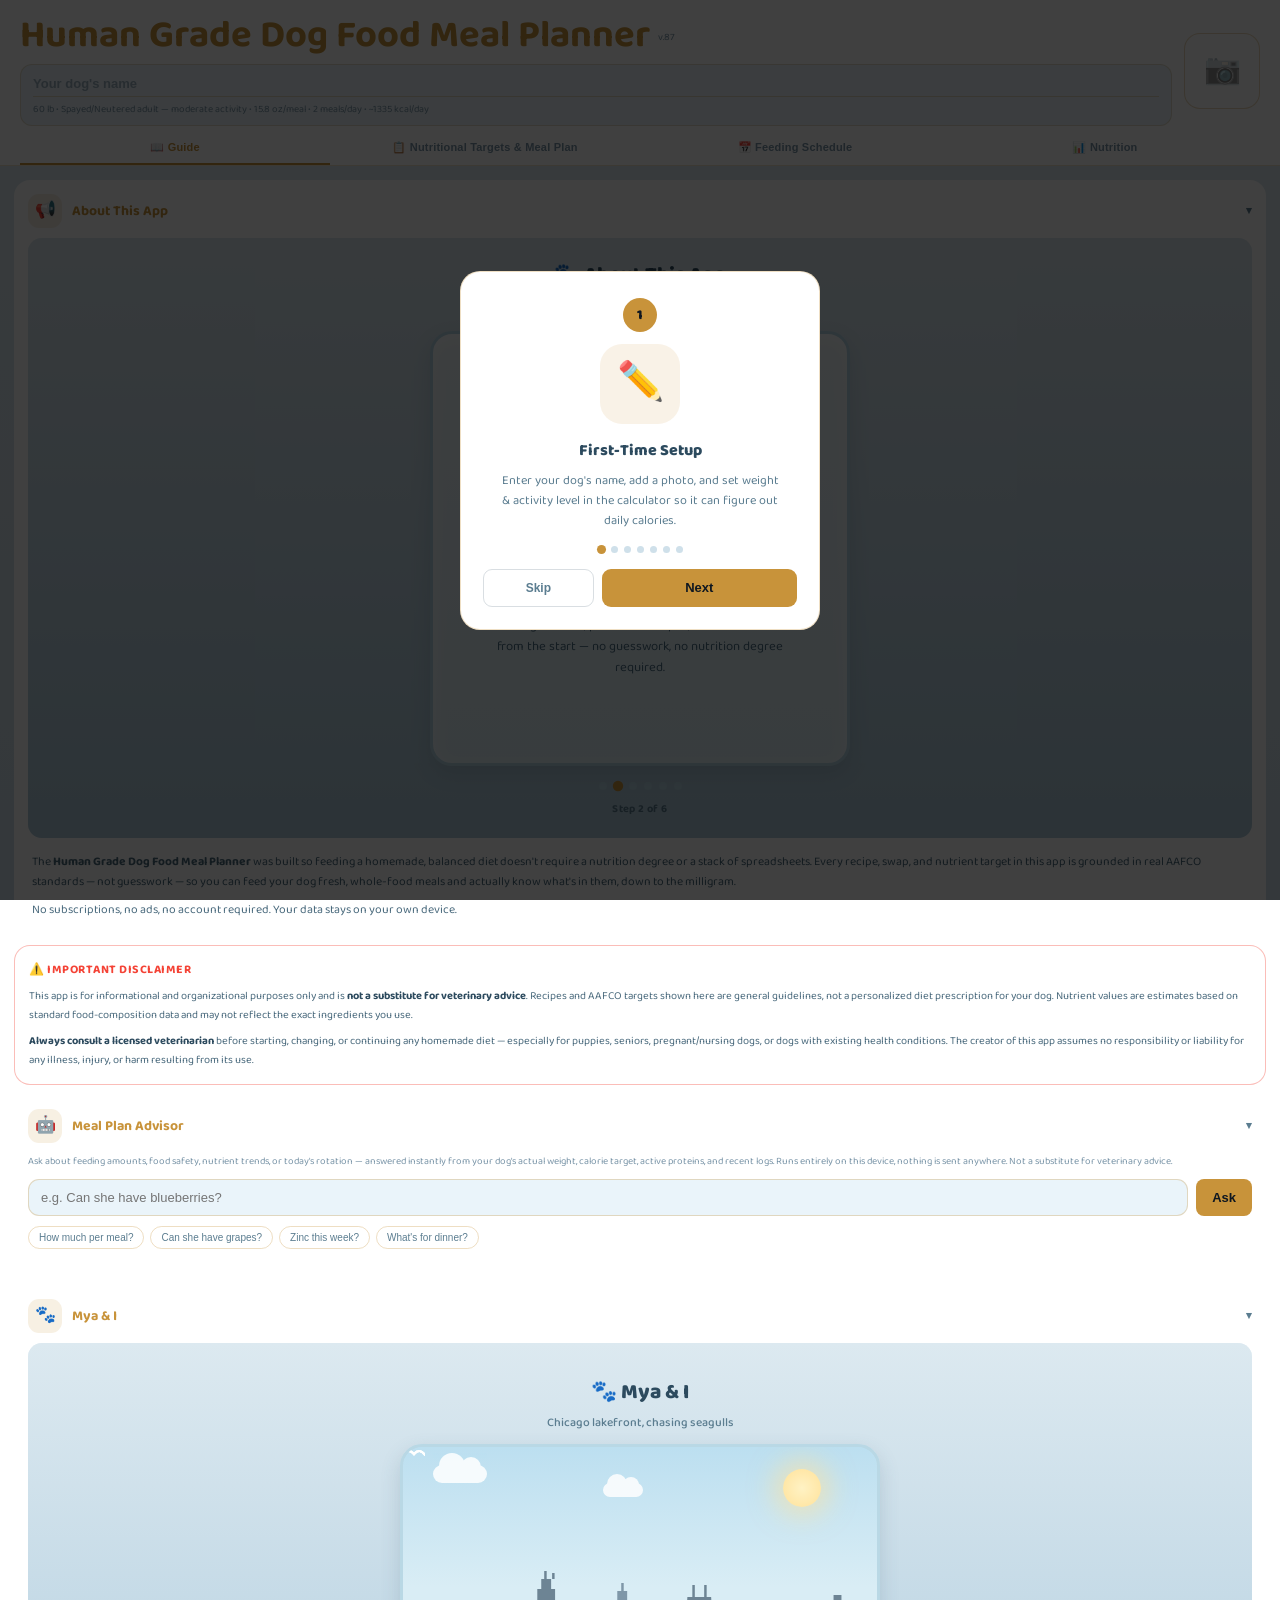
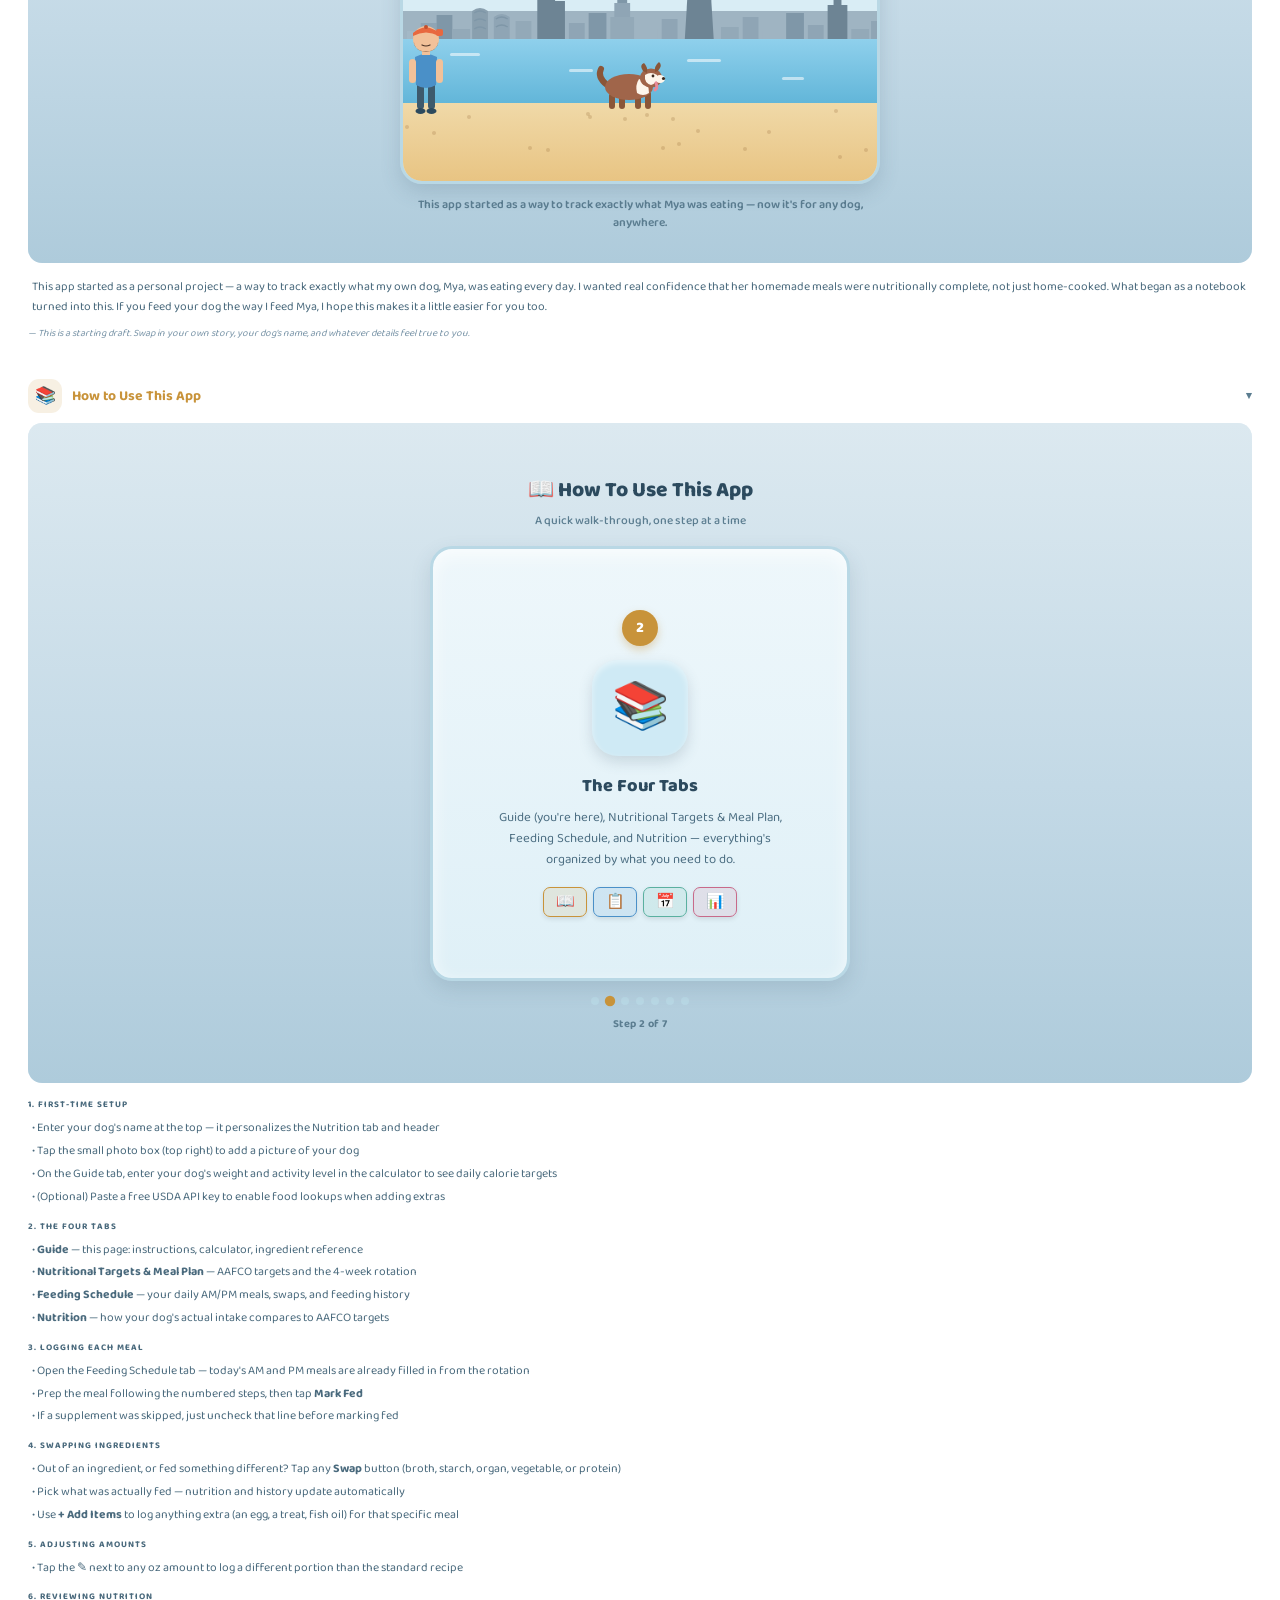
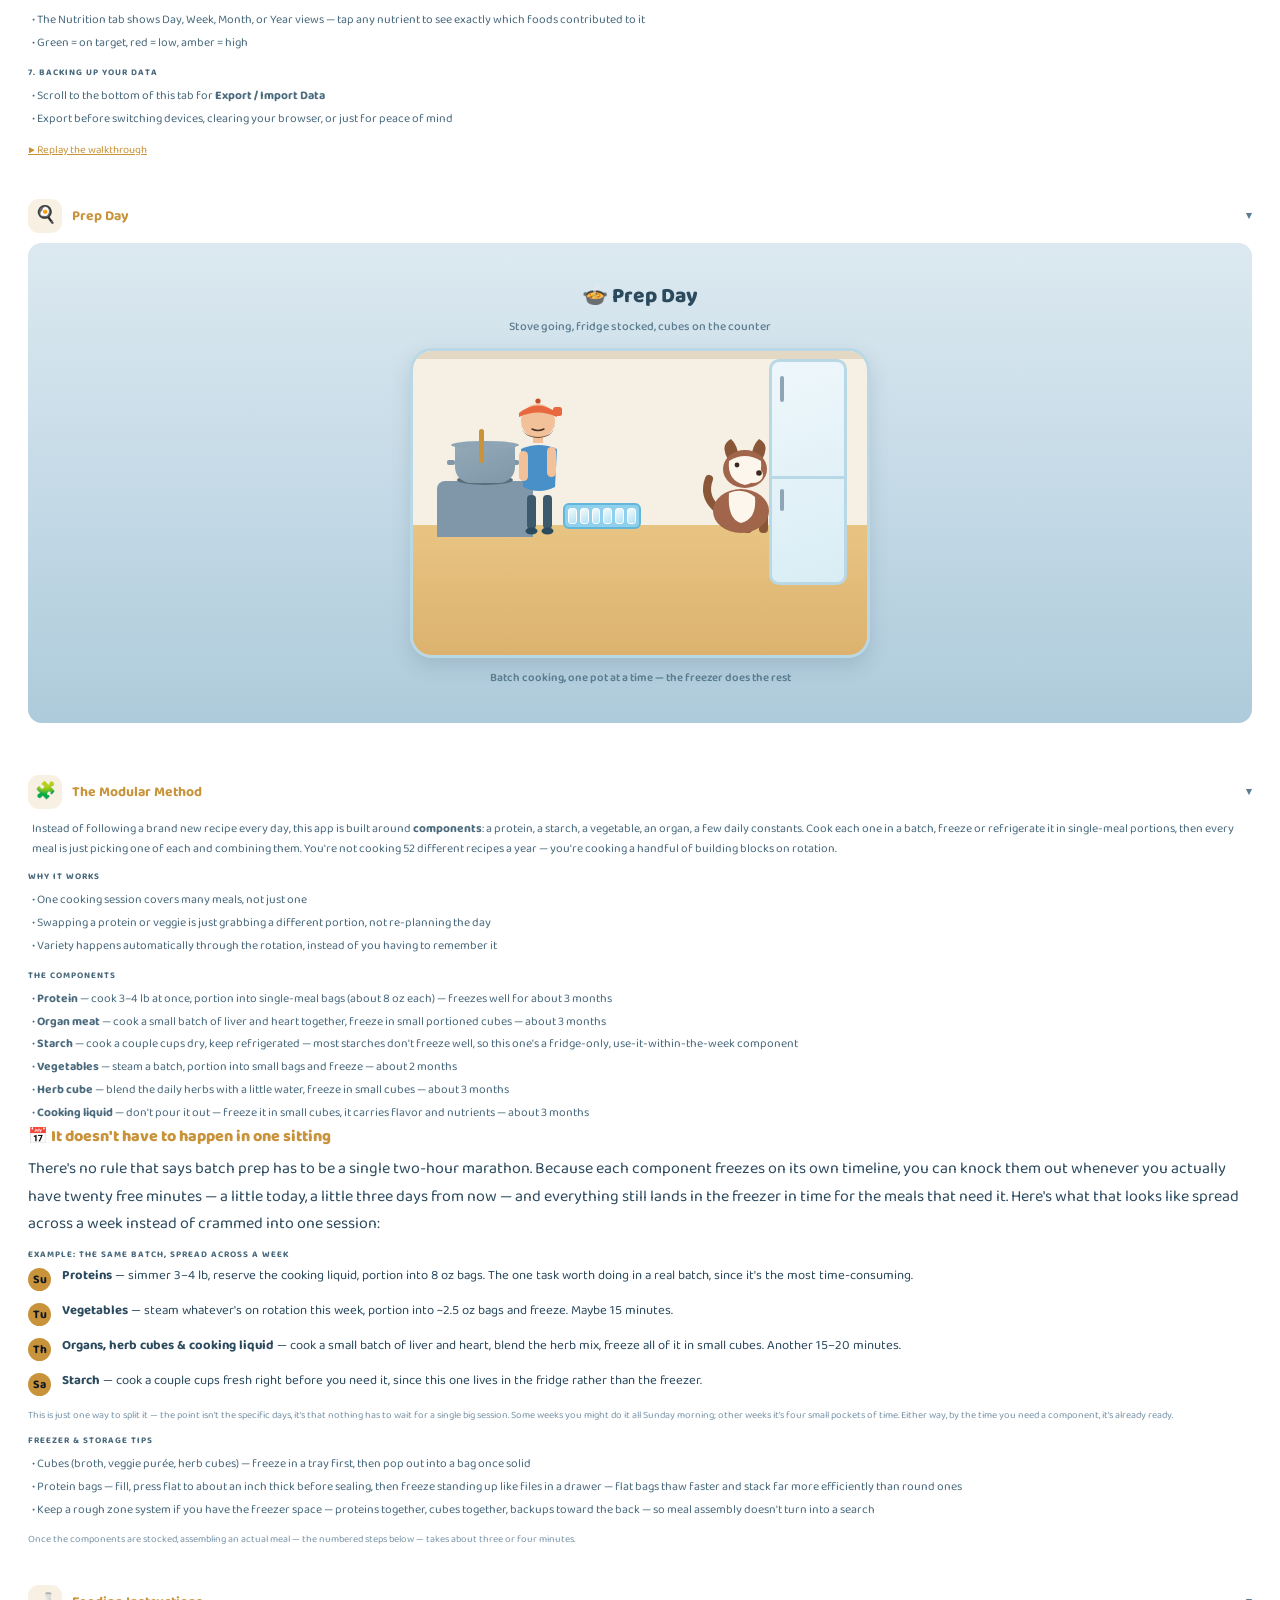
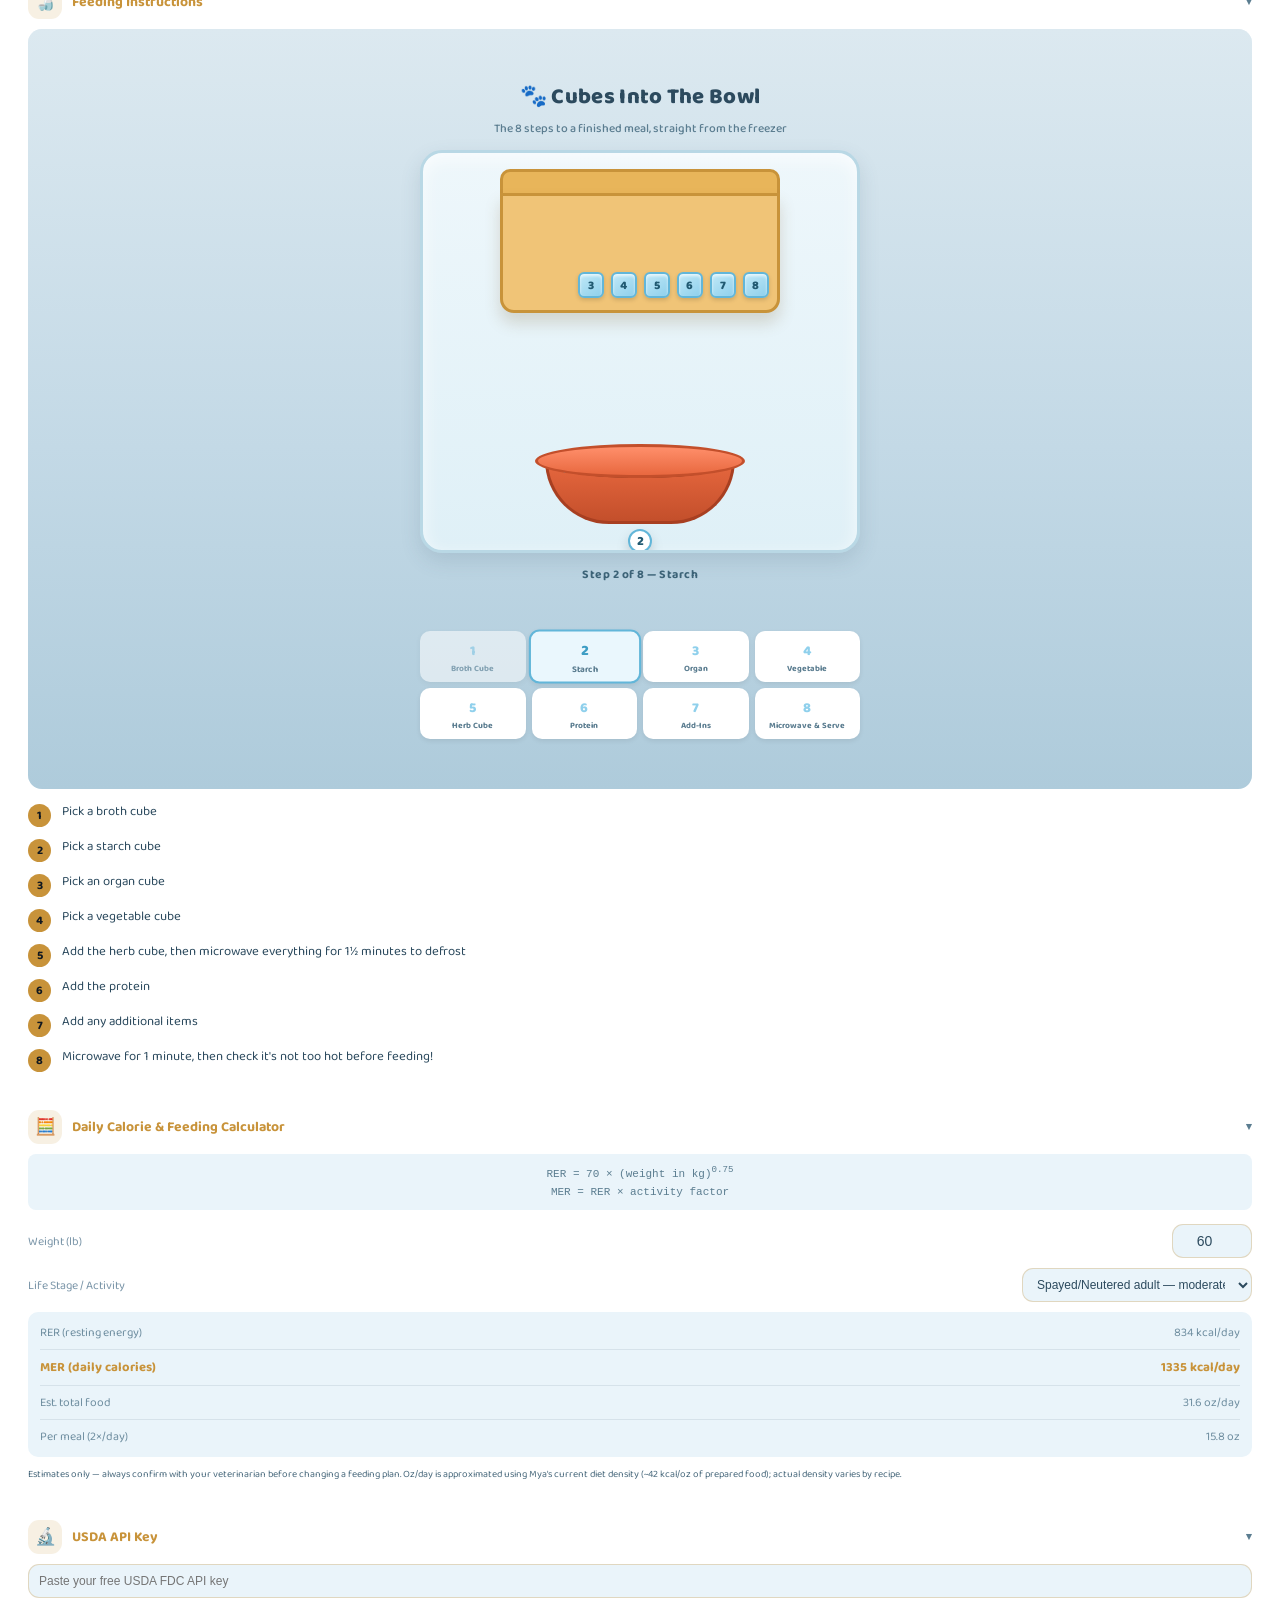
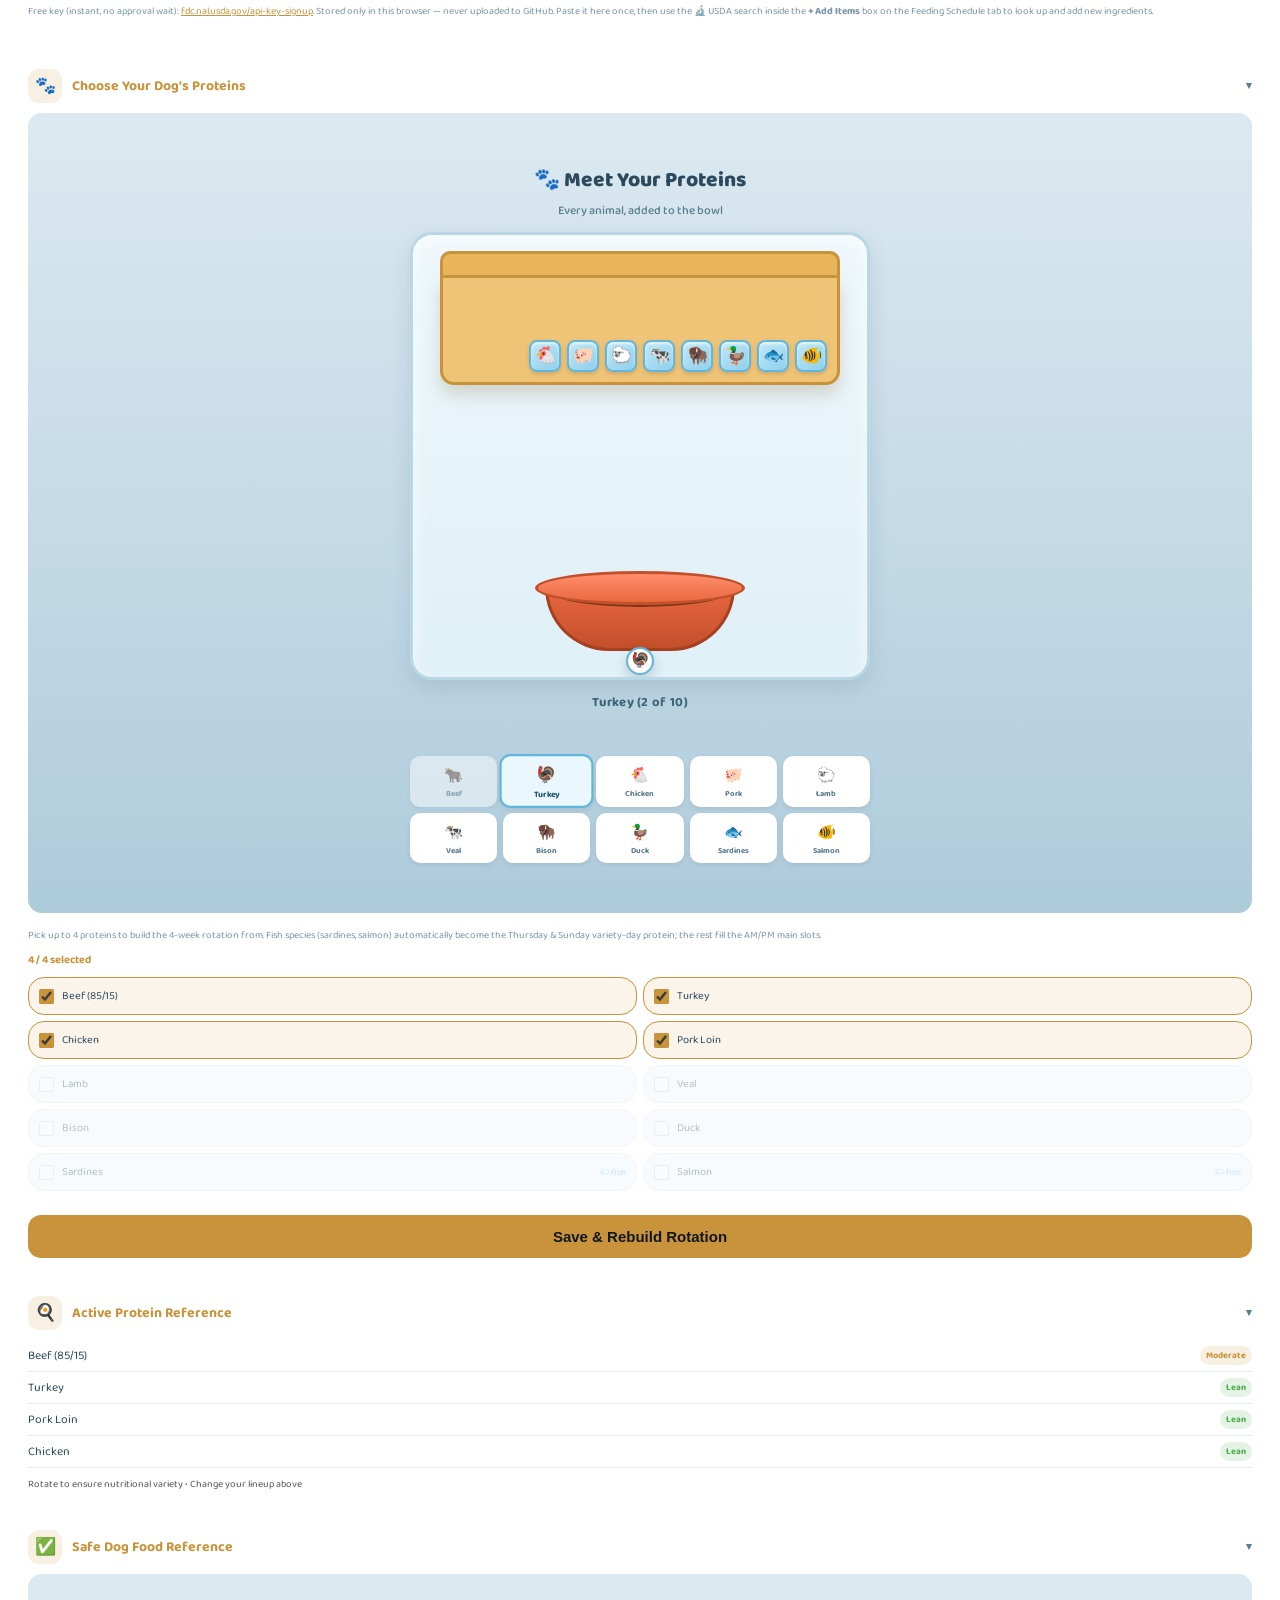
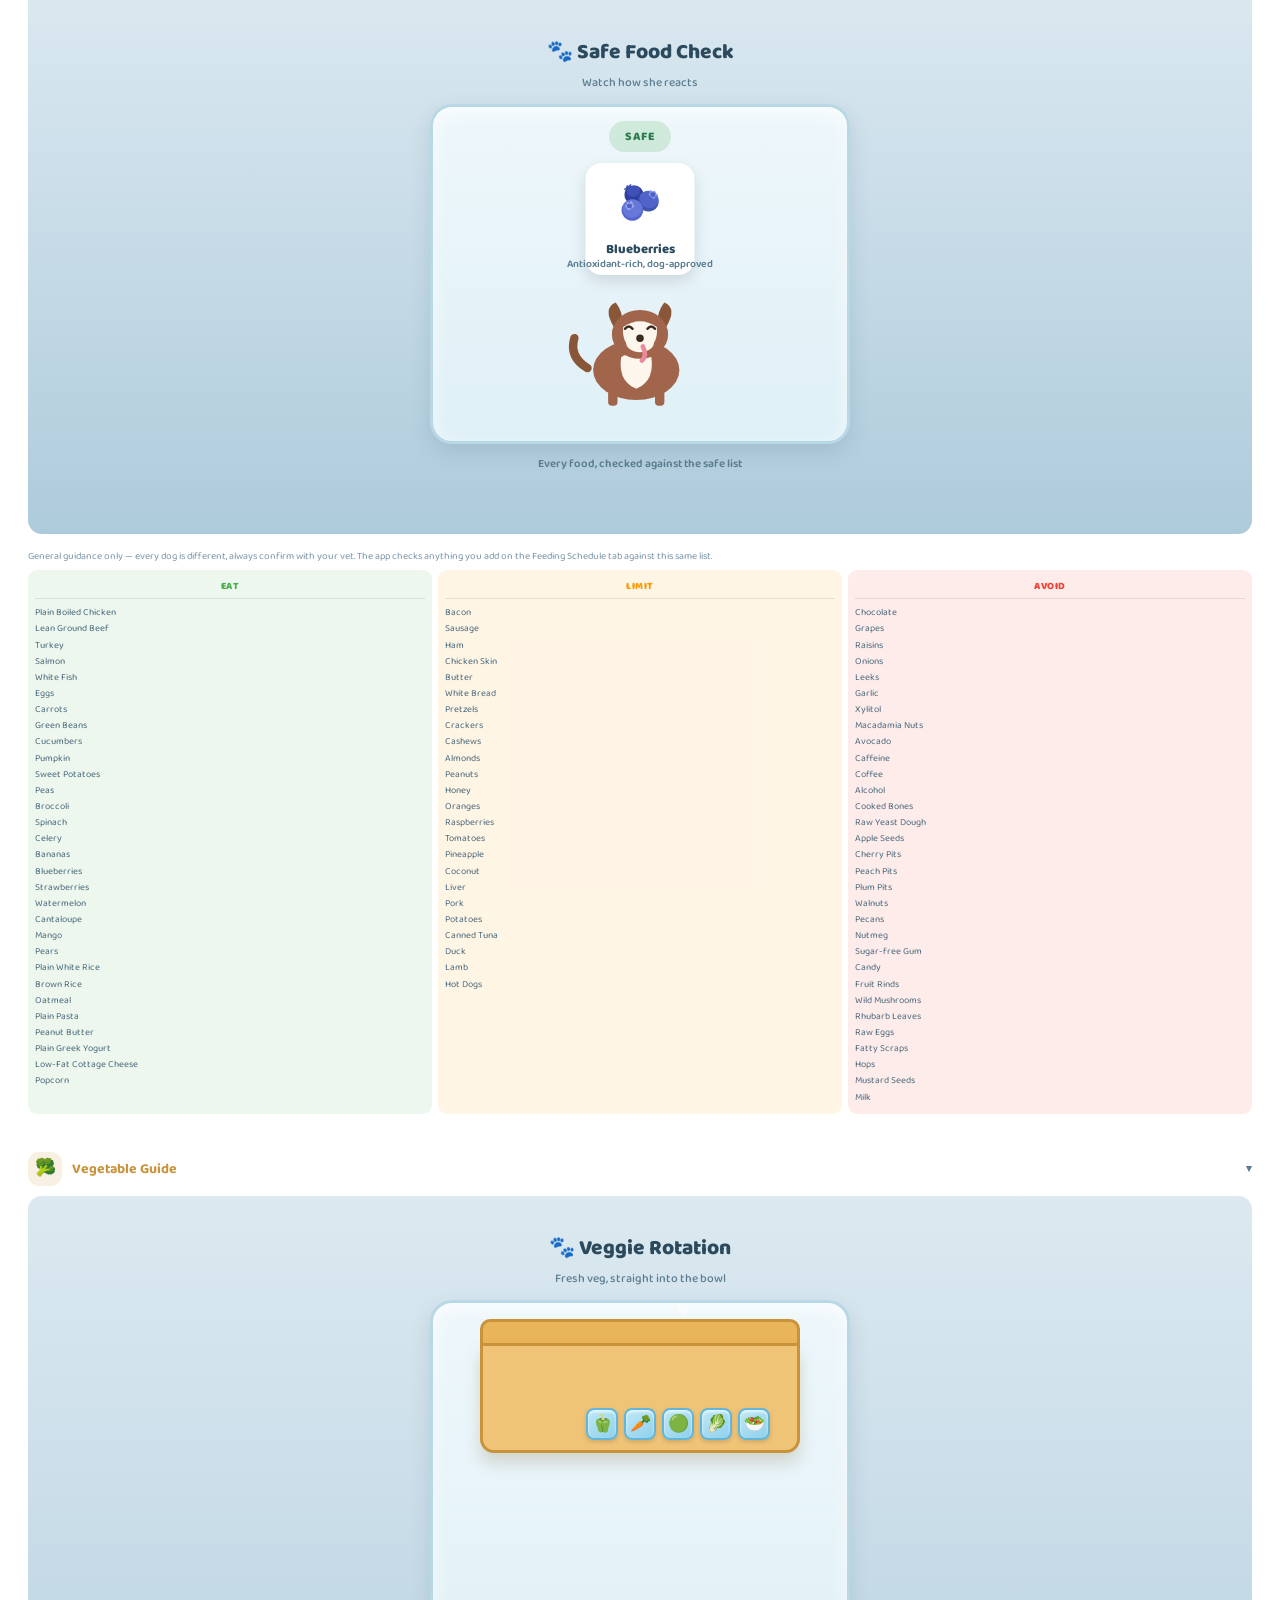
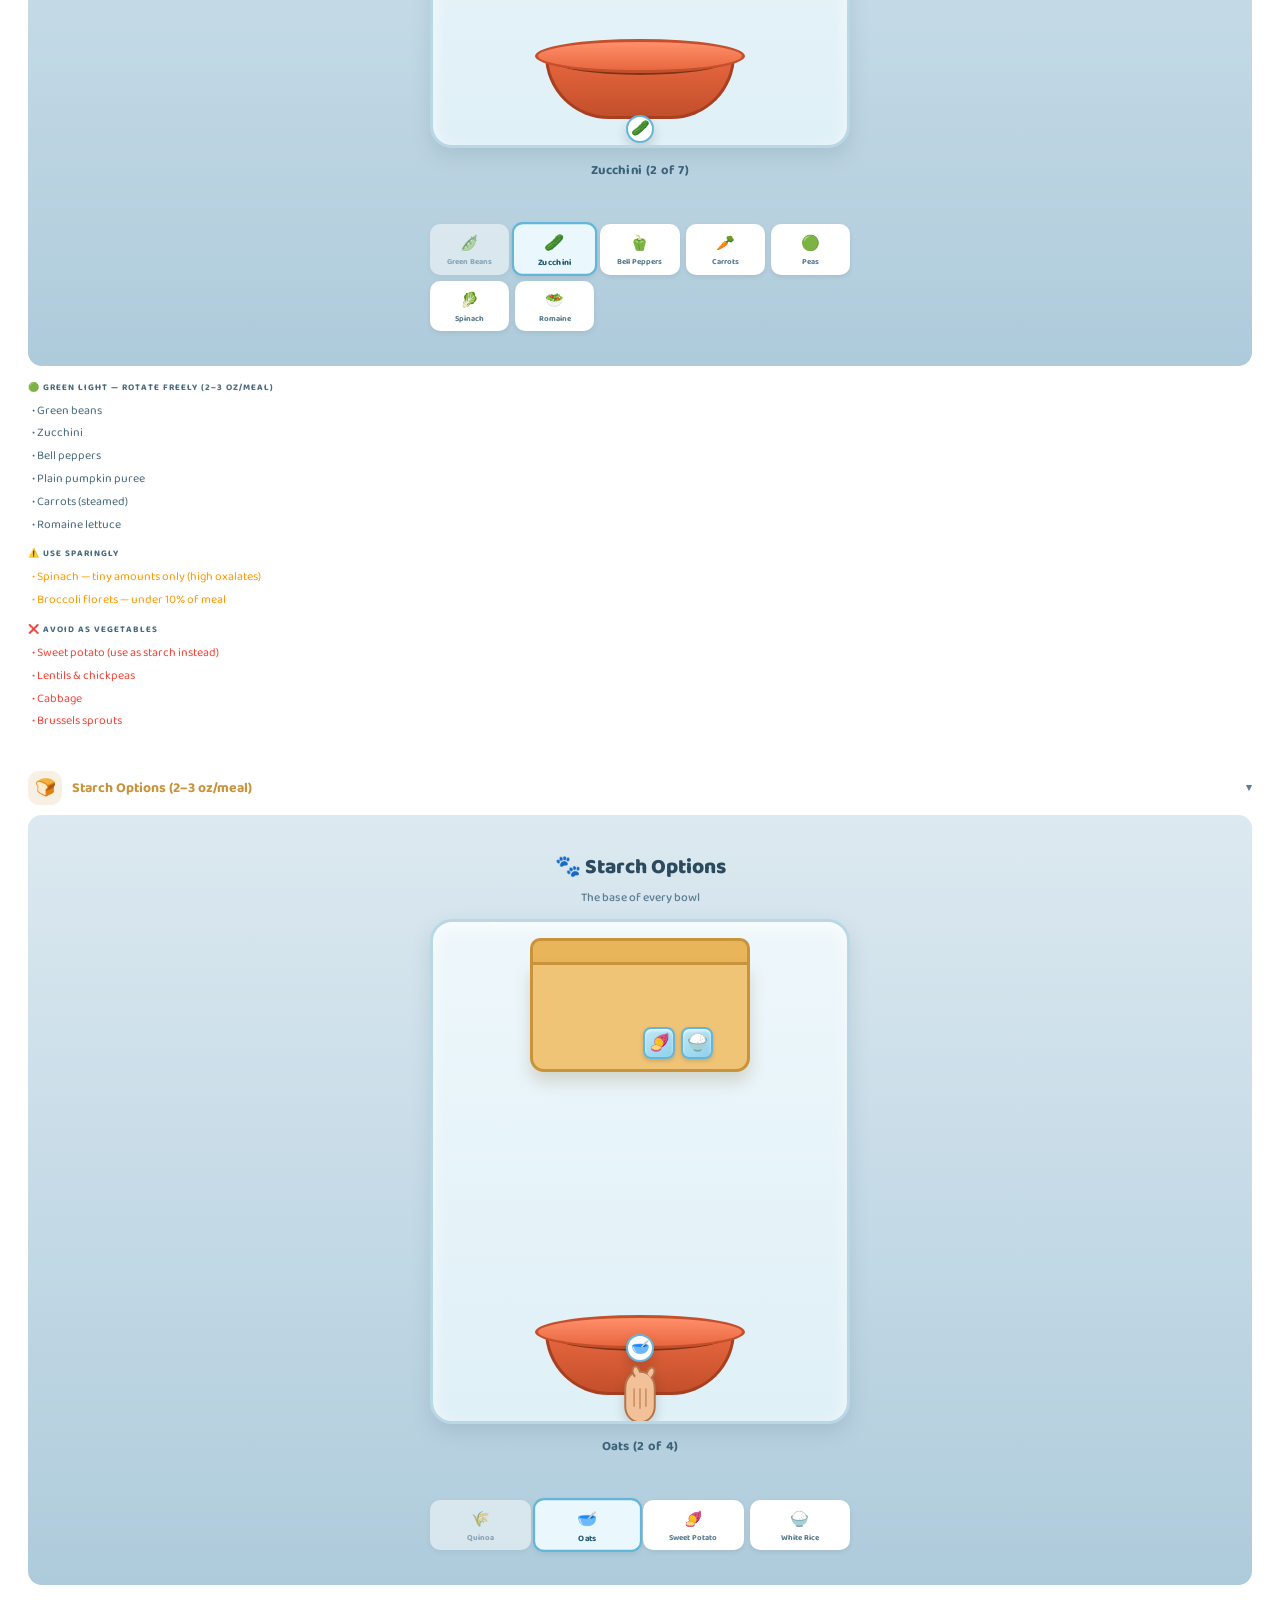
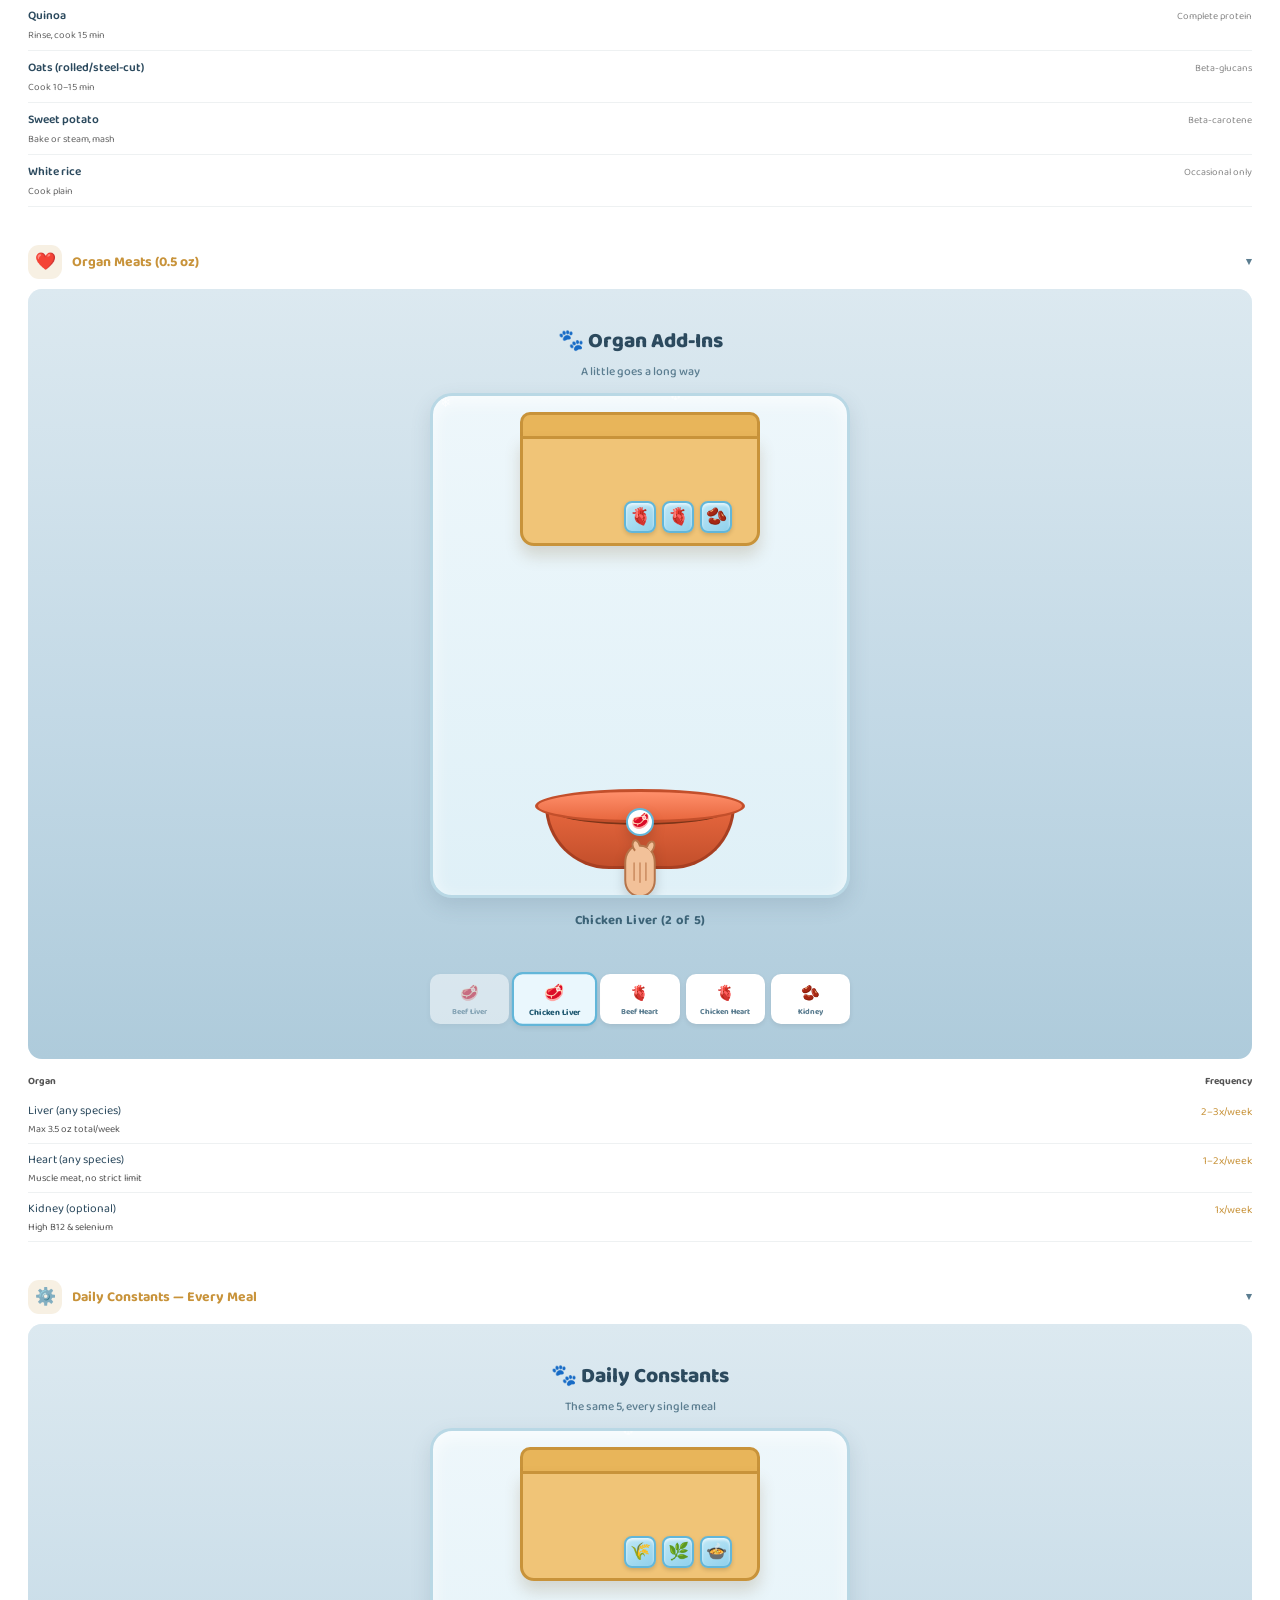
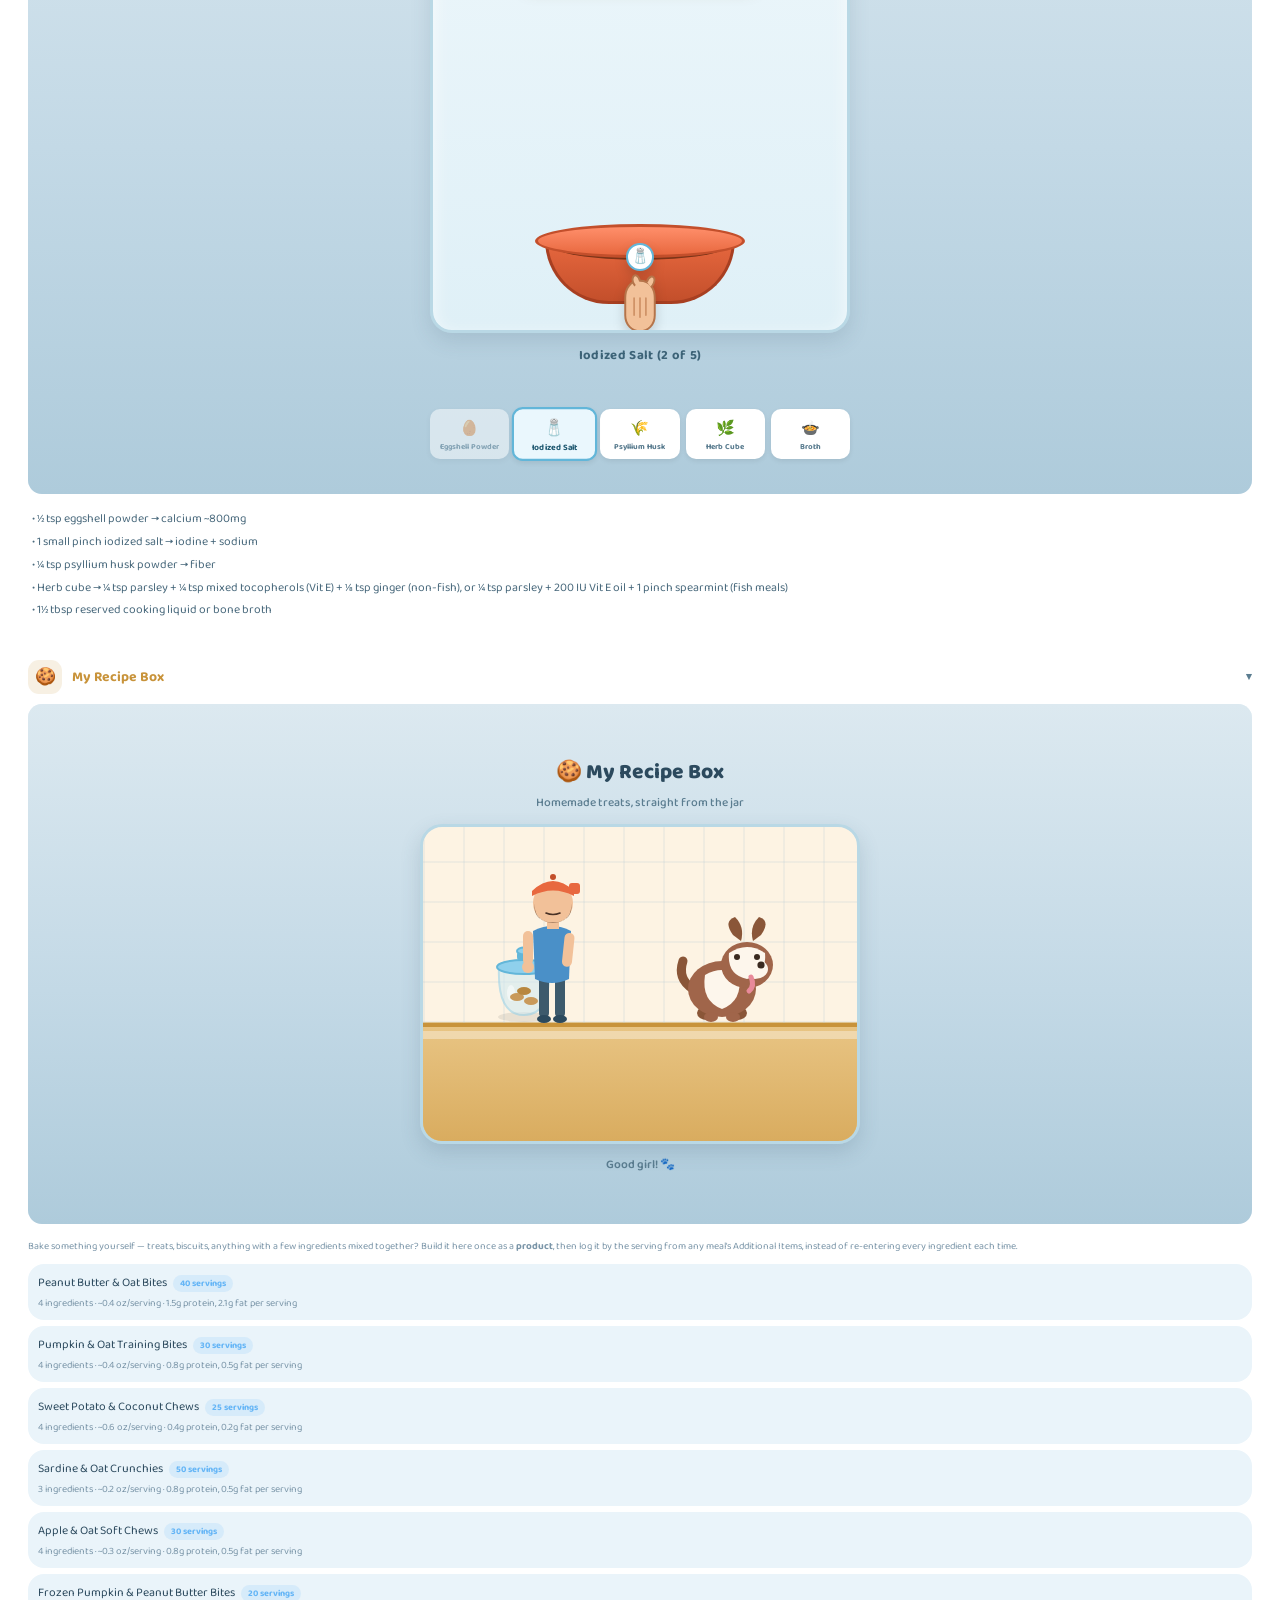
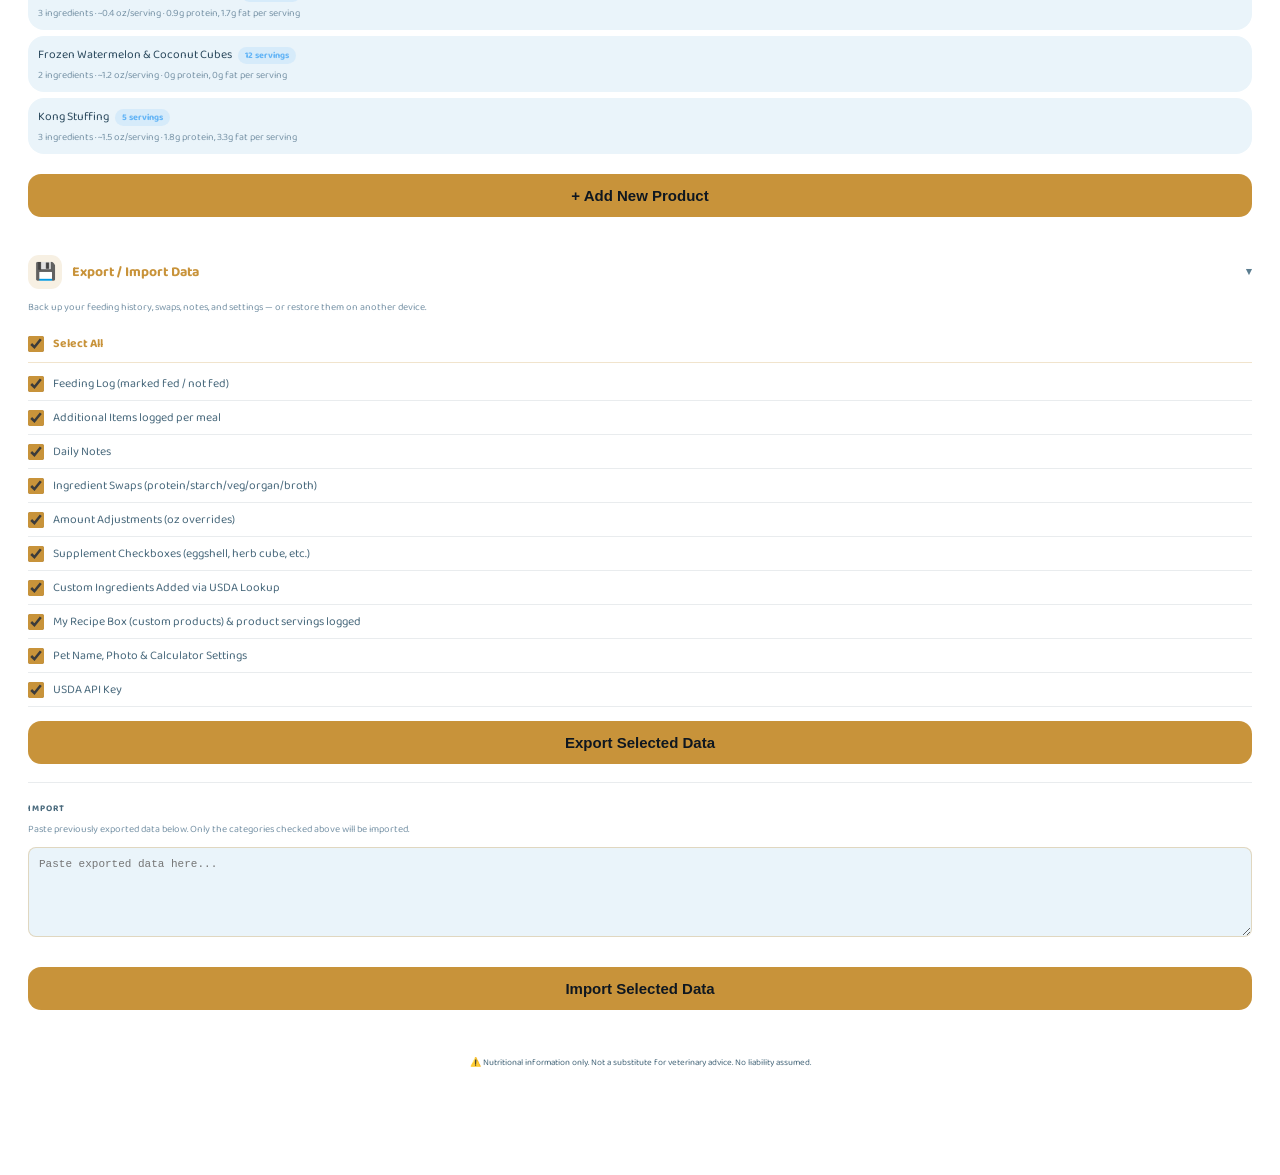
<file: online_viewer_net.html>
<!DOCTYPE html>
<html lang="en">
<head>
<meta charset="UTF-8">
<meta name="viewport" content="width=device-width, initial-scale=1.0, maximum-scale=1.0, user-scalable=no">
<title>Mya's Meal Planner 🐾</title>
<link rel="preconnect" href="https://fonts.googleapis.com">
<link href="https://fonts.googleapis.com/css2?family=Baloo+2:wght@500;600;700;800&display=swap" rel="stylesheet">
<style>
*{box-sizing:border-box;margin:0;padding:0;-webkit-tap-highlight-color:transparent;}
body{background:linear-gradient(180deg,#dfeaf1,#cfe0ea);background-attachment:fixed;color:#2c4a5e;font-family:'Baloo 2',-apple-system,BlinkMacSystemFont,'Segoe UI',sans-serif;min-height:100vh;}
.header{background:#ffffff;padding:14px 20px 0;border-bottom:1px solid rgba(200,147,58,0.25);position:sticky;top:0;z-index:100;}
.header-top{display:flex;align-items:center;justify-content:space-between;margin-bottom:4px;gap:12px;}
.pet-photo-box{flex-shrink:0;width:76px;height:76px;border-radius:16px;background:#ffffff;border:1px solid rgba(200,147,58,0.35);display:flex;align-items:center;justify-content:center;cursor:pointer;overflow:hidden;}
.pet-photo-box input[type="file"]{display:none;}
.pet-photo-placeholder{font-size:30px;opacity:0.5;}
.pet-photo-box img{width:100%;height:100%;object-fit:cover;}
.app-title{font-size:38px;font-weight:700;color:#c8933a;line-height:1.15;margin-bottom:6px;}
.version-tag{font-size:10px;font-weight:400;color:#7a95a8;vertical-align:middle;}
.pet-info-box{background:#eaf4fa;border:1px solid rgba(200,147,58,0.25);border-radius:12px;padding:8px 12px 6px;margin-bottom:2px;}
.pet-name-input{display:block;width:100%;background:transparent;border:none;border-bottom:1px solid rgba(200,147,58,0.3);color:#c8933a;font-size:13px;font-weight:600;padding:3px 0 5px;margin-bottom:4px;}
.pet-name-input::placeholder{color:#7a95a8;opacity:0.7;}
.app-sub{font-size:10px;color:#7a95a8;margin-bottom:2px;}
.tabs{display:flex;}
.tab{flex:1;padding:9px 2px;font-size:11px;font-weight:600;color:#7a95a8;background:transparent;border:none;border-bottom:2px solid transparent;cursor:pointer;letter-spacing:.2px;}
.tab.active{color:#c8933a;border-bottom-color:#c8933a;}
.page{padding:14px;padding-bottom:80px;display:none;}
.page.active{display:block;}
/* Plan tab */
.section-title{font-size:13px;font-weight:700;color:#c8933a;margin-bottom:10px;margin-top:4px;}
.aafco-group{margin-bottom:14px;}
.ratio-note{font-size:10px;color:#6f8ea0;background:rgba(200,147,58,0.08);border-radius:8px;padding:9px 10px;margin-top:6px;line-height:1.5;}
.ratio-note strong{color:#c8933a;}
.aafco-group-label{font-size:10px;font-weight:700;color:#4a6a7d;letter-spacing:1px;text-transform:uppercase;margin-bottom:6px;}
.aafco-grid{display:grid;grid-template-columns:1fr 1fr;gap:5px;}
.aafco-cell{background:#ffffff;border-radius:7px;padding:7px 9px;}
.aafco-cell-name{font-size:10px;color:#5b7d90;margin-bottom:2px;}
.aafco-cell-val{font-size:12px;font-weight:700;color:#2c4a5e;}
/* Rotation */
.rotation-week{background:#ffffff;border-radius:12px;padding:12px;margin-bottom:10px;}
.rotation-week-header{display:flex;align-items:center;justify-content:space-between;margin-bottom:10px;}
.rotation-week-title{font-size:13px;font-weight:700;color:#2c4a5e;}
.fish-badge{font-size:10px;font-weight:700;padding:3px 8px;border-radius:99px;background:rgba(33,150,243,0.2);color:#64b5f6;}
.rotation-row{display:flex;gap:5px;overflow-x:auto;padding-bottom:4px;}
.day-cell{flex-shrink:0;width:44px;border-radius:8px;padding:6px 4px;text-align:center;}
.day-cell.land{background:#eef4f8;}
.day-cell.fish{background:rgba(33,150,243,0.15);border:1px solid rgba(100,181,246,0.3);}
.day-cell-name{font-size:9px;font-weight:700;color:#5b7d90;margin-bottom:4px;}
.day-cell-am{font-size:9px;color:#2c4a5e;line-height:1.3;margin-bottom:2px;}
.day-cell-pm{font-size:9px;color:#5b7d90;line-height:1.3;}
.fish-icon{font-size:11px;}
/* Calendar */
.date-nav{display:flex;align-items:center;justify-content:space-between;margin-bottom:14px;background:#ffffff;border-radius:12px;padding:11px 14px;}
.nav-btn{background:rgba(200,147,58,0.15);border:1px solid rgba(200,147,58,0.3);color:#c8933a;border-radius:8px;padding:7px 16px;font-size:20px;cursor:pointer;line-height:1;}
.date-center{text-align:center;}
.date-main{font-size:15px;font-weight:700;}
.date-sub{font-size:10px;color:#5b7d90;margin-top:2px;}
.meal-grid{display:grid;grid-template-columns:1fr 1fr;gap:10px;}
.meal-card{background:#ffffff;border:1px solid rgba(200,147,58,0.2);border-radius:12px;padding:11px;}
.meal-card.fed{background:#e3f5e6;border-color:rgba(76,175,80,0.4);}
.slot-label{font-size:9px;font-weight:700;color:#7a95a8;letter-spacing:1px;text-transform:uppercase;margin-bottom:5px;}
.meal-protein{font-size:13px;font-weight:700;margin-bottom:3px;line-height:1.3;display:flex;justify-content:space-between;align-items:baseline;gap:8px;}
.meal-details{font-size:10px;color:#5b7d90;line-height:1.6;}
.oz-tag{font-size:11px;color:#7a95a8;font-weight:400;}
.amt-tag{cursor:pointer;border-bottom:1px dotted #c8933a;color:#c8933a;padding-bottom:1px;}
.recipe-list{margin-top:4px;}
.recipe-line{font-size:10px;color:#6f8ea0;line-height:1.7;display:flex;justify-content:space-between;}
.recipe-line.supp{color:#7a95a8;font-style:italic;}
.supp-check-row{display:flex;align-items:flex-start;gap:7px;font-size:10px;color:#6f8ea0;font-style:italic;line-height:1.5;padding:3px 0;cursor:pointer;}
.supp-check-row input{margin-top:1px;width:13px;height:13px;accent-color:#c8933a;flex-shrink:0;cursor:pointer;}
.recipe-divider{height:1px;background:rgba(44,74,94,0.10);margin:6px 0;}
.addl-box{background:#ffffff;border:1px solid rgba(200,147,58,0.2);border-radius:12px;padding:13px;margin-top:10px;}
.addl-title{font-size:11px;font-weight:700;color:#c8933a;letter-spacing:.3px;margin-bottom:8px;display:flex;align-items:center;gap:7px;}
.step-num{flex-shrink:0;width:16px;height:16px;border-radius:50%;background:#c8933a;color:#0f1720;font-size:9px;font-weight:700;display:inline-flex;align-items:center;justify-content:center;}
.addl-title .step-num{background:#c8933a;color:#0f1720;}
.addl-list{margin-bottom:8px;}
.addl-item{font-size:11px;color:#2c4a5e;padding:4px 0;border-bottom:1px solid rgba(44,74,94,0.10);}
.addl-empty{font-size:11px;color:#4a6a7d;margin-bottom:8px;}
.addins-btn{width:100%;margin-top:7px;padding:6px 0;background:transparent;border:1px solid rgba(200,147,58,0.35);color:#c8933a;border-radius:7px;font-size:10px;cursor:pointer;display:flex;align-items:center;justify-content:center;gap:6px;}
.swap-note{font-size:9px;color:#ff9800;margin-bottom:4px;font-style:italic;}
.swap-option{padding:12px 14px;background:#eaf4fa;border-radius:8px;margin-bottom:6px;font-size:13px;color:#2c4a5e;cursor:pointer;display:flex;justify-content:space-between;align-items:center;}
.swap-option.active{border:1px solid #c8933a;background:rgba(200,147,58,0.1);color:#c8933a;font-weight:700;}
.swap-sched-tag{font-size:9px;color:#7a95a8;font-weight:400;}
.fed-btn{width:100%;margin-top:7px;padding:8px 0;border:none;border-radius:7px;font-size:11px;font-weight:700;cursor:pointer;background:#c8933a;color:#0f1720;}
.fed-btn.active{background:#4caf50;color:#fff;}
/* Nutrition */
.summary-box{background:#ffffff;border-radius:12px;padding:13px;margin-bottom:10px;}
.summary-title{font-size:13px;font-weight:700;margin-bottom:3px;}
.summary-sub{font-size:10px;color:#5b7d90;margin-bottom:8px;}
.pill-row{display:flex;gap:7px;flex-wrap:wrap;}
.s-pill{padding:3px 10px;border-radius:99px;font-size:11px;font-weight:700;}
.n-card{background:#ffffff;border-radius:9px;padding:11px;margin-bottom:7px;cursor:pointer;}
.n-head{display:flex;justify-content:space-between;align-items:center;margin-bottom:5px;}
.n-name{font-size:12px;font-weight:700;}
.n-val{font-size:10px;}
.n-pill{display:inline-block;padding:2px 6px;border-radius:99px;font-size:9px;font-weight:700;margin-left:5px;}
.bar-bg{height:5px;background:#e7f1f7;border-radius:3px;margin-bottom:3px;overflow:hidden;}
.bar-fill{height:100%;border-radius:3px;}
.n-range{font-size:9px;color:#4a6a7d;}
/* Guide */
.guide-card{background:#ffffff;border-radius:12px;padding:14px;margin-bottom:10px;}
.guide-title{font-size:14px;font-weight:700;color:#c8933a;margin-bottom:10px;}
.guide-title.collapsible-title{cursor:pointer;display:flex;justify-content:space-between;align-items:center;margin-bottom:0;}
.guide-title.collapsible-title.is-collapsed{margin-bottom:0;}
.collapse-arrow{font-size:11px;color:#5b7d90;margin-left:10px;flex-shrink:0;transition:transform 0.2s;}
.collapsible-content{margin-top:10px;}
.collapsible-content.is-hidden{display:none;}
.guide-section{font-size:9px;font-weight:700;color:#4a6a7d;letter-spacing:1px;text-transform:uppercase;margin-top:10px;margin-bottom:5px;}
.guide-item{font-size:12px;color:#4a6a7d;line-height:1.9;padding-left:4px;}
.guide-item.warn{color:#ff9800;}
.guide-item.avoid{color:#f44336;}
.guide-item.opt{color:#7a95a8;}
.guide-item.safe{color:#4caf50;}
.safety-cols{display:grid;grid-template-columns:1fr 1fr 1fr;gap:6px;margin-top:4px;}
.safety-col{border-radius:9px;padding:8px 7px;}
.safety-col.eat{background:rgba(76,175,80,0.10);}
.safety-col.limit{background:rgba(255,152,0,0.10);}
.safety-col.avoid{background:rgba(244,67,54,0.10);}
.safety-col-title{font-size:10px;font-weight:800;letter-spacing:.5px;text-align:center;margin-bottom:6px;padding-bottom:4px;border-bottom:1px solid rgba(44,74,94,0.12);}
.safety-col.eat .safety-col-title{color:#4caf50;}
.safety-col.limit .safety-col-title{color:#ff9800;}
.safety-col.avoid .safety-col-title{color:#f44336;}
.safety-item{font-size:9.5px;line-height:1.7;color:#4a6a7d;}
/* Protein picker */
.protein-pick-grid{display:grid;grid-template-columns:1fr 1fr;gap:6px;margin-bottom:10px;}
.protein-pick-item{display:flex;align-items:center;gap:8px;padding:9px 10px;background:#eaf4fa;border-radius:8px;border:1px solid rgba(200,147,58,0.15);cursor:pointer;}
.protein-pick-item.checked{border-color:#c8933a;background:rgba(200,147,58,0.1);}
.protein-pick-item input{width:15px;height:15px;accent-color:#c8933a;flex-shrink:0;cursor:pointer;}
.protein-pick-item.disabled{opacity:0.35;cursor:not-allowed;}
.protein-pick-name{font-size:11px;color:#2c4a5e;flex:1;}
.protein-pick-fish{font-size:9px;color:#64b5f6;}
.protein-pick-count{font-size:11px;color:#c8933a;font-weight:700;margin-bottom:8px;}
/* Food safety alert modal (Family-Feud style) */
.safety-alert-overlay{position:fixed;top:0;left:0;right:0;bottom:0;background:rgba(0,0,0,0.88);z-index:300;display:flex;align-items:center;justify-content:center;padding:24px;}
.safety-alert-box{background:#ffffff;border-radius:18px;padding:26px 22px;max-width:340px;width:100%;text-align:center;box-shadow:0 0 0 3px rgba(244,67,54,0.4);}
.safety-alert-box.limit-box{box-shadow:0 0 0 3px rgba(255,152,0,0.4);}
.safety-x{font-size:64px;line-height:1;margin-bottom:6px;animation:safetyPop 0.35s ease;}
@keyframes safetyPop{0%{transform:scale(0.3);opacity:0;}60%{transform:scale(1.15);opacity:1;}100%{transform:scale(1);}}
.safety-alert-title{font-size:19px;font-weight:900;color:#f44336;letter-spacing:1px;margin-bottom:10px;text-transform:uppercase;}
.safety-alert-title.limit-title{color:#ff9800;}
.safety-alert-food{font-size:15px;font-weight:700;color:#2c4a5e;margin-bottom:8px;}
.safety-alert-reason{font-size:12px;color:#4a6a7d;line-height:1.6;margin-bottom:18px;}
.safety-alert-btns{display:flex;flex-direction:column;gap:8px;}
.safety-btn-cancel{width:100%;padding:12px;background:#4caf50;border:none;border-radius:10px;color:#fff;font-size:14px;font-weight:700;cursor:pointer;}
.safety-btn-proceed{width:100%;padding:10px;background:transparent;border:1px solid rgba(44,74,94,0.22);border-radius:10px;color:#5b7d90;font-size:11px;cursor:pointer;}
.protein-row{display:flex;gap:8px;align-items:center;padding:6px 0;border-bottom:1px solid rgba(44,74,94,0.10);}
.protein-name{font-size:12px;flex:1;}
.protein-tag{font-size:9px;padding:2px 6px;border-radius:99px;font-weight:700;}
.tag-lean{background:rgba(76,175,80,0.15);color:#4caf50;}
.tag-mod{background:rgba(200,147,58,0.15);color:#c8933a;}
.tag-high{background:rgba(244,67,54,0.15);color:#f44336;}
.organ-row{display:grid;grid-template-columns:1fr auto auto;gap:8px;align-items:center;padding:6px 0;border-bottom:1px solid rgba(44,74,94,0.10);}
.organ-name{font-size:12px;}
.organ-freq{font-size:10px;color:#5b7d90;text-align:right;}
.organ-note{font-size:9px;color:#4a6a7d;text-align:right;}
.calc-formula{font-size:11px;color:#5b7d90;text-align:center;background:#eaf4fa;border-radius:8px;padding:9px;margin-bottom:14px;font-family:'SF Mono',Menlo,monospace;line-height:1.6;}
.prep-step{display:flex;align-items:flex-start;gap:11px;margin-bottom:11px;font-size:13px;color:#2c4a5e;line-height:1.45;}
.prep-step:last-child{margin-bottom:0;}
.prep-num{flex-shrink:0;width:23px;height:23px;border-radius:50%;background:#c8933a;color:#0f1720;font-size:12px;font-weight:700;display:flex;align-items:center;justify-content:center;margin-top:1px;}
.calc-row{display:flex;align-items:center;justify-content:space-between;margin-bottom:10px;gap:10px;}
.calc-label{font-size:12px;color:#7a95a8;flex-shrink:0;}
.calc-input{width:80px;padding:8px 10px;background:#eaf4fa;border:1px solid rgba(200,147,58,0.3);border-radius:8px;color:#2c4a5e;font-size:14px;text-align:center;}
.calc-select{flex:1;max-width:230px;padding:8px 10px;background:#eaf4fa;border:1px solid rgba(200,147,58,0.3);border-radius:8px;color:#2c4a5e;font-size:12px;}
.calc-result{margin-top:10px;background:#eaf4fa;border-radius:10px;padding:4px 12px;}
.calc-out{display:flex;justify-content:space-between;font-size:12px;color:#6f8ea0;padding:7px 0;border-bottom:1px solid rgba(44,74,94,0.10);}
.calc-out:last-child{border-bottom:none;}
.calc-out.highlight{color:#c8933a;font-weight:700;font-size:13px;}
.calc-note{font-size:10px;color:#4a6a7d;margin-top:10px;line-height:1.5;}
.usda-key-row{margin-bottom:12px;}
.usda-key-input{width:100%;padding:9px 10px;background:#eaf4fa;border:1px solid rgba(200,147,58,0.3);border-radius:8px;color:#2c4a5e;font-size:12px;margin-bottom:5px;}
.usda-key-hint{font-size:10px;color:#7a95a8;}
.export-row{display:flex;align-items:center;gap:9px;padding:7px 0;font-size:12px;color:#4a6a7d;cursor:pointer;border-bottom:1px solid rgba(44,74,94,0.10);}
.export-row input{width:16px;height:16px;accent-color:#c8933a;flex-shrink:0;cursor:pointer;}
.select-all-row{border-bottom:1px solid rgba(200,147,58,0.25);margin-bottom:4px;padding-bottom:9px;}
.select-all-row span{color:#c8933a;}
.usda-key-hint a{color:#c8933a;}
.usda-search-row{display:flex;gap:8px;margin-bottom:10px;}
.usda-search-input{flex:1;padding:10px 12px;background:#eaf4fa;border:1px solid rgba(200,147,58,0.3);border-radius:8px;color:#2c4a5e;font-size:13px;}
.usda-search-btn{padding:10px 16px;background:#c8933a;border:none;border-radius:8px;color:#0f1720;font-weight:700;font-size:13px;cursor:pointer;}
.usda-types-row{display:flex;flex-wrap:wrap;gap:6px;margin-bottom:12px;}
.usda-type-chip{font-size:10px;padding:5px 10px;border-radius:99px;border:1px solid rgba(200,147,58,0.3);background:transparent;color:#5b7d90;cursor:pointer;}
.usda-type-chip.on{background:rgba(200,147,58,0.18);color:#c8933a;border-color:#c8933a;}
.usda-status{font-size:11px;color:#5b7d90;margin-bottom:8px;}
.usda-status.err{color:#f44336;}
.usda-result-item{padding:9px 10px;background:#eaf4fa;border-radius:8px;margin-bottom:6px;cursor:pointer;}
.usda-result-name{font-size:12px;color:#2c4a5e;margin-bottom:3px;}
.usda-result-meta{font-size:10px;color:#7a95a8;}
.usda-result-badge{display:inline-block;padding:1px 7px;border-radius:99px;font-size:9px;font-weight:700;background:rgba(100,181,246,0.15);color:#64b5f6;margin-left:6px;}
.usda-detail{margin-top:12px;border-top:1px solid rgba(44,74,94,0.12);padding-top:12px;}
.usda-detail-title{font-size:13px;font-weight:700;color:#c8933a;margin-bottom:8px;}
.usda-nutrient-table{margin-bottom:12px;}
.usda-nutrient-row{display:flex;justify-content:space-between;font-size:11px;color:#6f8ea0;padding:4px 0;border-bottom:1px solid rgba(44,74,94,0.10);}
.usda-snippet{width:100%;min-height:70px;background:#eaf4fa;border:1px solid rgba(200,147,58,0.3);border-radius:8px;color:#4caf50;font-size:11px;font-family:'SF Mono',Menlo,monospace;padding:10px;resize:vertical;margin-bottom:8px;}
.usda-approx-note{font-size:9px;color:#7a95a8;margin-top:6px;line-height:1.5;}
.usda-modal-toggle{font-size:11px;color:#c8933a;cursor:pointer;margin:12px 0 10px;text-decoration:underline;display:inline-block;}
.usda-modal-panel{background:#eaf4fa;border-radius:10px;padding:12px;margin-bottom:14px;}
/* Disclaimer */
.disclaimer-card{background:#ffffff;border:1px solid rgba(244,67,54,0.35);border-radius:12px;padding:14px;margin-bottom:10px;}
.disclaimer-title{font-size:12px;font-weight:700;color:#f44336;margin-bottom:8px;text-transform:uppercase;letter-spacing:.5px;display:flex;align-items:center;gap:7px;}
.disclaimer-body{font-size:11px;color:#4a6a7d;line-height:1.7;}
.disclaimer-body strong{color:#2c4a5e;}
.footer-disclaimer{text-align:center;font-size:9px;color:#4a6a7d;padding:14px 20px 24px;line-height:1.6;}
/* Modal */
.overlay{position:fixed;top:0;left:0;right:0;bottom:0;background:rgba(0,0,0,0.8);z-index:200;display:flex;align-items:flex-end;}
.modal{background:#ffffff;border-radius:16px 16px 0 0;width:100%;padding:20px;max-height:78vh;overflow-y:auto;}
.modal-head{display:flex;justify-content:space-between;align-items:center;margin-bottom:8px;}
.modal-title{font-size:15px;font-weight:700;color:#c8933a;}
.modal-close{background:transparent;border:none;color:#5b7d90;font-size:22px;cursor:pointer;line-height:1;}
.modal-hint{font-size:11px;color:#7a95a8;margin-bottom:12px;}
.ai-row{display:flex;align-items:center;padding:9px 0;border-bottom:1px solid rgba(44,74,94,0.10);}
.ai-name{font-size:13px;flex:1;}
.ai-input{width:56px;padding:6px 8px;background:#eaf4fa;border:1px solid rgba(200,147,58,0.3);border-radius:7px;color:#2c4a5e;font-size:14px;text-align:center;}
.ai-unit{font-size:10px;color:#7a95a8;margin-left:5px;}
.save-btn{width:100%;padding:13px;background:#c8933a;border:none;border-radius:10px;color:#0f1720;font-size:15px;font-weight:700;cursor:pointer;margin-top:14px;}
.empty-state{text-align:center;padding-top:60px;}
/* History */
.view-toggle{display:flex;gap:6px;margin-bottom:12px;}
.view-btn{flex:1;padding:9px 0;border-radius:9px;border:1px solid rgba(200,147,58,0.3);background:transparent;color:#5b7d90;font-size:12px;font-weight:700;cursor:pointer;}
.view-btn.active{background:#c8933a;color:#0f1720;border-color:#c8933a;}
.hist-nav-row{display:flex;align-items:center;justify-content:space-between;margin-bottom:14px;background:#ffffff;border-radius:12px;padding:10px 14px;}
.hist-period-label{font-size:14px;font-weight:700;text-align:center;flex:1;}
.week-day-row{background:#ffffff;border-radius:10px;padding:10px 12px;margin-bottom:8px;}
.week-day-row.today{border:1px solid rgba(200,147,58,0.5);}
.week-day-name{font-size:12px;font-weight:700;color:#2c4a5e;}
.week-meals{display:flex;gap:8px;margin-top:7px;}
.week-meal-pill{flex:1;font-size:10px;padding:6px 8px;border-radius:7px;background:#eaf4fa;color:#5b7d90;}
.week-meal-pill.fed{background:rgba(76,175,80,0.15);color:#4caf50;}
.week-note{margin-top:8px;font-size:11px;color:#c8933a;padding:7px 9px;background:rgba(200,147,58,0.06);border-radius:7px;cursor:pointer;word-break:break-word;}
.week-addl-line{margin-top:7px;font-size:11px;color:#6f8ea0;padding:6px 9px;background:rgba(44,74,94,0.06);border-radius:7px;}
.day-view-card{background:#ffffff;border-radius:12px;padding:14px;}
.month-weekdays{display:grid;grid-template-columns:repeat(7,1fr);gap:4px;margin-bottom:6px;}
.month-weekday-cell{text-align:center;font-size:10px;color:#7a95a8;font-weight:700;}
.month-grid{display:grid;grid-template-columns:repeat(7,1fr);gap:4px;}
.month-cell{aspect-ratio:1;background:#ffffff;border-radius:8px;padding:4px;position:relative;cursor:pointer;}
.month-cell.empty{background:transparent;cursor:default;}
.month-cell.today{border:1px solid #c8933a;}
.month-cell.full-fed{background:rgba(76,175,80,0.12);}
.month-cell.half-fed{background:rgba(255,152,0,0.10);}
.month-cell-day{font-size:11px;font-weight:600;color:#2c4a5e;}
.month-cell-dots{display:flex;gap:3px;margin-top:4px;}
.m-dot{width:5px;height:5px;border-radius:50%;background:#c9d8e0;}
.m-dot.on{background:#4caf50;}
.note-dot{position:absolute;top:4px;right:4px;width:5px;height:5px;border-radius:50%;background:#c8933a;}
.year-grid{display:grid;grid-template-columns:1fr 1fr;gap:10px;}
.mini-month{background:#ffffff;border-radius:10px;padding:8px;cursor:pointer;}
.mini-month-label{font-size:11px;font-weight:700;color:#c8933a;margin-bottom:5px;text-align:center;}
.mini-grid{display:grid;grid-template-columns:repeat(7,1fr);gap:2px;}
.mini-cell{aspect-ratio:1;border-radius:2px;background:#eaf4fa;}
.mini-cell.empty{background:transparent;}
.mini-cell.full{background:#4caf50;}
.mini-cell.half{background:#ff9800;}
.dd-label{font-size:10px;font-weight:700;color:#5b7d90;letter-spacing:1px;text-transform:uppercase;margin-bottom:3px;}
.dd-protein{font-size:14px;font-weight:700;margin-bottom:2px;}
.dd-detail{font-size:11px;color:#5b7d90;margin-bottom:4px;}
.day-detail-meal{padding:9px 0;border-bottom:1px solid rgba(44,74,94,0.10);}
.note-textarea{width:100%;min-height:90px;background:#eaf4fa;border:1px solid rgba(200,147,58,0.3);border-radius:8px;color:#2c4a5e;font-size:13px;padding:10px;font-family:inherit;resize:vertical;margin-top:8px;}
.hist-divider{height:1px;background:rgba(200,147,58,0.15);margin:22px 0 16px;}
.actual-toggle{display:flex;align-items:center;gap:8px;font-size:12px;color:#7a95a8;margin-bottom:14px;cursor:pointer;}
.actual-toggle input{width:16px;height:16px;accent-color:#c8933a;}

/* ── App-wide motion polish ─────────────────────────────────────────────── */
@keyframes pageIn{
  0%{ opacity:0; transform:translateY(10px); }
  100%{ opacity:1; transform:translateY(0); }
}
.page.active{ animation:pageIn .32s cubic-bezier(.25,.8,.35,1); }

@keyframes cardPop{
  0%{ opacity:0; transform:translateY(8px) scale(0.98); }
  100%{ opacity:1; transform:translateY(0) scale(1); }
}
.guide-card, .meal-card, .n-card, .rotation-week, .day-view-card,
.week-day-row, .month-cell, .addl-box, .summary-box, .disclaimer-card{
  animation:cardPop .3s cubic-bezier(.25,.8,.35,1) both;
}
.guide-card:nth-of-type(2){ animation-delay:.03s; }
.guide-card:nth-of-type(3){ animation-delay:.06s; }
.guide-card:nth-of-type(4){ animation-delay:.09s; }
.guide-card:nth-of-type(5){ animation-delay:.12s; }
.meal-grid .meal-card:nth-child(2){ animation-delay:.05s; }

/* tap feedback across interactive elements */
.tab, .addins-btn, .save-btn, .fed-btn, .nav-btn, .view-btn, .swap-option,
.protein-pick-item, .month-cell, .week-note, .n-card, .usda-result-item,
.export-row, .day-cell{
  transition:transform .15s ease, background .2s ease, border-color .2s ease;
}
.tab:active, .addins-btn:active, .save-btn:active, .fed-btn:active,
.nav-btn:active, .view-btn:active, .swap-option:active, .protein-pick-item:active,
.month-cell:active, .n-card:active, .usda-result-item:active{
  transform:scale(0.96);
}
.fed-btn.active{ animation:fedPulse .4s ease; }
@keyframes fedPulse{
  0%{ transform:scale(1); }
  40%{ transform:scale(1.06); }
  100%{ transform:scale(1); }
}
.tab.active{ animation:tabPop .3s ease; }
@keyframes tabPop{
  0%{ transform:scale(0.92); }
  60%{ transform:scale(1.04); }
  100%{ transform:scale(1); }
}

/* modal entrance */
@keyframes modalUp{
  0%{ transform:translateY(100%); opacity:0.4; }
  100%{ transform:translateY(0); opacity:1; }
}
@keyframes overlayFade{
  0%{ opacity:0; }
  100%{ opacity:1; }
}
.overlay{ animation:overlayFade .2s ease; }
.overlay .modal{ animation:modalUp .32s cubic-bezier(.25,.8,.35,1); }

/* checkbox / bar-fill micro-motion */
.bar-fill{ transition:width .5s cubic-bezier(.25,.8,.35,1); }
.supp-check-row input, .export-row input, .protein-pick-item input{ transition:transform .15s ease; }
.supp-check-row input:active, .export-row input:active{ transform:scale(1.15); }

/* ── Onboarding walkthrough (first-launch carousel) ────────────────────── */
.onb-overlay{
  position:fixed;top:0;left:0;right:0;bottom:0;
  background:rgba(0,0,0,0.75);
  z-index:400;
  display:flex;align-items:center;justify-content:center;
  padding:20px;
  animation:overlayFade .25s ease;
}
.onb-card{
  background:#ffffff;
  border:1px solid rgba(200,147,58,0.3);
  border-radius:20px;
  width:100%;
  max-width:360px;
  padding:26px 22px 22px;
  text-align:center;
  animation:modalUp .35s cubic-bezier(.25,.8,.35,1);
}
.onb-slide-wrap{ position:relative; min-height:230px; }
.onb-slide{
  position:absolute; top:0;left:0;right:0;
  opacity:0; transform:translateX(24px);
  transition:opacity .35s ease, transform .35s ease;
  pointer-events:none;
  display:flex; flex-direction:column; align-items:center;
}
.onb-slide.active{ opacity:1; transform:translateX(0); pointer-events:auto; }
.onb-badge{
  width:34px;height:34px;border-radius:50%;
  background:#c8933a;color:#0f1720;font-weight:800;font-size:14px;
  display:flex;align-items:center;justify-content:center;margin-bottom:12px;
}
.onb-icon{
  width:80px;height:80px;border-radius:22px;
  background:rgba(200,147,58,0.12);
  display:flex;align-items:center;justify-content:center;
  font-size:38px;margin-bottom:14px;
}
.onb-title{ font-size:16px;font-weight:800;color:#2c4a5e;margin-bottom:8px; }
.onb-desc{ font-size:12.5px;color:#5b7d90;line-height:1.6;max-width:280px; }
.onb-dots{ display:flex;gap:6px;justify-content:center;margin-top:18px;margin-bottom:16px; }
.onb-dot{ width:7px;height:7px;border-radius:50%;background:#cfe0ea;transition:background .25s ease, transform .25s ease; }
.onb-dot.active{ background:#c8933a;transform:scale(1.3); }
.onb-btns{ display:flex;gap:8px; }
.onb-btn-skip{ flex:1;padding:11px;border-radius:9px;border:1px solid rgba(44,74,94,0.18);background:transparent;color:#5b7d90;font-size:12px;font-weight:700;cursor:pointer; }
.onb-btn-next{ flex:2;padding:11px;border-radius:9px;border:none;background:#c8933a;color:#0f1720;font-size:13px;font-weight:800;cursor:pointer; }
.replay-walkthrough-btn{ font-size:11px;color:#c8933a;text-decoration:underline;cursor:pointer;margin-top:10px;display:inline-block; }

/* ── Directional slide transitions (day/history/nutrition navigation) ───── */
@keyframes slideInFromRight{
  0%{ opacity:0; transform:translateX(26px); }
  100%{ opacity:1; transform:translateX(0); }
}
@keyframes slideInFromLeft{
  0%{ opacity:0; transform:translateX(-26px); }
  100%{ opacity:1; transform:translateX(0); }
}
.slide-in-right{ animation:slideInFromRight .32s cubic-bezier(.25,.8,.35,1); }
.slide-in-left{ animation:slideInFromLeft .32s cubic-bezier(.25,.8,.35,1); }

/* ── Feeding tab extra polish ─────────────────────────────────────────────
   Meal cards get a smooth color wash when Fed toggles, and everything that
   pops into a card on swap/amount-change (swap notes, add-item lines) gets
   its own little entrance instead of just appearing. */
.meal-card{ transition:background .3s ease, border-color .3s ease; }
.swap-note, .addl-item{ animation:cardPop .28s cubic-bezier(.25,.8,.35,1) both; }
.recipe-line, .supp-check-row{ animation:cardPop .25s cubic-bezier(.25,.8,.35,1) both; }
.recipe-line:nth-of-type(2){ animation-delay:.02s; }
.supp-check-row:nth-of-type(2){ animation-delay:.03s; }
.supp-check-row:nth-of-type(3){ animation-delay:.06s; }
.supp-check-row:nth-of-type(4){ animation-delay:.09s; }
.supp-check-row:nth-of-type(5){ animation-delay:.12s; }

@keyframes checkPop{
  0%{ transform:scale(1); }
  50%{ transform:scale(1.35); }
  100%{ transform:scale(1); }
}
.supp-check-row input:checked, .export-row input:checked{ animation:checkPop .25s ease; }

@keyframes ozTagPulse{
  0%{ color:#c8933a; }
  50%{ color:#f0c060; }
  100%{ color:#c8933a; }
}
.amt-tag:active{ animation:ozTagPulse .3s ease; }

/* ── Onboarding-style visual pass, applied app-wide ───────────────────────
   Rounder, softer cards everywhere (matching the onboarding card's 20px
   radius) plus a reusable "icon chip" treatment — the same rounded amber
   icon box used in the onboarding steps — for card titles across the app. */
.guide-card, .meal-card, .n-card, .summary-box, .addl-box, .rotation-week,
.day-view-card, .week-day-row, .disclaimer-card, .month-cell, .usda-modal-panel,
.aafco-cell, .protein-pick-item, .usda-result-item, .day-cell{
  border-radius:16px;
}
.overlay .modal{ border-radius:22px 22px 0 0; }
.save-btn, .fed-btn, .addins-btn{ border-radius:13px; }
.nav-btn, .view-btn{ border-radius:12px; }
.swap-option{ border-radius:12px; }
.calc-input, .calc-select, .usda-key-input, .usda-search-input{ border-radius:11px; }

.title-icon-row{ display:flex; align-items:center; gap:10px; }
.icon-chip{
  width:34px;height:34px;flex-shrink:0;
  border-radius:11px;
  background:rgba(200,147,58,0.14);
  display:flex;align-items:center;justify-content:center;
  font-size:17px;
}
.title-text{ color:inherit; font-weight:inherit; }

.slot-icon-chip{
  width:22px;height:22px;border-radius:8px;
  background:rgba(200,147,58,0.16);
  display:inline-flex;align-items:center;justify-content:center;
  font-size:12px;margin-right:6px;vertical-align:middle;
}

.embedded-video-mount{ margin-bottom:14px; border-radius:14px; overflow:hidden; background:#e7f1f7; }
.embedded-video-frame{ width:100%; border:none; display:block; }

</style>
</head>
<body>

<div class="header">
  <div class="header-top">
    <div style="flex:1;min-width:0">
      <div class="app-title">Human Grade Dog Food Meal Planner <span class="version-tag">v.87</span></div>
      <div class="pet-info-box">
        <input type="text" id="petNameInput" class="pet-name-input" placeholder="Your dog's name" oninput="savePetName(this.value)">
        <div class="app-sub" id="appSub">60 lb &bull; Moderate activity &bull; ~1,335 kcal/day</div>
      </div>
    </div>
    <label class="pet-photo-box" id="petPhotoBox">
      <input type="file" accept="image/*" id="petPhotoInput" onchange="handlePetPhotoUpload(this)">
      <span class="pet-photo-placeholder" id="petPhotoPlaceholder">&#128247;</span>
      <img id="petPhotoImg" style="display:none">
    </label>
  </div>
  <div class="tabs">
    <button class="tab active" id="tab-guide"     onclick="showTab('guide')">&#128214; Guide</button>
    <button class="tab"        id="tab-plan"      onclick="showTab('plan')">&#128203; Nutritional Targets &amp; Meal Plan</button>
    <button class="tab"        id="tab-calendar"  onclick="showTab('calendar')">&#128197; Feeding Schedule</button>
    <button class="tab"        id="tab-nutrition" onclick="showTab('nutrition')">&#128202; Nutrition</button>
  </div>
</div>

<div class="page active" id="page-guide"></div>
<div class="page"        id="page-plan"></div>
<div class="page"        id="page-calendar"></div>
<div class="page"        id="page-nutrition"></div>
<div id="modal-root"></div>
<div id="onboarding-root"></div>

<script>
// Embedded illustrative videos (self-contained HTML docs, rendered via iframe srcdoc)
var FEEDING_VIDEO_HTML = `<!DOCTYPE html>
<html lang="en">
<head>
<meta charset="UTF-8">
<meta name="viewport" content="width=device-width, initial-scale=1.0">
<title>Cubes Into The Bowl</title>
<link rel="preconnect" href="https://fonts.googleapis.com">
<link href="https://fonts.googleapis.com/css2?family=Baloo+2:wght@500;700;800&display=swap" rel="stylesheet">
<style>
  *{box-sizing:border-box;margin:0;padding:0;}
  body{
    min-height:100vh;
    display:flex;align-items:center;justify-content:center;
    background:linear-gradient(180deg,#dce9f0 0%,#c3d9e6 55%,#aecbdb 100%);
    font-family:'Baloo 2',system-ui,sans-serif;
    overflow:hidden;
  }
  .scene{
    position:relative;
    width:440px;
    max-width:94vw;
    height:660px;
    display:flex;
    flex-direction:column;
    align-items:center;
  }
  .title{
    font-size:22px;
    font-weight:800;
    color:#2c4a5e;
    text-align:center;
    margin-bottom:4px;
    letter-spacing:.3px;
  }
  .subtitle{
    font-size:12px;
    color:#5b7d90;
    text-align:center;
    margin-bottom:12px;
    font-weight:500;
  }
  .shelf-area{
    position:relative;
    width:100%;
    flex:1;
    background:linear-gradient(180deg,#eef7fb 0%,#dff0f7 100%);
    border-radius:22px;
    border:3px solid #b9d8e5;
    box-shadow:inset 0 6px 18px rgba(255,255,255,0.7), 0 8px 20px rgba(60,90,110,0.15);
    overflow:hidden;
  }
  .frost-dot{
    position:absolute;
    background:#fff;
    border-radius:50%;
    opacity:.5;
    animation:drift 10s linear infinite;
  }
  @keyframes drift{
    0%{transform:translateY(-10px);}
    100%{transform:translateY(650px);}
  }
  .snowflake{
    position:absolute;
    color:#fff;
    opacity:.75;
    font-size:14px;
    animation:driftFlake 13s linear infinite;
  }
  @keyframes driftFlake{
    0%{transform:translateY(-20px) rotate(0deg);}
    100%{transform:translateY(680px) rotate(180deg);}
  }

  /* box, fixed near the top of the shelf */
  .box-wrap{
    position:absolute;
    top:16px;
    left:50%;
    transform:translateX(-50%);
    width:280px;
    z-index:2;
  }
  .box-lid{
    width:100%;
    height:24px;
    background:#e8b55a;
    border-radius:10px 10px 0 0;
    border:3px solid #c8933a;
    border-bottom:none;
    transform-origin:left bottom;
    animation:lidPeek 1.6s ease-in-out infinite;
  }
  @keyframes lidPeek{
    0%,70%,100%{transform:rotate(0deg);}
    80%,90%{transform:rotate(-8deg) translateY(-4px);}
  }
  .box-body{
    width:100%;
    height:120px;
    background:#f0c477;
    border:3px solid #c8933a;
    border-radius:0 0 14px 14px;
    display:flex;
    align-items:flex-end;
    justify-content:center;
    padding:12px 8px;
    box-shadow:0 10px 16px rgba(120,90,40,0.2);
  }
  .cube-row{
    display:flex;
    gap:7px;
    width:100%;
    justify-content:center;
  }
  .cube{
    width:26px;
    height:26px;
    border-radius:6px;
    background:linear-gradient(145deg,#bfe8f7,#8fd0ec);
    border:2px solid #62b6d9;
    display:flex;
    align-items:center;
    justify-content:center;
    font-weight:800;
    font-size:12px;
    color:#215a72;
    box-shadow:inset 0 2px 3px rgba(255,255,255,0.7), 0 2px 4px rgba(0,0,0,0.15);
    transition:opacity .25s ease, transform .25s ease;
    flex-shrink:0;
  }
  .cube.taken{
    opacity:0;
    transform:translateY(-6px) scale(0.6);
    pointer-events:none;
  }
  .cube.active-glow{
    box-shadow:0 0 0 3px rgba(255,255,255,0.9), inset 0 2px 3px rgba(255,255,255,0.9), 0 2px 6px rgba(0,0,0,0.2);
  }

  /* dog bowl, fixed near the bottom of the shelf */
  .bowl-wrap{
    position:absolute;
    bottom:26px;
    left:50%;
    transform:translateX(-50%);
    width:220px;
    z-index:2;
    display:flex;
    flex-direction:column;
    align-items:center;
  }
  .bowl-rim{
    width:210px;
    height:34px;
    background:linear-gradient(180deg,#ff8f6b,#e8683f);
    border-radius:50%;
    border:3px solid #c34f2b;
    position:relative;
    z-index:3;
  }
  .bowl-body{
    width:190px;
    height:64px;
    margin-top:-18px;
    background:linear-gradient(180deg,#e8683f,#c34f2b);
    border-radius:0 0 90px 90px;
    border:3px solid #a83f21;
    border-top:none;
    position:relative;
    z-index:1;
  }
  .bowl-inside{
    position:absolute;
    top:8px;
    left:50%;
    transform:translateX(-50%);
    width:172px;
    height:26px;
    background:#7c3418;
    border-radius:50%;
    z-index:2;
    display:flex;
    align-items:center;
    justify-content:center;
    gap:4px;
    overflow:visible;
    flex-wrap:wrap;
    padding:0 6px;
  }
  .bowl-chip{
    width:16px;
    height:16px;
    border-radius:4px;
    background:linear-gradient(145deg,#bfe8f7,#8fd0ec);
    border:1.5px solid #62b6d9;
    display:flex;
    align-items:center;
    justify-content:center;
    font-weight:800;
    font-size:8px;
    color:#215a72;
    opacity:0;
    transform:scale(0.4);
    transition:opacity .25s ease, transform .25s ease;
  }
  .bowl-chip.show{ opacity:1; transform:scale(1); }
  .bowl-label{
    margin-top:8px;
    font-size:11px;
    font-weight:700;
    color:#5b3826;
  }

  /* the hand — position driven purely by JS-set top/left with CSS transitions */
  .hand{
    position:absolute;
    top:60px;
    left:50%;
    width:50px;
    height:64px;
    transform:translate(-50%,0);
    transition:left .5s cubic-bezier(.4,0,.2,1), top .5s cubic-bezier(.4,0,.2,1);
    z-index:5;
    filter:drop-shadow(0 6px 6px rgba(0,0,0,0.15));
  }
  .hand svg{ width:100%; height:100%; display:block; }
  .hand.tilt{ transform:translate(-50%,0) rotate(35deg); transition:left .5s ease, top .5s ease, transform .35s ease; }

  .held-number{
    position:absolute;
    top:-24px;
    left:50%;
    transform:translateX(-50%) scale(0.5);
    background:#fff;
    color:#215a72;
    font-weight:800;
    font-size:13px;
    border-radius:50%;
    width:24px;height:24px;
    display:flex;align-items:center;justify-content:center;
    border:2px solid #62b6d9;
    opacity:0;
    transition:opacity .2s ease, transform .2s ease;
  }
  .held-number.show{
    opacity:1;
    transform:translateX(-50%) scale(1);
  }

  .progress{
    margin-top:12px;
    font-size:12px;
    color:#3d6478;
    font-weight:700;
    letter-spacing:.5px;
  }
  .allset{
    margin-top:12px;
    font-size:13px;
    color:#2f7d4f;
    font-weight:800;
    opacity:0;
    transition:opacity .3s ease;
  }
  .allset.show{ opacity:1; }

  .legend-grid{
    display:grid;
    grid-template-columns:repeat(4,1fr);
    gap:6px;
    margin-top:14px;
    width:100%;
  }
  .legend-item{
    background:#fff;
    border-radius:10px;
    padding:7px 4px 6px;
    text-align:center;
    box-shadow:0 2px 5px rgba(0,0,0,0.08);
    border:2px solid transparent;
    transition:border-color .25s ease, transform .25s ease, background .25s ease;
  }
  .legend-num{
    display:block;
    font-size:14px;
    font-weight:800;
    color:#8fd0ec;
    transition:color .25s ease;
  }
  .legend-name{
    display:block;
    font-size:8.5px;
    font-weight:700;
    color:#5b7d90;
    line-height:1.3;
    margin-top:1px;
  }
  .legend-item.active{
    border-color:#62b6d9;
    background:#eaf7fd;
    transform:scale(1.06);
  }
  .legend-item.active .legend-num{ color:#3d9dc4; }
  .legend-item.done{ opacity:.55; }
</style>
</head>
<body>

<div class="scene">
  <div class="title">🐾 Cubes Into The Bowl</div>
  <div class="subtitle">The 8 steps to a finished meal, straight from the freezer</div>

  <div class="shelf-area" id="shelfArea">
    <div class="box-wrap">
      <div class="box-lid"></div>
      <div class="box-body">
        <div class="cube-row" id="cubeRow"></div>
      </div>
    </div>

    <div class="hand" id="hand">
      <div class="held-number" id="heldNumber"></div>
      <svg viewBox="0 0 100 130">
        <path d="M50 20
                 C 30 20 20 35 20 55
                 L 20 90
                 C 20 110 34 122 50 122
                 C 66 122 80 110 80 90
                 L 80 55
                 C 80 35 70 20 50 20 Z"
              fill="#f2c199" stroke="#b5744a" stroke-width="4"/>
        <path d="M50 20 C46 8 40 6 36 12 C33 17 36 26 40 30" fill="#f2c199" stroke="#b5744a" stroke-width="4"/>
        <path d="M64 22 C68 10 76 9 79 15 C81 20 77 29 72 33" fill="#f2c199" stroke="#b5744a" stroke-width="4"/>
        <line x1="38" y1="55" x2="38" y2="90" stroke="#c98a5e" stroke-width="3" stroke-linecap="round"/>
        <line x1="50" y1="55" x2="50" y2="94" stroke="#c98a5e" stroke-width="3" stroke-linecap="round"/>
        <line x1="62" y1="55" x2="62" y2="90" stroke="#c98a5e" stroke-width="3" stroke-linecap="round"/>
      </svg>
    </div>

    <div class="bowl-wrap">
      <div class="bowl-rim"></div>
      <div class="bowl-body"></div>
      <div class="bowl-inside" id="bowlInside"></div>
    </div>
  </div>

  <div class="progress" id="progressLabel">Cube 1 of 8</div>
  <div class="allset" id="allSet">🐶 Bowl's ready — dinner time!</div>
  <div class="legend-grid" id="legendGrid"></div>
</div>

<script>
  var TOTAL = 8;
  var STEP_LABELS = [
    "Broth Cube", "Starch", "Organ", "Vegetable",
    "Herb Cube", "Protein", "Add-Ins", "Microwave & Serve"
  ];
  var cubeRow = document.getElementById("cubeRow");
  var hand = document.getElementById("hand");
  var heldNumber = document.getElementById("heldNumber");
  var progressLabel = document.getElementById("progressLabel");
  var allSet = document.getElementById("allSet");
  var shelfArea = document.getElementById("shelfArea");
  var bowlInside = document.getElementById("bowlInside");
  var legendGrid = document.getElementById("legendGrid");

  function buildLegend(){
    legendGrid.innerHTML = "";
    for(var i=1;i<=TOTAL;i++){
      var item = document.createElement("div");
      item.className = "legend-item";
      item.id = "legend-"+i;
      item.innerHTML = '<span class="legend-num">'+i+'</span><span class="legend-name">'+STEP_LABELS[i-1]+'</span>';
      legendGrid.appendChild(item);
    }
  }
  function setLegendActive(n){
    for(var i=1;i<=TOTAL;i++){
      var item=document.getElementById("legend-"+i);
      if(!item) continue;
      item.className = "legend-item"+(i===n?" active":"")+(i<n?" done":"");
    }
  }
  buildLegend();

  function buildCubes(){
    cubeRow.innerHTML = "";
    for(var i=1;i<=TOTAL;i++){
      var c = document.createElement("div");
      c.className = "cube";
      c.textContent = i;
      c.id = "cube-"+i;
      cubeRow.appendChild(c);
    }
  }
  function buildBowlChips(){
    bowlInside.innerHTML = "";
    for(var i=1;i<=TOTAL;i++){
      var chip = document.createElement("div");
      chip.className = "bowl-chip";
      chip.textContent = i;
      chip.id = "chip-"+i;
      bowlInside.appendChild(chip);
    }
  }
  buildCubes();
  buildBowlChips();

  function scatterFrost(){
    for(var i=0;i<10;i++){
      var d = document.createElement("div");
      d.className = "frost-dot";
      var size = 3 + Math.random()*4;
      d.style.width = size+"px";
      d.style.height = size+"px";
      d.style.left = (Math.random()*100)+"%";
      d.style.top = (Math.random()*-100)+"px";
      d.style.animationDuration = (8+Math.random()*6)+"s";
      d.style.animationDelay = (Math.random()*6)+"s";
      shelfArea.appendChild(d);
    }
    var flakes = ["❄","❆","✻"];
    for(var j=0;j<6;j++){
      var f = document.createElement("div");
      f.className = "snowflake";
      f.textContent = flakes[Math.floor(Math.random()*flakes.length)];
      f.style.left = (Math.random()*100)+"%";
      f.style.top = (Math.random()*-200)+"px";
      f.style.animationDuration = (11+Math.random()*8)+"s";
      f.style.animationDelay = (Math.random()*8)+"s";
      shelfArea.appendChild(f);
    }
  }
  scatterFrost();

  function cubeCenterPercent(n){
    var cube = document.getElementById("cube-"+n);
    if(!cube) return 50;
    var boxRect = document.querySelector(".box-wrap").getBoundingClientRect();
    var cubeRect = cube.getBoundingClientRect();
    var centerX = (cubeRect.left + cubeRect.width/2) - boxRect.left;
    return (centerX / boxRect.width) * 100;
  }

  var BOX_HOVER_TOP = 60;   // hand hovering just above the box
  var BOX_GRAB_TOP  = 128;  // hand dipped into the box to grab a cube
  var BOWL_HOVER_TOP = 400; // hand hovering above the bowl
  var BOWL_DROP_TOP  = 440; // hand tipped down to release into the bowl

  var current = 1;

  function setHand(topPx,leftPct,cb,delay){
    hand.style.top = topPx+"px";
    hand.style.left = leftPct+"%";
    setTimeout(cb, delay);
  }

  function runStep(){
    var n = current;
    progressLabel.textContent = "Step "+n+" of "+TOTAL+" — "+STEP_LABELS[n-1];
    setLegendActive(n);
    var cube = document.getElementById("cube-"+n);
    var cubeX = cubeCenterPercent(n);

    // 1. move over the cube
    setHand(BOX_HOVER_TOP, cubeX, function(){
      if(cube) cube.classList.add("active-glow");

      // 2. dip down and grab it
      setHand(BOX_GRAB_TOP, cubeX, function(){
        if(cube){ cube.classList.add("taken"); cube.classList.remove("active-glow"); }
        heldNumber.textContent = n;
        heldNumber.classList.add("show");

        // 3. lift back up, carrying the cube
        setHand(BOX_HOVER_TOP, cubeX, function(){

          // 4. travel over to the bowl
          setHand(BOWL_HOVER_TOP, 50, function(){

            // 5. tip down and release into the bowl
            hand.classList.add("tilt");
            setHand(BOWL_DROP_TOP, 50, function(){
              heldNumber.classList.remove("show");
              var chip=document.getElementById("chip-"+n);
              if(chip) chip.classList.add("show");

              // 6. lift back up, hand upright again
              hand.classList.remove("tilt");
              setHand(BOWL_HOVER_TOP, 50, function(){
                current++;
                if(current > TOTAL){
                  allSet.classList.add("show");
                  setTimeout(function(){
                    allSet.classList.remove("show");
                    buildCubes();
                    buildBowlChips();
                    setLegendActive(0);
                    current = 1;
                    setHand(BOX_HOVER_TOP, 50, runStep, 500);
                  }, 1800);
                } else {
                  runStep();
                }
              }, 450);
            }, 420);
          }, 500);
        }, 380);
      }, 480);
    }, 450);
  }

  setTimeout(runStep, 500);
<\/script>

</body>
</html>
`;
var HOWTO_VIDEO_HTML = `<!DOCTYPE html>
<html lang="en">
<head>
<meta charset="UTF-8">
<meta name="viewport" content="width=device-width, initial-scale=1.0">
<title>How To Use This App</title>
<link rel="preconnect" href="https://fonts.googleapis.com">
<link href="https://fonts.googleapis.com/css2?family=Baloo+2:wght@500;700;800&display=swap" rel="stylesheet">
<style>
  *{box-sizing:border-box;margin:0;padding:0;}
  body{
    min-height:100vh;
    display:flex;align-items:center;justify-content:center;
    background:linear-gradient(180deg,#dce9f0 0%,#c3d9e6 55%,#aecbdb 100%);
    font-family:'Baloo 2',system-ui,sans-serif;
    overflow:hidden;
  }
  .scene{
    position:relative;
    width:420px;
    max-width:92vw;
    height:560px;
    display:flex;
    flex-direction:column;
    align-items:center;
  }
  .title{
    font-size:21px;
    font-weight:800;
    color:#2c4a5e;
    text-align:center;
    margin-bottom:4px;
  }
  .subtitle{
    font-size:12px;
    color:#5b7d90;
    text-align:center;
    margin-bottom:16px;
    font-weight:500;
  }

  .card-stage{
    position:relative;
    width:100%;
    flex:1;
    background:linear-gradient(180deg,#eef7fb 0%,#dff0f7 100%);
    border-radius:22px;
    border:3px solid #b9d8e5;
    box-shadow:inset 0 6px 18px rgba(255,255,255,0.7), 0 8px 20px rgba(60,90,110,0.15);
    overflow:hidden;
  }

  .step-card{
    position:absolute;
    top:0;left:0;right:0;bottom:0;
    display:flex;
    flex-direction:column;
    align-items:center;
    justify-content:center;
    padding:28px 26px;
    opacity:0;
    transform:translateX(40px) scale(0.96);
    transition:opacity .5s ease, transform .5s ease;
    pointer-events:none;
  }
  .step-card.active{
    opacity:1;
    transform:translateX(0) scale(1);
    pointer-events:auto;
  }
  .step-card.leaving{
    transform:translateX(-40px) scale(0.96);
  }

  .step-badge{
    width:36px;height:36px;
    border-radius:50%;
    background:#c8933a;
    color:#fff;
    font-weight:800;
    font-size:15px;
    display:flex;align-items:center;justify-content:center;
    margin-bottom:14px;
    box-shadow:0 4px 8px rgba(200,147,58,0.35);
  }
  .step-icon{
    width:96px;height:96px;
    border-radius:26px;
    display:flex;align-items:center;justify-content:center;
    font-size:46px;
    margin-bottom:16px;
    box-shadow:inset 0 3px 6px rgba(255,255,255,0.5), 0 6px 14px rgba(60,90,110,0.18);
  }
  .step-title{
    font-size:18px;
    font-weight:800;
    color:#2c4a5e;
    text-align:center;
    margin-bottom:8px;
  }
  .step-desc{
    font-size:13px;
    color:#4d6f83;
    text-align:center;
    line-height:1.6;
    max-width:300px;
  }
  .mini-illustration{
    display:flex;
    gap:6px;
    margin-top:16px;
  }
  .mini-tab{
    width:44px;height:30px;
    border-radius:7px;
    display:flex;align-items:center;justify-content:center;
    font-size:15px;
    box-shadow:0 2px 5px rgba(0,0,0,0.1);
  }

  .progress-row{
    margin-top:16px;
    display:flex;
    gap:7px;
    align-items:center;
  }
  .dot{
    width:8px;height:8px;
    border-radius:50%;
    background:#b9d8e5;
    transition:background .3s ease, transform .3s ease;
  }
  .dot.active{
    background:#c8933a;
    transform:scale(1.3);
  }
  .step-label{
    margin-top:10px;
    font-size:11px;
    color:#5b7d90;
    font-weight:700;
    letter-spacing:.4px;
  }
</style>
</head>
<body>

<div class="scene">
  <div class="title">📖 How To Use This App</div>
  <div class="subtitle">A quick walk-through, one step at a time</div>

  <div class="card-stage" id="cardStage"></div>

  <div class="progress-row" id="progressRow"></div>
  <div class="step-label" id="stepLabel"></div>
</div>

<script>
  var STEPS = [
    {
      icon:"✏️", color:"#fde3c0",
      title:"First-Time Setup",
      desc:"Enter your dog's name, add a photo, and set weight & activity level in the calculator so it can figure out daily calories.",
      illo:[["🐾","#fde3c0"],["📸","#cfeaf5"],["⚖️","#d9f0dc"]]
    },
    {
      icon:"📚", color:"#cfeaf5",
      title:"The Four Tabs",
      desc:"Guide (you're here), Nutritional Targets & Meal Plan, Feeding Schedule, and Nutrition — everything's organized by what you need to do.",
      illo:[["📖","#c8933a"],["📋","#4a90c8"],["📅","#5ab0a0"],["📊","#c86a8a"]]
    },
    {
      icon:"🍲", color:"#d9f0dc",
      title:"Logging Each Meal",
      desc:"Open Feeding Schedule — today's AM/PM meals are already filled in. Prep it, then tap Mark Fed when it's served.",
      illo:null
    },
    {
      icon:"🔄", color:"#f5d9e0",
      title:"Swapping Ingredients",
      desc:"Fed something different? Tap any Swap button — broth, starch, organ, veg, or protein — and pick what actually went in the bowl.",
      illo:null
    },
    {
      icon:"📏", color:"#e3d9f5",
      title:"Adjusting Amounts",
      desc:"Tap the ✎ next to any oz amount to log a different portion than the standard recipe calls for.",
      illo:null
    },
    {
      icon:"📊", color:"#d4e8fa",
      title:"Reviewing Nutrition",
      desc:"Check Day, Week, Month, or Year views. Tap any nutrient to see exactly which foods contributed to it — green is on target, red is low, amber is high.",
      illo:null
    },
    {
      icon:"💾", color:"#fde8d0",
      title:"Backing Up Your Data",
      desc:"Scroll to the bottom of the Guide tab for Export / Import. Back up before switching devices or clearing your browser.",
      illo:null
    }
  ];

  var cardStage = document.getElementById("cardStage");
  var progressRow = document.getElementById("progressRow");
  var stepLabel = document.getElementById("stepLabel");

  function buildIllo(illo){
    if(!illo) return "";
    var html = '<div class="mini-illustration">';
    for(var i=0;i<illo.length;i++){
      html += '<div class="mini-tab" style="background:'+illo[i][1]+'22;border:1.5px solid '+illo[i][1]+'">'+illo[i][0]+'</div>';
    }
    html += '</div>';
    return html;
  }

  function buildCards(){
    cardStage.innerHTML = "";
    for(var i=0;i<STEPS.length;i++){
      var s = STEPS[i];
      var card = document.createElement("div");
      card.className = "step-card";
      card.id = "card-"+i;
      card.innerHTML =
        '<div class="step-badge">'+(i+1)+'</div>'
        +'<div class="step-icon" style="background:'+s.color+'">'+s.icon+'</div>'
        +'<div class="step-title">'+s.title+'</div>'
        +'<div class="step-desc">'+s.desc+'</div>'
        +buildIllo(s.illo);
      cardStage.appendChild(card);
    }
  }
  buildCards();

  function buildDots(){
    progressRow.innerHTML = "";
    for(var i=0;i<STEPS.length;i++){
      var d = document.createElement("div");
      d.className = "dot";
      d.id = "dot-"+i;
      progressRow.appendChild(d);
    }
  }
  buildDots();

  var current = 0;

  function showStep(i){
    for(var j=0;j<STEPS.length;j++){
      var card = document.getElementById("card-"+j);
      var dot = document.getElementById("dot-"+j);
      if(j===i){
        card.classList.add("active");
        card.classList.remove("leaving");
        dot.classList.add("active");
      } else {
        if(card.classList.contains("active")) card.classList.add("leaving");
        card.classList.remove("active");
        dot.classList.remove("active");
      }
    }
    stepLabel.textContent = "Step "+(i+1)+" of "+STEPS.length;
  }

  function loop(){
    showStep(current);
    current = (current+1) % STEPS.length;
    setTimeout(loop, 3600);
  }

  setTimeout(loop, 300);
<\/script>

</body>
</html>
`;
var PROTEINS_VIDEO_HTML = `<!DOCTYPE html>
<html lang="en">
<head>
<meta charset="UTF-8">
<meta name="viewport" content="width=device-width, initial-scale=1.0">
<title>Meet Your Proteins</title>
<link rel="preconnect" href="https://fonts.googleapis.com">
<link href="https://fonts.googleapis.com/css2?family=Baloo+2:wght@500;700;800&display=swap" rel="stylesheet">
<style>
  *{box-sizing:border-box;margin:0;padding:0;}
  body{
    min-height:100vh;
    display:flex;align-items:center;justify-content:center;
    background:linear-gradient(180deg,#dce9f0 0%,#c3d9e6 55%,#aecbdb 100%);
    font-family:'Baloo 2',system-ui,sans-serif;
    overflow:hidden;
  }
  .scene{
    position:relative;
    width:460px;
    max-width:95vw;
    height:700px;
    display:flex;
    flex-direction:column;
    align-items:center;
  }
  .title{ font-size:21px; font-weight:800; color:#2c4a5e; text-align:center; margin-bottom:4px; }
  .subtitle{ font-size:12px; color:#5b7d90; text-align:center; margin-bottom:12px; font-weight:500; }

  .shelf-area{
    position:relative;
    width:100%;
    flex:1;
    background:linear-gradient(180deg,#eef7fb 0%,#dff0f7 100%);
    border-radius:22px;
    border:3px solid #b9d8e5;
    box-shadow:inset 0 6px 18px rgba(255,255,255,0.7), 0 8px 20px rgba(60,90,110,0.15);
    overflow:hidden;
  }
  .frost-dot{ position:absolute; background:#fff; border-radius:50%; opacity:.5; animation:drift 10s linear infinite; }
  @keyframes drift{ 0%{transform:translateY(-10px);} 100%{transform:translateY(690px);} }
  .snowflake{ position:absolute; color:#fff; opacity:.7; font-size:14px; animation:driftFlake 13s linear infinite; }
  @keyframes driftFlake{ 0%{transform:translateY(-20px) rotate(0deg);} 100%{transform:translateY(720px) rotate(180deg);} }

  .box-wrap{
    position:absolute;
    top:16px; left:50%;
    transform:translateX(-50%);
    width:400px;
    z-index:2;
  }
  .box-lid{
    width:100%; height:24px;
    background:#e8b55a;
    border-radius:10px 10px 0 0;
    border:3px solid #c8933a; border-bottom:none;
    transform-origin:left bottom;
    animation:lidPeek 1.6s ease-in-out infinite;
  }
  @keyframes lidPeek{ 0%,70%,100%{transform:rotate(0deg);} 80%,90%{transform:rotate(-8deg) translateY(-4px);} }
  .box-body{
    width:100%; height:110px;
    background:#f0c477;
    border:3px solid #c8933a;
    border-radius:0 0 14px 14px;
    display:flex; align-items:flex-end; justify-content:center;
    padding:10px 10px;
    box-shadow:0 10px 16px rgba(120,90,40,0.2);
  }
  .cube-row{ display:flex; gap:6px; width:100%; justify-content:center; }
  .cube{
    width:32px; height:32px;
    border-radius:8px;
    background:linear-gradient(145deg,#bfe8f7,#8fd0ec);
    border:2px solid #62b6d9;
    display:flex; align-items:center; justify-content:center;
    font-size:17px;
    box-shadow:inset 0 2px 3px rgba(255,255,255,0.7), 0 2px 4px rgba(0,0,0,0.15);
    transition:opacity .25s ease, transform .25s ease;
    flex-shrink:0;
  }
  .cube.taken{ opacity:0; transform:translateY(-6px) scale(0.6); pointer-events:none; }
  .cube.active-glow{ box-shadow:0 0 0 3px rgba(255,255,255,0.9), inset 0 2px 3px rgba(255,255,255,0.9), 0 2px 6px rgba(0,0,0,0.2); }

  .bowl-wrap{
    position:absolute; bottom:26px; left:50%;
    transform:translateX(-50%);
    width:220px; z-index:2;
    display:flex; flex-direction:column; align-items:center;
  }
  .bowl-rim{
    width:210px; height:34px;
    background:linear-gradient(180deg,#ff8f6b,#e8683f);
    border-radius:50%;
    border:3px solid #c34f2b;
    position:relative; z-index:3;
  }
  .bowl-body{
    width:190px; height:64px; margin-top:-18px;
    background:linear-gradient(180deg,#e8683f,#c34f2b);
    border-radius:0 0 90px 90px;
    border:3px solid #a83f21; border-top:none;
    position:relative; z-index:1;
  }
  .bowl-inside{
    position:absolute; top:6px; left:50%;
    transform:translateX(-50%);
    width:176px; height:30px;
    background:#7c3418;
    border-radius:50%;
    z-index:2;
    display:flex; align-items:center; justify-content:center;
    gap:3px; flex-wrap:wrap; padding:0 6px;
  }
  .bowl-chip{
    width:18px; height:18px;
    border-radius:5px;
    background:linear-gradient(145deg,#bfe8f7,#8fd0ec);
    border:1.5px solid #62b6d9;
    display:flex; align-items:center; justify-content:center;
    font-size:11px;
    opacity:0; transform:scale(0.4);
    transition:opacity .25s ease, transform .25s ease;
  }
  .bowl-chip.show{ opacity:1; transform:scale(1); }

  .hand{
    position:absolute; top:56px; left:50%;
    width:50px; height:64px;
    transform:translate(-50%,0);
    transition:left .48s cubic-bezier(.4,0,.2,1), top .48s cubic-bezier(.4,0,.2,1);
    z-index:5;
    filter:drop-shadow(0 6px 6px rgba(0,0,0,0.15));
  }
  .hand svg{ width:100%; height:100%; display:block; }
  .hand.tilt{ transform:translate(-50%,0) rotate(35deg); transition:left .48s ease, top .48s ease, transform .35s ease; }

  .held-icon{
    position:absolute; top:-28px; left:50%;
    transform:translateX(-50%) scale(0.5);
    background:#fff; font-size:15px;
    border-radius:50%;
    width:28px; height:28px;
    display:flex; align-items:center; justify-content:center;
    border:2px solid #62b6d9;
    opacity:0;
    transition:opacity .2s ease, transform .2s ease;
  }
  .held-icon.show{ opacity:1; transform:translateX(-50%) scale(1); }

  .progress{ margin-top:12px; font-size:13px; color:#3d6478; font-weight:700; letter-spacing:.3px; }
  .allset{ margin-top:10px; font-size:13px; color:#2f7d4f; font-weight:800; opacity:0; transition:opacity .3s ease; }
  .allset.show{ opacity:1; }

  .legend-grid{
    display:grid;
    grid-template-columns:repeat(5,1fr);
    gap:6px;
    margin-top:12px;
    width:100%;
  }
  .legend-item{
    background:#fff;
    border-radius:10px;
    padding:6px 3px 5px;
    text-align:center;
    box-shadow:0 2px 5px rgba(0,0,0,0.08);
    border:2px solid transparent;
    transition:border-color .25s ease, transform .25s ease, background .25s ease;
  }
  .legend-icon{ display:block; font-size:15px; }
  .legend-name{ display:block; font-size:8px; font-weight:700; color:#5b7d90; line-height:1.3; margin-top:1px; }
  .legend-item.active{ border-color:#62b6d9; background:#eaf7fd; transform:scale(1.08); }
  .legend-item.active .legend-name{ color:#215a72; }
  .legend-item.done{ opacity:.5; }
</style>
</head>
<body>

<div class="scene">
  <div class="title">🐾 Meet Your Proteins</div>
  <div class="subtitle">Every animal, added to the bowl</div>

  <div class="shelf-area" id="shelfArea">
    <div class="box-wrap">
      <div class="box-lid"></div>
      <div class="box-body">
        <div class="cube-row" id="cubeRow"></div>
      </div>
    </div>

    <div class="hand" id="hand">
      <div class="held-icon" id="heldIcon"></div>
      <svg viewBox="0 0 100 130">
        <path d="M50 20
                 C 30 20 20 35 20 55
                 L 20 90
                 C 20 110 34 122 50 122
                 C 66 122 80 110 80 90
                 L 80 55
                 C 80 35 70 20 50 20 Z"
              fill="#f2c199" stroke="#b5744a" stroke-width="4"/>
        <path d="M50 20 C46 8 40 6 36 12 C33 17 36 26 40 30" fill="#f2c199" stroke="#b5744a" stroke-width="4"/>
        <path d="M64 22 C68 10 76 9 79 15 C81 20 77 29 72 33" fill="#f2c199" stroke="#b5744a" stroke-width="4"/>
        <line x1="38" y1="55" x2="38" y2="90" stroke="#c98a5e" stroke-width="3" stroke-linecap="round"/>
        <line x1="50" y1="55" x2="50" y2="94" stroke="#c98a5e" stroke-width="3" stroke-linecap="round"/>
        <line x1="62" y1="55" x2="62" y2="90" stroke="#c98a5e" stroke-width="3" stroke-linecap="round"/>
      </svg>
    </div>

    <div class="bowl-wrap">
      <div class="bowl-rim"></div>
      <div class="bowl-body"></div>
      <div class="bowl-inside" id="bowlInside"></div>
    </div>
  </div>

  <div class="progress" id="progressLabel">Beef</div>
  <div class="allset" id="allSet">🐶 All proteins loaded — rotation ready!</div>
  <div class="legend-grid" id="legendGrid"></div>
</div>

<script>
  var PROTEINS = [
    {icon:"🐂", name:"Beef"},
    {icon:"🦃", name:"Turkey"},
    {icon:"🐔", name:"Chicken"},
    {icon:"🐖", name:"Pork"},
    {icon:"🐑", name:"Lamb"},
    {icon:"🐄", name:"Veal"},
    {icon:"🦬", name:"Bison"},
    {icon:"🦆", name:"Duck"},
    {icon:"🐟", name:"Sardines"},
    {icon:"🐠", name:"Salmon"}
  ];
  var TOTAL = PROTEINS.length;

  var cubeRow = document.getElementById("cubeRow");
  var hand = document.getElementById("hand");
  var heldIcon = document.getElementById("heldIcon");
  var progressLabel = document.getElementById("progressLabel");
  var allSet = document.getElementById("allSet");
  var shelfArea = document.getElementById("shelfArea");
  var bowlInside = document.getElementById("bowlInside");
  var legendGrid = document.getElementById("legendGrid");

  function buildCubes(){
    cubeRow.innerHTML = "";
    for(var i=1;i<=TOTAL;i++){
      var c = document.createElement("div");
      c.className = "cube";
      c.textContent = PROTEINS[i-1].icon;
      c.id = "cube-"+i;
      cubeRow.appendChild(c);
    }
  }
  function buildBowlChips(){
    bowlInside.innerHTML = "";
    for(var i=1;i<=TOTAL;i++){
      var chip = document.createElement("div");
      chip.className = "bowl-chip";
      chip.textContent = PROTEINS[i-1].icon;
      chip.id = "chip-"+i;
      bowlInside.appendChild(chip);
    }
  }
  function buildLegend(){
    legendGrid.innerHTML = "";
    for(var i=1;i<=TOTAL;i++){
      var item = document.createElement("div");
      item.className = "legend-item";
      item.id = "legend-"+i;
      item.innerHTML = '<span class="legend-icon">'+PROTEINS[i-1].icon+'</span><span class="legend-name">'+PROTEINS[i-1].name+'</span>';
      legendGrid.appendChild(item);
    }
  }
  function setLegendActive(n){
    for(var i=1;i<=TOTAL;i++){
      var item=document.getElementById("legend-"+i);
      if(!item) continue;
      item.className = "legend-item"+(i===n?" active":"")+(i<n?" done":"");
    }
  }
  buildCubes();
  buildBowlChips();
  buildLegend();

  function scatterFrost(){
    for(var i=0;i<10;i++){
      var d = document.createElement("div");
      d.className = "frost-dot";
      var size = 3 + Math.random()*4;
      d.style.width = size+"px"; d.style.height = size+"px";
      d.style.left = (Math.random()*100)+"%";
      d.style.top = (Math.random()*-100)+"px";
      d.style.animationDuration = (8+Math.random()*6)+"s";
      d.style.animationDelay = (Math.random()*6)+"s";
      shelfArea.appendChild(d);
    }
    var flakes = ["❄","❆","✻"];
    for(var j=0;j<6;j++){
      var f = document.createElement("div");
      f.className = "snowflake";
      f.textContent = flakes[Math.floor(Math.random()*flakes.length)];
      f.style.left = (Math.random()*100)+"%";
      f.style.top = (Math.random()*-200)+"px";
      f.style.animationDuration = (11+Math.random()*8)+"s";
      f.style.animationDelay = (Math.random()*8)+"s";
      shelfArea.appendChild(f);
    }
  }
  scatterFrost();

  function cubeCenterPercent(n){
    var cube = document.getElementById("cube-"+n);
    if(!cube) return 50;
    var boxRect = document.querySelector(".box-wrap").getBoundingClientRect();
    var cubeRect = cube.getBoundingClientRect();
    var centerX = (cubeRect.left + cubeRect.width/2) - boxRect.left;
    return (centerX / boxRect.width) * 100;
  }

  var BOX_HOVER_TOP = 56;
  var BOX_GRAB_TOP  = 118;
  var BOWL_HOVER_TOP = 440;
  var BOWL_DROP_TOP  = 480;

  var current = 1;

  function setHand(topPx,leftPct,cb,delay){
    hand.style.top = topPx+"px";
    hand.style.left = leftPct+"%";
    setTimeout(cb, delay);
  }

  function runStep(){
    var n = current;
    var p = PROTEINS[n-1];
    progressLabel.textContent = p.name+" ("+n+" of "+TOTAL+")";
    setLegendActive(n);
    var cube = document.getElementById("cube-"+n);
    var cubeX = cubeCenterPercent(n);

    setHand(BOX_HOVER_TOP, cubeX, function(){
      if(cube) cube.classList.add("active-glow");

      setHand(BOX_GRAB_TOP, cubeX, function(){
        if(cube){ cube.classList.add("taken"); cube.classList.remove("active-glow"); }
        heldIcon.textContent = p.icon;
        heldIcon.classList.add("show");

        setHand(BOX_HOVER_TOP, cubeX, function(){
          setHand(BOWL_HOVER_TOP, 50, function(){
            hand.classList.add("tilt");
            setHand(BOWL_DROP_TOP, 50, function(){
              heldIcon.classList.remove("show");
              var chip=document.getElementById("chip-"+n);
              if(chip) chip.classList.add("show");

              hand.classList.remove("tilt");
              setHand(BOWL_HOVER_TOP, 50, function(){
                current++;
                if(current > TOTAL){
                  allSet.classList.add("show");
                  setTimeout(function(){
                    allSet.classList.remove("show");
                    buildCubes();
                    buildBowlChips();
                    setLegendActive(0);
                    current = 1;
                    setHand(BOX_HOVER_TOP, 50, runStep, 500);
                  }, 1800);
                } else {
                  runStep();
                }
              }, 420);
            }, 380);
          }, 460);
        }, 350);
      }, 440);
    }, 420);
  }

  setTimeout(runStep, 500);
<\/script>

</body>
</html>
`;
var ORGANS_VIDEO_HTML = `<!DOCTYPE html>
<html lang="en">
<head>
<meta charset="UTF-8">
<meta name="viewport" content="width=device-width, initial-scale=1.0">
<title>Organ Add-Ins</title>
<link rel="preconnect" href="https://fonts.googleapis.com">
<link href="https://fonts.googleapis.com/css2?family=Baloo+2:wght@500;700;800&display=swap" rel="stylesheet">
<style>
  *{box-sizing:border-box;margin:0;padding:0;}
  body{
    min-height:100vh;
    display:flex;align-items:center;justify-content:center;
    background:linear-gradient(180deg,#dce9f0 0%,#c3d9e6 55%,#aecbdb 100%);
    font-family:'Baloo 2',system-ui,sans-serif;
    overflow:hidden;
  }
  .scene{
    position:relative;
    width:420px;
    max-width:95vw;
    height:700px;
    display:flex;
    flex-direction:column;
    align-items:center;
  }
  .title{ font-size:21px; font-weight:800; color:#2c4a5e; text-align:center; margin-bottom:4px; }
  .subtitle{ font-size:12px; color:#5b7d90; text-align:center; margin-bottom:12px; font-weight:500; }

  .shelf-area{
    position:relative;
    width:100%;
    flex:1;
    background:linear-gradient(180deg,#eef7fb 0%,#dff0f7 100%);
    border-radius:22px;
    border:3px solid #b9d8e5;
    box-shadow:inset 0 6px 18px rgba(255,255,255,0.7), 0 8px 20px rgba(60,90,110,0.15);
    overflow:hidden;
  }
  .frost-dot{ position:absolute; background:#fff; border-radius:50%; opacity:.5; animation:drift 10s linear infinite; }
  @keyframes drift{ 0%{transform:translateY(-10px);} 100%{transform:translateY(690px);} }
  .snowflake{ position:absolute; color:#fff; opacity:.7; font-size:14px; animation:driftFlake 13s linear infinite; }
  @keyframes driftFlake{ 0%{transform:translateY(-20px) rotate(0deg);} 100%{transform:translateY(720px) rotate(180deg);} }

  .box-wrap{
    position:absolute;
    top:16px; left:50%;
    transform:translateX(-50%);
    width:240px;
    z-index:2;
  }
  .box-lid{
    width:100%; height:24px;
    background:#e8b55a;
    border-radius:10px 10px 0 0;
    border:3px solid #c8933a; border-bottom:none;
    transform-origin:left bottom;
    animation:lidPeek 1.6s ease-in-out infinite;
  }
  @keyframes lidPeek{ 0%,70%,100%{transform:rotate(0deg);} 80%,90%{transform:rotate(-8deg) translateY(-4px);} }
  .box-body{
    width:100%; height:110px;
    background:#f0c477;
    border:3px solid #c8933a;
    border-radius:0 0 14px 14px;
    display:flex; align-items:flex-end; justify-content:center;
    padding:10px 10px;
    box-shadow:0 10px 16px rgba(120,90,40,0.2);
  }
  .cube-row{ display:flex; gap:6px; width:100%; justify-content:center; }
  .cube{
    width:32px; height:32px;
    border-radius:8px;
    background:linear-gradient(145deg,#bfe8f7,#8fd0ec);
    border:2px solid #62b6d9;
    display:flex; align-items:center; justify-content:center;
    font-size:17px;
    box-shadow:inset 0 2px 3px rgba(255,255,255,0.7), 0 2px 4px rgba(0,0,0,0.15);
    transition:opacity .25s ease, transform .25s ease;
    flex-shrink:0;
  }
  .cube.taken{ opacity:0; transform:translateY(-6px) scale(0.6); pointer-events:none; }
  .cube.active-glow{ box-shadow:0 0 0 3px rgba(255,255,255,0.9), inset 0 2px 3px rgba(255,255,255,0.9), 0 2px 6px rgba(0,0,0,0.2); }

  .bowl-wrap{
    position:absolute; bottom:26px; left:50%;
    transform:translateX(-50%);
    width:220px; z-index:2;
    display:flex; flex-direction:column; align-items:center;
  }
  .bowl-rim{
    width:210px; height:34px;
    background:linear-gradient(180deg,#ff8f6b,#e8683f);
    border-radius:50%;
    border:3px solid #c34f2b;
    position:relative; z-index:3;
  }
  .bowl-body{
    width:190px; height:64px; margin-top:-18px;
    background:linear-gradient(180deg,#e8683f,#c34f2b);
    border-radius:0 0 90px 90px;
    border:3px solid #a83f21; border-top:none;
    position:relative; z-index:1;
  }
  .bowl-inside{
    position:absolute; top:6px; left:50%;
    transform:translateX(-50%);
    width:176px; height:30px;
    background:#7c3418;
    border-radius:50%;
    z-index:2;
    display:flex; align-items:center; justify-content:center;
    gap:3px; flex-wrap:wrap; padding:0 6px;
  }
  .bowl-chip{
    width:18px; height:18px;
    border-radius:5px;
    background:linear-gradient(145deg,#bfe8f7,#8fd0ec);
    border:1.5px solid #62b6d9;
    display:flex; align-items:center; justify-content:center;
    font-size:11px;
    opacity:0; transform:scale(0.4);
    transition:opacity .25s ease, transform .25s ease;
  }
  .bowl-chip.show{ opacity:1; transform:scale(1); }

  .hand{
    position:absolute; top:56px; left:50%;
    width:50px; height:64px;
    transform:translate(-50%,0);
    transition:left .48s cubic-bezier(.4,0,.2,1), top .48s cubic-bezier(.4,0,.2,1);
    z-index:5;
    filter:drop-shadow(0 6px 6px rgba(0,0,0,0.15));
  }
  .hand svg{ width:100%; height:100%; display:block; }
  .hand.tilt{ transform:translate(-50%,0) rotate(35deg); transition:left .48s ease, top .48s ease, transform .35s ease; }

  .held-icon{
    position:absolute; top:-28px; left:50%;
    transform:translateX(-50%) scale(0.5);
    background:#fff; font-size:15px;
    border-radius:50%;
    width:28px; height:28px;
    display:flex; align-items:center; justify-content:center;
    border:2px solid #62b6d9;
    opacity:0;
    transition:opacity .2s ease, transform .2s ease;
  }
  .held-icon.show{ opacity:1; transform:translateX(-50%) scale(1); }

  .progress{ margin-top:12px; font-size:13px; color:#3d6478; font-weight:700; letter-spacing:.3px; }
  .allset{ margin-top:10px; font-size:13px; color:#2f7d4f; font-weight:800; opacity:0; transition:opacity .3s ease; }
  .allset.show{ opacity:1; }

  .legend-grid{
    display:grid;
    grid-template-columns:repeat(5,1fr);
    gap:6px;
    margin-top:12px;
    width:100%;
  }
  .legend-item{
    background:#fff;
    border-radius:10px;
    padding:6px 3px 5px;
    text-align:center;
    box-shadow:0 2px 5px rgba(0,0,0,0.08);
    border:2px solid transparent;
    transition:border-color .25s ease, transform .25s ease, background .25s ease;
  }
  .legend-icon{ display:block; font-size:15px; }
  .legend-name{ display:block; font-size:8px; font-weight:700; color:#5b7d90; line-height:1.3; margin-top:1px; }
  .legend-item.active{ border-color:#62b6d9; background:#eaf7fd; transform:scale(1.08); }
  .legend-item.active .legend-name{ color:#215a72; }
  .legend-item.done{ opacity:.5; }
</style>
</head>
<body>

<div class="scene">
  <div class="title">🐾 Organ Add-Ins</div>
  <div class="subtitle">A little goes a long way</div>

  <div class="shelf-area" id="shelfArea">
    <div class="box-wrap">
      <div class="box-lid"></div>
      <div class="box-body">
        <div class="cube-row" id="cubeRow"></div>
      </div>
    </div>

    <div class="hand" id="hand">
      <div class="held-icon" id="heldIcon"></div>
      <svg viewBox="0 0 100 130">
        <path d="M50 20
                 C 30 20 20 35 20 55
                 L 20 90
                 C 20 110 34 122 50 122
                 C 66 122 80 110 80 90
                 L 80 55
                 C 80 35 70 20 50 20 Z"
              fill="#f2c199" stroke="#b5744a" stroke-width="4"/>
        <path d="M50 20 C46 8 40 6 36 12 C33 17 36 26 40 30" fill="#f2c199" stroke="#b5744a" stroke-width="4"/>
        <path d="M64 22 C68 10 76 9 79 15 C81 20 77 29 72 33" fill="#f2c199" stroke="#b5744a" stroke-width="4"/>
        <line x1="38" y1="55" x2="38" y2="90" stroke="#c98a5e" stroke-width="3" stroke-linecap="round"/>
        <line x1="50" y1="55" x2="50" y2="94" stroke="#c98a5e" stroke-width="3" stroke-linecap="round"/>
        <line x1="62" y1="55" x2="62" y2="90" stroke="#c98a5e" stroke-width="3" stroke-linecap="round"/>
      </svg>
    </div>

    <div class="bowl-wrap">
      <div class="bowl-rim"></div>
      <div class="bowl-body"></div>
      <div class="bowl-inside" id="bowlInside"></div>
    </div>
  </div>

  <div class="progress" id="progressLabel">&nbsp;</div>
  <div class="allset" id="allSet">🐶 Organs in the bowl — nutrient boost!</div>
  <div class="legend-grid" id="legendGrid"></div>
</div>

<script>
  var PROTEINS = [{"icon": "🥩", "name": "Beef Liver"}, {"icon": "🥩", "name": "Chicken Liver"}, {"icon": "🫀", "name": "Beef Heart"}, {"icon": "🫀", "name": "Chicken Heart"}, {"icon": "🫘", "name": "Kidney"}];
  var TOTAL = PROTEINS.length;

  var cubeRow = document.getElementById("cubeRow");
  var hand = document.getElementById("hand");
  var heldIcon = document.getElementById("heldIcon");
  var progressLabel = document.getElementById("progressLabel");
  var allSet = document.getElementById("allSet");
  var shelfArea = document.getElementById("shelfArea");
  var bowlInside = document.getElementById("bowlInside");
  var legendGrid = document.getElementById("legendGrid");

  function buildCubes(){
    cubeRow.innerHTML = "";
    for(var i=1;i<=TOTAL;i++){
      var c = document.createElement("div");
      c.className = "cube";
      c.textContent = PROTEINS[i-1].icon;
      c.id = "cube-"+i;
      cubeRow.appendChild(c);
    }
  }
  function buildBowlChips(){
    bowlInside.innerHTML = "";
    for(var i=1;i<=TOTAL;i++){
      var chip = document.createElement("div");
      chip.className = "bowl-chip";
      chip.textContent = PROTEINS[i-1].icon;
      chip.id = "chip-"+i;
      bowlInside.appendChild(chip);
    }
  }
  function buildLegend(){
    legendGrid.innerHTML = "";
    for(var i=1;i<=TOTAL;i++){
      var item = document.createElement("div");
      item.className = "legend-item";
      item.id = "legend-"+i;
      item.innerHTML = '<span class="legend-icon">'+PROTEINS[i-1].icon+'</span><span class="legend-name">'+PROTEINS[i-1].name+'</span>';
      legendGrid.appendChild(item);
    }
  }
  function setLegendActive(n){
    for(var i=1;i<=TOTAL;i++){
      var item=document.getElementById("legend-"+i);
      if(!item) continue;
      item.className = "legend-item"+(i===n?" active":"")+(i<n?" done":"");
    }
  }
  buildCubes();
  buildBowlChips();
  buildLegend();

  function scatterFrost(){
    for(var i=0;i<10;i++){
      var d = document.createElement("div");
      d.className = "frost-dot";
      var size = 3 + Math.random()*4;
      d.style.width = size+"px"; d.style.height = size+"px";
      d.style.left = (Math.random()*100)+"%";
      d.style.top = (Math.random()*-100)+"px";
      d.style.animationDuration = (8+Math.random()*6)+"s";
      d.style.animationDelay = (Math.random()*6)+"s";
      shelfArea.appendChild(d);
    }
    var flakes = ["❄","❆","✻"];
    for(var j=0;j<6;j++){
      var f = document.createElement("div");
      f.className = "snowflake";
      f.textContent = flakes[Math.floor(Math.random()*flakes.length)];
      f.style.left = (Math.random()*100)+"%";
      f.style.top = (Math.random()*-200)+"px";
      f.style.animationDuration = (11+Math.random()*8)+"s";
      f.style.animationDelay = (Math.random()*8)+"s";
      shelfArea.appendChild(f);
    }
  }
  scatterFrost();

  function cubeCenterPercent(n){
    var cube = document.getElementById("cube-"+n);
    if(!cube) return 50;
    var boxRect = document.querySelector(".box-wrap").getBoundingClientRect();
    var cubeRect = cube.getBoundingClientRect();
    var centerX = (cubeRect.left + cubeRect.width/2) - boxRect.left;
    return (centerX / boxRect.width) * 100;
  }

  var BOX_HOVER_TOP = 56;
  var BOX_GRAB_TOP  = 118;
  var BOWL_HOVER_TOP = 440;
  var BOWL_DROP_TOP  = 480;

  var current = 1;

  function setHand(topPx,leftPct,cb,delay){
    hand.style.top = topPx+"px";
    hand.style.left = leftPct+"%";
    setTimeout(cb, delay);
  }

  function runStep(){
    var n = current;
    var p = PROTEINS[n-1];
    progressLabel.textContent = p.name+" ("+n+" of "+TOTAL+")";
    setLegendActive(n);
    var cube = document.getElementById("cube-"+n);
    var cubeX = cubeCenterPercent(n);

    setHand(BOX_HOVER_TOP, cubeX, function(){
      if(cube) cube.classList.add("active-glow");

      setHand(BOX_GRAB_TOP, cubeX, function(){
        if(cube){ cube.classList.add("taken"); cube.classList.remove("active-glow"); }
        heldIcon.textContent = p.icon;
        heldIcon.classList.add("show");

        setHand(BOX_HOVER_TOP, cubeX, function(){
          setHand(BOWL_HOVER_TOP, 50, function(){
            hand.classList.add("tilt");
            setHand(BOWL_DROP_TOP, 50, function(){
              heldIcon.classList.remove("show");
              var chip=document.getElementById("chip-"+n);
              if(chip) chip.classList.add("show");

              hand.classList.remove("tilt");
              setHand(BOWL_HOVER_TOP, 50, function(){
                current++;
                if(current > TOTAL){
                  allSet.classList.add("show");
                  setTimeout(function(){
                    allSet.classList.remove("show");
                    buildCubes();
                    buildBowlChips();
                    setLegendActive(0);
                    current = 1;
                    setHand(BOX_HOVER_TOP, 50, runStep, 500);
                  }, 1800);
                } else {
                  runStep();
                }
              }, 420);
            }, 380);
          }, 460);
        }, 350);
      }, 440);
    }, 420);
  }

  setTimeout(runStep, 500);
<\/script>

</body>
</html>
`;
var VEGETABLES_VIDEO_HTML = `<!DOCTYPE html>
<html lang="en">
<head>
<meta charset="UTF-8">
<meta name="viewport" content="width=device-width, initial-scale=1.0">
<title>Veggie Rotation</title>
<link rel="preconnect" href="https://fonts.googleapis.com">
<link href="https://fonts.googleapis.com/css2?family=Baloo+2:wght@500;700;800&display=swap" rel="stylesheet">
<style>
  *{box-sizing:border-box;margin:0;padding:0;}
  body{
    min-height:100vh;
    display:flex;align-items:center;justify-content:center;
    background:linear-gradient(180deg,#dce9f0 0%,#c3d9e6 55%,#aecbdb 100%);
    font-family:'Baloo 2',system-ui,sans-serif;
    overflow:hidden;
  }
  .scene{
    position:relative;
    width:420px;
    max-width:95vw;
    height:700px;
    display:flex;
    flex-direction:column;
    align-items:center;
  }
  .title{ font-size:21px; font-weight:800; color:#2c4a5e; text-align:center; margin-bottom:4px; }
  .subtitle{ font-size:12px; color:#5b7d90; text-align:center; margin-bottom:12px; font-weight:500; }

  .shelf-area{
    position:relative;
    width:100%;
    flex:1;
    background:linear-gradient(180deg,#eef7fb 0%,#dff0f7 100%);
    border-radius:22px;
    border:3px solid #b9d8e5;
    box-shadow:inset 0 6px 18px rgba(255,255,255,0.7), 0 8px 20px rgba(60,90,110,0.15);
    overflow:hidden;
  }
  .frost-dot{ position:absolute; background:#fff; border-radius:50%; opacity:.5; animation:drift 10s linear infinite; }
  @keyframes drift{ 0%{transform:translateY(-10px);} 100%{transform:translateY(690px);} }
  .snowflake{ position:absolute; color:#fff; opacity:.7; font-size:14px; animation:driftFlake 13s linear infinite; }
  @keyframes driftFlake{ 0%{transform:translateY(-20px) rotate(0deg);} 100%{transform:translateY(720px) rotate(180deg);} }

  .box-wrap{
    position:absolute;
    top:16px; left:50%;
    transform:translateX(-50%);
    width:320px;
    z-index:2;
  }
  .box-lid{
    width:100%; height:24px;
    background:#e8b55a;
    border-radius:10px 10px 0 0;
    border:3px solid #c8933a; border-bottom:none;
    transform-origin:left bottom;
    animation:lidPeek 1.6s ease-in-out infinite;
  }
  @keyframes lidPeek{ 0%,70%,100%{transform:rotate(0deg);} 80%,90%{transform:rotate(-8deg) translateY(-4px);} }
  .box-body{
    width:100%; height:110px;
    background:#f0c477;
    border:3px solid #c8933a;
    border-radius:0 0 14px 14px;
    display:flex; align-items:flex-end; justify-content:center;
    padding:10px 10px;
    box-shadow:0 10px 16px rgba(120,90,40,0.2);
  }
  .cube-row{ display:flex; gap:6px; width:100%; justify-content:center; }
  .cube{
    width:32px; height:32px;
    border-radius:8px;
    background:linear-gradient(145deg,#bfe8f7,#8fd0ec);
    border:2px solid #62b6d9;
    display:flex; align-items:center; justify-content:center;
    font-size:17px;
    box-shadow:inset 0 2px 3px rgba(255,255,255,0.7), 0 2px 4px rgba(0,0,0,0.15);
    transition:opacity .25s ease, transform .25s ease;
    flex-shrink:0;
  }
  .cube.taken{ opacity:0; transform:translateY(-6px) scale(0.6); pointer-events:none; }
  .cube.active-glow{ box-shadow:0 0 0 3px rgba(255,255,255,0.9), inset 0 2px 3px rgba(255,255,255,0.9), 0 2px 6px rgba(0,0,0,0.2); }

  .bowl-wrap{
    position:absolute; bottom:26px; left:50%;
    transform:translateX(-50%);
    width:220px; z-index:2;
    display:flex; flex-direction:column; align-items:center;
  }
  .bowl-rim{
    width:210px; height:34px;
    background:linear-gradient(180deg,#ff8f6b,#e8683f);
    border-radius:50%;
    border:3px solid #c34f2b;
    position:relative; z-index:3;
  }
  .bowl-body{
    width:190px; height:64px; margin-top:-18px;
    background:linear-gradient(180deg,#e8683f,#c34f2b);
    border-radius:0 0 90px 90px;
    border:3px solid #a83f21; border-top:none;
    position:relative; z-index:1;
  }
  .bowl-inside{
    position:absolute; top:6px; left:50%;
    transform:translateX(-50%);
    width:176px; height:30px;
    background:#7c3418;
    border-radius:50%;
    z-index:2;
    display:flex; align-items:center; justify-content:center;
    gap:3px; flex-wrap:wrap; padding:0 6px;
  }
  .bowl-chip{
    width:18px; height:18px;
    border-radius:5px;
    background:linear-gradient(145deg,#bfe8f7,#8fd0ec);
    border:1.5px solid #62b6d9;
    display:flex; align-items:center; justify-content:center;
    font-size:11px;
    opacity:0; transform:scale(0.4);
    transition:opacity .25s ease, transform .25s ease;
  }
  .bowl-chip.show{ opacity:1; transform:scale(1); }

  .hand{
    position:absolute; top:56px; left:50%;
    width:50px; height:64px;
    transform:translate(-50%,0);
    transition:left .48s cubic-bezier(.4,0,.2,1), top .48s cubic-bezier(.4,0,.2,1);
    z-index:5;
    filter:drop-shadow(0 6px 6px rgba(0,0,0,0.15));
  }
  .hand svg{ width:100%; height:100%; display:block; }
  .hand.tilt{ transform:translate(-50%,0) rotate(35deg); transition:left .48s ease, top .48s ease, transform .35s ease; }

  .held-icon{
    position:absolute; top:-28px; left:50%;
    transform:translateX(-50%) scale(0.5);
    background:#fff; font-size:15px;
    border-radius:50%;
    width:28px; height:28px;
    display:flex; align-items:center; justify-content:center;
    border:2px solid #62b6d9;
    opacity:0;
    transition:opacity .2s ease, transform .2s ease;
  }
  .held-icon.show{ opacity:1; transform:translateX(-50%) scale(1); }

  .progress{ margin-top:12px; font-size:13px; color:#3d6478; font-weight:700; letter-spacing:.3px; }
  .allset{ margin-top:10px; font-size:13px; color:#2f7d4f; font-weight:800; opacity:0; transition:opacity .3s ease; }
  .allset.show{ opacity:1; }

  .legend-grid{
    display:grid;
    grid-template-columns:repeat(5,1fr);
    gap:6px;
    margin-top:12px;
    width:100%;
  }
  .legend-item{
    background:#fff;
    border-radius:10px;
    padding:6px 3px 5px;
    text-align:center;
    box-shadow:0 2px 5px rgba(0,0,0,0.08);
    border:2px solid transparent;
    transition:border-color .25s ease, transform .25s ease, background .25s ease;
  }
  .legend-icon{ display:block; font-size:15px; }
  .legend-name{ display:block; font-size:8px; font-weight:700; color:#5b7d90; line-height:1.3; margin-top:1px; }
  .legend-item.active{ border-color:#62b6d9; background:#eaf7fd; transform:scale(1.08); }
  .legend-item.active .legend-name{ color:#215a72; }
  .legend-item.done{ opacity:.5; }
</style>
</head>
<body>

<div class="scene">
  <div class="title">🐾 Veggie Rotation</div>
  <div class="subtitle">Fresh veg, straight into the bowl</div>

  <div class="shelf-area" id="shelfArea">
    <div class="box-wrap">
      <div class="box-lid"></div>
      <div class="box-body">
        <div class="cube-row" id="cubeRow"></div>
      </div>
    </div>

    <div class="hand" id="hand">
      <div class="held-icon" id="heldIcon"></div>
      <svg viewBox="0 0 100 130">
        <path d="M50 20
                 C 30 20 20 35 20 55
                 L 20 90
                 C 20 110 34 122 50 122
                 C 66 122 80 110 80 90
                 L 80 55
                 C 80 35 70 20 50 20 Z"
              fill="#f2c199" stroke="#b5744a" stroke-width="4"/>
        <path d="M50 20 C46 8 40 6 36 12 C33 17 36 26 40 30" fill="#f2c199" stroke="#b5744a" stroke-width="4"/>
        <path d="M64 22 C68 10 76 9 79 15 C81 20 77 29 72 33" fill="#f2c199" stroke="#b5744a" stroke-width="4"/>
        <line x1="38" y1="55" x2="38" y2="90" stroke="#c98a5e" stroke-width="3" stroke-linecap="round"/>
        <line x1="50" y1="55" x2="50" y2="94" stroke="#c98a5e" stroke-width="3" stroke-linecap="round"/>
        <line x1="62" y1="55" x2="62" y2="90" stroke="#c98a5e" stroke-width="3" stroke-linecap="round"/>
      </svg>
    </div>

    <div class="bowl-wrap">
      <div class="bowl-rim"></div>
      <div class="bowl-body"></div>
      <div class="bowl-inside" id="bowlInside"></div>
    </div>
  </div>

  <div class="progress" id="progressLabel">&nbsp;</div>
  <div class="allset" id="allSet">🐶 Veggies loaded — crunch time!</div>
  <div class="legend-grid" id="legendGrid"></div>
</div>

<script>
  var PROTEINS = [{"icon": "🫛", "name": "Green Beans"}, {"icon": "🥒", "name": "Zucchini"}, {"icon": "🫑", "name": "Bell Peppers"}, {"icon": "🥕", "name": "Carrots"}, {"icon": "🟢", "name": "Peas"}, {"icon": "🥬", "name": "Spinach"}, {"icon": "🥗", "name": "Romaine"}];
  var TOTAL = PROTEINS.length;

  var cubeRow = document.getElementById("cubeRow");
  var hand = document.getElementById("hand");
  var heldIcon = document.getElementById("heldIcon");
  var progressLabel = document.getElementById("progressLabel");
  var allSet = document.getElementById("allSet");
  var shelfArea = document.getElementById("shelfArea");
  var bowlInside = document.getElementById("bowlInside");
  var legendGrid = document.getElementById("legendGrid");

  function buildCubes(){
    cubeRow.innerHTML = "";
    for(var i=1;i<=TOTAL;i++){
      var c = document.createElement("div");
      c.className = "cube";
      c.textContent = PROTEINS[i-1].icon;
      c.id = "cube-"+i;
      cubeRow.appendChild(c);
    }
  }
  function buildBowlChips(){
    bowlInside.innerHTML = "";
    for(var i=1;i<=TOTAL;i++){
      var chip = document.createElement("div");
      chip.className = "bowl-chip";
      chip.textContent = PROTEINS[i-1].icon;
      chip.id = "chip-"+i;
      bowlInside.appendChild(chip);
    }
  }
  function buildLegend(){
    legendGrid.innerHTML = "";
    for(var i=1;i<=TOTAL;i++){
      var item = document.createElement("div");
      item.className = "legend-item";
      item.id = "legend-"+i;
      item.innerHTML = '<span class="legend-icon">'+PROTEINS[i-1].icon+'</span><span class="legend-name">'+PROTEINS[i-1].name+'</span>';
      legendGrid.appendChild(item);
    }
  }
  function setLegendActive(n){
    for(var i=1;i<=TOTAL;i++){
      var item=document.getElementById("legend-"+i);
      if(!item) continue;
      item.className = "legend-item"+(i===n?" active":"")+(i<n?" done":"");
    }
  }
  buildCubes();
  buildBowlChips();
  buildLegend();

  function scatterFrost(){
    for(var i=0;i<10;i++){
      var d = document.createElement("div");
      d.className = "frost-dot";
      var size = 3 + Math.random()*4;
      d.style.width = size+"px"; d.style.height = size+"px";
      d.style.left = (Math.random()*100)+"%";
      d.style.top = (Math.random()*-100)+"px";
      d.style.animationDuration = (8+Math.random()*6)+"s";
      d.style.animationDelay = (Math.random()*6)+"s";
      shelfArea.appendChild(d);
    }
    var flakes = ["❄","❆","✻"];
    for(var j=0;j<6;j++){
      var f = document.createElement("div");
      f.className = "snowflake";
      f.textContent = flakes[Math.floor(Math.random()*flakes.length)];
      f.style.left = (Math.random()*100)+"%";
      f.style.top = (Math.random()*-200)+"px";
      f.style.animationDuration = (11+Math.random()*8)+"s";
      f.style.animationDelay = (Math.random()*8)+"s";
      shelfArea.appendChild(f);
    }
  }
  scatterFrost();

  function cubeCenterPercent(n){
    var cube = document.getElementById("cube-"+n);
    if(!cube) return 50;
    var boxRect = document.querySelector(".box-wrap").getBoundingClientRect();
    var cubeRect = cube.getBoundingClientRect();
    var centerX = (cubeRect.left + cubeRect.width/2) - boxRect.left;
    return (centerX / boxRect.width) * 100;
  }

  var BOX_HOVER_TOP = 56;
  var BOX_GRAB_TOP  = 118;
  var BOWL_HOVER_TOP = 440;
  var BOWL_DROP_TOP  = 480;

  var current = 1;

  function setHand(topPx,leftPct,cb,delay){
    hand.style.top = topPx+"px";
    hand.style.left = leftPct+"%";
    setTimeout(cb, delay);
  }

  function runStep(){
    var n = current;
    var p = PROTEINS[n-1];
    progressLabel.textContent = p.name+" ("+n+" of "+TOTAL+")";
    setLegendActive(n);
    var cube = document.getElementById("cube-"+n);
    var cubeX = cubeCenterPercent(n);

    setHand(BOX_HOVER_TOP, cubeX, function(){
      if(cube) cube.classList.add("active-glow");

      setHand(BOX_GRAB_TOP, cubeX, function(){
        if(cube){ cube.classList.add("taken"); cube.classList.remove("active-glow"); }
        heldIcon.textContent = p.icon;
        heldIcon.classList.add("show");

        setHand(BOX_HOVER_TOP, cubeX, function(){
          setHand(BOWL_HOVER_TOP, 50, function(){
            hand.classList.add("tilt");
            setHand(BOWL_DROP_TOP, 50, function(){
              heldIcon.classList.remove("show");
              var chip=document.getElementById("chip-"+n);
              if(chip) chip.classList.add("show");

              hand.classList.remove("tilt");
              setHand(BOWL_HOVER_TOP, 50, function(){
                current++;
                if(current > TOTAL){
                  allSet.classList.add("show");
                  setTimeout(function(){
                    allSet.classList.remove("show");
                    buildCubes();
                    buildBowlChips();
                    setLegendActive(0);
                    current = 1;
                    setHand(BOX_HOVER_TOP, 50, runStep, 500);
                  }, 1800);
                } else {
                  runStep();
                }
              }, 420);
            }, 380);
          }, 460);
        }, 350);
      }, 440);
    }, 420);
  }

  setTimeout(runStep, 500);
<\/script>

</body>
</html>
`;
var STARCHES_VIDEO_HTML = `<!DOCTYPE html>
<html lang="en">
<head>
<meta charset="UTF-8">
<meta name="viewport" content="width=device-width, initial-scale=1.0">
<title>Starch Options</title>
<link rel="preconnect" href="https://fonts.googleapis.com">
<link href="https://fonts.googleapis.com/css2?family=Baloo+2:wght@500;700;800&display=swap" rel="stylesheet">
<style>
  *{box-sizing:border-box;margin:0;padding:0;}
  body{
    min-height:100vh;
    display:flex;align-items:center;justify-content:center;
    background:linear-gradient(180deg,#dce9f0 0%,#c3d9e6 55%,#aecbdb 100%);
    font-family:'Baloo 2',system-ui,sans-serif;
    overflow:hidden;
  }
  .scene{
    position:relative;
    width:420px;
    max-width:95vw;
    height:700px;
    display:flex;
    flex-direction:column;
    align-items:center;
  }
  .title{ font-size:21px; font-weight:800; color:#2c4a5e; text-align:center; margin-bottom:4px; }
  .subtitle{ font-size:12px; color:#5b7d90; text-align:center; margin-bottom:12px; font-weight:500; }

  .shelf-area{
    position:relative;
    width:100%;
    flex:1;
    background:linear-gradient(180deg,#eef7fb 0%,#dff0f7 100%);
    border-radius:22px;
    border:3px solid #b9d8e5;
    box-shadow:inset 0 6px 18px rgba(255,255,255,0.7), 0 8px 20px rgba(60,90,110,0.15);
    overflow:hidden;
  }
  .frost-dot{ position:absolute; background:#fff; border-radius:50%; opacity:.5; animation:drift 10s linear infinite; }
  @keyframes drift{ 0%{transform:translateY(-10px);} 100%{transform:translateY(690px);} }
  .snowflake{ position:absolute; color:#fff; opacity:.7; font-size:14px; animation:driftFlake 13s linear infinite; }
  @keyframes driftFlake{ 0%{transform:translateY(-20px) rotate(0deg);} 100%{transform:translateY(720px) rotate(180deg);} }

  .box-wrap{
    position:absolute;
    top:16px; left:50%;
    transform:translateX(-50%);
    width:220px;
    z-index:2;
  }
  .box-lid{
    width:100%; height:24px;
    background:#e8b55a;
    border-radius:10px 10px 0 0;
    border:3px solid #c8933a; border-bottom:none;
    transform-origin:left bottom;
    animation:lidPeek 1.6s ease-in-out infinite;
  }
  @keyframes lidPeek{ 0%,70%,100%{transform:rotate(0deg);} 80%,90%{transform:rotate(-8deg) translateY(-4px);} }
  .box-body{
    width:100%; height:110px;
    background:#f0c477;
    border:3px solid #c8933a;
    border-radius:0 0 14px 14px;
    display:flex; align-items:flex-end; justify-content:center;
    padding:10px 10px;
    box-shadow:0 10px 16px rgba(120,90,40,0.2);
  }
  .cube-row{ display:flex; gap:6px; width:100%; justify-content:center; }
  .cube{
    width:32px; height:32px;
    border-radius:8px;
    background:linear-gradient(145deg,#bfe8f7,#8fd0ec);
    border:2px solid #62b6d9;
    display:flex; align-items:center; justify-content:center;
    font-size:17px;
    box-shadow:inset 0 2px 3px rgba(255,255,255,0.7), 0 2px 4px rgba(0,0,0,0.15);
    transition:opacity .25s ease, transform .25s ease;
    flex-shrink:0;
  }
  .cube.taken{ opacity:0; transform:translateY(-6px) scale(0.6); pointer-events:none; }
  .cube.active-glow{ box-shadow:0 0 0 3px rgba(255,255,255,0.9), inset 0 2px 3px rgba(255,255,255,0.9), 0 2px 6px rgba(0,0,0,0.2); }

  .bowl-wrap{
    position:absolute; bottom:26px; left:50%;
    transform:translateX(-50%);
    width:220px; z-index:2;
    display:flex; flex-direction:column; align-items:center;
  }
  .bowl-rim{
    width:210px; height:34px;
    background:linear-gradient(180deg,#ff8f6b,#e8683f);
    border-radius:50%;
    border:3px solid #c34f2b;
    position:relative; z-index:3;
  }
  .bowl-body{
    width:190px; height:64px; margin-top:-18px;
    background:linear-gradient(180deg,#e8683f,#c34f2b);
    border-radius:0 0 90px 90px;
    border:3px solid #a83f21; border-top:none;
    position:relative; z-index:1;
  }
  .bowl-inside{
    position:absolute; top:6px; left:50%;
    transform:translateX(-50%);
    width:176px; height:30px;
    background:#7c3418;
    border-radius:50%;
    z-index:2;
    display:flex; align-items:center; justify-content:center;
    gap:3px; flex-wrap:wrap; padding:0 6px;
  }
  .bowl-chip{
    width:18px; height:18px;
    border-radius:5px;
    background:linear-gradient(145deg,#bfe8f7,#8fd0ec);
    border:1.5px solid #62b6d9;
    display:flex; align-items:center; justify-content:center;
    font-size:11px;
    opacity:0; transform:scale(0.4);
    transition:opacity .25s ease, transform .25s ease;
  }
  .bowl-chip.show{ opacity:1; transform:scale(1); }

  .hand{
    position:absolute; top:56px; left:50%;
    width:50px; height:64px;
    transform:translate(-50%,0);
    transition:left .48s cubic-bezier(.4,0,.2,1), top .48s cubic-bezier(.4,0,.2,1);
    z-index:5;
    filter:drop-shadow(0 6px 6px rgba(0,0,0,0.15));
  }
  .hand svg{ width:100%; height:100%; display:block; }
  .hand.tilt{ transform:translate(-50%,0) rotate(35deg); transition:left .48s ease, top .48s ease, transform .35s ease; }

  .held-icon{
    position:absolute; top:-28px; left:50%;
    transform:translateX(-50%) scale(0.5);
    background:#fff; font-size:15px;
    border-radius:50%;
    width:28px; height:28px;
    display:flex; align-items:center; justify-content:center;
    border:2px solid #62b6d9;
    opacity:0;
    transition:opacity .2s ease, transform .2s ease;
  }
  .held-icon.show{ opacity:1; transform:translateX(-50%) scale(1); }

  .progress{ margin-top:12px; font-size:13px; color:#3d6478; font-weight:700; letter-spacing:.3px; }
  .allset{ margin-top:10px; font-size:13px; color:#2f7d4f; font-weight:800; opacity:0; transition:opacity .3s ease; }
  .allset.show{ opacity:1; }

  .legend-grid{
    display:grid;
    grid-template-columns:repeat(4,1fr);
    gap:6px;
    margin-top:12px;
    width:100%;
  }
  .legend-item{
    background:#fff;
    border-radius:10px;
    padding:6px 3px 5px;
    text-align:center;
    box-shadow:0 2px 5px rgba(0,0,0,0.08);
    border:2px solid transparent;
    transition:border-color .25s ease, transform .25s ease, background .25s ease;
  }
  .legend-icon{ display:block; font-size:15px; }
  .legend-name{ display:block; font-size:8px; font-weight:700; color:#5b7d90; line-height:1.3; margin-top:1px; }
  .legend-item.active{ border-color:#62b6d9; background:#eaf7fd; transform:scale(1.08); }
  .legend-item.active .legend-name{ color:#215a72; }
  .legend-item.done{ opacity:.5; }
</style>
</head>
<body>

<div class="scene">
  <div class="title">🐾 Starch Options</div>
  <div class="subtitle">The base of every bowl</div>

  <div class="shelf-area" id="shelfArea">
    <div class="box-wrap">
      <div class="box-lid"></div>
      <div class="box-body">
        <div class="cube-row" id="cubeRow"></div>
      </div>
    </div>

    <div class="hand" id="hand">
      <div class="held-icon" id="heldIcon"></div>
      <svg viewBox="0 0 100 130">
        <path d="M50 20
                 C 30 20 20 35 20 55
                 L 20 90
                 C 20 110 34 122 50 122
                 C 66 122 80 110 80 90
                 L 80 55
                 C 80 35 70 20 50 20 Z"
              fill="#f2c199" stroke="#b5744a" stroke-width="4"/>
        <path d="M50 20 C46 8 40 6 36 12 C33 17 36 26 40 30" fill="#f2c199" stroke="#b5744a" stroke-width="4"/>
        <path d="M64 22 C68 10 76 9 79 15 C81 20 77 29 72 33" fill="#f2c199" stroke="#b5744a" stroke-width="4"/>
        <line x1="38" y1="55" x2="38" y2="90" stroke="#c98a5e" stroke-width="3" stroke-linecap="round"/>
        <line x1="50" y1="55" x2="50" y2="94" stroke="#c98a5e" stroke-width="3" stroke-linecap="round"/>
        <line x1="62" y1="55" x2="62" y2="90" stroke="#c98a5e" stroke-width="3" stroke-linecap="round"/>
      </svg>
    </div>

    <div class="bowl-wrap">
      <div class="bowl-rim"></div>
      <div class="bowl-body"></div>
      <div class="bowl-inside" id="bowlInside"></div>
    </div>
  </div>

  <div class="progress" id="progressLabel">&nbsp;</div>
  <div class="allset" id="allSet">🐶 Starch is in — bowl's filling up!</div>
  <div class="legend-grid" id="legendGrid"></div>
</div>

<script>
  var PROTEINS = [{"icon": "🌾", "name": "Quinoa"}, {"icon": "🥣", "name": "Oats"}, {"icon": "🍠", "name": "Sweet Potato"}, {"icon": "🍚", "name": "White Rice"}];
  var TOTAL = PROTEINS.length;

  var cubeRow = document.getElementById("cubeRow");
  var hand = document.getElementById("hand");
  var heldIcon = document.getElementById("heldIcon");
  var progressLabel = document.getElementById("progressLabel");
  var allSet = document.getElementById("allSet");
  var shelfArea = document.getElementById("shelfArea");
  var bowlInside = document.getElementById("bowlInside");
  var legendGrid = document.getElementById("legendGrid");

  function buildCubes(){
    cubeRow.innerHTML = "";
    for(var i=1;i<=TOTAL;i++){
      var c = document.createElement("div");
      c.className = "cube";
      c.textContent = PROTEINS[i-1].icon;
      c.id = "cube-"+i;
      cubeRow.appendChild(c);
    }
  }
  function buildBowlChips(){
    bowlInside.innerHTML = "";
    for(var i=1;i<=TOTAL;i++){
      var chip = document.createElement("div");
      chip.className = "bowl-chip";
      chip.textContent = PROTEINS[i-1].icon;
      chip.id = "chip-"+i;
      bowlInside.appendChild(chip);
    }
  }
  function buildLegend(){
    legendGrid.innerHTML = "";
    for(var i=1;i<=TOTAL;i++){
      var item = document.createElement("div");
      item.className = "legend-item";
      item.id = "legend-"+i;
      item.innerHTML = '<span class="legend-icon">'+PROTEINS[i-1].icon+'</span><span class="legend-name">'+PROTEINS[i-1].name+'</span>';
      legendGrid.appendChild(item);
    }
  }
  function setLegendActive(n){
    for(var i=1;i<=TOTAL;i++){
      var item=document.getElementById("legend-"+i);
      if(!item) continue;
      item.className = "legend-item"+(i===n?" active":"")+(i<n?" done":"");
    }
  }
  buildCubes();
  buildBowlChips();
  buildLegend();

  function scatterFrost(){
    for(var i=0;i<10;i++){
      var d = document.createElement("div");
      d.className = "frost-dot";
      var size = 3 + Math.random()*4;
      d.style.width = size+"px"; d.style.height = size+"px";
      d.style.left = (Math.random()*100)+"%";
      d.style.top = (Math.random()*-100)+"px";
      d.style.animationDuration = (8+Math.random()*6)+"s";
      d.style.animationDelay = (Math.random()*6)+"s";
      shelfArea.appendChild(d);
    }
    var flakes = ["❄","❆","✻"];
    for(var j=0;j<6;j++){
      var f = document.createElement("div");
      f.className = "snowflake";
      f.textContent = flakes[Math.floor(Math.random()*flakes.length)];
      f.style.left = (Math.random()*100)+"%";
      f.style.top = (Math.random()*-200)+"px";
      f.style.animationDuration = (11+Math.random()*8)+"s";
      f.style.animationDelay = (Math.random()*8)+"s";
      shelfArea.appendChild(f);
    }
  }
  scatterFrost();

  function cubeCenterPercent(n){
    var cube = document.getElementById("cube-"+n);
    if(!cube) return 50;
    var boxRect = document.querySelector(".box-wrap").getBoundingClientRect();
    var cubeRect = cube.getBoundingClientRect();
    var centerX = (cubeRect.left + cubeRect.width/2) - boxRect.left;
    return (centerX / boxRect.width) * 100;
  }

  var BOX_HOVER_TOP = 56;
  var BOX_GRAB_TOP  = 118;
  var BOWL_HOVER_TOP = 440;
  var BOWL_DROP_TOP  = 480;

  var current = 1;

  function setHand(topPx,leftPct,cb,delay){
    hand.style.top = topPx+"px";
    hand.style.left = leftPct+"%";
    setTimeout(cb, delay);
  }

  function runStep(){
    var n = current;
    var p = PROTEINS[n-1];
    progressLabel.textContent = p.name+" ("+n+" of "+TOTAL+")";
    setLegendActive(n);
    var cube = document.getElementById("cube-"+n);
    var cubeX = cubeCenterPercent(n);

    setHand(BOX_HOVER_TOP, cubeX, function(){
      if(cube) cube.classList.add("active-glow");

      setHand(BOX_GRAB_TOP, cubeX, function(){
        if(cube){ cube.classList.add("taken"); cube.classList.remove("active-glow"); }
        heldIcon.textContent = p.icon;
        heldIcon.classList.add("show");

        setHand(BOX_HOVER_TOP, cubeX, function(){
          setHand(BOWL_HOVER_TOP, 50, function(){
            hand.classList.add("tilt");
            setHand(BOWL_DROP_TOP, 50, function(){
              heldIcon.classList.remove("show");
              var chip=document.getElementById("chip-"+n);
              if(chip) chip.classList.add("show");

              hand.classList.remove("tilt");
              setHand(BOWL_HOVER_TOP, 50, function(){
                current++;
                if(current > TOTAL){
                  allSet.classList.add("show");
                  setTimeout(function(){
                    allSet.classList.remove("show");
                    buildCubes();
                    buildBowlChips();
                    setLegendActive(0);
                    current = 1;
                    setHand(BOX_HOVER_TOP, 50, runStep, 500);
                  }, 1800);
                } else {
                  runStep();
                }
              }, 420);
            }, 380);
          }, 460);
        }, 350);
      }, 440);
    }, 420);
  }

  setTimeout(runStep, 500);
<\/script>

</body>
</html>
`;
var CONSTANTS_VIDEO_HTML = `<!DOCTYPE html>
<html lang="en">
<head>
<meta charset="UTF-8">
<meta name="viewport" content="width=device-width, initial-scale=1.0">
<title>Daily Constants</title>
<link rel="preconnect" href="https://fonts.googleapis.com">
<link href="https://fonts.googleapis.com/css2?family=Baloo+2:wght@500;700;800&display=swap" rel="stylesheet">
<style>
  *{box-sizing:border-box;margin:0;padding:0;}
  body{
    min-height:100vh;
    display:flex;align-items:center;justify-content:center;
    background:linear-gradient(180deg,#dce9f0 0%,#c3d9e6 55%,#aecbdb 100%);
    font-family:'Baloo 2',system-ui,sans-serif;
    overflow:hidden;
  }
  .scene{
    position:relative;
    width:420px;
    max-width:95vw;
    height:700px;
    display:flex;
    flex-direction:column;
    align-items:center;
  }
  .title{ font-size:21px; font-weight:800; color:#2c4a5e; text-align:center; margin-bottom:4px; }
  .subtitle{ font-size:12px; color:#5b7d90; text-align:center; margin-bottom:12px; font-weight:500; }

  .shelf-area{
    position:relative;
    width:100%;
    flex:1;
    background:linear-gradient(180deg,#eef7fb 0%,#dff0f7 100%);
    border-radius:22px;
    border:3px solid #b9d8e5;
    box-shadow:inset 0 6px 18px rgba(255,255,255,0.7), 0 8px 20px rgba(60,90,110,0.15);
    overflow:hidden;
  }
  .frost-dot{ position:absolute; background:#fff; border-radius:50%; opacity:.5; animation:drift 10s linear infinite; }
  @keyframes drift{ 0%{transform:translateY(-10px);} 100%{transform:translateY(690px);} }
  .snowflake{ position:absolute; color:#fff; opacity:.7; font-size:14px; animation:driftFlake 13s linear infinite; }
  @keyframes driftFlake{ 0%{transform:translateY(-20px) rotate(0deg);} 100%{transform:translateY(720px) rotate(180deg);} }

  .box-wrap{
    position:absolute;
    top:16px; left:50%;
    transform:translateX(-50%);
    width:240px;
    z-index:2;
  }
  .box-lid{
    width:100%; height:24px;
    background:#e8b55a;
    border-radius:10px 10px 0 0;
    border:3px solid #c8933a; border-bottom:none;
    transform-origin:left bottom;
    animation:lidPeek 1.6s ease-in-out infinite;
  }
  @keyframes lidPeek{ 0%,70%,100%{transform:rotate(0deg);} 80%,90%{transform:rotate(-8deg) translateY(-4px);} }
  .box-body{
    width:100%; height:110px;
    background:#f0c477;
    border:3px solid #c8933a;
    border-radius:0 0 14px 14px;
    display:flex; align-items:flex-end; justify-content:center;
    padding:10px 10px;
    box-shadow:0 10px 16px rgba(120,90,40,0.2);
  }
  .cube-row{ display:flex; gap:6px; width:100%; justify-content:center; }
  .cube{
    width:32px; height:32px;
    border-radius:8px;
    background:linear-gradient(145deg,#bfe8f7,#8fd0ec);
    border:2px solid #62b6d9;
    display:flex; align-items:center; justify-content:center;
    font-size:17px;
    box-shadow:inset 0 2px 3px rgba(255,255,255,0.7), 0 2px 4px rgba(0,0,0,0.15);
    transition:opacity .25s ease, transform .25s ease;
    flex-shrink:0;
  }
  .cube.taken{ opacity:0; transform:translateY(-6px) scale(0.6); pointer-events:none; }
  .cube.active-glow{ box-shadow:0 0 0 3px rgba(255,255,255,0.9), inset 0 2px 3px rgba(255,255,255,0.9), 0 2px 6px rgba(0,0,0,0.2); }

  .bowl-wrap{
    position:absolute; bottom:26px; left:50%;
    transform:translateX(-50%);
    width:220px; z-index:2;
    display:flex; flex-direction:column; align-items:center;
  }
  .bowl-rim{
    width:210px; height:34px;
    background:linear-gradient(180deg,#ff8f6b,#e8683f);
    border-radius:50%;
    border:3px solid #c34f2b;
    position:relative; z-index:3;
  }
  .bowl-body{
    width:190px; height:64px; margin-top:-18px;
    background:linear-gradient(180deg,#e8683f,#c34f2b);
    border-radius:0 0 90px 90px;
    border:3px solid #a83f21; border-top:none;
    position:relative; z-index:1;
  }
  .bowl-inside{
    position:absolute; top:6px; left:50%;
    transform:translateX(-50%);
    width:176px; height:30px;
    background:#7c3418;
    border-radius:50%;
    z-index:2;
    display:flex; align-items:center; justify-content:center;
    gap:3px; flex-wrap:wrap; padding:0 6px;
  }
  .bowl-chip{
    width:18px; height:18px;
    border-radius:5px;
    background:linear-gradient(145deg,#bfe8f7,#8fd0ec);
    border:1.5px solid #62b6d9;
    display:flex; align-items:center; justify-content:center;
    font-size:11px;
    opacity:0; transform:scale(0.4);
    transition:opacity .25s ease, transform .25s ease;
  }
  .bowl-chip.show{ opacity:1; transform:scale(1); }

  .hand{
    position:absolute; top:56px; left:50%;
    width:50px; height:64px;
    transform:translate(-50%,0);
    transition:left .48s cubic-bezier(.4,0,.2,1), top .48s cubic-bezier(.4,0,.2,1);
    z-index:5;
    filter:drop-shadow(0 6px 6px rgba(0,0,0,0.15));
  }
  .hand svg{ width:100%; height:100%; display:block; }
  .hand.tilt{ transform:translate(-50%,0) rotate(35deg); transition:left .48s ease, top .48s ease, transform .35s ease; }

  .held-icon{
    position:absolute; top:-28px; left:50%;
    transform:translateX(-50%) scale(0.5);
    background:#fff; font-size:15px;
    border-radius:50%;
    width:28px; height:28px;
    display:flex; align-items:center; justify-content:center;
    border:2px solid #62b6d9;
    opacity:0;
    transition:opacity .2s ease, transform .2s ease;
  }
  .held-icon.show{ opacity:1; transform:translateX(-50%) scale(1); }

  .progress{ margin-top:12px; font-size:13px; color:#3d6478; font-weight:700; letter-spacing:.3px; }
  .allset{ margin-top:10px; font-size:13px; color:#2f7d4f; font-weight:800; opacity:0; transition:opacity .3s ease; }
  .allset.show{ opacity:1; }

  .legend-grid{
    display:grid;
    grid-template-columns:repeat(5,1fr);
    gap:6px;
    margin-top:12px;
    width:100%;
  }
  .legend-item{
    background:#fff;
    border-radius:10px;
    padding:6px 3px 5px;
    text-align:center;
    box-shadow:0 2px 5px rgba(0,0,0,0.08);
    border:2px solid transparent;
    transition:border-color .25s ease, transform .25s ease, background .25s ease;
  }
  .legend-icon{ display:block; font-size:15px; }
  .legend-name{ display:block; font-size:8px; font-weight:700; color:#5b7d90; line-height:1.3; margin-top:1px; }
  .legend-item.active{ border-color:#62b6d9; background:#eaf7fd; transform:scale(1.08); }
  .legend-item.active .legend-name{ color:#215a72; }
  .legend-item.done{ opacity:.5; }
</style>
</head>
<body>

<div class="scene">
  <div class="title">🐾 Daily Constants</div>
  <div class="subtitle">The same 5, every single meal</div>

  <div class="shelf-area" id="shelfArea">
    <div class="box-wrap">
      <div class="box-lid"></div>
      <div class="box-body">
        <div class="cube-row" id="cubeRow"></div>
      </div>
    </div>

    <div class="hand" id="hand">
      <div class="held-icon" id="heldIcon"></div>
      <svg viewBox="0 0 100 130">
        <path d="M50 20
                 C 30 20 20 35 20 55
                 L 20 90
                 C 20 110 34 122 50 122
                 C 66 122 80 110 80 90
                 L 80 55
                 C 80 35 70 20 50 20 Z"
              fill="#f2c199" stroke="#b5744a" stroke-width="4"/>
        <path d="M50 20 C46 8 40 6 36 12 C33 17 36 26 40 30" fill="#f2c199" stroke="#b5744a" stroke-width="4"/>
        <path d="M64 22 C68 10 76 9 79 15 C81 20 77 29 72 33" fill="#f2c199" stroke="#b5744a" stroke-width="4"/>
        <line x1="38" y1="55" x2="38" y2="90" stroke="#c98a5e" stroke-width="3" stroke-linecap="round"/>
        <line x1="50" y1="55" x2="50" y2="94" stroke="#c98a5e" stroke-width="3" stroke-linecap="round"/>
        <line x1="62" y1="55" x2="62" y2="90" stroke="#c98a5e" stroke-width="3" stroke-linecap="round"/>
      </svg>
    </div>

    <div class="bowl-wrap">
      <div class="bowl-rim"></div>
      <div class="bowl-body"></div>
      <div class="bowl-inside" id="bowlInside"></div>
    </div>
  </div>

  <div class="progress" id="progressLabel">&nbsp;</div>
  <div class="allset" id="allSet">🐶 All 5 constants added — balanced!</div>
  <div class="legend-grid" id="legendGrid"></div>
</div>

<script>
  var PROTEINS = [{"icon": "🥚", "name": "Eggshell Powder"}, {"icon": "🧂", "name": "Iodized Salt"}, {"icon": "🌾", "name": "Psyllium Husk"}, {"icon": "🌿", "name": "Herb Cube"}, {"icon": "🍲", "name": "Broth"}];
  var TOTAL = PROTEINS.length;

  var cubeRow = document.getElementById("cubeRow");
  var hand = document.getElementById("hand");
  var heldIcon = document.getElementById("heldIcon");
  var progressLabel = document.getElementById("progressLabel");
  var allSet = document.getElementById("allSet");
  var shelfArea = document.getElementById("shelfArea");
  var bowlInside = document.getElementById("bowlInside");
  var legendGrid = document.getElementById("legendGrid");

  function buildCubes(){
    cubeRow.innerHTML = "";
    for(var i=1;i<=TOTAL;i++){
      var c = document.createElement("div");
      c.className = "cube";
      c.textContent = PROTEINS[i-1].icon;
      c.id = "cube-"+i;
      cubeRow.appendChild(c);
    }
  }
  function buildBowlChips(){
    bowlInside.innerHTML = "";
    for(var i=1;i<=TOTAL;i++){
      var chip = document.createElement("div");
      chip.className = "bowl-chip";
      chip.textContent = PROTEINS[i-1].icon;
      chip.id = "chip-"+i;
      bowlInside.appendChild(chip);
    }
  }
  function buildLegend(){
    legendGrid.innerHTML = "";
    for(var i=1;i<=TOTAL;i++){
      var item = document.createElement("div");
      item.className = "legend-item";
      item.id = "legend-"+i;
      item.innerHTML = '<span class="legend-icon">'+PROTEINS[i-1].icon+'</span><span class="legend-name">'+PROTEINS[i-1].name+'</span>';
      legendGrid.appendChild(item);
    }
  }
  function setLegendActive(n){
    for(var i=1;i<=TOTAL;i++){
      var item=document.getElementById("legend-"+i);
      if(!item) continue;
      item.className = "legend-item"+(i===n?" active":"")+(i<n?" done":"");
    }
  }
  buildCubes();
  buildBowlChips();
  buildLegend();

  function scatterFrost(){
    for(var i=0;i<10;i++){
      var d = document.createElement("div");
      d.className = "frost-dot";
      var size = 3 + Math.random()*4;
      d.style.width = size+"px"; d.style.height = size+"px";
      d.style.left = (Math.random()*100)+"%";
      d.style.top = (Math.random()*-100)+"px";
      d.style.animationDuration = (8+Math.random()*6)+"s";
      d.style.animationDelay = (Math.random()*6)+"s";
      shelfArea.appendChild(d);
    }
    var flakes = ["❄","❆","✻"];
    for(var j=0;j<6;j++){
      var f = document.createElement("div");
      f.className = "snowflake";
      f.textContent = flakes[Math.floor(Math.random()*flakes.length)];
      f.style.left = (Math.random()*100)+"%";
      f.style.top = (Math.random()*-200)+"px";
      f.style.animationDuration = (11+Math.random()*8)+"s";
      f.style.animationDelay = (Math.random()*8)+"s";
      shelfArea.appendChild(f);
    }
  }
  scatterFrost();

  function cubeCenterPercent(n){
    var cube = document.getElementById("cube-"+n);
    if(!cube) return 50;
    var boxRect = document.querySelector(".box-wrap").getBoundingClientRect();
    var cubeRect = cube.getBoundingClientRect();
    var centerX = (cubeRect.left + cubeRect.width/2) - boxRect.left;
    return (centerX / boxRect.width) * 100;
  }

  var BOX_HOVER_TOP = 56;
  var BOX_GRAB_TOP  = 118;
  var BOWL_HOVER_TOP = 440;
  var BOWL_DROP_TOP  = 480;

  var current = 1;

  function setHand(topPx,leftPct,cb,delay){
    hand.style.top = topPx+"px";
    hand.style.left = leftPct+"%";
    setTimeout(cb, delay);
  }

  function runStep(){
    var n = current;
    var p = PROTEINS[n-1];
    progressLabel.textContent = p.name+" ("+n+" of "+TOTAL+")";
    setLegendActive(n);
    var cube = document.getElementById("cube-"+n);
    var cubeX = cubeCenterPercent(n);

    setHand(BOX_HOVER_TOP, cubeX, function(){
      if(cube) cube.classList.add("active-glow");

      setHand(BOX_GRAB_TOP, cubeX, function(){
        if(cube){ cube.classList.add("taken"); cube.classList.remove("active-glow"); }
        heldIcon.textContent = p.icon;
        heldIcon.classList.add("show");

        setHand(BOX_HOVER_TOP, cubeX, function(){
          setHand(BOWL_HOVER_TOP, 50, function(){
            hand.classList.add("tilt");
            setHand(BOWL_DROP_TOP, 50, function(){
              heldIcon.classList.remove("show");
              var chip=document.getElementById("chip-"+n);
              if(chip) chip.classList.add("show");

              hand.classList.remove("tilt");
              setHand(BOWL_HOVER_TOP, 50, function(){
                current++;
                if(current > TOTAL){
                  allSet.classList.add("show");
                  setTimeout(function(){
                    allSet.classList.remove("show");
                    buildCubes();
                    buildBowlChips();
                    setLegendActive(0);
                    current = 1;
                    setHand(BOX_HOVER_TOP, 50, runStep, 500);
                  }, 1800);
                } else {
                  runStep();
                }
              }, 420);
            }, 380);
          }, 460);
        }, 350);
      }, 440);
    }, 420);
  }

  setTimeout(runStep, 500);
<\/script>

</body>
</html>
`;
var ABOUT_VIDEO_HTML = `<!DOCTYPE html>
<html lang="en">
<head>
<meta charset="UTF-8">
<meta name="viewport" content="width=device-width, initial-scale=1.0">
<title>About This App</title>
<link rel="preconnect" href="https://fonts.googleapis.com">
<link href="https://fonts.googleapis.com/css2?family=Baloo+2:wght@500;700;800&display=swap" rel="stylesheet">
<style>
  *{box-sizing:border-box;margin:0;padding:0;}
  body{
    min-height:100vh;
    display:flex;align-items:center;justify-content:center;
    background:linear-gradient(180deg,#dce9f0 0%,#c3d9e6 55%,#aecbdb 100%);
    font-family:'Baloo 2',system-ui,sans-serif;
    overflow:hidden;
  }
  .scene{
    position:relative;
    width:420px;
    max-width:92vw;
    height:560px;
    display:flex;
    flex-direction:column;
    align-items:center;
  }
  .title{
    font-size:21px;
    font-weight:800;
    color:#2c4a5e;
    text-align:center;
    margin-bottom:4px;
  }
  .subtitle{
    font-size:12px;
    color:#5b7d90;
    text-align:center;
    margin-bottom:16px;
    font-weight:500;
  }

  .card-stage{
    position:relative;
    width:100%;
    flex:1;
    background:linear-gradient(180deg,#eef7fb 0%,#dff0f7 100%);
    border-radius:22px;
    border:3px solid #b9d8e5;
    box-shadow:inset 0 6px 18px rgba(255,255,255,0.7), 0 8px 20px rgba(60,90,110,0.15);
    overflow:hidden;
  }

  .step-card{
    position:absolute;
    top:0;left:0;right:0;bottom:0;
    display:flex;
    flex-direction:column;
    align-items:center;
    justify-content:center;
    padding:28px 26px;
    opacity:0;
    transform:translateX(40px) scale(0.96);
    transition:opacity .5s ease, transform .5s ease;
    pointer-events:none;
  }
  .step-card.active{
    opacity:1;
    transform:translateX(0) scale(1);
    pointer-events:auto;
  }
  .step-card.leaving{
    transform:translateX(-40px) scale(0.96);
  }

  .step-badge{
    width:36px;height:36px;
    border-radius:50%;
    background:#c8933a;
    color:#fff;
    font-weight:800;
    font-size:15px;
    display:flex;align-items:center;justify-content:center;
    margin-bottom:14px;
    box-shadow:0 4px 8px rgba(200,147,58,0.35);
  }
  .step-icon{
    width:96px;height:96px;
    border-radius:26px;
    display:flex;align-items:center;justify-content:center;
    font-size:46px;
    margin-bottom:16px;
    box-shadow:inset 0 3px 6px rgba(255,255,255,0.5), 0 6px 14px rgba(60,90,110,0.18);
  }
  .step-title{
    font-size:18px;
    font-weight:800;
    color:#2c4a5e;
    text-align:center;
    margin-bottom:8px;
  }
  .step-desc{
    font-size:13px;
    color:#4d6f83;
    text-align:center;
    line-height:1.6;
    max-width:300px;
  }
  .mini-illustration{
    display:flex;
    gap:6px;
    margin-top:16px;
  }
  .mini-tab{
    width:44px;height:30px;
    border-radius:7px;
    display:flex;align-items:center;justify-content:center;
    font-size:15px;
    box-shadow:0 2px 5px rgba(0,0,0,0.1);
  }

  .progress-row{
    margin-top:16px;
    display:flex;
    gap:7px;
    align-items:center;
  }
  .dot{
    width:8px;height:8px;
    border-radius:50%;
    background:#b9d8e5;
    transition:background .3s ease, transform .3s ease;
  }
  .dot.active{
    background:#c8933a;
    transform:scale(1.3);
  }
  .step-label{
    margin-top:10px;
    font-size:11px;
    color:#5b7d90;
    font-weight:700;
    letter-spacing:.4px;
  }
</style>
</head>
<body>

<div class="scene">
  <div class="title">🐾 About This App</div>
  <div class="subtitle">Why it exists, in five slides</div>

  <div class="card-stage" id="cardStage"></div>

  <div class="progress-row" id="progressRow"></div>
  <div class="step-label" id="stepLabel"></div>
</div>

<script>
  var STEPS = [
    {
      icon:"🐾", color:"#fde3c0",
      title:"The Idea",
      desc:"The Human Grade Dog Food Meal Planner was built so feeding a homemade, balanced diet doesn't require a nutrition degree or a stack of spreadsheets.",
      illo:null
    },
    {
      icon:"🍲", color:"#fde3c0",
      title:"Homemade, Made Simple",
      desc:"Real ingredients, portioned recipes, AAFCO-balanced from the start — no guesswork, no nutrition degree required.",
      illo:null
    },
    {
      icon:"🧮", color:"#cfeaf5",
      title:"Every Nutrient Tracked",
      desc:"28 nutrients checked against AAFCO daily targets automatically, every time a meal gets logged.",
      illo:null
    },
    {
      icon:"🔄", color:"#d9f0dc",
      title:"Built To Adapt",
      desc:"Swap proteins, adjust portions, log extras — the plan bends to what actually happens at feeding time.",
      illo:null
    },
    {
      icon:"🔒", color:"#f5d9e0",
      title:"Yours, Not Ours",
      desc:"No ads, no subscription, no account required. Everything stays on your own device.",
      illo:null
    },
    {
      icon:"❤️", color:"#e3d9f5",
      title:"Made For Your Dog",
      desc:"Started as one dog owner's notebook, turned into this. If you feed your dog real food, this is for you too.",
      illo:null
    }
  ];

  var cardStage = document.getElementById("cardStage");
  var progressRow = document.getElementById("progressRow");
  var stepLabel = document.getElementById("stepLabel");

  function buildIllo(illo){
    if(!illo) return "";
    var html = '<div class="mini-illustration">';
    for(var i=0;i<illo.length;i++){
      html += '<div class="mini-tab" style="background:'+illo[i][1]+'22;border:1.5px solid '+illo[i][1]+'">'+illo[i][0]+'</div>';
    }
    html += '</div>';
    return html;
  }

  function buildCards(){
    cardStage.innerHTML = "";
    for(var i=0;i<STEPS.length;i++){
      var s = STEPS[i];
      var card = document.createElement("div");
      card.className = "step-card";
      card.id = "card-"+i;
      card.innerHTML =
        '<div class="step-badge">'+(i+1)+'</div>'
        +'<div class="step-icon" style="background:'+s.color+'">'+s.icon+'</div>'
        +'<div class="step-title">'+s.title+'</div>'
        +'<div class="step-desc">'+s.desc+'</div>'
        +buildIllo(s.illo);
      cardStage.appendChild(card);
    }
  }
  buildCards();

  function buildDots(){
    progressRow.innerHTML = "";
    for(var i=0;i<STEPS.length;i++){
      var d = document.createElement("div");
      d.className = "dot";
      d.id = "dot-"+i;
      progressRow.appendChild(d);
    }
  }
  buildDots();

  var current = 0;

  function showStep(i){
    for(var j=0;j<STEPS.length;j++){
      var card = document.getElementById("card-"+j);
      var dot = document.getElementById("dot-"+j);
      if(j===i){
        card.classList.add("active");
        card.classList.remove("leaving");
        dot.classList.add("active");
      } else {
        if(card.classList.contains("active")) card.classList.add("leaving");
        card.classList.remove("active");
        dot.classList.remove("active");
      }
    }
    stepLabel.textContent = "Step "+(i+1)+" of "+STEPS.length;
  }

  function loop(){
    showStep(current);
    current = (current+1) % STEPS.length;
    setTimeout(loop, 3600);
  }

  setTimeout(loop, 300);
<\/script>

</body>
</html>
`;
var MYA_AND_I_VIDEO_HTML = `<!DOCTYPE html>
<html lang="en">
<head>
<meta charset="UTF-8">
<meta name="viewport" content="width=device-width, initial-scale=1.0">
<title>Mya & I</title>
<link rel="preconnect" href="https://fonts.googleapis.com">
<link href="https://fonts.googleapis.com/css2?family=Baloo+2:wght@500;700;800&display=swap" rel="stylesheet">
<style>
  *{box-sizing:border-box;margin:0;padding:0;}
  body{
    min-height:100vh;
    display:flex;align-items:center;justify-content:center;
    background:linear-gradient(180deg,#dce9f0 0%,#c3d9e6 55%,#aecbdb 100%);
    font-family:'Baloo 2',system-ui,sans-serif;
    overflow:hidden;
  }
  .scene{
    position:relative;
    width:480px;
    max-width:96vw;
    display:flex;
    flex-direction:column;
    align-items:center;
  }
  .title{ font-size:21px; font-weight:800; color:#2c4a5e; text-align:center; margin-bottom:4px; }
  .subtitle{ font-size:12px; color:#5b7d90; text-align:center; margin-bottom:12px; font-weight:500; }

  .beach-stage{
    position:relative;
    width:100%;
    height:340px;
    border-radius:22px;
    border:3px solid #b9d8e5;
    box-shadow:0 8px 20px rgba(60,90,110,0.18);
    overflow:hidden;
    background:linear-gradient(180deg,#bcdff0 0%,#d9edf5 42%,#d9edf5 42%);
  }

  /* sky */
  .sun{
    position:absolute; top:22px; right:56px;
    width:38px; height:38px; border-radius:50%;
    background:radial-gradient(circle,#fff2c4,#ffe29a);
    box-shadow:0 0 24px 10px rgba(255,226,154,0.55);
  }
  .cloud{
    position:absolute; opacity:.85;
    background:#fff; border-radius:40px;
  }
  .cloud::before, .cloud::after{
    content:""; position:absolute; background:#fff; border-radius:50%;
  }
  .cloud1{ top:18px; left:30px; width:54px; height:18px; animation:driftCloud 26s linear infinite; }
  .cloud1::before{ width:26px; height:26px; top:-12px; left:6px; }
  .cloud1::after{ width:20px; height:20px; top:-8px; left:28px; }
  .cloud2{ top:36px; left:200px; width:40px; height:14px; animation:driftCloud 32s linear infinite; animation-delay:-10s; }
  .cloud2::before{ width:20px; height:20px; top:-9px; left:4px; }
  .cloud2::after{ width:16px; height:16px; top:-6px; left:20px; }
  @keyframes driftCloud{
    0%{ transform:translateX(0); }
    100%{ transform:translateX(60px); }
  }

  /* Chicago skyline silhouette */
  .skyline{
    position:absolute; left:0; right:0; bottom:120px;
    height:90px;
    z-index:1;
  }
  .skyline svg{ width:100%; height:100%; display:block; }

  /* lake */
  .lake{
    position:absolute; left:0; right:0; bottom:78px;
    height:64px;
    background:linear-gradient(180deg,#8fd0ec,#62b6d9);
    z-index:2;
  }
  .wave{
    position:absolute; height:3px; border-radius:3px;
    background:rgba(255,255,255,0.55);
    animation:waveShimmer 3.6s ease-in-out infinite;
  }
  @keyframes waveShimmer{
    0%,100%{ opacity:.25; transform:translateX(0); }
    50%{ opacity:.7; transform:translateX(14px); }
  }

  /* sand */
  .sand{
    position:absolute; left:0; right:0; bottom:0;
    height:78px;
    background:linear-gradient(180deg,#f0d9a8,#e8c483);
    z-index:3;
  }
  .sand-dot{
    position:absolute; width:4px; height:4px; border-radius:50%;
    background:rgba(150,110,60,0.25);
  }

  /* guy */
  .guy-run-wrap{
    position:absolute; bottom:66px;
    width:46px; height:92px;
    z-index:5;
    animation:guyChase 7s ease-in-out infinite;
    animation-delay:-.6s;
  }
  @keyframes guyChase{
    0%   { left:2%;  transform:scaleX(1); }
    22%  { left:44%; transform:scaleX(1); }
    28%  { left:44%; transform:scaleX(1); }
    48%  { left:68%; transform:scaleX(1); }
    52%  { left:68%; transform:scaleX(-1); }
    75%  { left:10%; transform:scaleX(-1); }
    80%  { left:10%; transform:scaleX(-1); }
    100% { left:2%;  transform:scaleX(1); }
  }
  .guy{
    width:100%; height:100%;
    animation:guyBounce .3s ease-in-out infinite;
  }
  @keyframes guyBounce{
    0%,100%{ transform:translateY(0); }
    50%{ transform:translateY(-3px); }
  }
  .guy svg{ width:100%; height:100%; display:block; overflow:visible; }
  .guy-leg{ transform-origin:18px 60px; animation:guyLegSwing .3s ease-in-out infinite; }
  .guy-leg2{ transform-origin:29px 60px; animation-delay:.15s; }
  .guy-arm{ transform-origin:9px 36px; animation:guyArmSwing .3s ease-in-out infinite; }
  .guy-arm2{ transform-origin:37px 36px; animation-delay:.15s; }
  @keyframes guyLegSwing{
    0%,100%{ transform:rotate(24deg); }
    50%{ transform:rotate(-24deg); }
  }
  @keyframes guyArmSwing{
    0%,100%{ transform:rotate(-20deg); }
    50%{ transform:rotate(20deg); }
  }

  /* Mya the dog */
  .dog-wrap{
    position:absolute; bottom:70px; left:40%;
    width:70px; height:48px;
    z-index:6;
    animation:dogChase 7s ease-in-out infinite;
  }
  @keyframes dogChase{
    0%   { left:8%;  transform:scaleX(1); }
    22%  { left:58%; transform:scaleX(1); }
    28%  { left:58%; transform:scaleX(1); }
    48%  { left:82%; transform:scaleX(1); }
    52%  { left:82%; transform:scaleX(-1); }
    75%  { left:20%; transform:scaleX(-1); }
    80%  { left:20%; transform:scaleX(-1); }
    100% { left:8%;  transform:scaleX(1); }
  }
  .dog-bounce{ animation:dogBounce .32s ease-in-out infinite; }
  @keyframes dogBounce{
    0%,100%{ transform:translateY(0); }
    50%{ transform:translateY(-4px); }
  }
  .dog-wrap svg{ width:100%; height:100%; display:block; overflow:visible; }
  .leg{ transform-origin:top center; animation:legSwing .32s ease-in-out infinite; }
  .leg2{ animation-delay:.16s; }
  .leg3{ animation-delay:.08s; }
  .leg4{ animation-delay:.24s; }
  @keyframes legSwing{
    0%,100%{ transform:rotate(22deg); }
    50%{ transform:rotate(-22deg); }
  }
  .tail{ transform-origin:right center; animation:tailWag .35s ease-in-out infinite; }
  @keyframes tailWag{
    0%,100%{ transform:rotate(-14deg); }
    50%{ transform:rotate(14deg); }
  }

  /* seagulls */
  .gull{
    position:absolute;
    width:22px; height:14px;
    z-index:7;
  }
  .gull svg{ width:100%; height:100%; display:block; }
  .gull path{ animation:wingFlap .28s ease-in-out infinite; transform-origin:center; }
  @keyframes wingFlap{
    0%,100%{ transform:scaleY(1); }
    50%{ transform:scaleY(0.55); }
  }
  .gull1{ animation:gullFly1 7s ease-in-out infinite; }
  .gull2{ animation:gullFly2 7s ease-in-out infinite; animation-delay:-1.5s; }
  .gull3{ animation:gullFly3 7s ease-in-out infinite; animation-delay:-3s; }
  @keyframes gullFly1{
    0%{ left:20%; top:150px; }
    25%{ left:62%; top:110px; }
    50%{ left:86%; top:70px; }
    75%{ left:50%; top:130px; }
    100%{ left:20%; top:150px; }
  }
  @keyframes gullFly2{
    0%{ left:30%; top:170px; }
    25%{ left:70%; top:100px; }
    50%{ left:90%; top:90px; }
    75%{ left:55%; top:150px; }
    100%{ left:30%; top:170px; }
  }
  @keyframes gullFly3{
    0%{ left:12%; top:130px; }
    25%{ left:55%; top:90px; }
    50%{ left:80%; top:120px; }
    75%{ left:40%; top:100px; }
    100%{ left:12%; top:130px; }
  }

  .caption{ margin-top:12px; font-size:12px; color:#5b7d90; text-align:center; font-weight:600; line-height:1.5; }
</style>
</head>
<body>

<div class="scene">
  <div class="title">🐾 Mya &amp; I</div>
  <div class="subtitle">Chicago lakefront, chasing seagulls</div>

  <div class="beach-stage" id="stage">
    <div class="sun"></div>
    <div class="cloud cloud1"></div>
    <div class="cloud cloud2"></div>

    <div class="skyline">
      <svg viewBox="0 0 480 90" preserveAspectRatio="none">
        <rect x="0" y="40" width="480" height="50" fill="#9fb4c2"/>
        <!-- generic low buildings, far left -->
        <rect x="4"   y="60" width="14" height="30" fill="#a3b8c6"/>
        <rect x="18"  y="52" width="16" height="38" fill="#8fa5b5"/>
        <rect x="34"  y="44" width="16" height="46" fill="#7f97a8"/>
        <rect x="50"  y="58" width="18" height="32" fill="#93a9b8"/>
        <!-- Marina City style: twin corncob towers -->
        <path d="M70 90 L70 40 Q78 34 86 40 L86 90 Z" fill="#899fae"/>
        <path d="M72 42 Q78 38 84 42" stroke="#7f97a8" stroke-width="1.5" fill="none"/>
        <path d="M72 50 Q78 46 84 50" stroke="#7f97a8" stroke-width="1.5" fill="none"/>
        <path d="M72 58 Q78 54 84 58" stroke="#7f97a8" stroke-width="1.5" fill="none"/>
        <path d="M92 90 L92 46 Q100 40 108 46 L108 90 Z" fill="#8fa5b5"/>
        <path d="M94 48 Q100 44 106 48" stroke="#7f97a8" stroke-width="1.5" fill="none"/>
        <path d="M94 56 Q100 52 106 56" stroke="#7f97a8" stroke-width="1.5" fill="none"/>
        <rect x="114" y="50" width="16" height="40" fill="#93a9b8"/>
        <!-- Willis Tower style: stepped top, twin antennae -->
        <rect x="136" y="30" width="28" height="60" fill="#6d8494"/>
        <rect x="136" y="18" width="18" height="12" fill="#6d8494"/>
        <rect x="140" y="8" width="10" height="10" fill="#6d8494"/>
        <rect x="143" y="0" width="2.5" height="8" fill="#6d8494"/>
        <rect x="151" y="2" width="2.5" height="6" fill="#6d8494"/>
        <rect x="168" y="52" width="16" height="38" fill="#8fa5b5"/>
        <rect x="188" y="42" width="18" height="48" fill="#7f97a8"/>
        <!-- Trump Tower style: stepped tiers -->
        <rect x="210" y="46" width="24" height="44" fill="#93a9b8"/>
        <rect x="214" y="32" width="16" height="14" fill="#8fa5b5"/>
        <rect x="217" y="20" width="10" height="12" fill="#7f97a8"/>
        <rect x="221" y="12" width="2.5" height="8" fill="#7f97a8"/>
        <rect x="240" y="58" width="18" height="32" fill="#9fb4c2"/>
        <rect x="262" y="48" width="16" height="42" fill="#8fa5b5"/>
        <!-- John Hancock style: tapered with twin antennae -->
        <polygon points="284,90 288,26 312,26 316,90" fill="#6d8494"/>
        <rect x="293" y="14" width="2.5" height="14" fill="#6d8494"/>
        <rect x="305" y="14" width="2.5" height="14" fill="#6d8494"/>
        <rect x="322" y="56" width="18" height="34" fill="#93a9b8"/>
        <rect x="344" y="46" width="16" height="44" fill="#8fa5b5"/>
        <rect x="364" y="60" width="20" height="30" fill="#9fb4c2"/>
        <rect x="388" y="42" width="18" height="48" fill="#7f97a8"/>
        <rect x="410" y="54" width="16" height="36" fill="#8fa5b5"/>
        <!-- second cluster, far right -->
        <rect x="430" y="34" width="20" height="56" fill="#6d8494"/>
        <rect x="436" y="24" width="8" height="10" fill="#6d8494"/>
        <rect x="454" y="58" width="18" height="32" fill="#93a9b8"/>
        <rect x="474" y="50" width="6" height="40" fill="#8fa5b5"/>
      </svg>
    </div>

    <div class="lake">
      <div class="wave" style="width:30px; top:14px; left:10%"></div>
      <div class="wave" style="width:24px; top:30px; left:35%; animation-delay:.6s"></div>
      <div class="wave" style="width:34px; top:20px; left:60%; animation-delay:1.2s"></div>
      <div class="wave" style="width:22px; top:38px; left:80%; animation-delay:1.8s"></div>
    </div>

    <div class="sand" id="sandArea"></div>

    <!-- guy: athletic build, scruffy beard, backwards cap, running -->
    <div class="guy-run-wrap">
      <div class="guy">
        <svg viewBox="0 0 46 92">
          <!-- legs -->
          <rect class="guy-leg" x="14" y="60" width="7" height="26" rx="3" fill="#3d5a6c"/>
          <rect class="guy-leg guy-leg2" x="25" y="60" width="7" height="26" rx="3" fill="#3d5a6c"/>
          <!-- shoes -->
          <ellipse cx="17.5" cy="88" rx="5" ry="3" fill="#2c4a5e"/>
          <ellipse cx="28.5" cy="88" rx="5" ry="3" fill="#2c4a5e"/>
          <!-- torso (tank top, athletic) -->
          <path d="M12 34 Q23 28 34 34 L33 62 Q23 68 13 62 Z" fill="#4a90c8"/>
          <!-- arms -->
          <rect class="guy-arm" x="6" y="36" width="7" height="24" rx="3.5" fill="#f2c199"/>
          <rect class="guy-arm guy-arm2" x="33" y="36" width="7" height="24" rx="3.5" fill="#f2c199"/>
          <!-- neck -->
          <rect x="19" y="24" width="8" height="8" fill="#f2c199"/>
          <!-- head -->
          <circle cx="23" cy="16" r="13" fill="#f2c199"/>
          <!-- scruffy beard -->
          <path d="M11 16 Q10 28 23 29 Q36 28 35 16 Q36 24 30 27 Q23 30 16 27 Q10 24 11 16 Z" fill="#6b4a35"/>
          <!-- mouth hint -->
          <path d="M19 22 Q23 24 27 22" stroke="#4a3226" stroke-width="1.2" fill="none" stroke-linecap="round"/>
          <!-- backwards cap -->
          <path d="M10 10 Q23 -1 36 10 L36 13 Q23 6 10 13 Z" fill="#e8683f"/>
          <rect x="33" y="6" width="7" height="7" rx="2" fill="#e8683f"/>
          <circle cx="23" cy="4" r="2" fill="#c34f2b"/>
        </svg>
      </div>
    </div>

    <!-- Mya: pittie, brown with white face + neck -->
    <div class="dog-wrap">
      <div class="dog-bounce">
        <svg viewBox="0 0 70 48" overflow="visible">
          <!-- back legs -->
          <rect class="leg leg3" x="16" y="30" width="6" height="16" rx="3" fill="#8a5638"/>
          <rect class="leg leg4" x="26" y="30" width="6" height="16" rx="3" fill="#8a5638"/>
          <!-- front legs -->
          <rect class="leg leg2" x="42" y="28" width="6" height="18" rx="3" fill="#8a5638"/>
          <rect class="leg" x="52" y="28" width="6" height="18" rx="3" fill="#8a5638"/>
          <!-- tail -->
          <path class="tail" d="M14 22 Q4 14 8 6" stroke="#8a5638" stroke-width="6" fill="none" stroke-linecap="round"/>
          <!-- body -->
          <ellipse cx="36" cy="24" rx="24" ry="13" fill="#a0654a"/>
          <!-- white neck/chest patch -->
          <path d="M46 16 Q56 18 56 30 Q50 34 44 30 Q42 22 46 16 Z" fill="#fdf6ec"/>
          <!-- head -->
          <ellipse cx="58" cy="15" rx="11" ry="9.5" fill="#a0654a"/>
          <!-- white face patch -->
          <path d="M52 12 Q58 8 64 12 Q65 20 58 22 Q51 20 52 12 Z" fill="#fdf6ec"/>
          <!-- ears -->
          <path d="M50 8 Q46 2 51 0 Q55 4 54 10 Z" fill="#8a5638"/>
          <path d="M65 8 Q70 2 66 -1 Q61 3 62 9 Z" fill="#8a5638"/>
          <!-- snout -->
          <ellipse cx="67" cy="16" rx="5" ry="4" fill="#fdf6ec"/>
          <circle cx="70.5" cy="15.5" r="1.6" fill="#3a2a20"/>
          <!-- eye -->
          <circle cx="60" cy="13" r="1.4" fill="#3a2a20"/>
          <!-- tongue, happy panting -->
          <path d="M63 20 Q65 25 62 27" stroke="#e88a9a" stroke-width="3" fill="none" stroke-linecap="round"/>
        </svg>
      </div>
    </div>

    <!-- seagulls -->
    <div class="gull gull1"><svg viewBox="0 0 24 14"><path d="M0 8 Q6 0 12 7 Q18 0 24 8" stroke="#fff" stroke-width="2.4" fill="none" stroke-linecap="round"/></svg></div>
    <div class="gull gull2"><svg viewBox="0 0 24 14"><path d="M0 8 Q6 0 12 7 Q18 0 24 8" stroke="#fff" stroke-width="2.4" fill="none" stroke-linecap="round"/></svg></div>
    <div class="gull gull3"><svg viewBox="0 0 24 14"><path d="M0 8 Q6 0 12 7 Q18 0 24 8" stroke="#fff" stroke-width="2.4" fill="none" stroke-linecap="round"/></svg></div>
  </div>

  <div class="caption">This app started as a way to track exactly what Mya was eating &mdash; now it's for any dog, anywhere.</div>
</div>

<script>
  // scatter a few subtle sand texture dots
  var sand = document.getElementById("sandArea");
  for(var i=0;i<18;i++){
    var d = document.createElement("div");
    d.className = "sand-dot";
    d.style.left = (Math.random()*100)+"%";
    d.style.top = (Math.random()*70)+"%";
    sand.appendChild(d);
  }
<\/script>

</body>
</html>
`;
var SAFE_FOOD_VIDEO_HTML = `<!DOCTYPE html>
<html lang="en">
<head>
<meta charset="UTF-8">
<meta name="viewport" content="width=device-width, initial-scale=1.0">
<title>Safe Food Check</title>
<link rel="preconnect" href="https://fonts.googleapis.com">
<link href="https://fonts.googleapis.com/css2?family=Baloo+2:wght@500;700;800&display=swap" rel="stylesheet">
<style>
  *{box-sizing:border-box;margin:0;padding:0;}
  body{
    min-height:100vh;
    display:flex;align-items:center;justify-content:center;
    background:linear-gradient(180deg,#dce9f0 0%,#c3d9e6 55%,#aecbdb 100%);
    font-family:'Baloo 2',system-ui,sans-serif;
    overflow:hidden;
  }
  .scene{
    position:relative;
    width:420px;
    max-width:95vw;
    display:flex;
    flex-direction:column;
    align-items:center;
  }
  .title{ font-size:21px; font-weight:800; color:#2c4a5e; text-align:center; margin-bottom:4px; }
  .subtitle{ font-size:12px; color:#5b7d90; text-align:center; margin-bottom:12px; font-weight:500; }

  .stage{
    position:relative;
    width:100%;
    height:340px;
    background:linear-gradient(180deg,#eef7fb 0%,#dff0f7 100%);
    border-radius:22px;
    border:3px solid #b9d8e5;
    box-shadow:inset 0 6px 18px rgba(255,255,255,0.7), 0 8px 20px rgba(60,90,110,0.15);
    overflow:hidden;
  }

  .status-pill{
    position:absolute; top:14px; left:50%; transform:translateX(-50%);
    padding:6px 16px; border-radius:99px;
    font-size:12px; font-weight:800; letter-spacing:.5px;
    opacity:0; transition:opacity .25s ease, background .25s ease, color .25s ease;
    z-index:10;
  }
  .status-pill.show{ opacity:1; }
  .status-pill.safe{ background:rgba(76,175,80,.18); color:#2f7d4f; }
  .status-pill.limit{ background:rgba(255,152,0,.18); color:#b5690a; }
  .status-pill.avoid{ background:rgba(244,67,54,.18); color:#c0392b; }

  .food-card{
    position:absolute; top:56px; left:50%;
    transform:translate(-50%,-16px);
    background:#fff; border-radius:16px; padding:14px 20px;
    text-align:center;
    box-shadow:0 6px 16px rgba(0,0,0,0.12);
    opacity:0;
    transition:opacity .3s ease, transform .3s ease;
    z-index:9;
  }
  .food-card.show{ opacity:1; transform:translate(-50%,0); }
  .food-icon{ font-size:34px; display:block; margin-bottom:4px; }
  .food-name{ font-size:13px; font-weight:800; color:#2c4a5e; }

  .reason-line{
    position:absolute; top:150px; left:50%; transform:translateX(-50%);
    width:88%; text-align:center;
    font-size:10.5px; color:#5b7d90; font-weight:600; line-height:1.5;
    opacity:0; transition:opacity .3s ease;
    z-index:9;
  }
  .reason-line.show{ opacity:1; }

  .big-x{
    position:absolute; top:50px; left:50%;
    transform:translate(-50%,-10px) scale(0);
    font-size:70px; color:#f44336;
    text-shadow:0 4px 10px rgba(244,67,54,0.4);
    opacity:0;
    z-index:11;
    pointer-events:none;
  }
  .big-x.pop{ animation:xPop .7s cubic-bezier(.34,1.56,.64,1) forwards; }
  @keyframes xPop{
    0%{ transform:translate(-50%,-10px) scale(0) rotate(-15deg); opacity:0; }
    50%{ transform:translate(-50%,-10px) scale(1.25) rotate(6deg); opacity:1; }
    70%{ transform:translate(-50%,-10px) scale(1) rotate(0deg); opacity:1; }
    100%{ transform:translate(-50%,-10px) scale(1) rotate(0deg); opacity:1; }
  }

  .sparkle{
    position:absolute; font-size:16px; opacity:0; z-index:9;
  }
  .sparkle.pop{ animation:sparklePop 1s ease forwards; }
  @keyframes sparklePop{
    0%{ opacity:0; transform:translateY(0) scale(0.4); }
    30%{ opacity:1; transform:translateY(-14px) scale(1); }
    100%{ opacity:0; transform:translateY(-34px) scale(0.7); }
  }

  .qmark{
    position:absolute; top:150px; left:50%; transform:translateX(-50%);
    font-size:22px; color:#e08a1f; opacity:0; z-index:9;
  }
  .qmark.show{ animation:qBob 1.6s ease-in-out infinite; opacity:1; }
  @keyframes qBob{
    0%,100%{ transform:translateX(-50%) translateY(0); }
    50%{ transform:translateX(-50%) translateY(-6px); }
  }

  /* dog */
  .dog-zone{
    position:absolute; bottom:16px; left:50%;
    transform:translateX(-50%);
    width:150px; height:130px;
    transition:transform .3s ease;
  }
  .dog-zone.recoil{ transform:translateX(-50%) translateX(-14px); }
  .dog-zone svg{ width:100%; height:100%; display:block; overflow:visible; }

  .tail{ transform-origin:18px 78px; }
  .tail.wag-fast{ animation:tailFast .22s ease-in-out infinite; }
  .tail.wag-slow{ animation:tailSlow .9s ease-in-out infinite; }
  .tail.wag-none{ animation:none; }
  @keyframes tailFast{ 0%,100%{ transform:rotate(-18deg); } 50%{ transform:rotate(18deg); } }
  @keyframes tailSlow{ 0%,100%{ transform:rotate(-6deg); } 50%{ transform:rotate(6deg); } }

  .ear-l{ transform-origin:58px 30px; transition:transform .3s ease; }
  .ear-r{ transform-origin:104px 30px; transition:transform .3s ease; }
  .dog-zone.limit .ear-l{ transform:rotate(-18deg); }
  .dog-zone.limit .ear-r{ transform:rotate(4deg); }
  .dog-zone.avoid .ear-l{ transform:rotate(10deg); }
  .dog-zone.avoid .ear-r{ transform:rotate(-10deg); }

  .dog-head-group{ transition:transform .35s ease; transform-origin:80px 70px; }
  .dog-zone.limit .dog-head-group{ transform:rotate(-9deg); }
  .dog-zone.avoid .dog-head-group{ transform:translateX(-6px); }

  .jump{ animation:none; }
  .dog-zone.safe .jump{ animation:dogJump .55s ease-in-out; }
  @keyframes dogJump{
    0%,100%{ transform:translateY(0); }
    40%{ transform:translateY(-14px); }
  }

  .caption{ margin-top:12px; font-size:11.5px; color:#5b7d90; text-align:center; font-weight:600; line-height:1.5; }
</style>
</head>
<body>

<div class="scene">
  <div class="title">🐾 Safe Food Check</div>
  <div class="subtitle">Watch how she reacts</div>

  <div class="stage" id="stage">
    <div class="status-pill" id="statusPill">SAFE</div>
    <div class="food-card" id="foodCard">
      <span class="food-icon" id="foodIcon">🥕</span>
      <span class="food-name" id="foodName">Carrots</span>
    </div>
    <div class="reason-line" id="reasonLine"></div>
    <div class="qmark" id="qmark">?</div>
    <div class="big-x" id="bigX">&#10060;</div>

    <div class="dog-zone" id="dogZone">
      <div class="jump" id="dogJumpWrap">
        <svg viewBox="0 0 160 130">
          <!-- back legs -->
          <rect x="46" y="94" width="10" height="24" rx="4" fill="#a0654a"/>
          <rect x="96" y="94" width="10" height="24" rx="4" fill="#a0654a"/>
          <!-- tail -->
          <path class="tail wag-slow" id="tail" d="M24 78 Q4 66 10 46" stroke="#8a5638" stroke-width="9" fill="none" stroke-linecap="round"/>
          <!-- body -->
          <ellipse cx="76" cy="80" rx="46" ry="32" fill="#a0654a"/>
          <!-- white chest -->
          <path d="M60 66 Q76 58 92 66 Q96 92 76 100 Q56 92 60 66 Z" fill="#fdf6ec"/>

          <g class="dog-head-group" id="headGroup">
            <!-- ears -->
            <path class="ear-l" d="M52 34 Q40 14 54 8 Q64 20 60 38 Z" fill="#8a5638"/>
            <path class="ear-r" d="M108 34 Q120 14 106 8 Q96 20 100 38 Z" fill="#8a5638"/>
            <!-- head -->
            <ellipse cx="80" cy="42" rx="30" ry="26" fill="#a0654a"/>
            <!-- white face patch -->
            <path d="M62 34 Q80 22 98 34 Q100 56 80 60 Q60 56 62 34 Z" fill="#fdf6ec"/>
            <!-- snout -->
            <ellipse cx="80" cy="50" rx="15" ry="11" fill="#fdf6ec"/>
            <circle cx="80" cy="46" r="4" fill="#3a2a20"/>

            <!-- eyes: happy (curved) -->
            <g id="eyesHappy">
              <path d="M64 36 Q68 31 72 36" stroke="#3a2a20" stroke-width="2.6" fill="none" stroke-linecap="round"/>
              <path d="M88 36 Q92 31 96 36" stroke="#3a2a20" stroke-width="2.6" fill="none" stroke-linecap="round"/>
            </g>
            <!-- eyes: neutral (dots) -->
            <g id="eyesNeutral" style="display:none">
              <circle cx="68" cy="35" r="2.6" fill="#3a2a20"/>
              <circle cx="92" cy="35" r="2.6" fill="#3a2a20"/>
            </g>
            <!-- eyes: worried (wide) -->
            <g id="eyesWorried" style="display:none">
              <circle cx="68" cy="35" r="4.2" fill="#fff" stroke="#3a2a20" stroke-width="1.4"/>
              <circle cx="92" cy="35" r="4.2" fill="#fff" stroke="#3a2a20" stroke-width="1.4"/>
              <circle cx="68" cy="36" r="1.8" fill="#3a2a20"/>
              <circle cx="92" cy="36" r="1.8" fill="#3a2a20"/>
            </g>

            <!-- tongue: happy panting -->
            <path id="tongue" d="M83 55 Q88 64 82 70" stroke="#e88a9a" stroke-width="5" fill="none" stroke-linecap="round"/>
          </g>
        </svg>
      </div>
    </div>
  </div>

  <div class="caption" id="captionLine">Every food, checked against the safe list</div>
</div>

<script>
  var FOODS = [
    {name:"Carrots",     icon:"🥕", status:"safe",  reason:"Crunchy, low-cal, great for teeth"},
    {name:"Blueberries", icon:"🫐", status:"safe",  reason:"Antioxidant-rich, dog-approved"},
    {name:"Plain Chicken", icon:"🍗", status:"safe", reason:"Lean protein, easy to digest"},
    {name:"Bacon",       icon:"🥓", status:"limit", reason:"High in salt & fat — sparingly only"},
    {name:"Liver",       icon:"🍖", status:"limit", reason:"Very high in Vitamin A — moderation matters"},
    {name:"Chocolate",   icon:"🍫", status:"avoid", reason:"Toxic — contains theobromine"},
    {name:"Grapes",      icon:"🍇", status:"avoid", reason:"Can cause acute kidney failure"},
    {name:"Onions",      icon:"🧅", status:"avoid", reason:"Damages red blood cells"}
  ];

  var stage = document.getElementById("stage");
  var statusPill = document.getElementById("statusPill");
  var foodCard = document.getElementById("foodCard");
  var foodIcon = document.getElementById("foodIcon");
  var foodName = document.getElementById("foodName");
  var reasonLine = document.getElementById("reasonLine");
  var qmark = document.getElementById("qmark");
  var bigX = document.getElementById("bigX");
  var dogZone = document.getElementById("dogZone");
  var dogJumpWrap = document.getElementById("dogJumpWrap");
  var tail = document.getElementById("tail");
  var eyesHappy = document.getElementById("eyesHappy");
  var eyesNeutral = document.getElementById("eyesNeutral");
  var eyesWorried = document.getElementById("eyesWorried");
  var tongue = document.getElementById("tongue");

  function setEyes(mode){
    eyesHappy.style.display = mode==="happy" ? "block" : "none";
    eyesNeutral.style.display = mode==="neutral" ? "block" : "none";
    eyesWorried.style.display = mode==="worried" ? "block" : "none";
  }

  function spawnSparkles(){
    var positions = [[60,60],[100,60],[80,40]];
    for(var i=0;i<positions.length;i++){
      var s = document.createElement("div");
      s.className = "sparkle";
      s.textContent = "✨";
      s.style.left = positions[i][0]+"px";
      s.style.top = positions[i][1]+"px";
      stage.appendChild(s);
      (function(el){
        setTimeout(function(){ el.classList.add("pop"); }, 20);
        setTimeout(function(){ if(el.parentNode) el.parentNode.removeChild(el); }, 1100);
      })(s);
    }
  }

  var current = 0;

  function resetState(){
    dogZone.className = "dog-zone";
    tail.className = "tail wag-slow";
    tongue.style.display = "block";
    bigX.className = "big-x";
    qmark.className = "qmark";
    statusPill.className = "status-pill";
    foodCard.className = "food-card";
    reasonLine.className = "reason-line";
    setEyes("neutral");
  }

  function runStep(){
    var f = FOODS[current];
    resetState();

    foodIcon.textContent = f.icon;
    foodName.textContent = f.name;
    reasonLine.textContent = f.reason;

    setTimeout(function(){
      foodCard.classList.add("show");
      reasonLine.classList.add("show");
    }, 150);

    setTimeout(function(){
      statusPill.textContent = f.status.toUpperCase();
      statusPill.classList.add(f.status, "show");

      if(f.status==="safe"){
        dogZone.classList.add("safe");
        tail.className = "tail wag-fast";
        setEyes("happy");
        tongue.style.display = "block";
        dogJumpWrap.style.animation = "none";
        void dogJumpWrap.offsetWidth;
        dogJumpWrap.style.animation = "";
        dogZone.classList.add("safe");
        spawnSparkles();
      } else if(f.status==="limit"){
        dogZone.classList.add("limit");
        tail.className = "tail wag-slow";
        setEyes("neutral");
        tongue.style.display = "none";
        qmark.classList.add("show");
      } else {
        dogZone.classList.add("avoid","recoil");
        tail.className = "tail wag-none";
        setEyes("worried");
        tongue.style.display = "none";
        setTimeout(function(){ bigX.classList.add("pop"); }, 120);
      }
    }, 500);

    setTimeout(function(){
      current = (current+1) % FOODS.length;
      runStep();
    }, 3400);
  }

  setTimeout(runStep, 400);
<\/script>

</body>
</html>
`;
var RECIPEBOX_VIDEO_HTML = `<!DOCTYPE html>
<html lang="en">
<head>
<meta charset="UTF-8">
<meta name="viewport" content="width=device-width, initial-scale=1.0">
<title>My Recipe Box</title>
<link rel="preconnect" href="https://fonts.googleapis.com">
<link href="https://fonts.googleapis.com/css2?family=Baloo+2:wght@500;700;800&display=swap" rel="stylesheet">
<style>
  *{box-sizing:border-box;margin:0;padding:0;}
  body{
    min-height:100vh;
    display:flex;align-items:center;justify-content:center;
    background:linear-gradient(180deg,#dce9f0 0%,#c3d9e6 55%,#aecbdb 100%);
    font-family:'Baloo 2',system-ui,sans-serif;
    overflow:hidden;
  }
  .scene{
    position:relative;
    width:440px;
    max-width:96vw;
    display:flex;
    flex-direction:column;
    align-items:center;
  }
  .title{ font-size:21px; font-weight:800; color:#2c4a5e; text-align:center; margin-bottom:4px; }
  .subtitle{ font-size:12px; color:#5b7d90; text-align:center; margin-bottom:12px; font-weight:500; }

  .stage{
    position:relative;
    width:100%;
    height:320px;
    border-radius:22px;
    border:3px solid #b9d8e5;
    box-shadow:0 8px 20px rgba(60,90,110,0.18);
    overflow:hidden;
    background:linear-gradient(180deg,#fdf3e3 0%,#fdf3e3 62%,#e8c483 62%);
  }

  /* kitchen backdrop */
  .wall-tile{
    position:absolute; top:0; left:0; right:0; height:196px;
    background:
      repeating-linear-gradient(90deg, rgba(180,200,210,0.18) 0 2px, transparent 2px 40px),
      repeating-linear-gradient(0deg, rgba(180,200,210,0.18) 0 2px, transparent 2px 40px);
  }
  .counter{
    position:absolute; left:0; right:0; bottom:0; height:118px;
    background:linear-gradient(180deg,#e8c483,#d9ac5f);
    border-top:4px solid #c8933a;
  }
  .counter-shine{
    position:absolute; left:0; right:0; top:4px; height:8px;
    background:rgba(255,255,255,0.35);
  }

  /* jar */
  .jar-wrap{
    position:absolute; bottom:118px; left:64px;
    width:74px; height:96px;
    z-index:4;
  }
  .jar-wrap svg{ width:100%; height:100%; display:block; overflow:visible; }
  .jar-lid{
    transform-origin:37px 30px;
    transition:transform .5s cubic-bezier(.34,1.2,.6,1);
  }
  .jar-wrap.open .jar-lid{ transform:translateY(-16px) rotate(-18deg); }

  /* treat traveling from jar to dog */
  .treat{
    position:absolute;
    width:26px; height:14px;
    z-index:6;
    opacity:0;
    transition:left 1s cubic-bezier(.4,0,.2,1), top 1s cubic-bezier(.4,0,.2,1), opacity .25s ease, transform .3s ease;
  }
  .treat svg{ width:100%; height:100%; display:block; }
  .treat.show{ opacity:1; }

  /* guy */
  .guy-wrap{
    position:absolute; bottom:118px; left:96px;
    width:70px; height:150px;
    z-index:5;
  }
  .guy-wrap svg{ width:100%; height:100%; display:block; overflow:visible; }
  .guy-arm-reach{
    transform-origin:30px 62px;
    transition:transform .6s cubic-bezier(.4,0,.2,1);
  }
  .guy-wrap.reaching .guy-arm-reach{ transform:rotate(58deg); }
  .guy-wrap.giving .guy-arm-reach{ transform:rotate(95deg) translate(2px,4px); }

  /* Mya, sitting and waiting */
  .dog-wrap{
    position:absolute; bottom:118px; right:70px;
    width:110px; height:100px;
    z-index:5;
  }
  .dog-wrap svg{ width:100%; height:100%; display:block; overflow:visible; }
  .dog-tail{ transform-origin:14px 70px; animation:tailWag .4s ease-in-out infinite; }
  @keyframes tailWag{
    0%,100%{ transform:rotate(-16deg); }
    50%{ transform:rotate(16deg); }
  }
  .dog-head{ transform-origin:70px 44px; transition:transform .35s ease; }
  .dog-wrap.excited .dog-head{ animation:headBob .3s ease-in-out infinite; }
  @keyframes headBob{
    0%,100%{ transform:translateY(0); }
    50%{ transform:translateY(-4px); }
  }

  .caption{ margin-top:12px; font-size:12px; color:#5b7d90; text-align:center; font-weight:600; line-height:1.5; }
</style>
</head>
<body>

<div class="scene">
  <div class="title">🍪 My Recipe Box</div>
  <div class="subtitle">Homemade treats, straight from the jar</div>

  <div class="stage" id="stage">
    <div class="wall-tile"></div>
    <div class="counter"><div class="counter-shine"></div></div>

    <!-- cookie jar -->
    <div class="jar-wrap" id="jarWrap">
      <svg viewBox="0 0 74 96" overflow="visible">
        <ellipse cx="37" cy="90" rx="26" ry="5" fill="rgba(0,0,0,0.08)"/>
        <path d="M12 40 Q10 88 37 88 Q64 88 62 40 Z" fill="#cfeaf5" opacity="0.55" stroke="#8fd0ec" stroke-width="2"/>
        <ellipse cx="24" cy="66" rx="4" ry="8" fill="#fff" opacity="0.5"/>
        <!-- treats visible inside -->
        <ellipse cx="30" cy="70" rx="7" ry="4" fill="#c99a5b"/>
        <ellipse cx="44" cy="74" rx="7" ry="4" fill="#c99a5b"/>
        <ellipse cx="37" cy="64" rx="7" ry="4" fill="#b8873f"/>
        <g class="jar-lid" id="jarLid">
          <ellipse cx="37" cy="40" rx="27" ry="7" fill="#8fd0ec" stroke="#62b6d9" stroke-width="2"/>
          <rect x="30" y="24" width="14" height="10" rx="4" fill="#62b6d9"/>
          <ellipse cx="37" cy="24" rx="7" ry="3.5" fill="#8fd0ec" stroke="#62b6d9" stroke-width="2"/>
        </g>
      </svg>
    </div>

    <!-- treat that flies from jar to dog -->
    <div class="treat" id="flyingTreat">
      <svg viewBox="0 0 26 14"><path d="M4 7 a3 3 0 1 1 6 -1 a3 3 0 1 1 8 2 a3 3 0 1 1 -6 1 a3 3 0 1 1 -8 -2 Z" fill="#c99a5b" stroke="#a87c3f" stroke-width="1"/></svg>
    </div>

    <!-- guy -->
    <div class="guy-wrap" id="guyWrap">
      <svg viewBox="0 0 70 150">
        <!-- legs -->
        <rect x="20" y="104" width="10" height="40" rx="4" fill="#3d5a6c"/>
        <rect x="36" y="104" width="10" height="40" rx="4" fill="#3d5a6c"/>
        <ellipse cx="25" cy="146" rx="7" ry="4" fill="#2c4a5e"/>
        <ellipse cx="41" cy="146" rx="7" ry="4" fill="#2c4a5e"/>
        <!-- torso -->
        <path d="M14 58 Q33 48 52 58 L50 106 Q33 114 16 106 Z" fill="#4a90c8"/>
        <!-- still arm -->
        <rect x="46" y="60" width="10" height="34" rx="5" fill="#f2c199" transform="rotate(6 51 60)"/>
        <!-- reaching arm (animated) -->
        <g class="guy-arm-reach" id="reachArm">
          <rect x="4" y="58" width="10" height="34" rx="5" fill="#f2c199"/>
          <circle cx="9" cy="94" r="6" fill="#f2c199"/>
        </g>
        <!-- neck -->
        <rect x="28" y="44" width="12" height="12" fill="#f2c199"/>
        <!-- head -->
        <circle cx="34" cy="30" r="20" fill="#f2c199"/>
        <!-- scruffy beard -->
        <path d="M16 30 Q14 48 34 50 Q54 48 52 30 Q54 42 45 47 Q34 52 23 47 Q14 42 16 30 Z" fill="#6b4a35"/>
        <path d="M27 40 Q34 43 41 40" stroke="#4a3226" stroke-width="1.6" fill="none" stroke-linecap="round"/>
        <!-- backwards cap -->
        <path d="M13 18 Q34 -2 55 18 L55 23 Q34 12 13 23 Z" fill="#e8683f"/>
        <rect x="50" y="10" width="11" height="11" rx="3" fill="#e8683f"/>
        <circle cx="34" cy="4" r="3" fill="#c34f2b"/>
      </svg>
    </div>

    <!-- Mya -->
    <div class="dog-wrap" id="dogWrap">
      <svg viewBox="0 0 110 100" overflow="visible">
        <!-- tail -->
        <path class="dog-tail" d="M16 66 Q0 56 6 38" stroke="#8a5638" stroke-width="9" fill="none" stroke-linecap="round"/>
        <!-- back legs (sitting) -->
        <ellipse cx="30" cy="90" rx="10" ry="7" fill="#8a5638"/>
        <ellipse cx="60" cy="90" rx="10" ry="7" fill="#8a5638"/>
        <!-- body, sitting posture -->
        <ellipse cx="45" cy="66" rx="34" ry="28" fill="#a0654a"/>
        <path d="M28 52 Q45 42 62 52 Q66 78 45 86 Q24 78 28 52 Z" fill="#fdf6ec"/>
        <!-- front paws -->
        <ellipse cx="34" cy="94" rx="7" ry="5" fill="#a0654a"/>
        <ellipse cx="56" cy="94" rx="7" ry="5" fill="#a0654a"/>

        <g class="dog-head" id="dogHead">
          <ellipse cx="70" cy="42" rx="26" ry="23" fill="#a0654a"/>
          <path d="M52 30 Q70 18 88 30 Q90 52 70 56 Q50 52 52 30 Z" fill="#fdf6ec"/>
          <path d="M56 12 Q46 -2 58 -6 Q68 4 64 18 Z" fill="#8a5638"/>
          <path d="M84 12 Q94 -2 82 -6 Q72 4 76 18 Z" fill="#8a5638"/>
          <ellipse cx="78" cy="46" rx="13" ry="10" fill="#fdf6ec"/>
          <circle cx="84" cy="42" r="3.6" fill="#3a2a20"/>
          <circle cx="60" cy="34" r="3" fill="#3a2a20"/>
          <circle cx="80" cy="34" r="3" fill="#3a2a20"/>
          <path id="myaTongue" d="M74 54 Q78 63 72 68" stroke="#e88a9a" stroke-width="5" fill="none" stroke-linecap="round"/>
        </g>
      </svg>
    </div>
  </div>

  <div class="caption" id="captionLine">Build the recipe once &mdash; log it by the serving anytime</div>
</div>

<script>
  var jarWrap = document.getElementById("jarWrap");
  var guyWrap = document.getElementById("guyWrap");
  var dogWrap = document.getElementById("dogWrap");
  var flyingTreat = document.getElementById("flyingTreat");
  var caption = document.getElementById("captionLine");

  var JAR_POS = {left:88, top:150};
  var HAND_POS = {left:108, top:150};
  var DOG_MOUTH_POS = {left:330, top:150};

  function setTreatPos(pos){
    flyingTreat.style.left = pos.left+"px";
    flyingTreat.style.top = pos.top+"px";
  }

  function runCycle(){
    caption.textContent = "Build the recipe once — log it by the serving anytime";
    jarWrap.className = "jar-wrap";
    guyWrap.className = "guy-wrap";
    dogWrap.className = "dog-wrap";
    flyingTreat.className = "treat";
    setTreatPos(JAR_POS);

    setTimeout(function(){
      jarWrap.className = "jar-wrap open";
      guyWrap.className = "guy-wrap reaching";
    }, 500);

    setTimeout(function(){
      flyingTreat.className = "treat show";
      setTreatPos(HAND_POS);
    }, 1050);

    setTimeout(function(){
      guyWrap.className = "guy-wrap giving";
      caption.textContent = "One treat, exactly the right size";
      setTreatPos(DOG_MOUTH_POS);
      dogWrap.className = "dog-wrap excited";
    }, 1500);

    setTimeout(function(){
      flyingTreat.className = "treat";
      jarWrap.className = "jar-wrap";
      guyWrap.className = "guy-wrap";
      caption.textContent = "Good girl! 🐾";
    }, 2550);

    setTimeout(function(){
      dogWrap.className = "dog-wrap";
    }, 3400);

    setTimeout(runCycle, 4600);
  }

  setTimeout(runCycle, 500);
<\/script>

</body>
</html>
`;
var KITCHEN_VIDEO_HTML = `<!DOCTYPE html>
<html lang="en">
<head>
<meta charset="UTF-8">
<meta name="viewport" content="width=device-width, initial-scale=1.0">
<title>Prep Day</title>
<link rel="preconnect" href="https://fonts.googleapis.com">
<link href="https://fonts.googleapis.com/css2?family=Baloo+2:wght@500;700;800&display=swap" rel="stylesheet">
<style>
  *{box-sizing:border-box;margin:0;padding:0;}
  body{
    min-height:100vh;
    display:flex;align-items:center;justify-content:center;
    background:linear-gradient(180deg,#dce9f0 0%,#c3d9e6 55%,#aecbdb 100%);
    font-family:'Baloo 2',system-ui,sans-serif;
    overflow:hidden;
  }
  .scene{
    position:relative;
    width:460px;
    max-width:96vw;
    display:flex;
    flex-direction:column;
    align-items:center;
  }
  .title{ font-size:21px; font-weight:800; color:#2c4a5e; text-align:center; margin-bottom:4px; }
  .subtitle{ font-size:12px; color:#5b7d90; text-align:center; margin-bottom:12px; font-weight:500; }

  .kitchen-stage{
    position:relative;
    width:100%;
    height:310px;
    border-radius:22px;
    border:3px solid #b9d8e5;
    box-shadow:0 8px 20px rgba(60,90,110,0.18);
    overflow:hidden;
    background:linear-gradient(180deg,#f5efe4 0%,#f5efe4 60%,#e8c483 60%);
  }
  .shelf-line{ position:absolute; left:0; right:0; top:0; height:8px; background:#e3d8c4; }

  /* fridge, background */
  .fridge{
    position:absolute; top:8px; right:20px; bottom:70px;
    width:78px;
    background:linear-gradient(160deg,#eef7fb,#d9edf5);
    border:3px solid #b9d8e5;
    border-radius:10px;
    z-index:1;
  }
  .fridge-line{ position:absolute; left:0; right:0; top:52%; height:3px; background:#b9d8e5; }
  .fridge-handle{ position:absolute; left:8px; top:14px; width:4px; height:26px; background:#8fa5b5; border-radius:2px; }
  .fridge-handle2{ position:absolute; left:8px; top:58%; width:4px; height:22px; background:#8fa5b5; border-radius:2px; }

  /* counter + stove */
  .counter-top{ position:absolute; left:0; right:0; bottom:110px; height:8px; background:#c8933a; }
  .counter-front{ position:absolute; left:0; right:0; bottom:0; top:174px; background:linear-gradient(180deg,#e8c483,#dcb26e); }

  .stove-body{
    position:absolute; bottom:118px; left:24px;
    width:96px; height:56px;
    background:#7f97a8; border-radius:8px 8px 0 0;
    z-index:2;
  }
  .burner{
    position:absolute; bottom:170px; left:44px;
    width:56px; height:10px; border-radius:50%;
    background:#5a6f7d; z-index:3;
  }
  .flame{
    position:absolute; bottom:172px; left:48px; width:4px; height:4px; border-radius:50%;
    background:#ff9d4d; box-shadow:0 0 6px 2px rgba(255,157,77,.7);
    animation:flicker .5s ease-in-out infinite alternate;
  }
  .flame2{ left:58px; animation-delay:.15s; }
  .flame3{ left:68px; animation-delay:.3s; }
  .flame4{ left:78px; animation-delay:.08s; }
  @keyframes flicker{ 0%{ transform:scaleY(1); opacity:.8; } 100%{ transform:scaleY(1.6); opacity:1; } }

  .pot{
    position:absolute; bottom:172px; left:42px;
    width:60px; height:38px;
    background:linear-gradient(160deg,#93a9b8,#7f97a8);
    border-radius:0 0 16px 16px;
    z-index:4;
  }
  .pot-rim{
    position:absolute; bottom:206px; left:38px;
    width:68px; height:8px; border-radius:50%;
    background:#8fa5b5; z-index:5;
  }
  .pot-handle{ position:absolute; bottom:190px; width:8px; height:5px; background:#7f97a8; border-radius:2px; z-index:4; }
  .pot-handle-l{ left:34px; }
  .pot-handle-r{ left:98px; }

  .steam{
    position:absolute; bottom:212px; width:6px; height:6px; border-radius:50%;
    background:rgba(255,255,255,0.8);
    opacity:0;
    animation:steamRise 2.6s ease-in infinite;
  }
  @keyframes steamRise{
    0%{ opacity:0; transform:translate(0,0) scale(0.6); }
    15%{ opacity:.8; }
    80%{ opacity:.3; }
    100%{ opacity:0; transform:translate(6px,-46px) scale(1.6); }
  }

  .spoon{
    position:absolute; bottom:192px; left:66px;
    width:5px; height:34px;
    background:#c8933a; border-radius:3px;
    transform-origin:top center;
    z-index:6;
    animation:stir 1.6s ease-in-out infinite;
  }
  @keyframes stir{
    0%{ transform:rotate(-16deg); }
    50%{ transform:rotate(16deg); }
    100%{ transform:rotate(-16deg); }
  }

  /* ice cube tray on counter */
  .tray{
    position:absolute; bottom:126px; left:150px;
    width:78px; height:26px;
    background:#8fd0ec; border:2px solid #62b6d9; border-radius:6px;
    display:flex; z-index:2; padding:3px; gap:3px;
  }
  .tray-cube{
    flex:1; background:linear-gradient(145deg,rgba(255,255,255,0.9),rgba(191,232,247,0.7));
    border-radius:3px; border:1px solid #fff;
  }
  .tray-sparkle{
    position:absolute; font-size:10px; color:#fff; opacity:0;
    animation:traySparkle 3s ease-in-out infinite;
  }
  @keyframes traySparkle{
    0%,100%{ opacity:0; }
    50%{ opacity:1; }
  }

  /* guy: standing, stirring */
  .guy3{
    position:absolute; bottom:118px; left:96px;
    width:66px; height:150px;
    z-index:5;
  }
  .guy3 svg{ width:100%; height:100%; display:block; overflow:visible; }
  .stir-arm{ transform-origin:44px 60px; animation:stirArm 1.6s ease-in-out infinite; }
  @keyframes stirArm{
    0%{ transform:rotate(-8deg); }
    50%{ transform:rotate(10deg); }
    100%{ transform:rotate(-8deg); }
  }

  /* Mya watching */
  .dog-watch{
    position:absolute; bottom:118px; right:70px;
    width:96px; height:92px;
    z-index:5;
  }
  .dog-watch svg{ width:100%; height:100%; display:block; overflow:visible; }
  .tail3{ transform-origin:18px 58px; animation:tailWag3 .7s ease-in-out infinite; }
  @keyframes tailWag3{ 0%,100%{ transform:rotate(-10deg); } 50%{ transform:rotate(12deg); } }
  .nose-twitch{ transform-origin:center; animation:noseTwitch 2.4s ease-in-out infinite; }
  @keyframes noseTwitch{
    0%,85%,100%{ transform:scale(1); }
    90%{ transform:scale(1.15); }
    95%{ transform:scale(0.95); }
  }

  .caption{ margin-top:12px; font-size:11.5px; color:#5b7d90; text-align:center; font-weight:600; line-height:1.5; }
</style>
</head>
<body>

<div class="scene">
  <div class="title">🍲 Prep Day</div>
  <div class="subtitle">Stove going, fridge stocked, cubes on the counter</div>

  <div class="kitchen-stage" id="stage">
    <div class="shelf-line"></div>
    <div class="fridge">
      <div class="fridge-line"></div>
      <div class="fridge-handle"></div>
      <div class="fridge-handle2"></div>
    </div>

    <div class="counter-top"></div>
    <div class="counter-front"></div>

    <div class="stove-body"></div>
    <div class="burner"></div>
    <div class="flame"></div><div class="flame flame2"></div><div class="flame flame3"></div><div class="flame flame4"></div>
    <div class="pot-handle pot-handle-l"></div>
    <div class="pot-handle pot-handle-r"></div>
    <div class="pot"></div>
    <div class="pot-rim"></div>
    <div class="spoon"></div>
    <div id="steamContainer"></div>

    <div class="tray">
      <div class="tray-cube"></div><div class="tray-cube"></div><div class="tray-cube"></div>
      <div class="tray-cube"></div><div class="tray-cube"></div><div class="tray-cube"></div>
    </div>
    <div class="tray-sparkle" style="bottom:150px; left:158px; animation-delay:.3s">&#10022;</div>
    <div class="tray-sparkle" style="bottom:148px; left:196px; animation-delay:1.4s">&#10022;</div>

    <!-- guy stirring the pot -->
    <div class="guy3">
      <svg viewBox="0 0 66 150">
        <rect x="18" y="108" width="9" height="34" rx="4" fill="#3d5a6c"/>
        <rect x="34" y="108" width="9" height="34" rx="4" fill="#3d5a6c"/>
        <ellipse cx="22.5" cy="144" rx="6" ry="3.5" fill="#2c4a5e"/>
        <ellipse cx="38.5" cy="144" rx="6" ry="3.5" fill="#2c4a5e"/>
        <path d="M12 62 Q30 54 48 62 L46 100 Q30 108 14 100 Z" fill="#4a90c8"/>
        <rect x="10" y="64" width="9" height="30" rx="4.5" fill="#f2c199"/>
        <rect x="24" y="46" width="10" height="10" fill="#f2c199"/>
        <circle cx="29" cy="34" r="17" fill="#f2c199"/>
        <path d="M12 34 Q11 50 29 51 Q47 50 46 34 Q47 44 39 48 Q29 52 19 48 Q11 44 12 34 Z" fill="#6b4a35"/>
        <path d="M23 42 Q29 45 35 42" stroke="#4a3226" stroke-width="1.4" fill="none" stroke-linecap="round"/>
        <path d="M10 26 Q29 11 48 26 L48 30 Q29 21 10 30 Z" fill="#e8683f"/>
        <rect x="44" y="20" width="9" height="9" rx="2.5" fill="#e8683f"/>
        <circle cx="29" cy="14" r="2.6" fill="#c34f2b"/>

        <g class="stir-arm">
          <rect x="38" y="60" width="9" height="30" rx="4.5" fill="#f2c199"/>
        </g>
      </svg>
    </div>

    <!-- Mya watching and sniffing the air -->
    <div class="dog-watch">
      <svg viewBox="0 0 96 92">
        <rect x="42" y="60" width="9" height="28" rx="4" fill="#8a5638"/>
        <rect x="58" y="60" width="9" height="28" rx="4" fill="#8a5638"/>
        <path class="tail3" d="M14 62 Q2 50 8 34" stroke="#8a5638" stroke-width="8" fill="none" stroke-linecap="round"/>
        <ellipse cx="40" cy="66" rx="28" ry="22" fill="#a0654a"/>
        <path d="M28 48 Q42 42 54 52 Q56 74 40 78 Q26 74 28 48 Z" fill="#fdf6ec"/>

        <g class="nose-twitch">
          <path d="M28 16 Q18 0 30 -6 Q40 4 36 20 Z" fill="#8a5638"/>
          <path d="M60 16 Q70 0 58 -6 Q48 4 52 20 Z" fill="#8a5638"/>
          <ellipse cx="44" cy="24" rx="22" ry="19" fill="#a0654a"/>
          <path d="M28 16 Q44 6 60 16 Q62 36 44 40 Q26 36 28 16 Z" fill="#fdf6ec"/>
          <ellipse cx="52" cy="30" rx="10" ry="8" fill="#fdf6ec"/>
          <circle cx="58" cy="28" r="2.8" fill="#3a2a20"/>
          <circle cx="36" cy="20" r="2.4" fill="#3a2a20"/>
        </g>
      </svg>
    </div>
  </div>

  <div class="caption">Batch cooking, one pot at a time &mdash; the freezer does the rest</div>
</div>

<script>
  var steamContainer = document.getElementById("steamContainer");
  var steamSpots = [56, 68, 80];
  for(var i=0;i<9;i++){
    var s = document.createElement("div");
    s.className = "steam";
    s.style.left = steamSpots[i%3]+"px";
    s.style.animationDelay = (i*0.9)+"s";
    steamContainer.appendChild(s);
  }
<\/script>

</body>
</html>
`;
// ── AAFCO TARGETS ─────────────────────────────────────────────────────────────
var AAFCO = [
  {k:"protein",    label:"Protein",         unit:"g",   min:45.0,  max:999,  group:"Macros"},
  {k:"fat",        label:"Fat",             unit:"g",   min:13.8,  max:55,   group:"Macros"},
  {k:"calcium",    label:"Calcium",         unit:"mg",  min:1250,  max:2500, group:"Minerals"},
  {k:"phosphorus", label:"Phosphorus",      unit:"mg",  min:1000,  max:4000, group:"Minerals"},
  {k:"potassium",  label:"Potassium",       unit:"mg",  min:1378,  max:9999, group:"Minerals"},
  {k:"sodium",     label:"Sodium",          unit:"mg",  min:200,   max:1500, group:"Minerals"},
  {k:"chloride",   label:"Chloride",        unit:"mg",  min:300,   max:9999, group:"Minerals"},
  {k:"magnesium",  label:"Magnesium",       unit:"mg",  min:150,   max:9999, group:"Minerals"},
  {k:"iron",       label:"Iron",            unit:"mg",  min:10,    max:250,  group:"Minerals"},
  {k:"copper",     label:"Copper",          unit:"mg",  min:1.83,  max:25,   group:"Minerals"},
  {k:"zinc",       label:"Zinc",            unit:"mg",  min:15.0,  max:100,  group:"Minerals"},
  {k:"iodine",     label:"Iodine",          unit:"mg",  min:0.22,  max:2.75, group:"Minerals"},
  {k:"selenium",   label:"Selenium",        unit:"mcg", min:87.5,  max:500,  group:"Minerals"},
  {k:"omega3",     label:"Omega-3",         unit:"mg",  min:110,   max:9999, group:"Fatty Acids"},
  {k:"omega6",     label:"Omega-6",         unit:"mg",  min:2800,  max:9999, group:"Fatty Acids"},
  {k:"vitA",       label:"Vitamin A",       unit:"IU",  min:1278,  max:50000,group:"Vitamins"},
  {k:"vitD",       label:"Vitamin D",       unit:"IU",  min:136,   max:1800, group:"Vitamins"},
  {k:"vitE",       label:"Vitamin E",       unit:"IU",  min:11,    max:9999, group:"Vitamins"},
  {k:"vitK",       label:"Vitamin K",       unit:"mcg", min:82,    max:9999, group:"Vitamins"},
  {k:"vitB1",      label:"Thiamine B1",     unit:"mg",  min:0.56,  max:9999, group:"Vitamins"},
  {k:"vitB2",      label:"Riboflavin B2",   unit:"mg",  min:1.3,   max:9999, group:"Vitamins"},
  {k:"vitB3",      label:"Niacin B3",       unit:"mg",  min:4.25,  max:9999, group:"Vitamins"},
  {k:"vitB5",      label:"Pantothenic B5",  unit:"mg",  min:4.0,   max:9999, group:"Vitamins"},
  {k:"vitB6",      label:"Pyridoxine B6",   unit:"mg",  min:0.375, max:9999, group:"Vitamins"},
  {k:"vitB12",     label:"Cobalamin B12",   unit:"mcg", min:9.0,   max:9999, group:"Vitamins"},
  {k:"folate",     label:"Folate",          unit:"mcg", min:68,    max:9999, group:"Vitamins"},
  {k:"choline",    label:"Choline",         unit:"mg",  min:425,   max:9999, group:"Vitamins"},
  {k:"manganese",  label:"Manganese",       unit:"mg",  min:1.69,  max:9999, group:"Minerals"}
];
var KEYS = AAFCO.map(function(a){return a.k;});

function mkN(pr,fa,ca,ph,po,so,cl,mg,fe,cu,zn,io,se,o3,o6,vA,vD,vE,vK,b1,b2,b3,b5,b6,b12,fo,ch,mn){
  return {protein:pr,fat:fa,calcium:ca,phosphorus:ph,potassium:po,sodium:so,chloride:cl,magnesium:mg,iron:fe,copper:cu,zinc:zn,iodine:io,selenium:se,omega3:o3,omega6:o6,vitA:vA,vitD:vD,vitE:vE,vitK:vK,vitB1:b1,vitB2:b2,vitB3:b3,vitB5:b5,vitB6:b6,vitB12:b12,folate:fo,choline:ch,manganese:(mn||0)};
}

// ── FOODS (per oz) ────────────────────────────────────────────────────────────
var FOODS = {
  // Proteins
  "Beef (85/15)":      mkN(5.9,3.8,5,53,80,20,30,5,0.7,0.04,1.5,0.001,5,55,180,0,0.7,0.1,0,0.02,0.06,1.3,0.22,0.11,0.9,2,20),
  "Ground Turkey":     mkN(5.6,3.8,9,52,82,25,38,6,0.5,0.03,1.0,0.001,6,55,280,0,0.5,0.1,0,0.02,0.07,1.5,0.3,0.14,0.5,3,22),
  "Ground Chicken":    mkN(5.5,4.2,6,53,76,23,35,6,0.4,0.03,0.8,0.001,7,45,310,0,0.5,0.1,0,0.02,0.06,1.8,0.35,0.16,0.1,2,21),
  "Pork Loin":         mkN(6.0,1.0,5,60,82,20,30,7,0.3,0.03,1.0,0.001,8,30,120,0,1.2,0.1,0,0.20,0.08,1.5,0.35,0.15,0.3,1,18),
  "Sardines (canned)": mkN(5.8,3.2,115,90,95,110,160,9,0.6,0.04,0.8,0.01,12,550,130,27,50,0.3,0.5,0.01,0.07,1.2,0.2,0.04,3.2,3,20),
  "Salmon (canned)":   mkN(5.6,3.0,60,82,90,80,120,8,0.4,0.03,0.7,0.008,10,650,120,20,120,0.5,0.1,0.05,0.08,2.0,0.4,0.15,2.5,5,22),
  "Lamb":              mkN(5.7,4.5,4,58,78,20,30,6,0.6,0.06,1.4,0.001,9,45,150,0,0.6,0.1,0,0.04,0.15,1.5,0.25,0.13,0.6,4,24),
  "Veal":              mkN(6.1,1.5,3,62,84,22,33,7,0.3,0.03,1.1,0.001,7,35,90,0,0.4,0.1,0,0.03,0.10,1.8,0.30,0.14,0.4,3,20),
  "Bison":             mkN(6.2,1.2,3,60,90,20,30,6,0.9,0.05,1.6,0.001,6,40,90,0,0.3,0.1,0,0.03,0.12,1.6,0.20,0.15,0.5,3,22),
  "Duck":              mkN(5.3,4.8,4,50,70,22,33,5,0.7,0.08,0.6,0.001,6,60,150,0,0.5,0.1,0,0.08,0.10,1.5,0.35,0.10,0.5,3,25),
  // Organs
  "Beef Liver":        mkN(5.6,1.0,2,100,80,22,33,5,1.5,1.9,1.5,0.002,10,30,110,5000,12,0.3,1.5,0.1,0.8,3.5,1.7,0.25,25,80,120,0.09),
  "Chicken Liver":     mkN(5.3,1.2,3,95,73,26,39,5,2.5,0.9,1.2,0.002,15,40,150,3800,15,0.5,2.0,0.08,0.7,3.0,2.0,0.22,22,130,110,0.09),
  "Beef Heart":        mkN(5.5,2.0,3,70,80,22,33,5,1.0,0.2,1.2,0.001,5,35,90,5,0.5,0.2,0.2,0.08,0.3,2.5,0.6,0.1,4.5,3,35,0.06),
  "Chicken Heart":     mkN(5.4,2.6,3,68,75,24,36,5,1.8,0.25,1.3,0.001,8,30,140,10,0.4,0.3,0.2,0.1,0.5,3.5,1.0,0.15,6.0,35,60,0.06),
  "Kidney":            mkN(5.0,1.0,4,85,80,24,36,5,1.4,0.15,1.0,0.003,20,25,80,500,20,0.2,1.0,0.15,0.6,2.8,1.2,0.2,15,45,70,0.08),
  // Starches
  "Quinoa (cooked)":   mkN(1.1,0.5,10,28,50,3,5,12,0.4,0.06,0.4,0,1.5,10,50,0,0,0.1,0,0.04,0.02,0.2,0.1,0.05,0,20,5,0.17),
  "Sweet Potato (cooked)":mkN(0.5,0.0,8,13,90,3,5,5,0.2,0.02,0.1,0,0.2,5,15,380,0,0.1,0.5,0.03,0.02,0.2,0.2,0.08,0,3,6,0.07),
  "Oats (cooked)":     mkN(0.9,0.3,5,25,22,1,2,8,0.2,0.03,0.2,0,0.4,10,40,0,0,0.1,0,0.05,0.01,0.1,0.1,0.01,0,5,4,0.17),
  "White Rice (cooked)":mkN(0.6,0.1,1,14,15,0,1,4,0.1,0.01,0.1,0,0.4,2,10,0,0,0.0,0,0.01,0.01,0.4,0.1,0.04,0,2,2,0.10),
  // Vegetables
  "Green Beans":       mkN(0.5,0.1,12,10,60,2,3,6,0.2,0.02,0.1,0,0.1,15,8,30,0,0.1,5,0.02,0.02,0.1,0.05,0.02,0,8,5),
  "Zucchini":          mkN(0.5,0.1,6,16,90,2,3,7,0.1,0.02,0.1,0,0.1,20,15,10,0,0.1,2,0.02,0.02,0.2,0.1,0.04,0,15,8),
  "Bell Peppers":      mkN(0.3,0.1,7,20,175,3,5,10,0.3,0.05,0.1,0,0.1,10,10,150,0,1.5,5,0.04,0.02,0.5,0.2,0.15,0,20,5),
  "Carrots":           mkN(0.3,0.0,9,10,80,16,24,4,0.1,0.01,0.1,0,0.1,5,10,440,0,0.2,2,0.02,0.02,0.2,0.1,0.04,0,5,5),
  "Peas":              mkN(1.4,0.1,8,23,90,2,3,8,0.4,0.04,0.3,0,0.2,20,20,15,0,0.1,5,0.06,0.03,0.5,0.1,0.04,0,25,10),
  "Spinach":           mkN(0.8,0.1,28,13,130,22,33,21,0.8,0.03,0.2,0,0.3,40,8,210,0,0.6,135,0.03,0.06,0.3,0.1,0.06,0,60,7),
  "Romaine Lettuce":   mkN(0.3,0.1,15,14,85,4,6,7,0.3,0.02,0.1,0,0.1,35,10,220,0,0.1,50,0.04,0.04,0.2,0.1,0.04,0,50,7),
  "Pumpkin (canned)":  mkN(0.3,0.1,7,9,50,1,2,3,0.2,0.01,0.1,0,0.1,5,5,450,0,0.6,2,0.01,0.02,0.1,0.1,0.02,0,4,5)
};

// ── ADD-INS ───────────────────────────────────────────────────────────────────
var ADDINS = {
  "Blueberries":      mkN(0.2,0.1,2,4,25,0,1,2,0.1,0.01,0.0,0,0.0,3,8,8,0,0.6,5,0.01,0.01,0.1,0.06,0.02,0,2,2),
  "Pumpkin (canned)": mkN(0.3,0.1,7,9,50,1,2,3,0.2,0.01,0.1,0,0.1,5,5,450,0,0.6,2,0.01,0.02,0.1,0.1,0.02,0,4,5),
  "Pumpkin Cube":     mkN(0.3,0.1,7,9,50,1,2,3,0.2,0.01,0.1,0,0.1,5,5,450,0,0.6,2,0.01,0.02,0.1,0.1,0.02,0,4,5),
  "Carrots":          mkN(0.3,0.0,9,10,80,16,24,4,0.1,0.01,0.1,0,0.1,5,10,440,0,0.2,2,0.02,0.02,0.2,0.1,0.04,0,5,5),
  "Sweet Potato":     mkN(0.5,0.0,8,13,90,3,5,5,0.2,0.02,0.1,0,0.2,5,15,380,0,0.1,0.5,0.03,0.02,0.2,0.2,0.08,0,3,6),
  "Bone Broth":       mkN(0.8,0.2,8,12,18,90,135,2,0.0,0.01,0.1,0,0.1,5,10,0,0,0.0,0,0.00,0.01,0.1,0.05,0.01,0,0,3),
  "Fish Oil":         mkN(0.0,3.2,0,0,0,0,0,0,0.0,0.00,0.0,0,0.0,820,80,0,35,1.5,0,0.00,0.00,0.0,0.0,0.00,0,0,0),
  "Cod Liver Oil":    mkN(0.0,2.8,0,0,0,0,0,0,0.0,0.00,0.0,0,0.0,700,50,3200,340,1.0,0,0.00,0.00,0.0,0.0,0.00,0,0,0),
  "Sunflower Oil":    mkN(0.0,3.4,0,0,0,0,0,0,0.0,0.00,0.0,0,0.0,5,1800,0,0,5.5,0,0.00,0.00,0.0,0.0,0.00,0,0,0),
  "Hard Boiled Egg":  mkN(3.6,3.0,16,56,36,35,52,3,0.4,0.02,0.4,0.012,8,40,100,80,12,0.3,0.1,0.02,0.07,0.02,0.25,0.04,0.4,7,83),
  // Common homemade-treat / baking ingredients
  "All-Purpose Flour":  mkN(2.8,0.3,5,32,30,0.5,1,6,1.3,0.03,0.2,0,12,0,30,0,0,0.02,0,0.20,0.12,1.5,0.1,0.02,30,3,0.2),
  "Rolled Oats (dry)":  mkN(3.6,2.0,14,115,100,0,0,39,1.3,0.14,1.1,0,3,30,700,0,0,0.1,0,0.14,0.03,0.3,0.3,0.03,14,10,1.1),
  "Peanut Butter":      mkN(7.0,14.5,8,107,187,5,5,49,0.6,0.15,0.9,0,1.4,0,4000,0,0,2.9,0,0.04,0.03,4.3,0.4,0.10,21,5,0.5),
  "Water":              mkN(0,0,0,0,0,0,0,0,0,0,0,0,0,0,0,0,0,0,0,0,0,0,0,0,0,0,0),
  "Vegetable Oil":      mkN(0,28.0,0,0,0,0,0,0,0,0,0,0,0,0,15000,0,0,3.6,0,0,0,0,0,0,0,0,0),
  "Blackstrap Molasses":mkN(0.3,0.0,57,8,410,14,10,67,1.3,0.14,0.06,0,0.3,0,0,0,0,0,0,0,0.02,0.1,0.02,0.1,0,0,0.14)
};
var ADDIN_NAMES = Object.keys(ADDINS);

// ── FOOD SAFETY REFERENCE (source: ASPCA-style "Safe Dog Food List" chart) ─────
// Used both for the Guide tab's Eat/Limit/Avoid reference card and to flag
// anything the operator looks up and adds via the USDA search in "+ Add Items".
var SAFETY_LIST = [
  {name:"Plain Boiled Chicken", status:"safe"}, {name:"Lean Ground Beef", status:"safe"},
  {name:"Turkey", status:"safe"}, {name:"Salmon", status:"safe"}, {name:"White Fish", status:"safe"},
  {name:"Eggs", status:"safe"}, {name:"Carrots", status:"safe"}, {name:"Green Beans", status:"safe"},
  {name:"Cucumbers", status:"safe"}, {name:"Pumpkin", status:"safe"}, {name:"Sweet Potatoes", status:"safe"},
  {name:"Peas", status:"safe"}, {name:"Broccoli", status:"safe"}, {name:"Spinach", status:"safe"},
  {name:"Celery", status:"safe"}, {name:"Bananas", status:"safe"}, {name:"Blueberries", status:"safe"},
  {name:"Strawberries", status:"safe"}, {name:"Watermelon", status:"safe"}, {name:"Cantaloupe", status:"safe"},
  {name:"Mango", status:"safe"}, {name:"Pears", status:"safe"}, {name:"Plain White Rice", status:"safe"},
  {name:"Brown Rice", status:"safe"}, {name:"Oatmeal", status:"safe"}, {name:"Plain Pasta", status:"safe"},
  {name:"Peanut Butter", status:"safe"}, {name:"Plain Greek Yogurt", status:"safe"},
  {name:"Low-Fat Cottage Cheese", status:"safe"}, {name:"Popcorn", status:"safe"},

  {name:"Bacon", status:"limit", reason:"High in salt and fat — can trigger pancreatitis in some dogs."},
  {name:"Sausage", status:"limit", reason:"High in salt and fat — feed sparingly, if at all."},
  {name:"Ham", status:"limit", reason:"High sodium and fat content."},
  {name:"Chicken Skin", status:"limit", reason:"High fat content."},
  {name:"Butter", status:"limit", reason:"High fat — can trigger pancreatitis."},
  {name:"White Bread", status:"limit", reason:"Empty calories, little nutritional value."},
  {name:"Pretzels", status:"limit", reason:"Often high in salt."},
  {name:"Crackers", status:"limit", reason:"Often high in salt and refined carbs."},
  {name:"Cashews", status:"limit", reason:"High fat — only unsalted, in small amounts."},
  {name:"Almonds", status:"limit", reason:"Hard to digest, choking risk."},
  {name:"Peanuts", status:"limit", reason:"Only unsalted, in moderation."},
  {name:"Honey", status:"limit", reason:"High sugar content."},
  {name:"Oranges", status:"limit", reason:"Acidic — can cause GI upset."},
  {name:"Raspberries", status:"limit", reason:"Contain natural xylitol — small amounts only."},
  {name:"Tomatoes", status:"limit", reason:"Ripe flesh only — the plant and green parts are toxic."},
  {name:"Pineapple", status:"limit", reason:"High sugar content."},
  {name:"Coconut", status:"limit", reason:"Can cause GI upset in large amounts."},
  {name:"Liver", status:"limit", reason:"Very high in Vitamin A — excess can cause toxicity."},
  {name:"Pork", status:"limit", reason:"Fine plain and cooked, but often fed too fatty."},
  {name:"Potatoes", status:"limit", reason:"Must be cooked — raw potato contains solanine."},
  {name:"Canned Tuna", status:"limit", reason:"Only in water — watch mercury content and sodium."},
  {name:"Duck", status:"limit", reason:"Higher fat content than most poultry — feed in moderation."},
  {name:"Lamb", status:"limit", reason:"Higher fat content — feed in moderation."},
  {name:"Hot Dogs", status:"limit", reason:"High sodium and preservatives."},

  {name:"Chocolate", status:"avoid", reason:"Contains theobromine — toxic to dogs, can cause seizures or death."},
  {name:"Grapes", status:"avoid", reason:"Can cause acute kidney failure in dogs."},
  {name:"Raisins", status:"avoid", reason:"Same toxicity risk as grapes — acute kidney failure."},
  {name:"Onions", status:"avoid", reason:"Damages red blood cells, can cause anemia."},
  {name:"Leeks", status:"avoid", reason:"Same toxicity as onions and garlic."},
  {name:"Garlic", status:"avoid", reason:"Damages red blood cells, can cause anemia."},
  {name:"Xylitol", status:"avoid", reason:"Causes rapid insulin release — can be fatal."},
  {name:"Macadamia Nuts", status:"avoid", reason:"Can cause weakness, tremors, and hyperthermia."},
  {name:"Avocado", status:"avoid", reason:"Pit, skin, and leaves contain persin — toxic to dogs."},
  {name:"Caffeine", status:"avoid", reason:"Toxic to dogs — affects heart and nervous system."},
  {name:"Coffee", status:"avoid", reason:"Contains caffeine — toxic to dogs."},
  {name:"Alcohol", status:"avoid", reason:"Toxic to dogs even in small amounts."},
  {name:"Cooked Bones", status:"avoid", reason:"Can splinter and cause internal injury."},
  {name:"Raw Yeast Dough", status:"avoid", reason:"Expands in the stomach and produces alcohol as it ferments."},
  {name:"Apple Seeds", status:"avoid", reason:"Contain trace cyanide compounds."},
  {name:"Cherry Pits", status:"avoid", reason:"Contain cyanide compounds and are a choking hazard."},
  {name:"Peach Pits", status:"avoid", reason:"Contain cyanide compounds and are a choking hazard."},
  {name:"Plum Pits", status:"avoid", reason:"Contain cyanide compounds and are a choking hazard."},
  {name:"Walnuts", status:"avoid", reason:"Black walnuts especially can be toxic and cause GI upset."},
  {name:"Pecans", status:"avoid", reason:"Can cause GI upset and, in some nuts, toxin exposure."},
  {name:"Nutmeg", status:"avoid", reason:"Contains myristicin — toxic in sufficient quantity."},
  {name:"Sugar-free Gum", status:"avoid", reason:"Typically contains xylitol — can be fatal."},
  {name:"Candy", status:"avoid", reason:"High sugar, often contains xylitol."},
  {name:"Fruit Rinds", status:"avoid", reason:"Choking and blockage risk."},
  {name:"Wild Mushrooms", status:"avoid", reason:"Many species are toxic; impossible to verify safety."},
  {name:"Rhubarb Leaves", status:"avoid", reason:"Contain oxalates — toxic to dogs."},
  {name:"Raw Eggs", status:"avoid", reason:"Salmonella risk and biotin absorption interference."},
  {name:"Fatty Scraps", status:"avoid", reason:"High risk of triggering pancreatitis."},
  {name:"Hops", status:"avoid", reason:"Can cause malignant hyperthermia in dogs."},
  {name:"Mustard Seeds", status:"avoid", reason:"Can cause GI upset and irritation."},
  {name:"Milk", status:"avoid", reason:"Most adult dogs are lactose intolerant — causes GI upset."}
];

function checkFoodSafety(queryText){
  if(!queryText) return null;
  var q=queryText.toLowerCase();
  for(var i=0;i<SAFETY_LIST.length;i++){
    var item=SAFETY_LIST[i];
    if(item.status==="safe") continue;
    var key=item.name.toLowerCase();
    if(q.indexOf(key)!==-1) return item;
  }
  return null;
}

var _pendingSafetyProceed=null;
function showFoodSafetyAlert(item,onProceed){
  var isAvoid=item.status==="avoid";
  var html='<div class="safety-alert-overlay" id="safetyOverlay">'
    +'<div class="safety-alert-box'+(isAvoid?"":" limit-box")+'">'
    +'<div class="safety-x">'+(isAvoid?"&#10060;":"&#9888;&#65039;")+'</div>'
    +'<div class="safety-alert-title'+(isAvoid?"":" limit-title")+'">'+(isAvoid?"Unsafe For Dogs":"Feed With Caution")+'</div>'
    +'<div class="safety-alert-food">'+escapeHtml(item.name)+'</div>'
    +'<div class="safety-alert-reason">'+(item.reason||"")+'</div>'
    +'<div class="safety-alert-btns">'
    +'<button class="safety-btn-cancel" onclick="closeSafetyAlert()">'+(isAvoid?"Don&rsquo;t Add It":"Got It, Go Back")+'</button>'
    +'<button class="safety-btn-proceed" onclick="proceedPastSafetyAlert()">Add anyway'+(isAvoid?" (not recommended)":"")+'</button>'
    +'</div></div></div>';
  var wrap=document.createElement("div");
  wrap.innerHTML=html;
  document.body.appendChild(wrap.firstChild);
  _pendingSafetyProceed=onProceed;
}
function closeSafetyAlert(){
  var el=document.getElementById("safetyOverlay");
  if(el) el.parentNode.removeChild(el);
  _pendingSafetyProceed=null;
}
function proceedPastSafetyAlert(){
  var fn=_pendingSafetyProceed;
  closeSafetyAlert();
  if(fn) fn();
}

// ── SUPPLEMENTS (fixed per meal) ──────────────────────────────────────────────
var SUPPS = mkN(0,0,800,0,0,115,175,0,0,0,0,0.10,0,0,0,0,0,3.4,0,0,0,0,0,0,0,0,0);

// ── MEAL ROTATION ─────────────────────────────────────────────────────────────
var DAYS_OF_WEEK = ["Sun","Mon","Tue","Wed","Thu","Fri","Sat"];

function meal(pr,st,vg,org){ return {protein:pr,starch:st,veg:vg,organ:org||null}; }

// Week 1: Beef + Turkey  |  Sardines Thu & Sun
// Week 2: Pork + Chicken |  Salmon   Thu & Sun
// Week 3: Turkey + Beef  |  Sardines Thu & Sun
// Week 4: Chicken + Pork |  Salmon   Thu & Sun
// WEEKS_BASE holds the original day-by-day starch/veg/organ template (and which
// slot is a "fish/alt" day — Thu & Sun AM). The literal protein names below are
// only used as a fallback; regenerateRotation() overwrites protein per the
// operator's selected proteins while keeping this starch/veg/organ pattern intact.
var WEEKS_BASE = {
  1:{
    Sun:{am:meal("Sardines (canned)","Quinoa (cooked)","Green Beans"),       pm:meal("Beef (85/15)","Quinoa (cooked)","Carrots","Beef Heart")},
    Mon:{am:meal("Beef (85/15)","Quinoa (cooked)","Green Beans","Beef Heart"),pm:meal("Ground Turkey","Oats (cooked)","Zucchini","Chicken Liver")},
    Tue:{am:meal("Beef (85/15)","Sweet Potato (cooked)","Bell Peppers","Beef Heart"),pm:meal("Ground Turkey","Quinoa (cooked)","Carrots","Beef Liver")},
    Wed:{am:meal("Beef (85/15)","Oats (cooked)","Romaine Lettuce","Beef Heart"),pm:meal("Ground Turkey","Sweet Potato (cooked)","Green Beans","Chicken Liver")},
    Thu:{am:meal("Sardines (canned)","Quinoa (cooked)","Zucchini"),          pm:meal("Ground Turkey","Oats (cooked)","Bell Peppers","Beef Liver")},
    Fri:{am:meal("Beef (85/15)","Quinoa (cooked)","Green Beans","Beef Liver"),pm:meal("Ground Turkey","Sweet Potato (cooked)","Carrots","Chicken Liver")},
    Sat:{am:meal("Beef (85/15)","Sweet Potato (cooked)","Peas","Beef Heart"), pm:meal("Ground Turkey","Quinoa (cooked)","Romaine Lettuce","Beef Liver")}
  },
  2:{
    Sun:{am:meal("Salmon (canned)","Sweet Potato (cooked)","Green Beans"),   pm:meal("Pork Loin","Quinoa (cooked)","Bell Peppers","Beef Heart")},
    Mon:{am:meal("Pork Loin","Quinoa (cooked)","Zucchini","Beef Heart"),     pm:meal("Ground Chicken","Sweet Potato (cooked)","Peas","Beef Liver")},
    Tue:{am:meal("Pork Loin","Oats (cooked)","Bell Peppers","Beef Liver"),   pm:meal("Ground Chicken","Quinoa (cooked)","Green Beans","Chicken Liver")},
    Wed:{am:meal("Pork Loin","Sweet Potato (cooked)","Carrots","Chicken Liver"),pm:meal("Ground Chicken","Oats (cooked)","Zucchini","Beef Heart")},
    Thu:{am:meal("Salmon (canned)","Quinoa (cooked)","Green Beans"),         pm:meal("Ground Chicken","Sweet Potato (cooked)","Romaine Lettuce","Beef Liver")},
    Fri:{am:meal("Pork Loin","Quinoa (cooked)","Peas","Beef Heart"),         pm:meal("Ground Chicken","Oats (cooked)","Bell Peppers","Chicken Liver")},
    Sat:{am:meal("Pork Loin","Sweet Potato (cooked)","Green Beans","Beef Liver"),pm:meal("Ground Chicken","Quinoa (cooked)","Zucchini","Beef Heart")}
  },
  3:{
    Sun:{am:meal("Sardines (canned)","Quinoa (cooked)","Peas"),              pm:meal("Ground Turkey","Sweet Potato (cooked)","Green Beans","Beef Heart")},
    Mon:{am:meal("Ground Turkey","Quinoa (cooked)","Bell Peppers","Chicken Liver"),pm:meal("Beef (85/15)","Sweet Potato (cooked)","Green Beans","Beef Heart")},
    Tue:{am:meal("Ground Turkey","Oats (cooked)","Romaine Lettuce","Beef Liver"),pm:meal("Beef (85/15)","Quinoa (cooked)","Zucchini","Chicken Liver")},
    Wed:{am:meal("Ground Turkey","Sweet Potato (cooked)","Carrots","Beef Heart"),pm:meal("Beef (85/15)","Oats (cooked)","Bell Peppers","Beef Liver")},
    Thu:{am:meal("Sardines (canned)","Quinoa (cooked)","Green Beans"),       pm:meal("Beef (85/15)","Sweet Potato (cooked)","Peas","Chicken Liver")},
    Fri:{am:meal("Ground Turkey","Oats (cooked)","Zucchini","Chicken Liver"),pm:meal("Beef (85/15)","Quinoa (cooked)","Carrots","Beef Heart")},
    Sat:{am:meal("Ground Turkey","Sweet Potato (cooked)","Peas","Beef Liver"),pm:meal("Beef (85/15)","Quinoa (cooked)","Romaine Lettuce","Beef Heart")}
  },
  4:{
    Sun:{am:meal("Salmon (canned)","Quinoa (cooked)","Zucchini"),            pm:meal("Ground Chicken","Oats (cooked)","Green Beans","Beef Heart")},
    Mon:{am:meal("Ground Chicken","Sweet Potato (cooked)","Peas","Beef Heart"),pm:meal("Pork Loin","Quinoa (cooked)","Bell Peppers","Beef Liver")},
    Tue:{am:meal("Ground Chicken","Quinoa (cooked)","Bell Peppers","Chicken Liver"),pm:meal("Pork Loin","Oats (cooked)","Zucchini","Beef Heart")},
    Wed:{am:meal("Ground Chicken","Oats (cooked)","Carrots","Beef Liver"),   pm:meal("Pork Loin","Sweet Potato (cooked)","Green Beans","Chicken Liver")},
    Thu:{am:meal("Salmon (canned)","Sweet Potato (cooked)","Peas"),          pm:meal("Pork Loin","Quinoa (cooked)","Romaine Lettuce","Beef Heart")},
    Fri:{am:meal("Ground Chicken","Quinoa (cooked)","Green Beans","Beef Heart"),pm:meal("Pork Loin","Oats (cooked)","Bell Peppers","Beef Liver")},
    Sat:{am:meal("Ground Chicken","Sweet Potato (cooked)","Zucchini","Beef Liver"),pm:meal("Pork Loin","Quinoa (cooked)","Carrots","Beef Heart")}
  }
};

// WEEKS is the live, generated schedule that the rest of the app reads from.
// It's rebuilt by regenerateRotation() whenever the operator changes their
// selected proteins (and once at boot).
var WEEKS = {};

function regenerateRotation(){
  var mains = getActiveMainProteins();
  while(mains.length && mains.length<4) mains = mains.concat(mains);
  mains = mains.slice(0,4);
  if(mains.length<4){ mains=DEFAULT_SELECTED_PROTEINS.slice(); } // ultimate fallback
  var fish = getActiveFishProteins();

  var weekMainA = {1:mains[0], 2:mains[2], 3:mains[1], 4:mains[3]};
  var weekMainB = {1:mains[1], 2:mains[3], 3:mains[0], 4:mains[2]};
  var weekAlt   = {
    1: fish.length ? fish[0] : mains[0],
    2: fish.length ? (fish[1]||fish[0]) : mains[2],
    3: fish.length ? fish[0] : mains[1],
    4: fish.length ? (fish[1]||fish[0]) : mains[3]
  };

  var newWeeks = {};
  [1,2,3,4].forEach(function(wk){
    newWeeks[wk] = {};
    DAYS_OF_WEEK.forEach(function(dn){
      var base = (WEEKS_BASE[wk]||{})[dn];
      if(!base) return;
      var isAltDay = (dn==="Thu" || dn==="Sun");
      newWeeks[wk][dn] = {
        am: meal(isAltDay?weekAlt[wk]:weekMainA[wk], base.am.starch, base.am.veg, base.am.organ),
        pm: meal(weekMainB[wk], base.pm.starch, base.pm.veg, base.pm.organ)
      };
    });
  });
  WEEKS = newWeeks;

  var pages=["guide","plan","calendar","nutrition"];
  for(var i=0;i<pages.length;i++){
    var el=document.getElementById("page-"+pages[i]);
    if(el && el.className.indexOf("active")!==-1){
      if(pages[i]==="plan") renderPlan();
      if(pages[i]==="calendar") renderCalendarPage();
      if(pages[i]==="nutrition") renderNutrition();
      if(pages[i]==="guide") renderGuide();
    }
  }
}

// ── STATE ─────────────────────────────────────────────────────────────────────
var fedLog          = {};
var addinsLog       = {};
var productsLog     = {};
var customProducts  = {};
var notesLog        = {};
var USDA_KEY        = "";
var customAddins    = {};
var proteinOverrides= {};
var vegOverrides    = {};
var organOverrides  = {};
var brothOverrides  = {};
var starchOverrides = {};
var suppChecks      = {};
try { fedLog           = JSON.parse(localStorage.getItem("mya_fed")             || "{}"); } catch(e){}
try { addinsLog        = JSON.parse(localStorage.getItem("mya_addins")          || "{}"); } catch(e){}
try { productsLog      = JSON.parse(localStorage.getItem("mya_products_log")    || "{}"); } catch(e){}
try { customProducts   = JSON.parse(localStorage.getItem("mya_custom_products") || "{}"); } catch(e){}
try { notesLog         = JSON.parse(localStorage.getItem("mya_notes")           || "{}"); } catch(e){}
try { USDA_KEY         = localStorage.getItem("mya_usda_key")                   || "";   } catch(e){}
try { customAddins     = JSON.parse(localStorage.getItem("mya_custom_addins")   || "{}"); } catch(e){}
try { suppChecks       = JSON.parse(localStorage.getItem("mya_supp_checks")     || "{}"); } catch(e){}
try { proteinOverrides = JSON.parse(localStorage.getItem("mya_protein_swaps")   || "{}"); } catch(e){}
try { vegOverrides     = JSON.parse(localStorage.getItem("mya_veg_swaps")       || "{}"); } catch(e){}
try { organOverrides   = JSON.parse(localStorage.getItem("mya_organ_swaps")     || "{}"); } catch(e){}
try { brothOverrides   = JSON.parse(localStorage.getItem("mya_broth_swaps")     || "{}"); } catch(e){}
try { starchOverrides  = JSON.parse(localStorage.getItem("mya_starch_swaps")    || "{}"); } catch(e){}

// Full catalog of proteins the operator can choose from. "fish" category proteins
// are treated as the rotation's alternate/variety-day protein; "meat" category
// proteins fill the two main AM/PM slots each week.
var PROTEIN_CATALOG = [
  {name:"Beef (85/15)",    category:"meat"},
  {name:"Ground Turkey",   category:"meat"},
  {name:"Ground Chicken",  category:"meat"},
  {name:"Pork Loin",       category:"meat"},
  {name:"Lamb",            category:"meat"},
  {name:"Veal",            category:"meat"},
  {name:"Bison",           category:"meat"},
  {name:"Duck",            category:"meat"},
  {name:"Sardines (canned)",category:"fish"},
  {name:"Salmon (canned)", category:"fish"}
];
var MAX_SELECTED_PROTEINS = 4;
var DEFAULT_SELECTED_PROTEINS = ["Beef (85/15)","Ground Turkey","Pork Loin","Ground Chicken"];
var DEFAULT_SELECTED_FISH = ["Sardines (canned)","Salmon (canned)"]; // kept as the classic variety days when nothing else is chosen

var selectedProteins = DEFAULT_SELECTED_PROTEINS.slice();
try {
  var _savedProteins = JSON.parse(localStorage.getItem("mya_selected_proteins") || "null");
  if(_savedProteins && _savedProteins.length) selectedProteins = _savedProteins;
} catch(e){}

function getActiveMainProteins(){
  var mains = selectedProteins.filter(function(n){
    var f = PROTEIN_CATALOG.filter(function(c){return c.name===n;})[0];
    return !f || f.category==="meat";
  });
  if(mains.length===0) mains = DEFAULT_SELECTED_PROTEINS.slice();
  return mains;
}
function getActiveFishProteins(){
  var fish = selectedProteins.filter(function(n){
    var f = PROTEIN_CATALOG.filter(function(c){return c.name===n;})[0];
    return f && f.category==="fish";
  });
  return fish; // may be empty — that's fine, alt days just fall back to the week's main protein
}

// PROTEIN_OPTIONS drives the Swap Protein / Swap Broth menus — it's whatever the
// operator picked (falls back to the full catalog if somehow empty). SWAP_CONFIG
// (defined later) holds a reference to these same array objects, so we mutate
// them in place here rather than reassigning — that way existing references
// automatically see the update instead of going stale.
function refreshProteinOptionLists(){
  var active = selectedProteins.length ? selectedProteins.slice() : PROTEIN_CATALOG.map(function(c){return c.name;});
  PROTEIN_OPTIONS.length = 0;
  Array.prototype.push.apply(PROTEIN_OPTIONS, active);
  BROTH_OPTIONS.length = 0;
  Array.prototype.push.apply(BROTH_OPTIONS, active);
}
var PROTEIN_OPTIONS = [];
var BROTH_OPTIONS = [];
refreshProteinOptionLists();

function saveSelectedProteins(list){
  selectedProteins = list;
  try{localStorage.setItem("mya_selected_proteins",JSON.stringify(list));}catch(e){}
  refreshProteinOptionLists();
  regenerateRotation();
}

var VEG_OPTIONS = ["Green Beans","Zucchini","Bell Peppers","Carrots","Peas","Spinach","Romaine Lettuce"];
var ORGAN_OPTIONS = ["Beef Liver","Chicken Liver","Beef Heart","Chicken Heart","Kidney"];
var STARCH_OPTIONS = ["Quinoa (cooked)","Sweet Potato (cooked)","Oats (cooked)","White Rice (cooked)"];

// Merge any USDA-sourced custom ingredients into the live ADDINS table
(function mergeCustomAddins(){
  var names=Object.keys(customAddins);
  for(var i=0;i<names.length;i++) ADDINS[names[i]]=customAddins[names[i]];
  ADDIN_NAMES=Object.keys(ADDINS);
})();

var USDA_DATA_TYPES = ["Foundation","SR Legacy","Survey (FNDDS)","Branded","Experimental"];
var usdaSelectedTypes = {"Foundation":true,"SR Legacy":true,"Survey (FNDDS)":true,"Branded":true,"Experimental":true};

var today    = new Date();
var curYear  = today.getFullYear();
var curMonth = today.getMonth();
var curDay   = today.getDate();

var histYear  = today.getFullYear();
var histMonth = today.getMonth();
var histDay   = today.getDate();
var histView  = "week";
var histMode  = "scheduled"; // "scheduled" | "actual"

var nutYear   = today.getFullYear();
var nutMonth  = today.getMonth();
var nutDay    = today.getDate();
var nutView   = "week";
var _nutSources = {};
var _nutPeriodLabel = "";

var SUPP_SHORT_LABELS = {eggshell:"Eggshell Powder", salt:"Iodized Salt", psyllium:"Psyllium Husk", herbcube:"Herb Cube", broth:"Broth"};

var petName = "";
try { petName = localStorage.getItem("mya_pet_name") || ""; } catch(e){}

var _calcState = {weight:60, factor:1.6, activityLabel:"Spayed/Neutered adult \u2014 moderate activity", rer:833.7, mer:1334, ozPerDay:31.6, ozPerMeal:15.8};
try {
  var _savedCalc = JSON.parse(localStorage.getItem("mya_calc_state") || "null");
  if(_savedCalc) _calcState = _savedCalc;
} catch(e){}

function showPetPhoto(dataUrl){
  var imgEl=document.getElementById("petPhotoImg");
  var placeholder=document.getElementById("petPhotoPlaceholder");
  if(!imgEl||!placeholder) return;
  imgEl.src=dataUrl;
  imgEl.style.display="block";
  placeholder.style.display="none";
}

function handlePetPhotoUpload(input){
  var file=input.files && input.files[0];
  if(!file) return;
  var reader=new FileReader();
  reader.onload=function(e){
    var img=new Image();
    img.onload=function(){
      var maxDim=300;
      var w=img.width, h=img.height;
      var scale=Math.min(1, maxDim/Math.max(w,h));
      var canvas=document.createElement("canvas");
      canvas.width=Math.round(w*scale);
      canvas.height=Math.round(h*scale);
      var ctx=canvas.getContext("2d");
      ctx.drawImage(img,0,0,canvas.width,canvas.height);
      var dataUrl=canvas.toDataURL("image/jpeg",0.85);
      try{ localStorage.setItem("mya_pet_photo",dataUrl); }catch(err){}
      showPetPhoto(dataUrl);
    };
    img.src=e.target.result;
  };
  reader.readAsDataURL(file);
}

function savePetName(name){
  petName=name;
  try{localStorage.setItem("mya_pet_name",name);}catch(e){}
  updateHeaderSub();
  var nutPage=document.getElementById("page-nutrition");
  if(nutPage && nutPage.className.indexOf("active")!==-1) renderNutrition();
}

function updateHeaderSub(){
  var sub=document.getElementById("appSub");
  if(!sub) return;
  var parts=[];
  if(petName) parts.push(escapeHtml(petName));
  parts.push(Math.round(_calcState.weight||60)+" lb");
  if(_calcState.activityLabel) parts.push(_calcState.activityLabel);
  parts.push((_calcState.ozPerMeal||15.8).toFixed(1)+" oz/meal");
  parts.push("2 meals/day");
  parts.push("~"+Math.round(_calcState.mer||1334)+" kcal/day");
  sub.innerHTML=parts.join(" &bull; ");
}

var DEFAULT_AMOUNTS = { protein:8, starch:2.5, veg:2.5, organ:0.5, broth:0.75 }; // oz (broth's 1.5 tbsp ≈ 0.75 oz)
var amountOverrides = {};
try { amountOverrides = JSON.parse(localStorage.getItem("mya_amount_overrides") || "{}"); } catch(e){}

function getAmountOverride(ds,slot,category){
  var key=ds+"_"+slot+"_"+category;
  return (amountOverrides[key]!==undefined) ? amountOverrides[key] : null;
}

function setAmountOverride(ds,slot,category,oz){
  var key=ds+"_"+slot+"_"+category;
  if(oz===null || oz===DEFAULT_AMOUNTS[category]){ delete amountOverrides[key]; }
  else { amountOverrides[key]=oz; }
  try{localStorage.setItem("mya_amount_overrides",JSON.stringify(amountOverrides));}catch(e){}
}

function getEffectiveAmount(ds,slot,category){
  var override=getAmountOverride(ds,slot,category);
  return (override!==null) ? override : DEFAULT_AMOUNTS[category];
}

function dateKey(y,m,d){ return y+"-"+(m<10?"0"+m:m)+"-"+(d<10?"0"+d:d); }
function getDOW(y,m,d){ return new Date(y,m,d).getDay(); }
function getWK(y,m,d){
  var jan1 = new Date(y,0,1);
  var doy  = Math.round((new Date(y,m,d)-jan1)/86400000);
  return (Math.floor(doy/7)%4)+1;
}
function fmtDate(y,m,d){
  var wdays=["Sunday","Monday","Tuesday","Wednesday","Thursday","Friday","Saturday"];
  var mons=["Jan","Feb","Mar","Apr","May","Jun","Jul","Aug","Sep","Oct","Nov","Dec"];
  return wdays[getDOW(y,m,d)]+", "+mons[m]+" "+d;
}
function advDay(n){
  var dt=new Date(curYear,curMonth,curDay+n);
  curYear=dt.getFullYear(); curMonth=dt.getMonth(); curDay=dt.getDate();
}
function addDays(y,m,d,n){ var dt=new Date(y,m,d+n); return {y:dt.getFullYear(),m:dt.getMonth(),d:dt.getDate()}; }
function monthAbbrev(m){ var mons=["Jan","Feb","Mar","Apr","May","Jun","Jul","Aug","Sep","Oct","Nov","Dec"]; return mons[m]; }
function escapeHtml(s){
  return String(s).replace(/&/g,"&amp;").replace(/</g,"&lt;").replace(/>/g,"&gt;").replace(/"/g,"&quot;");
}
function startOfWeek(y,m,d){
  var dow=getDOW(y,m,d);
  var dt=new Date(y,m,d-dow);
  return {y:dt.getFullYear(),m:dt.getMonth(),d:dt.getDate()};
}

// ── NUTRITION CALC ────────────────────────────────────────────────────────────
function zeroN(){ var t={}; for(var i=0;i<KEYS.length;i++) t[KEYS[i]]=0; return t; }
function addFood(t,src,oz){
  if(!src) return;
  for(var i=0;i<KEYS.length;i++) t[KEYS[i]]+=(src[KEYS[i]]||0)*oz;
}

// ── CUSTOM PRODUCTS (homemade treats/recipes made of several ingredients) ────
// A product is a recipe (e.g. "Peanut Butter Oat Treats") made from a list of
// ingredients in ounces, baked/assembled into a batch that yields N servings.
// Nutrition per serving = (sum of all ingredient nutrients) / servings — the
// same "look the ingredient up, get its per-oz profile" mechanism the USDA
// search already uses, just totaled across a recipe instead of a single meal.
function getIngredientNutrients(name){
  return FOODS[name] || ADDINS[name] || null;
}

function calcProductTotalNutrients(product){
  var t=zeroN();
  if(!product || !product.ingredients) return t;
  for(var i=0;i<product.ingredients.length;i++){
    var ing=product.ingredients[i];
    var src=getIngredientNutrients(ing.name);
    if(src) addFood(t,src,ing.oz||0);
  }
  return t;
}

function calcProductPerServing(product){
  var total=calcProductTotalNutrients(product);
  var servings=(product && product.servings>0) ? product.servings : 1;
  var t=zeroN();
  for(var i=0;i<KEYS.length;i++) t[KEYS[i]]=total[KEYS[i]]/servings;
  return t;
}

function getProduct(id){ return customProducts[id] || null; }

function saveProduct(product){
  if(!product.id) product.id = "prod_"+Date.now()+"_"+Math.floor(Math.random()*1000);
  customProducts[product.id]=product;
  try{ localStorage.setItem("mya_custom_products",JSON.stringify(customProducts)); }catch(e){}
  return product.id;
}

function deleteProduct(id){
  delete customProducts[id];
  try{ localStorage.setItem("mya_custom_products",JSON.stringify(customProducts)); }catch(e){}
}

function calcMeal(m,addins,ds,slot,products){
  var t=zeroN();
  if(m){
    var pOz=(ds&&slot)?getEffectiveAmount(ds,slot,"protein"):DEFAULT_AMOUNTS.protein;
    var sOz=(ds&&slot)?getEffectiveAmount(ds,slot,"starch"):DEFAULT_AMOUNTS.starch;
    var vOz=(ds&&slot)?getEffectiveAmount(ds,slot,"veg"):DEFAULT_AMOUNTS.veg;
    var oOz=(ds&&slot)?getEffectiveAmount(ds,slot,"organ"):DEFAULT_AMOUNTS.organ;
    addFood(t,FOODS[m.protein],pOz);
    addFood(t,FOODS[m.starch],sOz);
    addFood(t,FOODS[m.veg],vOz);
    if(m.organ) addFood(t,FOODS[m.organ],oOz);
    if(ds && slot){
      var sc=sumCheckedSupplements(ds,slot,isFishMeal(m.protein),m.protein);
      for(var i=0;i<KEYS.length;i++) t[KEYS[i]]+=(sc[KEYS[i]]||0);
    } else {
      for(var i2=0;i2<KEYS.length;i2++) t[KEYS[i2]]+=(SUPPS[KEYS[i2]]||0);
    }
  }
  if(addins){
    var ns=Object.keys(addins);
    for(var j=0;j<ns.length;j++){ if(addins[ns[j]]>0) addFood(t,ADDINS[ns[j]],addins[ns[j]]); }
  }
  if(products){
    var ps=Object.keys(products);
    for(var k=0;k<ps.length;k++){
      var count=products[ps[k]];
      var prod=getProduct(ps[k]);
      if(count>0 && prod){
        var perServing=calcProductPerServing(prod);
        for(var i3=0;i3<KEYS.length;i3++) t[KEYS[i3]]+=(perServing[KEYS[i3]]||0)*count;
      }
    }
  }
  return t;
}

// ── SOURCE-TRACKED NUTRITION (powers the "tap a nutrient to see contributors" feature) ────
function accumulateNutrients(totals,sources,sourceLabel,foodObj,oz){
  if(!foodObj) return;
  for(var k=0;k<KEYS.length;k++){
    var key=KEYS[k];
    var contribution=(foodObj[key]||0)*oz;
    if(!contribution) continue;
    totals[key]=(totals[key]||0)+contribution;
    if(!sources[key]) sources[key]={};
    sources[key][sourceLabel]=(sources[key][sourceLabel]||0)+contribution;
  }
}

function calcMealTracked(m,addins,ds,slot,totals,sources,products){
  if(m){
    var pOz=(ds&&slot)?getEffectiveAmount(ds,slot,"protein"):DEFAULT_AMOUNTS.protein;
    var sOz=(ds&&slot)?getEffectiveAmount(ds,slot,"starch"):DEFAULT_AMOUNTS.starch;
    var vOz=(ds&&slot)?getEffectiveAmount(ds,slot,"veg"):DEFAULT_AMOUNTS.veg;
    var oOz=(ds&&slot)?getEffectiveAmount(ds,slot,"organ"):DEFAULT_AMOUNTS.organ;
    accumulateNutrients(totals,sources,m.protein,FOODS[m.protein],pOz);
    accumulateNutrients(totals,sources,m.starch,FOODS[m.starch],sOz);
    accumulateNutrients(totals,sources,m.veg,FOODS[m.veg],vOz);
    if(m.organ) accumulateNutrients(totals,sources,m.organ,FOODS[m.organ],oOz);
    if(ds && slot){
      var isFish=isFishMeal(m.protein);
      var items=getSupplementItems(isFish,ds,slot,m.protein);
      for(var i=0;i<items.length;i++){
        if(isSuppChecked(ds,slot,items[i].id)){
          if(items[i].id==="herbcube"){
            var comps=getHerbCubeComponents(isFish);
            for(var c=0;c<comps.length;c++) accumulateNutrients(totals,sources,comps[c].name,comps[c].nutr,1);
          } else {
            var label=SUPP_SHORT_LABELS[items[i].id]||items[i].id;
            accumulateNutrients(totals,sources,label,items[i].nutr,1);
          }
        }
      }
    }
  }
  if(addins){
    var ns=Object.keys(addins);
    for(var j=0;j<ns.length;j++){
      if(addins[ns[j]]>0) accumulateNutrients(totals,sources,ns[j],ADDINS[ns[j]],addins[ns[j]]);
    }
  }
  if(products){
    var ps=Object.keys(products);
    for(var k=0;k<ps.length;k++){
      var count=products[ps[k]];
      var prod=getProduct(ps[k]);
      if(count>0 && prod){
        var perServing=calcProductPerServing(prod);
        var label=prod.name+" (serving)";
        accumulateNutrients(totals,sources,label,perServing,count);
      }
    }
  }
}

function calcNutritionRange(startY,startM,startD,endY,endM,endD){
  var totals=zeroN();
  var sources={};
  var mealCount=0;
  var dayCount=0;

  var cursor=new Date(startY,startM,startD);
  var endDate=new Date(endY,endM,endD);

  while(cursor<=endDate){
    var y=cursor.getFullYear(), m=cursor.getMonth(), d=cursor.getDate();
    var ds=dateKey(y,m,d);
    var dow=cursor.getDay();
    var wk=getWK(y,m,d);
    var dn=DAYS_OF_WEEK[dow];
    var dm=(WEEKS[wk]||{})[dn]||{};
    var dayHasFed=false;
    var slots=["am","pm"];
    for(var s=0;s<2;s++){
      var key=ds+"_"+slots[s];
      if(fedLog[key]){
        mealCount++; dayHasFed=true;
        var effMeal=getEffectiveMeal(ds,slots[s],dm[slots[s]]);
        calcMealTracked(effMeal,addinsLog[key]||{},ds,slots[s],totals,sources,productsLog[key]||{});
      }
    }
    if(dayHasFed) dayCount++;
    cursor.setDate(cursor.getDate()+1);
  }

  return { totals:totals, sources:sources, mealCount:mealCount, dayCount:dayCount };
}

// ── TAB SWITCHING ─────────────────────────────────────────────────────────────
var _tabOrder=["guide","plan","calendar","nutrition"];

function showTab(name){
  var all=_tabOrder;
  for(var i=0;i<all.length;i++){
    document.getElementById("page-"+all[i]).className = all[i]===name?"page active":"page";
    document.getElementById("tab-"+all[i]).className  = all[i]===name?"tab active":"tab";
  }
  if(name==="plan")      renderPlan();
  if(name==="calendar")  renderCalendarPage();
  if(name==="nutrition") renderNutrition();
  if(name==="guide")     renderGuide();
}

// ── PLAN TAB ──────────────────────────────────────────────────────────────────
function renderPlan(){
  var html = "";

  // AAFCO Targets
  html += '<div class="section-title">AAFCO Daily Nutritional Targets</div>';
  html += '<div style="font-size:10px;color:#666;margin-bottom:12px">For Mya &bull; 60 lb adult &bull; ~1,350 kcal/day</div>';

  var groups = ["Macros","Minerals","Fatty Acids","Vitamins"];
  for(var gi=0;gi<groups.length;gi++){
    var g=groups[gi];
    var items=AAFCO.filter(function(a){return a.group===g;});
    html+='<div class="aafco-group"><div class="aafco-group-label">'+g+'</div><div class="aafco-grid">';
    for(var ai=0;ai<items.length;ai++){
      var a=items[ai];
      var range = a.max<9000 ? a.min+" &ndash; "+a.max+" "+a.unit : a.min+"+ "+a.unit;
      html+='<div class="aafco-cell"><div class="aafco-cell-name">'+a.label+'</div><div class="aafco-cell-val">'+range+'</div></div>';
    }
    html+='</div>';
    if(g==="Minerals"){
      html+='<div class="ratio-note">&#9878; <strong>Calcium : Phosphorus ratio</strong> &mdash; AAFCO requires between <strong>1:1 and 2:1</strong> (ideal ~1.2&ndash;1.4:1). This is the only nutrient ratio AAFCO specifically regulates, since imbalance affects bone development regardless of how much of each mineral is present individually.</div>';
    }
    html+='</div>';
  }

  // 4-Week Rotation — reads live from WEEKS, which regenerateRotation() builds
  // from whatever proteins the operator selected in the Guide tab.
  html += '<div class="section-title" style="margin-top:6px">4-Week Meal Rotation</div>';

  var dayOrderDisp=["Mon","Tue","Wed","Thu","Fri","Sat","Sun"];
  var dayLabels=["M","T","W","Th","F","Sa","Su"];

  function shortProt(n){ return (n||"").replace("(85/15)","").replace(" (canned)","").replace("Ground ","").trim(); }

  for(var wk=1; wk<=4; wk++){
    var wkDays=WEEKS[wk]||{};
    var mondayMeal=wkDays["Mon"];
    var mainTitle = mondayMeal ? (shortProt(mondayMeal.am.protein)+" &amp; "+shortProt(mondayMeal.pm.protein)) : ("Week "+wk);

    html+='<div class="rotation-week">'
      +'<div class="rotation-week-header">'
      +'<div class="rotation-week-title">Week '+wk+' &mdash; '+mainTitle+'</div>'
      +'</div>'
      +'<div class="rotation-row">';

    for(var di=0;di<7;di++){
      var dn=dayOrderDisp[di];
      var dm=wkDays[dn];
      if(!dm){ html+='<div class="day-cell land"></div>'; continue; }
      var amIsFish=isFishMeal(dm.am.protein);
      var amProt=shortProt(dm.am.protein);
      var pmProt=shortProt(dm.pm.protein);
      html+='<div class="day-cell '+(amIsFish?"fish":"land")+'">'
        +'<div class="day-cell-name">'+dayLabels[di]+'</div>'
        +(amIsFish?'<div class="fish-icon">&#127997;</div>':'')
        +'<div class="day-cell-am">'+amProt+'</div>'
        +'<div class="day-cell-pm" style="color:'+(amIsFish?"#64b5f6":"#888")+'">'+pmProt+'</div>'
        +'</div>';
    }
    html+='</div></div>';
  }

  html+='<div style="font-size:10px;color:#555;margin-top:6px;margin-bottom:16px">&#8635; Rotation repeats every 4 weeks &bull; AM on Thu &amp; Sun is the variety/alt protein &bull; Change proteins on the Guide tab</div>';

  document.getElementById("page-plan").innerHTML=html;
}

// ── CALENDAR ──────────────────────────────────────────────────────────────────
function getProteinOverride(ds,slot){
  return proteinOverrides[ds+"_"+slot] || null;
}

function setProteinOverride(ds,slot,proteinName){
  var key=ds+"_"+slot;
  if(proteinName){ proteinOverrides[key]=proteinName; }
  else { delete proteinOverrides[key]; }
  try{localStorage.setItem("mya_protein_swaps",JSON.stringify(proteinOverrides));}catch(e){}
}

function getVegOverride(ds,slot){
  return vegOverrides[ds+"_"+slot] || null;
}

function setVegOverride(ds,slot,vegName){
  var key=ds+"_"+slot;
  if(vegName){ vegOverrides[key]=vegName; }
  else { delete vegOverrides[key]; }
  try{localStorage.setItem("mya_veg_swaps",JSON.stringify(vegOverrides));}catch(e){}
}

function getStarchOverride(ds,slot){
  return starchOverrides[ds+"_"+slot] || null;
}

function setStarchOverride(ds,slot,starchName){
  var key=ds+"_"+slot;
  if(starchName){ starchOverrides[key]=starchName; }
  else { delete starchOverrides[key]; }
  try{localStorage.setItem("mya_starch_swaps",JSON.stringify(starchOverrides));}catch(e){}
}

// Organ override needs to distinguish "never touched" (null) from "explicitly set to no organ" ("")
function getOrganOverride(ds,slot){
  var key=ds+"_"+slot;
  return organOverrides.hasOwnProperty(key) ? organOverrides[key] : null;
}

function setOrganOverride(ds,slot,organName){
  var key=ds+"_"+slot;
  if(organName===null){ delete organOverrides[key]; }
  else { organOverrides[key]=organName; } // organName may be "" meaning explicit "no organ"
  try{localStorage.setItem("mya_organ_swaps",JSON.stringify(organOverrides));}catch(e){}
}

// Broth isn't part of the rotation's meal object — it's a supplement choice with a fixed
// default ("Reserved Cooking Liquid"), so it's tracked separately rather than via scheduledMeal.
function getBrothOverride(ds,slot){
  return brothOverrides[ds+"_"+slot] || null;
}

function setBrothOverride(ds,slot,brothName){
  var key=ds+"_"+slot;
  if(brothName){ brothOverrides[key]=brothName; }
  else { delete brothOverrides[key]; }
  try{localStorage.setItem("mya_broth_swaps",JSON.stringify(brothOverrides));}catch(e){}
}

function getEffectiveMeal(ds,slot,scheduledMeal){
  if(!scheduledMeal) return scheduledMeal;
  var pOverride=getProteinOverride(ds,slot);
  var sOverride=getStarchOverride(ds,slot);
  var vOverride=getVegOverride(ds,slot);
  var oOverride=getOrganOverride(ds,slot);
  return {
    protein: pOverride || scheduledMeal.protein,
    starch: sOverride || scheduledMeal.starch,
    veg: vOverride || scheduledMeal.veg,
    organ: (oOverride!==null) ? (oOverride||null) : scheduledMeal.organ
  };
}

function isFishMeal(proteinName){
  return proteinName==="Sardines (canned)" || proteinName==="Salmon (canned)";
}

function suppNutr(overrides){
  var t=zeroN();
  for(var k in overrides){ if(overrides.hasOwnProperty(k)) t[k]=overrides[k]; }
  return t;
}

function getBrothNutrients(brothChoice,brothOz){
  var base=FOODS[brothChoice];
  if(!base) return zeroN();
  // Broth is a diluted liquid extract, not the solid meat — roughly 8% of the protein's
  // per-oz nutrient density, applied to the actual serving size used.
  var t=zeroN();
  var factor=0.08*(brothOz!=null?brothOz:DEFAULT_AMOUNTS.broth);
  for(var k=0;k<KEYS.length;k++) t[KEYS[k]]=(base[KEYS[k]]||0)*factor;
  return t;
}

// The herb cube is one premade item, but it's made of 3 real ingredients — each gets its
// own small, realistic nutrient estimate so the breakdown can show them individually,
// rather than lumping everything under one generic "Herb Cube" label.
function getHerbCubeComponents(isFish){
  var vitESource = isFish
    ? { name:"Vitamin E Oil",       nutr:suppNutr({vitE:200}) }
    : { name:"Mixed Tocopherols",   nutr:suppNutr({vitE:3.4}) };
  var herbSource = isFish
    ? { name:"Spearmint",           nutr:suppNutr({vitA:10,vitK:2,calcium:0.5}) }
    : { name:"Ginger",              nutr:suppNutr({potassium:1,magnesium:0.1,iron:0.02}) };
  return [
    { name:"Parsley", nutr:suppNutr({vitK:4,vitA:15,calcium:1,iron:0.1}) },
    vitESource,
    herbSource
  ];
}

function sumNutrList(list){
  var t=zeroN();
  for(var i=0;i<list.length;i++){
    for(var k=0;k<KEYS.length;k++) t[KEYS[k]]+=(list[i].nutr[KEYS[k]]||0);
  }
  return t;
}

function getSupplementItems(isFish,ds,slot,effectiveProtein){
  var fallbackProtein=effectiveProtein||PROTEIN_OPTIONS[0];
  var brothChoice=(ds&&slot) ? (getBrothOverride(ds,slot)||fallbackProtein) : fallbackProtein;
  var brothOz=(ds&&slot) ? getEffectiveAmount(ds,slot,"broth") : DEFAULT_AMOUNTS.broth;
  var herbCubeLabel = isFish
    ? "Herb cube &rarr; &#188; tsp parsley + 200 IU Vitamin E oil + 1 pinch spearmint"
    : "Herb cube &rarr; &#188; tsp parsley + &#188; tsp mixed tocopherols (Vit E) + &#8539; tsp ginger";
  var herbCubeNutr = sumNutrList(getHerbCubeComponents(isFish));
  var brothLabel = (brothOz===DEFAULT_AMOUNTS.broth)
    ? "1&#189; tbsp "+brothChoice+" broth"
    : brothOz+" oz "+brothChoice+" broth";
  return [
    { id:"eggshell", label:"&#189; tsp eggshell powder &rarr; calcium ~800mg", nutr:suppNutr({calcium:800}) },
    { id:"salt",     label:"1 small pinch iodized salt &rarr; iodine + sodium", nutr:suppNutr({sodium:115,chloride:175,iodine:0.10}) },
    { id:"psyllium", label:"&#188; tsp psyllium husk powder &rarr; fiber", nutr:zeroN() },
    { id:"herbcube", label:herbCubeLabel, nutr:herbCubeNutr },
    { id:"broth",    label:brothLabel, nutr:getBrothNutrients(brothChoice,brothOz) }
  ];
}

function isSuppChecked(ds,slot,itemId){
  var key=ds+"_"+slot;
  if(!suppChecks[key] || suppChecks[key][itemId]===undefined) return true; // default: checked
  return !!suppChecks[key][itemId];
}

function setSuppChecked(ds,slot,itemId,checked){
  var key=ds+"_"+slot;
  if(!suppChecks[key]) suppChecks[key]={};
  suppChecks[key][itemId]=checked;
  try{localStorage.setItem("mya_supp_checks",JSON.stringify(suppChecks));}catch(e){}
}

function toggleSuppCheck(ds,slot,itemId,checked){
  setSuppChecked(ds,slot,itemId,checked);
}

function sumCheckedSupplements(ds,slot,isFish,effectiveProtein){
  var t=zeroN();
  var items=getSupplementItems(isFish,ds,slot,effectiveProtein);
  for(var i=0;i<items.length;i++){
    if(isSuppChecked(ds,slot,items[i].id)){
      for(var k=0;k<KEYS.length;k++) t[KEYS[k]]+=(items[i].nutr[KEYS[k]]||0);
    }
  }
  return t;
}

var _calNavDir = 0; // set by changeDay() just before a render; consumed once, then reset

function buildCalendarMainHtml(){
  var ds  = dateKey(curYear,curMonth,curDay);
  var dow = getDOW(curYear,curMonth,curDay);
  var wk  = getWK(curYear,curMonth,curDay);
  var dn  = DAYS_OF_WEEK[dow];
  var dm  = (WEEKS[wk]||{})[dn]||{};
  var lbl = fmtDate(curYear,curMonth,curDay);
  var dirClass = _calNavDir>0 ? "slide-in-right" : (_calNavDir<0 ? "slide-in-left" : "");
  _calNavDir = 0;

  var html='<div class="'+("calendar-main-anim "+dirClass).trim()+'">'
    +'<div class="date-nav">'
    +'<button class="nav-btn" onclick="changeDay(-1)">&#8249;</button>'
    +'<div class="date-center"><div class="date-main">'+lbl+'</div>'
    +'<div class="date-sub">Week '+wk+' &bull; '+dn+'</div></div>'
    +'<button class="nav-btn" onclick="changeDay(1)">&#8250;</button>'
    +'</div>'
    +'<div class="meal-grid">'
    +buildCard(ds,"am","AM",dm.am)
    +buildCard(ds,"pm","PM",dm.pm)
    +'</div>'
    +'</div>';

  return html;
}

function renderCalendarPage(){
  var html = buildCalendarMainHtml()
    + '<div class="hist-divider"></div>'
    + '<div class="section-title">Feeding History</div>'
    + buildHistoryHtml();
  document.getElementById("page-calendar").innerHTML = html;
}

function buildCard(ds,slot,label,scheduledMeal){
  var key=ds+"_"+slot;
  var fed=!!fedLog[key];
  var pOverride=getProteinOverride(ds,slot);
  var sOverride=getStarchOverride(ds,slot);
  var vOverride=getVegOverride(ds,slot);
  var oOverride=getOrganOverride(ds,slot);
  var bOverride=getBrothOverride(ds,slot);
  var m=getEffectiveMeal(ds,slot,scheduledMeal);

  var h='<div class="meal-card'+(fed?" fed":"")+'">'
    +'<div class="slot-label">'+label+'</div>';

  if(m){
    var isFish=isFishMeal(m.protein);
    var pOz=getEffectiveAmount(ds,slot,"protein");
    var sOz=getEffectiveAmount(ds,slot,"starch");
    var vOz=getEffectiveAmount(ds,slot,"veg");
    var oOz=getEffectiveAmount(ds,slot,"organ");
    h+='<div class="meal-protein"><span>'+m.protein+'</span><span class="oz-tag amt-tag" onclick="openAmountModal(\''+ds+'\',\''+slot+'\',\'protein\')">'+pOz+' oz &#9998;</span></div>';
    if(pOverride) h+='<div class="swap-note">&#8646; protein swapped from '+scheduledMeal.protein+'</div>';
    if(getAmountOverride(ds,slot,"protein")!==null) h+='<div class="swap-note">&#8646; amount adjusted from '+DEFAULT_AMOUNTS.protein+' oz</div>';
    h+='<div class="recipe-list">'
      +'<div class="recipe-line"><span>'+m.starch+'</span><span class="oz-tag amt-tag" onclick="openAmountModal(\''+ds+'\',\''+slot+'\',\'starch\')">'+sOz+' oz &#9998;</span></div>';
    if(sOverride) h+='<div class="swap-note">&#8646; starch swapped from '+scheduledMeal.starch+'</div>';
    if(getAmountOverride(ds,slot,"starch")!==null) h+='<div class="swap-note">&#8646; amount adjusted from '+DEFAULT_AMOUNTS.starch+' oz</div>';
    if(m.organ){
      h+='<div class="recipe-line"><span>'+m.organ+'</span><span class="oz-tag amt-tag" onclick="openAmountModal(\''+ds+'\',\''+slot+'\',\'organ\')">'+oOz+' oz &#9998;</span></div>';
      if(getAmountOverride(ds,slot,"organ")!==null) h+='<div class="swap-note">&#8646; amount adjusted from '+DEFAULT_AMOUNTS.organ+' oz</div>';
    } else if(oOverride!==null){
      h+='<div class="recipe-line"><span style="color:#555">No organ</span></div>';
    }
    if(oOverride!==null) h+='<div class="swap-note">&#8646; organ swapped from '+(scheduledMeal.organ||"no organ")+'</div>';
    h+='<div class="recipe-line"><span>'+m.veg+'</span><span class="oz-tag amt-tag" onclick="openAmountModal(\''+ds+'\',\''+slot+'\',\'veg\')">'+vOz+' oz &#9998;</span></div>';
    if(vOverride) h+='<div class="swap-note">&#8646; veg swapped from '+scheduledMeal.veg+'</div>';
    if(getAmountOverride(ds,slot,"veg")!==null) h+='<div class="swap-note">&#8646; amount adjusted from '+DEFAULT_AMOUNTS.veg+' oz</div>';
    var supps=getSupplementItems(isFish,ds,slot,m.protein);
    h+='<div class="recipe-divider"></div>';
    for(var i=0;i<supps.length;i++){
      var checked=isSuppChecked(ds,slot,supps[i].id);
      var numBadge=(supps[i].id==="herbcube") ? '<span class="step-num">5</span>' : '';
      var amtEdit=(supps[i].id==="broth") ? ' <span class="amt-tag" onclick="event.preventDefault();event.stopPropagation();openAmountModal(\''+ds+'\',\''+slot+'\',\'broth\')">&#9998;</span>' : '';
      h+='<label class="supp-check-row">'
        +'<input type="checkbox" '+(checked?"checked":"")+' onchange="toggleSuppCheck(\''+ds+'\',\''+slot+'\',\''+supps[i].id+'\',this.checked)">'
        +numBadge
        +'<span>'+supps[i].label+amtEdit+'</span>'
        +'</label>';
    }
    if(bOverride) h+='<div class="swap-note">&#8646; broth swapped to '+bOverride+'</div>';
    if(getAmountOverride(ds,slot,"broth")!==null) h+='<div class="swap-note">&#8646; broth amount adjusted from '+DEFAULT_AMOUNTS.broth+' oz</div>';
    h+='</div>';

    h+=buildAdditionalItemsBox(ds,slot);

    h+='<button class="addins-btn" onclick="openSwapModal(\''+ds+'\',\''+slot+'\',\'broth\')"><span class="step-num">1</span>&#8646; Swap Broth</button>';
    h+='<button class="addins-btn" onclick="openSwapModal(\''+ds+'\',\''+slot+'\',\'starch\')"><span class="step-num">2</span>&#8646; Swap Starch</button>';
    h+='<button class="addins-btn" onclick="openSwapModal(\''+ds+'\',\''+slot+'\',\'organ\')"><span class="step-num">3</span>&#8646; Swap Organ</button>';
    h+='<button class="addins-btn" onclick="openSwapModal(\''+ds+'\',\''+slot+'\',\'veg\')"><span class="step-num">4</span>&#8646; Swap Vegetable</button>';
    h+='<button class="addins-btn" onclick="openSwapModal(\''+ds+'\',\''+slot+'\',\'protein\')"><span class="step-num">6</span>&#8646; Swap Protein</button>';
    h+='<button class="fed-btn'+(fed?" active":"")+'" onclick="toggleFed(\''+key+'\')">'
      +(fed?"&#10003; Fed!":"Mark Fed")+'</button>';
  } else {
    h+='<div style="color:#3a3a4a;font-size:11px;margin-top:8px">No meal scheduled</div>';
  }
  return h+'</div>';
}

var SWAP_CONFIG = {
  protein: { title:"Swap Protein",    options:PROTEIN_OPTIONS, allowNone:false, getOverride:getProteinOverride, setOverride:setProteinOverride, field:"protein" },
  starch:  { title:"Swap Starch",     options:STARCH_OPTIONS,  allowNone:false, getOverride:getStarchOverride,  setOverride:setStarchOverride,  field:"starch" },
  veg:     { title:"Swap Vegetable",  options:VEG_OPTIONS,     allowNone:false, getOverride:getVegOverride,     setOverride:setVegOverride,     field:"veg" },
  organ:   { title:"Swap Organ",      options:ORGAN_OPTIONS,   allowNone:true,  getOverride:getOrganOverride,   setOverride:setOrganOverride,   field:"organ" },
  broth:   { title:"Swap Broth",      options:BROTH_OPTIONS,   allowNone:false, getOverride:getBrothOverride,   setOverride:setBrothOverride,   field:null,
             hintWord:"Default (matches today's protein)", schedTag:"default",
             dynamicDefault:function(ds,slot,scheduledMeal){ return getProteinOverride(ds,slot) || scheduledMeal.protein; } }
};

function getSwapScheduledValue(cfg,ds,slot,scheduledMeal){
  if(cfg.dynamicDefault) return cfg.dynamicDefault(ds,slot,scheduledMeal);
  return cfg.field ? scheduledMeal[cfg.field] : cfg.defaultValue;
}

function openSwapModal(ds,slot,category){
  var cfg=SWAP_CONFIG[category];
  var dow=getDOW(curYear,curMonth,curDay);
  var wk=getWK(curYear,curMonth,curDay);
  var dn=DAYS_OF_WEEK[dow];
  var dm=(WEEKS[wk]||{})[dn]||{};
  var scheduledMeal=dm[slot];
  if(!scheduledMeal) return;
  var scheduledValue=getSwapScheduledValue(cfg,ds,slot,scheduledMeal); // may be null for organ
  var current=cfg.getOverride(ds,slot); // null = no override (organ: "" = explicit none)
  var tagWord=cfg.schedTag||"scheduled";

  var rows="";
  for(var i=0;i<cfg.options.length;i++){
    var p=cfg.options[i];
    var isScheduled=(p===scheduledValue);
    var isActive=(current!==null) ? (p===current) : isScheduled;
    rows+='<div class="swap-option'+(isActive?" active":"")+'" onclick="applySwap(\''+ds+'\',\''+slot+'\',\''+category+'\',\''+p+'\')">'
      +p+(isScheduled?' <span class="swap-sched-tag">'+tagWord+'</span>':'')
      +'</div>';
  }
  if(cfg.allowNone){
    var isSchedNone=(scheduledValue===null||scheduledValue===undefined);
    var isActiveNone=(current!==null) ? (current==="") : isSchedNone;
    rows+='<div class="swap-option'+(isActiveNone?" active":"")+'" onclick="applySwap(\''+ds+'\',\''+slot+'\',\''+category+'\',\'\')">'
      +'No organ'+(isSchedNone?' <span class="swap-sched-tag">'+tagWord+'</span>':'')
      +'</div>';
  }

  var schedLabel=scheduledValue||"No organ";
  var hintWord=cfg.hintWord||"Scheduled";

  document.getElementById("modal-root").innerHTML=
    '<div class="overlay" id="mbg"><div class="modal">'
    +'<div class="modal-head"><div class="modal-title">'+cfg.title+'</div>'
    +'<button class="modal-close" onclick="closeModal()">&#10005;</button></div>'
    +'<div class="modal-hint">'+hintWord+': '+schedLabel+'. Pick what you actually fed:</div>'
    +rows
    +(current!==null ? '<button class="usda-modal-toggle" onclick="resetSwap(\''+ds+'\',\''+slot+'\',\''+category+'\')" style="margin-top:14px">Reset to '+tagWord+' (remove swap)</button>' : '')
    +'</div></div>';

  document.getElementById("mbg").addEventListener("click",function(e){if(e.target===this)closeModal();});
}

function applySwap(ds,slot,category,value){
  var cfg=SWAP_CONFIG[category];
  var dow=getDOW(curYear,curMonth,curDay);
  var wk=getWK(curYear,curMonth,curDay);
  var dn=DAYS_OF_WEEK[dow];
  var dm=(WEEKS[wk]||{})[dn]||{};
  var scheduledMeal=dm[slot];
  var scheduledValue=getSwapScheduledValue(cfg,ds,slot,scheduledMeal)||""; // normalize null/undefined to ""

  if(value===scheduledValue){
    // picking the same as scheduled/default is the same as removing the override
    cfg.setOverride(ds,slot,null);
  } else {
    cfg.setOverride(ds,slot,value); // value may be "" for explicit "no organ"
  }
  closeModal();
  renderCalendarPage();
}

function resetSwap(ds,slot,category){
  SWAP_CONFIG[category].setOverride(ds,slot,null);
  closeModal();
  renderCalendarPage();
}

// ── AMOUNT ADJUSTMENT (lets you change how much of any ingredient was actually fed) ──────
var AMOUNT_LABELS = {protein:"Protein",starch:"Starch",veg:"Vegetable",organ:"Organ",broth:"Broth"};

function openAmountModal(ds,slot,category){
  var current=getEffectiveAmount(ds,slot,category);
  var defaultAmt=DEFAULT_AMOUNTS[category];
  var label=AMOUNT_LABELS[category]||category;
  var hasOverride=getAmountOverride(ds,slot,category)!==null;

  document.getElementById("modal-root").innerHTML=
    '<div class="overlay" id="mbg"><div class="modal">'
    +'<div class="modal-head"><div class="modal-title">Adjust '+label+' Amount</div>'
    +'<button class="modal-close" onclick="closeModal()">&#10005;</button></div>'
    +'<div class="modal-hint">Default is '+defaultAmt+' oz. Enter what was actually fed:</div>'
    +'<div class="ai-row"><span class="ai-name">Amount (oz)</span>'
    +'<input class="ai-input" type="number" step="0.25" min="0" id="amtInput" value="'+current+'">'
    +'</div>'
    +'<button class="save-btn" onclick="saveAmountAdjustment(\''+ds+'\',\''+slot+'\',\''+category+'\')">Save Amount</button>'
    +(hasOverride ? '<button class="usda-modal-toggle" onclick="resetAmount(\''+ds+'\',\''+slot+'\',\''+category+'\')" style="margin-top:12px">Reset to default ('+defaultAmt+' oz)</button>' : '')
    +'</div></div>';

  document.getElementById("mbg").addEventListener("click",function(e){if(e.target===this)closeModal();});
}

function saveAmountAdjustment(ds,slot,category){
  var el=document.getElementById("amtInput");
  var v=parseFloat(el.value);
  if(isNaN(v) || v<0) v=DEFAULT_AMOUNTS[category];
  setAmountOverride(ds,slot,category,v);
  closeModal();
  renderCalendarPage();
}

function resetAmount(ds,slot,category){
  setAmountOverride(ds,slot,category,null);
  closeModal();
  renderCalendarPage();
}

function buildAdditionalItemsBox(ds,slot){
  var key=ds+"_"+slot;
  var addins=addinsLog[key]||{};
  var items=Object.keys(addins).filter(function(k){return addins[k]>0;});
  var products=productsLog[key]||{};
  var productIds=Object.keys(products).filter(function(k){return products[k]>0;});

  var html='<div class="addl-box">'
    +'<div class="addl-title"><span class="step-num">7</span>Additional Items</div>';

  if(items.length>0 || productIds.length>0){
    html+='<div class="addl-list">';
    for(var i=0;i<items.length;i++) html+='<div class="addl-item">'+items[i]+': '+addins[items[i]]+' oz</div>';
    for(var j=0;j<productIds.length;j++){
      var prod=getProduct(productIds[j]);
      var pname=prod?prod.name:"(deleted product)";
      html+='<div class="addl-item">&#127850; '+pname+': '+products[productIds[j]]+' serving'+(products[productIds[j]]==1?'':'s')+'</div>';
    }
    html+='</div>';
  } else {
    html+='<div class="addl-empty">No additional items logged</div>';
  }

  html+='<button class="addins-btn" onclick="openDayAddinsModal(\''+ds+'\',\''+slot+'\')">+ Add Items</button>'
    +'</div>';
  return html;
}

function changeDay(n){ _calNavDir=n; advDay(n); renderCalendarPage(); }

function toggleFed(key){
  fedLog[key]=!fedLog[key];
  try{localStorage.setItem("mya_fed",JSON.stringify(fedLog));}catch(e){}
  renderCalendarPage();
}

// ── ADDITIONAL ITEMS MODAL (per meal) ────────────────────────────────────────
var _mk="";
function buildAddinRowsHtml(values){
  var rows="";
  for(var i=0;i<ADDIN_NAMES.length;i++){
    var n=ADDIN_NAMES[i];
    rows+='<div class="ai-row"><span class="ai-name">'+n+'</span>'
      +'<input class="ai-input" type="number" step="0.25" min="0" max="4" id="ai'+i+'" value="'+(values[n]||"")+'" placeholder="0">'
      +'<span class="ai-unit">oz</span></div>';
  }
  return rows;
}

function buildProductRowsHtml(values){
  var ids=Object.keys(customProducts);
  if(ids.length===0){
    return '<div class="usda-key-hint">No products saved yet. Build one in the Guide tab under <strong>My Recipe Box</strong>, then it\'ll show up here to log.</div>';
  }
  var rows="";
  for(var i=0;i<ids.length;i++){
    var p=customProducts[ids[i]];
    rows+='<div class="ai-row"><span class="ai-name">&#127850; '+escapeHtml(p.name)+' <span style="color:#999;font-size:10px">('+p.servings+' servings/batch)</span></span>'
      +'<input class="ai-input" type="number" step="1" min="0" max="20" id="prod_'+ids[i]+'" value="'+(values[ids[i]]||"")+'" placeholder="0">'
      +'<span class="ai-unit">served</span></div>';
  }
  return rows;
}

function openDayAddinsModal(ds,slot){
  _mk=ds+"_"+slot;
  var saved=addinsLog[_mk]||{};
  var savedProducts=productsLog[_mk]||{};
  var lbl=fmtDate(curYear,curMonth,curDay)+" &mdash; "+slot.toUpperCase();

  document.getElementById("modal-root").innerHTML=
    '<div class="overlay" id="mbg"><div class="modal">'
    +'<div class="modal-head"><div class="modal-title">Additional Items &mdash; '+lbl+'</div>'
    +'<button class="modal-close" onclick="closeModal()">&#10005;</button></div>'
    +'<div class="modal-hint">Enter ounces for anything extra fed at this meal</div>'

    +(Object.keys(customProducts).length>0
      ? '<div class="guide-section" style="margin-top:2px">&#127850; Your Products</div>'
        +'<div class="usda-key-hint" style="margin-bottom:8px">Pick a recipe from your Recipe Box and log how many servings were fed</div>'
        +'<div id="productRowsContainer">'+buildProductRowsHtml(savedProducts)+'</div>'
        +'<div class="recipe-divider" style="margin:14px 0"></div>'
      : '')

    +'<div class="guide-section">Individual Ingredients</div>'
    +'<div id="addinRowsContainer">'+buildAddinRowsHtml(saved)+'</div>'
    +'<div class="usda-modal-toggle" onclick="toggleUsdaModalPanel()">&#128300; Look up a food on USDA &amp; add it to this list</div>'
    +'<div class="usda-modal-panel" id="usdaModalPanel" style="display:none">'
    +'<div class="usda-search-row">'
    +'<input type="text" id="usdaModalQuery" class="usda-search-input" placeholder="Search a food, e.g. \'sweet potato baked\'" onkeydown="if(event.key===\'Enter\')searchUsdaModal()">'
    +'<button class="usda-search-btn" onclick="searchUsdaModal()">Search</button>'
    +'</div>'
    +'<div class="usda-types-row" id="usdaModalTypesRow">'+buildUsdaTypeChips("usdaModalTypesRow")+'</div>'
    +(USDA_KEY?"":'<div class="usda-status err">Paste a USDA API key on the Guide tab first.</div>')
    +'<div class="usda-status" id="usdaModalStatus"></div>'
    +'<div id="usdaModalResults"></div>'
    +'</div>'
    +'<button class="save-btn" onclick="saveModal()">Save Items</button>'
    +'</div></div>';

  document.getElementById("mbg").addEventListener("click",function(e){if(e.target===this)closeModal();});
}

function toggleUsdaModalPanel(){
  var panel=document.getElementById("usdaModalPanel");
  panel.style.display = (panel.style.display==="none") ? "block" : "none";
}

function modalUsdaStatus(msg,isErr){
  var el=document.getElementById("usdaModalStatus");
  el.className="usda-status"+(isErr?" err":"");
  el.innerHTML=msg;
}

function searchUsdaModal(){
  var q=document.getElementById("usdaModalQuery").value.trim();
  if(!USDA_KEY){ modalUsdaStatus("Paste your free USDA API key on the Guide tab first.",true); return; }
  if(!q){ modalUsdaStatus("Type a food name to search.",true); return; }

  var types=[];
  for(var i=0;i<USDA_DATA_TYPES.length;i++){ if(usdaSelectedTypes[USDA_DATA_TYPES[i]]) types.push(USDA_DATA_TYPES[i]); }
  if(types.length===0){ modalUsdaStatus("Select at least one data type.",true); return; }

  document.getElementById("usdaModalResults").innerHTML="";
  modalUsdaStatus("Searching USDA FoodData Central&hellip;",false);

  fetchUsdaSearch(q, types, function(foods){
    if(foods.length===0){ modalUsdaStatus("No matches found. Try a simpler search term.",false); return; }
    modalUsdaStatus(foods.length+" results &mdash; tap one to add it", false);
    renderUsdaModalResults(foods);
  }, function(msg){ modalUsdaStatus(msg,true); });
}

function renderUsdaModalResults(foods){
  var html="";
  for(var i=0;i<foods.length;i++){
    var f=foods[i];
    var name=escapeHtml(f.description||"Unknown");
    var brand=f.brandOwner?(" &mdash; "+escapeHtml(f.brandOwner)):"";
    var descForJs=(f.description||"").replace(/'/g,"\\'").replace(/"/g,"&quot;");
    html+='<div class="usda-result-item" onclick="confirmAddUsdaFood('+f.fdcId+',\''+descForJs+'\')">'
      +'<div class="usda-result-name">'+name+'<span class="usda-result-badge">'+escapeHtml(f.dataType||"")+'</span></div>'
      +'<div class="usda-result-meta">FDC #'+f.fdcId+brand+'</div>'
      +'</div>';
  }
  document.getElementById("usdaModalResults").innerHTML=html;
}

function collectAddinDraft(){
  var draft={};
  for(var i=0;i<ADDIN_NAMES.length;i++){
    var el=document.getElementById("ai"+i);
    if(el && el.value) draft[ADDIN_NAMES[i]]=el.value;
  }
  return draft;
}

function confirmAddUsdaFood(fdcId,description){
  var match=checkFoodSafety(description);
  if(match){
    showFoodSafetyAlert(match,function(){ addUsdaFoodToAddins(fdcId); });
  } else {
    addUsdaFoodToAddins(fdcId);
  }
}

function addUsdaFoodToAddins(fdcId){
  modalUsdaStatus("Adding ingredient&hellip;",false);
  var draft=collectAddinDraft();

  fetchUsdaDetail(fdcId, function(detail){
    var perOz=per100gToPerOz(extractPer100g(detail));
    var name=detail.description;

    ADDINS[name]=perOz;
    customAddins[name]=perOz;
    try{localStorage.setItem("mya_custom_addins",JSON.stringify(customAddins));}catch(e){}
    ADDIN_NAMES=Object.keys(ADDINS);

    document.getElementById("addinRowsContainer").innerHTML=buildAddinRowsHtml(draft);
    document.getElementById("usdaModalResults").innerHTML="";
    document.getElementById("usdaModalQuery").value="";
    modalUsdaStatus("&#10003; Added \""+escapeHtml(name)+"\" &mdash; enter ounces above.",false);
  }, function(msg){
    modalUsdaStatus(msg,true);
  });
}

function closeModal(){ document.getElementById("modal-root").innerHTML=""; }

// ── PRODUCT BUILDER (create/edit a custom treat/recipe made of several ingredients) ──
var _productDraft = null; // {id, name, servings, ingredients:[{name,oz}]}

function buildRecipeBoxList(){
  var ids=Object.keys(customProducts);
  if(ids.length===0){
    return '<div class="addl-empty" style="margin-bottom:10px">No products yet &mdash; add your first recipe below</div>';
  }
  var html='';
  for(var i=0;i<ids.length;i++){
    var p=customProducts[ids[i]];
    var perServing=calcProductPerServing(p);
    var totalOz=0;
    for(var j=0;j<p.ingredients.length;j++) totalOz+=(p.ingredients[j].oz||0);
    var ozPerServing=(p.servings>0)?(totalOz/p.servings):0;
    html+='<div class="usda-result-item" onclick="openProductBuilder(\''+ids[i]+'\')">'
      +'<div class="usda-result-name">'+escapeHtml(p.name)+'<span class="usda-result-badge">'+p.servings+' servings</span></div>'
      +'<div class="usda-result-meta">'+p.ingredients.length+' ingredients &middot; ~'+ozPerServing.toFixed(1)+' oz/serving &middot; '+Math.round(perServing.protein*10)/10+'g protein, '+Math.round(perServing.fat*10)/10+'g fat per serving</div>'
      +'</div>';
  }
  return html;
}

var BAKING_CONVERSIONS = [
  "1 cup flour &#8776; 4.25 oz", "1 cup rolled oats &#8776; 3 oz", "1 cup peanut butter &#8776; 9 oz",
  "1 cup water &#8776; 8.3 oz", "1 tbsp oil &#8776; 0.5 oz", "1 tsp oil &#8776; 0.16 oz",
  "1 tbsp molasses/honey &#8776; 0.75 oz", "1 tsp molasses/honey &#8776; 0.25 oz"
];

function openProductBuilder(existingId){
  if(existingId && customProducts[existingId]){
    var existing=customProducts[existingId];
    _productDraft={ id:existing.id, name:existing.name, servings:existing.servings, ingredients:existing.ingredients.map(function(i){return {name:i.name,oz:i.oz};}) };
  } else {
    _productDraft={ id:null, name:"", servings:12, ingredients:[] };
  }
  renderProductBuilderModal();
}

function buildDraftIngredientRows(){
  if(_productDraft.ingredients.length===0){
    return '<div class="addl-empty">No ingredients yet &mdash; search and add some below</div>';
  }
  var rows="";
  for(var i=0;i<_productDraft.ingredients.length;i++){
    var ing=_productDraft.ingredients[i];
    rows+='<div class="ai-row"><span class="ai-name">'+escapeHtml(ing.name)+'</span>'
      +'<input class="ai-input" type="number" step="0.1" min="0" value="'+(ing.oz||"")+'" placeholder="oz" onchange="updateDraftIngredientOz('+i+',this.value)">'
      +'<span class="ai-unit">oz</span>'
      +'<button class="modal-close" style="font-size:16px;margin-left:6px" onclick="removeDraftIngredient('+i+')">&#10005;</button>'
      +'</div>';
  }
  return rows;
}

function renderProductBuilderModal(){
  var convHint=BAKING_CONVERSIONS.map(function(c){return '<div>&bull; '+c+'</div>';}).join('');

  document.getElementById("modal-root").innerHTML=
    '<div class="overlay" id="mbg"><div class="modal">'
    +'<div class="modal-head"><div class="modal-title">'+(_productDraft.id?"Edit Product":"New Product")+'</div>'
    +'<button class="modal-close" onclick="closeModal()">&#10005;</button></div>'
    +'<div class="modal-hint">Build a recipe once &mdash; log it by the serving anytime after</div>'

    +'<div class="ai-row"><span class="ai-name">Product name</span></div>'
    +'<input type="text" id="prodNameInput" class="usda-key-input" placeholder="e.g. Peanut Butter Oat Treats" value="'+escapeHtml(_productDraft.name)+'" oninput="updateDraftName(this.value)">'

    +'<div class="ai-row" style="margin-top:10px"><span class="ai-name">Batch yield (servings/pieces)</span>'
    +'<input class="ai-input" type="number" min="1" step="1" id="prodServingsInput" value="'+_productDraft.servings+'" onchange="updateDraftServings(this.value)">'
    +'</div>'

    +'<div class="guide-section" style="margin-top:14px">Ingredients (by weight, in ounces)</div>'
    +'<div id="draftIngredientsContainer">'+buildDraftIngredientRows()+'</div>'

    +'<div class="usda-modal-toggle" onclick="toggleProductUsdaPanel()">&#128300; Search &amp; add an ingredient</div>'
    +'<div class="usda-modal-panel" id="productUsdaPanel" style="display:none">'
    +'<div class="usda-search-row">'
    +'<input type="text" id="prodUsdaQuery" class="usda-search-input" placeholder="e.g. \'peanut butter\', \'blackstrap molasses\'" onkeydown="if(event.key===\'Enter\')searchUsdaForProduct()">'
    +'<button class="usda-search-btn" onclick="searchUsdaForProduct()">Search</button>'
    +'</div>'
    +(USDA_KEY?"":'<div class="usda-status err">Paste a USDA API key on the Guide tab first.</div>')
    +'<div class="usda-status" id="prodUsdaStatus"></div>'
    +'<div id="prodUsdaResults"></div>'
    +'</div>'

    +'<div class="usda-modal-toggle" onclick="toggleBakingConversions()">&#128220; Common cup/tsp &rarr; oz conversions</div>'
    +'<div class="usda-modal-panel" id="bakingConversionsPanel" style="display:none;font-size:11px;color:#999;line-height:1.9">'+convHint+'</div>'

    +'<button class="save-btn" onclick="saveProductFromBuilder()">Save Product</button>'
    +(_productDraft.id ? '<button class="usda-modal-toggle" style="margin-top:12px;color:#f44336" onclick="deleteProductFromBuilder(\''+_productDraft.id+'\')">Delete this product</button>' : '')
    +'</div></div>';

  document.getElementById("mbg").addEventListener("click",function(e){if(e.target===this)closeModal();});
}

function toggleProductUsdaPanel(){
  var panel=document.getElementById("productUsdaPanel");
  panel.style.display = (panel.style.display==="none") ? "block" : "none";
}
function toggleBakingConversions(){
  var panel=document.getElementById("bakingConversionsPanel");
  panel.style.display = (panel.style.display==="none") ? "block" : "none";
}

function updateDraftName(v){ _productDraft.name=v; }
function updateDraftServings(v){ var n=parseInt(v,10); _productDraft.servings=(n>0)?n:1; }
function updateDraftIngredientOz(idx,v){ var n=parseFloat(v); _productDraft.ingredients[idx].oz=(n>0)?n:0; }
function removeDraftIngredient(idx){
  _productDraft.ingredients.splice(idx,1);
  document.getElementById("draftIngredientsContainer").innerHTML=buildDraftIngredientRows();
}

function prodUsdaStatus(msg,isErr){
  var el=document.getElementById("prodUsdaStatus");
  el.className="usda-status"+(isErr?" err":"");
  el.innerHTML=msg;
}

function searchUsdaForProduct(){
  var q=document.getElementById("prodUsdaQuery").value.trim();
  if(!USDA_KEY){ prodUsdaStatus("Paste your free USDA API key on the Guide tab first.",true); return; }
  if(!q){ prodUsdaStatus("Type an ingredient to search.",true); return; }

  document.getElementById("prodUsdaResults").innerHTML="";
  prodUsdaStatus("Searching USDA FoodData Central&hellip;",false);

  var types=["Foundation","SR Legacy","Survey (FNDDS)","Branded","Experimental"];
  fetchUsdaSearch(q, types, function(foods){
    if(foods.length===0){ prodUsdaStatus("No matches found. Try a simpler search term.",false); return; }
    prodUsdaStatus(foods.length+" results &mdash; tap one to add it", false);
    var html="";
    for(var i=0;i<foods.length;i++){
      var f=foods[i];
      var name=escapeHtml(f.description||"Unknown");
      var brand=f.brandOwner?(" &mdash; "+escapeHtml(f.brandOwner)):"";
      var descForJs=(f.description||"").replace(/'/g,"\\'").replace(/"/g,"&quot;");
      html+='<div class="usda-result-item" onclick="confirmAddUsdaIngredientToProduct('+f.fdcId+',\''+descForJs+'\')">'
        +'<div class="usda-result-name">'+name+'<span class="usda-result-badge">'+escapeHtml(f.dataType||"")+'</span></div>'
        +'<div class="usda-result-meta">FDC #'+f.fdcId+brand+'</div>'
        +'</div>';
    }
    document.getElementById("prodUsdaResults").innerHTML=html;
  }, function(msg){ prodUsdaStatus(msg,true); });
}

function confirmAddUsdaIngredientToProduct(fdcId,description){
  var match=checkFoodSafety(description);
  if(match){
    showFoodSafetyAlert(match,function(){ addUsdaIngredientToProduct(fdcId); });
  } else {
    addUsdaIngredientToProduct(fdcId);
  }
}

function addUsdaIngredientToProduct(fdcId){
  prodUsdaStatus("Adding ingredient&hellip;",false);

  fetchUsdaDetail(fdcId, function(detail){
    var perOz=per100gToPerOz(extractPer100g(detail));
    var name=detail.description;

    // cache it in the shared ingredient tables so it's reusable in other
    // products or as a regular meal add-in without searching again
    ADDINS[name]=perOz;
    customAddins[name]=perOz;
    try{localStorage.setItem("mya_custom_addins",JSON.stringify(customAddins));}catch(e){}
    ADDIN_NAMES=Object.keys(ADDINS);

    _productDraft.ingredients.push({name:name, oz:0});
    document.getElementById("draftIngredientsContainer").innerHTML=buildDraftIngredientRows();
    document.getElementById("prodUsdaResults").innerHTML="";
    document.getElementById("prodUsdaQuery").value="";
    prodUsdaStatus("&#10003; Added \""+escapeHtml(name)+"\" &mdash; enter its ounces above.",false);
  }, function(msg){
    prodUsdaStatus(msg,true);
  });
}

function saveProductFromBuilder(){
  if(!_productDraft.name || !_productDraft.name.trim()){
    alert("Give your product a name first.");
    return;
  }
  if(_productDraft.ingredients.length===0){
    alert("Add at least one ingredient first.");
    return;
  }
  var validIngredients=_productDraft.ingredients.filter(function(i){return i.oz>0;});
  if(validIngredients.length===0){
    alert("Enter an ounce amount for at least one ingredient.");
    return;
  }
  saveProduct({ id:_productDraft.id, name:_productDraft.name.trim(), servings:_productDraft.servings, ingredients:validIngredients });
  _productDraft=null;
  closeModal();
  renderGuide();
}

function deleteProductFromBuilder(id){
  deleteProduct(id);
  _productDraft=null;
  closeModal();
  renderGuide();
}

function saveModal(){
  var out={};
  for(var i=0;i<ADDIN_NAMES.length;i++){
    var el=document.getElementById("ai"+i);
    if(el){var v=parseFloat(el.value);if(v>0)out[ADDIN_NAMES[i]]=v;}
  }
  addinsLog[_mk]=out;
  try{localStorage.setItem("mya_addins",JSON.stringify(addinsLog));}catch(e){}

  var prodOut={};
  var ids=Object.keys(customProducts);
  for(var j=0;j<ids.length;j++){
    var pel=document.getElementById("prod_"+ids[j]);
    if(pel){var pv=parseFloat(pel.value);if(pv>0)prodOut[ids[j]]=pv;}
  }
  productsLog[_mk]=prodOut;
  try{localStorage.setItem("mya_products_log",JSON.stringify(productsLog));}catch(e){}

  closeModal(); renderCalendarPage();
}

// ── NUTRITION ─────────────────────────────────────────────────────────────────
function setNutView(v){ nutView=v; renderNutrition(); }

var _nutNavDir = 0;
function navNutrition(dir){
  _nutNavDir = dir;
  if(nutView==="day"){
    var nd=addDays(nutYear,nutMonth,nutDay,dir);
    nutYear=nd.y; nutMonth=nd.m; nutDay=nd.d;
  } else if(nutView==="week"){
    var nd2=addDays(nutYear,nutMonth,nutDay,dir*7);
    nutYear=nd2.y; nutMonth=nd2.m; nutDay=nd2.d;
  } else if(nutView==="month"){
    var dt=new Date(nutYear,nutMonth+dir,1);
    nutYear=dt.getFullYear(); nutMonth=dt.getMonth();
  } else {
    nutYear+=dir;
  }
  renderNutrition();
}

function renderNutrition(){
  var views=["day","week","month","year"];
  var toggle='<div class="view-toggle">';
  for(var i=0;i<views.length;i++){
    var v=views[i];
    var lbl=v==="day"?"Day":v==="week"?"Week":v==="month"?"Month":"Year";
    toggle+='<button class="view-btn'+(nutView===v?" active":"")+'" onclick="setNutView(\''+v+'\')">'+lbl+'</button>';
  }
  toggle+='</div>';

  var startY,startM,startD,endY,endM,endD,navLabel;
  if(nutView==="day"){
    startY=endY=nutYear; startM=endM=nutMonth; startD=endD=nutDay;
    navLabel=fmtDate(nutYear,nutMonth,nutDay);
  } else if(nutView==="week"){
    var st=startOfWeek(nutYear,nutMonth,nutDay);
    var en=addDays(st.y,st.m,st.d,6);
    startY=st.y; startM=st.m; startD=st.d;
    endY=en.y; endM=en.m; endD=en.d;
    navLabel=monthAbbrev(st.m)+" "+st.d+" &ndash; "+monthAbbrev(en.m)+" "+en.d+(en.y!==st.y?", "+en.y:"");
  } else if(nutView==="month"){
    startY=endY=nutYear; startM=endM=nutMonth;
    startD=1; endD=new Date(nutYear,nutMonth+1,0).getDate();
    navLabel=monthAbbrev(nutMonth)+" "+nutYear;
  } else {
    startY=endY=nutYear; startM=0; endM=11; startD=1; endD=31;
    navLabel=String(nutYear);
  }

  var nav='<div class="hist-nav-row">'
    +'<button class="nav-btn" onclick="navNutrition(-1)">&#8249;</button>'
    +'<div class="hist-period-label">'+navLabel+'</div>'
    +'<button class="nav-btn" onclick="navNutrition(1)">&#8250;</button>'
    +'</div>';

  var result=calcNutritionRange(startY,startM,startD,endY,endM,endD);
  var el=document.getElementById("page-nutrition");

  if(result.mealCount===0){
    var dirClassEmpty = _nutNavDir>0 ? "slide-in-right" : (_nutNavDir<0 ? "slide-in-left" : "");
    _nutNavDir = 0;
    el.innerHTML=toggle+nav+'<div class="'+("nut-content-anim "+dirClassEmpty).trim()+'"><div class="empty-state"><div style="font-size:40px;margin-bottom:14px">&#x1F43E;</div>'
      +'<div style="font-size:15px;color:#888">No meals logged for this period</div>'
      +'<div style="font-size:12px;color:#555;margin-top:8px">Mark meals as Fed in the Feeding Schedule tab</div></div></div>';
    return;
  }

  var divisor=(nutView==="day")?1:(result.dayCount||1);
  var avg={};
  for(var j=0;j<KEYS.length;j++) avg[KEYS[j]]=result.totals[KEYS[j]]/divisor;

  _nutSources=result.sources;
  _nutPeriodLabel=navLabel;

  var ok=0,low=0,high=0;
  for(var a=0;a<AAFCO.length;a++){
    var cfg=AAFCO[a],v=avg[cfg.k];
    if(v<cfg.min) low++; else if(cfg.max<999&&v>cfg.max) high++; else ok++;
  }

  var summaryTitle=(petName?escapeHtml(petName)+"'s ":"")+((nutView==="day")?"Daily Totals":"Daily Average");

  var caP=(avg.phosphorus>0) ? (avg.calcium/avg.phosphorus) : 0;
  var caPStatus=(caP>=1.0 && caP<=2.0) ? "ok" : "off";
  var caPColor=caPStatus==="ok" ? "#4caf50" : "#ff9800";
  var caPNote=caPStatus==="ok" ? "&#10003; within AAFCO range" : "&#9888; outside 1:1&ndash;2:1 range";

  var html='<div class="summary-box">'
    +'<div class="summary-title">'+summaryTitle+'</div>'
    +'<div class="summary-sub">'+result.mealCount+' meals &bull; '+result.dayCount+' day'+(result.dayCount===1?'':'s')+' logged</div>'
    +'<div class="pill-row">'
    +'<div class="s-pill" style="background:rgba(76,175,80,.15);color:#4caf50">&#10003; '+ok+' Optimal</div>'
    +(low>0?'<div class="s-pill" style="background:rgba(244,67,54,.15);color:#f44336">&#9888; '+low+' Low</div>':'')
    +(high>0?'<div class="s-pill" style="background:rgba(255,152,0,.15);color:#ff9800">&#9888; '+high+' High</div>':'')
    +'</div>'
    +'<div class="ratio-note" style="margin-top:10px"><strong style="color:'+caPColor+'">Ca:P ratio &mdash; '+caP.toFixed(2)+':1</strong> &middot; '+caPNote+' (target 1:1&ndash;2:1)</div>'
    +'</div>';
  for(var a=0;a<AAFCO.length;a++){
    var cfg=AAFCO[a],v=avg[cfg.k];
    var status=v<cfg.min?"low":(cfg.max<999&&v>cfg.max?"high":"ok");
    var pct=cfg.max<9000?Math.min((v/cfg.max)*100,100):Math.min((v/(cfg.min*1.5))*100,100);
    var disp=v>=10?Math.round(v):v.toFixed(2);
    var range=cfg.max<9000?cfg.min+"&ndash;"+cfg.max:cfg.min+"+";
    var bc=status==="ok"?"#4caf50":status==="low"?"#f44336":"#ff9800";
    var pb=status==="ok"?"rgba(76,175,80,.15)":status==="low"?"rgba(244,67,54,.15)":"rgba(255,152,0,.15)";
    var pt=status==="ok"?"&#10003; OK":status==="low"?"LOW":"HIGH";
    html+='<div class="n-card" onclick="openNutrientBreakdown(\''+cfg.k+'\')">'
      +'<div class="n-head"><span class="n-name">'+cfg.label+'</span>'
      +'<span class="n-val">'+disp+' '+cfg.unit
      +'<span class="n-pill" style="background:'+pb+';color:'+bc+'">'+pt+'</span></span></div>'
      +'<div class="bar-bg"><div class="bar-fill" style="width:'+pct+'%;background:'+bc+'"></div></div>'
      +'<div class="n-range">Target: '+range+' '+cfg.unit+' &middot; tap for breakdown</div></div>';
  }
  var dirClassNut = _nutNavDir>0 ? "slide-in-right" : (_nutNavDir<0 ? "slide-in-left" : "");
  _nutNavDir = 0;
  el.innerHTML = toggle+nav+'<div class="'+("nut-content-anim "+dirClassNut).trim()+'">'+html+'</div>';
}

function openNutrientBreakdown(key){
  var cfg=null;
  for(var i=0;i<AAFCO.length;i++){ if(AAFCO[i].k===key){ cfg=AAFCO[i]; break; } }
  if(!cfg) return;

  var srcMap=_nutSources[key]||{};
  var names=Object.keys(srcMap);
  names.sort(function(a,b){ return srcMap[b]-srcMap[a]; });
  var total=0;
  for(var i=0;i<names.length;i++) total+=srcMap[names[i]];

  var rows="";
  if(names.length===0){
    rows='<div class="dd-detail">No contributing sources in this period.</div>';
  } else {
    for(var i=0;i<names.length;i++){
      var amt=srcMap[names[i]];
      var pctOf=total>0?Math.round((amt/total)*100):0;
      var disp=amt>=10?Math.round(amt):amt.toFixed(2);
      rows+='<div class="usda-nutrient-row"><span>'+escapeHtml(names[i])+'</span><span>'+disp+' '+cfg.unit+' ('+pctOf+'%)</span></div>';
    }
  }

  document.getElementById("modal-root").innerHTML=
    '<div class="overlay" id="mbg"><div class="modal">'
    +'<div class="modal-head"><div class="modal-title">'+cfg.label+' Breakdown</div>'
    +'<button class="modal-close" onclick="closeModal()">&#10005;</button></div>'
    +'<div class="modal-hint">'+_nutPeriodLabel+' &mdash; what contributed</div>'
    +rows
    +'</div></div>';

  document.getElementById("mbg").addEventListener("click",function(e){if(e.target===this)closeModal();});
}

// ── PROTEIN PICKER (Guide tab) ────────────────────────────────────────────────
function shortProtLabel(n){
  return (n||"").replace(" (canned)","").replace("Ground ","");
}

// Draft selection lives here while the operator is checking/unchecking boxes;
// nothing is applied to the live rotation until they tap Save & Rebuild Rotation.
var _proteinDraft = null;

function buildProteinPickerRows(){
  if(_proteinDraft===null) _proteinDraft = selectedProteins.slice();
  var rows="";
  for(var i=0;i<PROTEIN_CATALOG.length;i++){
    var c=PROTEIN_CATALOG[i];
    var checked=_proteinDraft.indexOf(c.name)!==-1;
    var atMax=(_proteinDraft.length>=MAX_SELECTED_PROTEINS) && !checked;
    rows+='<label class="protein-pick-item'+(checked?" checked":"")+(atMax?" disabled":"")+'">'
      +'<input type="checkbox" '+(checked?"checked":"")+(atMax?" disabled":"")+' onchange="toggleProteinDraft(\''+c.name.replace(/'/g,"\\'")+'\',this.checked)">'
      +'<span class="protein-pick-name">'+shortProtLabel(c.name)+'</span>'
      +(c.category==="fish"?'<span class="protein-pick-fish">&#127991; fish</span>':'')
      +'</label>';
  }
  return rows;
}

function updateProteinPickCount(){
  var el=document.getElementById("proteinPickCount");
  if(el) el.innerHTML=_proteinDraft.length+" / "+MAX_SELECTED_PROTEINS+" selected";
}

function toggleProteinDraft(name,checked){
  if(_proteinDraft===null) _proteinDraft=selectedProteins.slice();
  if(checked){
    if(_proteinDraft.indexOf(name)===-1 && _proteinDraft.length<MAX_SELECTED_PROTEINS) _proteinDraft.push(name);
  } else {
    _proteinDraft = _proteinDraft.filter(function(n){return n!==name;});
  }
  var grid=document.getElementById("proteinPickGrid");
  if(grid) grid.innerHTML=buildProteinPickerRows();
  updateProteinPickCount();
}

function applyProteinSelection(){
  if(!_proteinDraft || _proteinDraft.length===0){
    alert("Pick at least one protein first.");
    return;
  }
  saveSelectedProteins(_proteinDraft.slice());
  _proteinDraft=null;
  renderGuide();
}

// ── ONBOARDING WALKTHROUGH (first launch + replayable from Guide tab) ────────
var ONBOARDING_STEPS = [
  { icon:"&#9999;&#65039;", title:"First-Time Setup",
    desc:"Enter your dog's name, add a photo, and set weight &amp; activity level in the calculator so it can figure out daily calories." },
  { icon:"&#128218;", title:"The Four Tabs",
    desc:"Guide, Nutritional Targets &amp; Meal Plan, Feeding Schedule, and Nutrition &mdash; everything's organized by what you need to do." },
  { icon:"&#127860;", title:"Logging Each Meal",
    desc:"Open Feeding Schedule &mdash; today's AM/PM meals are already filled in. Prep it, then tap Mark Fed when it's served." },
  { icon:"&#128260;", title:"Swapping Ingredients",
    desc:"Fed something different? Tap any Swap button &mdash; broth, starch, organ, veg, or protein &mdash; and pick what actually went in the bowl." },
  { icon:"&#128207;", title:"Adjusting Amounts",
    desc:"Tap the &#9998; next to any oz amount to log a different portion than the standard recipe calls for." },
  { icon:"&#128202;", title:"Reviewing Nutrition",
    desc:"Check Day, Week, Month, or Year views. Tap any nutrient to see exactly which foods contributed to it." },
  { icon:"&#128190;", title:"Backing Up Your Data",
    desc:"Scroll to the bottom of the Guide tab for Export / Import. Back up before switching devices or clearing your browser." }
];
var _onbIndex = 0;

function buildOnboardingHtml(){
  var slidesHtml="";
  for(var i=0;i<ONBOARDING_STEPS.length;i++){
    var s=ONBOARDING_STEPS[i];
    slidesHtml+='<div class="onb-slide'+(i===0?" active":"")+'" id="onbSlide-'+i+'">'
      +'<div class="onb-badge">'+(i+1)+'</div>'
      +'<div class="onb-icon">'+s.icon+'</div>'
      +'<div class="onb-title">'+s.title+'</div>'
      +'<div class="onb-desc">'+s.desc+'</div>'
      +'</div>';
  }
  var dotsHtml="";
  for(var j=0;j<ONBOARDING_STEPS.length;j++){
    dotsHtml+='<div class="onb-dot'+(j===0?" active":"")+'" id="onbDot-'+j+'"></div>';
  }
  return '<div class="onb-overlay" id="onbOverlay">'
    +'<div class="onb-card">'
    +'<div class="onb-slide-wrap">'+slidesHtml+'</div>'
    +'<div class="onb-dots">'+dotsHtml+'</div>'
    +'<div class="onb-btns">'
    +'<button class="onb-btn-skip" onclick="closeOnboarding()">Skip</button>'
    +'<button class="onb-btn-next" id="onbNextBtn" onclick="advanceOnboarding()">Next</button>'
    +'</div></div></div>';
}

function openOnboarding(){
  _onbIndex=0;
  document.getElementById("onboarding-root").innerHTML=buildOnboardingHtml();
  updateOnbNextLabel();
}

function showOnbStep(i){
  for(var k=0;k<ONBOARDING_STEPS.length;k++){
    var slide=document.getElementById("onbSlide-"+k);
    var dot=document.getElementById("onbDot-"+k);
    if(!slide) continue;
    if(k===i){ slide.className="onb-slide active"; dot.className="onb-dot active"; }
    else { slide.className="onb-slide"; dot.className="onb-dot"; }
  }
  updateOnbNextLabel();
}

function updateOnbNextLabel(){
  var btn=document.getElementById("onbNextBtn");
  if(btn) btn.textContent = (_onbIndex===ONBOARDING_STEPS.length-1) ? "Got It!" : "Next";
}

function advanceOnboarding(){
  if(_onbIndex>=ONBOARDING_STEPS.length-1){ closeOnboarding(); return; }
  _onbIndex++;
  showOnbStep(_onbIndex);
}

function closeOnboarding(){
  try{ localStorage.setItem("mya_onboarded","1"); }catch(e){}
  document.getElementById("onboarding-root").innerHTML="";
}

function maybeShowOnboardingOnBoot(){
  var seen=false;
  try{ seen = localStorage.getItem("mya_onboarded")==="1"; }catch(e){}
  if(!seen){ setTimeout(openOnboarding, 600); }
}

// ── AI ADVISOR ─────────────────────────────────────────────────────────────
// Builds a compact live summary of this specific dog's profile — weight,
// calorie target, active rotation proteins, today's scheduled meals, and
// whether recent logged nutrition is tracking on/off target — so the AI's
// answer is grounded in this dog's actual data rather than generic advice.
function buildDogProfileContext(){
  var parts=[];
  parts.push("Name: "+(petName||"Not set"));
  parts.push("Weight: "+Math.round(_calcState.weight||60)+" lb");
  parts.push("Activity level: "+(_calcState.activityLabel||"Not set"));
  parts.push("Daily calorie target: ~"+Math.round(_calcState.mer||1334)+" kcal/day (~"+(_calcState.ozPerDay||31.6).toFixed(1)+" oz/day across 2 meals)");
  parts.push("Active rotation proteins: "+(selectedProteins.length?selectedProteins.join(", "):"Beef, Ground Turkey, Pork Loin, Ground Chicken (default)"));

  try{
    var dow=getDOW(curYear,curMonth,curDay), wk=getWK(curYear,curMonth,curDay), dn=DAYS_OF_WEEK[dow];
    var dm=(WEEKS[wk]||{})[dn]||{};
    if(dm.am) parts.push("Today's AM meal: "+dm.am.protein+", "+dm.am.starch+", "+dm.am.veg+(dm.am.organ?", "+dm.am.organ:", no organ"));
    if(dm.pm) parts.push("Today's PM meal: "+dm.pm.protein+", "+dm.pm.starch+", "+dm.pm.veg+(dm.pm.organ?", "+dm.pm.organ:", no organ"));
  }catch(e){}

  try{
    var endD=new Date(curYear,curMonth,curDay);
    var startD=new Date(curYear,curMonth,curDay-6);
    var result=calcNutritionRange(startD.getFullYear(),startD.getMonth(),startD.getDate(),endD.getFullYear(),endD.getMonth(),endD.getDate());
    if(result.mealCount>0){
      var divisor=result.dayCount||1;
      var flagged=[];
      for(var i=0;i<AAFCO.length;i++){
        var cfg=AAFCO[i], v=result.totals[cfg.k]/divisor;
        if(v<cfg.min) flagged.push(cfg.label+" is trending low");
        else if(cfg.max<999 && v>cfg.max) flagged.push(cfg.label+" is trending high");
      }
      parts.push("Last 7 days: "+result.mealCount+" meals logged. "+(flagged.length?flagged.join("; ")+".":"All tracked nutrients within AAFCO range."));
    } else {
      parts.push("No meals logged in the last 7 days yet.");
    }
  }catch(e){}

  if(Object.keys(customProducts).length>0){
    var productNames=Object.keys(customProducts).map(function(id){return customProducts[id].name;});
    parts.push("Saved homemade products/treats: "+productNames.join(", "));
  }

  return parts.join("\n");
}

var _aiAdvisorBusy=false;

// Maps the words people actually type to the AAFCO keys used throughout the app.
var NUTRIENT_ALIASES = {
  protein:"protein", fat:"fat", calcium:"calcium", phosphorus:"phosphorus",
  potassium:"potassium", sodium:"sodium", salt:"sodium", chloride:"chloride",
  magnesium:"magnesium", iron:"iron", copper:"copper", zinc:"zinc",
  iodine:"iodine", selenium:"selenium",
  "omega 3":"omega3", "omega-3":"omega3", omega3:"omega3", "omega 6":"omega6", "omega-6":"omega6", omega6:"omega6",
  "vitamin a":"vitA", "vit a":"vitA", "vitamin d":"vitD", "vit d":"vitD",
  "vitamin e":"vitE", "vit e":"vitE", "vitamin k":"vitK", "vit k":"vitK",
  thiamine:"vitB1", "b1":"vitB1", riboflavin:"vitB2", "b2":"vitB2",
  niacin:"vitB3", "b3":"vitB3", pantothenic:"vitB5", "b5":"vitB5",
  pyridoxine:"vitB6", "b6":"vitB6", cobalamin:"vitB12", "b12":"vitB12",
  folate:"folate", choline:"choline", manganese:"manganese"
};

var SYMPTOM_WORDS = ["vomit","throwing up","diarrhea","lethargic","limping","seizure","blood in","bleeding","won't eat","not eating","collapsed","pain","swollen","swelling","fever","tremor","difficulty breathing","choking","poisoned","allergic reaction"];

function last7DayAverages(){
  var endD=new Date(curYear,curMonth,curDay);
  var startD=new Date(curYear,curMonth,curDay-6);
  var result=calcNutritionRange(startD.getFullYear(),startD.getMonth(),startD.getDate(),endD.getFullYear(),endD.getMonth(),endD.getDate());
  var divisor=result.dayCount||1;
  var avg={};
  for(var i=0;i<AAFCO.length;i++) avg[AAFCO[i].k]=result.totals[AAFCO[i].k]/divisor;
  return { avg:avg, mealCount:result.mealCount, dayCount:result.dayCount };
}

function generateAdvisorAnswer(q){
  var name = petName || "your dog";
  var lower = q.toLowerCase();

  // Symptom/medical questions get redirected, not answered — this advisor
  // reasons over feeding data, it doesn't diagnose.
  for(var s=0;s<SYMPTOM_WORDS.length;s++){
    if(lower.indexOf(SYMPTOM_WORDS[s])!==-1){
      return "That sounds like something a veterinarian needs to look at directly rather than something I can help with from feeding data. If "+name+" is showing symptoms like this, please contact your vet \u2014 especially if it's sudden, severe, or she seems distressed.";
    }
  }

  // Food safety questions
  var safetyMatch = checkFoodSafety(q);
  if(safetyMatch){
    var verb = safetyMatch.status==="avoid" ? "should NOT be fed to " : (safetyMatch.status==="limit" ? "can be fed to "+name+" only in careful moderation" : "is safe for "+name+" in normal amounts");
    if(safetyMatch.status==="avoid"){
      return "\u274C "+safetyMatch.name+" "+verb+name+". "+(safetyMatch.reason||"")+" If she's already eaten some, contact your vet or an animal poison control line right away, especially for a larger amount.";
    }
    if(safetyMatch.status==="limit"){
      return "\u26A0\uFE0F "+safetyMatch.name+" "+verb+". "+(safetyMatch.reason||"")+" A small amount occasionally is generally fine, but it shouldn't be a regular part of the rotation.";
    }
    return "\u2705 "+safetyMatch.name+" "+verb+". "+(safetyMatch.reason?safetyMatch.reason+".":"")+" Still, everything in moderation \u2014 treats and extras should stay under about 10% of her daily calories.";
  }

  // Ca:P ratio
  if(/calcium.*phosphorus|phosphorus.*calcium|ca[\s:\/]*p\b/.test(lower)){
    var la=last7DayAverages();
    if(la.mealCount===0) return "No meals logged yet in the last 7 days, so there's no Ca:P ratio to check. Mark some meals as fed on the Feeding Schedule tab and ask again.";
    var caP = la.avg.phosphorus>0 ? (la.avg.calcium/la.avg.phosphorus) : 0;
    var ok = caP>=1.0 && caP<=2.0;
    return "Over the last "+la.dayCount+" day"+(la.dayCount===1?"":"s")+", "+name+"'s calcium-to-phosphorus ratio has averaged "+caP.toFixed(2)+":1. "+(ok ? "That's within the AAFCO-recommended range of 1:1 to 2:1 \u2014 looking good." : "That's outside the recommended 1:1\u20132:1 range, which is worth a look. Check the eggshell powder (calcium) is being included consistently, and see the Nutrition tab for a full breakdown.");
  }

  // Specific nutrient status
  var nutrientKeys = Object.keys(NUTRIENT_ALIASES).sort(function(a,b){return b.length-a.length;});
  for(var n=0;n<nutrientKeys.length;n++){
    if(lower.indexOf(nutrientKeys[n])!==-1){
      var aafcoKey = NUTRIENT_ALIASES[nutrientKeys[n]];
      var cfg=null;
      for(var c=0;c<AAFCO.length;c++){ if(AAFCO[c].k===aafcoKey){ cfg=AAFCO[c]; break; } }
      if(!cfg) break;
      var la2=last7DayAverages();
      if(la2.mealCount===0) return "No meals logged yet in the last 7 days, so I can't check "+cfg.label.toLowerCase()+" levels. Mark some meals as fed on the Feeding Schedule tab and ask again.";
      var v=la2.avg[cfg.k];
      var status = v<cfg.min ? "running LOW" : (cfg.max<999 && v>cfg.max ? "running HIGH" : "on target");
      var disp = v>=10 ? Math.round(v) : v.toFixed(2);
      var range = cfg.max<9000 ? (cfg.min+"\u2013"+cfg.max) : (cfg.min+"+");
      return name+"'s "+cfg.label.toLowerCase()+" has averaged "+disp+" "+cfg.unit+"/day over the last "+la2.dayCount+" day"+(la2.dayCount===1?"":"s")+" \u2014 that's "+status+" against the AAFCO target of "+range+" "+cfg.unit+". Tap "+cfg.label+" on the Nutrition tab to see exactly which foods are contributing.";
    }
  }

  // Calorie / portion questions
  if(/how much|calorie|portion|feeding amount|oz per meal|ounces/.test(lower)){
    return name+" is set up for about "+Math.round(_calcState.mer||1334)+" kcal/day ("+(_calcState.activityLabel||"activity level not set")+"), which works out to roughly "+(_calcState.ozPerDay||31.6).toFixed(1)+" oz/day split across 2 meals \u2014 about "+(_calcState.ozPerMeal||15.8).toFixed(1)+" oz per meal. You can adjust weight and activity level in the calculator further down this tab if anything's changed.";
  }

  // Today's meal / rotation
  if(/today|tonight|dinner|breakfast|what.*eating|what.*for (am|pm|lunch)/.test(lower)){
    try{
      var dow=getDOW(curYear,curMonth,curDay), wk=getWK(curYear,curMonth,curDay), dn=DAYS_OF_WEEK[dow];
      var dm=(WEEKS[wk]||{})[dn]||{};
      var parts=[];
      if(dm.am) parts.push("AM: "+dm.am.protein+", "+dm.am.starch+", "+dm.am.veg+(dm.am.organ?", "+dm.am.organ:""));
      if(dm.pm) parts.push("PM: "+dm.pm.protein+", "+dm.pm.starch+", "+dm.pm.veg+(dm.pm.organ?", "+dm.pm.organ:""));
      if(parts.length===0) return "No meal is scheduled today \u2014 check the Feeding Schedule tab.";
      return "Today's rotation for "+name+": "+parts.join(" \u00b7 ")+".";
    }catch(e){ return "Couldn't read today's rotation \u2014 check the Feeding Schedule tab directly."; }
  }

  // Weight / activity
  if(/weight|how much does .*weigh|activity level/.test(lower)){
    return name+" is set up at "+Math.round(_calcState.weight||60)+" lb, "+(_calcState.activityLabel||"activity level not set")+". You can update this anytime in the calculator on this tab \u2014 it recalculates the daily calorie target automatically.";
  }

  // Products / treats
  if(/treat|product|recipe box/.test(lower)){
    var pnames=Object.keys(customProducts).map(function(id){return customProducts[id].name;});
    if(pnames.length===0) return "No products saved yet in the Recipe Box. Add one from the Guide tab, and it'll show up as a quick pick whenever you log a meal.";
    return "Saved in the Recipe Box right now: "+pnames.join(", ")+". Log any of these from a meal's \"+ Add Items\" \u2192 Your Products section, by number of servings fed.";
  }

  // Fallback — teach them what this can actually do
  return "I can help with things like feeding amounts, whether a specific food is safe, how a nutrient has been trending, today's rotation, or "+name+"'s saved treats \u2014 all based on her actual profile and logs. Try something like \u201cCan she have blueberries?\u201d, \u201cHow's her zinc been this week?\u201d, or \u201cWhat's she having tonight?\u201d";
}

function askAiAdvisor(){
  if(_aiAdvisorBusy) return;
  var inputEl=document.getElementById("aiAdvisorInput");
  var statusEl=document.getElementById("aiAdvisorStatus");
  var answerEl=document.getElementById("aiAdvisorAnswer");
  var q=inputEl?inputEl.value.trim():"";
  if(!q){ statusEl.className="usda-status err"; statusEl.textContent="Type a question first."; return; }

  _aiAdvisorBusy=true;
  statusEl.className="usda-status";
  statusEl.textContent="";
  answerEl.innerHTML="";

  // Local reasoning only — see the note above buildDogProfileContext() for why
  // this doesn't call out to a live AI model.
  setTimeout(function(){
    var answer=generateAdvisorAnswer(q);
    answerEl.innerHTML=escapeHtml(answer).replace(/\n/g,"<br>");
    _aiAdvisorBusy=false;
  }, 220);
}

function askAiAdvisorExample(text){
  var inputEl=document.getElementById("aiAdvisorInput");
  if(inputEl){ inputEl.value=text; }
  askAiAdvisor();
}

function renderGuide(){
  var html="";

  // About This App
  html+='<div class="guide-card">'
    +'<div class="guide-title">&#128226; About This App</div>'
    +'<div class="embedded-video-mount"><iframe class="embedded-video-frame" style="height:600px" srcdoc="" data-video="about" id="aboutVideoFrame"></iframe></div>'
    +'<div class="guide-item" style="line-height:1.7">The <strong>Human Grade Dog Food Meal Planner</strong> was built so feeding a homemade, balanced diet doesn\'t require a nutrition degree or a stack of spreadsheets. Every recipe, swap, and nutrient target in this app is grounded in real AAFCO standards &mdash; not guesswork &mdash; so you can feed your dog fresh, whole-food meals and actually know what\'s in them, down to the milligram.</div>'
    +'<div class="guide-item" style="line-height:1.7;margin-top:8px">No subscriptions, no ads, no account required. Your data stays on your own device.</div>'
    +'</div>';

  // Disclaimer — placed right after the intro, before anything actionable
  html+='<div class="disclaimer-card">'
    +'<div class="disclaimer-title">&#9888;&#65039; Important Disclaimer</div>'
    +'<div class="disclaimer-body">This app is for informational and organizational purposes only and is <strong>not a substitute for veterinary advice</strong>. Recipes and AAFCO targets shown here are general guidelines, not a personalized diet prescription for your dog. Nutrient values are estimates based on standard food-composition data and may not reflect the exact ingredients you use.</div>'
    +'<div class="disclaimer-body" style="margin-top:8px"><strong>Always consult a licensed veterinarian</strong> before starting, changing, or continuing any homemade diet &mdash; especially for puppies, seniors, pregnant/nursing dogs, or dogs with existing health conditions. The creator of this app assumes no responsibility or liability for any illness, injury, or harm resulting from its use.</div>'
    +'</div>';

  // AI Advisor — reasons over this dog's live profile data, entirely on-device
  html+='<div class="guide-card">'
    +'<div class="guide-title">&#129302; Meal Plan Advisor</div>'
    +'<div class="usda-key-hint" style="margin-bottom:10px">Ask about feeding amounts, food safety, nutrient trends, or today\'s rotation &mdash; answered instantly from '+(petName?escapeHtml(petName):"your dog")+'\'s actual weight, calorie target, active proteins, and recent logs. Runs entirely on this device, nothing is sent anywhere. Not a substitute for veterinary advice.</div>'
    +'<div class="usda-search-row">'
    +'<input type="text" id="aiAdvisorInput" class="usda-search-input" placeholder="e.g. Can she have blueberries?" onkeydown="if(event.key===\'Enter\'){event.preventDefault();askAiAdvisor();}">'
    +'<button class="usda-search-btn" onclick="askAiAdvisor()">Ask</button>'
    +'</div>'
    +'<div class="usda-types-row">'
    +'<button class="usda-type-chip" type="button" onclick="askAiAdvisorExample(\'How much should she eat per meal?\')">How much per meal?</button>'
    +'<button class="usda-type-chip" type="button" onclick="askAiAdvisorExample(\'Can she have grapes?\')">Can she have grapes?</button>'
    +'<button class="usda-type-chip" type="button" onclick="askAiAdvisorExample(\'How is her zinc this week?\')">Zinc this week?</button>'
    +'<button class="usda-type-chip" type="button" onclick="askAiAdvisorExample(\'What is she eating today?\')">What\'s for dinner?</button>'
    +'</div>'
    +'<div class="usda-status" id="aiAdvisorStatus"></div>'
    +'<div id="aiAdvisorAnswer" style="font-size:12.5px;color:#2c4a5e;line-height:1.7;margin-top:4px"></div>'
    +'</div>';

  // Mya & I
  html+='<div class="guide-card">'
    +'<div class="guide-title">&#128062; Mya &amp; I</div>'
    +'<div class="embedded-video-mount"><iframe class="embedded-video-frame" style="height:520px" srcdoc="" data-video="myaandi" id="myaAndIVideoFrame"></iframe></div>'
    +'<div class="guide-item" style="line-height:1.7">This app started as a personal project &mdash; a way to track exactly what my own dog, Mya, was eating every day. I wanted real confidence that her homemade meals were nutritionally complete, not just home-cooked. What began as a notebook turned into this. If you feed your dog the way I feed Mya, I hope this makes it a little easier for you too.</div>'
    +'<div class="usda-key-hint" style="margin-top:8px;font-style:italic">&mdash; This is a starting draft. Swap in your own story, your dog\'s name, and whatever details feel true to you.</div>'
    +'</div>';

  // How to Use This App
  html+='<div class="guide-card">'
    +'<div class="guide-title">&#128218; How to Use This App</div>'
    +'<div class="embedded-video-mount"><iframe class="embedded-video-frame" style="height:660px" srcdoc="" data-video="howto" id="howtoVideoFrame"></iframe></div>'

    +'<div class="guide-section">1. First-Time Setup</div>'
    +'<div class="guide-item">&bull; Enter your dog\'s name at the top &mdash; it personalizes the Nutrition tab and header</div>'
    +'<div class="guide-item">&bull; Tap the small photo box (top right) to add a picture of your dog</div>'
    +'<div class="guide-item">&bull; On the Guide tab, enter your dog\'s weight and activity level in the calculator to see daily calorie targets</div>'
    +'<div class="guide-item">&bull; (Optional) Paste a free USDA API key to enable food lookups when adding extras</div>'

    +'<div class="guide-section">2. The Four Tabs</div>'
    +'<div class="guide-item">&bull; <strong>Guide</strong> &mdash; this page: instructions, calculator, ingredient reference</div>'
    +'<div class="guide-item">&bull; <strong>Nutritional Targets &amp; Meal Plan</strong> &mdash; AAFCO targets and the 4-week rotation</div>'
    +'<div class="guide-item">&bull; <strong>Feeding Schedule</strong> &mdash; your daily AM/PM meals, swaps, and feeding history</div>'
    +'<div class="guide-item">&bull; <strong>Nutrition</strong> &mdash; how your dog\'s actual intake compares to AAFCO targets</div>'

    +'<div class="guide-section">3. Logging Each Meal</div>'
    +'<div class="guide-item">&bull; Open the Feeding Schedule tab &mdash; today\'s AM and PM meals are already filled in from the rotation</div>'
    +'<div class="guide-item">&bull; Prep the meal following the numbered steps, then tap <strong>Mark Fed</strong></div>'
    +'<div class="guide-item">&bull; If a supplement was skipped, just uncheck that line before marking fed</div>'

    +'<div class="guide-section">4. Swapping Ingredients</div>'
    +'<div class="guide-item">&bull; Out of an ingredient, or fed something different? Tap any <strong>Swap</strong> button (broth, starch, organ, vegetable, or protein)</div>'
    +'<div class="guide-item">&bull; Pick what was actually fed &mdash; nutrition and history update automatically</div>'
    +'<div class="guide-item">&bull; Use <strong>+ Add Items</strong> to log anything extra (an egg, a treat, fish oil) for that specific meal</div>'

    +'<div class="guide-section">5. Adjusting Amounts</div>'
    +'<div class="guide-item">&bull; Tap the &#9998; next to any oz amount to log a different portion than the standard recipe</div>'

    +'<div class="guide-section">6. Reviewing Nutrition</div>'
    +'<div class="guide-item">&bull; The Nutrition tab shows Day, Week, Month, or Year views &mdash; tap any nutrient to see exactly which foods contributed to it</div>'
    +'<div class="guide-item">&bull; Green = on target, red = low, amber = high</div>'

    +'<div class="guide-section">7. Backing Up Your Data</div>'
    +'<div class="guide-item">&bull; Scroll to the bottom of this tab for <strong>Export / Import Data</strong></div>'
    +'<div class="guide-item">&bull; Export before switching devices, clearing your browser, or just for peace of mind</div>'
    +'<div><span class="replay-walkthrough-btn" onclick="openOnboarding()">&#9654; Replay the walkthrough</span></div>'
    +'</div>';

  // Prep Day — kitchen scene, sits right above the Modular Method explanation
  html+='<div class="guide-card">'
    +'<div class="guide-title">&#127859; Prep Day</div>'
    +'<div class="embedded-video-mount"><iframe class="embedded-video-frame" style="height:480px" srcdoc="" data-video="kitchen" id="kitchenVideoFrame"></iframe></div>'
    +'</div>';

  // The Modular Method — explains the batch-cook-once, mix-and-match philosophy
  html+='<div class="guide-card">'
    +'<div class="guide-title">&#129513; The Modular Method</div>'
    +'<div class="guide-item" style="line-height:1.7">Instead of following a brand new recipe every day, this app is built around <strong>components</strong>: a protein, a starch, a vegetable, an organ, a few daily constants. Cook each one in a batch, freeze or refrigerate it in single-meal portions, then every meal is just picking one of each and combining them. You\'re not cooking 52 different recipes a year &mdash; you\'re cooking a handful of building blocks on rotation.</div>'

    +'<div class="guide-section">Why it works</div>'
    +'<div class="guide-item">&bull; One cooking session covers many meals, not just one</div>'
    +'<div class="guide-item">&bull; Swapping a protein or veggie is just grabbing a different portion, not re-planning the day</div>'
    +'<div class="guide-item">&bull; Variety happens automatically through the rotation, instead of you having to remember it</div>'

    +'<div class="guide-section">The components</div>'
    +'<div class="guide-item">&bull; <strong>Protein</strong> &mdash; cook 3&ndash;4 lb at once, portion into single-meal bags (about 8 oz each) &mdash; freezes well for about 3 months</div>'
    +'<div class="guide-item">&bull; <strong>Organ meat</strong> &mdash; cook a small batch of liver and heart together, freeze in small portioned cubes &mdash; about 3 months</div>'
    +'<div class="guide-item">&bull; <strong>Starch</strong> &mdash; cook a couple cups dry, keep refrigerated &mdash; most starches don\'t freeze well, so this one\'s a fridge-only, use-it-within-the-week component</div>'
    +'<div class="guide-item">&bull; <strong>Vegetables</strong> &mdash; steam a batch, portion into small bags and freeze &mdash; about 2 months</div>'
    +'<div class="guide-item">&bull; <strong>Herb cube</strong> &mdash; blend the daily herbs with a little water, freeze in small cubes &mdash; about 3 months</div>'
    +'<div class="guide-item">&bull; <strong>Cooking liquid</strong> &mdash; don\'t pour it out &mdash; freeze it in small cubes, it carries flavor and nutrients &mdash; about 3 months</div>'

    +'<div class="shaded-recipe-tip">'
    +'<div style="font-weight:800;color:#c8933a;margin-bottom:6px">&#128197; It doesn\'t have to happen in one sitting</div>'
    +'<div style="line-height:1.7">There\'s no rule that says batch prep has to be a single two-hour marathon. Because each component freezes on its own timeline, you can knock them out whenever you actually have twenty free minutes &mdash; a little today, a little three days from now &mdash; and everything still lands in the freezer in time for the meals that need it. Here\'s what that looks like spread across a week instead of crammed into one session:</div>'
    +'</div>'

    +'<div class="guide-section">Example: the same batch, spread across a week</div>'
    +'<div class="prep-step"><span class="prep-num">Su</span><span><strong>Proteins</strong> &mdash; simmer 3&ndash;4 lb, reserve the cooking liquid, portion into 8 oz bags. The one task worth doing in a real batch, since it\'s the most time-consuming.</span></div>'
    +'<div class="prep-step"><span class="prep-num">Tu</span><span><strong>Vegetables</strong> &mdash; steam whatever\'s on rotation this week, portion into ~2.5 oz bags and freeze. Maybe 15 minutes.</span></div>'
    +'<div class="prep-step"><span class="prep-num">Th</span><span><strong>Organs, herb cubes &amp; cooking liquid</strong> &mdash; cook a small batch of liver and heart, blend the herb mix, freeze all of it in small cubes. Another 15&ndash;20 minutes.</span></div>'
    +'<div class="prep-step"><span class="prep-num">Sa</span><span><strong>Starch</strong> &mdash; cook a couple cups fresh right before you need it, since this one lives in the fridge rather than the freezer.</span></div>'
    +'<div class="usda-key-hint" style="margin-top:8px">This is just one way to split it &mdash; the point isn\'t the specific days, it\'s that nothing has to wait for a single big session. Some weeks you might do it all Sunday morning; other weeks it\'s four small pockets of time. Either way, by the time you need a component, it\'s already ready.</div>'

    +'<div class="guide-section">Freezer &amp; storage tips</div>'
    +'<div class="guide-item">&bull; Cubes (broth, veggie purée, herb cubes) &mdash; freeze in a tray first, then pop out into a bag once solid</div>'
    +'<div class="guide-item">&bull; Protein bags &mdash; fill, press flat to about an inch thick before sealing, then freeze standing up like files in a drawer &mdash; flat bags thaw faster and stack far more efficiently than round ones</div>'
    +'<div class="guide-item">&bull; Keep a rough zone system if you have the freezer space &mdash; proteins together, cubes together, backups toward the back &mdash; so meal assembly doesn\'t turn into a search</div>'

    +'<div class="usda-key-hint" style="margin-top:10px">Once the components are stocked, assembling an actual meal &mdash; the numbered steps below &mdash; takes about three or four minutes.</div>'
    +'</div>';

  // What Your Dog Should Be Consuming Daily — meal prep instructions
  html+='<div class="guide-card">'
    +'<div class="guide-title">&#127862; Feeding Instructions</div>'
    +'<div class="embedded-video-mount"><iframe class="embedded-video-frame" style="height:760px" srcdoc="" data-video="feeding" id="feedingVideoFrame"></iframe></div>'
    +'<div class="prep-step"><span class="prep-num">1</span><span>Pick a broth cube</span></div>'
    +'<div class="prep-step"><span class="prep-num">2</span><span>Pick a starch cube</span></div>'
    +'<div class="prep-step"><span class="prep-num">3</span><span>Pick an organ cube</span></div>'
    +'<div class="prep-step"><span class="prep-num">4</span><span>Pick a vegetable cube</span></div>'
    +'<div class="prep-step"><span class="prep-num">5</span><span>Add the herb cube, then microwave everything for 1&#189; minutes to defrost</span></div>'
    +'<div class="prep-step"><span class="prep-num">6</span><span>Add the protein</span></div>'
    +'<div class="prep-step"><span class="prep-num">7</span><span>Add any additional items</span></div>'
    +'<div class="prep-step"><span class="prep-num">8</span><span>Microwave for 1 minute, then check it\'s not too hot before feeding!</span></div>'
    +'</div>';

  // Calorie & Feeding Calculator
  html+='<div class="guide-card" id="calc-card">'
    +'<div class="guide-title">&#129518; Daily Calorie &amp; Feeding Calculator</div>'
    +'<div class="calc-formula">RER = 70 &times; (weight in kg)<sup>0.75</sup><br>MER = RER &times; activity factor</div>'
    +'<div class="calc-row"><label class="calc-label">Weight (lb)</label>'
    +'<input type="number" id="calcWeight" class="calc-input" value="60" min="1" step="0.5" oninput="runCalc()"></div>'
    +'<div class="calc-row"><label class="calc-label">Life Stage / Activity</label>'
    +'<select id="calcActivity" class="calc-select" onchange="runCalc()">'
    +'<option value="1.0">Weight loss</option>'
    +'<option value="1.2">Inactive / obese-prone</option>'
    +'<option value="1.4">Senior / less active</option>'
    +'<option value="1.6" selected>Spayed/Neutered adult &mdash; moderate activity</option>'
    +'<option value="1.8">Intact adult &mdash; moderate activity</option>'
    +'<option value="2.0">Active adult</option>'
    +'<option value="3.0">Highly active / working dog</option>'
    +'<option value="2.0">Puppy (4 months to adult)</option>'
    +'<option value="3.0">Puppy (under 4 months)</option>'
    +'</select></div>'
    +'<div class="calc-result" id="calcResult"></div>'
    +'<div class="calc-note">Estimates only &mdash; always confirm with your veterinarian before changing a feeding plan. Oz/day is approximated using Mya\'s current diet density (~42 kcal/oz of prepared food); actual density varies by recipe.</div>'
    +'</div>';

  // USDA API Key
  html+='<div class="guide-card" id="usda-card">'
    +'<div class="guide-title">&#128300; USDA API Key</div>'
    +'<div class="usda-key-row">'
    +'<input type="text" id="usdaKeyInput" class="usda-key-input" placeholder="Paste your free USDA FDC API key" value="'+escapeHtml(USDA_KEY)+'" oninput="saveUsdaKey(this.value)">'
    +'<div class="usda-key-hint">Free key (instant, no approval wait): <a href="https://fdc.nal.usda.gov/api-key-signup.html" target="_blank">fdc.nal.usda.gov/api-key-signup</a>. Stored only in this browser &mdash; never uploaded to GitHub. Paste it here once, then use the &#128300; USDA search inside the <strong>+ Add Items</strong> box on the Feeding Schedule tab to look up and add new ingredients.</div>'
    +'</div>'
    +'</div>';

  // Choose Your Dog's Proteins — the operator's rotation picker
  html+='<div class="guide-card" id="protein-picker-card">'
    +'<div class="guide-title">&#128062; Choose Your Dog\'s Proteins</div>'
    +'<div class="embedded-video-mount"><iframe class="embedded-video-frame" style="height:800px" srcdoc="" data-video="proteins" id="proteinsVideoFrame"></iframe></div>'
    +'<div class="usda-key-hint" style="margin-bottom:8px">Pick up to '+MAX_SELECTED_PROTEINS+' proteins to build the 4-week rotation from. Fish species (sardines, salmon) automatically become the Thursday &amp; Sunday variety-day protein; the rest fill the AM/PM main slots.</div>'
    +'<div class="protein-pick-count" id="proteinPickCount"></div>'
    +'<div class="protein-pick-grid" id="proteinPickGrid">'+buildProteinPickerRows()+'</div>'
    +'<button class="save-btn" onclick="applyProteinSelection()">Save &amp; Rebuild Rotation</button>'
    +'</div>';

  // Proteins (reference table for whatever is currently active)
  html+='<div class="guide-card"><div class="guide-title">&#127859; Active Protein Reference</div>';
  var proteinMeta = {
    "Beef (85/15)":{fat:"Moderate",tag:"mod"}, "Ground Turkey":{fat:"Lean",tag:"lean"},
    "Ground Chicken":{fat:"Lean",tag:"lean"}, "Pork Loin":{fat:"Lean",tag:"lean"},
    "Lamb":{fat:"Moderate",tag:"mod"}, "Veal":{fat:"Lean",tag:"lean"},
    "Bison":{fat:"Lean",tag:"lean"}, "Duck":{fat:"Moderate&ndash;High",tag:"mod"},
    "Sardines (canned)":{fat:"High &ndash; Omega-3s",tag:"high"}, "Salmon (canned)":{fat:"High &ndash; Omega-3s",tag:"high"}
  };
  var activeList = selectedProteins.length ? selectedProteins : PROTEIN_CATALOG.map(function(c){return c.name;});
  for(var i=0;i<activeList.length;i++){
    var pn=activeList[i];
    var meta=proteinMeta[pn]||{fat:"&mdash;",tag:"mod"};
    html+='<div class="protein-row">'
      +'<span class="protein-name">'+shortProtLabel(pn)+'</span>'
      +'<span class="protein-tag tag-'+meta.tag+'">'+meta.fat+'</span>'
      +'</div>';
  }
  html+='<div style="font-size:10px;color:#555;margin-top:8px">Rotate to ensure nutritional variety &bull; Change your lineup above</div>';
  html+='</div>';

  // Vegetables
  // Safe Dog Food Reference — Eat / Limit / Avoid, mirrors the checks used
  // when adding items in the Feeding Schedule tab.
  html+='<div class="guide-card">'
    +'<div class="guide-title">&#9989; Safe Dog Food Reference</div>'
    +'<div class="embedded-video-mount"><iframe class="embedded-video-frame" style="height:560px" srcdoc="" data-video="safefood" id="safeFoodVideoFrame"></iframe></div>'
    +'<div class="usda-key-hint" style="margin-bottom:6px">General guidance only &mdash; every dog is different, always confirm with your vet. The app checks anything you add on the Feeding Schedule tab against this same list.</div>'
    +'<div class="safety-cols">'
    +'<div class="safety-col eat"><div class="safety-col-title">EAT</div>'+SAFETY_LIST.filter(function(x){return x.status==="safe";}).map(function(x){return '<div class="safety-item">'+x.name+'</div>';}).join('')+'</div>'
    +'<div class="safety-col limit"><div class="safety-col-title">LIMIT</div>'+SAFETY_LIST.filter(function(x){return x.status==="limit";}).map(function(x){return '<div class="safety-item">'+x.name+'</div>';}).join('')+'</div>'
    +'<div class="safety-col avoid"><div class="safety-col-title">AVOID</div>'+SAFETY_LIST.filter(function(x){return x.status==="avoid";}).map(function(x){return '<div class="safety-item">'+x.name+'</div>';}).join('')+'</div>'
    +'</div>'
    +'</div>';

  html+='<div class="guide-card"><div class="guide-title">&#x1F966; Vegetable Guide</div>'
    +'<div class="embedded-video-mount"><iframe class="embedded-video-frame" style="height:770px" srcdoc="" data-video="vegetables" id="vegetablesVideoFrame"></iframe></div>';
  html+='<div class="guide-section">&#x1F7E2; Green Light &mdash; Rotate Freely (2&ndash;3 oz/meal)</div>';
  var green=["Green beans","Zucchini","Bell peppers","Plain pumpkin puree","Carrots (steamed)","Romaine lettuce"];
  for(var i=0;i<green.length;i++) html+='<div class="guide-item">&bull; '+green[i]+'</div>';

  html+='<div class="guide-section">&#x26A0;&#xFE0F; Use Sparingly</div>';
  html+='<div class="guide-item warn">&bull; Spinach &mdash; tiny amounts only (high oxalates)</div>';
  html+='<div class="guide-item warn">&bull; Broccoli florets &mdash; under 10% of meal</div>';

  html+='<div class="guide-section">&#x274C; Avoid as Vegetables</div>';
  var avoid=["Sweet potato (use as starch instead)","Lentils &amp; chickpeas","Cabbage","Brussels sprouts"];
  for(var i=0;i<avoid.length;i++) html+='<div class="guide-item avoid">&bull; '+avoid[i]+'</div>';
  html+='</div>';

  // Starches
  html+='<div class="guide-card"><div class="guide-title">&#x1F35E; Starch Options (2&ndash;3 oz/meal)</div>'
    +'<div class="embedded-video-mount"><iframe class="embedded-video-frame" style="height:770px" srcdoc="" data-video="starches" id="starchesVideoFrame"></iframe></div>';
  var starches=[
    {name:"Quinoa",              prep:"Rinse, cook 15 min",     note:"Complete protein"},
    {name:"Oats (rolled/steel-cut)",prep:"Cook 10&ndash;15 min",note:"Beta-glucans"},
    {name:"Sweet potato",        prep:"Bake or steam, mash",    note:"Beta-carotene"},
    {name:"White rice",          prep:"Cook plain",             note:"Occasional only"}
  ];
  for(var i=0;i<starches.length;i++){
    var st=starches[i];
    html+='<div style="padding:7px 0;border-bottom:1px solid rgba(44,74,94,0.08)">'
      +'<div style="display:flex;justify-content:space-between;align-items:center">'
      +'<span style="font-size:12px;font-weight:600">'+st.name+'</span>'
      +'<span style="font-size:10px;color:#888">'+st.note+'</span></div>'
      +'<div style="font-size:10px;color:#666;margin-top:2px">'+st.prep+'</div>'
      +'</div>';
  }
  html+='</div>';

  // Organ Meats
  html+='<div class="guide-card"><div class="guide-title">&#10084;&#xFE0F; Organ Meats (0.5 oz)</div>'
    +'<div class="embedded-video-mount"><iframe class="embedded-video-frame" style="height:770px" srcdoc="" data-video="organs" id="organsVideoFrame"></iframe></div>';
  html+='<div style="display:grid;grid-template-columns:1fr auto;gap:4px;font-size:10px;font-weight:700;color:#555;margin-bottom:6px;">'
    +'<div>Organ</div><div>Frequency</div></div>';
  var organs=[
    {name:"Liver (any species)", freq:"2&ndash;3x/week", note:"Max 3.5 oz total/week"},
    {name:"Heart (any species)", freq:"1&ndash;2x/week", note:"Muscle meat, no strict limit"},
    {name:"Kidney (optional)",   freq:"1x/week",         note:"High B12 &amp; selenium"}
  ];
  for(var i=0;i<organs.length;i++){
    var og=organs[i];
    html+='<div style="display:grid;grid-template-columns:1fr auto;gap:4px;padding:6px 0;border-bottom:1px solid rgba(44,74,94,0.08)">'
      +'<div><div style="font-size:12px">'+og.name+'</div>'
      +'<div style="font-size:10px;color:#555;margin-top:1px">'+og.note+'</div></div>'
      +'<div style="font-size:11px;color:#c8933a;text-align:right;padding-top:2px">'+og.freq+'</div>'
      +'</div>';
  }
  html+='</div>';

  // Daily Constants
  html+='<div class="guide-card"><div class="guide-title">&#9881;&#xFE0F; Daily Constants &mdash; Every Meal</div>'
    +'<div class="embedded-video-mount"><iframe class="embedded-video-frame" style="height:770px" srcdoc="" data-video="constants" id="constantsVideoFrame"></iframe></div>';
  var consts=[
    "&#189; tsp eggshell powder &rarr; calcium ~800mg",
    "1 small pinch iodized salt &rarr; iodine + sodium",
    "&#188; tsp psyllium husk powder &rarr; fiber",
    "Herb cube &rarr; &#188; tsp parsley + &#188; tsp mixed tocopherols (Vit E) + &#8539; tsp ginger (non-fish), or &#188; tsp parsley + 200 IU Vit E oil + 1 pinch spearmint (fish meals)",
    "1&#189; tbsp reserved cooking liquid or bone broth"
  ];
  for(var i=0;i<consts.length;i++) html+='<div class="guide-item">&bull; '+consts[i]+'</div>';
  html+='</div>';

  // My Recipe Box — homemade treats/products the operator has built themselves
  html+='<div class="guide-card" id="recipe-box-card">'
    +'<div class="guide-title">&#127850; My Recipe Box</div>'
    +'<div class="embedded-video-mount"><iframe class="embedded-video-frame" style="height:520px" srcdoc="" data-video="recipebox" id="recipeBoxVideoFrame"></iframe></div>'
    +'<div class="usda-key-hint" style="margin-bottom:10px">Bake something yourself &mdash; treats, biscuits, anything with a few ingredients mixed together? Build it here once as a <strong>product</strong>, then log it by the serving from any meal\'s Additional Items, instead of re-entering every ingredient each time.</div>'
    +buildRecipeBoxList()
    +'<button class="save-btn" onclick="openProductBuilder(null)">+ Add New Product</button>'
    +'</div>';

  // Export / Import
  html+='<div class="guide-card" id="export-import-card">'
    +'<div class="guide-title">&#128190; Export / Import Data</div>'
    +'<div class="usda-key-hint" style="margin-bottom:12px">Back up your feeding history, swaps, notes, and settings &mdash; or restore them on another device.</div>'
    +'<label class="export-row select-all-row"><input type="checkbox" id="catSelectAll" checked onchange="toggleSelectAllCategories(this.checked)"><span><strong>Select All</strong></span></label>'
    +'<div id="categoryCheckboxList">'+buildCategoryCheckboxRows()+'</div>'
    +'<button class="save-btn" onclick="doExport()">Export Selected Data</button>'
    +'<div id="exportOutputWrap" style="display:none;margin-top:12px">'
    +'<textarea id="exportOutput" class="usda-snippet" readonly style="min-height:110px;color:#4caf50"></textarea>'
    +'<button class="addins-btn" onclick="copyExportOutput()">Copy to Clipboard</button>'
    +'<button class="addins-btn" onclick="downloadExportFile()">Download as File</button>'
    +'<div id="exportStatus" class="usda-status" style="margin-top:6px"></div>'
    +'</div>'
    +'<div class="recipe-divider" style="margin:18px 0"></div>'
    +'<div class="guide-section">Import</div>'
    +'<div class="usda-key-hint" style="margin-bottom:10px">Paste previously exported data below. Only the categories checked above will be imported.</div>'
    +'<textarea id="importInput" class="usda-snippet" placeholder="Paste exported data here..." style="min-height:90px"></textarea>'
    +'<button class="save-btn" onclick="applyImport()">Import Selected Data</button>'
    +'<div id="importStatus" class="usda-status" style="margin-top:8px"></div>'
    +'</div>';

  html+='<div class="footer-disclaimer">&#9888;&#65039; Nutritional information only. Not a substitute for veterinary advice. No liability assumed.</div>';

  document.getElementById("page-guide").innerHTML=html;
  styleTitleIcons("#page-guide .guide-title");
  makeGuideCardsCollapsible();
  mountEmbeddedVideos();
  runCalc();
  updateProteinPickCount();
}

function mountEmbeddedVideos(){
  var feedingFrame=document.getElementById("feedingVideoFrame");
  if(feedingFrame) feedingFrame.srcdoc=FEEDING_VIDEO_HTML;
  var howtoFrame=document.getElementById("howtoVideoFrame");
  if(howtoFrame) howtoFrame.srcdoc=HOWTO_VIDEO_HTML;
  var proteinsFrame=document.getElementById("proteinsVideoFrame");
  if(proteinsFrame) proteinsFrame.srcdoc=PROTEINS_VIDEO_HTML;
  var organsFrame=document.getElementById("organsVideoFrame");
  if(organsFrame) organsFrame.srcdoc=ORGANS_VIDEO_HTML;
  var vegetablesFrame=document.getElementById("vegetablesVideoFrame");
  if(vegetablesFrame) vegetablesFrame.srcdoc=VEGETABLES_VIDEO_HTML;
  var starchesFrame=document.getElementById("starchesVideoFrame");
  if(starchesFrame) starchesFrame.srcdoc=STARCHES_VIDEO_HTML;
  var constantsFrame=document.getElementById("constantsVideoFrame");
  if(constantsFrame) constantsFrame.srcdoc=CONSTANTS_VIDEO_HTML;
  var aboutFrame=document.getElementById("aboutVideoFrame");
  if(aboutFrame) aboutFrame.srcdoc=ABOUT_VIDEO_HTML;
  var myaAndIFrame=document.getElementById("myaAndIVideoFrame");
  if(myaAndIFrame) myaAndIFrame.srcdoc=MYA_AND_I_VIDEO_HTML;
  var safeFoodFrame=document.getElementById("safeFoodVideoFrame");
  if(safeFoodFrame) safeFoodFrame.srcdoc=SAFE_FOOD_VIDEO_HTML;
  var recipeBoxFrame=document.getElementById("recipeBoxVideoFrame");
  if(recipeBoxFrame) recipeBoxFrame.srcdoc=RECIPEBOX_VIDEO_HTML;
  var kitchenFrame=document.getElementById("kitchenVideoFrame");
  if(kitchenFrame) kitchenFrame.srcdoc=KITCHEN_VIDEO_HTML;
}

function styleTitleIcons(selector){
  var titles=document.querySelectorAll(selector);
  for(var i=0;i<titles.length;i++){
    var t=titles[i];
    if(t.getAttribute("data-iconized")==="1") continue;
    var text=t.textContent.trim();
    var parts=text.split(/\s+/);
    if(parts.length<2) continue; // nothing to split into icon + text
    var icon=parts.shift();
    var rest=parts.join(" ");
    t.innerHTML="";
    var row=document.createElement("span");
    row.className="title-icon-row";
    var chip=document.createElement("span");
    chip.className="icon-chip";
    chip.textContent=icon;
    var txt=document.createElement("span");
    txt.className="title-text";
    txt.textContent=rest;
    row.appendChild(chip);
    row.appendChild(txt);
    t.appendChild(row);
    t.setAttribute("data-iconized","1");
  }
}

function makeGuideCardsCollapsible(){
  var cards=document.querySelectorAll("#page-guide .guide-card");
  for(var i=0;i<cards.length;i++){
    var card=cards[i];
    var title=card.querySelector(".guide-title");
    if(!title || title.className.indexOf("collapsible-title")!==-1) continue; // already processed

    // Move every sibling after the title into one wrapper div
    var wrapper=document.createElement("div");
    wrapper.className="collapsible-content";
    var node=title.nextSibling;
    while(node){
      var next=node.nextSibling;
      wrapper.appendChild(node);
      node=next;
    }
    card.appendChild(wrapper);

    var arrow=document.createElement("span");
    arrow.className="collapse-arrow";
    arrow.innerHTML="&#9662;";
    title.appendChild(arrow);
    title.className+=" collapsible-title";

    title.addEventListener("click",(function(wrapperEl,arrowEl){
      return function(){
        var hidden=wrapperEl.className.indexOf("is-hidden")!==-1;
        if(hidden){
          wrapperEl.className=wrapperEl.className.replace(" is-hidden","");
          arrowEl.innerHTML="&#9662;";
        } else {
          wrapperEl.className+=" is-hidden";
          arrowEl.innerHTML="&#9656;";
        }
      };
    })(wrapper,arrow));
  }
}

function runCalc(){
  var lbEl=document.getElementById("calcWeight");
  var actEl=document.getElementById("calcActivity");
  if(!lbEl||!actEl) return;
  var lb=parseFloat(lbEl.value)||0;
  var factor=parseFloat(actEl.value)||1.6;
  var activityLabel=actEl.options[actEl.selectedIndex] ? actEl.options[actEl.selectedIndex].text : "";
  var kg=lb/2.2046;
  var rer=70*Math.pow(kg,0.75);
  var mer=rer*factor;
  var kcalPerOz=42.2; // derived from Mya's plan: ~1,350 kcal / 32 oz daily food
  var ozPerDay=mer/kcalPerOz;
  var ozPerMeal=ozPerDay/2;

  _calcState={weight:lb,factor:factor,activityLabel:activityLabel,rer:rer,mer:mer,ozPerDay:ozPerDay,ozPerMeal:ozPerMeal};
  try{localStorage.setItem("mya_calc_state",JSON.stringify(_calcState));}catch(e){}

  document.getElementById("calcResult").innerHTML=
    '<div class="calc-out"><span>RER (resting energy)</span><span>'+Math.round(rer)+' kcal/day</span></div>'
    +'<div class="calc-out highlight"><span>MER (daily calories)</span><span>'+Math.round(mer)+' kcal/day</span></div>'
    +'<div class="calc-out"><span>Est. total food</span><span>'+ozPerDay.toFixed(1)+' oz/day</span></div>'
    +'<div class="calc-out"><span>Per meal (2&times;/day)</span><span>'+ozPerMeal.toFixed(1)+' oz</span></div>';

  updateHeaderSub();
}

// ── EXPORT / IMPORT ───────────────────────────────────────────────────────────
var EXPORT_CATEGORIES = [
  { id:"fed",          label:"Feeding Log (marked fed / not fed)",              keys:["mya_fed"] },
  { id:"addins",       label:"Additional Items logged per meal",                keys:["mya_addins"] },
  { id:"notes",        label:"Daily Notes",                                     keys:["mya_notes"] },
  { id:"swaps",        label:"Ingredient Swaps (protein/starch/veg/organ/broth)",keys:["mya_protein_swaps","mya_starch_swaps","mya_veg_swaps","mya_organ_swaps","mya_broth_swaps"] },
  { id:"amounts",      label:"Amount Adjustments (oz overrides)",               keys:["mya_amount_overrides"] },
  { id:"suppchecks",   label:"Supplement Checkboxes (eggshell, herb cube, etc.)",keys:["mya_supp_checks"] },
  { id:"customaddins", label:"Custom Ingredients Added via USDA Lookup",         keys:["mya_custom_addins"] },
  { id:"products",     label:"My Recipe Box (custom products) &amp; product servings logged", keys:["mya_custom_products","mya_products_log"] },
  { id:"petsettings",  label:"Pet Name, Photo &amp; Calculator Settings",       keys:["mya_pet_name","mya_pet_photo","mya_calc_state"] },
  { id:"usdakey",      label:"USDA API Key",                                    keys:["mya_usda_key"] }
];

function buildCategoryCheckboxRows(){
  var rows="";
  for(var i=0;i<EXPORT_CATEGORIES.length;i++){
    var c=EXPORT_CATEGORIES[i];
    rows+='<label class="export-row"><input type="checkbox" id="cat_'+c.id+'" checked onchange="syncSelectAllCategories()"><span>'+c.label+'</span></label>';
  }
  return rows;
}

function toggleSelectAllCategories(checked){
  for(var i=0;i<EXPORT_CATEGORIES.length;i++){
    var el=document.getElementById("cat_"+EXPORT_CATEGORIES[i].id);
    if(el) el.checked=checked;
  }
}

function syncSelectAllCategories(){
  var all=document.getElementById("catSelectAll");
  if(!all) return;
  var checkedCount=0;
  for(var i=0;i<EXPORT_CATEGORIES.length;i++){
    var el=document.getElementById("cat_"+EXPORT_CATEGORIES[i].id);
    if(el && el.checked) checkedCount++;
  }
  all.checked=(checkedCount===EXPORT_CATEGORIES.length);
  all.indeterminate=(checkedCount>0 && checkedCount<EXPORT_CATEGORIES.length);
}

function doExport(){
  var data={};
  var anySelected=false;
  for(var i=0;i<EXPORT_CATEGORIES.length;i++){
    var c=EXPORT_CATEGORIES[i];
    var el=document.getElementById("cat_"+c.id);
    if(el && el.checked){
      anySelected=true;
      for(var j=0;j<c.keys.length;j++){
        var k=c.keys[j];
        var v=null;
        try{ v=localStorage.getItem(k); }catch(e){}
        if(v!==null) data[k]=v;
      }
    }
  }
  if(!anySelected){
    document.getElementById("exportStatus").innerHTML="Select at least one category first.";
    document.getElementById("exportStatus").className="usda-status err";
    return;
  }
  var json=JSON.stringify(data,null,2);
  document.getElementById("exportOutput").value=json;
  document.getElementById("exportOutputWrap").style.display="block";
  document.getElementById("exportStatus").innerHTML="";
}

function copyExportOutput(){
  var box=document.getElementById("exportOutput");
  if(!box || !box.value) return;
  var status=document.getElementById("exportStatus");
  if(navigator.clipboard && navigator.clipboard.writeText){
    navigator.clipboard.writeText(box.value).then(function(){
      status.className="usda-status"; status.innerHTML="Copied to clipboard!";
    }).catch(function(){ box.select(); });
  } else {
    box.select();
    try{ document.execCommand("copy"); status.className="usda-status"; status.innerHTML="Copied to clipboard!"; }catch(e){}
  }
}

function downloadExportFile(){
  var box=document.getElementById("exportOutput");
  if(!box || !box.value) return;
  var blob=new Blob([box.value],{type:"application/json"});
  var url=URL.createObjectURL(blob);
  var a=document.createElement("a");
  a.href=url;
  a.download="dog-meal-planner-backup.json";
  document.body.appendChild(a);
  a.click();
  document.body.removeChild(a);
  setTimeout(function(){ URL.revokeObjectURL(url); },1000);
  document.getElementById("exportStatus").className="usda-status";
  document.getElementById("exportStatus").innerHTML="Download started!";
}

function applyImport(){
  var ta=document.getElementById("importInput");
  var status=document.getElementById("importStatus");
  var raw=ta.value.trim();
  if(!raw){
    status.className="usda-status err"; status.innerHTML="Paste exported data first.";
    return;
  }
  var data;
  try{ data=JSON.parse(raw); }catch(e){
    status.className="usda-status err"; status.innerHTML="That doesn't look like valid exported data.";
    return;
  }

  var importedCount=0;
  for(var i=0;i<EXPORT_CATEGORIES.length;i++){
    var c=EXPORT_CATEGORIES[i];
    var el=document.getElementById("cat_"+c.id);
    if(el && el.checked){
      for(var j=0;j<c.keys.length;j++){
        var k=c.keys[j];
        if(data.hasOwnProperty(k)){
          try{ localStorage.setItem(k,data[k]); importedCount++; }catch(e){}
        }
      }
    }
  }

  if(importedCount===0){
    status.className="usda-status err"; status.innerHTML="Nothing matched the selected categories.";
    return;
  }

  reloadAllStateFromStorage();
  renderGuide();
  var newStatus=document.getElementById("importStatus");
  if(newStatus){ newStatus.className="usda-status"; newStatus.innerHTML="Imported successfully!"; }
}

function reloadAllStateFromStorage(){
  try{ fedLog=JSON.parse(localStorage.getItem("mya_fed")||"{}"); }catch(e){}
  try{ addinsLog=JSON.parse(localStorage.getItem("mya_addins")||"{}"); }catch(e){}
  try{ productsLog=JSON.parse(localStorage.getItem("mya_products_log")||"{}"); }catch(e){}
  try{ customProducts=JSON.parse(localStorage.getItem("mya_custom_products")||"{}"); }catch(e){}
  try{ notesLog=JSON.parse(localStorage.getItem("mya_notes")||"{}"); }catch(e){}
  try{ USDA_KEY=localStorage.getItem("mya_usda_key")||""; }catch(e){}
  try{ customAddins=JSON.parse(localStorage.getItem("mya_custom_addins")||"{}"); }catch(e){}
  try{ suppChecks=JSON.parse(localStorage.getItem("mya_supp_checks")||"{}"); }catch(e){}
  try{ proteinOverrides=JSON.parse(localStorage.getItem("mya_protein_swaps")||"{}"); }catch(e){}
  try{ vegOverrides=JSON.parse(localStorage.getItem("mya_veg_swaps")||"{}"); }catch(e){}
  try{ organOverrides=JSON.parse(localStorage.getItem("mya_organ_swaps")||"{}"); }catch(e){}
  try{ brothOverrides=JSON.parse(localStorage.getItem("mya_broth_swaps")||"{}"); }catch(e){}
  try{ starchOverrides=JSON.parse(localStorage.getItem("mya_starch_swaps")||"{}"); }catch(e){}
  try{ amountOverrides=JSON.parse(localStorage.getItem("mya_amount_overrides")||"{}"); }catch(e){}
  try{ petName=localStorage.getItem("mya_pet_name")||""; }catch(e){}
  try{
    var sc=JSON.parse(localStorage.getItem("mya_calc_state")||"null");
    if(sc) _calcState=sc;
  }catch(e){}

  var names=Object.keys(customAddins);
  for(var i=0;i<names.length;i++) ADDINS[names[i]]=customAddins[names[i]];
  ADDIN_NAMES=Object.keys(ADDINS);

  var petInput=document.getElementById("petNameInput");
  if(petInput) petInput.value=petName;
  try{
    var _photo=localStorage.getItem("mya_pet_photo");
    if(_photo) showPetPhoto(_photo);
  }catch(e){}
  updateHeaderSub();
}


function saveUsdaKey(v){
  USDA_KEY=v;
  try{localStorage.setItem("mya_usda_key",v);}catch(e){}
}

function buildUsdaTypeChips(targetId){
  targetId=targetId||"usdaTypesRow";
  var html="";
  for(var i=0;i<USDA_DATA_TYPES.length;i++){
    var t=USDA_DATA_TYPES[i];
    var on=usdaSelectedTypes[t];
    html+='<button class="usda-type-chip'+(on?" on":"")+'" onclick="toggleUsdaType(\''+t+'\',\''+targetId+'\')" type="button">'+t+'</button>';
  }
  return html;
}

function toggleUsdaType(t,targetId){
  usdaSelectedTypes[t]=!usdaSelectedTypes[t];
  document.getElementById(targetId||"usdaTypesRow").innerHTML=buildUsdaTypeChips(targetId);
}

function fetchUsdaSearch(q, types, onResults, onError){
  var url="https://api.nal.usda.gov/fdc/v1/foods/search?api_key="+encodeURIComponent(USDA_KEY);
  fetch(url,{
    method:"POST",
    headers:{"Content-Type":"application/json"},
    body:JSON.stringify({query:q,dataType:types,pageSize:15})
  })
  .then(function(res){
    if(res.status===401||res.status===403){ throw new Error("Invalid API key. Double-check the key you pasted."); }
    if(res.status===429){ throw new Error("Rate limit reached. Wait a bit and try again."); }
    if(!res.ok){ throw new Error("USDA server error ("+res.status+")."); }
    return res.json();
  })
  .then(function(data){ onResults(data.foods||[]); })
  .catch(function(err){ onError(err.message||"Search failed. Check your connection and API key."); });
}

function fetchUsdaDetail(fdcId, onDetail, onError){
  var url="https://api.nal.usda.gov/fdc/v1/food/"+fdcId+"?api_key="+encodeURIComponent(USDA_KEY);
  fetch(url)
    .then(function(res){
      if(!res.ok){ throw new Error("Couldn't load food details ("+res.status+")."); }
      return res.json();
    })
    .then(onDetail)
    .catch(function(err){ onError(err.message||"Couldn't load food details."); });
}

function getNutrientFields(entry){
  if(entry.nutrient){
    return { name: entry.nutrient.name||"", unit: entry.nutrient.unitName||"", value: (entry.amount!=null?entry.amount:entry.value) };
  }
  return { name: entry.nutrientName||"", unit: entry.unitName||"", value: entry.value };
}

function extractPer100g(foodDetail){
  var entries=foodDetail.foodNutrients||[];
  var raw=zeroN();
  var found={};

  var directMap=[
    {key:"protein",    match:["Protein"]},
    {key:"fat",        match:["Total lipid (fat)"]},
    {key:"calcium",    match:["Calcium, Ca"]},
    {key:"phosphorus", match:["Phosphorus, P"]},
    {key:"potassium",  match:["Potassium, K"]},
    {key:"sodium",     match:["Sodium, Na"]},
    {key:"chloride",   match:["Chloride, Cl","Chloride"]},
    {key:"magnesium",  match:["Magnesium, Mg"]},
    {key:"iron",       match:["Iron, Fe"]},
    {key:"copper",     match:["Copper, Cu"]},
    {key:"zinc",       match:["Zinc, Zn"]},
    {key:"selenium",   match:["Selenium, Se"]},
    {key:"vitK",       match:["Vitamin K (phylloquinone)"]},
    {key:"vitB1",      match:["Thiamin"]},
    {key:"vitB2",      match:["Riboflavin"]},
    {key:"vitB3",      match:["Niacin"]},
    {key:"vitB5",      match:["Pantothenic acid"]},
    {key:"vitB6",      match:["Vitamin B-6"]},
    {key:"vitB12",     match:["Vitamin B-12"]},
    {key:"folate",     match:["Folate, total"]},
    {key:"choline",    match:["Choline, total"]}
  ];

  for(var i=0;i<entries.length;i++){
    var f=getNutrientFields(entries[i]);
    if(!f.name || f.value==null) continue;

    for(var d=0;d<directMap.length;d++){
      if(found[directMap[d].key]) continue;
      for(var mi=0;mi<directMap[d].match.length;mi++){
        if(f.name===directMap[d].match[mi]){ raw[directMap[d].key]=f.value; found[directMap[d].key]=true; break; }
      }
    }

    if(!found.iodine && f.name==="Iodine, I"){ raw.iodine=f.value/1000; found.iodine=true; } // mcg -> mg

    if(!found.vitA && f.name==="Vitamin A, IU"){ raw.vitA=f.value; found.vitA=true; }
    if(!found.vitA && f.name==="Vitamin A, RAE"){ raw.vitA=f.value*3.33; }

    if(!found.vitD && f.name.indexOf("Vitamin D")===0){
      if(f.unit==="IU"){ raw.vitD=f.value; found.vitD=true; }
      else { raw.vitD=f.value*40; found.vitD=true; } // mcg -> IU
    }

    if(!found.vitE && f.name==="Vitamin E (alpha-tocopherol)"){ raw.vitE=f.value*1.49; found.vitE=true; } // mg -> IU approx

    if(/18:3|20:5|22:6/.test(f.name) && /n-3/i.test(f.name)){
      var mg3=(f.unit==="G")?f.value*1000:f.value;
      raw.omega3=(raw.omega3||0)+mg3;
    }
    if(/18:2|20:4/.test(f.name) && /n-6/i.test(f.name)){
      var mg6=(f.unit==="G")?f.value*1000:f.value;
      raw.omega6=(raw.omega6||0)+mg6;
    }
  }
  return raw;
}

function per100gToPerOz(per100){
  var ozFactor=28.3495/100;
  var perOz={};
  for(var k=0;k<KEYS.length;k++) perOz[KEYS[k]]=+(((per100[KEYS[k]]||0))*ozFactor).toFixed(4);
  return perOz;
}

// ── HISTORY (embedded under Calendar tab) ───────────────────────────────────
function setHistView(v){ histView=v; renderCalendarPage(); }

function setHistMode(checked){ histMode = checked ? "actual" : "scheduled"; renderCalendarPage(); }

var _histNavDir = 0;
function navHistory(dir){
  _histNavDir = dir;
  if(histView==="day"){
    var nd1=addDays(histYear,histMonth,histDay,dir);
    histYear=nd1.y; histMonth=nd1.m; histDay=nd1.d;
  } else if(histView==="week"){
    var nd=addDays(histYear,histMonth,histDay,dir*7);
    histYear=nd.y; histMonth=nd.m; histDay=nd.d;
  } else if(histView==="month"){
    var dt=new Date(histYear,histMonth+dir,1);
    histYear=dt.getFullYear(); histMonth=dt.getMonth();
  } else {
    histYear+=dir;
  }
  renderCalendarPage();
}

function jumpToMonth(y,m){ histYear=y; histMonth=m; histView="month"; renderCalendarPage(); }

function buildHistoryHtml(){
  var views=["day","week","month","year"];
  var toggle='<div class="view-toggle">';
  for(var i=0;i<views.length;i++){
    var v=views[i];
    var lbl=v==="day"?"Day":v==="week"?"Week":v==="month"?"Month":"Year";
    toggle+='<button class="view-btn'+(histView===v?" active":"")+'" onclick="setHistView(\''+v+'\')">'+lbl+'</button>';
  }
  toggle+='</div>';

  var checkbox='<label class="actual-toggle"><input type="checkbox" id="actualChk" onchange="setHistMode(this.checked)"'
    +(histMode==="actual"?" checked":"")+'> Show actual fed meals (hide scheduled)</label>';

  var navLabel="";
  if(histView==="day"){
    navLabel=fmtDate(histYear,histMonth,histDay);
  } else if(histView==="week"){
    var st=startOfWeek(histYear,histMonth,histDay);
    var en=addDays(st.y,st.m,st.d,6);
    navLabel=monthAbbrev(st.m)+" "+st.d+" &ndash; "+monthAbbrev(en.m)+" "+en.d+(en.y!==st.y?", "+en.y:"");
  } else if(histView==="month"){
    navLabel=monthAbbrev(histMonth)+" "+histYear;
  } else {
    navLabel=String(histYear);
  }

  var nav='<div class="hist-nav-row">'
    +'<button class="nav-btn" onclick="navHistory(-1)">&#8249;</button>'
    +'<div class="hist-period-label">'+navLabel+'</div>'
    +'<button class="nav-btn" onclick="navHistory(1)">&#8250;</button>'
    +'</div>';

  var content="";
  if(histView==="day")   content=buildDayView();
  if(histView==="week")  content=buildWeekView();
  if(histView==="month") content=buildMonthView();
  if(histView==="year")  content=buildYearView();

  var dirClass = _histNavDir>0 ? "slide-in-right" : (_histNavDir<0 ? "slide-in-left" : "");
  _histNavDir = 0;
  content = '<div class="'+("hist-content-anim "+dirClass).trim()+'">'+content+'</div>';

  return toggle+checkbox+nav+content;
}

function buildAddlItemsLine(ds,slot,prefix){
  var addins=addinsLog[ds+"_"+slot]||{};
  var items=Object.keys(addins).filter(function(k){return addins[k]>0;});
  var products=productsLog[ds+"_"+slot]||{};
  var productIds=Object.keys(products).filter(function(k){return products[k]>0;});
  if(items.length===0 && productIds.length===0) return "";
  var parts=[];
  for(var i=0;i<items.length;i++) parts.push(items[i]+" "+addins[items[i]]+"oz");
  for(var j=0;j<productIds.length;j++){
    var prod=getProduct(productIds[j]);
    parts.push((prod?prod.name:"(deleted)")+" x"+products[productIds[j]]);
  }
  return '<div class="week-addl-line">&#127857; '+(prefix?prefix+": ":"")+parts.join(", ")+'</div>';
}

function buildDayView(){
  var ds=dateKey(histYear,histMonth,histDay);
  var dow=getDOW(histYear,histMonth,histDay);
  var dn=DAYS_OF_WEEK[dow];
  var wk=getWK(histYear,histMonth,histDay);
  var dm=(WEEKS[wk]||{})[dn]||{};
  var amFed=!!fedLog[ds+"_am"], pmFed=!!fedLog[ds+"_pm"];
  var note=notesLog[ds]||"";

  var html='<div class="day-view-card">';

  // AM
  var amEff=getEffectiveMeal(ds,"am",dm.am);
  html+='<div class="day-detail-meal"><div class="dd-label">AM'+(amFed?" &#10003; Fed":" &mdash; not fed")+'</div>';
  if(!dm.am){
    html+='<div class="dd-detail">No meal scheduled</div>';
  } else if(histMode==="actual" && !amFed){
    html+='<div class="dd-detail">Not fed</div>';
  } else {
    var amShown=(histMode==="actual")?amEff:dm.am;
    if(histMode==="actual" && getProteinOverride(ds,"am")) html+='<div class="swap-note">&#8646; swapped from '+dm.am.protein+'</div>';
    html+='<div class="dd-protein">'+amShown.protein+'</div><div class="dd-detail">'+amShown.starch+' &middot; '+amShown.veg+(amShown.organ?' &middot; '+amShown.organ:'')+'</div>';
  }
  html+=buildAddlItemsLine(ds,"am");
  html+='</div>';

  // PM
  var pmEff=getEffectiveMeal(ds,"pm",dm.pm);
  html+='<div class="day-detail-meal"><div class="dd-label">PM'+(pmFed?" &#10003; Fed":" &mdash; not fed")+'</div>';
  if(!dm.pm){
    html+='<div class="dd-detail">No meal scheduled</div>';
  } else if(histMode==="actual" && !pmFed){
    html+='<div class="dd-detail">Not fed</div>';
  } else {
    var pmShown=(histMode==="actual")?pmEff:dm.pm;
    if(histMode==="actual" && getProteinOverride(ds,"pm")) html+='<div class="swap-note">&#8646; swapped from '+dm.pm.protein+'</div>';
    html+='<div class="dd-protein">'+pmShown.protein+'</div><div class="dd-detail">'+pmShown.starch+' &middot; '+pmShown.veg+(pmShown.organ?' &middot; '+pmShown.organ:'')+'</div>';
  }
  html+=buildAddlItemsLine(ds,"pm");
  html+='</div>';

  // Note (inline editable)
  html+='<div class="guide-section">Notes</div>'
    +'<textarea id="dayViewNote" class="note-textarea" placeholder="Add a note for this day...">'+escapeHtml(note)+'</textarea>'
    +'<button class="save-btn" onclick="saveDayViewNote(\''+ds+'\')">Save Note</button>';

  html+='</div>';
  return html;
}

function saveDayViewNote(ds){
  var el=document.getElementById("dayViewNote");
  var v=el?el.value.trim():"";
  if(v) notesLog[ds]=v; else delete notesLog[ds];
  try{localStorage.setItem("mya_notes",JSON.stringify(notesLog));}catch(e){}
  renderCalendarPage();
}

function buildWeekView(){
  var st=startOfWeek(histYear,histMonth,histDay);
  var html="";
  for(var i=0;i<7;i++){
    var dt=addDays(st.y,st.m,st.d,i);
    var ds=dateKey(dt.y,dt.m,dt.d);
    var dow=getDOW(dt.y,dt.m,dt.d);
    var dn=DAYS_OF_WEEK[dow];
    var wk=getWK(dt.y,dt.m,dt.d);
    var dm=(WEEKS[wk]||{})[dn]||{};
    var amFed=!!fedLog[ds+"_am"];
    var pmFed=!!fedLog[ds+"_pm"];
    var note=notesLog[ds]||"";
    var isToday=(dt.y===today.getFullYear()&&dt.m===today.getMonth()&&dt.d===today.getDate());
    var notePreview = note ? ("&#128221; "+escapeHtml(note.length>70?note.slice(0,70)+"…":note)) : "+ Add note";

    var amText, pmText;
    if(histMode==="actual"){
      var amEff=getEffectiveMeal(ds,"am",dm.am);
      var pmEff=getEffectiveMeal(ds,"pm",dm.pm);
      amText = amFed ? ("&#10003; AM: "+(amEff?amEff.protein:"&mdash;")) : "AM: Not fed";
      pmText = pmFed ? ("&#10003; PM: "+(pmEff?pmEff.protein:"&mdash;")) : "PM: Not fed";
    } else {
      amText = (amFed?"&#10003; ":"")+"AM: "+(dm.am?dm.am.protein:"&mdash;");
      pmText = (pmFed?"&#10003; ":"")+"PM: "+(dm.pm?dm.pm.protein:"&mdash;");
    }

    html+='<div class="week-day-row'+(isToday?" today":"")+'">'
      +'<div class="week-day-name">'+dn+' &middot; '+monthAbbrev(dt.m)+' '+dt.d+'</div>'
      +'<div class="week-meals">'
      +'<div class="week-meal-pill'+(amFed?" fed":"")+'">'+amText+'</div>'
      +'<div class="week-meal-pill'+(pmFed?" fed":"")+'">'+pmText+'</div>'
      +'</div>'
      +buildAddlItemsLine(ds,"am","AM")
      +buildAddlItemsLine(ds,"pm","PM")
      +'<div class="week-note" onclick="openDayDetail(\''+ds+'\')">'+notePreview+'</div>'
      +'</div>';
  }
  return html;
}

function buildMonthView(){
  var y=histYear, m=histMonth;
  var firstDow=getDOW(y,m,1);
  var daysInMonth=new Date(y,m+1,0).getDate();

  var html='<div class="month-weekdays">';
  var wd=["S","M","T","W","T","F","S"];
  for(var i=0;i<7;i++) html+='<div class="month-weekday-cell">'+wd[i]+'</div>';
  html+='</div><div class="month-grid">';

  for(var i=0;i<firstDow;i++) html+='<div class="month-cell empty"></div>';

  for(var d=1; d<=daysInMonth; d++){
    var ds=dateKey(y,m,d);
    var amFed=!!fedLog[ds+"_am"];
    var pmFed=!!fedLog[ds+"_pm"];
    var hasNote=!!notesLog[ds];
    var isToday=(y===today.getFullYear()&&m===today.getMonth()&&d===today.getDate());
    var fc=(amFed?1:0)+(pmFed?1:0);
    var cls="month-cell"+(isToday?" today":"")+(fc===2?" full-fed":fc===1?" half-fed":"");
    html+='<div class="'+cls+'" onclick="openDayDetail(\''+ds+'\')">'
      +'<div class="month-cell-day">'+d+'</div>'
      +'<div class="month-cell-dots"><span class="m-dot'+(amFed?" on":"")+'"></span><span class="m-dot'+(pmFed?" on":"")+'"></span></div>'
      +(hasNote?'<div class="note-dot"></div>':'')
      +'</div>';
  }
  html+='</div>';
  return html;
}

function buildYearView(){
  var y=histYear;
  var html='<div class="year-grid">';
  for(var m=0;m<12;m++){
    var daysInMonth=new Date(y,m+1,0).getDate();
    var firstDow=getDOW(y,m,1);
    html+='<div class="mini-month" onclick="jumpToMonth('+y+','+m+')">'
      +'<div class="mini-month-label">'+monthAbbrev(m)+'</div>'
      +'<div class="mini-grid">';
    for(var i=0;i<firstDow;i++) html+='<span class="mini-cell empty"></span>';
    for(var d=1; d<=daysInMonth; d++){
      var ds=dateKey(y,m,d);
      var amFed=!!fedLog[ds+"_am"];
      var pmFed=!!fedLog[ds+"_pm"];
      var fc=(amFed?1:0)+(pmFed?1:0);
      var cls="mini-cell"+(fc===2?" full":fc===1?" half":"");
      html+='<span class="'+cls+'"></span>';
    }
    html+='</div></div>';
  }
  html+='</div>';
  return html;
}

function openDayDetail(ds){
  var parts=ds.split("-");
  var y=parseInt(parts[0],10), m=parseInt(parts[1],10), d=parseInt(parts[2],10);
  var dow=getDOW(y,m,d), wk=getWK(y,m,d), dn=DAYS_OF_WEEK[dow];
  var dm=(WEEKS[wk]||{})[dn]||{};
  var amFed=!!fedLog[ds+"_am"], pmFed=!!fedLog[ds+"_pm"];
  var note=notesLog[ds]||"";
  var label=fmtDate(y,m,d);

  var html='<div class="overlay" id="ddbg"><div class="modal">'
    +'<div class="modal-head"><div class="modal-title">'+label+'</div>'
    +'<button class="modal-close" onclick="closeDayDetail()">&#10005;</button></div>';

  // AM block — in "actual" mode, hide scheduled details unless it was actually fed, and show the swap if any
  var amDetail;
  var amEff=getEffectiveMeal(ds,"am",dm.am);
  if(!dm.am){
    amDetail='<div class="dd-detail">No meal scheduled</div>';
  } else if(histMode==="actual" && !amFed){
    amDetail='<div class="dd-detail">Not fed</div>';
  } else {
    var amShown=(histMode==="actual")?amEff:dm.am;
    var amSwapNote=(histMode==="actual" && getProteinOverride(ds,"am")) ? '<div class="swap-note">&#8646; swapped from '+dm.am.protein+'</div>' : '';
    amDetail='<div class="dd-protein">'+amShown.protein+'</div>'+amSwapNote+'<div class="dd-detail">'+amShown.starch+' &middot; '+amShown.veg+(amShown.organ?' &middot; '+amShown.organ:'')+'</div>';
  }
  html+='<div class="day-detail-meal"><div class="dd-label">AM'+(amFed?" &#10003; Fed":" &mdash; not fed")+'</div>'+amDetail+'</div>';

  // PM block — same logic
  var pmDetail;
  var pmEff=getEffectiveMeal(ds,"pm",dm.pm);
  if(!dm.pm){
    pmDetail='<div class="dd-detail">No meal scheduled</div>';
  } else if(histMode==="actual" && !pmFed){
    pmDetail='<div class="dd-detail">Not fed</div>';
  } else {
    var pmShown=(histMode==="actual")?pmEff:dm.pm;
    var pmSwapNote=(histMode==="actual" && getProteinOverride(ds,"pm")) ? '<div class="swap-note">&#8646; swapped from '+dm.pm.protein+'</div>' : '';
    pmDetail='<div class="dd-protein">'+pmShown.protein+'</div>'+pmSwapNote+'<div class="dd-detail">'+pmShown.starch+' &middot; '+pmShown.veg+(pmShown.organ?' &middot; '+pmShown.organ:'')+'</div>';
  }
  html+='<div class="day-detail-meal"><div class="dd-label">PM'+(pmFed?" &#10003; Fed":" &mdash; not fed")+'</div>'+pmDetail+'</div>';

  html+='<div class="modal-hint" style="margin-top:10px">Notes</div>'
    +'<textarea id="noteInput" class="note-textarea" placeholder="Add a note for this day...">'+escapeHtml(note)+'</textarea>'
    +'<button class="save-btn" onclick="saveDayNote(\''+ds+'\')">Save Note</button>';

  html+='</div></div>';

  document.getElementById("modal-root").innerHTML=html;
  document.getElementById("ddbg").addEventListener("click",function(e){ if(e.target===this) closeDayDetail(); });
}

function closeDayDetail(){ document.getElementById("modal-root").innerHTML=""; }

function saveDayNote(ds){
  var el=document.getElementById("noteInput");
  var v=el?el.value.trim():"";
  if(v) notesLog[ds]=v; else delete notesLog[ds];
  try{localStorage.setItem("mya_notes",JSON.stringify(notesLog));}catch(e){}
  closeDayDetail();
  renderCalendarPage();
}

// ── BOOT ──────────────────────────────────────────────────────────────────────
document.getElementById("petNameInput").value=petName;
try{
  var _savedPhoto=localStorage.getItem("mya_pet_photo");
  if(_savedPhoto) showPetPhoto(_savedPhoto);
}catch(e){}
updateHeaderSub();
regenerateRotation();
renderGuide();
maybeShowOnboardingOnBoot();

// Swipe left/right on the Feeding Schedule tab to move between days —
// mirrors the Prev/Next buttons but feels native on a touch screen.
(function setupCalendarSwipe(){
  var startX=null, startY=null;
  var el=document.getElementById("page-calendar");
  if(!el) return;
  el.addEventListener("touchstart", function(e){
    var t=e.touches[0]; startX=t.clientX; startY=t.clientY;
  }, {passive:true});
  el.addEventListener("touchend", function(e){
    if(startX===null) return;
    var t=e.changedTouches[0];
    var dx=t.clientX-startX, dy=t.clientY-startY;
    if(Math.abs(dx)>55 && Math.abs(dx)>Math.abs(dy)*1.5){
      if(dx<0) changeDay(1); else changeDay(-1);
    }
    startX=null; startY=null;
  }, {passive:true});
})();
</script>
</body>
</html>
</file>
